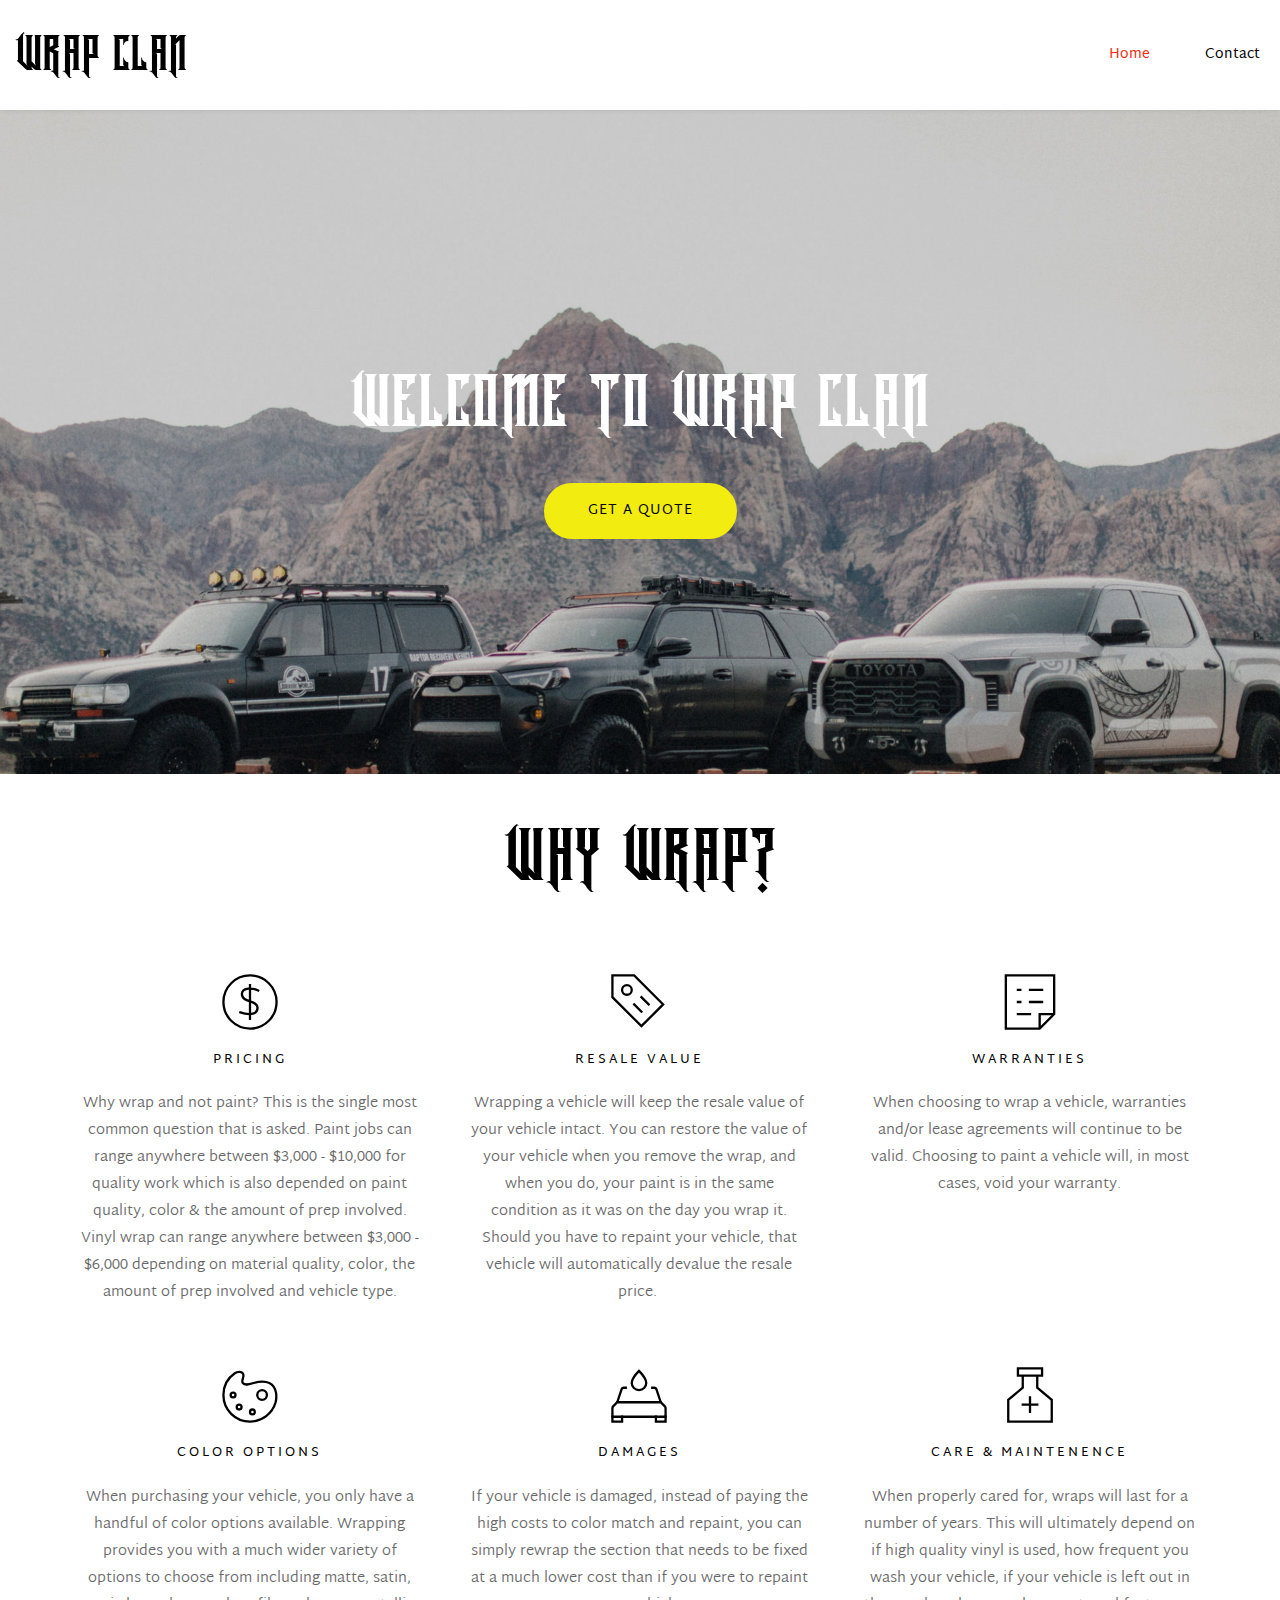
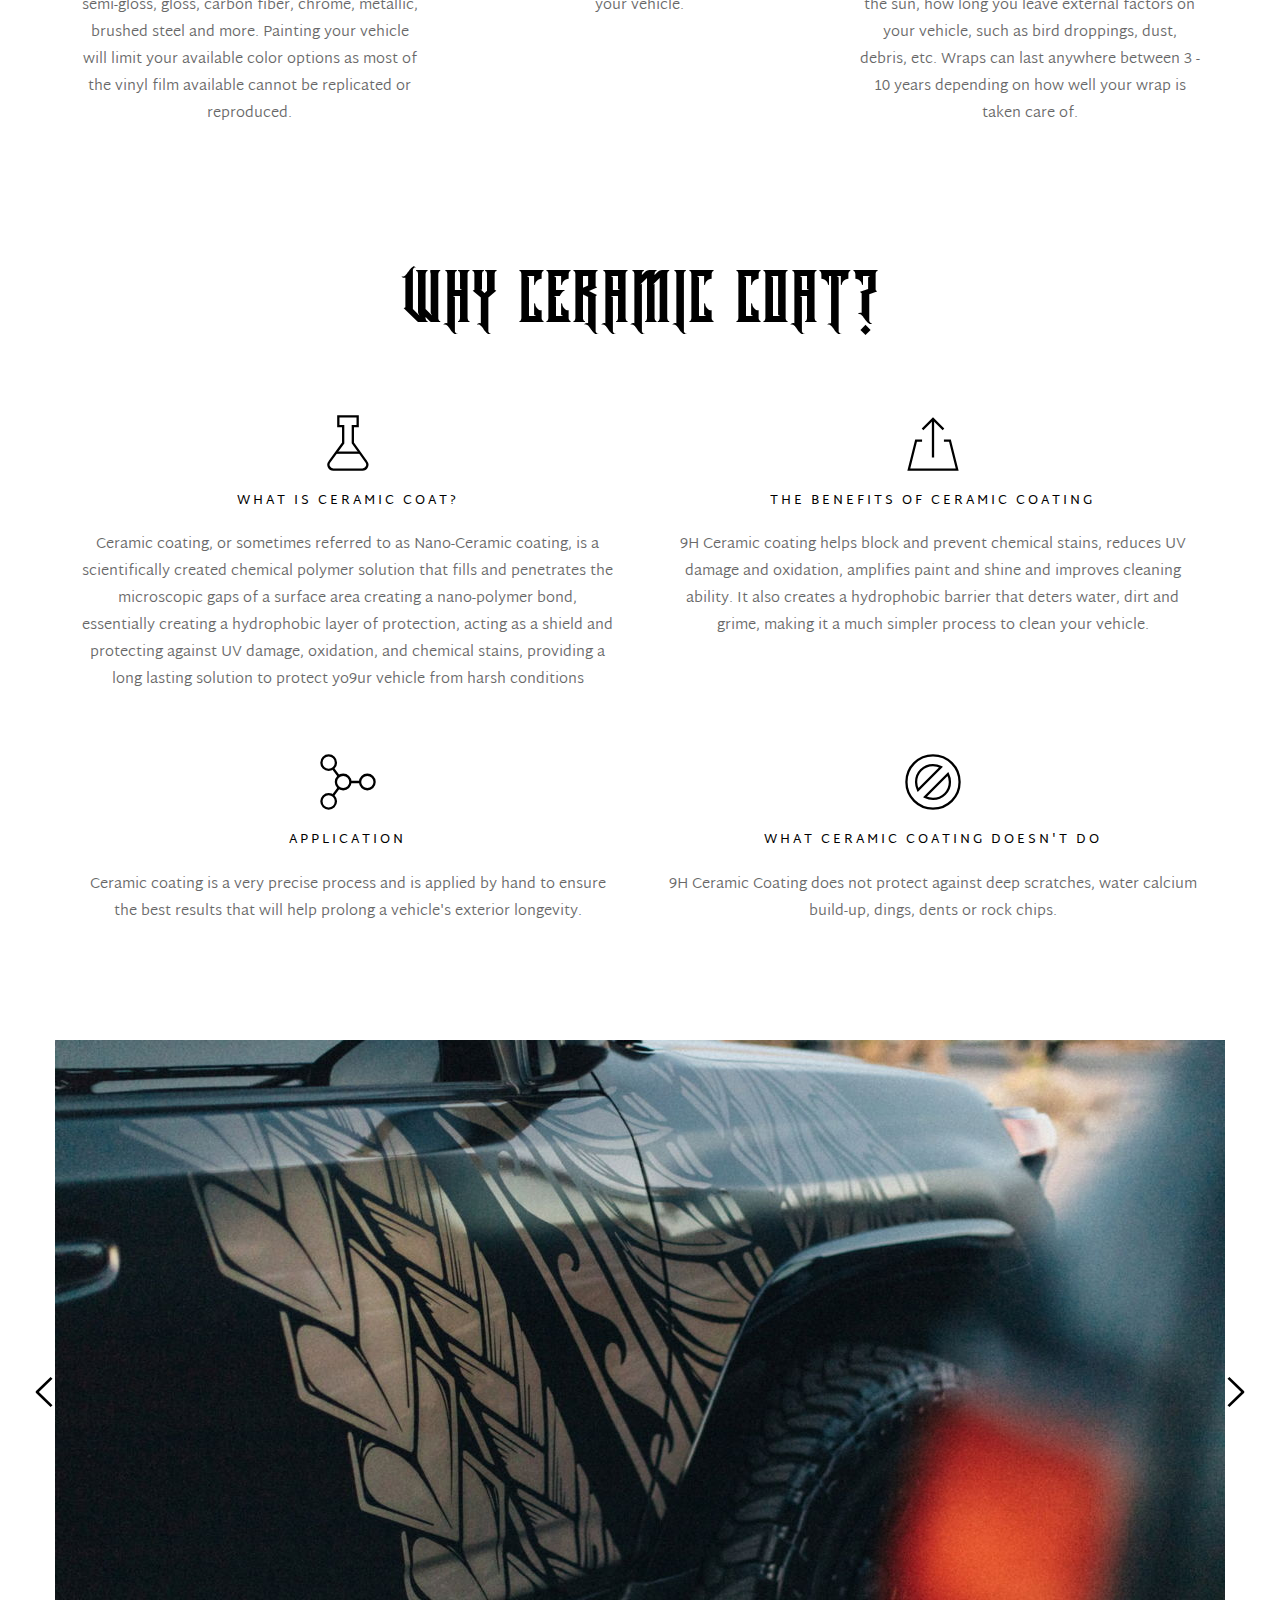
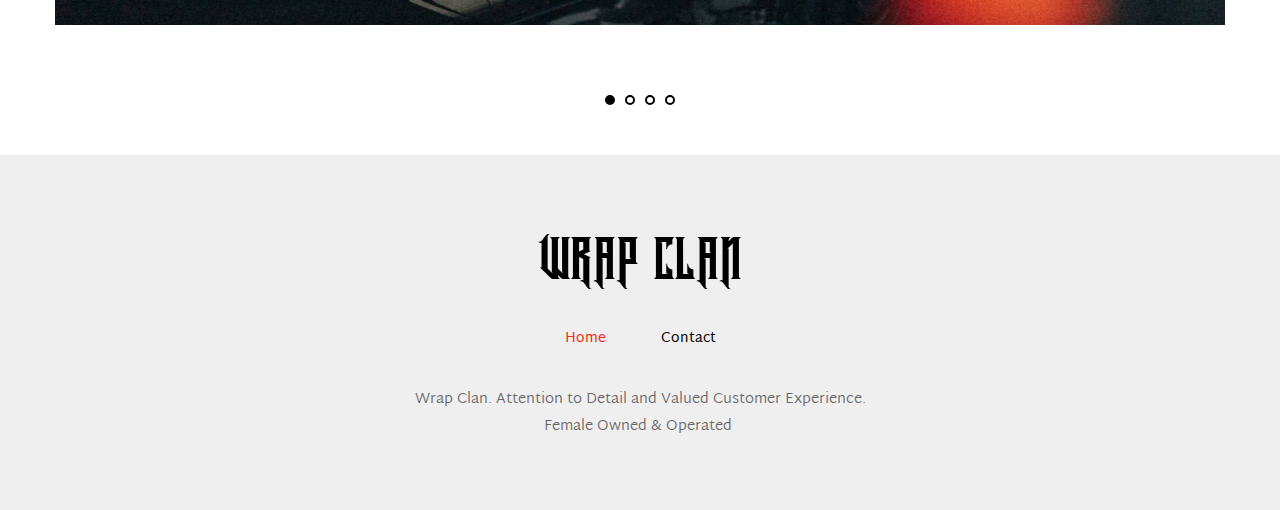
<file: index.html>
<!DOCTYPE html><html lang="en"><head><meta charset="utf-8" /><meta property="og:site_name" content="" /><meta property="og:title" content="AUTOMOTIVE CUSTOM VINYL WRAP &amp; CERAMIC COATING SERVICES IN THE LAS VEGAS AREA" /><meta name="twitter:title" content="AUTOMOTIVE CUSTOM VINYL WRAP &amp; CERAMIC COATING SERVICES IN THE LAS VEGAS AREA" /><meta property="og:description" content="Your premier automotive custom vinyl wrap and ceramic coating services based in Las Vegas. We strive to provide the best customer experience and have a meticulous attention to detail when it comes to how you want your vehicle to look. Quality over quantity. Wrap Clan. Female Owned &amp; Operated." /><meta name="twitter:description" content="Your premier automotive custom vinyl wrap and ceramic coating services based in Las Vegas. We strive to provide the best customer experience and have a meticulous attention to detail when it comes to how you want your vehicle to look. Quality over quantity. Wrap Clan. Female Owned &amp; Operated." /><meta property="og:type" content="website" /><meta property="og:image" content="assets/img/13137f771606fd4c792c1abe651dece1.jpg" /><meta property="twitter:image" content="assets/img/13137f771606fd4c792c1abe651dece1.jpg"><meta property="og:url" content="https://61f3ec7f5d675fb95478a6c6--gracious-wozniak-3a1a41.netlify.app" /><meta content="summary_large_image" name="twitter:card" /><title>AUTOMOTIVE CUSTOM VINYL WRAP &amp; CERAMIC COATING SERVICES IN THE LAS VEGAS AREA</title><meta name="description" content="Your premier automotive custom vinyl wrap and ceramic coating services based in Las Vegas. We strive to provide the best customer experience and have a meticulous attention to detail when it comes to how you want your vehicle to look. Quality over quantity. Wrap Clan. Female Owned &amp; Operated." /><link rel="canonical" href="https://61f3ec7f5d675fb95478a6c6--gracious-wozniak-3a1a41.netlify.app" /><link rel="icon" href="https://cloud-1de12d.b-cdn.net/images/cropped-favicon-192x192.png" sizes="16x16"><meta name="robots" content="noindex, nofollow" /><meta name="viewport" content="width=device-width, initial-scale=1"><link class="brz-link brz-link-bunny-fonts-prefetch" rel="dns-prefetch" href="//fonts.bunny.net"><link class="brz-link brz-link-bunny-fonts-preconnect" rel="preconnect" href="https://fonts.bunny.net/" crossorigin><link class="brz-link brz-link-cdn-preconnect" rel="preconnect" href="https://cloud-1de12d.b-cdn.net" crossorigin><link href="https://fonts.bunny.net/css?family=Lato:100,100italic,300,300italic,regular,italic,700,700italic,900,900italic|Martel Sans:200,300,regular,600,700,800,900|Overpass:100,100italic,200,200italic,300,300italic,regular,italic,600,600italic,700,700italic,800,800italic,900,900italic&subset=arabic,bengali,cyrillic,cyrillic-ext,devanagari,greek,greek-ext,gujarati,hebrew,khmer,korean,latin-ext,tamil,telugu,thai,vietnamese&display=swap" class="brz-link brz-link-google" type="text/css" rel="stylesheet"/><link href="assets/608add3cbdb70f5ef09ca4db65985742.css" class="brz-link brz-link-upload" type="text/css" rel="stylesheet"/><link href="assets/3d4ce85bf49d30a4125767efee252f3f.css" class="brz-link brz-link-preview-lib" data-brz-group="group-2_3" rel="stylesheet"/><link href="assets/70bd8120dca26e2e709634e1f1e3f1d0.css" class="brz-link brz-link-preview-lib-pro" data-brz-group="group-2" rel="stylesheet"/><link href="assets/e6b29d11f21510edcef4fa54e7ad521f.css" class="brz-link brz-link-preview-pro" rel="stylesheet"/><style class="brz-style">.brz .brz-css-lDO5h {z-index: auto;margin: 0;}
.brz .brz-css-lDO5h.brz-section .brz-section__content {min-height: auto;display: flex;}
.brz .brz-css-lDO5h .brz-container {justify-content: center;}
.brz .brz-css-lDO5h > .slick-slider > .brz-slick-slider__dots {color: rgba(0,0,0,1);}
.brz .brz-css-lDO5h > .slick-slider > .brz-slick-slider__arrow {color: rgba(0,0,0,.7);}
@media (min-width:991px) {.brz .brz-css-lDO5h {display: block;}}
@media (min-width:991px) {.brz .brz-css-lDO5h > .slick-slider > .brz-slick-slider__arrow:hover {color: rgba(0,0,0,1);}}
@media (max-width:991px) and (min-width:768px) {.brz .brz-css-lDO5h {z-index: auto;margin: 0;}
	.brz .brz-css-lDO5h.brz-section .brz-section__content {min-height: auto;display: flex;}
	.brz .brz-css-lDO5h .brz-container {justify-content: center;}
	.brz .brz-css-lDO5h > .slick-slider > .brz-slick-slider__dots {color: rgba(0,0,0,1);}
	.brz .brz-css-lDO5h > .slick-slider > .brz-slick-slider__arrow {color: rgba(0,0,0,.7);}}
@media (max-width:991px) and (min-width:768px) {.brz .brz-css-lDO5h {display: block;}}
@media (max-width:767px) {.brz .brz-css-lDO5h {z-index: auto;margin: 0;}
	.brz .brz-css-lDO5h.brz-section .brz-section__content {min-height: auto;display: flex;}
	.brz .brz-css-lDO5h .brz-container {justify-content: center;}
	.brz .brz-css-lDO5h > .slick-slider > .brz-slick-slider__dots {color: rgba(0,0,0,1);}
	.brz .brz-css-lDO5h > .slick-slider > .brz-slick-slider__arrow {color: rgba(0,0,0,.7);}}
@media (max-width:767px) {.brz .brz-css-lDO5h {display: block;}}
.brz .brz-css-rSJ6W {padding: 75px 0px 75px 0px;}
.brz .brz-css-rSJ6W > .brz-bg {border: 0px solid rgba(102,115,141,0);border-radius: 0px;mix-blend-mode: normal;}
.brz .brz-css-rSJ6W > .brz-bg > .brz-bg-image {background-image: none;filter: none;display: block;background-size: cover;background-repeat: no-repeat;-webkit-mask-image: none;mask-image: none;}
.brz .brz-css-rSJ6W > .brz-bg > .brz-bg-image:after {content: "";background-image: none;}
.brz .brz-css-rSJ6W > .brz-bg > .brz-bg-color {background-color: rgba(0,0,0,0);background-image: none;-webkit-mask-image: none;mask-image: none;}
.brz .brz-css-rSJ6W > .brz-bg > .brz-bg-map {filter: none;display: none;}
.brz .brz-css-rSJ6W > .brz-bg > .brz-bg-video {filter: none;display: none;}
.brz .brz-css-rSJ6W > .brz-bg > .brz-bg-shape__top {background-size: 100% 100px;height: 100px;transform: scale(1.02) rotateX(0deg) rotateY(0deg);z-index: auto;}
.brz .brz-css-rSJ6W > .brz-bg > .brz-bg-shape__top::after {background-image: none;-webkit-mask-image: none;background-size: 100% 100px;height: 100px;}
.brz .brz-css-rSJ6W > .brz-bg > .brz-bg-shape__bottom {background-size: 100% 100px;height: 100px;transform: scale(1.02) rotateX(-180deg) rotateY(-180deg);z-index: auto;}
.brz .brz-css-rSJ6W > .brz-bg > .brz-bg-shape__bottom::after {background-image: none;-webkit-mask-image: none;background-size: 100% 100px;height: 100px;}
@media (min-width:991px) {.brz .brz-css-rSJ6W > .brz-bg {transition-duration: .5s;transition-property: filter,box-shadow,background,border-radius,border-color;}
	.brz .brz-css-rSJ6W > .brz-bg > .brz-bg-image {background-attachment: scroll;transition-duration: .5s;transition-property: filter,box-shadow,background,border-radius,border-color;}
	.brz .brz-css-rSJ6W > .brz-bg > .brz-bg-color {transition-duration: .5s;transition-property: filter,box-shadow,background,border-radius,border-color;}
	.brz .brz-css-rSJ6W > .brz-bg > .brz-bg-map {transition-duration: .5s;transition-property: filter,box-shadow,background,border-radius,border-color;}
	.brz .brz-css-rSJ6W > .brz-bg > .brz-bg-video {transition-duration: .5s;transition-property: filter,box-shadow,background,border-radius,border-color;}}
@media (max-width:991px) and (min-width:768px) {.brz .brz-css-rSJ6W {padding: 50px 15px 50px 15px;}
	.brz .brz-css-rSJ6W > .brz-bg {border: 0px solid rgba(102,115,141,0);border-radius: 0px;mix-blend-mode: normal;}
	.brz .brz-css-rSJ6W > .brz-bg > .brz-bg-image {background-image: none;filter: none;display: block;background-size: cover;background-repeat: no-repeat;-webkit-mask-image: none;mask-image: none;}
	.brz .brz-css-rSJ6W > .brz-bg > .brz-bg-image:after {content: "";background-image: none;}
	.brz .brz-css-rSJ6W > .brz-bg > .brz-bg-color {background-color: rgba(0,0,0,0);background-image: none;-webkit-mask-image: none;mask-image: none;}
	.brz .brz-css-rSJ6W > .brz-bg > .brz-bg-map {filter: none;display: none;}
	.brz .brz-css-rSJ6W > .brz-bg > .brz-bg-video {filter: none;display: none;}
	.brz .brz-css-rSJ6W > .brz-bg > .brz-bg-shape__top {background-size: 100% 100px;height: 100px;transform: scale(1.02) rotateX(0deg) rotateY(0deg);z-index: auto;}
	.brz .brz-css-rSJ6W > .brz-bg > .brz-bg-shape__top::after {background-image: none;-webkit-mask-image: none;background-size: 100% 100px;height: 100px;}
	.brz .brz-css-rSJ6W > .brz-bg > .brz-bg-shape__bottom {background-size: 100% 100px;height: 100px;transform: scale(1.02) rotateX(-180deg) rotateY(-180deg);z-index: auto;}
	.brz .brz-css-rSJ6W > .brz-bg > .brz-bg-shape__bottom::after {background-image: none;-webkit-mask-image: none;background-size: 100% 100px;height: 100px;}}
@media (max-width:991px) and (min-width:768px) {.brz .brz-css-rSJ6W > .brz-bg {transition-duration: .5s;transition-property: filter,box-shadow,background,border-radius,border-color;}
	.brz .brz-css-rSJ6W > .brz-bg > .brz-bg-image {transition-duration: .5s;transition-property: filter,box-shadow,background,border-radius,border-color;}
	.brz .brz-css-rSJ6W > .brz-bg > .brz-bg-color {transition-duration: .5s;transition-property: filter,box-shadow,background,border-radius,border-color;}
	.brz .brz-css-rSJ6W > .brz-bg > .brz-bg-map {transition-duration: .5s;transition-property: filter,box-shadow,background,border-radius,border-color;}
	.brz .brz-css-rSJ6W > .brz-bg > .brz-bg-video {transition-duration: .5s;transition-property: filter,box-shadow,background,border-radius,border-color;}}
@media (max-width:767px) {.brz .brz-css-rSJ6W {padding: 25px 15px 25px 15px;}
	.brz .brz-css-rSJ6W > .brz-bg {border: 0px solid rgba(102,115,141,0);border-radius: 0px;mix-blend-mode: normal;}
	.brz .brz-css-rSJ6W > .brz-bg > .brz-bg-image {background-image: none;filter: none;display: block;background-size: cover;background-repeat: no-repeat;-webkit-mask-image: none;mask-image: none;}
	.brz .brz-css-rSJ6W > .brz-bg > .brz-bg-image:after {content: "";background-image: none;}
	.brz .brz-css-rSJ6W > .brz-bg > .brz-bg-color {background-color: rgba(0,0,0,0);background-image: none;-webkit-mask-image: none;mask-image: none;}
	.brz .brz-css-rSJ6W > .brz-bg > .brz-bg-map {filter: none;display: none;}
	.brz .brz-css-rSJ6W > .brz-bg > .brz-bg-video {filter: none;display: none;}
	.brz .brz-css-rSJ6W > .brz-bg > .brz-bg-shape__top {background-size: 100% 100px;height: 100px;transform: scale(1.02) rotateX(0deg) rotateY(0deg);z-index: auto;}
	.brz .brz-css-rSJ6W > .brz-bg > .brz-bg-shape__top::after {background-image: none;-webkit-mask-image: none;background-size: 100% 100px;height: 100px;}
	.brz .brz-css-rSJ6W > .brz-bg > .brz-bg-shape__bottom {background-size: 100% 100px;height: 100px;transform: scale(1.02) rotateX(-180deg) rotateY(-180deg);z-index: auto;}
	.brz .brz-css-rSJ6W > .brz-bg > .brz-bg-shape__bottom::after {background-image: none;-webkit-mask-image: none;background-size: 100% 100px;height: 100px;}}
@media (max-width:767px) {.brz .brz-css-rSJ6W > .brz-bg {transition-duration: .5s;transition-property: filter,box-shadow,background,border-radius,border-color;}
	.brz .brz-css-rSJ6W > .brz-bg > .brz-bg-image {transition-duration: .5s;transition-property: filter,box-shadow,background,border-radius,border-color;}
	.brz .brz-css-rSJ6W > .brz-bg > .brz-bg-color {transition-duration: .5s;transition-property: filter,box-shadow,background,border-radius,border-color;}
	.brz .brz-css-rSJ6W > .brz-bg > .brz-bg-map {transition-duration: .5s;transition-property: filter,box-shadow,background,border-radius,border-color;}
	.brz .brz-css-rSJ6W > .brz-bg > .brz-bg-video {transition-duration: .5s;transition-property: filter,box-shadow,background,border-radius,border-color;}}
.brz .brz-css-yHqmr {padding: 225px 0px 25px 0px;}
.brz .brz-css-yHqmr > .brz-bg > .brz-bg-image {background-image: url("assets/img/1495e4c7acf24364e515db3efaf3357a.jpg");background-position: 47% 100%;}
.brz .brz-css-yHqmr > .brz-bg > .brz-bg-image:after {content: "";background-image: url("assets/img/1495e4c7acf24364e515db3efaf3357a.jpg");}
.brz .brz-css-yHqmr > .brz-bg > .brz-bg-color {background-color: rgba(var(--brz-global-color2),.2);}
@media (min-width:991px) {.brz .brz-css-yHqmr > .brz-bg > .brz-bg-image {background-attachment: fixed;}}
@media (max-width:991px) and (min-width:768px) {.brz .brz-css-yHqmr {padding: 50px 15px 115px 15px;}
	.brz .brz-css-yHqmr > .brz-bg > .brz-bg-image {background-image: url("assets/img/36efdb1acec9c7af96e229c5a7d5d6da.jpg");background-position: 82% 92%;}
	.brz .brz-css-yHqmr > .brz-bg > .brz-bg-image:after {content: "";background-image: url("assets/img/36efdb1acec9c7af96e229c5a7d5d6da.jpg");}
	.brz .brz-css-yHqmr > .brz-bg > .brz-bg-color {background-color: rgba(var(--brz-global-color2),.2);}}
@media (max-width:767px) {.brz .brz-css-yHqmr {padding: 25px 15px 25px 15px;}
	.brz .brz-css-yHqmr > .brz-bg > .brz-bg-image {background-image: url("assets/img/89b6b4b118af7a4846d2da90afab5368.jpg");background-position: 35% 0%;}
	.brz .brz-css-yHqmr > .brz-bg > .brz-bg-image:after {content: "";background-image: url("assets/img/89b6b4b118af7a4846d2da90afab5368.jpg");}
	.brz .brz-css-yHqmr > .brz-bg > .brz-bg-color {background-color: rgba(var(--brz-global-color2),.2);}}
.brz .brz-css-sNKE4 {border: 0px solid transparent;}
@media (min-width:991px) {.brz .brz-css-sNKE4 {max-width: calc(1 * var(--brz-section-container-max-width,1170px));}}
@media (max-width:991px) and (min-width:768px) {.brz .brz-css-sNKE4 {border: 0px solid transparent;}}
@media (max-width:991px) and (min-width:768px) {.brz .brz-css-sNKE4 {max-width: 100%;}}
@media (max-width:767px) {.brz .brz-css-sNKE4 {border: 0px solid transparent;}}
@media (max-width:767px) {.brz .brz-css-sNKE4 {max-width: 100%;}}
.brz .brz-css-iC91P {padding: 0;margin: 10px 0px 10px 0px;justify-content: center;position: relative;}
@media (min-width:991px) {.brz .brz-css-iC91P {display: flex;z-index: auto;position: relative;}}
@media (max-width:991px) and (min-width:768px) {.brz .brz-css-iC91P {padding: 0;margin: 10px 0px 10px 0px;justify-content: center;position: relative;}}
@media (max-width:991px) and (min-width:768px) {.brz .brz-css-iC91P {display: flex;z-index: auto;position: relative;}}
@media (max-width:767px) {.brz .brz-css-iC91P {padding: 0;margin: 10px 0px 10px 0px;justify-content: center;position: relative;}}
@media (max-width:767px) {.brz .brz-css-iC91P {display: flex;z-index: auto;position: relative;}}
.brz .brz-css-lGm4Y {animation-name: none;animation-duration: 1000ms;animation-delay: 1000ms;animation-iteration-count: unset;}
@media (max-width:991px) and (min-width:768px) {.brz .brz-css-lGm4Y {animation-name: none;animation-duration: 1000ms;animation-delay: 1000ms;animation-iteration-count: unset;}}
@media (max-width:767px) {.brz .brz-css-lGm4Y {animation-name: none;animation-duration: 1000ms;animation-delay: 1000ms;animation-iteration-count: unset;}}
.brz .brz-css-uUekU {animation-name: fadeInDown;animation-duration: 1000ms;animation-delay: 0ms;animation-iteration-count: unset;}
@media (max-width:991px) and (min-width:768px) {.brz .brz-css-uUekU {animation-name: none;animation-duration: 1000ms;animation-delay: 1000ms;animation-iteration-count: unset;}}
@media (max-width:767px) {.brz .brz-css-uUekU {animation-name: none;animation-duration: 1000ms;animation-delay: 1000ms;animation-iteration-count: unset;}}
.brz .brz-css-kgX7Z {width: 100%;mix-blend-mode: normal;}
@media (max-width:991px) and (min-width:768px) {.brz .brz-css-kgX7Z {width: 100%;mix-blend-mode: normal;}}
@media (max-width:767px) {.brz .brz-css-kgX7Z {width: 100%;mix-blend-mode: normal;}}
.brz .brz-css-bwspn {margin-top: 0px !important;margin-bottom: 0px !important;text-align: center !important;font-family: "bbhyinuvcdhfraegvppyhobleqtkhbwxhacq" !important;font-size: 74px;line-height: 1.6;font-weight: 400;letter-spacing: 2px;font-variation-settings: "wght" 400,"wdth" 100,"SOFT" 0;}
@media (max-width:991px) and (min-width:768px) {.brz .brz-css-bwspn {margin-top: 0px !important;margin-bottom: 0px !important;text-align: center !important;font-family: "bbhyinuvcdhfraegvppyhobleqtkhbwxhacq" !important;font-size: 74px;line-height: 1.6;font-weight: 400;letter-spacing: 2px;font-variation-settings: "wght" 400,"wdth" 100,"SOFT" 0;}}
@media (max-width:767px) {.brz .brz-css-bwspn {margin-top: 0px !important;margin-bottom: 0px !important;text-align: center !important;font-family: "bbhyinuvcdhfraegvppyhobleqtkhbwxhacq" !important;font-size: 48px;line-height: 1.6;font-weight: 400;letter-spacing: 2px;font-variation-settings: "wght" 400,"wdth" 100,"SOFT" 0;}}
.brz .brz-css-rNm83 {animation-name: none;animation-duration: 1000ms;animation-delay: 1000ms;animation-iteration-count: unset;}
@media (max-width:991px) and (min-width:768px) {.brz .brz-css-rNm83 {animation-name: none;animation-duration: 1000ms;animation-delay: 1000ms;animation-iteration-count: unset;}}
@media (max-width:767px) {.brz .brz-css-rNm83 {animation-name: none;animation-duration: 1000ms;animation-delay: 1000ms;animation-iteration-count: unset;}}
.brz .brz-css-fNtE8 {animation-name: fadeInUp;animation-duration: 1000ms;animation-delay: 0ms;animation-iteration-count: unset;}
@media (max-width:991px) and (min-width:768px) {.brz .brz-css-fNtE8 {animation-name: fadeInUp;animation-duration: 1000ms;animation-delay: 0ms;animation-iteration-count: unset;}}
@media (max-width:767px) {.brz .brz-css-fNtE8 {animation-name: fadeInUp;animation-duration: 1000ms;animation-delay: 0ms;animation-iteration-count: unset;}}
.brz .brz-css-clMPm {z-index: auto;position: relative;margin: 10px 0px 10px 0px;}
@media (min-width:991px) {.brz .brz-css-clMPm {display: flex;position: relative;}}
@media (max-width:991px) and (min-width:768px) {.brz .brz-css-clMPm {z-index: auto;position: relative;margin: 10px 0px 10px 0px;}}
@media (max-width:991px) and (min-width:768px) {.brz .brz-css-clMPm {display: flex;position: relative;}}
@media (max-width:767px) {.brz .brz-css-clMPm {z-index: auto;position: relative;margin: 10px 0px 10px 0px;}}
@media (max-width:767px) {.brz .brz-css-clMPm {display: flex;position: relative;}}
.brz .brz-css-wbctR {justify-content: center;padding: 0;gap: 20px 10px;}
@media (max-width:991px) and (min-width:768px) {.brz .brz-css-wbctR {justify-content: center;padding: 0;gap: 20px 10px;}}
@media (max-width:767px) {.brz .brz-css-wbctR {justify-content: center;padding: 0;gap: 20px 10px;}}
.brz .brz-css-kFT4G.brz-btn {display: flex;font-family: var(--brz-buttonfontfamily,initial);font-weight: var(--brz-buttonfontweight,initial);font-size: var(--brz-buttonfontsize,initial);line-height: var(--brz-buttonlineheight,initial);letter-spacing: var(--brz-buttonletterspacing,initial);font-variation-settings: var(--brz-buttonfontvariation,initial);color: rgba(var(--brz-global-color8),1);border: 2px solid rgba(var(--brz-global-color3),1);border-radius: 0;background-color: rgba(var(--brz-global-color3),1);background-image: none;box-shadow: none;padding: 14px 42px 14px 42px;padding: 14px 42px;flex-flow: row-reverse nowrap;}
.brz .brz-css-kFT4G.brz-btn.brz-btn-submit {color: rgba(var(--brz-global-color8),1);background-color: rgba(var(--brz-global-color3),1);background-image: none;}
.brz .brz-css-kFT4G:after {height: unset;}
.brz .brz-css-kFT4G .brz-btn--story-container {border: 2px solid rgba(var(--brz-global-color3),1);flex-flow: row-reverse nowrap;border-radius: 0;}
.brz .brz-css-kFT4G .brz-btn--story-container:after {height: unset;}
@media (min-width:991px) {.brz .brz-css-kFT4G.brz-btn {transition-duration: .5s;transition-property: filter,color,background,border-color,box-shadow;}
	.brz .brz-css-kFT4G.brz-btn.brz-btn-submit {transition-duration: .5s;transition-property: filter,color,background,border-color,box-shadow;}
	.brz .brz-css-kFT4G .brz-btn--story-container {transition-duration: .5s;transition-property: filter,color,background,border-color,box-shadow;}}
@media (min-width:991px) {.brz .brz-css-kFT4G.brz-btn:hover {background-color: rgba(var(--brz-global-color3),.8);}
	.brz .brz-css-kFT4G.brz-btn.brz-btn-submit:hover {background-color: rgba(var(--brz-global-color3),.8);}}
@media (max-width:991px) and (min-width:768px) {.brz .brz-css-kFT4G.brz-btn {display: flex;font-family: var(--brz-buttonfontfamily,initial);font-weight: var(--brz-buttontabletfontweight,initial);font-size: var(--brz-buttontabletfontsize,initial);line-height: var(--brz-buttontabletlineheight,initial);letter-spacing: var(--brz-buttontabletletterspacing,initial);font-variation-settings: var(--brz-buttontabletfontvariation,initial);color: rgba(var(--brz-global-color8),1);border: 2px solid rgba(var(--brz-global-color3),1);border-radius: 0;background-color: rgba(var(--brz-global-color3),1);background-image: none;box-shadow: none;padding: 11px 26px 11px 26px;padding: 11px 26px;flex-flow: row-reverse nowrap;}
	.brz .brz-css-kFT4G.brz-btn.brz-btn-submit {color: rgba(var(--brz-global-color8),1);background-color: rgba(var(--brz-global-color3),1);background-image: none;}
	.brz .brz-css-kFT4G:after {height: unset;}
	.brz .brz-css-kFT4G .brz-btn--story-container {border: 2px solid rgba(var(--brz-global-color3),1);flex-flow: row-reverse nowrap;border-radius: 0;}
	.brz .brz-css-kFT4G .brz-btn--story-container:after {height: unset;}}
@media (max-width:991px) and (min-width:768px) {.brz .brz-css-kFT4G.brz-btn {transition-duration: .5s;transition-property: filter,color,background,border-color,box-shadow;}
	.brz .brz-css-kFT4G.brz-btn.brz-btn-submit {transition-duration: .5s;transition-property: filter,color,background,border-color,box-shadow;}
	.brz .brz-css-kFT4G .brz-btn--story-container {transition-duration: .5s;transition-property: filter,color,background,border-color,box-shadow;}}
@media (max-width:767px) {.brz .brz-css-kFT4G.brz-btn {display: flex;font-family: var(--brz-buttonfontfamily,initial);font-weight: var(--brz-buttonmobilefontweight,initial);font-size: var(--brz-buttonmobilefontsize,initial);line-height: var(--brz-buttonmobilelineheight,initial);letter-spacing: var(--brz-buttonmobileletterspacing,initial);font-variation-settings: var(--brz-buttonmobilefontvariation,initial);color: rgba(var(--brz-global-color8),1);border: 2px solid rgba(var(--brz-global-color3),1);border-radius: 0;background-color: rgba(var(--brz-global-color3),1);background-image: none;box-shadow: none;padding: 11px 26px 11px 26px;padding: 11px 26px;flex-flow: row-reverse nowrap;}
	.brz .brz-css-kFT4G.brz-btn.brz-btn-submit {color: rgba(var(--brz-global-color8),1);background-color: rgba(var(--brz-global-color3),1);background-image: none;}
	.brz .brz-css-kFT4G:after {height: unset;}
	.brz .brz-css-kFT4G .brz-btn--story-container {border: 2px solid rgba(var(--brz-global-color3),1);flex-flow: row-reverse nowrap;border-radius: 0;}
	.brz .brz-css-kFT4G .brz-btn--story-container:after {height: unset;}}
@media (max-width:767px) {.brz .brz-css-kFT4G.brz-btn {transition-duration: .5s;transition-property: filter,color,background,border-color,box-shadow;}
	.brz .brz-css-kFT4G.brz-btn.brz-btn-submit {transition-duration: .5s;transition-property: filter,color,background,border-color,box-shadow;}
	.brz .brz-css-kFT4G .brz-btn--story-container {transition-duration: .5s;transition-property: filter,color,background,border-color,box-shadow;}}
.brz .brz-css-unkAi.brz-btn {color: rgba(var(--brz-global-color1),1);border-radius: 100px;}
.brz .brz-css-unkAi.brz-btn.brz-btn-submit {color: rgba(var(--brz-global-color1),1);}
.brz .brz-css-unkAi .brz-btn--story-container {border-radius: 100px;}
@media (min-width:991px) {.brz .brz-css-unkAi.brz-btn:hover {color: rgba(var(--brz-global-color6),1);border: 2px solid rgba(0,0,0,1);}
	.brz .brz-css-unkAi.brz-btn.brz-btn-submit:hover {color: rgba(var(--brz-global-color6),1);}
	.brz .brz-css-unkAi:hover .brz-btn--story-container {border: 2px solid rgba(0,0,0,1);}}
@media (max-width:991px) and (min-width:768px) {.brz .brz-css-unkAi.brz-btn {color: rgba(var(--brz-global-color1),1);border-radius: 100px;}
	.brz .brz-css-unkAi.brz-btn.brz-btn-submit {color: rgba(var(--brz-global-color1),1);}
	.brz .brz-css-unkAi .brz-btn--story-container {border-radius: 100px;}}
@media (max-width:767px) {.brz .brz-css-unkAi.brz-btn {color: rgba(var(--brz-global-color1),1);border-radius: 100px;}
	.brz .brz-css-unkAi.brz-btn.brz-btn-submit {color: rgba(var(--brz-global-color1),1);}
	.brz .brz-css-unkAi .brz-btn--story-container {border-radius: 100px;}}
.brz .brz-css-eCP2C {margin: 0;}
@media (max-width:991px) and (min-width:768px) {.brz .brz-css-eCP2C {margin: 0;}}
@media (max-width:767px) {.brz .brz-css-eCP2C {margin: 0;}}
.brz .brz-css-wCsDy {height: 50px;}
@media (max-width:991px) and (min-width:768px) {.brz .brz-css-wCsDy {height: 50px;}}
@media (max-width:767px) {.brz .brz-css-wCsDy {height: 50px;}}
.brz .brz-css-pmla3 {height: 200px;}
@media (max-width:991px) and (min-width:768px) {.brz .brz-css-pmla3 {height: 50px;}}
@media (max-width:767px) {.brz .brz-css-pmla3 {height: 100px;}}
.brz .brz-css-mC_zl {padding: 15px 0px 15px 0px;}
@media (max-width:991px) and (min-width:768px) {.brz .brz-css-mC_zl {padding: 50px 15px 50px 15px;}}
@media (max-width:767px) {.brz .brz-css-mC_zl {padding: 25px 15px 25px 15px;}}
.brz .brz-css-n7Yov {margin-top: 0px !important;margin-bottom: 0px !important;text-align: center !important;font-family: "bbhyinuvcdhfraegvppyhobleqtkhbwxhacq" !important;font-size: 74px;line-height: 1.6;font-weight: 400;letter-spacing: 2px;font-variation-settings: "wght" 400,"wdth" 100,"SOFT" 0;}
@media (max-width:991px) and (min-width:768px) {.brz .brz-css-n7Yov {margin-top: 0px !important;margin-bottom: 0px !important;text-align: center !important;font-family: "bbhyinuvcdhfraegvppyhobleqtkhbwxhacq" !important;font-size: 74px;line-height: 1.6;font-weight: 400;letter-spacing: 2px;font-variation-settings: "wght" 400,"wdth" 100,"SOFT" 0;}}
@media (max-width:767px) {.brz .brz-css-n7Yov {margin-top: 0px !important;margin-bottom: 0px !important;text-align: center !important;font-family: "bbhyinuvcdhfraegvppyhobleqtkhbwxhacq" !important;font-size: 48px;line-height: 1.6;font-weight: 400;letter-spacing: 2px;font-variation-settings: "wght" 400,"wdth" 100,"SOFT" 0;}}
.brz .brz-css-iO2Qx {height: 30px;}
@media (max-width:991px) and (min-width:768px) {.brz .brz-css-iO2Qx {height: 20px;}}
@media (max-width:767px) {.brz .brz-css-iO2Qx {height: 20px;}}
.brz .brz-css-jtyZf {margin: 0;z-index: auto;align-items: flex-start;}
.brz .brz-css-jtyZf > .brz-bg {border: 0px solid rgba(102,115,141,0);border-radius: 0px;box-shadow: none;max-width: 100%;mix-blend-mode: normal;}
.brz .brz-css-jtyZf > .brz-bg > .brz-bg-image {background-image: none;filter: none;display: block;-webkit-mask-image: none;mask-image: none;}
.brz .brz-css-jtyZf > .brz-bg > .brz-bg-image:after {content: "";background-image: none;}
.brz .brz-css-jtyZf > .brz-bg > .brz-bg-color {background-color: rgba(0,0,0,0);background-image: none;-webkit-mask-image: none;mask-image: none;}
.brz .brz-css-jtyZf > .brz-bg > .brz-bg-map {filter: none;display: none;}
.brz .brz-css-jtyZf > .brz-bg > .brz-bg-video {filter: none;display: none;}
.brz .brz-css-jtyZf > .brz-row {border: 0px solid transparent;}
@media (min-width:991px) {.brz .brz-css-jtyZf {min-height: auto;display: flex;}
	.brz .brz-css-jtyZf > .brz-bg {transition-duration: .5s;transition-property: filter,box-shadow,background,border-radius,border-color;}
	.brz .brz-css-jtyZf > .brz-bg > .brz-bg-image {transition-duration: .5s;transition-property: filter,box-shadow,background,border-radius,border-color;}
	.brz .brz-css-jtyZf > .brz-bg > .brz-bg-color {transition-duration: .5s;transition-property: filter,box-shadow,background,border-radius,border-color;}
	.brz .brz-css-jtyZf > .brz-bg > .brz-bg-video {transition-duration: .5s;transition-property: filter,box-shadow,background,border-radius,border-color;}
	.brz .brz-css-jtyZf > .brz-row {transition-duration: .5s;transition-property: filter,box-shadow,background,border-radius,border-color;}}
@media (max-width:991px) and (min-width:768px) {.brz .brz-css-jtyZf {margin: 0;z-index: auto;align-items: flex-start;}
	.brz .brz-css-jtyZf > .brz-bg {border: 0px solid rgba(102,115,141,0);border-radius: 0px;box-shadow: none;max-width: 100%;mix-blend-mode: normal;}
	.brz .brz-css-jtyZf > .brz-bg > .brz-bg-image {background-image: none;filter: none;display: block;-webkit-mask-image: none;mask-image: none;}
	.brz .brz-css-jtyZf > .brz-bg > .brz-bg-image:after {content: "";background-image: none;}
	.brz .brz-css-jtyZf > .brz-bg > .brz-bg-color {background-color: rgba(0,0,0,0);background-image: none;-webkit-mask-image: none;mask-image: none;}
	.brz .brz-css-jtyZf > .brz-bg > .brz-bg-map {filter: none;display: none;}
	.brz .brz-css-jtyZf > .brz-bg > .brz-bg-video {filter: none;display: none;}
	.brz .brz-css-jtyZf > .brz-row {border: 0px solid transparent;}}
@media (max-width:991px) and (min-width:768px) {.brz .brz-css-jtyZf {min-height: auto;display: flex;}
	.brz .brz-css-jtyZf > .brz-bg {transition-duration: .5s;transition-property: filter,box-shadow,background,border-radius,border-color;}
	.brz .brz-css-jtyZf > .brz-bg > .brz-bg-image {transition-duration: .5s;transition-property: filter,box-shadow,background,border-radius,border-color;}
	.brz .brz-css-jtyZf > .brz-bg > .brz-bg-color {transition-duration: .5s;transition-property: filter,box-shadow,background,border-radius,border-color;}
	.brz .brz-css-jtyZf > .brz-bg > .brz-bg-video {transition-duration: .5s;transition-property: filter,box-shadow,background,border-radius,border-color;}
	.brz .brz-css-jtyZf > .brz-row {flex-direction: row;flex-wrap: wrap;justify-content: flex-start;transition-duration: .5s;transition-property: filter,box-shadow,background,border-radius,border-color;}}
@media (max-width:767px) {.brz .brz-css-jtyZf {margin: 0;z-index: auto;align-items: flex-start;}
	.brz .brz-css-jtyZf > .brz-bg {border: 0px solid rgba(102,115,141,0);border-radius: 0px;box-shadow: none;max-width: 100%;mix-blend-mode: normal;}
	.brz .brz-css-jtyZf > .brz-bg > .brz-bg-image {background-image: none;filter: none;display: block;-webkit-mask-image: none;mask-image: none;}
	.brz .brz-css-jtyZf > .brz-bg > .brz-bg-image:after {content: "";background-image: none;}
	.brz .brz-css-jtyZf > .brz-bg > .brz-bg-color {background-color: rgba(0,0,0,0);background-image: none;-webkit-mask-image: none;mask-image: none;}
	.brz .brz-css-jtyZf > .brz-bg > .brz-bg-map {filter: none;display: none;}
	.brz .brz-css-jtyZf > .brz-bg > .brz-bg-video {filter: none;display: none;}
	.brz .brz-css-jtyZf > .brz-row {border: 0px solid transparent;}}
@media (max-width:767px) {.brz .brz-css-jtyZf {min-height: auto;display: flex;}
	.brz .brz-css-jtyZf > .brz-bg {transition-duration: .5s;transition-property: filter,box-shadow,background,border-radius,border-color;}
	.brz .brz-css-jtyZf > .brz-bg > .brz-bg-image {transition-duration: .5s;transition-property: filter,box-shadow,background,border-radius,border-color;}
	.brz .brz-css-jtyZf > .brz-bg > .brz-bg-color {transition-duration: .5s;transition-property: filter,box-shadow,background,border-radius,border-color;}
	.brz .brz-css-jtyZf > .brz-bg > .brz-bg-video {transition-duration: .5s;transition-property: filter,box-shadow,background,border-radius,border-color;}
	.brz .brz-css-jtyZf > .brz-row {flex-direction: row;flex-wrap: wrap;justify-content: flex-start;transition-duration: .5s;transition-property: filter,box-shadow,background,border-radius,border-color;}}
.brz .brz-css-iHaJW {padding: 10px;max-width: 100%;}
@media (max-width:991px) and (min-width:768px) {.brz .brz-css-iHaJW {padding: 0;max-width: 100%;}}
@media (max-width:767px) {.brz .brz-css-iHaJW {padding: 0;max-width: 100%;}}
.brz .brz-css-j3WjH {padding: 0;}
@media (max-width:991px) and (min-width:768px) {.brz .brz-css-j3WjH {padding: 0;}}
@media (max-width:767px) {.brz .brz-css-j3WjH {padding: 0;}}
.brz .brz-css-gpZCU {z-index: auto;flex: 1 1 50%;max-width: 50%;justify-content: flex-start;}
.brz .brz-css-gpZCU .brz-columns__scroll-effect {justify-content: flex-start;}
.brz .brz-css-gpZCU > .brz-bg {border: 0px solid rgba(102,115,141,0);border-radius: 0px;box-shadow: none;margin: 0;mix-blend-mode: normal;}
.brz .brz-css-gpZCU > .brz-bg > .brz-bg-image {background-image: none;filter: none;display: block;-webkit-mask-image: none;mask-image: none;}
.brz .brz-css-gpZCU > .brz-bg > .brz-bg-image:after {content: "";background-image: none;}
.brz .brz-css-gpZCU > .brz-bg > .brz-bg-color {background-color: rgba(0,0,0,0);background-image: none;-webkit-mask-image: none;mask-image: none;}
.brz .brz-css-gpZCU > .brz-bg > .brz-bg-map {filter: none;display: none;}
.brz .brz-css-gpZCU > .brz-bg > .brz-bg-video {filter: none;display: none;}
@media (min-width:991px) {.brz .brz-css-gpZCU > .brz-bg {transition-duration: .5s;transition-property: filter,box-shadow,background,border-radius,border-color;}
	.brz .brz-css-gpZCU > .brz-bg > .brz-bg-image {transition-duration: .5s;transition-property: filter,box-shadow,background,border-radius,border-color;}
	.brz .brz-css-gpZCU > .brz-bg > .brz-bg-color {transition-duration: .5s;transition-property: filter,box-shadow,background,border-radius,border-color;}}
@media (max-width:991px) and (min-width:768px) {.brz .brz-css-gpZCU {z-index: auto;flex: 1 1 50%;max-width: 50%;justify-content: flex-start;}
	.brz .brz-css-gpZCU .brz-columns__scroll-effect {justify-content: flex-start;}
	.brz .brz-css-gpZCU > .brz-bg {border: 0px solid rgba(102,115,141,0);border-radius: 0px;box-shadow: none;margin: 0;mix-blend-mode: normal;}
	.brz .brz-css-gpZCU > .brz-bg > .brz-bg-image {background-image: none;filter: none;display: block;-webkit-mask-image: none;mask-image: none;}
	.brz .brz-css-gpZCU > .brz-bg > .brz-bg-image:after {content: "";background-image: none;}
	.brz .brz-css-gpZCU > .brz-bg > .brz-bg-color {background-color: rgba(0,0,0,0);background-image: none;-webkit-mask-image: none;mask-image: none;}
	.brz .brz-css-gpZCU > .brz-bg > .brz-bg-map {filter: none;display: none;}
	.brz .brz-css-gpZCU > .brz-bg > .brz-bg-video {filter: none;display: none;}}
@media (max-width:991px) and (min-width:768px) {.brz .brz-css-gpZCU > .brz-bg {transition-duration: .5s;transition-property: filter,box-shadow,background,border-radius,border-color;}
	.brz .brz-css-gpZCU > .brz-bg > .brz-bg-image {transition-duration: .5s;transition-property: filter,box-shadow,background,border-radius,border-color;}
	.brz .brz-css-gpZCU > .brz-bg > .brz-bg-color {transition-duration: .5s;transition-property: filter,box-shadow,background,border-radius,border-color;}}
@media (max-width:767px) {.brz .brz-css-gpZCU {z-index: auto;flex: 1 1 100%;max-width: 100%;justify-content: flex-start;}
	.brz .brz-css-gpZCU .brz-columns__scroll-effect {justify-content: flex-start;}
	.brz .brz-css-gpZCU > .brz-bg {border: 0px solid rgba(102,115,141,0);border-radius: 0px;box-shadow: none;margin: 10px 0px 10px 0px;mix-blend-mode: normal;}
	.brz .brz-css-gpZCU > .brz-bg > .brz-bg-image {background-image: none;filter: none;display: block;-webkit-mask-image: none;mask-image: none;}
	.brz .brz-css-gpZCU > .brz-bg > .brz-bg-image:after {content: "";background-image: none;}
	.brz .brz-css-gpZCU > .brz-bg > .brz-bg-color {background-color: rgba(0,0,0,0);background-image: none;-webkit-mask-image: none;mask-image: none;}
	.brz .brz-css-gpZCU > .brz-bg > .brz-bg-map {filter: none;display: none;}
	.brz .brz-css-gpZCU > .brz-bg > .brz-bg-video {filter: none;display: none;}}
@media (max-width:767px) {.brz .brz-css-gpZCU > .brz-bg {transition-duration: .5s;transition-property: filter,box-shadow,background,border-radius,border-color;}
	.brz .brz-css-gpZCU > .brz-bg > .brz-bg-image {transition-duration: .5s;transition-property: filter,box-shadow,background,border-radius,border-color;}
	.brz .brz-css-gpZCU > .brz-bg > .brz-bg-color {transition-duration: .5s;transition-property: filter,box-shadow,background,border-radius,border-color;}}
.brz .brz-css-sEgiY {flex: 1 1 33.3%;max-width: 33.3%;}
@media (max-width:991px) and (min-width:768px) {.brz .brz-css-sEgiY {flex: 1 1 33.3%;max-width: 33.3%;}}
@media (max-width:767px) {.brz .brz-css-sEgiY {flex: 1 1 100%;max-width: 100%;}}
.brz .brz-css-hstYX {z-index: auto;margin: 0;border: 0px solid transparent;padding: 5px 15px 5px 15px;min-height: 100%;}
@media (min-width:991px) {.brz .brz-css-hstYX {display: flex;transition-duration: .5s;transition-property: filter,box-shadow,background,border-radius,border-color;}}
@media (max-width:991px) and (min-width:768px) {.brz .brz-css-hstYX {z-index: auto;margin: 0;border: 0px solid transparent;padding: 5px 15px 5px 15px;min-height: 100%;}}
@media (max-width:991px) and (min-width:768px) {.brz .brz-css-hstYX {display: flex;transition-duration: .5s;transition-property: filter,box-shadow,background,border-radius,border-color;}}
@media (max-width:767px) {.brz .brz-css-hstYX {z-index: auto;margin: 10px 0px 10px 0px;border: 0px solid transparent;padding: 0;min-height: 100%;}}
@media (max-width:767px) {.brz .brz-css-hstYX {display: flex;transition-duration: .5s;transition-property: filter,box-shadow,background,border-radius,border-color;}}
.brz .brz-css-ieIfg {padding: 5px 25px 5px 25px;}
@media (max-width:991px) and (min-width:768px) {.brz .brz-css-ieIfg {padding: 5px 15px 5px 15px;}}
@media (max-width:767px) {.brz .brz-css-ieIfg {padding: 0px 20px 0px 20px;}}
.brz .brz-css-nc1hm {color: rgba(var(--brz-global-color3),1);border: 0px solid rgba(35,157,219,0);box-shadow: none;font-size: 48px;background-color: rgba(189,225,244,0);background-image: none;padding: 0px;stroke-width: 1;border-radius: 0;}
@media (min-width:991px) {.brz .brz-css-nc1hm {transition-duration: .5s;transition-property: color,box-shadow,background,border,border-color;}}
@media (min-width:991px) {.brz .brz-css-nc1hm:hover {color: rgba(var(--brz-global-color3),.8);}}
@media (max-width:991px) and (min-width:768px) {.brz .brz-css-nc1hm {color: rgba(var(--brz-global-color3),1);border: 0px solid rgba(35,157,219,0);box-shadow: none;font-size: 48px;background-color: rgba(189,225,244,0);background-image: none;padding: 0px;stroke-width: 1;border-radius: 0;}}
@media (max-width:991px) and (min-width:768px) {.brz .brz-css-nc1hm {transition-duration: .5s;transition-property: color,box-shadow,background,border,border-color;}}
@media (max-width:767px) {.brz .brz-css-nc1hm {color: rgba(var(--brz-global-color3),1);border: 0px solid rgba(35,157,219,0);box-shadow: none;font-size: 48px;background-color: rgba(189,225,244,0);background-image: none;padding: 0px;stroke-width: 1;border-radius: 0;}}
@media (max-width:767px) {.brz .brz-css-nc1hm {transition-duration: .5s;transition-property: color,box-shadow,background,border,border-color;}}
.brz .brz-css-o0rsx {color: rgba(var(--brz-global-color1),1);font-size: 58px;stroke-width: 2.3;}
@media (min-width:991px) {.brz .brz-css-o0rsx:hover {color: rgba(var(--brz-global-color5),1);}}
@media (max-width:991px) and (min-width:768px) {.brz .brz-css-o0rsx {color: rgba(var(--brz-global-color1),1);font-size: 58px;stroke-width: 2.3;}}
@media (max-width:767px) {.brz .brz-css-o0rsx {color: rgba(var(--brz-global-color1),1);font-size: 58px;stroke-width: 2.3;}}
.brz .brz-css-akXCA {margin-top: 0px !important;margin-bottom: 0px !important;text-align: center !important;font-family: var(--brz-abovetitlefontfamily,initial) !important;font-size: var(--brz-abovetitlefontsize,initial);line-height: var(--brz-abovetitlelineheight,initial);font-weight: var(--brz-abovetitlefontweight,initial);letter-spacing: var(--brz-abovetitleletterspacing,initial);font-variation-settings: var(--brz-abovetitlefontvariation,initial);}
@media (max-width:991px) and (min-width:768px) {.brz .brz-css-akXCA {margin-top: 0px !important;margin-bottom: 0px !important;text-align: center !important;font-family: var(--brz-abovetitlefontfamily,initial) !important;font-size: var(--brz-abovetitletabletfontsize,initial);line-height: var(--brz-abovetitletabletlineheight,initial);font-weight: var(--brz-abovetitletabletfontweight,initial);letter-spacing: var(--brz-abovetitletabletletterspacing,initial);font-variation-settings: var(--brz-abovetitletabletfontvariation,initial);}}
@media (max-width:767px) {.brz .brz-css-akXCA {margin-top: 0px !important;margin-bottom: 0px !important;text-align: center !important;font-family: var(--brz-abovetitlefontfamily,initial) !important;font-size: var(--brz-abovetitlemobilefontsize,initial);line-height: var(--brz-abovetitlemobilelineheight,initial);font-weight: var(--brz-abovetitlemobilefontweight,initial);letter-spacing: var(--brz-abovetitlemobileletterspacing,initial);font-variation-settings: var(--brz-abovetitlemobilefontvariation,initial);}}
.brz .brz-css-q8__P {margin-top: 0px !important;margin-bottom: 0px !important;text-align: center !important;font-family: var(--brz-paragraphfontfamily,initial) !important;font-size: var(--brz-paragraphfontsize,initial);line-height: var(--brz-paragraphlineheight,initial);font-weight: var(--brz-paragraphfontweight,initial);letter-spacing: var(--brz-paragraphletterspacing,initial);font-variation-settings: var(--brz-paragraphfontvariation,initial);}
@media (max-width:991px) and (min-width:768px) {.brz .brz-css-q8__P {margin-top: 0px !important;margin-bottom: 0px !important;text-align: center !important;font-family: var(--brz-paragraphfontfamily,initial) !important;font-size: var(--brz-paragraphtabletfontsize,initial);line-height: var(--brz-paragraphtabletlineheight,initial);font-weight: var(--brz-paragraphtabletfontweight,initial);letter-spacing: var(--brz-paragraphtabletletterspacing,initial);font-variation-settings: var(--brz-paragraphtabletfontvariation,initial);}}
@media (max-width:767px) {.brz .brz-css-q8__P {margin-top: 0px !important;margin-bottom: 0px !important;text-align: center !important;font-family: var(--brz-paragraphfontfamily,initial) !important;font-size: var(--brz-paragraphmobilefontsize,initial);line-height: var(--brz-paragraphmobilelineheight,initial);font-weight: var(--brz-paragraphmobilefontweight,initial);letter-spacing: var(--brz-paragraphmobileletterspacing,initial);font-variation-settings: var(--brz-paragraphmobilefontvariation,initial);}}
.brz .brz-css-d6g1G {flex: 1 1 33.3%;max-width: 33.3%;}
@media (max-width:991px) and (min-width:768px) {.brz .brz-css-d6g1G {flex: 1 1 33.3%;max-width: 33.3%;}}
@media (max-width:767px) {.brz .brz-css-d6g1G {flex: 1 1 100%;max-width: 100%;}}
.brz .brz-css-oJThD {padding: 5px 25px 5px 25px;}
@media (max-width:991px) and (min-width:768px) {.brz .brz-css-oJThD {padding: 5px 15px 5px 15px;}}
@media (max-width:767px) {.brz .brz-css-oJThD {padding: 0px 20px 0px 20px;}}
.brz .brz-css-hv05O {color: rgba(var(--brz-global-color1),1);font-size: 58px;stroke-width: 2.3;}
@media (min-width:991px) {.brz .brz-css-hv05O:hover {color: rgba(var(--brz-global-color5),1);}}
@media (max-width:991px) and (min-width:768px) {.brz .brz-css-hv05O {color: rgba(var(--brz-global-color1),1);font-size: 58px;stroke-width: 2.3;}}
@media (max-width:767px) {.brz .brz-css-hv05O {color: rgba(var(--brz-global-color1),1);font-size: 58px;stroke-width: 2.3;}}
.brz .brz-css-eBXpM {margin-top: 0px !important;margin-bottom: 0px !important;text-align: center !important;font-family: var(--brz-abovetitlefontfamily,initial) !important;font-size: var(--brz-abovetitlefontsize,initial);line-height: var(--brz-abovetitlelineheight,initial);font-weight: var(--brz-abovetitlefontweight,initial);letter-spacing: var(--brz-abovetitleletterspacing,initial);font-variation-settings: var(--brz-abovetitlefontvariation,initial);}
@media (max-width:991px) and (min-width:768px) {.brz .brz-css-eBXpM {margin-top: 0px !important;margin-bottom: 0px !important;text-align: center !important;font-family: var(--brz-abovetitlefontfamily,initial) !important;font-size: var(--brz-abovetitletabletfontsize,initial);line-height: var(--brz-abovetitletabletlineheight,initial);font-weight: var(--brz-abovetitletabletfontweight,initial);letter-spacing: var(--brz-abovetitletabletletterspacing,initial);font-variation-settings: var(--brz-abovetitletabletfontvariation,initial);}}
@media (max-width:767px) {.brz .brz-css-eBXpM {margin-top: 0px !important;margin-bottom: 0px !important;text-align: center !important;font-family: var(--brz-abovetitlefontfamily,initial) !important;font-size: var(--brz-abovetitlemobilefontsize,initial);line-height: var(--brz-abovetitlemobilelineheight,initial);font-weight: var(--brz-abovetitlemobilefontweight,initial);letter-spacing: var(--brz-abovetitlemobileletterspacing,initial);font-variation-settings: var(--brz-abovetitlemobilefontvariation,initial);}}
.brz .brz-css-eXkbs {margin-top: 0px !important;margin-bottom: 0px !important;text-align: center !important;font-family: var(--brz-paragraphfontfamily,initial) !important;font-size: var(--brz-paragraphfontsize,initial);line-height: var(--brz-paragraphlineheight,initial);font-weight: var(--brz-paragraphfontweight,initial);letter-spacing: var(--brz-paragraphletterspacing,initial);font-variation-settings: var(--brz-paragraphfontvariation,initial);}
@media (max-width:991px) and (min-width:768px) {.brz .brz-css-eXkbs {margin-top: 0px !important;margin-bottom: 0px !important;text-align: center !important;font-family: var(--brz-paragraphfontfamily,initial) !important;font-size: var(--brz-paragraphtabletfontsize,initial);line-height: var(--brz-paragraphtabletlineheight,initial);font-weight: var(--brz-paragraphtabletfontweight,initial);letter-spacing: var(--brz-paragraphtabletletterspacing,initial);font-variation-settings: var(--brz-paragraphtabletfontvariation,initial);}}
@media (max-width:767px) {.brz .brz-css-eXkbs {margin-top: 0px !important;margin-bottom: 0px !important;text-align: center !important;font-family: var(--brz-paragraphfontfamily,initial) !important;font-size: var(--brz-paragraphmobilefontsize,initial);line-height: var(--brz-paragraphmobilelineheight,initial);font-weight: var(--brz-paragraphmobilefontweight,initial);letter-spacing: var(--brz-paragraphmobileletterspacing,initial);font-variation-settings: var(--brz-paragraphmobilefontvariation,initial);}}
.brz .brz-css-pjniT {flex: 1 1 33.4%;max-width: 33.4%;}
@media (max-width:991px) and (min-width:768px) {.brz .brz-css-pjniT {flex: 1 1 33.4%;max-width: 33.4%;}}
@media (max-width:767px) {.brz .brz-css-pjniT {flex: 1 1 100%;max-width: 100%;}}
.brz .brz-css-chY6o {padding: 5px 25px 5px 25px;}
@media (max-width:991px) and (min-width:768px) {.brz .brz-css-chY6o {padding: 5px 15px 5px 15px;}}
@media (max-width:767px) {.brz .brz-css-chY6o {padding: 0px 20px 0px 20px;}}
.brz .brz-css-wZhzS {color: rgba(var(--brz-global-color1),1);font-size: 58px;stroke-width: 2.3;}
@media (min-width:991px) {.brz .brz-css-wZhzS:hover {color: rgba(var(--brz-global-color5),1);}}
@media (max-width:991px) and (min-width:768px) {.brz .brz-css-wZhzS {color: rgba(var(--brz-global-color1),1);font-size: 58px;stroke-width: 2.3;}}
@media (max-width:767px) {.brz .brz-css-wZhzS {color: rgba(var(--brz-global-color1),1);font-size: 58px;stroke-width: 2.3;}}
.brz .brz-css-ntWyK {margin-top: 0px !important;margin-bottom: 0px !important;text-align: center !important;font-family: var(--brz-abovetitlefontfamily,initial) !important;font-size: var(--brz-abovetitlefontsize,initial);line-height: var(--brz-abovetitlelineheight,initial);font-weight: var(--brz-abovetitlefontweight,initial);letter-spacing: var(--brz-abovetitleletterspacing,initial);font-variation-settings: var(--brz-abovetitlefontvariation,initial);}
@media (max-width:991px) and (min-width:768px) {.brz .brz-css-ntWyK {margin-top: 0px !important;margin-bottom: 0px !important;text-align: center !important;font-family: var(--brz-abovetitlefontfamily,initial) !important;font-size: var(--brz-abovetitletabletfontsize,initial);line-height: var(--brz-abovetitletabletlineheight,initial);font-weight: var(--brz-abovetitletabletfontweight,initial);letter-spacing: var(--brz-abovetitletabletletterspacing,initial);font-variation-settings: var(--brz-abovetitletabletfontvariation,initial);}}
@media (max-width:767px) {.brz .brz-css-ntWyK {margin-top: 0px !important;margin-bottom: 0px !important;text-align: center !important;font-family: var(--brz-abovetitlefontfamily,initial) !important;font-size: var(--brz-abovetitlemobilefontsize,initial);line-height: var(--brz-abovetitlemobilelineheight,initial);font-weight: var(--brz-abovetitlemobilefontweight,initial);letter-spacing: var(--brz-abovetitlemobileletterspacing,initial);font-variation-settings: var(--brz-abovetitlemobilefontvariation,initial);}}
.brz .brz-css-j6Z16 {margin-top: 0px !important;margin-bottom: 0px !important;text-align: center !important;font-family: var(--brz-paragraphfontfamily,initial) !important;font-size: var(--brz-paragraphfontsize,initial);line-height: var(--brz-paragraphlineheight,initial);font-weight: var(--brz-paragraphfontweight,initial);letter-spacing: var(--brz-paragraphletterspacing,initial);font-variation-settings: var(--brz-paragraphfontvariation,initial);}
@media (max-width:991px) and (min-width:768px) {.brz .brz-css-j6Z16 {margin-top: 0px !important;margin-bottom: 0px !important;text-align: center !important;font-family: var(--brz-paragraphfontfamily,initial) !important;font-size: var(--brz-paragraphtabletfontsize,initial);line-height: var(--brz-paragraphtabletlineheight,initial);font-weight: var(--brz-paragraphtabletfontweight,initial);letter-spacing: var(--brz-paragraphtabletletterspacing,initial);font-variation-settings: var(--brz-paragraphtabletfontvariation,initial);}}
@media (max-width:767px) {.brz .brz-css-j6Z16 {margin-top: 0px !important;margin-bottom: 0px !important;text-align: center !important;font-family: var(--brz-paragraphfontfamily,initial) !important;font-size: var(--brz-paragraphmobilefontsize,initial);line-height: var(--brz-paragraphmobilelineheight,initial);font-weight: var(--brz-paragraphmobilefontweight,initial);letter-spacing: var(--brz-paragraphmobileletterspacing,initial);font-variation-settings: var(--brz-paragraphmobilefontvariation,initial);}}
@media (max-width:767px) {.brz .brz-css-hu0VO {display: none;}}
.brz .brz-css-cinFd {height: 30px;}
@media (max-width:991px) and (min-width:768px) {.brz .brz-css-cinFd {height: 20px;}}
@media (max-width:767px) {.brz .brz-css-cinFd {height: 10px;}}
.brz .brz-css-mDYwT {flex: 1 1 33.3%;max-width: 33.3%;}
@media (max-width:991px) and (min-width:768px) {.brz .brz-css-mDYwT {flex: 1 1 33.3%;max-width: 33.3%;}}
@media (max-width:767px) {.brz .brz-css-mDYwT {flex: 1 1 100%;max-width: 100%;}}
.brz .brz-css-y2yfR {padding: 5px 25px 5px 25px;}
@media (max-width:991px) and (min-width:768px) {.brz .brz-css-y2yfR {padding: 5px 15px 5px 15px;}}
@media (max-width:767px) {.brz .brz-css-y2yfR {padding: 0px 20px 0px 20px;}}
.brz .brz-css-ryfIS {color: rgba(var(--brz-global-color1),1);font-size: 58px;stroke-width: 2.3;}
@media (min-width:991px) {.brz .brz-css-ryfIS:hover {color: rgba(var(--brz-global-color5),1);}}
@media (max-width:991px) and (min-width:768px) {.brz .brz-css-ryfIS {color: rgba(var(--brz-global-color1),1);font-size: 58px;stroke-width: 2.3;}}
@media (max-width:767px) {.brz .brz-css-ryfIS {color: rgba(var(--brz-global-color1),1);font-size: 58px;stroke-width: 2.3;}}
.brz .brz-css-w1MnH {margin-top: 0px !important;margin-bottom: 0px !important;text-align: center !important;font-family: var(--brz-abovetitlefontfamily,initial) !important;font-size: var(--brz-abovetitlefontsize,initial);line-height: var(--brz-abovetitlelineheight,initial);font-weight: var(--brz-abovetitlefontweight,initial);letter-spacing: var(--brz-abovetitleletterspacing,initial);font-variation-settings: var(--brz-abovetitlefontvariation,initial);}
@media (max-width:991px) and (min-width:768px) {.brz .brz-css-w1MnH {margin-top: 0px !important;margin-bottom: 0px !important;text-align: center !important;font-family: var(--brz-abovetitlefontfamily,initial) !important;font-size: var(--brz-abovetitletabletfontsize,initial);line-height: var(--brz-abovetitletabletlineheight,initial);font-weight: var(--brz-abovetitletabletfontweight,initial);letter-spacing: var(--brz-abovetitletabletletterspacing,initial);font-variation-settings: var(--brz-abovetitletabletfontvariation,initial);}}
@media (max-width:767px) {.brz .brz-css-w1MnH {margin-top: 0px !important;margin-bottom: 0px !important;text-align: center !important;font-family: var(--brz-abovetitlefontfamily,initial) !important;font-size: var(--brz-abovetitlemobilefontsize,initial);line-height: var(--brz-abovetitlemobilelineheight,initial);font-weight: var(--brz-abovetitlemobilefontweight,initial);letter-spacing: var(--brz-abovetitlemobileletterspacing,initial);font-variation-settings: var(--brz-abovetitlemobilefontvariation,initial);}}
.brz .brz-css-iHGr9 {margin-top: 0px !important;margin-bottom: 0px !important;text-align: center !important;font-family: var(--brz-paragraphfontfamily,initial) !important;font-size: var(--brz-paragraphfontsize,initial);line-height: var(--brz-paragraphlineheight,initial);font-weight: var(--brz-paragraphfontweight,initial);letter-spacing: var(--brz-paragraphletterspacing,initial);font-variation-settings: var(--brz-paragraphfontvariation,initial);}
@media (max-width:991px) and (min-width:768px) {.brz .brz-css-iHGr9 {margin-top: 0px !important;margin-bottom: 0px !important;text-align: center !important;font-family: var(--brz-paragraphfontfamily,initial) !important;font-size: var(--brz-paragraphtabletfontsize,initial);line-height: var(--brz-paragraphtabletlineheight,initial);font-weight: var(--brz-paragraphtabletfontweight,initial);letter-spacing: var(--brz-paragraphtabletletterspacing,initial);font-variation-settings: var(--brz-paragraphtabletfontvariation,initial);}}
@media (max-width:767px) {.brz .brz-css-iHGr9 {margin-top: 0px !important;margin-bottom: 0px !important;text-align: center !important;font-family: var(--brz-paragraphfontfamily,initial) !important;font-size: var(--brz-paragraphmobilefontsize,initial);line-height: var(--brz-paragraphmobilelineheight,initial);font-weight: var(--brz-paragraphmobilefontweight,initial);letter-spacing: var(--brz-paragraphmobileletterspacing,initial);font-variation-settings: var(--brz-paragraphmobilefontvariation,initial);}}
.brz .brz-css-m08xJ {flex: 1 1 33.3%;max-width: 33.3%;}
@media (max-width:991px) and (min-width:768px) {.brz .brz-css-m08xJ {flex: 1 1 33.3%;max-width: 33.3%;}}
@media (max-width:767px) {.brz .brz-css-m08xJ {flex: 1 1 100%;max-width: 100%;}}
.brz .brz-css-vx1Vu {padding: 5px 25px 5px 25px;}
@media (max-width:991px) and (min-width:768px) {.brz .brz-css-vx1Vu {padding: 5px 15px 5px 15px;}}
@media (max-width:767px) {.brz .brz-css-vx1Vu {padding: 0px 20px 0px 20px;}}
.brz .brz-css-wXfVu {color: rgba(var(--brz-global-color1),1);font-size: 58px;stroke-width: 2.3;}
@media (min-width:991px) {.brz .brz-css-wXfVu:hover {color: rgba(var(--brz-global-color5),1);}}
@media (max-width:991px) and (min-width:768px) {.brz .brz-css-wXfVu {color: rgba(var(--brz-global-color1),1);font-size: 58px;stroke-width: 2.3;}}
@media (max-width:767px) {.brz .brz-css-wXfVu {color: rgba(var(--brz-global-color1),1);font-size: 58px;stroke-width: 2.3;}}
.brz .brz-css-dsZh0 {margin-top: 0px !important;margin-bottom: 0px !important;text-align: center !important;font-family: var(--brz-abovetitlefontfamily,initial) !important;font-size: var(--brz-abovetitlefontsize,initial);line-height: var(--brz-abovetitlelineheight,initial);font-weight: var(--brz-abovetitlefontweight,initial);letter-spacing: var(--brz-abovetitleletterspacing,initial);font-variation-settings: var(--brz-abovetitlefontvariation,initial);}
@media (max-width:991px) and (min-width:768px) {.brz .brz-css-dsZh0 {margin-top: 0px !important;margin-bottom: 0px !important;text-align: center !important;font-family: var(--brz-abovetitlefontfamily,initial) !important;font-size: var(--brz-abovetitletabletfontsize,initial);line-height: var(--brz-abovetitletabletlineheight,initial);font-weight: var(--brz-abovetitletabletfontweight,initial);letter-spacing: var(--brz-abovetitletabletletterspacing,initial);font-variation-settings: var(--brz-abovetitletabletfontvariation,initial);}}
@media (max-width:767px) {.brz .brz-css-dsZh0 {margin-top: 0px !important;margin-bottom: 0px !important;text-align: center !important;font-family: var(--brz-abovetitlefontfamily,initial) !important;font-size: var(--brz-abovetitlemobilefontsize,initial);line-height: var(--brz-abovetitlemobilelineheight,initial);font-weight: var(--brz-abovetitlemobilefontweight,initial);letter-spacing: var(--brz-abovetitlemobileletterspacing,initial);font-variation-settings: var(--brz-abovetitlemobilefontvariation,initial);}}
.brz .brz-css-aW5o9 {margin-top: 0px !important;margin-bottom: 0px !important;text-align: center !important;font-family: var(--brz-paragraphfontfamily,initial) !important;font-size: var(--brz-paragraphfontsize,initial);line-height: var(--brz-paragraphlineheight,initial);font-weight: var(--brz-paragraphfontweight,initial);letter-spacing: var(--brz-paragraphletterspacing,initial);font-variation-settings: var(--brz-paragraphfontvariation,initial);}
@media (max-width:991px) and (min-width:768px) {.brz .brz-css-aW5o9 {margin-top: 0px !important;margin-bottom: 0px !important;text-align: center !important;font-family: var(--brz-paragraphfontfamily,initial) !important;font-size: var(--brz-paragraphtabletfontsize,initial);line-height: var(--brz-paragraphtabletlineheight,initial);font-weight: var(--brz-paragraphtabletfontweight,initial);letter-spacing: var(--brz-paragraphtabletletterspacing,initial);font-variation-settings: var(--brz-paragraphtabletfontvariation,initial);}}
@media (max-width:767px) {.brz .brz-css-aW5o9 {margin-top: 0px !important;margin-bottom: 0px !important;text-align: center !important;font-family: var(--brz-paragraphfontfamily,initial) !important;font-size: var(--brz-paragraphmobilefontsize,initial);line-height: var(--brz-paragraphmobilelineheight,initial);font-weight: var(--brz-paragraphmobilefontweight,initial);letter-spacing: var(--brz-paragraphmobileletterspacing,initial);font-variation-settings: var(--brz-paragraphmobilefontvariation,initial);}}
.brz .brz-css-tnrUf {flex: 1 1 33.4%;max-width: 33.4%;}
@media (max-width:991px) and (min-width:768px) {.brz .brz-css-tnrUf {flex: 1 1 33.4%;max-width: 33.4%;}}
@media (max-width:767px) {.brz .brz-css-tnrUf {flex: 1 1 100%;max-width: 100%;}}
.brz .brz-css-bMRji {padding: 5px 25px 5px 25px;}
@media (max-width:991px) and (min-width:768px) {.brz .brz-css-bMRji {padding: 5px 15px 5px 15px;}}
@media (max-width:767px) {.brz .brz-css-bMRji {padding: 0px 20px 0px 20px;}}
.brz .brz-css-ievnO {color: rgba(var(--brz-global-color1),1);font-size: 58px;stroke-width: 2.3;}
@media (min-width:991px) {.brz .brz-css-ievnO:hover {color: rgba(var(--brz-global-color5),1);}}
@media (max-width:991px) and (min-width:768px) {.brz .brz-css-ievnO {color: rgba(var(--brz-global-color1),1);font-size: 58px;stroke-width: 2.3;}}
@media (max-width:767px) {.brz .brz-css-ievnO {color: rgba(var(--brz-global-color1),1);font-size: 58px;stroke-width: 2.3;}}
.brz .brz-css-b8djm {margin-top: 0px !important;margin-bottom: 0px !important;text-align: center !important;font-family: var(--brz-abovetitlefontfamily,initial) !important;font-size: var(--brz-abovetitlefontsize,initial);line-height: var(--brz-abovetitlelineheight,initial);font-weight: var(--brz-abovetitlefontweight,initial);letter-spacing: var(--brz-abovetitleletterspacing,initial);font-variation-settings: var(--brz-abovetitlefontvariation,initial);}
@media (max-width:991px) and (min-width:768px) {.brz .brz-css-b8djm {margin-top: 0px !important;margin-bottom: 0px !important;text-align: center !important;font-family: var(--brz-abovetitlefontfamily,initial) !important;font-size: var(--brz-abovetitletabletfontsize,initial);line-height: var(--brz-abovetitletabletlineheight,initial);font-weight: var(--brz-abovetitletabletfontweight,initial);letter-spacing: var(--brz-abovetitletabletletterspacing,initial);font-variation-settings: var(--brz-abovetitletabletfontvariation,initial);}}
@media (max-width:767px) {.brz .brz-css-b8djm {margin-top: 0px !important;margin-bottom: 0px !important;text-align: center !important;font-family: var(--brz-abovetitlefontfamily,initial) !important;font-size: var(--brz-abovetitlemobilefontsize,initial);line-height: var(--brz-abovetitlemobilelineheight,initial);font-weight: var(--brz-abovetitlemobilefontweight,initial);letter-spacing: var(--brz-abovetitlemobileletterspacing,initial);font-variation-settings: var(--brz-abovetitlemobilefontvariation,initial);}}
.brz .brz-css-uC9MT {margin-top: 0px !important;margin-bottom: 0px !important;text-align: center !important;font-family: var(--brz-paragraphfontfamily,initial) !important;font-size: var(--brz-paragraphfontsize,initial);line-height: var(--brz-paragraphlineheight,initial);font-weight: var(--brz-paragraphfontweight,initial);letter-spacing: var(--brz-paragraphletterspacing,initial);font-variation-settings: var(--brz-paragraphfontvariation,initial);}
@media (max-width:991px) and (min-width:768px) {.brz .brz-css-uC9MT {margin-top: 0px !important;margin-bottom: 0px !important;text-align: center !important;font-family: var(--brz-paragraphfontfamily,initial) !important;font-size: var(--brz-paragraphtabletfontsize,initial);line-height: var(--brz-paragraphtabletlineheight,initial);font-weight: var(--brz-paragraphtabletfontweight,initial);letter-spacing: var(--brz-paragraphtabletletterspacing,initial);font-variation-settings: var(--brz-paragraphtabletfontvariation,initial);}}
@media (max-width:767px) {.brz .brz-css-uC9MT {margin-top: 0px !important;margin-bottom: 0px !important;text-align: center !important;font-family: var(--brz-paragraphfontfamily,initial) !important;font-size: var(--brz-paragraphmobilefontsize,initial);line-height: var(--brz-paragraphmobilelineheight,initial);font-weight: var(--brz-paragraphmobilefontweight,initial);letter-spacing: var(--brz-paragraphmobileletterspacing,initial);font-variation-settings: var(--brz-paragraphmobilefontvariation,initial);}}
.brz .brz-css-fCTX9 {padding: 74px 0px 90px 0px;}
@media (max-width:991px) and (min-width:768px) {.brz .brz-css-fCTX9 {padding: 50px 15px 50px 15px;}}
@media (max-width:767px) {.brz .brz-css-fCTX9 {padding: 25px 15px 25px 15px;}}
.brz .brz-css-kEPDS {margin-top: 0px !important;margin-bottom: 0px !important;text-align: center !important;font-family: "bbhyinuvcdhfraegvppyhobleqtkhbwxhacq" !important;font-size: 74px;line-height: 1.6;font-weight: 400;letter-spacing: 2px;font-variation-settings: "wght" 400,"wdth" 100,"SOFT" 0;}
@media (max-width:991px) and (min-width:768px) {.brz .brz-css-kEPDS {margin-top: 0px !important;margin-bottom: 0px !important;text-align: center !important;font-family: "bbhyinuvcdhfraegvppyhobleqtkhbwxhacq" !important;font-size: 74px;line-height: 1.6;font-weight: 400;letter-spacing: 2px;font-variation-settings: "wght" 400,"wdth" 100,"SOFT" 0;}}
@media (max-width:767px) {.brz .brz-css-kEPDS {margin-top: 0px !important;margin-bottom: 0px !important;text-align: center !important;font-family: "bbhyinuvcdhfraegvppyhobleqtkhbwxhacq" !important;font-size: 48px;line-height: 1.6;font-weight: 400;letter-spacing: 2px;font-variation-settings: "wght" 400,"wdth" 100,"SOFT" 0;}}
.brz .brz-css-t80GV {height: 30px;}
@media (max-width:991px) and (min-width:768px) {.brz .brz-css-t80GV {height: 20px;}}
@media (max-width:767px) {.brz .brz-css-t80GV {height: 20px;}}
.brz .brz-css-m5v6a {padding: 5px 25px 5px 25px;}
@media (max-width:991px) and (min-width:768px) {.brz .brz-css-m5v6a {padding: 5px 15px 5px 15px;}}
@media (max-width:767px) {.brz .brz-css-m5v6a {padding: 0px 20px 0px 20px;}}
.brz .brz-css-aGzBb {color: rgba(var(--brz-global-color1),1);font-size: 58px;stroke-width: 2.3;}
@media (min-width:991px) {.brz .brz-css-aGzBb:hover {color: rgba(var(--brz-global-color5),1);}}
@media (max-width:991px) and (min-width:768px) {.brz .brz-css-aGzBb {color: rgba(var(--brz-global-color1),1);font-size: 58px;stroke-width: 2.3;}}
@media (max-width:767px) {.brz .brz-css-aGzBb {color: rgba(var(--brz-global-color1),1);font-size: 58px;stroke-width: 2.3;}}
.brz .brz-css-lf2Hj {margin-top: 0px !important;margin-bottom: 0px !important;text-align: center !important;font-family: var(--brz-abovetitlefontfamily,initial) !important;font-size: var(--brz-abovetitlefontsize,initial);line-height: var(--brz-abovetitlelineheight,initial);font-weight: var(--brz-abovetitlefontweight,initial);letter-spacing: var(--brz-abovetitleletterspacing,initial);font-variation-settings: var(--brz-abovetitlefontvariation,initial);}
@media (max-width:991px) and (min-width:768px) {.brz .brz-css-lf2Hj {margin-top: 0px !important;margin-bottom: 0px !important;text-align: center !important;font-family: var(--brz-abovetitlefontfamily,initial) !important;font-size: var(--brz-abovetitletabletfontsize,initial);line-height: var(--brz-abovetitletabletlineheight,initial);font-weight: var(--brz-abovetitletabletfontweight,initial);letter-spacing: var(--brz-abovetitletabletletterspacing,initial);font-variation-settings: var(--brz-abovetitletabletfontvariation,initial);}}
@media (max-width:767px) {.brz .brz-css-lf2Hj {margin-top: 0px !important;margin-bottom: 0px !important;text-align: center !important;font-family: var(--brz-abovetitlefontfamily,initial) !important;font-size: var(--brz-abovetitlemobilefontsize,initial);line-height: var(--brz-abovetitlemobilelineheight,initial);font-weight: var(--brz-abovetitlemobilefontweight,initial);letter-spacing: var(--brz-abovetitlemobileletterspacing,initial);font-variation-settings: var(--brz-abovetitlemobilefontvariation,initial);}}
.brz .brz-css-pdu_0 {margin-top: 0px !important;margin-bottom: 0px !important;text-align: center !important;font-family: var(--brz-paragraphfontfamily,initial) !important;font-size: var(--brz-paragraphfontsize,initial);line-height: var(--brz-paragraphlineheight,initial);font-weight: var(--brz-paragraphfontweight,initial);letter-spacing: var(--brz-paragraphletterspacing,initial);font-variation-settings: var(--brz-paragraphfontvariation,initial);}
@media (max-width:991px) and (min-width:768px) {.brz .brz-css-pdu_0 {margin-top: 0px !important;margin-bottom: 0px !important;text-align: center !important;font-family: var(--brz-paragraphfontfamily,initial) !important;font-size: var(--brz-paragraphtabletfontsize,initial);line-height: var(--brz-paragraphtabletlineheight,initial);font-weight: var(--brz-paragraphtabletfontweight,initial);letter-spacing: var(--brz-paragraphtabletletterspacing,initial);font-variation-settings: var(--brz-paragraphtabletfontvariation,initial);}}
@media (max-width:767px) {.brz .brz-css-pdu_0 {margin-top: 0px !important;margin-bottom: 0px !important;text-align: center !important;font-family: var(--brz-paragraphfontfamily,initial) !important;font-size: var(--brz-paragraphmobilefontsize,initial);line-height: var(--brz-paragraphmobilelineheight,initial);font-weight: var(--brz-paragraphmobilefontweight,initial);letter-spacing: var(--brz-paragraphmobileletterspacing,initial);font-variation-settings: var(--brz-paragraphmobilefontvariation,initial);}}
.brz .brz-css-pfJfK {padding: 5px 25px 5px 25px;}
@media (max-width:991px) and (min-width:768px) {.brz .brz-css-pfJfK {padding: 5px 15px 5px 15px;}}
@media (max-width:767px) {.brz .brz-css-pfJfK {padding: 0px 20px 0px 20px;}}
.brz .brz-css-tLOiM {color: rgba(var(--brz-global-color1),1);font-size: 58px;stroke-width: 2.3;}
@media (min-width:991px) {.brz .brz-css-tLOiM:hover {color: rgba(var(--brz-global-color5),1);}}
@media (max-width:991px) and (min-width:768px) {.brz .brz-css-tLOiM {color: rgba(var(--brz-global-color1),1);font-size: 58px;stroke-width: 2.3;}}
@media (max-width:767px) {.brz .brz-css-tLOiM {color: rgba(var(--brz-global-color1),1);font-size: 58px;stroke-width: 2.3;}}
.brz .brz-css-ioA85 {margin-top: 0px !important;margin-bottom: 0px !important;text-align: center !important;font-family: var(--brz-abovetitlefontfamily,initial) !important;font-size: var(--brz-abovetitlefontsize,initial);line-height: var(--brz-abovetitlelineheight,initial);font-weight: var(--brz-abovetitlefontweight,initial);letter-spacing: var(--brz-abovetitleletterspacing,initial);font-variation-settings: var(--brz-abovetitlefontvariation,initial);}
@media (max-width:991px) and (min-width:768px) {.brz .brz-css-ioA85 {margin-top: 0px !important;margin-bottom: 0px !important;text-align: center !important;font-family: var(--brz-abovetitlefontfamily,initial) !important;font-size: var(--brz-abovetitletabletfontsize,initial);line-height: var(--brz-abovetitletabletlineheight,initial);font-weight: var(--brz-abovetitletabletfontweight,initial);letter-spacing: var(--brz-abovetitletabletletterspacing,initial);font-variation-settings: var(--brz-abovetitletabletfontvariation,initial);}}
@media (max-width:767px) {.brz .brz-css-ioA85 {margin-top: 0px !important;margin-bottom: 0px !important;text-align: center !important;font-family: var(--brz-abovetitlefontfamily,initial) !important;font-size: var(--brz-abovetitlemobilefontsize,initial);line-height: var(--brz-abovetitlemobilelineheight,initial);font-weight: var(--brz-abovetitlemobilefontweight,initial);letter-spacing: var(--brz-abovetitlemobileletterspacing,initial);font-variation-settings: var(--brz-abovetitlemobilefontvariation,initial);}}
.brz .brz-css-xv_B2 {margin-top: 0px !important;margin-bottom: 0px !important;text-align: center !important;font-family: var(--brz-paragraphfontfamily,initial) !important;font-size: var(--brz-paragraphfontsize,initial);line-height: var(--brz-paragraphlineheight,initial);font-weight: var(--brz-paragraphfontweight,initial);letter-spacing: var(--brz-paragraphletterspacing,initial);font-variation-settings: var(--brz-paragraphfontvariation,initial);}
@media (max-width:991px) and (min-width:768px) {.brz .brz-css-xv_B2 {margin-top: 0px !important;margin-bottom: 0px !important;text-align: center !important;font-family: var(--brz-paragraphfontfamily,initial) !important;font-size: var(--brz-paragraphtabletfontsize,initial);line-height: var(--brz-paragraphtabletlineheight,initial);font-weight: var(--brz-paragraphtabletfontweight,initial);letter-spacing: var(--brz-paragraphtabletletterspacing,initial);font-variation-settings: var(--brz-paragraphtabletfontvariation,initial);}}
@media (max-width:767px) {.brz .brz-css-xv_B2 {margin-top: 0px !important;margin-bottom: 0px !important;text-align: center !important;font-family: var(--brz-paragraphfontfamily,initial) !important;font-size: var(--brz-paragraphmobilefontsize,initial);line-height: var(--brz-paragraphmobilelineheight,initial);font-weight: var(--brz-paragraphmobilefontweight,initial);letter-spacing: var(--brz-paragraphmobileletterspacing,initial);font-variation-settings: var(--brz-paragraphmobilefontvariation,initial);}}
@media (max-width:767px) {.brz .brz-css-i2rQu {display: none;}}
.brz .brz-css-rXPGr {height: 30px;}
@media (max-width:991px) and (min-width:768px) {.brz .brz-css-rXPGr {height: 20px;}}
@media (max-width:767px) {.brz .brz-css-rXPGr {height: 10px;}}
.brz .brz-css-aBstp {padding: 5px 25px 5px 25px;}
@media (max-width:991px) and (min-width:768px) {.brz .brz-css-aBstp {padding: 5px 15px 5px 15px;}}
@media (max-width:767px) {.brz .brz-css-aBstp {padding: 0px 20px 0px 20px;}}
.brz .brz-css-uFaZW {color: rgba(var(--brz-global-color1),1);font-size: 58px;stroke-width: 2.3;}
@media (min-width:991px) {.brz .brz-css-uFaZW:hover {color: rgba(var(--brz-global-color5),1);}}
@media (max-width:991px) and (min-width:768px) {.brz .brz-css-uFaZW {color: rgba(var(--brz-global-color1),1);font-size: 58px;stroke-width: 2.3;}}
@media (max-width:767px) {.brz .brz-css-uFaZW {color: rgba(var(--brz-global-color1),1);font-size: 58px;stroke-width: 2.3;}}
.brz .brz-css-fAR9A {margin-top: 0px !important;margin-bottom: 0px !important;text-align: center !important;font-family: var(--brz-abovetitlefontfamily,initial) !important;font-size: var(--brz-abovetitlefontsize,initial);line-height: var(--brz-abovetitlelineheight,initial);font-weight: var(--brz-abovetitlefontweight,initial);letter-spacing: var(--brz-abovetitleletterspacing,initial);font-variation-settings: var(--brz-abovetitlefontvariation,initial);}
@media (max-width:991px) and (min-width:768px) {.brz .brz-css-fAR9A {margin-top: 0px !important;margin-bottom: 0px !important;text-align: center !important;font-family: var(--brz-abovetitlefontfamily,initial) !important;font-size: var(--brz-abovetitletabletfontsize,initial);line-height: var(--brz-abovetitletabletlineheight,initial);font-weight: var(--brz-abovetitletabletfontweight,initial);letter-spacing: var(--brz-abovetitletabletletterspacing,initial);font-variation-settings: var(--brz-abovetitletabletfontvariation,initial);}}
@media (max-width:767px) {.brz .brz-css-fAR9A {margin-top: 0px !important;margin-bottom: 0px !important;text-align: center !important;font-family: var(--brz-abovetitlefontfamily,initial) !important;font-size: var(--brz-abovetitlemobilefontsize,initial);line-height: var(--brz-abovetitlemobilelineheight,initial);font-weight: var(--brz-abovetitlemobilefontweight,initial);letter-spacing: var(--brz-abovetitlemobileletterspacing,initial);font-variation-settings: var(--brz-abovetitlemobilefontvariation,initial);}}
.brz .brz-css-mevXu {margin-top: 0px !important;margin-bottom: 0px !important;text-align: center !important;font-family: var(--brz-paragraphfontfamily,initial) !important;font-size: var(--brz-paragraphfontsize,initial);line-height: var(--brz-paragraphlineheight,initial);font-weight: var(--brz-paragraphfontweight,initial);letter-spacing: var(--brz-paragraphletterspacing,initial);font-variation-settings: var(--brz-paragraphfontvariation,initial);}
@media (max-width:991px) and (min-width:768px) {.brz .brz-css-mevXu {margin-top: 0px !important;margin-bottom: 0px !important;text-align: center !important;font-family: var(--brz-paragraphfontfamily,initial) !important;font-size: var(--brz-paragraphtabletfontsize,initial);line-height: var(--brz-paragraphtabletlineheight,initial);font-weight: var(--brz-paragraphtabletfontweight,initial);letter-spacing: var(--brz-paragraphtabletletterspacing,initial);font-variation-settings: var(--brz-paragraphtabletfontvariation,initial);}}
@media (max-width:767px) {.brz .brz-css-mevXu {margin-top: 0px !important;margin-bottom: 0px !important;text-align: center !important;font-family: var(--brz-paragraphfontfamily,initial) !important;font-size: var(--brz-paragraphmobilefontsize,initial);line-height: var(--brz-paragraphmobilelineheight,initial);font-weight: var(--brz-paragraphmobilefontweight,initial);letter-spacing: var(--brz-paragraphmobileletterspacing,initial);font-variation-settings: var(--brz-paragraphmobilefontvariation,initial);}}
.brz .brz-css-uo4y2 {padding: 5px 25px 5px 25px;}
@media (max-width:991px) and (min-width:768px) {.brz .brz-css-uo4y2 {padding: 5px 15px 5px 15px;}}
@media (max-width:767px) {.brz .brz-css-uo4y2 {padding: 0px 20px 0px 20px;}}
.brz .brz-css-jpzGW {color: rgba(var(--brz-global-color1),1);font-size: 58px;stroke-width: 2.3;}
@media (min-width:991px) {.brz .brz-css-jpzGW:hover {color: rgba(var(--brz-global-color5),1);}}
@media (max-width:991px) and (min-width:768px) {.brz .brz-css-jpzGW {color: rgba(var(--brz-global-color1),1);font-size: 58px;stroke-width: 2.3;}}
@media (max-width:767px) {.brz .brz-css-jpzGW {color: rgba(var(--brz-global-color1),1);font-size: 58px;stroke-width: 2.3;}}
.brz .brz-css-wqrDf {margin-top: 0px !important;margin-bottom: 0px !important;text-align: center !important;font-family: var(--brz-abovetitlefontfamily,initial) !important;font-size: var(--brz-abovetitlefontsize,initial);line-height: var(--brz-abovetitlelineheight,initial);font-weight: var(--brz-abovetitlefontweight,initial);letter-spacing: var(--brz-abovetitleletterspacing,initial);font-variation-settings: var(--brz-abovetitlefontvariation,initial);}
@media (max-width:991px) and (min-width:768px) {.brz .brz-css-wqrDf {margin-top: 0px !important;margin-bottom: 0px !important;text-align: center !important;font-family: var(--brz-abovetitlefontfamily,initial) !important;font-size: var(--brz-abovetitletabletfontsize,initial);line-height: var(--brz-abovetitletabletlineheight,initial);font-weight: var(--brz-abovetitletabletfontweight,initial);letter-spacing: var(--brz-abovetitletabletletterspacing,initial);font-variation-settings: var(--brz-abovetitletabletfontvariation,initial);}}
@media (max-width:767px) {.brz .brz-css-wqrDf {margin-top: 0px !important;margin-bottom: 0px !important;text-align: center !important;font-family: var(--brz-abovetitlefontfamily,initial) !important;font-size: var(--brz-abovetitlemobilefontsize,initial);line-height: var(--brz-abovetitlemobilelineheight,initial);font-weight: var(--brz-abovetitlemobilefontweight,initial);letter-spacing: var(--brz-abovetitlemobileletterspacing,initial);font-variation-settings: var(--brz-abovetitlemobilefontvariation,initial);}}
.brz .brz-css-z7Z5Z {margin-top: 0px !important;margin-bottom: 0px !important;text-align: center !important;font-family: var(--brz-paragraphfontfamily,initial) !important;font-size: var(--brz-paragraphfontsize,initial);line-height: var(--brz-paragraphlineheight,initial);font-weight: var(--brz-paragraphfontweight,initial);letter-spacing: var(--brz-paragraphletterspacing,initial);font-variation-settings: var(--brz-paragraphfontvariation,initial);}
@media (max-width:991px) and (min-width:768px) {.brz .brz-css-z7Z5Z {margin-top: 0px !important;margin-bottom: 0px !important;text-align: center !important;font-family: var(--brz-paragraphfontfamily,initial) !important;font-size: var(--brz-paragraphtabletfontsize,initial);line-height: var(--brz-paragraphtabletlineheight,initial);font-weight: var(--brz-paragraphtabletfontweight,initial);letter-spacing: var(--brz-paragraphtabletletterspacing,initial);font-variation-settings: var(--brz-paragraphtabletfontvariation,initial);}}
@media (max-width:767px) {.brz .brz-css-z7Z5Z {margin-top: 0px !important;margin-bottom: 0px !important;text-align: center !important;font-family: var(--brz-paragraphfontfamily,initial) !important;font-size: var(--brz-paragraphmobilefontsize,initial);line-height: var(--brz-paragraphmobilelineheight,initial);font-weight: var(--brz-paragraphmobilefontweight,initial);letter-spacing: var(--brz-paragraphmobileletterspacing,initial);font-variation-settings: var(--brz-paragraphmobilefontvariation,initial);}}
.brz .brz-css-uq7QF > .slick-slider > .brz-slick-slider__dots {color: rgba(var(--brz-global-color2),1);}
.brz .brz-css-uq7QF > .slick-slider > .brz-slick-slider__arrow {color: rgba(var(--brz-global-color2),1);}
@media (min-width:991px) {.brz .brz-css-uq7QF > .slick-slider > .brz-slick-slider__dots:hover {color: rgba(0,0,0,1);}}
@media (max-width:991px) and (min-width:768px) {.brz .brz-css-uq7QF > .slick-slider > .brz-slick-slider__dots {color: rgba(var(--brz-global-color2),1);}
	.brz .brz-css-uq7QF > .slick-slider > .brz-slick-slider__arrow {color: rgba(var(--brz-global-color2),1);}}
@media (max-width:767px) {.brz .brz-css-uq7QF > .slick-slider > .brz-slick-slider__dots {color: rgba(var(--brz-global-color2),1);}
	.brz .brz-css-uq7QF > .slick-slider > .brz-slick-slider__arrow {color: rgba(var(--brz-global-color2),1);}}
.brz .brz-css-lZCNY {padding: 0px 0px 120px 0px;}
@media (max-width:991px) and (min-width:768px) {.brz .brz-css-lZCNY {padding: 15px 15px 50px 15px;}}
@media (max-width:767px) {.brz .brz-css-lZCNY {padding: 15px 15px 25px 15px;}}
.brz .brz-css-jDEJj {justify-content: flex-end;}
@media (max-width:991px) and (min-width:768px) {.brz .brz-css-jDEJj {justify-content: flex-end;}}
@media (max-width:767px) {.brz .brz-css-jDEJj {justify-content: flex-end;}}
.brz .brz-css-b7bwp:not(.brz-image--hovered) {max-width: 100%;}
.brz .brz-css-b7bwp {height: auto;box-shadow: none;border: 0px solid rgba(102,115,141,0);border-radius: 0px;}
.brz .brz-css-b7bwp .brz-picture:after {box-shadow: none;background-color: rgba(255,255,255,0);background-image: none;border-radius: 0px;}
.brz .brz-css-b7bwp .brz-picture {filter: none;-webkit-mask-image: none;mask-image: none;}
@media (min-width:991px) {.brz .brz-css-b7bwp {transition-duration: .5s;transition-property: filter,box-shadow,background,border-radius,border-color;}
	.brz .brz-css-b7bwp .brz-picture:after {transition-duration: .5s;transition-property: filter,box-shadow,background,border-radius,border-color;}
	.brz .brz-css-b7bwp .brz-picture {transition-duration: .5s;transition-property: filter,box-shadow,background,border-radius,border-color;}}
@media (max-width:991px) and (min-width:768px) {.brz .brz-css-b7bwp:not(.brz-image--hovered) {max-width: 100%;}
	.brz .brz-css-b7bwp {height: auto;box-shadow: none;border: 0px solid rgba(102,115,141,0);border-radius: 0px;}
	.brz .brz-css-b7bwp .brz-picture:after {box-shadow: none;background-color: rgba(255,255,255,0);background-image: none;border-radius: 0px;}
	.brz .brz-css-b7bwp .brz-picture {filter: none;-webkit-mask-image: none;mask-image: none;}}
@media (max-width:991px) and (min-width:768px) {.brz .brz-css-b7bwp {transition-duration: .5s;transition-property: filter,box-shadow,background,border-radius,border-color;}
	.brz .brz-css-b7bwp .brz-picture:after {transition-duration: .5s;transition-property: filter,box-shadow,background,border-radius,border-color;}
	.brz .brz-css-b7bwp .brz-picture {transition-duration: .5s;transition-property: filter,box-shadow,background,border-radius,border-color;}}
@media (max-width:767px) {.brz .brz-css-b7bwp:not(.brz-image--hovered) {max-width: 100%;}
	.brz .brz-css-b7bwp {height: auto;box-shadow: none;border: 0px solid rgba(102,115,141,0);border-radius: 0px;}
	.brz .brz-css-b7bwp .brz-picture:after {box-shadow: none;background-color: rgba(255,255,255,0);background-image: none;border-radius: 0px;}
	.brz .brz-css-b7bwp .brz-picture {filter: none;-webkit-mask-image: none;mask-image: none;}}
@media (max-width:767px) {.brz .brz-css-b7bwp {transition-duration: .5s;transition-property: filter,box-shadow,background,border-radius,border-color;}
	.brz .brz-css-b7bwp .brz-picture:after {transition-duration: .5s;transition-property: filter,box-shadow,background,border-radius,border-color;}
	.brz .brz-css-b7bwp .brz-picture {transition-duration: .5s;transition-property: filter,box-shadow,background,border-radius,border-color;}}
.brz .brz-css-eQeGF.brz-hover-animation__container {max-width: 100%;}
@media (max-width:991px) and (min-width:768px) {.brz .brz-css-eQeGF.brz-hover-animation__container {max-width: 100%;}}
@media (max-width:767px) {.brz .brz-css-eQeGF.brz-hover-animation__container {max-width: 100%;}}
.brz .brz-css-ehKsJ {padding-top: 49.9983%;}
.brz .brz-css-ehKsJ > .brz-img {position: absolute;width: 100%;}
@media (max-width:991px) and (min-width:768px) {.brz .brz-css-ehKsJ {padding-top: 49.9987%;}
	.brz .brz-css-ehKsJ > .brz-img {position: absolute;width: 100%;}}
@media (max-width:767px) {.brz .brz-css-ehKsJ {padding-top: 49.9977%;}
	.brz .brz-css-ehKsJ > .brz-img {position: absolute;width: 100%;}}
.brz .brz-css-jkvHf {padding: 0px 0px 110px 0px;}
@media (max-width:991px) and (min-width:768px) {.brz .brz-css-jkvHf {padding: 50px 15px 50px 15px;}}
@media (max-width:767px) {.brz .brz-css-jkvHf {padding: 25px 15px 25px 15px;}}
.brz .brz-css-s1dbc {justify-content: flex-end;}
@media (max-width:991px) and (min-width:768px) {.brz .brz-css-s1dbc {justify-content: flex-end;}}
@media (max-width:767px) {.brz .brz-css-s1dbc {justify-content: flex-end;}}
.brz .brz-css-hndjY:not(.brz-image--hovered) {max-width: 100%;}
.brz .brz-css-hndjY {height: auto;box-shadow: none;border: 0px solid rgba(102,115,141,0);border-radius: 0px;}
.brz .brz-css-hndjY .brz-picture:after {box-shadow: none;background-color: rgba(255,255,255,0);background-image: none;border-radius: 0px;}
.brz .brz-css-hndjY .brz-picture {filter: none;-webkit-mask-image: none;mask-image: none;}
@media (min-width:991px) {.brz .brz-css-hndjY {transition-duration: .5s;transition-property: filter,box-shadow,background,border-radius,border-color;}
	.brz .brz-css-hndjY .brz-picture:after {transition-duration: .5s;transition-property: filter,box-shadow,background,border-radius,border-color;}
	.brz .brz-css-hndjY .brz-picture {transition-duration: .5s;transition-property: filter,box-shadow,background,border-radius,border-color;}}
@media (max-width:991px) and (min-width:768px) {.brz .brz-css-hndjY:not(.brz-image--hovered) {max-width: 100%;}
	.brz .brz-css-hndjY {height: auto;box-shadow: none;border: 0px solid rgba(102,115,141,0);border-radius: 0px;}
	.brz .brz-css-hndjY .brz-picture:after {box-shadow: none;background-color: rgba(255,255,255,0);background-image: none;border-radius: 0px;}
	.brz .brz-css-hndjY .brz-picture {filter: none;-webkit-mask-image: none;mask-image: none;}}
@media (max-width:991px) and (min-width:768px) {.brz .brz-css-hndjY {transition-duration: .5s;transition-property: filter,box-shadow,background,border-radius,border-color;}
	.brz .brz-css-hndjY .brz-picture:after {transition-duration: .5s;transition-property: filter,box-shadow,background,border-radius,border-color;}
	.brz .brz-css-hndjY .brz-picture {transition-duration: .5s;transition-property: filter,box-shadow,background,border-radius,border-color;}}
@media (max-width:767px) {.brz .brz-css-hndjY:not(.brz-image--hovered) {max-width: 100%;}
	.brz .brz-css-hndjY {height: auto;box-shadow: none;border: 0px solid rgba(102,115,141,0);border-radius: 0px;}
	.brz .brz-css-hndjY .brz-picture:after {box-shadow: none;background-color: rgba(255,255,255,0);background-image: none;border-radius: 0px;}
	.brz .brz-css-hndjY .brz-picture {filter: none;-webkit-mask-image: none;mask-image: none;}}
@media (max-width:767px) {.brz .brz-css-hndjY {transition-duration: .5s;transition-property: filter,box-shadow,background,border-radius,border-color;}
	.brz .brz-css-hndjY .brz-picture:after {transition-duration: .5s;transition-property: filter,box-shadow,background,border-radius,border-color;}
	.brz .brz-css-hndjY .brz-picture {transition-duration: .5s;transition-property: filter,box-shadow,background,border-radius,border-color;}}
.brz .brz-css-saUm7.brz-hover-animation__container {max-width: 100%;}
@media (max-width:991px) and (min-width:768px) {.brz .brz-css-saUm7.brz-hover-animation__container {max-width: 100%;}}
@media (max-width:767px) {.brz .brz-css-saUm7.brz-hover-animation__container {max-width: 100%;}}
.brz .brz-css-e8K6I {padding-top: 50.0026%;}
.brz .brz-css-e8K6I > .brz-img {position: absolute;width: 100%;}
@media (max-width:991px) and (min-width:768px) {.brz .brz-css-e8K6I {padding-top: 50.0026%;}
	.brz .brz-css-e8K6I > .brz-img {position: absolute;width: 100%;}}
@media (max-width:767px) {.brz .brz-css-e8K6I {padding-top: 50.0023%;}
	.brz .brz-css-e8K6I > .brz-img {position: absolute;width: 100%;}}
.brz .brz-css-iYkVx {padding: 0px 0px 110px 0px;}
@media (max-width:991px) and (min-width:768px) {.brz .brz-css-iYkVx {padding: 50px 15px 50px 15px;}}
@media (max-width:767px) {.brz .brz-css-iYkVx {padding: 25px 15px 25px 15px;}}
.brz .brz-css-h0pfY {justify-content: flex-end;}
@media (max-width:991px) and (min-width:768px) {.brz .brz-css-h0pfY {justify-content: flex-end;}}
@media (max-width:767px) {.brz .brz-css-h0pfY {justify-content: flex-end;}}
.brz .brz-css-sBvqB:not(.brz-image--hovered) {max-width: 100%;}
.brz .brz-css-sBvqB {height: auto;box-shadow: none;border: 0px solid rgba(102,115,141,0);border-radius: 0px;}
.brz .brz-css-sBvqB .brz-picture:after {box-shadow: none;background-color: rgba(255,255,255,0);background-image: none;border-radius: 0px;}
.brz .brz-css-sBvqB .brz-picture {filter: none;-webkit-mask-image: none;mask-image: none;}
@media (min-width:991px) {.brz .brz-css-sBvqB {transition-duration: .5s;transition-property: filter,box-shadow,background,border-radius,border-color;}
	.brz .brz-css-sBvqB .brz-picture:after {transition-duration: .5s;transition-property: filter,box-shadow,background,border-radius,border-color;}
	.brz .brz-css-sBvqB .brz-picture {transition-duration: .5s;transition-property: filter,box-shadow,background,border-radius,border-color;}}
@media (max-width:991px) and (min-width:768px) {.brz .brz-css-sBvqB:not(.brz-image--hovered) {max-width: 100%;}
	.brz .brz-css-sBvqB {height: auto;box-shadow: none;border: 0px solid rgba(102,115,141,0);border-radius: 0px;}
	.brz .brz-css-sBvqB .brz-picture:after {box-shadow: none;background-color: rgba(255,255,255,0);background-image: none;border-radius: 0px;}
	.brz .brz-css-sBvqB .brz-picture {filter: none;-webkit-mask-image: none;mask-image: none;}}
@media (max-width:991px) and (min-width:768px) {.brz .brz-css-sBvqB {transition-duration: .5s;transition-property: filter,box-shadow,background,border-radius,border-color;}
	.brz .brz-css-sBvqB .brz-picture:after {transition-duration: .5s;transition-property: filter,box-shadow,background,border-radius,border-color;}
	.brz .brz-css-sBvqB .brz-picture {transition-duration: .5s;transition-property: filter,box-shadow,background,border-radius,border-color;}}
@media (max-width:767px) {.brz .brz-css-sBvqB:not(.brz-image--hovered) {max-width: 100%;}
	.brz .brz-css-sBvqB {height: auto;box-shadow: none;border: 0px solid rgba(102,115,141,0);border-radius: 0px;}
	.brz .brz-css-sBvqB .brz-picture:after {box-shadow: none;background-color: rgba(255,255,255,0);background-image: none;border-radius: 0px;}
	.brz .brz-css-sBvqB .brz-picture {filter: none;-webkit-mask-image: none;mask-image: none;}}
@media (max-width:767px) {.brz .brz-css-sBvqB {transition-duration: .5s;transition-property: filter,box-shadow,background,border-radius,border-color;}
	.brz .brz-css-sBvqB .brz-picture:after {transition-duration: .5s;transition-property: filter,box-shadow,background,border-radius,border-color;}
	.brz .brz-css-sBvqB .brz-picture {transition-duration: .5s;transition-property: filter,box-shadow,background,border-radius,border-color;}}
.brz .brz-css-pt6AD.brz-hover-animation__container {max-width: 100%;}
@media (max-width:991px) and (min-width:768px) {.brz .brz-css-pt6AD.brz-hover-animation__container {max-width: 100%;}}
@media (max-width:767px) {.brz .brz-css-pt6AD.brz-hover-animation__container {max-width: 100%;}}
.brz .brz-css-kxnu_ {padding-top: 50.2504%;}
.brz .brz-css-kxnu_ > .brz-img {position: absolute;width: 100%;}
@media (max-width:991px) and (min-width:768px) {.brz .brz-css-kxnu_ {padding-top: 50.25%;}
	.brz .brz-css-kxnu_ > .brz-img {position: absolute;width: 100%;}}
@media (max-width:767px) {.brz .brz-css-kxnu_ {padding-top: 50.2512%;}
	.brz .brz-css-kxnu_ > .brz-img {position: absolute;width: 100%;}}
.brz .brz-css-idXOe {padding: 0px 0px 110px 0px;}
@media (max-width:991px) and (min-width:768px) {.brz .brz-css-idXOe {padding: 50px 15px 50px 15px;}}
@media (max-width:767px) {.brz .brz-css-idXOe {padding: 25px 15px 25px 15px;}}
.brz .brz-css-zqz3N {justify-content: flex-end;}
@media (max-width:991px) and (min-width:768px) {.brz .brz-css-zqz3N {justify-content: flex-end;}}
@media (max-width:767px) {.brz .brz-css-zqz3N {justify-content: flex-end;}}
.brz .brz-css-dNivE:not(.brz-image--hovered) {max-width: 100%;}
.brz .brz-css-dNivE {height: auto;box-shadow: none;border: 0px solid rgba(102,115,141,0);border-radius: 0px;}
.brz .brz-css-dNivE .brz-picture:after {box-shadow: none;background-color: rgba(255,255,255,0);background-image: none;border-radius: 0px;}
.brz .brz-css-dNivE .brz-picture {filter: none;-webkit-mask-image: none;mask-image: none;}
@media (min-width:991px) {.brz .brz-css-dNivE {transition-duration: .5s;transition-property: filter,box-shadow,background,border-radius,border-color;}
	.brz .brz-css-dNivE .brz-picture:after {transition-duration: .5s;transition-property: filter,box-shadow,background,border-radius,border-color;}
	.brz .brz-css-dNivE .brz-picture {transition-duration: .5s;transition-property: filter,box-shadow,background,border-radius,border-color;}}
@media (max-width:991px) and (min-width:768px) {.brz .brz-css-dNivE:not(.brz-image--hovered) {max-width: 100%;}
	.brz .brz-css-dNivE {height: auto;box-shadow: none;border: 0px solid rgba(102,115,141,0);border-radius: 0px;}
	.brz .brz-css-dNivE .brz-picture:after {box-shadow: none;background-color: rgba(255,255,255,0);background-image: none;border-radius: 0px;}
	.brz .brz-css-dNivE .brz-picture {filter: none;-webkit-mask-image: none;mask-image: none;}}
@media (max-width:991px) and (min-width:768px) {.brz .brz-css-dNivE {transition-duration: .5s;transition-property: filter,box-shadow,background,border-radius,border-color;}
	.brz .brz-css-dNivE .brz-picture:after {transition-duration: .5s;transition-property: filter,box-shadow,background,border-radius,border-color;}
	.brz .brz-css-dNivE .brz-picture {transition-duration: .5s;transition-property: filter,box-shadow,background,border-radius,border-color;}}
@media (max-width:767px) {.brz .brz-css-dNivE:not(.brz-image--hovered) {max-width: 100%;}
	.brz .brz-css-dNivE {height: auto;box-shadow: none;border: 0px solid rgba(102,115,141,0);border-radius: 0px;}
	.brz .brz-css-dNivE .brz-picture:after {box-shadow: none;background-color: rgba(255,255,255,0);background-image: none;border-radius: 0px;}
	.brz .brz-css-dNivE .brz-picture {filter: none;-webkit-mask-image: none;mask-image: none;}}
@media (max-width:767px) {.brz .brz-css-dNivE {transition-duration: .5s;transition-property: filter,box-shadow,background,border-radius,border-color;}
	.brz .brz-css-dNivE .brz-picture:after {transition-duration: .5s;transition-property: filter,box-shadow,background,border-radius,border-color;}
	.brz .brz-css-dNivE .brz-picture {transition-duration: .5s;transition-property: filter,box-shadow,background,border-radius,border-color;}}
.brz .brz-css-ojcIU.brz-hover-animation__container {max-width: 100%;}
@media (max-width:991px) and (min-width:768px) {.brz .brz-css-ojcIU.brz-hover-animation__container {max-width: 100%;}}
@media (max-width:767px) {.brz .brz-css-ojcIU.brz-hover-animation__container {max-width: 100%;}}
.brz .brz-css-oeYfo {padding-top: 49.9983%;}
.brz .brz-css-oeYfo > .brz-img {position: absolute;width: 100%;}
@media (max-width:991px) and (min-width:768px) {.brz .brz-css-oeYfo {padding-top: 49.9987%;}
	.brz .brz-css-oeYfo > .brz-img {position: absolute;width: 100%;}}
@media (max-width:767px) {.brz .brz-css-oeYfo {padding-top: 49.9977%;}
	.brz .brz-css-oeYfo > .brz-img {position: absolute;width: 100%;}}
@media (min-width:991px) {.brz .brz-css-znh_c {display: block;}}
@media (max-width:991px) and (min-width:768px) {.brz .brz-css-znh_c {display: block;}}
@media (max-width:767px) {.brz .brz-css-znh_c {display: block;}}
.brz .brz-css-zZB6V {padding: 75px 0px 75px 0px;margin: 0;}
.brz .brz-css-zZB6V > .brz-bg {border: 0px solid rgba(102,115,141,0);border-radius: 0px;}
.brz .brz-css-zZB6V > .brz-bg:after {box-shadow: none;}
.brz .brz-css-zZB6V > .brz-bg > .brz-bg-image {background-image: none;filter: none;-webkit-mask-image: none;mask-image: none;}
.brz .brz-css-zZB6V > .brz-bg > .brz-bg-image:after {content: "";background-image: none;}
.brz .brz-css-zZB6V > .brz-bg > .brz-bg-color {background-color: rgba(0,0,0,0);background-image: none;-webkit-mask-image: none;mask-image: none;}
.brz .brz-css-zZB6V > .brz-bg > .brz-bg-shape__top {background-size: 100% 100px;height: 100px;transform: scale(1.02) rotateX(0deg) rotateY(0deg);z-index: auto;}
.brz .brz-css-zZB6V > .brz-bg > .brz-bg-shape__top::after {background-image: none;-webkit-mask-image: none;background-size: 100% 100px;height: 100px;}
.brz .brz-css-zZB6V > .brz-bg > .brz-bg-shape__bottom {background-size: 100% 100px;height: 100px;transform: scale(1.02) rotateX(-180deg) rotateY(-180deg);z-index: auto;}
.brz .brz-css-zZB6V > .brz-bg > .brz-bg-shape__bottom::after {background-image: none;-webkit-mask-image: none;background-size: 100% 100px;height: 100px;}
@media (max-width:991px) and (min-width:768px) {.brz .brz-css-zZB6V {padding: 50px 15px 50px 15px;margin: 0;}
	.brz .brz-css-zZB6V > .brz-bg {border: 0px solid rgba(102,115,141,0);border-radius: 0px;}
	.brz .brz-css-zZB6V > .brz-bg:after {box-shadow: none;}
	.brz .brz-css-zZB6V > .brz-bg > .brz-bg-image {background-image: none;filter: none;-webkit-mask-image: none;mask-image: none;}
	.brz .brz-css-zZB6V > .brz-bg > .brz-bg-image:after {content: "";background-image: none;}
	.brz .brz-css-zZB6V > .brz-bg > .brz-bg-color {background-color: rgba(0,0,0,0);background-image: none;-webkit-mask-image: none;mask-image: none;}
	.brz .brz-css-zZB6V > .brz-bg > .brz-bg-shape__top {background-size: 100% 100px;height: 100px;transform: scale(1.02) rotateX(0deg) rotateY(0deg);z-index: auto;}
	.brz .brz-css-zZB6V > .brz-bg > .brz-bg-shape__top::after {background-image: none;-webkit-mask-image: none;background-size: 100% 100px;height: 100px;}
	.brz .brz-css-zZB6V > .brz-bg > .brz-bg-shape__bottom {background-size: 100% 100px;height: 100px;transform: scale(1.02) rotateX(-180deg) rotateY(-180deg);z-index: auto;}
	.brz .brz-css-zZB6V > .brz-bg > .brz-bg-shape__bottom::after {background-image: none;-webkit-mask-image: none;background-size: 100% 100px;height: 100px;}}
@media (max-width:767px) {.brz .brz-css-zZB6V {padding: 25px 15px 25px 15px;margin: 0;}
	.brz .brz-css-zZB6V > .brz-bg {border: 0px solid rgba(102,115,141,0);border-radius: 0px;}
	.brz .brz-css-zZB6V > .brz-bg:after {box-shadow: none;}
	.brz .brz-css-zZB6V > .brz-bg > .brz-bg-image {background-image: none;filter: none;-webkit-mask-image: none;mask-image: none;}
	.brz .brz-css-zZB6V > .brz-bg > .brz-bg-image:after {content: "";background-image: none;}
	.brz .brz-css-zZB6V > .brz-bg > .brz-bg-color {background-color: rgba(0,0,0,0);background-image: none;-webkit-mask-image: none;mask-image: none;}
	.brz .brz-css-zZB6V > .brz-bg > .brz-bg-shape__top {background-size: 100% 100px;height: 100px;transform: scale(1.02) rotateX(0deg) rotateY(0deg);z-index: auto;}
	.brz .brz-css-zZB6V > .brz-bg > .brz-bg-shape__top::after {background-image: none;-webkit-mask-image: none;background-size: 100% 100px;height: 100px;}
	.brz .brz-css-zZB6V > .brz-bg > .brz-bg-shape__bottom {background-size: 100% 100px;height: 100px;transform: scale(1.02) rotateX(-180deg) rotateY(-180deg);z-index: auto;}
	.brz .brz-css-zZB6V > .brz-bg > .brz-bg-shape__bottom::after {background-image: none;-webkit-mask-image: none;background-size: 100% 100px;height: 100px;}}
.brz .brz-css-zhNMp {padding: 15px 0px 15px 0px;}
.brz .brz-css-zhNMp > .brz-bg {box-shadow: 0px 0px 5px 0px rgba(0,0,0,.1);}
.brz .brz-css-zhNMp > .brz-bg > .brz-bg-color {background-color: rgba(255,255,255,1);}
@media (max-width:991px) and (min-width:768px) {.brz .brz-css-zhNMp {padding: 15px;}
	.brz .brz-css-zhNMp > .brz-bg {box-shadow: 0px 0px 5px 0px rgba(0,0,0,.1);}
	.brz .brz-css-zhNMp > .brz-bg > .brz-bg-color {background-color: rgba(255,255,255,1);}}
@media (max-width:767px) {.brz .brz-css-zhNMp {padding: 20px 15px 15px 15px;}
	.brz .brz-css-zhNMp > .brz-bg {box-shadow: 0px 0px 5px 0px rgba(0,0,0,.1);}
	.brz .brz-css-zhNMp > .brz-bg > .brz-bg-color {background-color: rgba(255,255,255,1);}}
.brz .brz-css-yFyut {border: 0px solid transparent;}
@media (min-width:991px) {.brz .brz-css-yFyut {max-width: calc(1 * var(--brz-section-container-max-width,1170px));}}
@media (max-width:991px) and (min-width:768px) {.brz .brz-css-yFyut {border: 0px solid transparent;}}
@media (max-width:991px) and (min-width:768px) {.brz .brz-css-yFyut {max-width: 100%;}}
@media (max-width:767px) {.brz .brz-css-yFyut {border: 0px solid transparent;}}
@media (max-width:767px) {.brz .brz-css-yFyut {max-width: 100%;}}
@media (min-width:991px) {.brz .brz-css-c4_45 {max-width: 100%;}}
@media (max-width:991px) and (min-width:768px) {.brz .brz-css-c4_45 {max-width: 100%;}}
@media (max-width:767px) {.brz .brz-css-c4_45 {max-width: 100%;}}
.brz .brz-css-oYINk {margin: 0;z-index: auto;align-items: flex-start;}
.brz .brz-css-oYINk > .brz-bg {border: 0px solid rgba(102,115,141,0);border-radius: 0px;box-shadow: none;max-width: 100%;mix-blend-mode: normal;}
.brz .brz-css-oYINk > .brz-bg > .brz-bg-image {background-image: none;filter: none;display: block;-webkit-mask-image: none;mask-image: none;}
.brz .brz-css-oYINk > .brz-bg > .brz-bg-image:after {content: "";background-image: none;}
.brz .brz-css-oYINk > .brz-bg > .brz-bg-color {background-color: rgba(0,0,0,0);background-image: none;-webkit-mask-image: none;mask-image: none;}
.brz .brz-css-oYINk > .brz-bg > .brz-bg-map {filter: none;display: none;}
.brz .brz-css-oYINk > .brz-bg > .brz-bg-video {filter: none;display: none;}
.brz .brz-css-oYINk > .brz-row {border: 0px solid transparent;}
@media (min-width:991px) {.brz .brz-css-oYINk {min-height: auto;display: flex;}
	.brz .brz-css-oYINk > .brz-bg {transition-duration: .5s;transition-property: filter,box-shadow,background,border-radius,border-color;}
	.brz .brz-css-oYINk > .brz-bg > .brz-bg-image {transition-duration: .5s;transition-property: filter,box-shadow,background,border-radius,border-color;}
	.brz .brz-css-oYINk > .brz-bg > .brz-bg-color {transition-duration: .5s;transition-property: filter,box-shadow,background,border-radius,border-color;}
	.brz .brz-css-oYINk > .brz-bg > .brz-bg-video {transition-duration: .5s;transition-property: filter,box-shadow,background,border-radius,border-color;}
	.brz .brz-css-oYINk > .brz-row {transition-duration: .5s;transition-property: filter,box-shadow,background,border-radius,border-color;}}
@media (max-width:991px) and (min-width:768px) {.brz .brz-css-oYINk {margin: 0;z-index: auto;align-items: flex-start;}
	.brz .brz-css-oYINk > .brz-bg {border: 0px solid rgba(102,115,141,0);border-radius: 0px;box-shadow: none;max-width: 100%;mix-blend-mode: normal;}
	.brz .brz-css-oYINk > .brz-bg > .brz-bg-image {background-image: none;filter: none;display: block;-webkit-mask-image: none;mask-image: none;}
	.brz .brz-css-oYINk > .brz-bg > .brz-bg-image:after {content: "";background-image: none;}
	.brz .brz-css-oYINk > .brz-bg > .brz-bg-color {background-color: rgba(0,0,0,0);background-image: none;-webkit-mask-image: none;mask-image: none;}
	.brz .brz-css-oYINk > .brz-bg > .brz-bg-map {filter: none;display: none;}
	.brz .brz-css-oYINk > .brz-bg > .brz-bg-video {filter: none;display: none;}
	.brz .brz-css-oYINk > .brz-row {border: 0px solid transparent;}}
@media (max-width:991px) and (min-width:768px) {.brz .brz-css-oYINk {min-height: auto;display: flex;}
	.brz .brz-css-oYINk > .brz-bg {transition-duration: .5s;transition-property: filter,box-shadow,background,border-radius,border-color;}
	.brz .brz-css-oYINk > .brz-bg > .brz-bg-image {transition-duration: .5s;transition-property: filter,box-shadow,background,border-radius,border-color;}
	.brz .brz-css-oYINk > .brz-bg > .brz-bg-color {transition-duration: .5s;transition-property: filter,box-shadow,background,border-radius,border-color;}
	.brz .brz-css-oYINk > .brz-bg > .brz-bg-video {transition-duration: .5s;transition-property: filter,box-shadow,background,border-radius,border-color;}
	.brz .brz-css-oYINk > .brz-row {flex-direction: row;flex-wrap: wrap;justify-content: flex-start;transition-duration: .5s;transition-property: filter,box-shadow,background,border-radius,border-color;}}
@media (max-width:767px) {.brz .brz-css-oYINk {margin: 0;z-index: auto;align-items: flex-start;}
	.brz .brz-css-oYINk > .brz-bg {border: 0px solid rgba(102,115,141,0);border-radius: 0px;box-shadow: none;max-width: 100%;mix-blend-mode: normal;}
	.brz .brz-css-oYINk > .brz-bg > .brz-bg-image {background-image: none;filter: none;display: block;-webkit-mask-image: none;mask-image: none;}
	.brz .brz-css-oYINk > .brz-bg > .brz-bg-image:after {content: "";background-image: none;}
	.brz .brz-css-oYINk > .brz-bg > .brz-bg-color {background-color: rgba(0,0,0,0);background-image: none;-webkit-mask-image: none;mask-image: none;}
	.brz .brz-css-oYINk > .brz-bg > .brz-bg-map {filter: none;display: none;}
	.brz .brz-css-oYINk > .brz-bg > .brz-bg-video {filter: none;display: none;}
	.brz .brz-css-oYINk > .brz-row {border: 0px solid transparent;}}
@media (max-width:767px) {.brz .brz-css-oYINk {min-height: auto;display: flex;}
	.brz .brz-css-oYINk > .brz-bg {transition-duration: .5s;transition-property: filter,box-shadow,background,border-radius,border-color;}
	.brz .brz-css-oYINk > .brz-bg > .brz-bg-image {transition-duration: .5s;transition-property: filter,box-shadow,background,border-radius,border-color;}
	.brz .brz-css-oYINk > .brz-bg > .brz-bg-color {transition-duration: .5s;transition-property: filter,box-shadow,background,border-radius,border-color;}
	.brz .brz-css-oYINk > .brz-bg > .brz-bg-video {transition-duration: .5s;transition-property: filter,box-shadow,background,border-radius,border-color;}
	.brz .brz-css-oYINk > .brz-row {flex-direction: row;flex-wrap: wrap;justify-content: flex-start;transition-duration: .5s;transition-property: filter,box-shadow,background,border-radius,border-color;}}
.brz .brz-css-zUQ01 {padding: 10px;max-width: 100%;}
@media (max-width:991px) and (min-width:768px) {.brz .brz-css-zUQ01 {padding: 0;max-width: 100%;}}
@media (max-width:767px) {.brz .brz-css-zUQ01 {padding: 0;max-width: 100%;}}
.brz .brz-css-kLgSp {padding: 0;}
@media (max-width:991px) and (min-width:768px) {.brz .brz-css-kLgSp {padding: 0;}}
@media (max-width:767px) {.brz .brz-css-kLgSp {padding: 0;}}
.brz .brz-css-nJTbB {z-index: auto;flex: 1 1 50%;max-width: 50%;justify-content: flex-start;}
.brz .brz-css-nJTbB .brz-columns__scroll-effect {justify-content: flex-start;}
.brz .brz-css-nJTbB > .brz-bg {border: 0px solid rgba(102,115,141,0);border-radius: 0px;box-shadow: none;margin: 0;mix-blend-mode: normal;}
.brz .brz-css-nJTbB > .brz-bg > .brz-bg-image {background-image: none;filter: none;display: block;-webkit-mask-image: none;mask-image: none;}
.brz .brz-css-nJTbB > .brz-bg > .brz-bg-image:after {content: "";background-image: none;}
.brz .brz-css-nJTbB > .brz-bg > .brz-bg-color {background-color: rgba(0,0,0,0);background-image: none;-webkit-mask-image: none;mask-image: none;}
.brz .brz-css-nJTbB > .brz-bg > .brz-bg-map {filter: none;display: none;}
.brz .brz-css-nJTbB > .brz-bg > .brz-bg-video {filter: none;display: none;}
@media (min-width:991px) {.brz .brz-css-nJTbB > .brz-bg {transition-duration: .5s;transition-property: filter,box-shadow,background,border-radius,border-color;}
	.brz .brz-css-nJTbB > .brz-bg > .brz-bg-image {transition-duration: .5s;transition-property: filter,box-shadow,background,border-radius,border-color;}
	.brz .brz-css-nJTbB > .brz-bg > .brz-bg-color {transition-duration: .5s;transition-property: filter,box-shadow,background,border-radius,border-color;}}
@media (max-width:991px) and (min-width:768px) {.brz .brz-css-nJTbB {z-index: auto;flex: 1 1 50%;max-width: 50%;justify-content: flex-start;}
	.brz .brz-css-nJTbB .brz-columns__scroll-effect {justify-content: flex-start;}
	.brz .brz-css-nJTbB > .brz-bg {border: 0px solid rgba(102,115,141,0);border-radius: 0px;box-shadow: none;margin: 0;mix-blend-mode: normal;}
	.brz .brz-css-nJTbB > .brz-bg > .brz-bg-image {background-image: none;filter: none;display: block;-webkit-mask-image: none;mask-image: none;}
	.brz .brz-css-nJTbB > .brz-bg > .brz-bg-image:after {content: "";background-image: none;}
	.brz .brz-css-nJTbB > .brz-bg > .brz-bg-color {background-color: rgba(0,0,0,0);background-image: none;-webkit-mask-image: none;mask-image: none;}
	.brz .brz-css-nJTbB > .brz-bg > .brz-bg-map {filter: none;display: none;}
	.brz .brz-css-nJTbB > .brz-bg > .brz-bg-video {filter: none;display: none;}}
@media (max-width:991px) and (min-width:768px) {.brz .brz-css-nJTbB > .brz-bg {transition-duration: .5s;transition-property: filter,box-shadow,background,border-radius,border-color;}
	.brz .brz-css-nJTbB > .brz-bg > .brz-bg-image {transition-duration: .5s;transition-property: filter,box-shadow,background,border-radius,border-color;}
	.brz .brz-css-nJTbB > .brz-bg > .brz-bg-color {transition-duration: .5s;transition-property: filter,box-shadow,background,border-radius,border-color;}}
@media (max-width:767px) {.brz .brz-css-nJTbB {z-index: auto;flex: 1 1 100%;max-width: 100%;justify-content: flex-start;}
	.brz .brz-css-nJTbB .brz-columns__scroll-effect {justify-content: flex-start;}
	.brz .brz-css-nJTbB > .brz-bg {border: 0px solid rgba(102,115,141,0);border-radius: 0px;box-shadow: none;margin: 10px 0px 10px 0px;mix-blend-mode: normal;}
	.brz .brz-css-nJTbB > .brz-bg > .brz-bg-image {background-image: none;filter: none;display: block;-webkit-mask-image: none;mask-image: none;}
	.brz .brz-css-nJTbB > .brz-bg > .brz-bg-image:after {content: "";background-image: none;}
	.brz .brz-css-nJTbB > .brz-bg > .brz-bg-color {background-color: rgba(0,0,0,0);background-image: none;-webkit-mask-image: none;mask-image: none;}
	.brz .brz-css-nJTbB > .brz-bg > .brz-bg-map {filter: none;display: none;}
	.brz .brz-css-nJTbB > .brz-bg > .brz-bg-video {filter: none;display: none;}}
@media (max-width:767px) {.brz .brz-css-nJTbB > .brz-bg {transition-duration: .5s;transition-property: filter,box-shadow,background,border-radius,border-color;}
	.brz .brz-css-nJTbB > .brz-bg > .brz-bg-image {transition-duration: .5s;transition-property: filter,box-shadow,background,border-radius,border-color;}
	.brz .brz-css-nJTbB > .brz-bg > .brz-bg-color {transition-duration: .5s;transition-property: filter,box-shadow,background,border-radius,border-color;}}
.brz .brz-css-gzlS5 {flex: 1 1 61.5%;max-width: 61.5%;justify-content: center;}
.brz .brz-css-gzlS5 .brz-columns__scroll-effect {justify-content: center;}
.brz .brz-css-gzlS5 > .brz-bg > .brz-bg-color {background-color: rgba(var(--brz-global-color8),1);}
@media (max-width:991px) and (min-width:768px) {.brz .brz-css-gzlS5 {flex: 1 1 26.8%;max-width: 26.8%;justify-content: center;}
	.brz .brz-css-gzlS5 .brz-columns__scroll-effect {justify-content: center;}
	.brz .brz-css-gzlS5 > .brz-bg > .brz-bg-color {background-color: rgba(var(--brz-global-color8),1);}}
@media (max-width:767px) {.brz .brz-css-gzlS5 {flex: 1 1 48.4%;max-width: 48.4%;justify-content: center;}
	.brz .brz-css-gzlS5 .brz-columns__scroll-effect {justify-content: center;}
	.brz .brz-css-gzlS5 > .brz-bg > .brz-bg-color {background-color: rgba(var(--brz-global-color8),1);}}
.brz .brz-css-kexuB {z-index: auto;margin: 0;border: 0px solid transparent;padding: 5px 15px 5px 15px;min-height: 100%;}
@media (min-width:991px) {.brz .brz-css-kexuB {display: flex;transition-duration: .5s;transition-property: filter,box-shadow,background,border-radius,border-color;}}
@media (max-width:991px) and (min-width:768px) {.brz .brz-css-kexuB {z-index: auto;margin: 0;border: 0px solid transparent;padding: 5px 15px 5px 15px;min-height: 100%;}}
@media (max-width:991px) and (min-width:768px) {.brz .brz-css-kexuB {display: flex;transition-duration: .5s;transition-property: filter,box-shadow,background,border-radius,border-color;}}
@media (max-width:767px) {.brz .brz-css-kexuB {z-index: auto;margin: 10px 0px 10px 0px;border: 0px solid transparent;padding: 0;min-height: 100%;}}
@media (max-width:767px) {.brz .brz-css-kexuB {display: flex;transition-duration: .5s;transition-property: filter,box-shadow,background,border-radius,border-color;}}
.brz .brz-css-l1Um1 {padding: 0px 15px 0px 15px;}
@media (max-width:991px) and (min-width:768px) {.brz .brz-css-l1Um1 {padding: 5px 15px 5px 15px;}}
@media (max-width:767px) {.brz .brz-css-l1Um1 {padding: 0;}}
.brz .brz-css-dA0Fi {padding: 0;margin: 10px 0px 10px 0px;justify-content: center;position: relative;}
@media (min-width:991px) {.brz .brz-css-dA0Fi {display: flex;z-index: auto;position: relative;}}
@media (max-width:991px) and (min-width:768px) {.brz .brz-css-dA0Fi {padding: 0;margin: 10px 0px 10px 0px;justify-content: center;position: relative;}}
@media (max-width:991px) and (min-width:768px) {.brz .brz-css-dA0Fi {display: flex;z-index: auto;position: relative;}}
@media (max-width:767px) {.brz .brz-css-dA0Fi {padding: 0;margin: 10px 0px 10px 0px;justify-content: center;position: relative;}}
@media (max-width:767px) {.brz .brz-css-dA0Fi {display: flex;z-index: auto;position: relative;}}
.brz .brz-css-yMLXc {margin: 10px 0px 10px 0px;}
@media (max-width:991px) and (min-width:768px) {.brz .brz-css-yMLXc {margin: 20px 0px 10px 0px;}}
@media (max-width:767px) {.brz .brz-css-yMLXc {margin: 10px 0px 10px 0px;}}
.brz .brz-css-y_wxs {width: 100%;mix-blend-mode: normal;}
@media (max-width:991px) and (min-width:768px) {.brz .brz-css-y_wxs {width: 100%;mix-blend-mode: normal;}}
@media (max-width:767px) {.brz .brz-css-y_wxs {width: 100%;mix-blend-mode: normal;}}
.brz .brz-css-qUPEc {margin-top: 0px !important;margin-bottom: 0px !important;text-align: justify !important;font-family: "bbhyinuvcdhfraegvppyhobleqtkhbwxhacq" !important;font-size: 50px;line-height: 1.2;font-weight: 400;letter-spacing: 1px;font-variation-settings: "wght" 400,"wdth" 100,"SOFT" 0;}
@media (max-width:991px) and (min-width:768px) {.brz .brz-css-qUPEc {margin-top: 0px !important;margin-bottom: 0px !important;text-align: justify !important;font-family: "bbhyinuvcdhfraegvppyhobleqtkhbwxhacq" !important;font-size: 38px;line-height: 1.1;font-weight: 900;letter-spacing: 1.5px;font-variation-settings: "wght" 400,"wdth" 100,"SOFT" 0;}}
@media (max-width:767px) {.brz .brz-css-qUPEc {margin-top: 0px !important;margin-bottom: 0px !important;text-align: justify !important;font-family: "bbhyinuvcdhfraegvppyhobleqtkhbwxhacq" !important;font-size: 35px;line-height: 1;font-weight: 900;letter-spacing: 3.5px;font-variation-settings: "wght" 400,"wdth" 100,"SOFT" 0;}}
.brz .brz-css-sCQ_A {flex: 1 1 38.5%;max-width: 38.5%;justify-content: center;}
.brz .brz-css-sCQ_A .brz-columns__scroll-effect {justify-content: center;}
@media (max-width:991px) and (min-width:768px) {.brz .brz-css-sCQ_A {flex: 1 1 72.2%;max-width: 72.2%;justify-content: center;}
	.brz .brz-css-sCQ_A .brz-columns__scroll-effect {justify-content: center;}}
@media (max-width:767px) {.brz .brz-css-sCQ_A {flex: 1 1 51.6%;max-width: 51.6%;justify-content: center;}
	.brz .brz-css-sCQ_A .brz-columns__scroll-effect {justify-content: center;}}
.brz .brz-css-yfoJZ {padding: 0px 15px 0px 15px;}
@media (max-width:991px) and (min-width:768px) {.brz .brz-css-yfoJZ {padding: 5px 15px 5px 15px;}}
@media (max-width:767px) {.brz .brz-css-yfoJZ {padding: 0;}}
.brz .brz-css-r1pjw {justify-content: flex-end;}
@media (max-width:991px) and (min-width:768px) {.brz .brz-css-r1pjw {justify-content: flex-end;}}
@media (max-width:767px) {.brz .brz-css-r1pjw {justify-content: flex-end;}}
@media (min-width:991px) {.brz .brz-css-m4IsV .brz-mm-menu__icon {display: none;font-size: 18px;color: rgba(51,51,51,1);transition-duration: .5s;transition-property: filter,color,background,border-color,box-shadow;}
	.brz .brz-css-m4IsV .brz-menu {display: flex;}}
@media (max-width:991px) and (min-width:768px) {.brz .brz-css-m4IsV .brz-mm-menu__icon {display: flex;font-size: 18px;color: rgba(51,51,51,1);transition-duration: .5s;transition-property: filter,color,background,border-color,box-shadow;}
	.brz .brz-css-m4IsV .brz-menu {display: none;}}
@media (max-width:767px) {.brz .brz-css-m4IsV .brz-mm-menu__icon {display: flex;font-size: 18px;color: rgba(51,51,51,1);transition-duration: .5s;transition-property: filter,color,background,border-color,box-shadow;}
	.brz .brz-css-m4IsV .brz-menu {display: none;}}
@media (min-width:991px) {.brz .brz-css-bplC2 .brz-mm-menu__icon {display: none;font-size: 25px;color: rgba(var(--brz-global-color2),1);}
	.brz .brz-css-bplC2 .brz-menu {display: flex;}}
@media (max-width:991px) and (min-width:768px) {.brz .brz-css-bplC2 .brz-mm-menu__icon {display: none;font-size: 25px;color: rgba(var(--brz-global-color2),1);}
	.brz .brz-css-bplC2 .brz-menu {display: flex;}}
@media (max-width:767px) {.brz .brz-css-bplC2 .brz-mm-menu__icon {display: flex;font-size: 25px;color: rgba(var(--brz-global-color2),1);}
	.brz .brz-css-bplC2 .brz-menu {display: none;}}
.brz .brz-css-s5tOr .brz-menu__ul {font-family: var(--brz-buttonfontfamily,initial);color: rgba(0,0,0,1);}
.brz .brz-css-s5tOr .brz-menu__ul:not(.brz-mm-listview) {display: flex;flex-wrap: wrap;justify-content: inherit;align-items: center;max-width: none;margin: 0px -5px 0px -5px;}
.brz .brz-css-s5tOr .brz-menu__ul > .brz-menu__item > .brz-a {flex-flow: row nowrap;}
.brz .brz-css-s5tOr .brz-menu__ul > .brz-menu__item > .brz-a {color: rgba(0,0,0,1);background-color: rgba(255,255,255,0);padding: 0px 5px 0px 5px;}
.brz .brz-css-s5tOr .brz-menu__ul > .brz-menu__item.brz-menu__item--opened > .brz-a {color: rgba(0,0,0,1);background-color: rgba(255,255,255,0);}
.brz .brz-css-s5tOr .brz-menu__ul > .brz-menu__item.brz-menu__item--opened {color: rgba(0,0,0,1);background-color: transparent;border: 0px solid rgba(85,85,85,1);}
.brz .brz-css-s5tOr .brz-menu__ul > .brz-menu__item.brz-menu__item--current:not(.brz-menu__item.brz-menu__item--current:active) {color: rgba(0,0,0,1);background-color: rgba(255,255,255,0);border: 0px solid rgba(85,85,85,1);}
.brz .brz-css-s5tOr .brz-menu__ul > .brz-menu__item.brz-menu__item--current > .brz-a:not(.brz-a:active) {color: rgba(0,0,0,1);background-color: rgba(255,255,255,0);}
.brz .brz-css-s5tOr .brz-menu__item__icon {margin: 0 15px 0 0;}
.brz .brz-css-s5tOr .brz-menu__ul > .brz-menu__item {color: rgba(0,0,0,1);background-color: transparent;border: 0px solid rgba(85,85,85,1);border-radius: 0px;}
.brz .brz-css-s5tOr .brz-mm-navbar .brz-mm-close {color: rgba(255,255,255,1);background-color: #333;font-size: 16px;margin: 0;padding: 10px 15px 10px 10px;}
.brz .brz-css-s5tOr .brz-menu__ul > .brz-menu__item > a {border-radius: 0px;}
.brz .brz-css-s5tOr .brz-mm-menu__item {font-family: var(--brz-buttonfontfamily,initial);color: rgba(255,255,255,1);border-color: rgba(85,85,85,1);}
.brz nav.brz-mm-menu.brz-css-s5tOr {background-color: rgba(51,51,51,.8);}
.brz .brz-css-s5tOr.brz-mm-menu .brz-mm-menu__item .brz-mm-listitem__text {padding: 10px 20px 10px 20px;flex-flow: row nowrap;}
.brz .brz-css-s5tOr .brz-mm-menu__item:hover > .brz-mm-listitem__text {color: rgba(255,255,255,1);}
.brz .brz-css-s5tOr .brz-mm-navbar {color: rgba(255,255,255,1);}
.brz .brz-css-s5tOr .brz-mm-menu__item.brz-mm-listitem_opened {color: rgba(255,255,255,1);}
.brz .brz-css-s5tOr.brz-mm-menu.brz-mm-menu_theme-dark .brz-mm-panels, .brz .brz-css-s5tOr .brz-mm-panels > .brz-mm-panel:before {background-image: none;background-color: rgba(51,51,51,.8);}
.brz .brz-css-s5tOr.brz-mm-menu.brz-mm-menu_theme-dark .brz-mm-panels, .brz .brz-css-s5tOr .brz-mm-panels > .brz-mm-panel {background-color: rgba(51,51,51,.8);}
.brz .brz-css-s5tOr .brz-mm-panels > .brz-mm-panel {background-image: none;}
.brz .brz-css-s5tOr.brz-mm-menu.brz-mm-menu_theme-dark .brz-mm-navbar.brz-mm-listitem .brz-mm-listitem_opened > .brz-mm-listitem__text:after {border-color: rgba(85,85,85,1);}
.brz .brz-css-s5tOr .brz-mm-listitem {border-color: rgba(85,85,85,1);}
.brz .brz-css-s5tOr  .brz-mm-menu__item.brz-menu__item--current:not(.brz-mm-menu__item.brz-menu__item--current:active) {color: rgba(255,255,255,1);}
.brz .brz-css-s5tOr .brz-mm-menu__item.brz-menu__item--current:not(brz-mm-menu__item.brz-menu__item--current:active):hover > .brz-mm-listitem__text {color: rgba(255,255,255,1);}
.brz .brz-css-s5tOr .brz-menu__sub-menu {font-family: var(--brz-buttonfontfamily,initial);color: rgba(255,255,255,1);background-color: rgba(51,51,51,1);box-shadow: none;border-radius: 0px;}
.brz .brz-css-s5tOr .brz-menu__sub-menu .brz-a {flex-flow: row nowrap;}
.brz .brz-css-s5tOr .brz-menu__sub-menu .brz-a:hover {color: rgba(255,255,255,1);}
.brz .brz-css-s5tOr .brz-menu__sub-item__icon {margin: 0 15px 0 0;font-size: 12px;}
.brz .brz-css-s5tOr .brz-menu__dropdown > .brz-menu__item.brz-menu__item--current > .brz-a {color: rgba(255,255,255,1);}
.brz .brz-css-s5tOr .brz-menu__dropdown > .brz-menu__item.brz-menu__item--current {background-color: rgba(51,51,51,1);}
.brz .brz-css-s5tOr .brz-menu__dropdown > .brz-menu__item.brz-menu__item--current:hover {background-color: rgba(51,51,51,1);}
.brz .brz-css-s5tOr .brz-menu__item--current .brz-menu__sub-menu {box-shadow: none;}
.brz .brz-css-s5tOr .brz-menu__item-dropdown .brz-menu__item {background-color: rgba(51,51,51,1);color: rgba(255,255,255,1);}
.brz .brz-css-s5tOr .brz-menu__dropdown .brz-menu__item-dropdown .brz-a:hover:after {border-color: rgba(255,255,255,1);}
.brz .brz-css-s5tOr .brz-menu__dropdown > .brz-menu__item {border-bottom: 1px solid rgba(85,85,85,1);}
@media (min-width:991px) {.brz .brz-css-s5tOr .brz-menu__ul {font-size: var(--brz-buttonfontsize,initial);font-weight: var(--brz-buttonfontweight,initial);line-height: var(--brz-buttonlineheight,initial);letter-spacing: var(--brz-buttonletterspacing,initial);font-variation-settings: var(--brz-buttonfontvariation,initial);transition-duration: .5s;transition-property: filter,color,background,border-color,box-shadow;}
	.brz .brz-css-s5tOr .brz-menu__ul > .brz-menu__item > .brz-a {transition-duration: .5s;transition-property: filter,color,background,border-color,box-shadow;}
	.brz .brz-css-s5tOr .brz-menu__ul > .brz-menu__item.brz-menu__item--opened > .brz-a {transition-duration: .5s;transition-property: filter,color,background,border-color,box-shadow;}
	.brz .brz-css-s5tOr .brz-menu__ul > .brz-menu__item.brz-menu__item--opened {transition-duration: .5s;transition-property: filter,color,background,border-color,box-shadow;}
	.brz .brz-css-s5tOr .brz-menu__ul > .brz-menu__item.brz-menu__item--current:not(.brz-menu__item.brz-menu__item--current:active) {transition-duration: .5s;transition-property: filter,color,background,border-color,box-shadow;}
	.brz .brz-css-s5tOr .brz-menu__ul > .brz-menu__item.brz-menu__item--current > .brz-a:not(.brz-a:active) {transition-duration: .5s;transition-property: filter,color,background,border-color,box-shadow;}
	.brz .brz-css-s5tOr .brz-menu__item__icon {font-size: 12px;}
	.brz .brz-css-s5tOr .brz-menu__ul > .brz-menu__item {padding-top: 0px;padding-bottom: 0px;margin-right: 5px;margin-left: 5px;transition-duration: .5s;transition-property: filter,color,background,border-color,box-shadow;}
	.brz .brz-css-s5tOr .brz-mm-navbar .brz-mm-close {transition-duration: .3s;}
	.brz .brz-css-s5tOr .brz-mm-menu__item {font-size: var(--brz-buttonfontsize,initial);font-weight: var(--brz-buttonfontweight,initial);line-height: var(--brz-buttonlineheight,initial);letter-spacing: var(--brz-buttonletterspacing,initial);font-variation-settings: var(--brz-buttonfontvariation,initial);transition-duration: .5s;transition-property: filter,color,background,border-color,box-shadow;}
	.brz nav.brz-mm-menu.brz-css-s5tOr {transition-duration: .5s;transition-property: filter,color,background,border-color,box-shadow;}
	.brz .brz-css-s5tOr .brz-mm-menu__item:hover > .brz-mm-listitem__text {transition-duration: .5s;transition-property: filter,color,background,border-color,box-shadow;}
	.brz .brz-css-s5tOr .brz-mm-menu__item .brz-a {justify-content: flex-start;}
	.brz .brz-css-s5tOr .brz-mm-menu__item__icon {margin: 0 15px 0 0;font-size: 12px;}
	.brz .brz-css-s5tOr .brz-mm-navbar {font-family: var(--brz-buttonfontfamily,initial);font-size: var(--brz-buttonfontsize,initial);font-weight: var(--brz-buttonfontweight,initial);line-height: var(--brz-buttonlineheight,initial);letter-spacing: var(--brz-buttonletterspacing,initial);border-color: rgba(85,85,85,1);transition-duration: .5s;transition-property: filter,color,background,border-color,box-shadow;}
	.brz .brz-css-s5tOr .brz-mm-menu__item.brz-mm-listitem_opened {transition-duration: .5s;transition-property: filter,color,background,border-color,box-shadow;}
	.brz .brz-css-s5tOr.brz-mm-menu .brz-mm-listitem_vertical .brz-mm-btn_next {height: calc(var(--brz-buttonlineheight,initial) * var(--brz-buttonfontsize,initial) + 10px + 10px);padding-right: 20px;}
	.brz .brz-css-s5tOr.brz-mm-menu.brz-mm-menu_theme-dark .brz-mm-panels, .brz .brz-css-s5tOr .brz-mm-panels > .brz-mm-panel:before {transition-duration: .5s;transition-property: filter,color,background,border-color,box-shadow;}
	.brz .brz-css-s5tOr.brz-mm-menu.brz-mm-menu_theme-dark .brz-mm-panels, .brz .brz-css-s5tOr .brz-mm-panels > .brz-mm-panel {transition-duration: .5s;transition-property: filter,color,background,border-color,box-shadow;}
	.brz .brz-css-s5tOr.brz-mm-menu.brz-mm-menu_theme-dark .brz-mm-navbar.brz-mm-listitem .brz-mm-listitem_opened > .brz-mm-listitem__text:after {transition-duration: .5s;transition-property: filter,color,background,border-color,box-shadow;}
	.brz .brz-css-s5tOr .brz-mm-listitem {transition-duration: .5s;transition-property: filter,color,background,border-color,box-shadow;}
	.brz .brz-css-s5tOr .brz-menu__sub-menu {font-size: var(--brz-buttonfontsize,initial);font-weight: var(--brz-buttonfontweight,initial);line-height: var(--brz-buttonlineheight,initial);letter-spacing: var(--brz-buttonletterspacing,initial);font-variation-settings: var(--brz-buttonfontvariation,initial);transition-duration: .5s;transition-property: filter,color,background,border-color,box-shadow;}
	.brz .brz-css-s5tOr .brz-menu__sub-menu .brz-a:hover {transition-duration: .5s;transition-property: filter,color,background,border-color,box-shadow;}
	.brz .brz-css-s5tOr .brz-menu__dropdown > .brz-menu__item.brz-menu__item--current > .brz-a {transition-duration: .5s;transition-property: filter,color,background,border-color,box-shadow;}
	.brz .brz-css-s5tOr .brz-menu__dropdown > .brz-menu__item.brz-menu__item--current {transition-duration: .5s;transition-property: filter,color,background,border-color,box-shadow;}
	.brz .brz-css-s5tOr .brz-menu__dropdown > .brz-menu__item.brz-menu__item--current:hover {transition-duration: .5s;transition-property: filter,color,background,border-color,box-shadow;}
	.brz .brz-css-s5tOr .brz-menu__item--current .brz-menu__sub-menu {transition-duration: .5s;transition-property: filter,color,background,border-color,box-shadow;}
	.brz .brz-css-s5tOr .brz-menu__item-dropdown .brz-menu__item {transition-duration: .5s;transition-property: filter,color,background,border-color,box-shadow;}
	.brz .brz-css-s5tOr .brz-menu__dropdown .brz-menu__item-dropdown .brz-a:hover:after {transition-duration: .5s;transition-property: filter,color,background,border-color,box-shadow;}
	.brz .brz-css-s5tOr .brz-menu__dropdown {position: absolute;top: 0;width: 305px;}
	.brz .brz-css-s5tOr [data-popper-placement='left-start'] {right: calc(100% + 5px);}
	.brz .brz-css-s5tOr [data-popper-placement='right-start'] {left: calc(100% + 5px);}
	.brz .brz-css-s5tOr > .brz-menu__ul > .brz-menu__item-dropdown > .brz-menu__dropdown {top: calc(100% + 5px);width: 300px;}
	.brz .brz-css-s5tOr > .brz-menu__ul > .brz-menu__item-dropdown > [data-popper-placement='left-start'] {right: 0;}
	.brz .brz-css-s5tOr > .brz-menu__ul > .brz-menu__item-dropdown > [data-popper-placement='right-start'] {left: 0;}
	.brz .brz-css-s5tOr .brz-mega-menu__dropdown {display: none;}}
@media (max-width:991px) and (min-width:768px) {.brz .brz-css-s5tOr .brz-menu__ul {font-family: var(--brz-buttonfontfamily,initial);color: rgba(0,0,0,1);}
	.brz .brz-css-s5tOr .brz-menu__ul:not(.brz-mm-listview) {display: flex;flex-wrap: wrap;justify-content: inherit;align-items: center;max-width: none;margin: 0px -5px 0px -5px;}
	.brz .brz-css-s5tOr .brz-menu__ul > .brz-menu__item > .brz-a {flex-flow: row nowrap;}
	.brz .brz-css-s5tOr .brz-menu__ul > .brz-menu__item > .brz-a {color: rgba(0,0,0,1);background-color: rgba(255,255,255,0);padding: 0px 5px 0px 5px;}
	.brz .brz-css-s5tOr .brz-menu__ul > .brz-menu__item.brz-menu__item--opened > .brz-a {color: rgba(0,0,0,1);background-color: rgba(255,255,255,0);}
	.brz .brz-css-s5tOr .brz-menu__ul > .brz-menu__item.brz-menu__item--opened {color: rgba(0,0,0,1);background-color: transparent;border: 0px solid rgba(85,85,85,1);}
	.brz .brz-css-s5tOr .brz-menu__ul > .brz-menu__item.brz-menu__item--current:not(.brz-menu__item.brz-menu__item--current:active) {color: rgba(0,0,0,1);background-color: rgba(255,255,255,0);border: 0px solid rgba(85,85,85,1);}
	.brz .brz-css-s5tOr .brz-menu__ul > .brz-menu__item.brz-menu__item--current > .brz-a:not(.brz-a:active) {color: rgba(0,0,0,1);background-color: rgba(255,255,255,0);}
	.brz .brz-css-s5tOr .brz-menu__item__icon {margin: 0 15px 0 0;}
	.brz .brz-css-s5tOr .brz-menu__ul > .brz-menu__item {color: rgba(0,0,0,1);background-color: transparent;border: 0px solid rgba(85,85,85,1);border-radius: 0px;}
	.brz .brz-css-s5tOr .brz-mm-navbar .brz-mm-close {color: rgba(255,255,255,1);background-color: #333;font-size: 16px;margin: 0;padding: 10px 15px 10px 10px;}
	.brz .brz-css-s5tOr .brz-menu__ul > .brz-menu__item > a {border-radius: 0px;}
	.brz .brz-css-s5tOr .brz-mm-menu__item {font-family: var(--brz-buttonfontfamily,initial);color: rgba(255,255,255,1);border-color: rgba(85,85,85,1);}
	.brz nav.brz-mm-menu.brz-css-s5tOr {background-color: rgba(51,51,51,.8);}
	.brz .brz-css-s5tOr.brz-mm-menu .brz-mm-menu__item .brz-mm-listitem__text {padding: 10px 20px 10px 20px;flex-flow: row nowrap;}
	.brz .brz-css-s5tOr .brz-mm-menu__item:hover > .brz-mm-listitem__text {color: rgba(255,255,255,1);}
	.brz .brz-css-s5tOr .brz-mm-navbar {color: rgba(255,255,255,1);}
	.brz .brz-css-s5tOr .brz-mm-menu__item.brz-mm-listitem_opened {color: rgba(255,255,255,1);}
	.brz .brz-css-s5tOr.brz-mm-menu.brz-mm-menu_theme-dark .brz-mm-panels, .brz .brz-css-s5tOr .brz-mm-panels > .brz-mm-panel:before {background-image: none;background-color: rgba(51,51,51,.8);}
	.brz .brz-css-s5tOr.brz-mm-menu.brz-mm-menu_theme-dark .brz-mm-panels, .brz .brz-css-s5tOr .brz-mm-panels > .brz-mm-panel {background-color: rgba(51,51,51,.8);}
	.brz .brz-css-s5tOr .brz-mm-panels > .brz-mm-panel {background-image: none;}
	.brz .brz-css-s5tOr.brz-mm-menu.brz-mm-menu_theme-dark .brz-mm-navbar.brz-mm-listitem .brz-mm-listitem_opened > .brz-mm-listitem__text:after {border-color: rgba(85,85,85,1);}
	.brz .brz-css-s5tOr .brz-mm-listitem {border-color: rgba(85,85,85,1);}
	.brz .brz-css-s5tOr  .brz-mm-menu__item.brz-menu__item--current:not(.brz-mm-menu__item.brz-menu__item--current:active) {color: rgba(255,255,255,1);}
	.brz .brz-css-s5tOr .brz-mm-menu__item.brz-menu__item--current:not(brz-mm-menu__item.brz-menu__item--current:active):hover > .brz-mm-listitem__text {color: rgba(255,255,255,1);}
	.brz .brz-css-s5tOr .brz-menu__sub-menu {font-family: var(--brz-buttonfontfamily,initial);color: rgba(255,255,255,1);background-color: rgba(51,51,51,1);box-shadow: none;border-radius: 0px;}
	.brz .brz-css-s5tOr .brz-menu__sub-menu .brz-a {flex-flow: row nowrap;}
	.brz .brz-css-s5tOr .brz-menu__sub-menu .brz-a:hover {color: rgba(255,255,255,1);}
	.brz .brz-css-s5tOr .brz-menu__sub-item__icon {margin: 0 15px 0 0;font-size: 12px;}
	.brz .brz-css-s5tOr .brz-menu__dropdown > .brz-menu__item.brz-menu__item--current > .brz-a {color: rgba(255,255,255,1);}
	.brz .brz-css-s5tOr .brz-menu__dropdown > .brz-menu__item.brz-menu__item--current {background-color: rgba(51,51,51,1);}
	.brz .brz-css-s5tOr .brz-menu__dropdown > .brz-menu__item.brz-menu__item--current:hover {background-color: rgba(51,51,51,1);}
	.brz .brz-css-s5tOr .brz-menu__item--current .brz-menu__sub-menu {box-shadow: none;}
	.brz .brz-css-s5tOr .brz-menu__item-dropdown .brz-menu__item {background-color: rgba(51,51,51,1);color: rgba(255,255,255,1);}
	.brz .brz-css-s5tOr .brz-menu__dropdown .brz-menu__item-dropdown .brz-a:hover:after {border-color: rgba(255,255,255,1);}
	.brz .brz-css-s5tOr .brz-menu__dropdown > .brz-menu__item {border-bottom: 1px solid rgba(85,85,85,1);}}
@media (max-width:991px) and (min-width:768px) {.brz .brz-css-s5tOr .brz-menu__ul {font-size: var(--brz-buttontabletfontsize,initial);font-weight: var(--brz-buttontabletfontweight,initial);line-height: var(--brz-buttontabletlineheight,initial);letter-spacing: var(--brz-buttontabletletterspacing,initial);font-variation-settings: var(--brz-buttontabletfontvariation,initial);transition-duration: .5s;transition-property: filter,color,background,border-color,box-shadow;}
	.brz .brz-css-s5tOr .brz-menu__ul > .brz-menu__item > .brz-a {transition-duration: .5s;transition-property: filter,color,background,border-color,box-shadow;}
	.brz .brz-css-s5tOr .brz-menu__ul > .brz-menu__item.brz-menu__item--opened > .brz-a {transition-duration: .5s;transition-property: filter,color,background,border-color,box-shadow;}
	.brz .brz-css-s5tOr .brz-menu__ul > .brz-menu__item.brz-menu__item--opened {transition-duration: .5s;transition-property: filter,color,background,border-color,box-shadow;}
	.brz .brz-css-s5tOr .brz-menu__ul > .brz-menu__item.brz-menu__item--current:not(.brz-menu__item.brz-menu__item--current:active) {transition-duration: .5s;transition-property: filter,color,background,border-color,box-shadow;}
	.brz .brz-css-s5tOr .brz-menu__ul > .brz-menu__item.brz-menu__item--current > .brz-a:not(.brz-a:active) {transition-duration: .5s;transition-property: filter,color,background,border-color,box-shadow;}
	.brz .brz-css-s5tOr .brz-menu__item__icon {font-size: 12px;}
	.brz .brz-css-s5tOr .brz-menu__ul > .brz-menu__item {padding-top: 0px;padding-bottom: 0px;margin-right: 5px;margin-left: 5px;transition-duration: .5s;transition-property: filter,color,background,border-color,box-shadow;}
	.brz .brz-css-s5tOr .brz-mm-navbar .brz-mm-close {transition-duration: .3s;}
	.brz .brz-css-s5tOr .brz-mm-menu__item {font-size: var(--brz-buttontabletfontsize,initial);font-weight: var(--brz-buttontabletfontweight,initial);line-height: var(--brz-buttontabletlineheight,initial);letter-spacing: var(--brz-buttontabletletterspacing,initial);font-variation-settings: var(--brz-buttontabletfontvariation,initial);transition-duration: .5s;transition-property: filter,color,background,border-color,box-shadow;}
	.brz nav.brz-mm-menu.brz-css-s5tOr {transition-duration: .5s;transition-property: filter,color,background,border-color,box-shadow;}
	.brz .brz-css-s5tOr .brz-mm-menu__item:hover > .brz-mm-listitem__text {transition-duration: .5s;transition-property: filter,color,background,border-color,box-shadow;}
	.brz .brz-css-s5tOr .brz-mm-menu__item .brz-a {justify-content: flex-start;}
	.brz .brz-css-s5tOr .brz-mm-menu__item__icon {margin: 0 15px 0 0;font-size: 12px;}
	.brz .brz-css-s5tOr .brz-mm-navbar {font-family: var(--brz-buttonfontfamily,initial);font-size: var(--brz-buttontabletfontsize,initial);font-weight: var(--brz-buttontabletfontweight,initial);line-height: var(--brz-buttontabletlineheight,initial);letter-spacing: var(--brz-buttontabletletterspacing,initial);border-color: rgba(85,85,85,1);transition-duration: .5s;transition-property: filter,color,background,border-color,box-shadow;}
	.brz .brz-css-s5tOr .brz-mm-menu__item.brz-mm-listitem_opened {transition-duration: .5s;transition-property: filter,color,background,border-color,box-shadow;}
	.brz .brz-css-s5tOr.brz-mm-menu .brz-mm-listitem_vertical .brz-mm-btn_next {height: calc(var(--brz-buttontabletlineheight,initial) * var(--brz-buttontabletfontsize,initial) + 10px + 10px);padding-right: 20px;}
	.brz .brz-css-s5tOr.brz-mm-menu.brz-mm-menu_theme-dark .brz-mm-panels, .brz .brz-css-s5tOr .brz-mm-panels > .brz-mm-panel:before {transition-duration: .5s;transition-property: filter,color,background,border-color,box-shadow;}
	.brz .brz-css-s5tOr.brz-mm-menu.brz-mm-menu_theme-dark .brz-mm-panels, .brz .brz-css-s5tOr .brz-mm-panels > .brz-mm-panel {transition-duration: .5s;transition-property: filter,color,background,border-color,box-shadow;}
	.brz .brz-css-s5tOr.brz-mm-menu.brz-mm-menu_theme-dark .brz-mm-navbar.brz-mm-listitem .brz-mm-listitem_opened > .brz-mm-listitem__text:after {transition-duration: .5s;transition-property: filter,color,background,border-color,box-shadow;}
	.brz .brz-css-s5tOr .brz-mm-listitem {transition-duration: .5s;transition-property: filter,color,background,border-color,box-shadow;}
	.brz .brz-css-s5tOr .brz-menu__sub-menu {font-size: var(--brz-buttontabletfontsize,initial);font-weight: var(--brz-buttontabletfontweight,initial);line-height: var(--brz-buttontabletlineheight,initial);letter-spacing: var(--brz-buttontabletletterspacing,initial);font-variation-settings: var(--brz-buttontabletfontvariation,initial);transition-duration: .5s;transition-property: filter,color,background,border-color,box-shadow;}
	.brz .brz-css-s5tOr .brz-menu__sub-menu .brz-a:hover {transition-duration: .5s;transition-property: filter,color,background,border-color,box-shadow;}
	.brz .brz-css-s5tOr .brz-menu__dropdown > .brz-menu__item.brz-menu__item--current > .brz-a {transition-duration: .5s;transition-property: filter,color,background,border-color,box-shadow;}
	.brz .brz-css-s5tOr .brz-menu__dropdown > .brz-menu__item.brz-menu__item--current {transition-duration: .5s;transition-property: filter,color,background,border-color,box-shadow;}
	.brz .brz-css-s5tOr .brz-menu__dropdown > .brz-menu__item.brz-menu__item--current:hover {transition-duration: .5s;transition-property: filter,color,background,border-color,box-shadow;}
	.brz .brz-css-s5tOr .brz-menu__item--current .brz-menu__sub-menu {transition-duration: .5s;transition-property: filter,color,background,border-color,box-shadow;}
	.brz .brz-css-s5tOr .brz-menu__item-dropdown .brz-menu__item {transition-duration: .5s;transition-property: filter,color,background,border-color,box-shadow;}
	.brz .brz-css-s5tOr .brz-menu__dropdown .brz-menu__item-dropdown .brz-a:hover:after {transition-duration: .5s;transition-property: filter,color,background,border-color,box-shadow;}
	.brz .brz-css-s5tOr .brz-menu__dropdown {position: absolute;top: 0;width: 305px;}
	.brz .brz-css-s5tOr > .brz-menu__ul > .brz-menu__item-dropdown > .brz-menu__dropdown {top: calc(100% + 5px);width: 300px;}
	.brz .brz-css-s5tOr > .brz-menu__ul > .brz-menu__item-dropdown > [data-popper-placement='left-start'] {right: 0;}
	.brz .brz-css-s5tOr > .brz-menu__ul > .brz-menu__item-dropdown > [data-popper-placement='right-start'] {left: 0;}
	.brz .brz-css-s5tOr .brz-menu__dropdown .brz-menu__item-dropdown > .brz-a:after {border-right-style: solid;border-left-style: none;}
	.brz .brz-css-s5tOr .brz-menu__dropdown .brz-menu__item-dropdown .brz-menu__dropdown {position: relative;top: auto;left: auto;transform: translate(0,0);height: 0;overflow: hidden;}
	.brz .brz-css-s5tOr .brz-menu__dropdown .brz-menu__item--opened > .brz-menu__dropdown {height: auto;width: 100%;left: auto;right: auto;}
	.brz .brz-css-s5tOr.brz-menu__preview .brz-menu__dropdown .brz-menu__item:hover > .brz-menu__sub-menu {height: auto;width: 100%;left: auto;right: auto;}
	.brz .brz-css-s5tOr .brz-mega-menu__dropdown {display: none;}}
@media (max-width:767px) {.brz .brz-css-s5tOr .brz-menu__ul {font-family: var(--brz-buttonfontfamily,initial);color: rgba(0,0,0,1);}
	.brz .brz-css-s5tOr .brz-menu__ul:not(.brz-mm-listview) {display: flex;flex-wrap: wrap;justify-content: inherit;align-items: center;max-width: none;margin: 0px -5px 0px -5px;}
	.brz .brz-css-s5tOr .brz-menu__ul > .brz-menu__item > .brz-a {flex-flow: row nowrap;}
	.brz .brz-css-s5tOr .brz-menu__ul > .brz-menu__item > .brz-a {color: rgba(0,0,0,1);background-color: rgba(255,255,255,0);padding: 0px 5px 0px 5px;}
	.brz .brz-css-s5tOr .brz-menu__ul > .brz-menu__item.brz-menu__item--opened > .brz-a {color: rgba(0,0,0,1);background-color: rgba(255,255,255,0);}
	.brz .brz-css-s5tOr .brz-menu__ul > .brz-menu__item.brz-menu__item--opened {color: rgba(0,0,0,1);background-color: transparent;border: 0px solid rgba(85,85,85,1);}
	.brz .brz-css-s5tOr .brz-menu__ul > .brz-menu__item.brz-menu__item--current:not(.brz-menu__item.brz-menu__item--current:active) {color: rgba(0,0,0,1);background-color: rgba(255,255,255,0);border: 0px solid rgba(85,85,85,1);}
	.brz .brz-css-s5tOr .brz-menu__ul > .brz-menu__item.brz-menu__item--current > .brz-a:not(.brz-a:active) {color: rgba(0,0,0,1);background-color: rgba(255,255,255,0);}
	.brz .brz-css-s5tOr .brz-menu__item__icon {margin: 0 15px 0 0;}
	.brz .brz-css-s5tOr .brz-menu__ul > .brz-menu__item {color: rgba(0,0,0,1);background-color: transparent;border: 0px solid rgba(85,85,85,1);border-radius: 0px;}
	.brz .brz-css-s5tOr .brz-mm-navbar .brz-mm-close {color: rgba(255,255,255,1);background-color: #333;font-size: 16px;margin: 0;padding: 10px 15px 10px 10px;}
	.brz .brz-css-s5tOr .brz-menu__ul > .brz-menu__item > a {border-radius: 0px;}
	.brz .brz-css-s5tOr .brz-mm-menu__item {font-family: var(--brz-buttonfontfamily,initial);color: rgba(255,255,255,1);border-color: rgba(85,85,85,1);}
	.brz nav.brz-mm-menu.brz-css-s5tOr {background-color: rgba(51,51,51,.8);}
	.brz .brz-css-s5tOr.brz-mm-menu .brz-mm-menu__item .brz-mm-listitem__text {padding: 10px 20px 10px 20px;flex-flow: row nowrap;}
	.brz .brz-css-s5tOr .brz-mm-menu__item:hover > .brz-mm-listitem__text {color: rgba(255,255,255,1);}
	.brz .brz-css-s5tOr .brz-mm-navbar {color: rgba(255,255,255,1);}
	.brz .brz-css-s5tOr .brz-mm-menu__item.brz-mm-listitem_opened {color: rgba(255,255,255,1);}
	.brz .brz-css-s5tOr.brz-mm-menu.brz-mm-menu_theme-dark .brz-mm-panels, .brz .brz-css-s5tOr .brz-mm-panels > .brz-mm-panel:before {background-image: none;background-color: rgba(51,51,51,.8);}
	.brz .brz-css-s5tOr.brz-mm-menu.brz-mm-menu_theme-dark .brz-mm-panels, .brz .brz-css-s5tOr .brz-mm-panels > .brz-mm-panel {background-color: rgba(51,51,51,.8);}
	.brz .brz-css-s5tOr .brz-mm-panels > .brz-mm-panel {background-image: none;}
	.brz .brz-css-s5tOr.brz-mm-menu.brz-mm-menu_theme-dark .brz-mm-navbar.brz-mm-listitem .brz-mm-listitem_opened > .brz-mm-listitem__text:after {border-color: rgba(85,85,85,1);}
	.brz .brz-css-s5tOr .brz-mm-listitem {border-color: rgba(85,85,85,1);}
	.brz .brz-css-s5tOr  .brz-mm-menu__item.brz-menu__item--current:not(.brz-mm-menu__item.brz-menu__item--current:active) {color: rgba(255,255,255,1);}
	.brz .brz-css-s5tOr .brz-mm-menu__item.brz-menu__item--current:not(brz-mm-menu__item.brz-menu__item--current:active):hover > .brz-mm-listitem__text {color: rgba(255,255,255,1);}
	.brz .brz-css-s5tOr .brz-menu__sub-menu {font-family: var(--brz-buttonfontfamily,initial);color: rgba(255,255,255,1);background-color: rgba(51,51,51,1);box-shadow: none;border-radius: 0px;}
	.brz .brz-css-s5tOr .brz-menu__sub-menu .brz-a {flex-flow: row nowrap;}
	.brz .brz-css-s5tOr .brz-menu__sub-menu .brz-a:hover {color: rgba(255,255,255,1);}
	.brz .brz-css-s5tOr .brz-menu__sub-item__icon {margin: 0 15px 0 0;font-size: 12px;}
	.brz .brz-css-s5tOr .brz-menu__dropdown > .brz-menu__item.brz-menu__item--current > .brz-a {color: rgba(255,255,255,1);}
	.brz .brz-css-s5tOr .brz-menu__dropdown > .brz-menu__item.brz-menu__item--current {background-color: rgba(51,51,51,1);}
	.brz .brz-css-s5tOr .brz-menu__dropdown > .brz-menu__item.brz-menu__item--current:hover {background-color: rgba(51,51,51,1);}
	.brz .brz-css-s5tOr .brz-menu__item--current .brz-menu__sub-menu {box-shadow: none;}
	.brz .brz-css-s5tOr .brz-menu__item-dropdown .brz-menu__item {background-color: rgba(51,51,51,1);color: rgba(255,255,255,1);}
	.brz .brz-css-s5tOr .brz-menu__dropdown .brz-menu__item-dropdown .brz-a:hover:after {border-color: rgba(255,255,255,1);}
	.brz .brz-css-s5tOr .brz-menu__dropdown > .brz-menu__item {border-bottom: 1px solid rgba(85,85,85,1);}}
@media (max-width:767px) {.brz .brz-css-s5tOr .brz-menu__ul {font-size: var(--brz-buttonmobilefontsize,initial);font-weight: var(--brz-buttonmobilefontweight,initial);line-height: var(--brz-buttonmobilelineheight,initial);letter-spacing: var(--brz-buttonmobileletterspacing,initial);font-variation-settings: var(--brz-buttonmobilefontvariation,initial);transition-duration: .5s;transition-property: filter,color,background,border-color,box-shadow;}
	.brz .brz-css-s5tOr .brz-menu__ul > .brz-menu__item > .brz-a {transition-duration: .5s;transition-property: filter,color,background,border-color,box-shadow;}
	.brz .brz-css-s5tOr .brz-menu__ul > .brz-menu__item.brz-menu__item--opened > .brz-a {transition-duration: .5s;transition-property: filter,color,background,border-color,box-shadow;}
	.brz .brz-css-s5tOr .brz-menu__ul > .brz-menu__item.brz-menu__item--opened {transition-duration: .5s;transition-property: filter,color,background,border-color,box-shadow;}
	.brz .brz-css-s5tOr .brz-menu__ul > .brz-menu__item.brz-menu__item--current:not(.brz-menu__item.brz-menu__item--current:active) {transition-duration: .5s;transition-property: filter,color,background,border-color,box-shadow;}
	.brz .brz-css-s5tOr .brz-menu__ul > .brz-menu__item.brz-menu__item--current > .brz-a:not(.brz-a:active) {transition-duration: .5s;transition-property: filter,color,background,border-color,box-shadow;}
	.brz .brz-css-s5tOr .brz-menu__item__icon {font-size: 12px;}
	.brz .brz-css-s5tOr .brz-menu__ul > .brz-menu__item {padding-top: 0px;padding-bottom: 0px;margin-right: 5px;margin-left: 5px;transition-duration: .5s;transition-property: filter,color,background,border-color,box-shadow;}
	.brz .brz-css-s5tOr .brz-mm-navbar .brz-mm-close {transition-duration: .3s;}
	.brz .brz-css-s5tOr .brz-mm-menu__item {font-size: var(--brz-buttonmobilefontsize,initial);font-weight: var(--brz-buttonmobilefontweight,initial);line-height: var(--brz-buttonmobilelineheight,initial);letter-spacing: var(--brz-buttonmobileletterspacing,initial);font-variation-settings: var(--brz-buttonmobilefontvariation,initial);transition-duration: .5s;transition-property: filter,color,background,border-color,box-shadow;}
	.brz nav.brz-mm-menu.brz-css-s5tOr {transition-duration: .5s;transition-property: filter,color,background,border-color,box-shadow;}
	.brz .brz-css-s5tOr .brz-mm-menu__item:hover > .brz-mm-listitem__text {transition-duration: .5s;transition-property: filter,color,background,border-color,box-shadow;}
	.brz .brz-css-s5tOr .brz-mm-menu__item .brz-a {justify-content: flex-start;}
	.brz .brz-css-s5tOr .brz-mm-menu__item__icon {margin: 0 15px 0 0;font-size: 12px;}
	.brz .brz-css-s5tOr .brz-mm-navbar {font-family: var(--brz-buttonfontfamily,initial);font-size: var(--brz-buttonmobilefontsize,initial);font-weight: var(--brz-buttonmobilefontweight,initial);line-height: var(--brz-buttonmobilelineheight,initial);letter-spacing: var(--brz-buttonmobileletterspacing,initial);border-color: rgba(85,85,85,1);transition-duration: .5s;transition-property: filter,color,background,border-color,box-shadow;}
	.brz .brz-css-s5tOr .brz-mm-menu__item.brz-mm-listitem_opened {transition-duration: .5s;transition-property: filter,color,background,border-color,box-shadow;}
	.brz .brz-css-s5tOr.brz-mm-menu .brz-mm-listitem_vertical .brz-mm-btn_next {height: calc(var(--brz-buttonmobilelineheight,initial) * var(--brz-buttonmobilefontsize,initial) + 10px + 10px);padding-right: 20px;}
	.brz .brz-css-s5tOr.brz-mm-menu.brz-mm-menu_theme-dark .brz-mm-panels, .brz .brz-css-s5tOr .brz-mm-panels > .brz-mm-panel:before {transition-duration: .5s;transition-property: filter,color,background,border-color,box-shadow;}
	.brz .brz-css-s5tOr.brz-mm-menu.brz-mm-menu_theme-dark .brz-mm-panels, .brz .brz-css-s5tOr .brz-mm-panels > .brz-mm-panel {transition-duration: .5s;transition-property: filter,color,background,border-color,box-shadow;}
	.brz .brz-css-s5tOr.brz-mm-menu.brz-mm-menu_theme-dark .brz-mm-navbar.brz-mm-listitem .brz-mm-listitem_opened > .brz-mm-listitem__text:after {transition-duration: .5s;transition-property: filter,color,background,border-color,box-shadow;}
	.brz .brz-css-s5tOr .brz-mm-listitem {transition-duration: .5s;transition-property: filter,color,background,border-color,box-shadow;}
	.brz .brz-css-s5tOr .brz-menu__sub-menu {font-size: var(--brz-buttonmobilefontsize,initial);font-weight: var(--brz-buttonmobilefontweight,initial);line-height: var(--brz-buttonmobilelineheight,initial);letter-spacing: var(--brz-buttonmobileletterspacing,initial);font-variation-settings: var(--brz-buttonmobilefontvariation,initial);transition-duration: .5s;transition-property: filter,color,background,border-color,box-shadow;}
	.brz .brz-css-s5tOr .brz-menu__sub-menu .brz-a:hover {transition-duration: .5s;transition-property: filter,color,background,border-color,box-shadow;}
	.brz .brz-css-s5tOr .brz-menu__dropdown > .brz-menu__item.brz-menu__item--current > .brz-a {transition-duration: .5s;transition-property: filter,color,background,border-color,box-shadow;}
	.brz .brz-css-s5tOr .brz-menu__dropdown > .brz-menu__item.brz-menu__item--current {transition-duration: .5s;transition-property: filter,color,background,border-color,box-shadow;}
	.brz .brz-css-s5tOr .brz-menu__dropdown > .brz-menu__item.brz-menu__item--current:hover {transition-duration: .5s;transition-property: filter,color,background,border-color,box-shadow;}
	.brz .brz-css-s5tOr .brz-menu__item--current .brz-menu__sub-menu {transition-duration: .5s;transition-property: filter,color,background,border-color,box-shadow;}
	.brz .brz-css-s5tOr .brz-menu__item-dropdown .brz-menu__item {transition-duration: .5s;transition-property: filter,color,background,border-color,box-shadow;}
	.brz .brz-css-s5tOr .brz-menu__dropdown .brz-menu__item-dropdown .brz-a:hover:after {transition-duration: .5s;transition-property: filter,color,background,border-color,box-shadow;}
	.brz .brz-css-s5tOr .brz-menu__dropdown {position: absolute;top: 0;width: 305px;}
	.brz .brz-css-s5tOr > .brz-menu__ul > .brz-menu__item-dropdown > .brz-menu__dropdown {top: calc(100% + 5px);width: 300px;}
	.brz .brz-css-s5tOr > .brz-menu__ul > .brz-menu__item-dropdown > [data-popper-placement='left-start'] {right: 0;}
	.brz .brz-css-s5tOr > .brz-menu__ul > .brz-menu__item-dropdown > [data-popper-placement='right-start'] {left: 0;}
	.brz .brz-css-s5tOr .brz-menu__dropdown .brz-menu__item-dropdown > .brz-a:after {border-right-style: solid;border-left-style: none;}
	.brz .brz-css-s5tOr .brz-menu__dropdown .brz-menu__item-dropdown .brz-menu__dropdown {position: relative;top: auto;left: auto;transform: translate(0,0);height: 0;overflow: hidden;}
	.brz .brz-css-s5tOr .brz-menu__dropdown .brz-menu__item--opened > .brz-menu__dropdown {height: auto;width: 100%;left: auto;right: auto;}
	.brz .brz-css-s5tOr.brz-menu__preview .brz-menu__dropdown .brz-menu__item:hover > .brz-menu__sub-menu {height: auto;width: 100%;left: auto;right: auto;}
	.brz .brz-css-s5tOr .brz-mega-menu__dropdown {display: block;}}
.brz .brz-css-sO2bO .brz-menu__ul {font-family: "Martel Sans",sans-serif;color: rgba(var(--brz-global-color2),1);}
.brz .brz-css-sO2bO .brz-menu__ul:not(.brz-mm-listview) {margin: 0px -22.5px 0px -22.5px;}
.brz .brz-css-sO2bO .brz-menu__ul > .brz-menu__item > .brz-a {color: rgba(var(--brz-global-color2),1);}
.brz .brz-css-sO2bO .brz-menu__ul > .brz-menu__item.brz-menu__item--opened > .brz-a {color: rgba(var(--brz-global-color2),1);}
.brz .brz-css-sO2bO .brz-menu__ul > .brz-menu__item.brz-menu__item--opened {color: rgba(var(--brz-global-color2),1);}
.brz .brz-css-sO2bO .brz-menu__ul > .brz-menu__item.brz-menu__item--current:not(.brz-menu__item.brz-menu__item--current:active) {color: rgba(var(--brz-global-color5),1);}
.brz .brz-css-sO2bO .brz-menu__ul > .brz-menu__item.brz-menu__item--current > .brz-a:not(.brz-a:active) {color: rgba(var(--brz-global-color5),1);}
.brz .brz-css-sO2bO .brz-menu__ul > .brz-menu__item {color: rgba(var(--brz-global-color2),1);}
.brz .brz-css-sO2bO .brz-mm-menu__item {font-family: var(--brz-heading6fontfamily,initial);color: rgba(var(--brz-global-color8),1);border-color: rgba(var(--brz-global-color8),.08);}
.brz nav.brz-mm-menu.brz-css-sO2bO {background-color: rgba(var(--brz-global-color2),1);}
.brz .brz-css-sO2bO .brz-mm-menu__item:hover > .brz-mm-listitem__text {color: rgba(var(--brz-global-color8),1);}
.brz .brz-css-sO2bO .brz-mm-navbar {color: rgba(var(--brz-global-color8),1);}
.brz .brz-css-sO2bO .brz-mm-menu__item.brz-mm-listitem_opened {color: rgba(var(--brz-global-color8),1);}
.brz .brz-css-sO2bO.brz-mm-menu.brz-mm-menu_theme-dark .brz-mm-panels, .brz .brz-css-sO2bO .brz-mm-panels > .brz-mm-panel:before {background-color: rgba(var(--brz-global-color2),1);}
.brz .brz-css-sO2bO.brz-mm-menu.brz-mm-menu_theme-dark .brz-mm-panels, .brz .brz-css-sO2bO .brz-mm-panels > .brz-mm-panel {background-color: rgba(var(--brz-global-color2),1);}
.brz .brz-css-sO2bO.brz-mm-menu.brz-mm-menu_theme-dark .brz-mm-navbar.brz-mm-listitem .brz-mm-listitem_opened > .brz-mm-listitem__text:after {border-color: rgba(var(--brz-global-color8),.08);}
.brz .brz-css-sO2bO .brz-mm-listitem {border-color: rgba(var(--brz-global-color8),.08);}
.brz .brz-css-sO2bO  .brz-mm-menu__item.brz-menu__item--current:not(.brz-mm-menu__item.brz-menu__item--current:active) {color: rgba(var(--brz-global-color8),1);}
.brz .brz-css-sO2bO .brz-mm-menu__item.brz-menu__item--current:not(brz-mm-menu__item.brz-menu__item--current:active):hover > .brz-mm-listitem__text {color: rgba(var(--brz-global-color8),1);}
.brz .brz-css-sO2bO .brz-menu__sub-menu {font-family: "Martel Sans",sans-serif;color: rgba(var(--brz-global-color2),1);background-color: rgba(var(--brz-global-color8),1);}
.brz .brz-css-sO2bO .brz-menu__sub-menu .brz-a:hover {color: rgba(var(--brz-global-color2),1);}
.brz .brz-css-sO2bO .brz-menu__dropdown > .brz-menu__item.brz-menu__item--current > .brz-a {color: rgba(var(--brz-global-color2),1);}
.brz .brz-css-sO2bO .brz-menu__dropdown > .brz-menu__item.brz-menu__item--current {background-color: rgba(var(--brz-global-color8),1);}
.brz .brz-css-sO2bO .brz-menu__dropdown > .brz-menu__item.brz-menu__item--current:hover {background-color: rgba(var(--brz-global-color8),1);}
.brz .brz-css-sO2bO .brz-menu__item-dropdown .brz-menu__item {background-color: rgba(var(--brz-global-color8),1);color: rgba(var(--brz-global-color2),1);}
.brz .brz-css-sO2bO .brz-menu__dropdown .brz-menu__item-dropdown .brz-a:hover:after {border-color: rgba(var(--brz-global-color2),1);}
.brz .brz-css-sO2bO .brz-menu__dropdown > .brz-menu__item {border-bottom: 1px solid rgba(0,0,0,.08);}
@media (min-width:991px) {.brz .brz-css-sO2bO .brz-menu__ul {font-size: 14px;font-weight: 400;line-height: 1.7;letter-spacing: 0px;font-variation-settings: "wght" 700,"wdth" 100,"SOFT" 0;}
	.brz .brz-css-sO2bO .brz-menu__ul > .brz-menu__item {padding-top: 0px;padding-bottom: 0px;margin-right: 22.5px;margin-left: 22.5px;}
	.brz .brz-css-sO2bO .brz-mm-menu__item {font-size: var(--brz-heading6fontsize,initial);font-weight: var(--brz-heading6fontweight,initial);line-height: var(--brz-heading6lineheight,initial);letter-spacing: var(--brz-heading6letterspacing,initial);font-variation-settings: var(--brz-heading6fontvariation,initial);}
	.brz .brz-css-sO2bO .brz-mm-navbar {font-family: var(--brz-heading6fontfamily,initial);font-size: var(--brz-heading6fontsize,initial);font-weight: var(--brz-heading6fontweight,initial);line-height: var(--brz-heading6lineheight,initial);letter-spacing: var(--brz-heading6letterspacing,initial);border-color: rgba(var(--brz-global-color8),.08);}
	.brz .brz-css-sO2bO.brz-mm-menu .brz-mm-listitem_vertical .brz-mm-btn_next {height: calc(var(--brz-heading6lineheight,initial) * var(--brz-heading6fontsize,initial) + 10px + 10px);padding-right: 20px;}
	.brz .brz-css-sO2bO .brz-menu__sub-menu {font-size: 12px;font-weight: 600;line-height: 1.7;letter-spacing: 1px;font-variation-settings: "wght" 700,"wdth" 100,"SOFT" 0;}}
@media (min-width:991px) {.brz .brz-css-sO2bO:hover .brz-menu__ul {color: rgba(var(--brz-global-color5),1);}
	.brz .brz-css-sO2bO .brz-menu__ul > .brz-menu__item > .brz-a:hover {color: rgba(var(--brz-global-color5),1);}
	.brz .brz-css-sO2bO .brz-menu__ul > .brz-menu__item.brz-menu__item--opened > .brz-a:hover {color: rgba(var(--brz-global-color5),1);}
	.brz .brz-css-sO2bO .brz-menu__ul > .brz-menu__item.brz-menu__item--opened:hover {color: rgba(var(--brz-global-color5),1);}
	.brz .brz-css-sO2bO .brz-menu__ul > .brz-menu__item:hover {color: rgba(var(--brz-global-color5),1);}}
@media (max-width:991px) and (min-width:768px) {.brz .brz-css-sO2bO .brz-menu__ul {font-family: "Martel Sans",sans-serif;color: rgba(var(--brz-global-color2),1);}
	.brz .brz-css-sO2bO .brz-menu__ul:not(.brz-mm-listview) {margin: 0px -10px 0px -10px;}
	.brz .brz-css-sO2bO .brz-menu__ul > .brz-menu__item > .brz-a {color: rgba(var(--brz-global-color2),1);}
	.brz .brz-css-sO2bO .brz-menu__ul > .brz-menu__item.brz-menu__item--opened > .brz-a {color: rgba(var(--brz-global-color2),1);}
	.brz .brz-css-sO2bO .brz-menu__ul > .brz-menu__item.brz-menu__item--opened {color: rgba(var(--brz-global-color2),1);}
	.brz .brz-css-sO2bO .brz-menu__ul > .brz-menu__item.brz-menu__item--current:not(.brz-menu__item.brz-menu__item--current:active) {color: rgba(var(--brz-global-color5),1);}
	.brz .brz-css-sO2bO .brz-menu__ul > .brz-menu__item.brz-menu__item--current > .brz-a:not(.brz-a:active) {color: rgba(var(--brz-global-color5),1);}
	.brz .brz-css-sO2bO .brz-menu__ul > .brz-menu__item {color: rgba(var(--brz-global-color2),1);}
	.brz .brz-css-sO2bO .brz-mm-menu__item {font-family: var(--brz-buttonfontfamily,initial);color: rgba(var(--brz-global-color8),1);border-color: rgba(var(--brz-global-color8),.08);}
	.brz nav.brz-mm-menu.brz-css-sO2bO {background-color: rgba(var(--brz-global-color2),1);}
	.brz .brz-css-sO2bO .brz-mm-menu__item:hover > .brz-mm-listitem__text {color: rgba(var(--brz-global-color8),1);}
	.brz .brz-css-sO2bO .brz-mm-navbar {color: rgba(var(--brz-global-color8),1);}
	.brz .brz-css-sO2bO .brz-mm-menu__item.brz-mm-listitem_opened {color: rgba(var(--brz-global-color8),1);}
	.brz .brz-css-sO2bO.brz-mm-menu.brz-mm-menu_theme-dark .brz-mm-panels, .brz .brz-css-sO2bO .brz-mm-panels > .brz-mm-panel:before {background-color: rgba(var(--brz-global-color2),1);}
	.brz .brz-css-sO2bO.brz-mm-menu.brz-mm-menu_theme-dark .brz-mm-panels, .brz .brz-css-sO2bO .brz-mm-panels > .brz-mm-panel {background-color: rgba(var(--brz-global-color2),1);}
	.brz .brz-css-sO2bO.brz-mm-menu.brz-mm-menu_theme-dark .brz-mm-navbar.brz-mm-listitem .brz-mm-listitem_opened > .brz-mm-listitem__text:after {border-color: rgba(var(--brz-global-color8),.08);}
	.brz .brz-css-sO2bO .brz-mm-listitem {border-color: rgba(var(--brz-global-color8),.08);}
	.brz .brz-css-sO2bO  .brz-mm-menu__item.brz-menu__item--current:not(.brz-mm-menu__item.brz-menu__item--current:active) {color: rgba(var(--brz-global-color8),1);}
	.brz .brz-css-sO2bO .brz-mm-menu__item.brz-menu__item--current:not(brz-mm-menu__item.brz-menu__item--current:active):hover > .brz-mm-listitem__text {color: rgba(var(--brz-global-color8),1);}
	.brz .brz-css-sO2bO .brz-menu__sub-menu {font-family: "Overpass",sans-serif;color: rgba(var(--brz-global-color2),1);background-color: rgba(var(--brz-global-color8),1);}
	.brz .brz-css-sO2bO .brz-menu__sub-menu .brz-a:hover {color: rgba(var(--brz-global-color2),1);}
	.brz .brz-css-sO2bO .brz-menu__dropdown > .brz-menu__item.brz-menu__item--current > .brz-a {color: rgba(var(--brz-global-color2),1);}
	.brz .brz-css-sO2bO .brz-menu__dropdown > .brz-menu__item.brz-menu__item--current {background-color: rgba(var(--brz-global-color8),1);}
	.brz .brz-css-sO2bO .brz-menu__dropdown > .brz-menu__item.brz-menu__item--current:hover {background-color: rgba(var(--brz-global-color8),1);}
	.brz .brz-css-sO2bO .brz-menu__item-dropdown .brz-menu__item {background-color: rgba(var(--brz-global-color8),1);color: rgba(var(--brz-global-color2),1);}
	.brz .brz-css-sO2bO .brz-menu__dropdown .brz-menu__item-dropdown .brz-a:hover:after {border-color: rgba(var(--brz-global-color2),1);}
	.brz .brz-css-sO2bO .brz-menu__dropdown > .brz-menu__item {border-bottom: 1px solid rgba(0,0,0,.08);}}
@media (max-width:991px) and (min-width:768px) {.brz .brz-css-sO2bO .brz-menu__ul {font-size: 15px;font-weight: 400;line-height: 1.6;letter-spacing: 0px;font-variation-settings: "wght" 700,"wdth" 100,"SOFT" 0;}
	.brz .brz-css-sO2bO .brz-menu__ul > .brz-menu__item {padding-top: 0px;padding-bottom: 0px;margin-right: 10px;margin-left: 10px;}
	.brz .brz-css-sO2bO .brz-mm-menu__item {font-size: var(--brz-buttontabletfontsize,initial);font-weight: var(--brz-buttontabletfontweight,initial);line-height: var(--brz-buttontabletlineheight,initial);letter-spacing: var(--brz-buttontabletletterspacing,initial);font-variation-settings: var(--brz-buttontabletfontvariation,initial);}
	.brz .brz-css-sO2bO .brz-mm-navbar {font-family: var(--brz-buttonfontfamily,initial);font-size: var(--brz-buttontabletfontsize,initial);font-weight: var(--brz-buttontabletfontweight,initial);line-height: var(--brz-buttontabletlineheight,initial);letter-spacing: var(--brz-buttontabletletterspacing,initial);border-color: rgba(var(--brz-global-color8),.08);}
	.brz .brz-css-sO2bO.brz-mm-menu .brz-mm-listitem_vertical .brz-mm-btn_next {height: calc(var(--brz-buttontabletlineheight,initial) * var(--brz-buttontabletfontsize,initial) + 10px + 10px);padding-right: 20px;}
	.brz .brz-css-sO2bO .brz-menu__sub-menu {font-size: 15px;font-weight: 400;line-height: 1.5;letter-spacing: 0px;font-variation-settings: "wght" 700,"wdth" 100,"SOFT" 0;}}
@media (max-width:767px) {.brz .brz-css-sO2bO .brz-menu__ul {font-family: "Martel Sans",sans-serif;color: rgba(var(--brz-global-color2),1);}
	.brz .brz-css-sO2bO .brz-menu__ul:not(.brz-mm-listview) {margin: 0px -10px 0px -10px;}
	.brz .brz-css-sO2bO .brz-menu__ul > .brz-menu__item > .brz-a {color: rgba(var(--brz-global-color2),1);}
	.brz .brz-css-sO2bO .brz-menu__ul > .brz-menu__item.brz-menu__item--opened > .brz-a {color: rgba(var(--brz-global-color2),1);}
	.brz .brz-css-sO2bO .brz-menu__ul > .brz-menu__item.brz-menu__item--opened {color: rgba(var(--brz-global-color2),1);}
	.brz .brz-css-sO2bO .brz-menu__ul > .brz-menu__item.brz-menu__item--current:not(.brz-menu__item.brz-menu__item--current:active) {color: rgba(var(--brz-global-color5),1);}
	.brz .brz-css-sO2bO .brz-menu__ul > .brz-menu__item.brz-menu__item--current > .brz-a:not(.brz-a:active) {color: rgba(var(--brz-global-color5),1);}
	.brz .brz-css-sO2bO .brz-menu__ul > .brz-menu__item {color: rgba(var(--brz-global-color2),1);}
	.brz .brz-css-sO2bO .brz-mm-menu__item {font-family: var(--brz-heading6fontfamily,initial);color: rgba(var(--brz-global-color8),1);border-color: rgba(var(--brz-global-color8),.08);}
	.brz nav.brz-mm-menu.brz-css-sO2bO {background-color: rgba(var(--brz-global-color2),1);}
	.brz .brz-css-sO2bO .brz-mm-menu__item:hover > .brz-mm-listitem__text {color: rgba(var(--brz-global-color8),1);}
	.brz .brz-css-sO2bO .brz-mm-navbar {color: rgba(var(--brz-global-color8),1);}
	.brz .brz-css-sO2bO .brz-mm-menu__item.brz-mm-listitem_opened {color: rgba(var(--brz-global-color8),1);}
	.brz .brz-css-sO2bO.brz-mm-menu.brz-mm-menu_theme-dark .brz-mm-panels, .brz .brz-css-sO2bO .brz-mm-panels > .brz-mm-panel:before {background-color: rgba(var(--brz-global-color2),1);}
	.brz .brz-css-sO2bO.brz-mm-menu.brz-mm-menu_theme-dark .brz-mm-panels, .brz .brz-css-sO2bO .brz-mm-panels > .brz-mm-panel {background-color: rgba(var(--brz-global-color2),1);}
	.brz .brz-css-sO2bO.brz-mm-menu.brz-mm-menu_theme-dark .brz-mm-navbar.brz-mm-listitem .brz-mm-listitem_opened > .brz-mm-listitem__text:after {border-color: rgba(var(--brz-global-color8),.08);}
	.brz .brz-css-sO2bO .brz-mm-listitem {border-color: rgba(var(--brz-global-color8),.08);}
	.brz .brz-css-sO2bO  .brz-mm-menu__item.brz-menu__item--current:not(.brz-mm-menu__item.brz-menu__item--current:active) {color: rgba(var(--brz-global-color8),1);}
	.brz .brz-css-sO2bO .brz-mm-menu__item.brz-menu__item--current:not(brz-mm-menu__item.brz-menu__item--current:active):hover > .brz-mm-listitem__text {color: rgba(var(--brz-global-color8),1);}
	.brz .brz-css-sO2bO .brz-menu__sub-menu {font-family: var(--brz-heading6fontfamily,initial);color: rgba(var(--brz-global-color2),1);background-color: rgba(var(--brz-global-color8),1);}
	.brz .brz-css-sO2bO .brz-menu__sub-menu .brz-a:hover {color: rgba(var(--brz-global-color2),1);}
	.brz .brz-css-sO2bO .brz-menu__dropdown > .brz-menu__item.brz-menu__item--current > .brz-a {color: rgba(var(--brz-global-color2),1);}
	.brz .brz-css-sO2bO .brz-menu__dropdown > .brz-menu__item.brz-menu__item--current {background-color: rgba(var(--brz-global-color8),1);}
	.brz .brz-css-sO2bO .brz-menu__dropdown > .brz-menu__item.brz-menu__item--current:hover {background-color: rgba(var(--brz-global-color8),1);}
	.brz .brz-css-sO2bO .brz-menu__item-dropdown .brz-menu__item {background-color: rgba(var(--brz-global-color8),1);color: rgba(var(--brz-global-color2),1);}
	.brz .brz-css-sO2bO .brz-menu__dropdown .brz-menu__item-dropdown .brz-a:hover:after {border-color: rgba(var(--brz-global-color2),1);}
	.brz .brz-css-sO2bO .brz-menu__dropdown > .brz-menu__item {border-bottom: 1px solid rgba(0,0,0,.08);}}
@media (max-width:767px) {.brz .brz-css-sO2bO .brz-menu__ul {font-size: 15px;font-weight: 700;line-height: 1.6;letter-spacing: 0px;font-variation-settings: "wght" 700,"wdth" 100,"SOFT" 0;}
	.brz .brz-css-sO2bO .brz-menu__ul > .brz-menu__item {padding-top: 0px;padding-bottom: 0px;margin-right: 10px;margin-left: 10px;}
	.brz .brz-css-sO2bO .brz-mm-menu__item {font-size: 14px;font-weight: 400;line-height: 1.7;letter-spacing: 0px;font-variation-settings: "wght" 700,"wdth" 100,"SOFT" 0;}
	.brz .brz-css-sO2bO .brz-mm-navbar {font-family: var(--brz-heading6fontfamily,initial);font-size: 14px;font-weight: 400;line-height: 1.7;letter-spacing: 0px;border-color: rgba(var(--brz-global-color8),.08);}
	.brz .brz-css-sO2bO.brz-mm-menu .brz-mm-listitem_vertical .brz-mm-btn_next {height: calc(1.7 * 14px + 10px + 10px);padding-right: 20px;}
	.brz .brz-css-sO2bO .brz-menu__sub-menu {font-size: var(--brz-heading6mobilefontsize,initial);font-weight: var(--brz-heading6mobilefontweight,initial);line-height: var(--brz-heading6mobilelineheight,initial);letter-spacing: var(--brz-heading6mobileletterspacing,initial);font-variation-settings: var(--brz-heading6mobilefontvariation,initial);}}
.brz .brz-css-jc6HW {padding: 75px 0px 75px 0px;min-height: auto;display: flex;margin: 0;z-index: auto;}
.brz .brz-css-jc6HW > .brz-bg {border: 0px solid rgba(102,115,141,0);border-radius: 0px;}
.brz .brz-css-jc6HW > .brz-bg:after {box-shadow: none;}
.brz .brz-css-jc6HW > .brz-bg > .brz-bg-image {background-image: none;filter: none;display: block;-webkit-mask-image: none;mask-image: none;}
.brz .brz-css-jc6HW > .brz-bg > .brz-bg-image:after {content: "";background-image: none;}
.brz .brz-css-jc6HW > .brz-bg > .brz-bg-color {background-color: rgba(0,0,0,0);background-image: none;-webkit-mask-image: none;mask-image: none;}
.brz .brz-css-jc6HW > .brz-bg > .brz-bg-shape__top {background-size: 100% 100px;height: 100px;transform: scale(1.02) rotateX(0deg) rotateY(0deg);z-index: auto;}
.brz .brz-css-jc6HW > .brz-bg > .brz-bg-shape__top::after {background-image: none;-webkit-mask-image: none;background-size: 100% 100px;height: 100px;}
.brz .brz-css-jc6HW > .brz-bg > .brz-bg-shape__bottom {background-size: 100% 100px;height: 100px;transform: scale(1.02) rotateX(-180deg) rotateY(-180deg);z-index: auto;}
.brz .brz-css-jc6HW > .brz-bg > .brz-bg-shape__bottom::after {background-image: none;-webkit-mask-image: none;background-size: 100% 100px;height: 100px;}
.brz .brz-css-jc6HW .brz-container {justify-content: center;}
@media (max-width:991px) and (min-width:768px) {.brz .brz-css-jc6HW {padding: 25px 15px 25px 15px;min-height: auto;display: flex;margin: 0;z-index: auto;}
	.brz .brz-css-jc6HW > .brz-bg {border: 0px solid rgba(102,115,141,0);border-radius: 0px;}
	.brz .brz-css-jc6HW > .brz-bg:after {box-shadow: none;}
	.brz .brz-css-jc6HW > .brz-bg > .brz-bg-image {background-image: none;filter: none;display: block;-webkit-mask-image: none;mask-image: none;}
	.brz .brz-css-jc6HW > .brz-bg > .brz-bg-image:after {content: "";background-image: none;}
	.brz .brz-css-jc6HW > .brz-bg > .brz-bg-color {background-color: rgba(0,0,0,0);background-image: none;-webkit-mask-image: none;mask-image: none;}
	.brz .brz-css-jc6HW > .brz-bg > .brz-bg-shape__top {background-size: 100% 100px;height: 100px;transform: scale(1.02) rotateX(0deg) rotateY(0deg);z-index: auto;}
	.brz .brz-css-jc6HW > .brz-bg > .brz-bg-shape__top::after {background-image: none;-webkit-mask-image: none;background-size: 100% 100px;height: 100px;}
	.brz .brz-css-jc6HW > .brz-bg > .brz-bg-shape__bottom {background-size: 100% 100px;height: 100px;transform: scale(1.02) rotateX(-180deg) rotateY(-180deg);z-index: auto;}
	.brz .brz-css-jc6HW > .brz-bg > .brz-bg-shape__bottom::after {background-image: none;-webkit-mask-image: none;background-size: 100% 100px;height: 100px;}
	.brz .brz-css-jc6HW .brz-container {justify-content: center;}}
@media (max-width:767px) {.brz .brz-css-jc6HW {padding: 25px 15px 25px 15px;min-height: auto;display: flex;margin: 0;z-index: auto;}
	.brz .brz-css-jc6HW > .brz-bg {border: 0px solid rgba(102,115,141,0);border-radius: 0px;}
	.brz .brz-css-jc6HW > .brz-bg:after {box-shadow: none;}
	.brz .brz-css-jc6HW > .brz-bg > .brz-bg-image {background-image: none;filter: none;display: block;-webkit-mask-image: none;mask-image: none;}
	.brz .brz-css-jc6HW > .brz-bg > .brz-bg-image:after {content: "";background-image: none;}
	.brz .brz-css-jc6HW > .brz-bg > .brz-bg-color {background-color: rgba(0,0,0,0);background-image: none;-webkit-mask-image: none;mask-image: none;}
	.brz .brz-css-jc6HW > .brz-bg > .brz-bg-shape__top {background-size: 100% 100px;height: 100px;transform: scale(1.02) rotateX(0deg) rotateY(0deg);z-index: auto;}
	.brz .brz-css-jc6HW > .brz-bg > .brz-bg-shape__top::after {background-image: none;-webkit-mask-image: none;background-size: 100% 100px;height: 100px;}
	.brz .brz-css-jc6HW > .brz-bg > .brz-bg-shape__bottom {background-size: 100% 100px;height: 100px;transform: scale(1.02) rotateX(-180deg) rotateY(-180deg);z-index: auto;}
	.brz .brz-css-jc6HW > .brz-bg > .brz-bg-shape__bottom::after {background-image: none;-webkit-mask-image: none;background-size: 100% 100px;height: 100px;}
	.brz .brz-css-jc6HW .brz-container {justify-content: center;}}
.brz .brz-css-yNV54 {padding: 50px 0px 50px 0px;}
.brz .brz-css-yNV54 > .brz-bg > .brz-bg-color {background-color: rgba(var(--brz-global-color6),1);}
@media (max-width:991px) and (min-width:768px) {.brz .brz-css-yNV54 {padding: 45px;}
	.brz .brz-css-yNV54 > .brz-bg > .brz-bg-color {background-color: rgba(var(--brz-global-color6),1);}}
@media (max-width:767px) {.brz .brz-css-yNV54 {padding: 25px 15px 25px 15px;}
	.brz .brz-css-yNV54 > .brz-bg > .brz-bg-color {background-color: rgba(var(--brz-global-color6),1);}}
.brz .brz-css-vlARt {border: 0px solid transparent;}
@media (min-width:991px) {.brz .brz-css-vlARt {max-width: calc(1 * var(--brz-section-container-max-width,1170px));}}
@media (max-width:991px) and (min-width:768px) {.brz .brz-css-vlARt {border: 0px solid transparent;}}
@media (max-width:991px) and (min-width:768px) {.brz .brz-css-vlARt {max-width: 100%;}}
@media (max-width:767px) {.brz .brz-css-vlARt {border: 0px solid transparent;}}
@media (max-width:767px) {.brz .brz-css-vlARt {max-width: 100%;}}
.brz .brz-css-f0tJe {margin: 0;z-index: auto;align-items: flex-start;}
.brz .brz-css-f0tJe > .brz-bg {border: 0px solid rgba(102,115,141,0);border-radius: 0px;box-shadow: none;max-width: 100%;mix-blend-mode: normal;}
.brz .brz-css-f0tJe > .brz-bg > .brz-bg-image {background-image: none;filter: none;display: block;-webkit-mask-image: none;mask-image: none;}
.brz .brz-css-f0tJe > .brz-bg > .brz-bg-image:after {content: "";background-image: none;}
.brz .brz-css-f0tJe > .brz-bg > .brz-bg-color {background-color: rgba(0,0,0,0);background-image: none;-webkit-mask-image: none;mask-image: none;}
.brz .brz-css-f0tJe > .brz-bg > .brz-bg-map {filter: none;display: none;}
.brz .brz-css-f0tJe > .brz-bg > .brz-bg-video {filter: none;display: none;}
.brz .brz-css-f0tJe > .brz-row {border: 0px solid transparent;}
@media (min-width:991px) {.brz .brz-css-f0tJe {min-height: auto;display: flex;}
	.brz .brz-css-f0tJe > .brz-bg {transition-duration: .5s;transition-property: filter,box-shadow,background,border-radius,border-color;}
	.brz .brz-css-f0tJe > .brz-bg > .brz-bg-image {transition-duration: .5s;transition-property: filter,box-shadow,background,border-radius,border-color;}
	.brz .brz-css-f0tJe > .brz-bg > .brz-bg-color {transition-duration: .5s;transition-property: filter,box-shadow,background,border-radius,border-color;}
	.brz .brz-css-f0tJe > .brz-bg > .brz-bg-video {transition-duration: .5s;transition-property: filter,box-shadow,background,border-radius,border-color;}
	.brz .brz-css-f0tJe > .brz-row {transition-duration: .5s;transition-property: filter,box-shadow,background,border-radius,border-color;}}
@media (max-width:991px) and (min-width:768px) {.brz .brz-css-f0tJe {margin: 0;z-index: auto;align-items: flex-start;}
	.brz .brz-css-f0tJe > .brz-bg {border: 0px solid rgba(102,115,141,0);border-radius: 0px;box-shadow: none;max-width: 100%;mix-blend-mode: normal;}
	.brz .brz-css-f0tJe > .brz-bg > .brz-bg-image {background-image: none;filter: none;display: block;-webkit-mask-image: none;mask-image: none;}
	.brz .brz-css-f0tJe > .brz-bg > .brz-bg-image:after {content: "";background-image: none;}
	.brz .brz-css-f0tJe > .brz-bg > .brz-bg-color {background-color: rgba(0,0,0,0);background-image: none;-webkit-mask-image: none;mask-image: none;}
	.brz .brz-css-f0tJe > .brz-bg > .brz-bg-map {filter: none;display: none;}
	.brz .brz-css-f0tJe > .brz-bg > .brz-bg-video {filter: none;display: none;}
	.brz .brz-css-f0tJe > .brz-row {border: 0px solid transparent;}}
@media (max-width:991px) and (min-width:768px) {.brz .brz-css-f0tJe {min-height: auto;display: flex;}
	.brz .brz-css-f0tJe > .brz-bg {transition-duration: .5s;transition-property: filter,box-shadow,background,border-radius,border-color;}
	.brz .brz-css-f0tJe > .brz-bg > .brz-bg-image {transition-duration: .5s;transition-property: filter,box-shadow,background,border-radius,border-color;}
	.brz .brz-css-f0tJe > .brz-bg > .brz-bg-color {transition-duration: .5s;transition-property: filter,box-shadow,background,border-radius,border-color;}
	.brz .brz-css-f0tJe > .brz-bg > .brz-bg-video {transition-duration: .5s;transition-property: filter,box-shadow,background,border-radius,border-color;}
	.brz .brz-css-f0tJe > .brz-row {flex-direction: row;flex-wrap: wrap;justify-content: flex-start;transition-duration: .5s;transition-property: filter,box-shadow,background,border-radius,border-color;}}
@media (max-width:767px) {.brz .brz-css-f0tJe {margin: 0;z-index: auto;align-items: flex-start;}
	.brz .brz-css-f0tJe > .brz-bg {border: 0px solid rgba(102,115,141,0);border-radius: 0px;box-shadow: none;max-width: 100%;mix-blend-mode: normal;}
	.brz .brz-css-f0tJe > .brz-bg > .brz-bg-image {background-image: none;filter: none;display: block;-webkit-mask-image: none;mask-image: none;}
	.brz .brz-css-f0tJe > .brz-bg > .brz-bg-image:after {content: "";background-image: none;}
	.brz .brz-css-f0tJe > .brz-bg > .brz-bg-color {background-color: rgba(0,0,0,0);background-image: none;-webkit-mask-image: none;mask-image: none;}
	.brz .brz-css-f0tJe > .brz-bg > .brz-bg-map {filter: none;display: none;}
	.brz .brz-css-f0tJe > .brz-bg > .brz-bg-video {filter: none;display: none;}
	.brz .brz-css-f0tJe > .brz-row {border: 0px solid transparent;}}
@media (max-width:767px) {.brz .brz-css-f0tJe {min-height: auto;display: flex;}
	.brz .brz-css-f0tJe > .brz-bg {transition-duration: .5s;transition-property: filter,box-shadow,background,border-radius,border-color;}
	.brz .brz-css-f0tJe > .brz-bg > .brz-bg-image {transition-duration: .5s;transition-property: filter,box-shadow,background,border-radius,border-color;}
	.brz .brz-css-f0tJe > .brz-bg > .brz-bg-color {transition-duration: .5s;transition-property: filter,box-shadow,background,border-radius,border-color;}
	.brz .brz-css-f0tJe > .brz-bg > .brz-bg-video {transition-duration: .5s;transition-property: filter,box-shadow,background,border-radius,border-color;}
	.brz .brz-css-f0tJe > .brz-row {flex-direction: row;flex-wrap: wrap;justify-content: flex-start;transition-duration: .5s;transition-property: filter,box-shadow,background,border-radius,border-color;}}
.brz .brz-css-xfc7R {padding: 10px;max-width: 100%;}
@media (max-width:991px) and (min-width:768px) {.brz .brz-css-xfc7R {padding: 0;max-width: 100%;}}
@media (max-width:767px) {.brz .brz-css-xfc7R {padding: 0;max-width: 100%;}}
.brz .brz-css-ixxXk {padding: 0;}
@media (max-width:991px) and (min-width:768px) {.brz .brz-css-ixxXk {padding: 0;}}
@media (max-width:767px) {.brz .brz-css-ixxXk {padding: 0;}}
.brz .brz-css-aZJFh {z-index: auto;flex: 1 1 50%;max-width: 50%;justify-content: flex-start;}
.brz .brz-css-aZJFh .brz-columns__scroll-effect {justify-content: flex-start;}
.brz .brz-css-aZJFh > .brz-bg {border: 0px solid rgba(102,115,141,0);border-radius: 0px;box-shadow: none;margin: 0;mix-blend-mode: normal;}
.brz .brz-css-aZJFh > .brz-bg > .brz-bg-image {background-image: none;filter: none;display: block;-webkit-mask-image: none;mask-image: none;}
.brz .brz-css-aZJFh > .brz-bg > .brz-bg-image:after {content: "";background-image: none;}
.brz .brz-css-aZJFh > .brz-bg > .brz-bg-color {background-color: rgba(0,0,0,0);background-image: none;-webkit-mask-image: none;mask-image: none;}
.brz .brz-css-aZJFh > .brz-bg > .brz-bg-map {filter: none;display: none;}
.brz .brz-css-aZJFh > .brz-bg > .brz-bg-video {filter: none;display: none;}
@media (min-width:991px) {.brz .brz-css-aZJFh > .brz-bg {transition-duration: .5s;transition-property: filter,box-shadow,background,border-radius,border-color;}
	.brz .brz-css-aZJFh > .brz-bg > .brz-bg-image {transition-duration: .5s;transition-property: filter,box-shadow,background,border-radius,border-color;}
	.brz .brz-css-aZJFh > .brz-bg > .brz-bg-color {transition-duration: .5s;transition-property: filter,box-shadow,background,border-radius,border-color;}}
@media (max-width:991px) and (min-width:768px) {.brz .brz-css-aZJFh {z-index: auto;flex: 1 1 50%;max-width: 50%;justify-content: flex-start;}
	.brz .brz-css-aZJFh .brz-columns__scroll-effect {justify-content: flex-start;}
	.brz .brz-css-aZJFh > .brz-bg {border: 0px solid rgba(102,115,141,0);border-radius: 0px;box-shadow: none;margin: 0;mix-blend-mode: normal;}
	.brz .brz-css-aZJFh > .brz-bg > .brz-bg-image {background-image: none;filter: none;display: block;-webkit-mask-image: none;mask-image: none;}
	.brz .brz-css-aZJFh > .brz-bg > .brz-bg-image:after {content: "";background-image: none;}
	.brz .brz-css-aZJFh > .brz-bg > .brz-bg-color {background-color: rgba(0,0,0,0);background-image: none;-webkit-mask-image: none;mask-image: none;}
	.brz .brz-css-aZJFh > .brz-bg > .brz-bg-map {filter: none;display: none;}
	.brz .brz-css-aZJFh > .brz-bg > .brz-bg-video {filter: none;display: none;}}
@media (max-width:991px) and (min-width:768px) {.brz .brz-css-aZJFh > .brz-bg {transition-duration: .5s;transition-property: filter,box-shadow,background,border-radius,border-color;}
	.brz .brz-css-aZJFh > .brz-bg > .brz-bg-image {transition-duration: .5s;transition-property: filter,box-shadow,background,border-radius,border-color;}
	.brz .brz-css-aZJFh > .brz-bg > .brz-bg-color {transition-duration: .5s;transition-property: filter,box-shadow,background,border-radius,border-color;}}
@media (max-width:767px) {.brz .brz-css-aZJFh {z-index: auto;flex: 1 1 100%;max-width: 100%;justify-content: flex-start;}
	.brz .brz-css-aZJFh .brz-columns__scroll-effect {justify-content: flex-start;}
	.brz .brz-css-aZJFh > .brz-bg {border: 0px solid rgba(102,115,141,0);border-radius: 0px;box-shadow: none;margin: 10px 0px 10px 0px;mix-blend-mode: normal;}
	.brz .brz-css-aZJFh > .brz-bg > .brz-bg-image {background-image: none;filter: none;display: block;-webkit-mask-image: none;mask-image: none;}
	.brz .brz-css-aZJFh > .brz-bg > .brz-bg-image:after {content: "";background-image: none;}
	.brz .brz-css-aZJFh > .brz-bg > .brz-bg-color {background-color: rgba(0,0,0,0);background-image: none;-webkit-mask-image: none;mask-image: none;}
	.brz .brz-css-aZJFh > .brz-bg > .brz-bg-map {filter: none;display: none;}
	.brz .brz-css-aZJFh > .brz-bg > .brz-bg-video {filter: none;display: none;}}
@media (max-width:767px) {.brz .brz-css-aZJFh > .brz-bg {transition-duration: .5s;transition-property: filter,box-shadow,background,border-radius,border-color;}
	.brz .brz-css-aZJFh > .brz-bg > .brz-bg-image {transition-duration: .5s;transition-property: filter,box-shadow,background,border-radius,border-color;}
	.brz .brz-css-aZJFh > .brz-bg > .brz-bg-color {transition-duration: .5s;transition-property: filter,box-shadow,background,border-radius,border-color;}}
.brz .brz-css-n47Af {flex: 1 1 100%;max-width: 100%;justify-content: center;}
.brz .brz-css-n47Af .brz-columns__scroll-effect {justify-content: center;}
@media (max-width:991px) and (min-width:768px) {.brz .brz-css-n47Af {flex: 1 1 100%;max-width: 100%;justify-content: center;}
	.brz .brz-css-n47Af .brz-columns__scroll-effect {justify-content: center;}}
@media (max-width:767px) {.brz .brz-css-n47Af {flex: 1 1 100%;max-width: 100%;justify-content: center;}
	.brz .brz-css-n47Af .brz-columns__scroll-effect {justify-content: center;}}
.brz .brz-css-nocUZ {z-index: auto;margin: 0;border: 0px solid transparent;padding: 5px 15px 5px 15px;min-height: 100%;}
@media (min-width:991px) {.brz .brz-css-nocUZ {display: flex;transition-duration: .5s;transition-property: filter,box-shadow,background,border-radius,border-color;}}
@media (max-width:991px) and (min-width:768px) {.brz .brz-css-nocUZ {z-index: auto;margin: 0;border: 0px solid transparent;padding: 5px 15px 5px 15px;min-height: 100%;}}
@media (max-width:991px) and (min-width:768px) {.brz .brz-css-nocUZ {display: flex;transition-duration: .5s;transition-property: filter,box-shadow,background,border-radius,border-color;}}
@media (max-width:767px) {.brz .brz-css-nocUZ {z-index: auto;margin: 10px 0px 10px 0px;border: 0px solid transparent;padding: 0;min-height: 100%;}}
@media (max-width:767px) {.brz .brz-css-nocUZ {display: flex;transition-duration: .5s;transition-property: filter,box-shadow,background,border-radius,border-color;}}
.brz .brz-css-rKp3_ {padding: 10px 15px 10px 15px;}
@media (max-width:991px) and (min-width:768px) {.brz .brz-css-rKp3_ {padding: 5px 15px 5px 15px;}}
@media (max-width:767px) {.brz .brz-css-rKp3_ {padding: 0;}}
.brz .brz-css-dQojV {padding: 0;margin: 10px 0px 10px 0px;justify-content: center;position: relative;}
@media (min-width:991px) {.brz .brz-css-dQojV {display: flex;z-index: auto;position: relative;}}
@media (max-width:991px) and (min-width:768px) {.brz .brz-css-dQojV {padding: 0;margin: 10px 0px 10px 0px;justify-content: center;position: relative;}}
@media (max-width:991px) and (min-width:768px) {.brz .brz-css-dQojV {display: flex;z-index: auto;position: relative;}}
@media (max-width:767px) {.brz .brz-css-dQojV {padding: 0;margin: 10px 0px 10px 0px;justify-content: center;position: relative;}}
@media (max-width:767px) {.brz .brz-css-dQojV {display: flex;z-index: auto;position: relative;}}
.brz .brz-css-iIoN_ {margin: 10px 0px 10px 0px;}
@media (max-width:991px) and (min-width:768px) {.brz .brz-css-iIoN_ {margin: 20px 0px 10px 0px;}}
@media (max-width:767px) {.brz .brz-css-iIoN_ {margin: 10px 0px 10px 0px;}}
.brz .brz-css-szj5m {width: 100%;mix-blend-mode: normal;}
@media (max-width:991px) and (min-width:768px) {.brz .brz-css-szj5m {width: 100%;mix-blend-mode: normal;}}
@media (max-width:767px) {.brz .brz-css-szj5m {width: 100%;mix-blend-mode: normal;}}
.brz .brz-css-dC5lb {margin-top: 0px !important;margin-bottom: 0px !important;text-align: center !important;font-family: "bbhyinuvcdhfraegvppyhobleqtkhbwxhacq" !important;font-size: 60px;line-height: 1.2;font-weight: 400;letter-spacing: 1px;font-variation-settings: "wght" 400,"wdth" 100,"SOFT" 0;}
@media (max-width:991px) and (min-width:768px) {.brz .brz-css-dC5lb {margin-top: 0px !important;margin-bottom: 0px !important;text-align: center !important;font-family: "bbhyinuvcdhfraegvppyhobleqtkhbwxhacq" !important;font-size: 38px;line-height: 1.1;font-weight: 900;letter-spacing: 9px;font-variation-settings: "wght" 400,"wdth" 100,"SOFT" 0;}}
@media (max-width:767px) {.brz .brz-css-dC5lb {margin-top: 0px !important;margin-bottom: 0px !important;text-align: center !important;font-family: "bbhyinuvcdhfraegvppyhobleqtkhbwxhacq" !important;font-size: 35px;line-height: 1;font-weight: 900;letter-spacing: 3px;font-variation-settings: "wght" 400,"wdth" 100,"SOFT" 0;}}
.brz .brz-css-hDYf5 {margin: 20px 0px 10px 0px;}
@media (max-width:991px) and (min-width:768px) {.brz .brz-css-hDYf5 {margin: 20px 0px 10px 0px;}}
@media (max-width:767px) {.brz .brz-css-hDYf5 {margin: 10px 0px 10px 0px;}}
@media (min-width:991px) {.brz .brz-css-qAkav .brz-mm-menu__icon {display: none;font-size: 18px;color: rgba(51,51,51,1);transition-duration: .5s;transition-property: filter,color,background,border-color,box-shadow;}
	.brz .brz-css-qAkav .brz-menu {display: flex;}}
@media (max-width:991px) and (min-width:768px) {.brz .brz-css-qAkav .brz-mm-menu__icon {display: flex;font-size: 18px;color: rgba(51,51,51,1);transition-duration: .5s;transition-property: filter,color,background,border-color,box-shadow;}
	.brz .brz-css-qAkav .brz-menu {display: none;}}
@media (max-width:767px) {.brz .brz-css-qAkav .brz-mm-menu__icon {display: flex;font-size: 18px;color: rgba(51,51,51,1);transition-duration: .5s;transition-property: filter,color,background,border-color,box-shadow;}
	.brz .brz-css-qAkav .brz-menu {display: none;}}
@media (min-width:991px) {.brz .brz-css-ymAuW .brz-mm-menu__icon {display: none;font-size: 25px;color: rgba(var(--brz-global-color2),1);}
	.brz .brz-css-ymAuW .brz-menu {display: flex;}}
@media (max-width:991px) and (min-width:768px) {.brz .brz-css-ymAuW .brz-mm-menu__icon {display: none;font-size: 25px;color: rgba(var(--brz-global-color2),1);}
	.brz .brz-css-ymAuW .brz-menu {display: flex;}}
@media (max-width:767px) {.brz .brz-css-ymAuW .brz-mm-menu__icon {display: flex;font-size: 25px;color: rgba(var(--brz-global-color2),1);}
	.brz .brz-css-ymAuW .brz-menu {display: none;}}
.brz .brz-css-fiLmZ .brz-menu__ul {font-family: var(--brz-buttonfontfamily,initial);color: rgba(0,0,0,1);}
.brz .brz-css-fiLmZ .brz-menu__ul:not(.brz-mm-listview) {display: flex;flex-wrap: wrap;justify-content: inherit;align-items: center;max-width: none;margin: 0px -5px 0px -5px;}
.brz .brz-css-fiLmZ .brz-menu__ul > .brz-menu__item > .brz-a {flex-flow: row nowrap;}
.brz .brz-css-fiLmZ .brz-menu__ul > .brz-menu__item > .brz-a {color: rgba(0,0,0,1);background-color: rgba(255,255,255,0);padding: 0px 5px 0px 5px;}
.brz .brz-css-fiLmZ .brz-menu__ul > .brz-menu__item.brz-menu__item--opened > .brz-a {color: rgba(0,0,0,1);background-color: rgba(255,255,255,0);}
.brz .brz-css-fiLmZ .brz-menu__ul > .brz-menu__item.brz-menu__item--opened {color: rgba(0,0,0,1);background-color: transparent;border: 0px solid rgba(85,85,85,1);}
.brz .brz-css-fiLmZ .brz-menu__ul > .brz-menu__item.brz-menu__item--current:not(.brz-menu__item.brz-menu__item--current:active) {color: rgba(0,0,0,1);background-color: rgba(255,255,255,0);border: 0px solid rgba(85,85,85,1);}
.brz .brz-css-fiLmZ .brz-menu__ul > .brz-menu__item.brz-menu__item--current > .brz-a:not(.brz-a:active) {color: rgba(0,0,0,1);background-color: rgba(255,255,255,0);}
.brz .brz-css-fiLmZ .brz-menu__item__icon {margin: 0 15px 0 0;}
.brz .brz-css-fiLmZ .brz-menu__ul > .brz-menu__item {color: rgba(0,0,0,1);background-color: transparent;border: 0px solid rgba(85,85,85,1);border-radius: 0px;}
.brz .brz-css-fiLmZ .brz-mm-navbar .brz-mm-close {color: rgba(255,255,255,1);background-color: #333;font-size: 16px;margin: 0;padding: 10px 15px 10px 10px;}
.brz .brz-css-fiLmZ .brz-menu__ul > .brz-menu__item > a {border-radius: 0px;}
.brz .brz-css-fiLmZ .brz-mm-menu__item {font-family: var(--brz-buttonfontfamily,initial);color: rgba(255,255,255,1);border-color: rgba(85,85,85,1);}
.brz nav.brz-mm-menu.brz-css-fiLmZ {background-color: rgba(51,51,51,.8);}
.brz .brz-css-fiLmZ.brz-mm-menu .brz-mm-menu__item .brz-mm-listitem__text {padding: 10px 20px 10px 20px;flex-flow: row nowrap;}
.brz .brz-css-fiLmZ .brz-mm-menu__item:hover > .brz-mm-listitem__text {color: rgba(255,255,255,1);}
.brz .brz-css-fiLmZ .brz-mm-navbar {color: rgba(255,255,255,1);}
.brz .brz-css-fiLmZ .brz-mm-menu__item.brz-mm-listitem_opened {color: rgba(255,255,255,1);}
.brz .brz-css-fiLmZ.brz-mm-menu.brz-mm-menu_theme-dark .brz-mm-panels, .brz .brz-css-fiLmZ .brz-mm-panels > .brz-mm-panel:before {background-image: none;background-color: rgba(51,51,51,.8);}
.brz .brz-css-fiLmZ.brz-mm-menu.brz-mm-menu_theme-dark .brz-mm-panels, .brz .brz-css-fiLmZ .brz-mm-panels > .brz-mm-panel {background-color: rgba(51,51,51,.8);}
.brz .brz-css-fiLmZ .brz-mm-panels > .brz-mm-panel {background-image: none;}
.brz .brz-css-fiLmZ.brz-mm-menu.brz-mm-menu_theme-dark .brz-mm-navbar.brz-mm-listitem .brz-mm-listitem_opened > .brz-mm-listitem__text:after {border-color: rgba(85,85,85,1);}
.brz .brz-css-fiLmZ .brz-mm-listitem {border-color: rgba(85,85,85,1);}
.brz .brz-css-fiLmZ  .brz-mm-menu__item.brz-menu__item--current:not(.brz-mm-menu__item.brz-menu__item--current:active) {color: rgba(255,255,255,1);}
.brz .brz-css-fiLmZ .brz-mm-menu__item.brz-menu__item--current:not(brz-mm-menu__item.brz-menu__item--current:active):hover > .brz-mm-listitem__text {color: rgba(255,255,255,1);}
.brz .brz-css-fiLmZ .brz-menu__sub-menu {font-family: var(--brz-buttonfontfamily,initial);color: rgba(255,255,255,1);background-color: rgba(51,51,51,1);box-shadow: none;border-radius: 0px;}
.brz .brz-css-fiLmZ .brz-menu__sub-menu .brz-a {flex-flow: row nowrap;}
.brz .brz-css-fiLmZ .brz-menu__sub-menu .brz-a:hover {color: rgba(255,255,255,1);}
.brz .brz-css-fiLmZ .brz-menu__sub-item__icon {margin: 0 15px 0 0;font-size: 12px;}
.brz .brz-css-fiLmZ .brz-menu__dropdown > .brz-menu__item.brz-menu__item--current > .brz-a {color: rgba(255,255,255,1);}
.brz .brz-css-fiLmZ .brz-menu__dropdown > .brz-menu__item.brz-menu__item--current {background-color: rgba(51,51,51,1);}
.brz .brz-css-fiLmZ .brz-menu__dropdown > .brz-menu__item.brz-menu__item--current:hover {background-color: rgba(51,51,51,1);}
.brz .brz-css-fiLmZ .brz-menu__item--current .brz-menu__sub-menu {box-shadow: none;}
.brz .brz-css-fiLmZ .brz-menu__item-dropdown .brz-menu__item {background-color: rgba(51,51,51,1);color: rgba(255,255,255,1);}
.brz .brz-css-fiLmZ .brz-menu__dropdown .brz-menu__item-dropdown .brz-a:hover:after {border-color: rgba(255,255,255,1);}
.brz .brz-css-fiLmZ .brz-menu__dropdown > .brz-menu__item {border-bottom: 1px solid rgba(85,85,85,1);}
@media (min-width:991px) {.brz .brz-css-fiLmZ .brz-menu__ul {font-size: var(--brz-buttonfontsize,initial);font-weight: var(--brz-buttonfontweight,initial);line-height: var(--brz-buttonlineheight,initial);letter-spacing: var(--brz-buttonletterspacing,initial);font-variation-settings: var(--brz-buttonfontvariation,initial);transition-duration: .5s;transition-property: filter,color,background,border-color,box-shadow;}
	.brz .brz-css-fiLmZ .brz-menu__ul > .brz-menu__item > .brz-a {transition-duration: .5s;transition-property: filter,color,background,border-color,box-shadow;}
	.brz .brz-css-fiLmZ .brz-menu__ul > .brz-menu__item.brz-menu__item--opened > .brz-a {transition-duration: .5s;transition-property: filter,color,background,border-color,box-shadow;}
	.brz .brz-css-fiLmZ .brz-menu__ul > .brz-menu__item.brz-menu__item--opened {transition-duration: .5s;transition-property: filter,color,background,border-color,box-shadow;}
	.brz .brz-css-fiLmZ .brz-menu__ul > .brz-menu__item.brz-menu__item--current:not(.brz-menu__item.brz-menu__item--current:active) {transition-duration: .5s;transition-property: filter,color,background,border-color,box-shadow;}
	.brz .brz-css-fiLmZ .brz-menu__ul > .brz-menu__item.brz-menu__item--current > .brz-a:not(.brz-a:active) {transition-duration: .5s;transition-property: filter,color,background,border-color,box-shadow;}
	.brz .brz-css-fiLmZ .brz-menu__item__icon {font-size: 12px;}
	.brz .brz-css-fiLmZ .brz-menu__ul > .brz-menu__item {padding-top: 0px;padding-bottom: 0px;margin-right: 5px;margin-left: 5px;transition-duration: .5s;transition-property: filter,color,background,border-color,box-shadow;}
	.brz .brz-css-fiLmZ .brz-mm-navbar .brz-mm-close {transition-duration: .3s;}
	.brz .brz-css-fiLmZ .brz-mm-menu__item {font-size: var(--brz-buttonfontsize,initial);font-weight: var(--brz-buttonfontweight,initial);line-height: var(--brz-buttonlineheight,initial);letter-spacing: var(--brz-buttonletterspacing,initial);font-variation-settings: var(--brz-buttonfontvariation,initial);transition-duration: .5s;transition-property: filter,color,background,border-color,box-shadow;}
	.brz nav.brz-mm-menu.brz-css-fiLmZ {transition-duration: .5s;transition-property: filter,color,background,border-color,box-shadow;}
	.brz .brz-css-fiLmZ .brz-mm-menu__item:hover > .brz-mm-listitem__text {transition-duration: .5s;transition-property: filter,color,background,border-color,box-shadow;}
	.brz .brz-css-fiLmZ .brz-mm-menu__item .brz-a {justify-content: flex-start;}
	.brz .brz-css-fiLmZ .brz-mm-menu__item__icon {margin: 0 15px 0 0;font-size: 12px;}
	.brz .brz-css-fiLmZ .brz-mm-navbar {font-family: var(--brz-buttonfontfamily,initial);font-size: var(--brz-buttonfontsize,initial);font-weight: var(--brz-buttonfontweight,initial);line-height: var(--brz-buttonlineheight,initial);letter-spacing: var(--brz-buttonletterspacing,initial);border-color: rgba(85,85,85,1);transition-duration: .5s;transition-property: filter,color,background,border-color,box-shadow;}
	.brz .brz-css-fiLmZ .brz-mm-menu__item.brz-mm-listitem_opened {transition-duration: .5s;transition-property: filter,color,background,border-color,box-shadow;}
	.brz .brz-css-fiLmZ.brz-mm-menu .brz-mm-listitem_vertical .brz-mm-btn_next {height: calc(var(--brz-buttonlineheight,initial) * var(--brz-buttonfontsize,initial) + 10px + 10px);padding-right: 20px;}
	.brz .brz-css-fiLmZ.brz-mm-menu.brz-mm-menu_theme-dark .brz-mm-panels, .brz .brz-css-fiLmZ .brz-mm-panels > .brz-mm-panel:before {transition-duration: .5s;transition-property: filter,color,background,border-color,box-shadow;}
	.brz .brz-css-fiLmZ.brz-mm-menu.brz-mm-menu_theme-dark .brz-mm-panels, .brz .brz-css-fiLmZ .brz-mm-panels > .brz-mm-panel {transition-duration: .5s;transition-property: filter,color,background,border-color,box-shadow;}
	.brz .brz-css-fiLmZ.brz-mm-menu.brz-mm-menu_theme-dark .brz-mm-navbar.brz-mm-listitem .brz-mm-listitem_opened > .brz-mm-listitem__text:after {transition-duration: .5s;transition-property: filter,color,background,border-color,box-shadow;}
	.brz .brz-css-fiLmZ .brz-mm-listitem {transition-duration: .5s;transition-property: filter,color,background,border-color,box-shadow;}
	.brz .brz-css-fiLmZ .brz-menu__sub-menu {font-size: var(--brz-buttonfontsize,initial);font-weight: var(--brz-buttonfontweight,initial);line-height: var(--brz-buttonlineheight,initial);letter-spacing: var(--brz-buttonletterspacing,initial);font-variation-settings: var(--brz-buttonfontvariation,initial);transition-duration: .5s;transition-property: filter,color,background,border-color,box-shadow;}
	.brz .brz-css-fiLmZ .brz-menu__sub-menu .brz-a:hover {transition-duration: .5s;transition-property: filter,color,background,border-color,box-shadow;}
	.brz .brz-css-fiLmZ .brz-menu__dropdown > .brz-menu__item.brz-menu__item--current > .brz-a {transition-duration: .5s;transition-property: filter,color,background,border-color,box-shadow;}
	.brz .brz-css-fiLmZ .brz-menu__dropdown > .brz-menu__item.brz-menu__item--current {transition-duration: .5s;transition-property: filter,color,background,border-color,box-shadow;}
	.brz .brz-css-fiLmZ .brz-menu__dropdown > .brz-menu__item.brz-menu__item--current:hover {transition-duration: .5s;transition-property: filter,color,background,border-color,box-shadow;}
	.brz .brz-css-fiLmZ .brz-menu__item--current .brz-menu__sub-menu {transition-duration: .5s;transition-property: filter,color,background,border-color,box-shadow;}
	.brz .brz-css-fiLmZ .brz-menu__item-dropdown .brz-menu__item {transition-duration: .5s;transition-property: filter,color,background,border-color,box-shadow;}
	.brz .brz-css-fiLmZ .brz-menu__dropdown .brz-menu__item-dropdown .brz-a:hover:after {transition-duration: .5s;transition-property: filter,color,background,border-color,box-shadow;}
	.brz .brz-css-fiLmZ .brz-menu__dropdown {position: absolute;top: 0;width: 305px;}
	.brz .brz-css-fiLmZ [data-popper-placement='left-start'] {right: calc(100% + 5px);}
	.brz .brz-css-fiLmZ [data-popper-placement='right-start'] {left: calc(100% + 5px);}
	.brz .brz-css-fiLmZ > .brz-menu__ul > .brz-menu__item-dropdown > .brz-menu__dropdown {top: calc(100% + 5px);width: 300px;}
	.brz .brz-css-fiLmZ > .brz-menu__ul > .brz-menu__item-dropdown > [data-popper-placement='left-start'] {right: 0;}
	.brz .brz-css-fiLmZ > .brz-menu__ul > .brz-menu__item-dropdown > [data-popper-placement='right-start'] {left: 0;}
	.brz .brz-css-fiLmZ .brz-mega-menu__dropdown {display: none;}}
@media (max-width:991px) and (min-width:768px) {.brz .brz-css-fiLmZ .brz-menu__ul {font-family: var(--brz-buttonfontfamily,initial);color: rgba(0,0,0,1);}
	.brz .brz-css-fiLmZ .brz-menu__ul:not(.brz-mm-listview) {display: flex;flex-wrap: wrap;justify-content: inherit;align-items: center;max-width: none;margin: 0px -5px 0px -5px;}
	.brz .brz-css-fiLmZ .brz-menu__ul > .brz-menu__item > .brz-a {flex-flow: row nowrap;}
	.brz .brz-css-fiLmZ .brz-menu__ul > .brz-menu__item > .brz-a {color: rgba(0,0,0,1);background-color: rgba(255,255,255,0);padding: 0px 5px 0px 5px;}
	.brz .brz-css-fiLmZ .brz-menu__ul > .brz-menu__item.brz-menu__item--opened > .brz-a {color: rgba(0,0,0,1);background-color: rgba(255,255,255,0);}
	.brz .brz-css-fiLmZ .brz-menu__ul > .brz-menu__item.brz-menu__item--opened {color: rgba(0,0,0,1);background-color: transparent;border: 0px solid rgba(85,85,85,1);}
	.brz .brz-css-fiLmZ .brz-menu__ul > .brz-menu__item.brz-menu__item--current:not(.brz-menu__item.brz-menu__item--current:active) {color: rgba(0,0,0,1);background-color: rgba(255,255,255,0);border: 0px solid rgba(85,85,85,1);}
	.brz .brz-css-fiLmZ .brz-menu__ul > .brz-menu__item.brz-menu__item--current > .brz-a:not(.brz-a:active) {color: rgba(0,0,0,1);background-color: rgba(255,255,255,0);}
	.brz .brz-css-fiLmZ .brz-menu__item__icon {margin: 0 15px 0 0;}
	.brz .brz-css-fiLmZ .brz-menu__ul > .brz-menu__item {color: rgba(0,0,0,1);background-color: transparent;border: 0px solid rgba(85,85,85,1);border-radius: 0px;}
	.brz .brz-css-fiLmZ .brz-mm-navbar .brz-mm-close {color: rgba(255,255,255,1);background-color: #333;font-size: 16px;margin: 0;padding: 10px 15px 10px 10px;}
	.brz .brz-css-fiLmZ .brz-menu__ul > .brz-menu__item > a {border-radius: 0px;}
	.brz .brz-css-fiLmZ .brz-mm-menu__item {font-family: var(--brz-buttonfontfamily,initial);color: rgba(255,255,255,1);border-color: rgba(85,85,85,1);}
	.brz nav.brz-mm-menu.brz-css-fiLmZ {background-color: rgba(51,51,51,.8);}
	.brz .brz-css-fiLmZ.brz-mm-menu .brz-mm-menu__item .brz-mm-listitem__text {padding: 10px 20px 10px 20px;flex-flow: row nowrap;}
	.brz .brz-css-fiLmZ .brz-mm-menu__item:hover > .brz-mm-listitem__text {color: rgba(255,255,255,1);}
	.brz .brz-css-fiLmZ .brz-mm-navbar {color: rgba(255,255,255,1);}
	.brz .brz-css-fiLmZ .brz-mm-menu__item.brz-mm-listitem_opened {color: rgba(255,255,255,1);}
	.brz .brz-css-fiLmZ.brz-mm-menu.brz-mm-menu_theme-dark .brz-mm-panels, .brz .brz-css-fiLmZ .brz-mm-panels > .brz-mm-panel:before {background-image: none;background-color: rgba(51,51,51,.8);}
	.brz .brz-css-fiLmZ.brz-mm-menu.brz-mm-menu_theme-dark .brz-mm-panels, .brz .brz-css-fiLmZ .brz-mm-panels > .brz-mm-panel {background-color: rgba(51,51,51,.8);}
	.brz .brz-css-fiLmZ .brz-mm-panels > .brz-mm-panel {background-image: none;}
	.brz .brz-css-fiLmZ.brz-mm-menu.brz-mm-menu_theme-dark .brz-mm-navbar.brz-mm-listitem .brz-mm-listitem_opened > .brz-mm-listitem__text:after {border-color: rgba(85,85,85,1);}
	.brz .brz-css-fiLmZ .brz-mm-listitem {border-color: rgba(85,85,85,1);}
	.brz .brz-css-fiLmZ  .brz-mm-menu__item.brz-menu__item--current:not(.brz-mm-menu__item.brz-menu__item--current:active) {color: rgba(255,255,255,1);}
	.brz .brz-css-fiLmZ .brz-mm-menu__item.brz-menu__item--current:not(brz-mm-menu__item.brz-menu__item--current:active):hover > .brz-mm-listitem__text {color: rgba(255,255,255,1);}
	.brz .brz-css-fiLmZ .brz-menu__sub-menu {font-family: var(--brz-buttonfontfamily,initial);color: rgba(255,255,255,1);background-color: rgba(51,51,51,1);box-shadow: none;border-radius: 0px;}
	.brz .brz-css-fiLmZ .brz-menu__sub-menu .brz-a {flex-flow: row nowrap;}
	.brz .brz-css-fiLmZ .brz-menu__sub-menu .brz-a:hover {color: rgba(255,255,255,1);}
	.brz .brz-css-fiLmZ .brz-menu__sub-item__icon {margin: 0 15px 0 0;font-size: 12px;}
	.brz .brz-css-fiLmZ .brz-menu__dropdown > .brz-menu__item.brz-menu__item--current > .brz-a {color: rgba(255,255,255,1);}
	.brz .brz-css-fiLmZ .brz-menu__dropdown > .brz-menu__item.brz-menu__item--current {background-color: rgba(51,51,51,1);}
	.brz .brz-css-fiLmZ .brz-menu__dropdown > .brz-menu__item.brz-menu__item--current:hover {background-color: rgba(51,51,51,1);}
	.brz .brz-css-fiLmZ .brz-menu__item--current .brz-menu__sub-menu {box-shadow: none;}
	.brz .brz-css-fiLmZ .brz-menu__item-dropdown .brz-menu__item {background-color: rgba(51,51,51,1);color: rgba(255,255,255,1);}
	.brz .brz-css-fiLmZ .brz-menu__dropdown .brz-menu__item-dropdown .brz-a:hover:after {border-color: rgba(255,255,255,1);}
	.brz .brz-css-fiLmZ .brz-menu__dropdown > .brz-menu__item {border-bottom: 1px solid rgba(85,85,85,1);}}
@media (max-width:991px) and (min-width:768px) {.brz .brz-css-fiLmZ .brz-menu__ul {font-size: var(--brz-buttontabletfontsize,initial);font-weight: var(--brz-buttontabletfontweight,initial);line-height: var(--brz-buttontabletlineheight,initial);letter-spacing: var(--brz-buttontabletletterspacing,initial);font-variation-settings: var(--brz-buttontabletfontvariation,initial);transition-duration: .5s;transition-property: filter,color,background,border-color,box-shadow;}
	.brz .brz-css-fiLmZ .brz-menu__ul > .brz-menu__item > .brz-a {transition-duration: .5s;transition-property: filter,color,background,border-color,box-shadow;}
	.brz .brz-css-fiLmZ .brz-menu__ul > .brz-menu__item.brz-menu__item--opened > .brz-a {transition-duration: .5s;transition-property: filter,color,background,border-color,box-shadow;}
	.brz .brz-css-fiLmZ .brz-menu__ul > .brz-menu__item.brz-menu__item--opened {transition-duration: .5s;transition-property: filter,color,background,border-color,box-shadow;}
	.brz .brz-css-fiLmZ .brz-menu__ul > .brz-menu__item.brz-menu__item--current:not(.brz-menu__item.brz-menu__item--current:active) {transition-duration: .5s;transition-property: filter,color,background,border-color,box-shadow;}
	.brz .brz-css-fiLmZ .brz-menu__ul > .brz-menu__item.brz-menu__item--current > .brz-a:not(.brz-a:active) {transition-duration: .5s;transition-property: filter,color,background,border-color,box-shadow;}
	.brz .brz-css-fiLmZ .brz-menu__item__icon {font-size: 12px;}
	.brz .brz-css-fiLmZ .brz-menu__ul > .brz-menu__item {padding-top: 0px;padding-bottom: 0px;margin-right: 5px;margin-left: 5px;transition-duration: .5s;transition-property: filter,color,background,border-color,box-shadow;}
	.brz .brz-css-fiLmZ .brz-mm-navbar .brz-mm-close {transition-duration: .3s;}
	.brz .brz-css-fiLmZ .brz-mm-menu__item {font-size: var(--brz-buttontabletfontsize,initial);font-weight: var(--brz-buttontabletfontweight,initial);line-height: var(--brz-buttontabletlineheight,initial);letter-spacing: var(--brz-buttontabletletterspacing,initial);font-variation-settings: var(--brz-buttontabletfontvariation,initial);transition-duration: .5s;transition-property: filter,color,background,border-color,box-shadow;}
	.brz nav.brz-mm-menu.brz-css-fiLmZ {transition-duration: .5s;transition-property: filter,color,background,border-color,box-shadow;}
	.brz .brz-css-fiLmZ .brz-mm-menu__item:hover > .brz-mm-listitem__text {transition-duration: .5s;transition-property: filter,color,background,border-color,box-shadow;}
	.brz .brz-css-fiLmZ .brz-mm-menu__item .brz-a {justify-content: flex-start;}
	.brz .brz-css-fiLmZ .brz-mm-menu__item__icon {margin: 0 15px 0 0;font-size: 12px;}
	.brz .brz-css-fiLmZ .brz-mm-navbar {font-family: var(--brz-buttonfontfamily,initial);font-size: var(--brz-buttontabletfontsize,initial);font-weight: var(--brz-buttontabletfontweight,initial);line-height: var(--brz-buttontabletlineheight,initial);letter-spacing: var(--brz-buttontabletletterspacing,initial);border-color: rgba(85,85,85,1);transition-duration: .5s;transition-property: filter,color,background,border-color,box-shadow;}
	.brz .brz-css-fiLmZ .brz-mm-menu__item.brz-mm-listitem_opened {transition-duration: .5s;transition-property: filter,color,background,border-color,box-shadow;}
	.brz .brz-css-fiLmZ.brz-mm-menu .brz-mm-listitem_vertical .brz-mm-btn_next {height: calc(var(--brz-buttontabletlineheight,initial) * var(--brz-buttontabletfontsize,initial) + 10px + 10px);padding-right: 20px;}
	.brz .brz-css-fiLmZ.brz-mm-menu.brz-mm-menu_theme-dark .brz-mm-panels, .brz .brz-css-fiLmZ .brz-mm-panels > .brz-mm-panel:before {transition-duration: .5s;transition-property: filter,color,background,border-color,box-shadow;}
	.brz .brz-css-fiLmZ.brz-mm-menu.brz-mm-menu_theme-dark .brz-mm-panels, .brz .brz-css-fiLmZ .brz-mm-panels > .brz-mm-panel {transition-duration: .5s;transition-property: filter,color,background,border-color,box-shadow;}
	.brz .brz-css-fiLmZ.brz-mm-menu.brz-mm-menu_theme-dark .brz-mm-navbar.brz-mm-listitem .brz-mm-listitem_opened > .brz-mm-listitem__text:after {transition-duration: .5s;transition-property: filter,color,background,border-color,box-shadow;}
	.brz .brz-css-fiLmZ .brz-mm-listitem {transition-duration: .5s;transition-property: filter,color,background,border-color,box-shadow;}
	.brz .brz-css-fiLmZ .brz-menu__sub-menu {font-size: var(--brz-buttontabletfontsize,initial);font-weight: var(--brz-buttontabletfontweight,initial);line-height: var(--brz-buttontabletlineheight,initial);letter-spacing: var(--brz-buttontabletletterspacing,initial);font-variation-settings: var(--brz-buttontabletfontvariation,initial);transition-duration: .5s;transition-property: filter,color,background,border-color,box-shadow;}
	.brz .brz-css-fiLmZ .brz-menu__sub-menu .brz-a:hover {transition-duration: .5s;transition-property: filter,color,background,border-color,box-shadow;}
	.brz .brz-css-fiLmZ .brz-menu__dropdown > .brz-menu__item.brz-menu__item--current > .brz-a {transition-duration: .5s;transition-property: filter,color,background,border-color,box-shadow;}
	.brz .brz-css-fiLmZ .brz-menu__dropdown > .brz-menu__item.brz-menu__item--current {transition-duration: .5s;transition-property: filter,color,background,border-color,box-shadow;}
	.brz .brz-css-fiLmZ .brz-menu__dropdown > .brz-menu__item.brz-menu__item--current:hover {transition-duration: .5s;transition-property: filter,color,background,border-color,box-shadow;}
	.brz .brz-css-fiLmZ .brz-menu__item--current .brz-menu__sub-menu {transition-duration: .5s;transition-property: filter,color,background,border-color,box-shadow;}
	.brz .brz-css-fiLmZ .brz-menu__item-dropdown .brz-menu__item {transition-duration: .5s;transition-property: filter,color,background,border-color,box-shadow;}
	.brz .brz-css-fiLmZ .brz-menu__dropdown .brz-menu__item-dropdown .brz-a:hover:after {transition-duration: .5s;transition-property: filter,color,background,border-color,box-shadow;}
	.brz .brz-css-fiLmZ .brz-menu__dropdown {position: absolute;top: 0;width: 305px;}
	.brz .brz-css-fiLmZ > .brz-menu__ul > .brz-menu__item-dropdown > .brz-menu__dropdown {top: calc(100% + 5px);width: 300px;}
	.brz .brz-css-fiLmZ > .brz-menu__ul > .brz-menu__item-dropdown > [data-popper-placement='left-start'] {right: 0;}
	.brz .brz-css-fiLmZ > .brz-menu__ul > .brz-menu__item-dropdown > [data-popper-placement='right-start'] {left: 0;}
	.brz .brz-css-fiLmZ .brz-menu__dropdown .brz-menu__item-dropdown > .brz-a:after {border-right-style: solid;border-left-style: none;}
	.brz .brz-css-fiLmZ .brz-menu__dropdown .brz-menu__item-dropdown .brz-menu__dropdown {position: relative;top: auto;left: auto;transform: translate(0,0);height: 0;overflow: hidden;}
	.brz .brz-css-fiLmZ .brz-menu__dropdown .brz-menu__item--opened > .brz-menu__dropdown {height: auto;width: 100%;left: auto;right: auto;}
	.brz .brz-css-fiLmZ.brz-menu__preview .brz-menu__dropdown .brz-menu__item:hover > .brz-menu__sub-menu {height: auto;width: 100%;left: auto;right: auto;}
	.brz .brz-css-fiLmZ .brz-mega-menu__dropdown {display: none;}}
@media (max-width:767px) {.brz .brz-css-fiLmZ .brz-menu__ul {font-family: var(--brz-buttonfontfamily,initial);color: rgba(0,0,0,1);}
	.brz .brz-css-fiLmZ .brz-menu__ul:not(.brz-mm-listview) {display: flex;flex-wrap: wrap;justify-content: inherit;align-items: center;max-width: none;margin: 0px -5px 0px -5px;}
	.brz .brz-css-fiLmZ .brz-menu__ul > .brz-menu__item > .brz-a {flex-flow: row nowrap;}
	.brz .brz-css-fiLmZ .brz-menu__ul > .brz-menu__item > .brz-a {color: rgba(0,0,0,1);background-color: rgba(255,255,255,0);padding: 0px 5px 0px 5px;}
	.brz .brz-css-fiLmZ .brz-menu__ul > .brz-menu__item.brz-menu__item--opened > .brz-a {color: rgba(0,0,0,1);background-color: rgba(255,255,255,0);}
	.brz .brz-css-fiLmZ .brz-menu__ul > .brz-menu__item.brz-menu__item--opened {color: rgba(0,0,0,1);background-color: transparent;border: 0px solid rgba(85,85,85,1);}
	.brz .brz-css-fiLmZ .brz-menu__ul > .brz-menu__item.brz-menu__item--current:not(.brz-menu__item.brz-menu__item--current:active) {color: rgba(0,0,0,1);background-color: rgba(255,255,255,0);border: 0px solid rgba(85,85,85,1);}
	.brz .brz-css-fiLmZ .brz-menu__ul > .brz-menu__item.brz-menu__item--current > .brz-a:not(.brz-a:active) {color: rgba(0,0,0,1);background-color: rgba(255,255,255,0);}
	.brz .brz-css-fiLmZ .brz-menu__item__icon {margin: 0 15px 0 0;}
	.brz .brz-css-fiLmZ .brz-menu__ul > .brz-menu__item {color: rgba(0,0,0,1);background-color: transparent;border: 0px solid rgba(85,85,85,1);border-radius: 0px;}
	.brz .brz-css-fiLmZ .brz-mm-navbar .brz-mm-close {color: rgba(255,255,255,1);background-color: #333;font-size: 16px;margin: 0;padding: 10px 15px 10px 10px;}
	.brz .brz-css-fiLmZ .brz-menu__ul > .brz-menu__item > a {border-radius: 0px;}
	.brz .brz-css-fiLmZ .brz-mm-menu__item {font-family: var(--brz-buttonfontfamily,initial);color: rgba(255,255,255,1);border-color: rgba(85,85,85,1);}
	.brz nav.brz-mm-menu.brz-css-fiLmZ {background-color: rgba(51,51,51,.8);}
	.brz .brz-css-fiLmZ.brz-mm-menu .brz-mm-menu__item .brz-mm-listitem__text {padding: 10px 20px 10px 20px;flex-flow: row nowrap;}
	.brz .brz-css-fiLmZ .brz-mm-menu__item:hover > .brz-mm-listitem__text {color: rgba(255,255,255,1);}
	.brz .brz-css-fiLmZ .brz-mm-navbar {color: rgba(255,255,255,1);}
	.brz .brz-css-fiLmZ .brz-mm-menu__item.brz-mm-listitem_opened {color: rgba(255,255,255,1);}
	.brz .brz-css-fiLmZ.brz-mm-menu.brz-mm-menu_theme-dark .brz-mm-panels, .brz .brz-css-fiLmZ .brz-mm-panels > .brz-mm-panel:before {background-image: none;background-color: rgba(51,51,51,.8);}
	.brz .brz-css-fiLmZ.brz-mm-menu.brz-mm-menu_theme-dark .brz-mm-panels, .brz .brz-css-fiLmZ .brz-mm-panels > .brz-mm-panel {background-color: rgba(51,51,51,.8);}
	.brz .brz-css-fiLmZ .brz-mm-panels > .brz-mm-panel {background-image: none;}
	.brz .brz-css-fiLmZ.brz-mm-menu.brz-mm-menu_theme-dark .brz-mm-navbar.brz-mm-listitem .brz-mm-listitem_opened > .brz-mm-listitem__text:after {border-color: rgba(85,85,85,1);}
	.brz .brz-css-fiLmZ .brz-mm-listitem {border-color: rgba(85,85,85,1);}
	.brz .brz-css-fiLmZ  .brz-mm-menu__item.brz-menu__item--current:not(.brz-mm-menu__item.brz-menu__item--current:active) {color: rgba(255,255,255,1);}
	.brz .brz-css-fiLmZ .brz-mm-menu__item.brz-menu__item--current:not(brz-mm-menu__item.brz-menu__item--current:active):hover > .brz-mm-listitem__text {color: rgba(255,255,255,1);}
	.brz .brz-css-fiLmZ .brz-menu__sub-menu {font-family: var(--brz-buttonfontfamily,initial);color: rgba(255,255,255,1);background-color: rgba(51,51,51,1);box-shadow: none;border-radius: 0px;}
	.brz .brz-css-fiLmZ .brz-menu__sub-menu .brz-a {flex-flow: row nowrap;}
	.brz .brz-css-fiLmZ .brz-menu__sub-menu .brz-a:hover {color: rgba(255,255,255,1);}
	.brz .brz-css-fiLmZ .brz-menu__sub-item__icon {margin: 0 15px 0 0;font-size: 12px;}
	.brz .brz-css-fiLmZ .brz-menu__dropdown > .brz-menu__item.brz-menu__item--current > .brz-a {color: rgba(255,255,255,1);}
	.brz .brz-css-fiLmZ .brz-menu__dropdown > .brz-menu__item.brz-menu__item--current {background-color: rgba(51,51,51,1);}
	.brz .brz-css-fiLmZ .brz-menu__dropdown > .brz-menu__item.brz-menu__item--current:hover {background-color: rgba(51,51,51,1);}
	.brz .brz-css-fiLmZ .brz-menu__item--current .brz-menu__sub-menu {box-shadow: none;}
	.brz .brz-css-fiLmZ .brz-menu__item-dropdown .brz-menu__item {background-color: rgba(51,51,51,1);color: rgba(255,255,255,1);}
	.brz .brz-css-fiLmZ .brz-menu__dropdown .brz-menu__item-dropdown .brz-a:hover:after {border-color: rgba(255,255,255,1);}
	.brz .brz-css-fiLmZ .brz-menu__dropdown > .brz-menu__item {border-bottom: 1px solid rgba(85,85,85,1);}}
@media (max-width:767px) {.brz .brz-css-fiLmZ .brz-menu__ul {font-size: var(--brz-buttonmobilefontsize,initial);font-weight: var(--brz-buttonmobilefontweight,initial);line-height: var(--brz-buttonmobilelineheight,initial);letter-spacing: var(--brz-buttonmobileletterspacing,initial);font-variation-settings: var(--brz-buttonmobilefontvariation,initial);transition-duration: .5s;transition-property: filter,color,background,border-color,box-shadow;}
	.brz .brz-css-fiLmZ .brz-menu__ul > .brz-menu__item > .brz-a {transition-duration: .5s;transition-property: filter,color,background,border-color,box-shadow;}
	.brz .brz-css-fiLmZ .brz-menu__ul > .brz-menu__item.brz-menu__item--opened > .brz-a {transition-duration: .5s;transition-property: filter,color,background,border-color,box-shadow;}
	.brz .brz-css-fiLmZ .brz-menu__ul > .brz-menu__item.brz-menu__item--opened {transition-duration: .5s;transition-property: filter,color,background,border-color,box-shadow;}
	.brz .brz-css-fiLmZ .brz-menu__ul > .brz-menu__item.brz-menu__item--current:not(.brz-menu__item.brz-menu__item--current:active) {transition-duration: .5s;transition-property: filter,color,background,border-color,box-shadow;}
	.brz .brz-css-fiLmZ .brz-menu__ul > .brz-menu__item.brz-menu__item--current > .brz-a:not(.brz-a:active) {transition-duration: .5s;transition-property: filter,color,background,border-color,box-shadow;}
	.brz .brz-css-fiLmZ .brz-menu__item__icon {font-size: 12px;}
	.brz .brz-css-fiLmZ .brz-menu__ul > .brz-menu__item {padding-top: 0px;padding-bottom: 0px;margin-right: 5px;margin-left: 5px;transition-duration: .5s;transition-property: filter,color,background,border-color,box-shadow;}
	.brz .brz-css-fiLmZ .brz-mm-navbar .brz-mm-close {transition-duration: .3s;}
	.brz .brz-css-fiLmZ .brz-mm-menu__item {font-size: var(--brz-buttonmobilefontsize,initial);font-weight: var(--brz-buttonmobilefontweight,initial);line-height: var(--brz-buttonmobilelineheight,initial);letter-spacing: var(--brz-buttonmobileletterspacing,initial);font-variation-settings: var(--brz-buttonmobilefontvariation,initial);transition-duration: .5s;transition-property: filter,color,background,border-color,box-shadow;}
	.brz nav.brz-mm-menu.brz-css-fiLmZ {transition-duration: .5s;transition-property: filter,color,background,border-color,box-shadow;}
	.brz .brz-css-fiLmZ .brz-mm-menu__item:hover > .brz-mm-listitem__text {transition-duration: .5s;transition-property: filter,color,background,border-color,box-shadow;}
	.brz .brz-css-fiLmZ .brz-mm-menu__item .brz-a {justify-content: flex-start;}
	.brz .brz-css-fiLmZ .brz-mm-menu__item__icon {margin: 0 15px 0 0;font-size: 12px;}
	.brz .brz-css-fiLmZ .brz-mm-navbar {font-family: var(--brz-buttonfontfamily,initial);font-size: var(--brz-buttonmobilefontsize,initial);font-weight: var(--brz-buttonmobilefontweight,initial);line-height: var(--brz-buttonmobilelineheight,initial);letter-spacing: var(--brz-buttonmobileletterspacing,initial);border-color: rgba(85,85,85,1);transition-duration: .5s;transition-property: filter,color,background,border-color,box-shadow;}
	.brz .brz-css-fiLmZ .brz-mm-menu__item.brz-mm-listitem_opened {transition-duration: .5s;transition-property: filter,color,background,border-color,box-shadow;}
	.brz .brz-css-fiLmZ.brz-mm-menu .brz-mm-listitem_vertical .brz-mm-btn_next {height: calc(var(--brz-buttonmobilelineheight,initial) * var(--brz-buttonmobilefontsize,initial) + 10px + 10px);padding-right: 20px;}
	.brz .brz-css-fiLmZ.brz-mm-menu.brz-mm-menu_theme-dark .brz-mm-panels, .brz .brz-css-fiLmZ .brz-mm-panels > .brz-mm-panel:before {transition-duration: .5s;transition-property: filter,color,background,border-color,box-shadow;}
	.brz .brz-css-fiLmZ.brz-mm-menu.brz-mm-menu_theme-dark .brz-mm-panels, .brz .brz-css-fiLmZ .brz-mm-panels > .brz-mm-panel {transition-duration: .5s;transition-property: filter,color,background,border-color,box-shadow;}
	.brz .brz-css-fiLmZ.brz-mm-menu.brz-mm-menu_theme-dark .brz-mm-navbar.brz-mm-listitem .brz-mm-listitem_opened > .brz-mm-listitem__text:after {transition-duration: .5s;transition-property: filter,color,background,border-color,box-shadow;}
	.brz .brz-css-fiLmZ .brz-mm-listitem {transition-duration: .5s;transition-property: filter,color,background,border-color,box-shadow;}
	.brz .brz-css-fiLmZ .brz-menu__sub-menu {font-size: var(--brz-buttonmobilefontsize,initial);font-weight: var(--brz-buttonmobilefontweight,initial);line-height: var(--brz-buttonmobilelineheight,initial);letter-spacing: var(--brz-buttonmobileletterspacing,initial);font-variation-settings: var(--brz-buttonmobilefontvariation,initial);transition-duration: .5s;transition-property: filter,color,background,border-color,box-shadow;}
	.brz .brz-css-fiLmZ .brz-menu__sub-menu .brz-a:hover {transition-duration: .5s;transition-property: filter,color,background,border-color,box-shadow;}
	.brz .brz-css-fiLmZ .brz-menu__dropdown > .brz-menu__item.brz-menu__item--current > .brz-a {transition-duration: .5s;transition-property: filter,color,background,border-color,box-shadow;}
	.brz .brz-css-fiLmZ .brz-menu__dropdown > .brz-menu__item.brz-menu__item--current {transition-duration: .5s;transition-property: filter,color,background,border-color,box-shadow;}
	.brz .brz-css-fiLmZ .brz-menu__dropdown > .brz-menu__item.brz-menu__item--current:hover {transition-duration: .5s;transition-property: filter,color,background,border-color,box-shadow;}
	.brz .brz-css-fiLmZ .brz-menu__item--current .brz-menu__sub-menu {transition-duration: .5s;transition-property: filter,color,background,border-color,box-shadow;}
	.brz .brz-css-fiLmZ .brz-menu__item-dropdown .brz-menu__item {transition-duration: .5s;transition-property: filter,color,background,border-color,box-shadow;}
	.brz .brz-css-fiLmZ .brz-menu__dropdown .brz-menu__item-dropdown .brz-a:hover:after {transition-duration: .5s;transition-property: filter,color,background,border-color,box-shadow;}
	.brz .brz-css-fiLmZ .brz-menu__dropdown {position: absolute;top: 0;width: 305px;}
	.brz .brz-css-fiLmZ > .brz-menu__ul > .brz-menu__item-dropdown > .brz-menu__dropdown {top: calc(100% + 5px);width: 300px;}
	.brz .brz-css-fiLmZ > .brz-menu__ul > .brz-menu__item-dropdown > [data-popper-placement='left-start'] {right: 0;}
	.brz .brz-css-fiLmZ > .brz-menu__ul > .brz-menu__item-dropdown > [data-popper-placement='right-start'] {left: 0;}
	.brz .brz-css-fiLmZ .brz-menu__dropdown .brz-menu__item-dropdown > .brz-a:after {border-right-style: solid;border-left-style: none;}
	.brz .brz-css-fiLmZ .brz-menu__dropdown .brz-menu__item-dropdown .brz-menu__dropdown {position: relative;top: auto;left: auto;transform: translate(0,0);height: 0;overflow: hidden;}
	.brz .brz-css-fiLmZ .brz-menu__dropdown .brz-menu__item--opened > .brz-menu__dropdown {height: auto;width: 100%;left: auto;right: auto;}
	.brz .brz-css-fiLmZ.brz-menu__preview .brz-menu__dropdown .brz-menu__item:hover > .brz-menu__sub-menu {height: auto;width: 100%;left: auto;right: auto;}
	.brz .brz-css-fiLmZ .brz-mega-menu__dropdown {display: block;}}
.brz .brz-css-i_o1w .brz-menu__ul {font-family: "Martel Sans",sans-serif;color: rgba(var(--brz-global-color2),1);}
.brz .brz-css-i_o1w .brz-menu__ul:not(.brz-mm-listview) {margin: 0px -22.5px 0px -22.5px;}
.brz .brz-css-i_o1w .brz-menu__ul > .brz-menu__item > .brz-a {color: rgba(var(--brz-global-color2),1);}
.brz .brz-css-i_o1w .brz-menu__ul > .brz-menu__item.brz-menu__item--opened > .brz-a {color: rgba(var(--brz-global-color2),1);}
.brz .brz-css-i_o1w .brz-menu__ul > .brz-menu__item.brz-menu__item--opened {color: rgba(var(--brz-global-color2),1);}
.brz .brz-css-i_o1w .brz-menu__ul > .brz-menu__item.brz-menu__item--current:not(.brz-menu__item.brz-menu__item--current:active) {color: rgba(var(--brz-global-color5),1);}
.brz .brz-css-i_o1w .brz-menu__ul > .brz-menu__item.brz-menu__item--current > .brz-a:not(.brz-a:active) {color: rgba(var(--brz-global-color5),1);}
.brz .brz-css-i_o1w .brz-menu__ul > .brz-menu__item {color: rgba(var(--brz-global-color2),1);}
.brz .brz-css-i_o1w .brz-mm-menu__item {font-family: var(--brz-heading6fontfamily,initial);color: rgba(var(--brz-global-color8),1);border-color: rgba(var(--brz-global-color8),.08);}
.brz nav.brz-mm-menu.brz-css-i_o1w {background-color: rgba(var(--brz-global-color2),1);}
.brz .brz-css-i_o1w .brz-mm-menu__item:hover > .brz-mm-listitem__text {color: rgba(var(--brz-global-color8),1);}
.brz .brz-css-i_o1w .brz-mm-navbar {color: rgba(var(--brz-global-color8),1);}
.brz .brz-css-i_o1w .brz-mm-menu__item.brz-mm-listitem_opened {color: rgba(var(--brz-global-color8),1);}
.brz .brz-css-i_o1w.brz-mm-menu.brz-mm-menu_theme-dark .brz-mm-panels, .brz .brz-css-i_o1w .brz-mm-panels > .brz-mm-panel:before {background-color: rgba(var(--brz-global-color2),1);}
.brz .brz-css-i_o1w.brz-mm-menu.brz-mm-menu_theme-dark .brz-mm-panels, .brz .brz-css-i_o1w .brz-mm-panels > .brz-mm-panel {background-color: rgba(var(--brz-global-color2),1);}
.brz .brz-css-i_o1w.brz-mm-menu.brz-mm-menu_theme-dark .brz-mm-navbar.brz-mm-listitem .brz-mm-listitem_opened > .brz-mm-listitem__text:after {border-color: rgba(var(--brz-global-color8),.08);}
.brz .brz-css-i_o1w .brz-mm-listitem {border-color: rgba(var(--brz-global-color8),.08);}
.brz .brz-css-i_o1w  .brz-mm-menu__item.brz-menu__item--current:not(.brz-mm-menu__item.brz-menu__item--current:active) {color: rgba(var(--brz-global-color8),1);}
.brz .brz-css-i_o1w .brz-mm-menu__item.brz-menu__item--current:not(brz-mm-menu__item.brz-menu__item--current:active):hover > .brz-mm-listitem__text {color: rgba(var(--brz-global-color8),1);}
.brz .brz-css-i_o1w .brz-menu__sub-menu {font-family: "Martel Sans",sans-serif;color: rgba(var(--brz-global-color2),1);background-color: rgba(var(--brz-global-color8),1);}
.brz .brz-css-i_o1w .brz-menu__sub-menu .brz-a:hover {color: rgba(var(--brz-global-color2),1);}
.brz .brz-css-i_o1w .brz-menu__dropdown > .brz-menu__item.brz-menu__item--current > .brz-a {color: rgba(var(--brz-global-color2),1);}
.brz .brz-css-i_o1w .brz-menu__dropdown > .brz-menu__item.brz-menu__item--current {background-color: rgba(var(--brz-global-color8),1);}
.brz .brz-css-i_o1w .brz-menu__dropdown > .brz-menu__item.brz-menu__item--current:hover {background-color: rgba(var(--brz-global-color8),1);}
.brz .brz-css-i_o1w .brz-menu__item-dropdown .brz-menu__item {background-color: rgba(var(--brz-global-color8),1);color: rgba(var(--brz-global-color2),1);}
.brz .brz-css-i_o1w .brz-menu__dropdown .brz-menu__item-dropdown .brz-a:hover:after {border-color: rgba(var(--brz-global-color2),1);}
.brz .brz-css-i_o1w .brz-menu__dropdown > .brz-menu__item {border-bottom: 1px solid rgba(0,0,0,.08);}
@media (min-width:991px) {.brz .brz-css-i_o1w .brz-menu__ul {font-size: 14px;font-weight: 400;line-height: 1.7;letter-spacing: 0px;font-variation-settings: "wght" 700,"wdth" 100,"SOFT" 0;}
	.brz .brz-css-i_o1w .brz-menu__ul > .brz-menu__item {padding-top: 0px;padding-bottom: 0px;margin-right: 22.5px;margin-left: 22.5px;}
	.brz .brz-css-i_o1w .brz-mm-menu__item {font-size: var(--brz-heading6fontsize,initial);font-weight: var(--brz-heading6fontweight,initial);line-height: var(--brz-heading6lineheight,initial);letter-spacing: var(--brz-heading6letterspacing,initial);font-variation-settings: var(--brz-heading6fontvariation,initial);}
	.brz .brz-css-i_o1w .brz-mm-navbar {font-family: var(--brz-heading6fontfamily,initial);font-size: var(--brz-heading6fontsize,initial);font-weight: var(--brz-heading6fontweight,initial);line-height: var(--brz-heading6lineheight,initial);letter-spacing: var(--brz-heading6letterspacing,initial);border-color: rgba(var(--brz-global-color8),.08);}
	.brz .brz-css-i_o1w.brz-mm-menu .brz-mm-listitem_vertical .brz-mm-btn_next {height: calc(var(--brz-heading6lineheight,initial) * var(--brz-heading6fontsize,initial) + 10px + 10px);padding-right: 20px;}
	.brz .brz-css-i_o1w .brz-menu__sub-menu {font-size: 12px;font-weight: 600;line-height: 1.7;letter-spacing: 1px;font-variation-settings: "wght" 700,"wdth" 100,"SOFT" 0;}}
@media (min-width:991px) {.brz .brz-css-i_o1w:hover .brz-menu__ul {color: rgba(var(--brz-global-color5),1);}
	.brz .brz-css-i_o1w .brz-menu__ul > .brz-menu__item > .brz-a:hover {color: rgba(var(--brz-global-color5),1);}
	.brz .brz-css-i_o1w .brz-menu__ul > .brz-menu__item.brz-menu__item--opened > .brz-a:hover {color: rgba(var(--brz-global-color5),1);}
	.brz .brz-css-i_o1w .brz-menu__ul > .brz-menu__item.brz-menu__item--opened:hover {color: rgba(var(--brz-global-color5),1);}
	.brz .brz-css-i_o1w .brz-menu__ul > .brz-menu__item:hover {color: rgba(var(--brz-global-color5),1);}}
@media (max-width:991px) and (min-width:768px) {.brz .brz-css-i_o1w .brz-menu__ul {font-family: "Martel Sans",sans-serif;color: rgba(var(--brz-global-color2),1);}
	.brz .brz-css-i_o1w .brz-menu__ul:not(.brz-mm-listview) {margin: 0px -10px 0px -10px;}
	.brz .brz-css-i_o1w .brz-menu__ul > .brz-menu__item > .brz-a {color: rgba(var(--brz-global-color2),1);}
	.brz .brz-css-i_o1w .brz-menu__ul > .brz-menu__item.brz-menu__item--opened > .brz-a {color: rgba(var(--brz-global-color2),1);}
	.brz .brz-css-i_o1w .brz-menu__ul > .brz-menu__item.brz-menu__item--opened {color: rgba(var(--brz-global-color2),1);}
	.brz .brz-css-i_o1w .brz-menu__ul > .brz-menu__item.brz-menu__item--current:not(.brz-menu__item.brz-menu__item--current:active) {color: rgba(var(--brz-global-color5),1);}
	.brz .brz-css-i_o1w .brz-menu__ul > .brz-menu__item.brz-menu__item--current > .brz-a:not(.brz-a:active) {color: rgba(var(--brz-global-color5),1);}
	.brz .brz-css-i_o1w .brz-menu__ul > .brz-menu__item {color: rgba(var(--brz-global-color2),1);}
	.brz .brz-css-i_o1w .brz-mm-menu__item {font-family: var(--brz-buttonfontfamily,initial);color: rgba(var(--brz-global-color8),1);border-color: rgba(var(--brz-global-color8),.08);}
	.brz nav.brz-mm-menu.brz-css-i_o1w {background-color: rgba(var(--brz-global-color2),1);}
	.brz .brz-css-i_o1w .brz-mm-menu__item:hover > .brz-mm-listitem__text {color: rgba(var(--brz-global-color8),1);}
	.brz .brz-css-i_o1w .brz-mm-navbar {color: rgba(var(--brz-global-color8),1);}
	.brz .brz-css-i_o1w .brz-mm-menu__item.brz-mm-listitem_opened {color: rgba(var(--brz-global-color8),1);}
	.brz .brz-css-i_o1w.brz-mm-menu.brz-mm-menu_theme-dark .brz-mm-panels, .brz .brz-css-i_o1w .brz-mm-panels > .brz-mm-panel:before {background-color: rgba(var(--brz-global-color2),1);}
	.brz .brz-css-i_o1w.brz-mm-menu.brz-mm-menu_theme-dark .brz-mm-panels, .brz .brz-css-i_o1w .brz-mm-panels > .brz-mm-panel {background-color: rgba(var(--brz-global-color2),1);}
	.brz .brz-css-i_o1w.brz-mm-menu.brz-mm-menu_theme-dark .brz-mm-navbar.brz-mm-listitem .brz-mm-listitem_opened > .brz-mm-listitem__text:after {border-color: rgba(var(--brz-global-color8),.08);}
	.brz .brz-css-i_o1w .brz-mm-listitem {border-color: rgba(var(--brz-global-color8),.08);}
	.brz .brz-css-i_o1w  .brz-mm-menu__item.brz-menu__item--current:not(.brz-mm-menu__item.brz-menu__item--current:active) {color: rgba(var(--brz-global-color8),1);}
	.brz .brz-css-i_o1w .brz-mm-menu__item.brz-menu__item--current:not(brz-mm-menu__item.brz-menu__item--current:active):hover > .brz-mm-listitem__text {color: rgba(var(--brz-global-color8),1);}
	.brz .brz-css-i_o1w .brz-menu__sub-menu {font-family: "Overpass",sans-serif;color: rgba(var(--brz-global-color2),1);background-color: rgba(var(--brz-global-color8),1);}
	.brz .brz-css-i_o1w .brz-menu__sub-menu .brz-a:hover {color: rgba(var(--brz-global-color2),1);}
	.brz .brz-css-i_o1w .brz-menu__dropdown > .brz-menu__item.brz-menu__item--current > .brz-a {color: rgba(var(--brz-global-color2),1);}
	.brz .brz-css-i_o1w .brz-menu__dropdown > .brz-menu__item.brz-menu__item--current {background-color: rgba(var(--brz-global-color8),1);}
	.brz .brz-css-i_o1w .brz-menu__dropdown > .brz-menu__item.brz-menu__item--current:hover {background-color: rgba(var(--brz-global-color8),1);}
	.brz .brz-css-i_o1w .brz-menu__item-dropdown .brz-menu__item {background-color: rgba(var(--brz-global-color8),1);color: rgba(var(--brz-global-color2),1);}
	.brz .brz-css-i_o1w .brz-menu__dropdown .brz-menu__item-dropdown .brz-a:hover:after {border-color: rgba(var(--brz-global-color2),1);}
	.brz .brz-css-i_o1w .brz-menu__dropdown > .brz-menu__item {border-bottom: 1px solid rgba(0,0,0,.08);}}
@media (max-width:991px) and (min-width:768px) {.brz .brz-css-i_o1w .brz-menu__ul {font-size: 15px;font-weight: 400;line-height: 1.6;letter-spacing: 0px;font-variation-settings: "wght" 700,"wdth" 100,"SOFT" 0;}
	.brz .brz-css-i_o1w .brz-menu__ul > .brz-menu__item {padding-top: 0px;padding-bottom: 0px;margin-right: 10px;margin-left: 10px;}
	.brz .brz-css-i_o1w .brz-mm-menu__item {font-size: var(--brz-buttontabletfontsize,initial);font-weight: var(--brz-buttontabletfontweight,initial);line-height: var(--brz-buttontabletlineheight,initial);letter-spacing: var(--brz-buttontabletletterspacing,initial);font-variation-settings: var(--brz-buttontabletfontvariation,initial);}
	.brz .brz-css-i_o1w .brz-mm-navbar {font-family: var(--brz-buttonfontfamily,initial);font-size: var(--brz-buttontabletfontsize,initial);font-weight: var(--brz-buttontabletfontweight,initial);line-height: var(--brz-buttontabletlineheight,initial);letter-spacing: var(--brz-buttontabletletterspacing,initial);border-color: rgba(var(--brz-global-color8),.08);}
	.brz .brz-css-i_o1w.brz-mm-menu .brz-mm-listitem_vertical .brz-mm-btn_next {height: calc(var(--brz-buttontabletlineheight,initial) * var(--brz-buttontabletfontsize,initial) + 10px + 10px);padding-right: 20px;}
	.brz .brz-css-i_o1w .brz-menu__sub-menu {font-size: 15px;font-weight: 400;line-height: 1.5;letter-spacing: 0px;font-variation-settings: "wght" 700,"wdth" 100,"SOFT" 0;}}
@media (max-width:767px) {.brz .brz-css-i_o1w .brz-menu__ul {font-family: "Martel Sans",sans-serif;color: rgba(var(--brz-global-color2),1);}
	.brz .brz-css-i_o1w .brz-menu__ul:not(.brz-mm-listview) {margin: 0px -10px 0px -10px;}
	.brz .brz-css-i_o1w .brz-menu__ul > .brz-menu__item > .brz-a {color: rgba(var(--brz-global-color2),1);}
	.brz .brz-css-i_o1w .brz-menu__ul > .brz-menu__item.brz-menu__item--opened > .brz-a {color: rgba(var(--brz-global-color2),1);}
	.brz .brz-css-i_o1w .brz-menu__ul > .brz-menu__item.brz-menu__item--opened {color: rgba(var(--brz-global-color2),1);}
	.brz .brz-css-i_o1w .brz-menu__ul > .brz-menu__item.brz-menu__item--current:not(.brz-menu__item.brz-menu__item--current:active) {color: rgba(var(--brz-global-color5),1);}
	.brz .brz-css-i_o1w .brz-menu__ul > .brz-menu__item.brz-menu__item--current > .brz-a:not(.brz-a:active) {color: rgba(var(--brz-global-color5),1);}
	.brz .brz-css-i_o1w .brz-menu__ul > .brz-menu__item {color: rgba(var(--brz-global-color2),1);}
	.brz .brz-css-i_o1w .brz-mm-menu__item {font-family: var(--brz-heading6fontfamily,initial);color: rgba(var(--brz-global-color8),1);border-color: rgba(var(--brz-global-color8),.08);}
	.brz nav.brz-mm-menu.brz-css-i_o1w {background-color: rgba(var(--brz-global-color2),1);}
	.brz .brz-css-i_o1w .brz-mm-menu__item:hover > .brz-mm-listitem__text {color: rgba(var(--brz-global-color8),1);}
	.brz .brz-css-i_o1w .brz-mm-navbar {color: rgba(var(--brz-global-color8),1);}
	.brz .brz-css-i_o1w .brz-mm-menu__item.brz-mm-listitem_opened {color: rgba(var(--brz-global-color8),1);}
	.brz .brz-css-i_o1w.brz-mm-menu.brz-mm-menu_theme-dark .brz-mm-panels, .brz .brz-css-i_o1w .brz-mm-panels > .brz-mm-panel:before {background-color: rgba(var(--brz-global-color2),1);}
	.brz .brz-css-i_o1w.brz-mm-menu.brz-mm-menu_theme-dark .brz-mm-panels, .brz .brz-css-i_o1w .brz-mm-panels > .brz-mm-panel {background-color: rgba(var(--brz-global-color2),1);}
	.brz .brz-css-i_o1w.brz-mm-menu.brz-mm-menu_theme-dark .brz-mm-navbar.brz-mm-listitem .brz-mm-listitem_opened > .brz-mm-listitem__text:after {border-color: rgba(var(--brz-global-color8),.08);}
	.brz .brz-css-i_o1w .brz-mm-listitem {border-color: rgba(var(--brz-global-color8),.08);}
	.brz .brz-css-i_o1w  .brz-mm-menu__item.brz-menu__item--current:not(.brz-mm-menu__item.brz-menu__item--current:active) {color: rgba(var(--brz-global-color8),1);}
	.brz .brz-css-i_o1w .brz-mm-menu__item.brz-menu__item--current:not(brz-mm-menu__item.brz-menu__item--current:active):hover > .brz-mm-listitem__text {color: rgba(var(--brz-global-color8),1);}
	.brz .brz-css-i_o1w .brz-menu__sub-menu {font-family: var(--brz-heading6fontfamily,initial);color: rgba(var(--brz-global-color2),1);background-color: rgba(var(--brz-global-color8),1);}
	.brz .brz-css-i_o1w .brz-menu__sub-menu .brz-a:hover {color: rgba(var(--brz-global-color2),1);}
	.brz .brz-css-i_o1w .brz-menu__dropdown > .brz-menu__item.brz-menu__item--current > .brz-a {color: rgba(var(--brz-global-color2),1);}
	.brz .brz-css-i_o1w .brz-menu__dropdown > .brz-menu__item.brz-menu__item--current {background-color: rgba(var(--brz-global-color8),1);}
	.brz .brz-css-i_o1w .brz-menu__dropdown > .brz-menu__item.brz-menu__item--current:hover {background-color: rgba(var(--brz-global-color8),1);}
	.brz .brz-css-i_o1w .brz-menu__item-dropdown .brz-menu__item {background-color: rgba(var(--brz-global-color8),1);color: rgba(var(--brz-global-color2),1);}
	.brz .brz-css-i_o1w .brz-menu__dropdown .brz-menu__item-dropdown .brz-a:hover:after {border-color: rgba(var(--brz-global-color2),1);}
	.brz .brz-css-i_o1w .brz-menu__dropdown > .brz-menu__item {border-bottom: 1px solid rgba(0,0,0,.08);}}
@media (max-width:767px) {.brz .brz-css-i_o1w .brz-menu__ul {font-size: 15px;font-weight: 700;line-height: 1.6;letter-spacing: 0px;font-variation-settings: "wght" 700,"wdth" 100,"SOFT" 0;}
	.brz .brz-css-i_o1w .brz-menu__ul > .brz-menu__item {padding-top: 0px;padding-bottom: 0px;margin-right: 10px;margin-left: 10px;}
	.brz .brz-css-i_o1w .brz-mm-menu__item {font-size: 14px;font-weight: 400;line-height: 1.7;letter-spacing: 0px;font-variation-settings: "wght" 700,"wdth" 100,"SOFT" 0;}
	.brz .brz-css-i_o1w .brz-mm-navbar {font-family: var(--brz-heading6fontfamily,initial);font-size: 14px;font-weight: 400;line-height: 1.7;letter-spacing: 0px;border-color: rgba(var(--brz-global-color8),.08);}
	.brz .brz-css-i_o1w.brz-mm-menu .brz-mm-listitem_vertical .brz-mm-btn_next {height: calc(1.7 * 14px + 10px + 10px);padding-right: 20px;}
	.brz .brz-css-i_o1w .brz-menu__sub-menu {font-size: var(--brz-heading6mobilefontsize,initial);font-weight: var(--brz-heading6mobilefontweight,initial);line-height: var(--brz-heading6mobilelineheight,initial);letter-spacing: var(--brz-heading6mobileletterspacing,initial);font-variation-settings: var(--brz-heading6mobilefontvariation,initial);}}
.brz .brz-css-bzbpJ {padding: 0;}
@media (max-width:991px) and (min-width:768px) {.brz .brz-css-bzbpJ {padding: 0;}}
@media (max-width:767px) {.brz .brz-css-bzbpJ {padding: 0;}}
.brz .brz-css-jdlZH {flex: 1 1 100%;max-width: 100%;justify-content: center;}
.brz .brz-css-jdlZH .brz-columns__scroll-effect {justify-content: center;}
@media (max-width:991px) and (min-width:768px) {.brz .brz-css-jdlZH {flex: 1 1 100%;max-width: 100%;justify-content: center;}
	.brz .brz-css-jdlZH .brz-columns__scroll-effect {justify-content: center;}}
@media (max-width:767px) {.brz .brz-css-jdlZH {flex: 1 1 100%;max-width: 100%;justify-content: center;}
	.brz .brz-css-jdlZH .brz-columns__scroll-effect {justify-content: center;}}
.brz .brz-css-eIuZY {padding: 5px 0px 10px 0px;}
@media (max-width:991px) and (min-width:768px) {.brz .brz-css-eIuZY {padding: 10px 15px 10px 15px;}}
@media (max-width:767px) {.brz .brz-css-eIuZY {padding: 0;}}
.brz .brz-css-g0EZm {margin: 10px 0px 10px 0px;}
@media (max-width:991px) and (min-width:768px) {.brz .brz-css-g0EZm {margin: 0;}}
@media (max-width:767px) {.brz .brz-css-g0EZm {margin: 0;}}
.brz .brz-css-zSuwX {margin-top: 0px !important;margin-bottom: 0px !important;text-align: center !important;font-family: var(--brz-paragraphfontfamily,initial) !important;font-size: var(--brz-paragraphfontsize,initial);line-height: var(--brz-paragraphlineheight,initial);font-weight: var(--brz-paragraphfontweight,initial);letter-spacing: var(--brz-paragraphletterspacing,initial);font-variation-settings: var(--brz-paragraphfontvariation,initial);}
@media (max-width:991px) and (min-width:768px) {.brz .brz-css-zSuwX {margin-top: 0px !important;margin-bottom: 0px !important;text-align: center !important;font-family: var(--brz-paragraphfontfamily,initial) !important;font-size: var(--brz-paragraphtabletfontsize,initial);line-height: var(--brz-paragraphtabletlineheight,initial);font-weight: var(--brz-paragraphtabletfontweight,initial);letter-spacing: var(--brz-paragraphtabletletterspacing,initial);font-variation-settings: var(--brz-paragraphtabletfontvariation,initial);}}
@media (max-width:767px) {.brz .brz-css-zSuwX {margin-top: 0px !important;margin-bottom: 0px !important;text-align: center !important;font-family: var(--brz-paragraphfontfamily,initial) !important;font-size: var(--brz-paragraphmobilefontsize,initial);line-height: var(--brz-paragraphmobilelineheight,initial);font-weight: var(--brz-paragraphmobilefontweight,initial);letter-spacing: var(--brz-paragraphmobileletterspacing,initial);font-variation-settings: var(--brz-paragraphmobilefontvariation,initial);}}
.brz .brz-css-yhRw1 {margin-top: 0px !important;margin-bottom: 0px !important;text-align: center !important;font-family: var(--brz-paragraphfontfamily,initial) !important;font-size: var(--brz-paragraphfontsize,initial);line-height: var(--brz-paragraphlineheight,initial);font-weight: var(--brz-paragraphfontweight,initial);letter-spacing: var(--brz-paragraphletterspacing,initial);font-variation-settings: var(--brz-paragraphfontvariation,initial);}
@media (max-width:991px) and (min-width:768px) {.brz .brz-css-yhRw1 {margin-top: 0px !important;margin-bottom: 0px !important;text-align: center !important;font-family: var(--brz-paragraphfontfamily,initial) !important;font-size: var(--brz-paragraphtabletfontsize,initial);line-height: var(--brz-paragraphtabletlineheight,initial);font-weight: var(--brz-paragraphtabletfontweight,initial);letter-spacing: var(--brz-paragraphtabletletterspacing,initial);font-variation-settings: var(--brz-paragraphtabletfontvariation,initial);}}
@media (max-width:767px) {.brz .brz-css-yhRw1 {margin-top: 0px !important;margin-bottom: 0px !important;text-align: center !important;font-family: var(--brz-paragraphfontfamily,initial) !important;font-size: var(--brz-paragraphmobilefontsize,initial);line-height: var(--brz-paragraphmobilelineheight,initial);font-weight: var(--brz-paragraphmobilefontweight,initial);letter-spacing: var(--brz-paragraphmobileletterspacing,initial);font-variation-settings: var(--brz-paragraphmobilefontvariation,initial);}}</style><style class="brz-style brz-project__style-palette">.brz .brz-cp-color1, .brz .brz-bcp-color1 {color: rgb(var(--brz-global-color1));}
.brz .brz-bgp-color1 {background-color: rgb(var(--brz-global-color1));}
.brz .brz-cp-color2, .brz .brz-bcp-color2 {color: rgb(var(--brz-global-color2));}
.brz .brz-bgp-color2 {background-color: rgb(var(--brz-global-color2));}
.brz .brz-cp-color3, .brz .brz-bcp-color3 {color: rgb(var(--brz-global-color3));}
.brz .brz-bgp-color3 {background-color: rgb(var(--brz-global-color3));}
.brz .brz-cp-color4, .brz .brz-bcp-color4 {color: rgb(var(--brz-global-color4));}
.brz .brz-bgp-color4 {background-color: rgb(var(--brz-global-color4));}
.brz .brz-cp-color5, .brz .brz-bcp-color5 {color: rgb(var(--brz-global-color5));}
.brz .brz-bgp-color5 {background-color: rgb(var(--brz-global-color5));}
.brz .brz-cp-color6, .brz .brz-bcp-color6 {color: rgb(var(--brz-global-color6));}
.brz .brz-bgp-color6 {background-color: rgb(var(--brz-global-color6));}
.brz .brz-cp-color7, .brz .brz-bcp-color7 {color: rgb(var(--brz-global-color7));}
.brz .brz-bgp-color7 {background-color: rgb(var(--brz-global-color7));}
.brz .brz-cp-color8, .brz .brz-bcp-color8 {color: rgb(var(--brz-global-color8));}
.brz .brz-bgp-color8 {background-color: rgb(var(--brz-global-color8));}
:root {--brz-global-color1: 0,0,0;--brz-global-color2: 0,0,0;--brz-global-color3: 243,236,16;--brz-global-color4: 48,48,48;--brz-global-color5: 243,42,16;--brz-global-color6: 239,239,239;--brz-global-color7: 104,104,104;--brz-global-color8: 255,255,255;}
:root {--brz-paragraphfontfamily: "Martel Sans",sans-serif;--brz-paragraphfontsize: 15px;--brz-paragraphfontsizesuffix: undefined;--brz-paragraphfontweight: 300;--brz-paragraphletterspacing: 0px;--brz-paragraphlineheight: 1.8;--brz-paragraphfontvariation: "wght" 400,"wdth" 100,"SOFT" 0;--brz-paragraphtabletfontsize: 15px;--brz-paragraphtabletfontweight: 300;--brz-paragraphtabletletterspacing: 0px;--brz-paragraphtabletlineheight: 1.7;--brz-paragraphtabletfontvariation: "wght" 400,"wdth" 100,"SOFT" 0;--brz-paragraphtabletfontvariation: "wght" 400,"wdth" 100,"SOFT" 0;--brz-paragraphmobilefontsize: 14px;--brz-paragraphmobilefontweight: 300;--brz-paragraphmobileletterspacing: 0px;--brz-paragraphmobilelineheight: 1.6;--brz-paragraphmobilefontvariation: "wght" 400,"wdth" 100,"SOFT" 0;--brz-paragraphstoryfontsize: 3.45%;--brz-subtitlefontfamily: "Lato",sans-serif;--brz-subtitlefontsize: 13px;--brz-subtitlefontsizesuffix: px;--brz-subtitlefontweight: 300;--brz-subtitleletterspacing: 0px;--brz-subtitlelineheight: 1.5;--brz-subtitlefontvariation: "wght" 400,"wdth" 100,"SOFT" 0;--brz-subtitletabletfontsize: 12px;--brz-subtitletabletfontweight: 300;--brz-subtitletabletletterspacing: 0px;--brz-subtitletabletlineheight: 1.4;--brz-subtitletabletfontvariation: "wght" 400,"wdth" 100,"SOFT" 0;--brz-subtitletabletfontvariation: "wght" 400,"wdth" 100,"SOFT" 0;--brz-subtitlemobilefontsize: 12px;--brz-subtitlemobilefontweight: 300;--brz-subtitlemobileletterspacing: 0px;--brz-subtitlemobilelineheight: 1.4;--brz-subtitlemobilefontvariation: "wght" 400,"wdth" 100,"SOFT" 0;--brz-subtitlestoryfontsize: 2.99%;--brz-abovetitlefontfamily: "Martel Sans",sans-serif;--brz-abovetitlefontsize: 13px;--brz-abovetitlefontsizesuffix: px;--brz-abovetitlefontweight: 400;--brz-abovetitleletterspacing: 3px;--brz-abovetitlelineheight: 1.5;--brz-abovetitlefontvariation: "wght" 400,"wdth" 100,"SOFT" 0;--brz-abovetitletabletfontsize: 14px;--brz-abovetitletabletfontweight: 400;--brz-abovetitletabletletterspacing: 3px;--brz-abovetitletabletlineheight: 1.5;--brz-abovetitletabletfontvariation: "wght" 400,"wdth" 100,"SOFT" 0;--brz-abovetitletabletfontvariation: "wght" 400,"wdth" 100,"SOFT" 0;--brz-abovetitlemobilefontsize: 13px;--brz-abovetitlemobilefontweight: 400;--brz-abovetitlemobileletterspacing: 3px;--brz-abovetitlemobilelineheight: 1.5;--brz-abovetitlemobilefontvariation: "wght" 400,"wdth" 100,"SOFT" 0;--brz-abovetitlestoryfontsize: 2.99%;--brz-heading1fontfamily: "Lato",sans-serif;--brz-heading1fontsize: 80px;--brz-heading1fontsizesuffix: px;--brz-heading1fontweight: 700;--brz-heading1letterspacing: 2px;--brz-heading1lineheight: 1.6;--brz-heading1fontvariation: "wght" 400,"wdth" 100,"SOFT" 0;--brz-heading1tabletfontsize: 64px;--brz-heading1tabletfontweight: 700;--brz-heading1tabletletterspacing: 2px;--brz-heading1tabletlineheight: 1.6;--brz-heading1tabletfontvariation: "wght" 400,"wdth" 100,"SOFT" 0;--brz-heading1tabletfontvariation: "wght" 400,"wdth" 100,"SOFT" 0;--brz-heading1mobilefontsize: 54px;--brz-heading1mobilefontweight: 700;--brz-heading1mobileletterspacing: 2px;--brz-heading1mobilelineheight: 1.5;--brz-heading1mobilefontvariation: "wght" 400,"wdth" 100,"SOFT" 0;--brz-heading1storyfontsize: 18.4%;--brz-heading2fontfamily: "Martel Sans",sans-serif;--brz-heading2fontsize: 30px;--brz-heading2fontsizesuffix: undefined;--brz-heading2fontweight: 200;--brz-heading2letterspacing: 5px;--brz-heading2lineheight: 1.7;--brz-heading2fontvariation: "wght" 400,"wdth" 100,"SOFT" 0;--brz-heading2tabletfontsize: 25px;--brz-heading2tabletfontweight: 200;--brz-heading2tabletletterspacing: 5px;--brz-heading2tabletlineheight: 1.6;--brz-heading2tabletfontvariation: "wght" 400,"wdth" 100,"SOFT" 0;--brz-heading2tabletfontvariation: "wght" 400,"wdth" 100,"SOFT" 0;--brz-heading2mobilefontsize: 22px;--brz-heading2mobilefontweight: 200;--brz-heading2mobileletterspacing: 5px;--brz-heading2mobilelineheight: 1.5;--brz-heading2mobilefontvariation: "wght" 400,"wdth" 100,"SOFT" 0;--brz-heading2storyfontsize: 6.9%;--brz-heading3fontfamily: "Martel Sans",sans-serif;--brz-heading3fontsize: 28px;--brz-heading3fontsizesuffix: undefined;--brz-heading3fontweight: 200;--brz-heading3letterspacing: 3px;--brz-heading3lineheight: 1.7;--brz-heading3fontvariation: "wght" 400,"wdth" 100,"SOFT" 0;--brz-heading3tabletfontsize: 26px;--brz-heading3tabletfontweight: 200;--brz-heading3tabletletterspacing: 3px;--brz-heading3tabletlineheight: 1.7;--brz-heading3tabletfontvariation: "wght" 400,"wdth" 100,"SOFT" 0;--brz-heading3tabletfontvariation: "wght" 400,"wdth" 100,"SOFT" 0;--brz-heading3mobilefontsize: 24px;--brz-heading3mobilefontweight: 200;--brz-heading3mobileletterspacing: 3px;--brz-heading3mobilelineheight: 1.7;--brz-heading3mobilefontvariation: "wght" 400,"wdth" 100,"SOFT" 0;--brz-heading3storyfontsize: 6.44%;--brz-heading4fontfamily: "Martel Sans",sans-serif;--brz-heading4fontsize: 20px;--brz-heading4fontsizesuffix: undefined;--brz-heading4fontweight: 500;--brz-heading4letterspacing: .5px;--brz-heading4lineheight: 1.6;--brz-heading4fontvariation: "wght" 400,"wdth" 100,"SOFT" 0;--brz-heading4tabletfontsize: 18px;--brz-heading4tabletfontweight: 500;--brz-heading4tabletletterspacing: .5px;--brz-heading4tabletlineheight: 1.5;--brz-heading4tabletfontvariation: "wght" 400,"wdth" 100,"SOFT" 0;--brz-heading4tabletfontvariation: "wght" 400,"wdth" 100,"SOFT" 0;--brz-heading4mobilefontsize: 17px;--brz-heading4mobilefontweight: 500;--brz-heading4mobileletterspacing: .5px;--brz-heading4mobilelineheight: 1.6;--brz-heading4mobilefontvariation: "wght" 400,"wdth" 100,"SOFT" 0;--brz-heading4storyfontsize: 4.6%;--brz-heading5fontfamily: "Martel Sans",sans-serif;--brz-heading5fontsize: 18px;--brz-heading5fontsizesuffix: undefined;--brz-heading5fontweight: 300;--brz-heading5letterspacing: .5px;--brz-heading5lineheight: 1.8;--brz-heading5fontvariation: "wght" 400,"wdth" 100,"SOFT" 0;--brz-heading5tabletfontsize: 17px;--brz-heading5tabletfontweight: 300;--brz-heading5tabletletterspacing: .5px;--brz-heading5tabletlineheight: 1.7;--brz-heading5tabletfontvariation: "wght" 400,"wdth" 100,"SOFT" 0;--brz-heading5tabletfontvariation: "wght" 400,"wdth" 100,"SOFT" 0;--brz-heading5mobilefontsize: 16px;--brz-heading5mobilefontweight: 300;--brz-heading5mobileletterspacing: .5px;--brz-heading5mobilelineheight: 1.6;--brz-heading5mobilefontvariation: "wght" 400,"wdth" 100,"SOFT" 0;--brz-heading5storyfontsize: 4.14%;--brz-heading6fontfamily: "Martel Sans",sans-serif;--brz-heading6fontsize: 16px;--brz-heading6fontsizesuffix: undefined;--brz-heading6fontweight: 200;--brz-heading6letterspacing: 5px;--brz-heading6lineheight: 1.7;--brz-heading6fontvariation: "wght" 400,"wdth" 100,"SOFT" 0;--brz-heading6tabletfontsize: 16px;--brz-heading6tabletfontweight: 200;--brz-heading6tabletletterspacing: 5px;--brz-heading6tabletlineheight: 1.6;--brz-heading6tabletfontvariation: "wght" 400,"wdth" 100,"SOFT" 0;--brz-heading6tabletfontvariation: "wght" 400,"wdth" 100,"SOFT" 0;--brz-heading6mobilefontsize: 15px;--brz-heading6mobilefontweight: 200;--brz-heading6mobileletterspacing: 5px;--brz-heading6mobilelineheight: 1.5;--brz-heading6mobilefontvariation: "wght" 400,"wdth" 100,"SOFT" 0;--brz-heading6storyfontsize: 3.68%;--brz-buttonfontfamily: "Martel Sans",sans-serif;--brz-buttonfontsize: 14px;--brz-buttonfontsizesuffix: undefined;--brz-buttonfontweight: 400;--brz-buttonletterspacing: 1px;--brz-buttonlineheight: 1.7;--brz-buttonfontvariation: "wght" 400,"wdth" 100,"SOFT" 0;--brz-buttontabletfontsize: 14px;--brz-buttontabletfontweight: 400;--brz-buttontabletletterspacing: 1px;--brz-buttontabletlineheight: 1.7;--brz-buttontabletfontvariation: "wght" 400,"wdth" 100,"SOFT" 0;--brz-buttontabletfontvariation: "wght" 400,"wdth" 100,"SOFT" 0;--brz-buttonmobilefontsize: 14px;--brz-buttonmobilefontweight: 400;--brz-buttonmobileletterspacing: 1px;--brz-buttonmobilelineheight: 1.7;--brz-buttonmobilefontvariation: "wght" 400,"wdth" 100,"SOFT" 0;--brz-buttonstoryfontsize: 3.22%;}</style><style class="brz-style brz-project__style-fonts">.brz-ed--desktop .brz-tp__dc-block-st1 p {font-family: "Martel Sans",sans-serif;font-size: 15 undefined;font-weight: 300;letter-spacing: 0px;line-height: 1.8;}
.brz-ed--tablet .brz-tp__dc-block-st1 p {font-family: "Martel Sans",sans-serif;font-size: 15 undefined;font-weight: 300;letter-spacing: 0px;line-height: 1.7;}
.brz-ed--mobile .brz-tp__dc-block-st1 p {font-family: "Martel Sans",sans-serif;font-size: 14 undefined;font-weight: 300;letter-spacing: 0px;line-height: 1.6;}
.brz-ed--desktop .brz-tp__dc-block-st1 h1 {font-family: "Lato",sans-serif;font-size: 80px;font-weight: 700;letter-spacing: 2px;line-height: 1.6;}
.brz-ed--tablet .brz-tp__dc-block-st1 h1 {font-family: "Lato",sans-serif;font-size: 64px;font-weight: 700;letter-spacing: 2px;line-height: 1.6;}
.brz-ed--mobile .brz-tp__dc-block-st1 h1 {font-family: "Lato",sans-serif;font-size: 54px;font-weight: 700;letter-spacing: 2px;line-height: 1.5;}
.brz-ed--desktop .brz-tp__dc-block-st1 h2 {font-family: "Martel Sans",sans-serif;font-size: 30 undefined;font-weight: 200;letter-spacing: 5px;line-height: 1.7;}
.brz-ed--tablet .brz-tp__dc-block-st1 h2 {font-family: "Martel Sans",sans-serif;font-size: 25 undefined;font-weight: 200;letter-spacing: 5px;line-height: 1.6;}
.brz-ed--mobile .brz-tp__dc-block-st1 h2 {font-family: "Martel Sans",sans-serif;font-size: 22 undefined;font-weight: 200;letter-spacing: 5px;line-height: 1.5;}
.brz-ed--desktop .brz-tp__dc-block-st1 h3 {font-family: "Martel Sans",sans-serif;font-size: 28 undefined;font-weight: 200;letter-spacing: 3px;line-height: 1.7;}
.brz-ed--tablet .brz-tp__dc-block-st1 h3 {font-family: "Martel Sans",sans-serif;font-size: 26 undefined;font-weight: 200;letter-spacing: 3px;line-height: 1.7;}
.brz-ed--mobile .brz-tp__dc-block-st1 h3 {font-family: "Martel Sans",sans-serif;font-size: 24 undefined;font-weight: 200;letter-spacing: 3px;line-height: 1.7;}
.brz-ed--desktop .brz-tp__dc-block-st1 h4 {font-family: "Martel Sans",sans-serif;font-size: 20 undefined;font-weight: 500;letter-spacing: .5px;line-height: 1.6;}
.brz-ed--tablet .brz-tp__dc-block-st1 h4 {font-family: "Martel Sans",sans-serif;font-size: 18 undefined;font-weight: 500;letter-spacing: .5px;line-height: 1.5;}
.brz-ed--mobile .brz-tp__dc-block-st1 h4 {font-family: "Martel Sans",sans-serif;font-size: 17 undefined;font-weight: 500;letter-spacing: .5px;line-height: 1.6;}
.brz-ed--desktop .brz-tp__dc-block-st1 h5 {font-family: "Martel Sans",sans-serif;font-size: 18 undefined;font-weight: 300;letter-spacing: .5px;line-height: 1.8;}
.brz-ed--tablet .brz-tp__dc-block-st1 h5 {font-family: "Martel Sans",sans-serif;font-size: 17 undefined;font-weight: 300;letter-spacing: .5px;line-height: 1.7;}
.brz-ed--mobile .brz-tp__dc-block-st1 h5 {font-family: "Martel Sans",sans-serif;font-size: 16 undefined;font-weight: 300;letter-spacing: .5px;line-height: 1.6;}
.brz-ed--desktop .brz-tp__dc-block-st1 h6 {font-family: "Martel Sans",sans-serif;font-size: 16 undefined;font-weight: 200;letter-spacing: 5px;line-height: 1.7;}
.brz-ed--tablet .brz-tp__dc-block-st1 h6 {font-family: "Martel Sans",sans-serif;font-size: 16 undefined;font-weight: 200;letter-spacing: 5px;line-height: 1.6;}
.brz-ed--mobile .brz-tp__dc-block-st1 h6 {font-family: "Martel Sans",sans-serif;font-size: 15 undefined;font-weight: 200;letter-spacing: 5px;line-height: 1.5;}</style><style>.buy-button {margin-left: auto;margin-right: auto;display: flex;align-items: center;justify-content: center;font-family: Overpass,sans-serif;font-weight: 700;font-size: 15px;line-height: 1.6;letter-spacing: 0px;color: rgba(0,0,0,1);border: 2px solid rgba(5,202,182,0);border-radius: 2px;background-color: rgba(243,236,16,1);background-image: none;padding: 14px 42px 14px 42px;flex-flow: row-reverse nowrap;}</style><link rel="preconnect" href="https://app.snipcart.com" /><link rel="preconnect" href="https://cdn.snipcart.com" /><link rel="stylesheet" href="https://cdn.snipcart.com/themes/v3.3.3/default/snipcart.css" /></head><body class="brz">        <div class="brz-root__container brz-reset-all"><section id="srjivcnwaogmppcbqvwaqopjlxgtjjpylqtz" class="brz-section brz-section__header brz-css-znh_c"><div class="brz-section__menu-item brz-css-zZB6V brz-css-zhNMp" data-brz-custom-id="hdpgutugnenyjonscarfsotvjlszhgijlsko"><div class="brz-bg"><div class="brz-bg-color"></div></div><div class="brz-container brz-css-yFyut brz-css-c4_45"><div class="brz-row__container brz-css-oYINk" data-brz-custom-id="jdnlkckpqbokbyqbhibxaxjulsvacacyzkph"><div class="brz-bg"></div><div class="brz-row brz-css-zUQ01 brz-css-kLgSp"><div class="brz-columns brz-css-nJTbB brz-css-gzlS5" data-brz-custom-id="vqznylwvstyhwudnnwtwiwwnsutiyljbhjyt"><div class="brz-bg"><div class="brz-bg-color"></div></div><div class="brz-column__items brz-css-kexuB brz-css-l1Um1"><div id="" class="brz-css-dA0Fi brz-css-yMLXc brz-wrapper"><div class="brz-rich-text brz-rich-text__custom brz-css-y_wxs" data-brz-custom-id="dwggyvxwysxhkeksaormxrtunzviccmzaruv"><div data-brz-translate-text="1"><p class="brz-fs-lg-50 brz-ft-upload brz-ff-bbhyinuvcdhfraegvppyhobleqtkhbwxhacq brz-tp-lg-empty brz-lh-lg-1_2 brz-ls-lg-1 brz-fw-lg-400 brz-fss-lg-px brz-text-lg-justify brz-lh-xs-1 brz-tp-xs-empty brz-fs-xs-35 brz-fss-xs-px brz-fw-xs-900 brz-ls-xs-3_5 brz-text-xs-justify brz-lh-sm-1_1 brz-tp-sm-empty brz-fs-sm-38 brz-fss-sm-px brz-fw-sm-900 brz-ls-sm-1_5 brz-css-qUPEc" data-generated-css="brz-css-qnabz" data-uniq-id="qnqrg"><a class="link--external is-empty brz-cp-color1" href="https://ninjafied.brizy.site" data-brz-link-type="external">WRAP CLAN</a></p></div></div></div></div></div><div class="brz-columns brz-css-nJTbB brz-css-sCQ_A" data-brz-custom-id="moxsrgpjbrlhgmxhhtwiagwquihippjrqnse"><div class="brz-bg"></div><div class="brz-column__items brz-css-kexuB brz-css-yfoJZ"><div id="" class="brz-css-dA0Fi brz-css-r1pjw brz-wrapper"><div class="brz-menu__container brz-css-m4IsV brz-css-bplC2" data-mmenu-id="#prprweindqwqogobfwmxniefedbzjzqdeyeu" data-mmenu-position="position-left" data-mmenu-title="Main Menu" data-mmenu-stickytitle="on" data-mmenu-closingicon="%7B%22desktop%22%3A%22off%22%2C%22tablet%22%3A%22off%22%2C%22mobile%22%3A%22off%22%7D" data-brz-custom-id="prprweindqwqogobfwmxniefedbzjzqdeyeu"><nav class="brz-menu brz-menu__preview brz-css-s5tOr brz-css-sO2bO"><ul class="brz-menu__ul"><li class="brz-menu__item brz-menu__item--current" data-menu-item-id="432916784048df202da0c98a77d2d327"><a class="brz-a" href="." target="_self" rel="noopener" data-brz-link-type="external"><span class="brz-span">Home</span></a></li><li class="brz-menu__item" data-menu-item-id="bc8bb7016b17c3a702afa145973a85de"><a class="brz-a" href="contact" target="_self" rel="noopener" data-brz-link-type="external"><span class="brz-span">Contact</span></a></li></ul></nav><div class="brz-mm-menu__icon"><svg class="brz-icon-svg align-[initial]"><use href="assets/svg/e7abf2a97f8eb5003758241a58b1f763.svg#brz_icon"></use></svg></div><nav id="prprweindqwqogobfwmxniefedbzjzqdeyeu" class="brz-menu brz-menu__mmenu brz-menu__preview brz-css-s5tOr brz-css-sO2bO"><ul class="brz-menu__ul"><li class="brz-mm-menu__item brz-menu__item--current brz-mm-menu__item-empty" data-menu-item-id="432916784048df202da0c98a77d2d327"><a class="brz-a" href="." target="_self" rel="noopener" data-brz-link-type="external"><span class="brz-span">Home</span></a><div></div></li><li class="brz-mm-menu__item  brz-mm-menu__item-empty" data-menu-item-id="bc8bb7016b17c3a702afa145973a85de"><a class="brz-a" href="contact" target="_self" rel="noopener" data-brz-link-type="external"><span class="brz-span">Contact</span></a><div></div></li></ul></nav></div></div></div></div></div></div></div></div></section>     <section id="gwvehdhpawygncbykpkbxrbnczmtpdcpwykm" class="brz-section brz-css-lDO5h"><div class="brz-section__content brz-section--boxed brz-css-rSJ6W brz-css-yHqmr" data-brz-custom-id="yvxmoaiwjdxwhlivvclapnvgauvciqtnghjd"><div class="brz-bg"><div class="brz-bg-image"></div><div class="brz-bg-color"></div></div><div class="brz-container brz-css-sNKE4"><div id="" data-brz-iteration-count="1" class="brz-css-iC91P brz-wrapper brz-animated brz-css-lGm4Y brz-css-uUekU" data-animationid="gdxqfkhiyktkbpyhmsxwmpbmhkqglmhnvayo"><div class="brz-rich-text brz-rich-text__custom brz-css-kgX7Z" data-brz-custom-id="asxwhpwqgwubrpauyfxssefbsitpclznumvh"><div data-brz-translate-text="1"><h1 class="brz-text-lg-center brz-text-xs-center brz-ff-bbhyinuvcdhfraegvppyhobleqtkhbwxhacq brz-ft-upload brz-fs-lg-74 brz-fss-lg-px brz-fw-lg-400 brz-ls-lg-2 brz-lh-lg-1_6 brz-tp-lg-empty brz-fss-xs-px brz-fw-xs-400 brz-ls-xs-2 brz-lh-xs-1_6 brz-tp-xs-empty brz-fs-xs-48 brz-css-bwspn" data-uniq-id="pdozy" data-generated-css="brz-css-chtms"><span style="opacity: 1;" class="brz-cp-color8">WELCOME TO WRAP CLAN</span></h1></div></div></div><div data-brz-iteration-count="1" class="brz-wrapper-clone brz-css-clMPm brz-animated brz-css-rNm83 brz-css-fNtE8" data-animationid="nqeygbruslryimutvncwxtqtafiwthqpznep"><div class="brz-d-xs-flex brz-flex-xs-wrap brz-css-wbctR" data-brz-custom-id=""><div class="brz-wrapper-clone__item" id="cuifrwmmctvehjxaxwxktxoqslvygbbtlnah"><a class="brz-a brz-btn brz-css-kFT4G brz-css-unkAi" href="contact" target="_self" rel="noopener" data-brz-link-type="external" data-brz-custom-id="cuifrwmmctvehjxaxwxktxoqslvygbbtlnah"><span data-brz-translate-text="1" class="brz-span brz-text__editor" contenteditable="false">GET A QUOTE</span></a></div></div></div><div id="" class="brz-css-iC91P brz-css-eCP2C brz-wrapper"><div class="brz-spacer brz-css-wCsDy brz-css-pmla3"></div></div></div></div></section><section id="mbobovrjidzzsecgcfkbvfcqnhxezbhzgfxp" class="brz-section brz-css-lDO5h"><div class="brz-section__content brz-section--boxed brz-css-rSJ6W brz-css-mC_zl" data-brz-custom-id="wnojugkjtmndpbtrpcqciqfnxgkwkrjyikyj"><div class="brz-container brz-css-sNKE4"><div id="" class="brz-css-iC91P brz-wrapper"><div class="brz-rich-text brz-rich-text__custom brz-css-kgX7Z" data-brz-custom-id="yfvdxfkbwuybqzupvyzuvkwzwttaqasgepmp"><div data-brz-translate-text="1"><h1 class="brz-fs-lg-74 brz-ft-upload brz-ff-bbhyinuvcdhfraegvppyhobleqtkhbwxhacq brz-tp-lg-empty brz-lh-lg-1_6 brz-ls-lg-2 brz-fw-lg-400 brz-fss-lg-px brz-text-lg-center brz-fs-xs-48 brz-fss-xs-px brz-fw-xs-400 brz-ls-xs-2 brz-lh-xs-1_6 brz-tp-xs-empty brz-css-n7Yov" data-uniq-id="pqrvh" data-generated-css="brz-css-gjpml">WHY WRAP?</h1></div></div></div><div id="" class="brz-css-iC91P brz-css-eCP2C brz-wrapper"><div class="brz-spacer brz-css-wCsDy brz-css-iO2Qx"></div></div><div class="brz-row__container brz-css-jtyZf" data-brz-custom-id="rhfosuorladncsfdgqokwocctyouajaizbns"><div class="brz-bg"></div><div class="brz-row brz-css-iHaJW brz-css-j3WjH"><div class="brz-columns brz-css-gpZCU brz-css-sEgiY" data-brz-custom-id="vvjsnubivutzzizajlytqktmjdfegphmctor"><div class="brz-column__items brz-css-hstYX brz-css-ieIfg"><div class="brz-wrapper-clone brz-css-clMPm"><div class="brz-d-xs-flex brz-flex-xs-wrap brz-css-wbctR" data-brz-custom-id=""><div class="brz-wrapper-clone__item" id="hmvjidnlhyunikaiecysuoxuucqdlnymkqsn"><div class="brz-icon__container" data-brz-custom-id="hmvjidnlhyunikaiecysuoxuucqdlnymkqsn"><span class="brz-icon brz-span brz-css-nc1hm brz-css-o0rsx"><svg class="brz-icon-svg align-[initial]"><use href="assets/svg/676c727ee6e650a7871a5909930bfb8d.svg#nc_icon"></use></svg></span></div></div></div></div><div id="" class="brz-css-iC91P brz-wrapper"><div class="brz-rich-text brz-rich-text__custom brz-css-kgX7Z" data-brz-custom-id="zyzvswsxblrjmjvbrjmwurgyusqfyhopeoam"><div data-brz-translate-text="1"><p class="brz-tp-lg-abovetitle brz-text-lg-center brz-css-akXCA" data-uniq-id="nbfjk" data-generated-css="brz-css-epzvt">PRICING</p></div></div></div><div id="" class="brz-css-iC91P brz-wrapper"><div class="brz-rich-text brz-rich-text__custom brz-css-kgX7Z" data-brz-custom-id="lufweaviskhzvmtzrgrobqlnftjxyoupzwft"><div data-brz-translate-text="1"><p class="brz-text-lg-center brz-tp-lg-paragraph brz-css-q8__P" data-generated-css="brz-css-ywbir" data-uniq-id="lppxm"><span class="brz-cp-color7">Why wrap and not paint? This is the single most common question that is asked. Paint jobs can range anywhere between $3,000 - $10,000 for quality work which is also depended on paint quality, color &amp; the amount of prep involved. Vinyl wrap can range anywhere between $3,000 - $6,000 depending on material quality, color, the amount of prep involved and vehicle type.</span></p></div></div></div></div></div><div class="brz-columns brz-css-gpZCU brz-css-d6g1G" data-brz-custom-id="gmleislmoinqkggbprthepgnarwbmcwfqtpy"><div class="brz-column__items brz-css-hstYX brz-css-oJThD"><div class="brz-wrapper-clone brz-css-clMPm"><div class="brz-d-xs-flex brz-flex-xs-wrap brz-css-wbctR" data-brz-custom-id=""><div class="brz-wrapper-clone__item" id="uubsnoyacqzbnfoaunykqiaaonbeocxqkrym"><div class="brz-icon__container" data-brz-custom-id="uubsnoyacqzbnfoaunykqiaaonbeocxqkrym"><span class="brz-icon brz-span brz-css-nc1hm brz-css-hv05O"><svg class="brz-icon-svg align-[initial]"><use href="assets/svg/734027e1059c0d6f14f05b945fbbae02.svg#nc_icon"></use></svg></span></div></div></div></div><div id="" class="brz-css-iC91P brz-wrapper"><div class="brz-rich-text brz-rich-text__custom brz-css-kgX7Z" data-brz-custom-id="sgywwmgzkjqkairlgymqtvehyncjylxupkkr"><div data-brz-translate-text="1"><p class="brz-tp-lg-abovetitle brz-text-lg-center brz-css-eBXpM" data-uniq-id="nbfjk" data-generated-css="brz-css-epzvt">RESALE VALUE</p></div></div></div><div id="" class="brz-css-iC91P brz-wrapper"><div class="brz-rich-text brz-rich-text__custom brz-css-kgX7Z" data-brz-custom-id="zrnbhohwuzejlzthznczegtfurdcqwojopxd"><div data-brz-translate-text="1"><p class="brz-tp-lg-paragraph brz-text-lg-center brz-css-eXkbs" data-uniq-id="vqiuc" data-generated-css="brz-css-bagwa"><span class="brz-cp-color7">Wrapping a vehicle will keep the resale value of your vehicle intact. You can restore the value of your vehicle when you remove the wrap, and when you do, your paint is in the same condition as it was on the day you wrap it. Should you have to repaint your vehicle, that vehicle will automatically devalue the resale price. </span></p></div></div></div></div></div><div class="brz-columns brz-css-gpZCU brz-css-pjniT" data-brz-custom-id="kunhhdqpyzxfqwqerxnwvdkwbyedgyhocpei"><div class="brz-column__items brz-css-hstYX brz-css-chY6o"><div class="brz-wrapper-clone brz-css-clMPm"><div class="brz-d-xs-flex brz-flex-xs-wrap brz-css-wbctR" data-brz-custom-id=""><div class="brz-wrapper-clone__item" id="iklemsiqmzupyczwtuwaxhtktmtvjzlffcui"><div class="brz-icon__container" data-brz-custom-id="iklemsiqmzupyczwtuwaxhtktmtvjzlffcui"><span class="brz-icon brz-span brz-css-nc1hm brz-css-wZhzS"><svg class="brz-icon-svg align-[initial]"><use href="assets/svg/d2c91ca1d83394938b577d5eb49a4374.svg#nc_icon"></use></svg></span></div></div></div></div><div id="" class="brz-css-iC91P brz-wrapper"><div class="brz-rich-text brz-rich-text__custom brz-css-kgX7Z" data-brz-custom-id="vitucexyrdrijccfksulmxsvboluopqrchar"><div data-brz-translate-text="1"><p class="brz-text-lg-center brz-tp-lg-abovetitle brz-css-ntWyK" data-uniq-id="qhroq" data-generated-css="brz-css-pjeeo">WARRANTIES</p></div></div></div><div id="" class="brz-css-iC91P brz-wrapper"><div class="brz-rich-text brz-rich-text__custom brz-css-kgX7Z" data-brz-custom-id="jyorbcpiabbyjqjepfhgdcvgkjqbuqjybuvh"><div data-brz-translate-text="1"><p class="brz-text-lg-center brz-tp-lg-paragraph brz-css-j6Z16" data-uniq-id="xnceg" data-generated-css="brz-css-uzplh"><span class="brz-cp-color7">When choosing to wrap a vehicle, warranties and/or lease agreements will continue to be valid. Choosing to paint a vehicle will, in most cases, void your warranty.</span></p></div></div></div></div></div></div></div><div id="" class="brz-css-iC91P brz-css-eCP2C brz-css-hu0VO brz-wrapper"><div class="brz-spacer brz-css-wCsDy brz-css-cinFd"></div></div><div class="brz-row__container brz-css-jtyZf" data-brz-custom-id="zejdwprpofkuvamyuhganixmuajgcpmkglkk"><div class="brz-bg"></div><div class="brz-row brz-css-iHaJW brz-css-j3WjH"><div class="brz-columns brz-css-gpZCU brz-css-mDYwT" data-brz-custom-id="ovprjzniouubmmuwpveoeewiciehrqcgcvbx"><div class="brz-column__items brz-css-hstYX brz-css-y2yfR"><div class="brz-wrapper-clone brz-css-clMPm"><div class="brz-d-xs-flex brz-flex-xs-wrap brz-css-wbctR" data-brz-custom-id=""><div class="brz-wrapper-clone__item" id="efmxonwnufuthvipgiastifolcgocgyidytq"><div class="brz-icon__container" data-brz-custom-id="efmxonwnufuthvipgiastifolcgocgyidytq"><span class="brz-icon brz-span brz-css-nc1hm brz-css-ryfIS"><svg class="brz-icon-svg align-[initial]"><use href="assets/svg/8ce585de31d666275ae0a8880346808a.svg#nc_icon"></use></svg></span></div></div></div></div><div id="" class="brz-css-iC91P brz-wrapper"><div class="brz-rich-text brz-rich-text__custom brz-css-kgX7Z" data-brz-custom-id="qymhzsjeubihajovitktmopvwchxfnjdacug"><div data-brz-translate-text="1"><p class="brz-tp-lg-abovetitle brz-text-lg-center brz-css-w1MnH" data-uniq-id="pjhbj" data-generated-css="brz-css-vbsav"><span class="brz-cp-color2">COLOR OPTIONS</span></p></div></div></div><div id="" class="brz-css-iC91P brz-wrapper"><div class="brz-rich-text brz-rich-text__custom brz-css-kgX7Z" data-brz-custom-id="tcjkmdfsnxbbbmmjmbqfzifbayyaxrfngter"><div data-brz-translate-text="1"><p class="brz-text-lg-center brz-tp-lg-paragraph brz-css-iHGr9" data-generated-css="brz-css-wqbgk" data-uniq-id="getdx"><span class="brz-cp-color7">When purchasing your vehicle, you only have a handful of color options available. Wrapping provides you with a much wider variety of options to choose from including matte, satin, semi-gloss, gloss, carbon fiber, chrome, metallic, brushed steel and more. Painting your vehicle will limit your available color options as most of the vinyl film available cannot be replicated or reproduced.</span></p></div></div></div></div></div><div class="brz-columns brz-css-gpZCU brz-css-m08xJ" data-brz-custom-id="oyyoyfvwxrwjwflglondztqccrcwnxksglbz"><div class="brz-column__items brz-css-hstYX brz-css-vx1Vu"><div class="brz-wrapper-clone brz-css-clMPm"><div class="brz-d-xs-flex brz-flex-xs-wrap brz-css-wbctR" data-brz-custom-id=""><div class="brz-wrapper-clone__item" id="mfjntpwpdvcecarzspdasiniiwoqxtcprlox"><div class="brz-icon__container" data-brz-custom-id="mfjntpwpdvcecarzspdasiniiwoqxtcprlox"><span class="brz-icon brz-span brz-css-nc1hm brz-css-wXfVu"><svg class="brz-icon-svg align-[initial]"><use href="assets/svg/3e9e69decbffa99c2fb27fd5f6caf927.svg#nc_icon"></use></svg></span></div></div></div></div><div id="" class="brz-css-iC91P brz-wrapper"><div class="brz-rich-text brz-rich-text__custom brz-css-kgX7Z" data-brz-custom-id="ruizkgygzjxgbietrplrwvihcaspurkwqkco"><div data-brz-translate-text="1"><p class="brz-tp-lg-abovetitle brz-text-lg-center brz-css-dsZh0" data-uniq-id="ecbpv" data-generated-css="brz-css-emwjq"><span class="brz-cp-color2">DAMAGES</span></p></div></div></div><div id="" class="brz-css-iC91P brz-wrapper"><div class="brz-rich-text brz-rich-text__custom brz-css-kgX7Z" data-brz-custom-id="ibiazfwbneuslyvzghnumlsoeasvjapsdcgk"><div data-brz-translate-text="1"><p class="brz-text-lg-center brz-tp-lg-paragraph brz-css-aW5o9" data-generated-css="brz-css-lahiv" data-uniq-id="ukwvk"><span style="color: rgb(104, 104, 104);">If your vehicle is damaged, instead of paying the high costs to color match and repaint, you can simply rewrap the section that needs to be fixed at a much lower cost than if you were to repaint your vehicle.</span></p></div></div></div></div></div><div class="brz-columns brz-css-gpZCU brz-css-tnrUf" data-brz-custom-id="xillvfehvquzmjfyqkfszoedxerkdlguzxzk"><div class="brz-column__items brz-css-hstYX brz-css-bMRji"><div class="brz-wrapper-clone brz-css-clMPm"><div class="brz-d-xs-flex brz-flex-xs-wrap brz-css-wbctR" data-brz-custom-id=""><div class="brz-wrapper-clone__item" id="szttgszxpzsfqoncwnzwkjwhgtrjbkerfowc"><div class="brz-icon__container" data-brz-custom-id="szttgszxpzsfqoncwnzwkjwhgtrjbkerfowc"><span class="brz-icon brz-span brz-css-nc1hm brz-css-ievnO"><svg class="brz-icon-svg align-[initial]"><use href="assets/svg/4307a9f0101913bd60229378be5b774b.svg#nc_icon"></use></svg></span></div></div></div></div><div id="" class="brz-css-iC91P brz-wrapper"><div class="brz-rich-text brz-rich-text__custom brz-css-kgX7Z" data-brz-custom-id="kcpumokjkurypjpbotpplmpilgalstoyoqkk"><div data-brz-translate-text="1"><p class="brz-tp-lg-abovetitle brz-text-lg-center brz-css-b8djm" data-uniq-id="vfeuq" data-generated-css="brz-css-mjffi"><span class="brz-cp-color2">CARE &amp; MAINTENENCE</span></p></div></div></div><div id="" class="brz-css-iC91P brz-wrapper"><div class="brz-rich-text brz-rich-text__custom brz-css-kgX7Z" data-brz-custom-id="tceyxrkcwxtbapdkeyrqkbfhbuqbszonnfzj"><div data-brz-translate-text="1"><p class="brz-tp-lg-paragraph brz-text-lg-center brz-css-uC9MT" data-uniq-id="htfip" data-generated-css="brz-css-lwakb"><span style="color: rgb(104, 104, 104);">When properly cared for, wraps will last for a number of years. This will ultimately depend on if high quality vinyl is used, how frequent you wash your vehicle, if your vehicle is left out in the sun, how long you leave external factors on your vehicle, such as bird droppings, dust, debris, etc. Wraps can last anywhere between 3 - 10 years depending on how well your wrap is taken care of.</span></p></div></div></div></div></div></div></div></div></div></section><section id="qpjrmgofpjnvykgliozzrvhilvchlkwpitlt" class="brz-section brz-css-lDO5h"><div class="brz-section__content brz-section--boxed brz-css-rSJ6W brz-css-fCTX9" data-brz-custom-id="iqifjhyxvvvnbcgjspnsetuzxwhtjrztglhg"><div class="brz-container brz-css-sNKE4"><div id="" class="brz-css-iC91P brz-wrapper"><div class="brz-rich-text brz-rich-text__custom brz-css-kgX7Z" data-brz-custom-id="thfcnfotnpdulnbasjabbukeqvdocuubfcyd"><div data-brz-translate-text="1"><h1 class="brz-fs-lg-74 brz-ft-upload brz-ff-bbhyinuvcdhfraegvppyhobleqtkhbwxhacq brz-tp-lg-empty brz-lh-lg-1_6 brz-ls-lg-2 brz-fw-lg-400 brz-fss-lg-px brz-text-lg-center brz-fs-xs-48 brz-fss-xs-px brz-fw-xs-400 brz-ls-xs-2 brz-lh-xs-1_6 brz-tp-xs-empty brz-css-kEPDS" data-generated-css="brz-css-stkvz" data-uniq-id="criyw">WHY CERAMIC COAT?</h1></div></div></div><div id="" class="brz-css-iC91P brz-css-eCP2C brz-wrapper"><div class="brz-spacer brz-css-wCsDy brz-css-t80GV"></div></div><div class="brz-row__container brz-css-jtyZf" data-brz-custom-id="ghnvovdzteazjlvsdkdxrrmbogodejhoajel"><div class="brz-bg"></div><div class="brz-row brz-css-iHaJW brz-css-j3WjH"><div class="brz-columns brz-css-gpZCU" data-brz-custom-id="mgafagittnaxidzrchffgrrncybytjdmnwkv"><div class="brz-column__items brz-css-hstYX brz-css-m5v6a"><div class="brz-wrapper-clone brz-css-clMPm"><div class="brz-d-xs-flex brz-flex-xs-wrap brz-css-wbctR" data-brz-custom-id=""><div class="brz-wrapper-clone__item" id="xdjeolpomodomwricfhivbpbujqlvryiqxcv"><div class="brz-icon__container" data-brz-custom-id="xdjeolpomodomwricfhivbpbujqlvryiqxcv"><span class="brz-icon brz-span brz-css-nc1hm brz-css-aGzBb"><svg class="brz-icon-svg align-[initial]"><use href="assets/svg/856c61eaab0bee258732b98703aad89f.svg#nc_icon"></use></svg></span></div></div></div></div><div id="" class="brz-css-iC91P brz-wrapper"><div class="brz-rich-text brz-rich-text__custom brz-css-kgX7Z" data-brz-custom-id="immbdgmylfucltjgnrmtsjnanoxnwfqmqoyb"><div data-brz-translate-text="1"><p class="brz-text-lg-center brz-tp-lg-abovetitle brz-css-lf2Hj" data-generated-css="brz-css-ghqkl" data-uniq-id="pgfbx">WHAT IS CERAMIC COAT?</p></div></div></div><div id="" class="brz-css-iC91P brz-wrapper"><div class="brz-rich-text brz-rich-text__custom brz-css-kgX7Z" data-brz-custom-id="batrvbktgbzvagroiybpfymwlabjnlvfigfq"><div data-brz-translate-text="1"><p class="brz-text-lg-center brz-tp-lg-paragraph brz-css-pdu_0" data-generated-css="brz-css-lmboc" data-uniq-id="ylbjc"><span class="brz-cp-color7">Ceramic coating, or sometimes referred to as Nano-Ceramic coating, is a scientifically created chemical polymer solution that fills and penetrates the microscopic gaps of a surface area creating a nano-polymer bond, essentially creating a hydrophobic layer of protection, acting as a shield and protecting against UV damage, oxidation, and chemical stains, providing a long lasting solution to protect yo9ur vehicle from harsh conditions</span></p></div></div></div></div></div><div class="brz-columns brz-css-gpZCU" data-brz-custom-id="zjencktnjublmwnnogtgfucmsbwpdhhztfwa"><div class="brz-column__items brz-css-hstYX brz-css-pfJfK"><div class="brz-wrapper-clone brz-css-clMPm"><div class="brz-d-xs-flex brz-flex-xs-wrap brz-css-wbctR" data-brz-custom-id=""><div class="brz-wrapper-clone__item" id="vrcobwhpbqxkrglbjioyvozewngnchbaiseo"><div class="brz-icon__container" data-brz-custom-id="vrcobwhpbqxkrglbjioyvozewngnchbaiseo"><span class="brz-icon brz-span brz-css-nc1hm brz-css-tLOiM"><svg class="brz-icon-svg align-[initial]"><use href="assets/svg/3283f3079075611608f1d4d855fc6304.svg#nc_icon"></use></svg></span></div></div></div></div><div id="" class="brz-css-iC91P brz-wrapper"><div class="brz-rich-text brz-rich-text__custom brz-css-kgX7Z" data-brz-custom-id="ruqrmtpjwkmtnfofcgsxjrwctlfgjfmvlipm"><div data-brz-translate-text="1"><p class="brz-text-lg-center brz-tp-lg-abovetitle brz-css-ioA85" data-generated-css="brz-css-azkva" data-uniq-id="ulmtr">THE BENEFITS OF CERAMIC COATING</p></div></div></div><div id="" class="brz-css-iC91P brz-wrapper"><div class="brz-rich-text brz-rich-text__custom brz-css-kgX7Z" data-brz-custom-id="zmqcgamwfxcjcbjxyridfvsryqqzxbmwmuwk"><div data-brz-translate-text="1"><p class="brz-tp-lg-paragraph brz-text-lg-center brz-css-xv_B2" data-uniq-id="czbfa" data-generated-css="brz-css-sikgc"><span class="brz-cp-color7">9H Ceramic coating helps block and prevent chemical stains, reduces UV damage and oxidation, amplifies paint and shine and improves cleaning ability. It also creates a hydrophobic barrier that deters water, dirt and grime, making it a much simpler process to clean your vehicle.</span></p></div></div></div></div></div></div></div><div id="" class="brz-css-iC91P brz-css-eCP2C brz-css-i2rQu brz-wrapper"><div class="brz-spacer brz-css-wCsDy brz-css-rXPGr"></div></div><div class="brz-row__container brz-css-jtyZf" data-brz-custom-id="auhswrunqowspcvalfcmhxqboabitywgruqg"><div class="brz-bg"></div><div class="brz-row brz-css-iHaJW brz-css-j3WjH"><div class="brz-columns brz-css-gpZCU" data-brz-custom-id="kourmgeevcalsxvoozqnfvmxmbhfryidlfbw"><div class="brz-column__items brz-css-hstYX brz-css-aBstp"><div class="brz-wrapper-clone brz-css-clMPm"><div class="brz-d-xs-flex brz-flex-xs-wrap brz-css-wbctR" data-brz-custom-id=""><div class="brz-wrapper-clone__item" id="qdcogjvveabolvvjmcvmzahikwbzmicdyipl"><div class="brz-icon__container" data-brz-custom-id="qdcogjvveabolvvjmcvmzahikwbzmicdyipl"><span class="brz-icon brz-span brz-css-nc1hm brz-css-uFaZW"><svg class="brz-icon-svg align-[initial]"><use href="assets/svg/7a2c4f7964e906ed7e86b4cc12233baa.svg#nc_icon"></use></svg></span></div></div></div></div><div id="" class="brz-css-iC91P brz-wrapper"><div class="brz-rich-text brz-rich-text__custom brz-css-kgX7Z" data-brz-custom-id="kvoarntknifexwfbxehpmteurtvvqpbqdauh"><div data-brz-translate-text="1"><p class="brz-text-lg-center brz-tp-lg-abovetitle brz-css-fAR9A" data-generated-css="brz-css-usskv" data-uniq-id="xeyaj"><span class="brz-cp-color2">APPLICATION</span></p></div></div></div><div id="" class="brz-css-iC91P brz-wrapper"><div class="brz-rich-text brz-rich-text__custom brz-css-kgX7Z" data-brz-custom-id="rwprglvoxzvqebilokwentvxsvkfupxnlzxo"><div data-brz-translate-text="1"><p class="brz-text-lg-center brz-tp-lg-paragraph brz-css-mevXu" data-generated-css="brz-css-btogv" data-uniq-id="ikklr"><span class="brz-cp-color7">Ceramic coating is a very precise process and is applied by hand to ensure the best results that will help prolong a vehicle's exterior longevity.</span></p></div></div></div></div></div><div class="brz-columns brz-css-gpZCU" data-brz-custom-id="lkhnrfmffsntmyqrobjrlcqsrwqsokjinunc"><div class="brz-column__items brz-css-hstYX brz-css-uo4y2"><div class="brz-wrapper-clone brz-css-clMPm"><div class="brz-d-xs-flex brz-flex-xs-wrap brz-css-wbctR" data-brz-custom-id=""><div class="brz-wrapper-clone__item" id="eczsvoavfjgszrrwjobnzcvdwnqofiyckxuk"><div class="brz-icon__container" data-brz-custom-id="eczsvoavfjgszrrwjobnzcvdwnqofiyckxuk"><span class="brz-icon brz-span brz-css-nc1hm brz-css-jpzGW"><svg class="brz-icon-svg align-[initial]"><use href="assets/svg/a7f8830a4f82bb0e60f3e505c02e46a0.svg#nc_icon"></use></svg></span></div></div></div></div><div id="" class="brz-css-iC91P brz-wrapper"><div class="brz-rich-text brz-rich-text__custom brz-css-kgX7Z" data-brz-custom-id="okznutvsyqdcjcxgsgcuokuqpeuwtifafxxs"><div data-brz-translate-text="1"><p class="brz-text-lg-center brz-tp-lg-abovetitle brz-css-wqrDf" data-generated-css="brz-css-riviu" data-uniq-id="heqkd"><span class="brz-cp-color2">WHAT CERAMIC COATING DOESN'T DO</span></p></div></div></div><div id="" class="brz-css-iC91P brz-wrapper"><div class="brz-rich-text brz-rich-text__custom brz-css-kgX7Z" data-brz-custom-id="cvteumsdrklviehasdasbylwqsvtuqfawjfm"><div data-brz-translate-text="1"><p class="brz-text-lg-center brz-tp-lg-paragraph brz-css-z7Z5Z" data-generated-css="brz-css-xaysd" data-uniq-id="rgkjo"><span style="color: rgb(104, 104, 104);">9H Ceramic Coating does not protect against deep scratches, water calcium build-up, dings, dents or rock chips.</span></p></div></div></div></div></div></div></div></div></div></section><section id="qqgzrceumzgbltseghougqltswrskocdmrog" class="brz-section brz-css-lDO5h brz-css-uq7QF"><div class="brz-slick-slider brz-slick-slider__section" data-slides-to-show="1" data-slides-to-scroll="1" data-arrows="true" data-dots="true" data-dots-class="brz-slick-slider__dots brz-slick-slider__dots--circle" data-fade="false" data-vertical="false" data-auto-play="true" data-auto-play-speed="3000" data-animation-speed="500" data-swipe="true" data-responsive="%5B%7B%22breakpoint%22%3A767%2C%22settings%22%3A%7B%22slidesToShow%22%3A1%2C%22slidesToScroll%22%3A1%7D%7D%5D"><div><div class="brz-section__content brz-section--boxed brz-css-rSJ6W brz-css-lZCNY" data-brz-custom-id="cboxnrlhgedwfcftgyhbjkjbpqqyatndrsrk"><div class="brz-container brz-css-sNKE4"><div id="" class="brz-css-iC91P brz-css-jDEJj brz-wrapper"><div class="brz-image brz-css-b7bwp" data-brz-custom-id="spmxoerixaeixkidgpjwciyewidnbpucaklm"><picture class="brz-picture brz-d-block brz-p-relative brz-css-ehKsJ"><source srcset="assets/img/50de48c6f3e6daf2cd9824aff3e7c260.jpg 1x, assets/img/a356c1c0c3c6037548ba50cd8e8855d2.jpg 2x" media="(min-width: 992px)"><source srcset="assets/img/f0598f1cfbd72098b8ca8c288c8684b8.jpg 1x, assets/img/2f4841104d53f8be99337b9534aae77a.jpg 2x" media="(min-width: 768px)"><img class="brz-img" srcset="assets/img/17bcc1597d16e6307af0dcc3788aa81e.jpg 1x, assets/img/19c4fa54a851af848b2758d6ede34cce.jpg 2x" src="assets/img/50de48c6f3e6daf2cd9824aff3e7c260.jpg" alt="" draggable="false" loading="lazy"></picture></div></div></div></div></div><div><div class="brz-section__content brz-section--boxed brz-css-rSJ6W brz-css-jkvHf" data-brz-custom-id="tixexfdeezyicmdzcvnjkhchllupqznbpgaz"><div class="brz-container brz-css-sNKE4"><div id="" class="brz-css-iC91P brz-css-s1dbc brz-wrapper"><div class="brz-image brz-css-hndjY" data-brz-custom-id="usqwyyfhffzwqwzdmzfchsojepuadrmgrjuo"><picture class="brz-picture brz-d-block brz-p-relative brz-css-e8K6I"><source srcset="assets/img/276b3cf7071857b0524db81ef04d9d4c.jpg 1x, assets/img/2eeecc248aa08eb208fc458cde96835a.jpg 2x" media="(min-width: 992px)"><source srcset="assets/img/3807913b9c332bdbc3f97f209b9c105e.jpg 1x, assets/img/fbb91578abdbbfa0098bbcd035be4c29.jpg 2x" media="(min-width: 768px)"><img class="brz-img" srcset="assets/img/eb27ef0ff88d7e414eefc88d1a05cc6b.jpg 1x, assets/img/7288f2c02f4628b5e34569516936a52c.jpg 2x" src="assets/img/276b3cf7071857b0524db81ef04d9d4c.jpg" alt="" draggable="false" loading="lazy"></picture></div></div></div></div></div><div><div class="brz-section__content brz-section--boxed brz-css-rSJ6W brz-css-iYkVx" data-brz-custom-id="awuamlgppmcwetiuftvtixapgkmdadodckpc"><div class="brz-container brz-css-sNKE4"><div id="" class="brz-css-iC91P brz-css-h0pfY brz-wrapper"><div class="brz-image brz-css-sBvqB" data-brz-custom-id="iqlrustcbmetlwvhcsgaxnpwveqnbvvqoqaa"><picture class="brz-picture brz-d-block brz-p-relative brz-css-kxnu_"><source srcset="assets/img/60d79a8d37afcb966363e4c659ab02ed.jpg 1x, assets/img/4b59be897df688d49cdaa41310469bb4.jpg 2x" media="(min-width: 992px)"><source srcset="assets/img/01a811fad0df0a43bf5010f253b428da.jpg 1x, assets/img/b8394b146307aa48dfbeed65adc84cad.jpg 2x" media="(min-width: 768px)"><img class="brz-img" srcset="assets/img/ef88229862ba9f083cc44ab45c1bee0d.jpg 1x, assets/img/dfe100cac764ce1157745828c127690a.jpg 2x" src="assets/img/60d79a8d37afcb966363e4c659ab02ed.jpg" alt="" draggable="false" loading="lazy"></picture></div></div></div></div></div><div><div class="brz-section__content brz-section--boxed brz-css-rSJ6W brz-css-idXOe" data-brz-custom-id="xoucdmshjmfdejldxvaiazcditjpaasadnao"><div class="brz-container brz-css-sNKE4"><div id="" class="brz-css-iC91P brz-css-zqz3N brz-wrapper"><div class="brz-image brz-css-dNivE" data-brz-custom-id="kjmllylsmzobiqonusxmutveyyivinhmzncg"><picture class="brz-picture brz-d-block brz-p-relative brz-css-oeYfo"><source srcset="assets/img/f571d80c12ab34328195bddea362940c.jpg 1x, assets/img/1f94ab910b9d3ed183e9655df71e260e.jpg 2x" media="(min-width: 992px)"><source srcset="assets/img/73e52be63db8edb9577a1b29f86f560e.jpg 1x, assets/img/5acd4ef63727b3cae98d142ebbd1c670.jpg 2x" media="(min-width: 768px)"><img class="brz-img" srcset="assets/img/0bc6476e11369fc6b8ec3d76e44af14c.jpg 1x, assets/img/b2ec5a5713e769f0829f483161408771.jpg 2x" src="assets/img/f571d80c12ab34328195bddea362940c.jpg" alt="" draggable="false" loading="lazy"></picture></div></div></div></div></div><svg class="brz-icon-svg align-[initial] brz-hidden"><use href="assets/svg/37fbb0a8fb6ca7734473b6889d1c2c17.svg#brz_icon"></use></svg></div></section><footer id="jhjsupeaebpshybpgdztxaokjkvihfzthgzz" class="brz-footer brz-css-jc6HW brz-css-yNV54" data-brz-custom-id="jhjsupeaebpshybpgdztxaokjkvihfzthgzz"><div class="brz-bg"><div class="brz-bg-color"></div></div><div class="brz-container brz-css-vlARt"><div class="brz-row__container brz-css-f0tJe" data-brz-custom-id="psqwhbewnxweskvjvspjkorouqqpyskvtuxp"><div class="brz-bg"></div><div class="brz-row brz-css-xfc7R brz-css-ixxXk"><div class="brz-columns brz-css-aZJFh brz-css-n47Af" data-brz-custom-id="mzghcmcbkemlfionrkeldhxxfqsclozwesam"><div class="brz-bg"></div><div class="brz-column__items brz-css-nocUZ brz-css-rKp3_"><div id="" class="brz-css-dQojV brz-css-iIoN_ brz-wrapper"><div class="brz-rich-text brz-rich-text__custom brz-css-szj5m" data-brz-custom-id="vekpmjpqqsitlvzuknppgrtantsqitdmqldt"><div data-brz-translate-text="1"><p class="brz-tp-lg-empty brz-lh-lg-1_2 brz-ls-lg-1 brz-fw-lg-400 brz-fss-lg-px brz-fs-lg-60 brz-ft-upload brz-ff-bbhyinuvcdhfraegvppyhobleqtkhbwxhacq brz-ls-sm-9 brz-fw-sm-900 brz-fs-sm-38 brz-lh-sm-1_1 brz-text-lg-center brz-lh-xs-1 brz-tp-xs-empty brz-fs-xs-35 brz-fss-xs-px brz-fw-xs-900 brz-ls-xs-3 brz-css-dC5lb" data-generated-css="brz-css-tlyer" data-uniq-id="uxmvp"><span class="brz-span" style="">WRAP CLAN</span></p></div></div></div><div id="" class="brz-css-dQojV brz-css-hDYf5 brz-wrapper"><div class="brz-menu__container brz-css-qAkav brz-css-ymAuW" data-mmenu-id="#kwgwdchtqxkhsuivxhxwzrmanurctoalrijg" data-mmenu-position="position-left" data-mmenu-title="Main Menu" data-mmenu-stickytitle="on" data-mmenu-closingicon="%7B%22desktop%22%3A%22off%22%2C%22tablet%22%3A%22off%22%2C%22mobile%22%3A%22off%22%7D" data-brz-custom-id="kwgwdchtqxkhsuivxhxwzrmanurctoalrijg"><nav class="brz-menu brz-menu__preview brz-css-fiLmZ brz-css-i_o1w"><ul class="brz-menu__ul"><li class="brz-menu__item brz-menu__item--current" data-menu-item-id="432916784048df202da0c98a77d2d327"><a class="brz-a" href="." target="_self" rel="noopener" data-brz-link-type="external"><span class="brz-span">Home</span></a></li><li class="brz-menu__item" data-menu-item-id="bc8bb7016b17c3a702afa145973a85de"><a class="brz-a" href="contact" target="_self" rel="noopener" data-brz-link-type="external"><span class="brz-span">Contact</span></a></li></ul></nav><div class="brz-mm-menu__icon"><svg class="brz-icon-svg align-[initial]"><use href="assets/svg/e7abf2a97f8eb5003758241a58b1f763.svg#brz_icon"></use></svg></div><nav id="kwgwdchtqxkhsuivxhxwzrmanurctoalrijg" class="brz-menu brz-menu__mmenu brz-menu__preview brz-css-fiLmZ brz-css-i_o1w"><ul class="brz-menu__ul"><li class="brz-mm-menu__item brz-menu__item--current brz-mm-menu__item-empty" data-menu-item-id="432916784048df202da0c98a77d2d327"><a class="brz-a" href="." target="_self" rel="noopener" data-brz-link-type="external"><span class="brz-span">Home</span></a><div></div></li><li class="brz-mm-menu__item  brz-mm-menu__item-empty" data-menu-item-id="bc8bb7016b17c3a702afa145973a85de"><a class="brz-a" href="contact" target="_self" rel="noopener" data-brz-link-type="external"><span class="brz-span">Contact</span></a><div></div></li></ul></nav></div></div></div></div></div></div><div class="brz-row__container brz-css-f0tJe" data-brz-custom-id="xdrwnknukgqjdlhjcmailbqhaxcbcnicncbl"><div class="brz-bg"></div><div class="brz-row brz-css-xfc7R brz-css-bzbpJ"><div class="brz-columns brz-css-aZJFh brz-css-jdlZH" data-brz-custom-id="uswqaawycjaepuqixpkmdpsvlphlkxovzjfa"><div class="brz-bg"></div><div class="brz-column__items brz-css-nocUZ brz-css-eIuZY"><div id="" class="brz-css-dQojV brz-css-g0EZm brz-wrapper"><div class="brz-rich-text brz-rich-text__custom brz-css-szj5m" data-brz-custom-id="evijgujvsfidirdfoymnrjeloecudsrqbdit"><div data-brz-translate-text="1"><p class="brz-tp-lg-paragraph brz-text-lg-center brz-fw-sm-300 brz-lh-xs-1_7 brz-fw-xs-300 brz-text-xs-center brz-lh-sm-1_7 brz-fs-xs-14 brz-fs-sm-13 brz-text-sm-center brz-css-zSuwX" data-generated-css="brz-css-bistz" data-uniq-id="iuytu"><span class="brz-cp-color7">Wrap Clan. Attention to Detail and Valued Customer Experience.</span></p><p class="brz-tp-lg-paragraph brz-text-lg-center brz-fw-sm-300 brz-lh-xs-1_7 brz-fw-xs-300 brz-text-xs-center brz-lh-sm-1_7 brz-fs-xs-14 brz-fs-sm-13 brz-text-sm-center brz-css-yhRw1" data-generated-css="brz-css-bistz" data-uniq-id="iuytu"><span class="brz-cp-color7">Female Owned &amp; Operated </span></p></div></div></div></div></div></div></div></div></footer>     </div>          <script src="assets/a06f99c5fb15c09911dd1e3c206cca61.js" class="brz-script brz-script-preview-lib" data-brz-group="group-2_3"></script><script src="assets/04599629fc867ea18b999a769baf1b9c.js" class="brz-script brz-script-preview-lib-pro" data-brz-group="group-2"></script><script src="assets/86e4fc23acaae56ab3f1abbb93757ca3.js" class="brz-script brz-script-preview-pro"></script><script class="brz-script brz-script-emit">document.addEventListener('DOMContentLoaded', () => window.Brz.emit("init.dom", jQuery(document.body)));</script><script async src="https://cdn.snipcart.com/themes/v3.3.3/default/snipcart.js"></script><div hidden id="snipcart" data-api-key="ZjkzZWEwYjctZmQ4ZS00ZTZjLWE1MmYtNzE5NjNmNDYxMzMzNjM3ODUwMzgxMTM2MjkwMjM4" data-config-modal-style="side"></div></body></html>
</file>
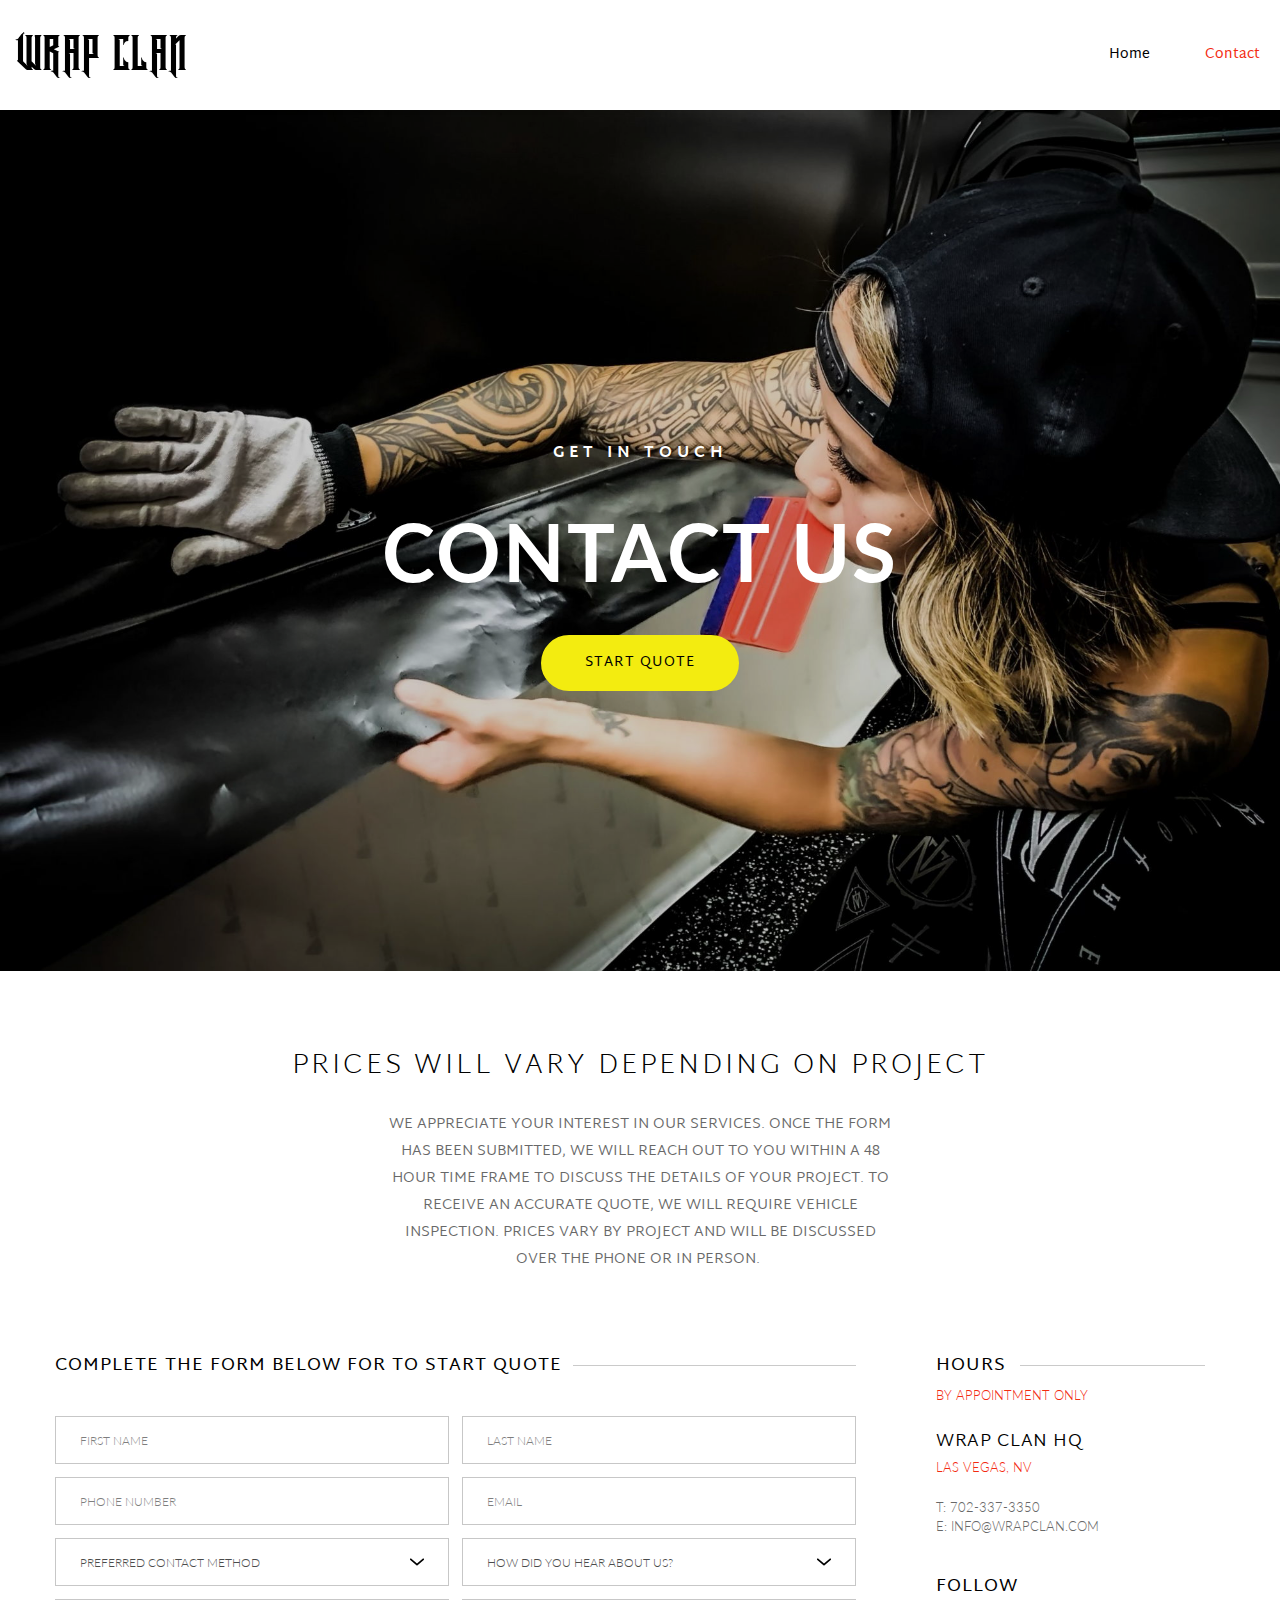
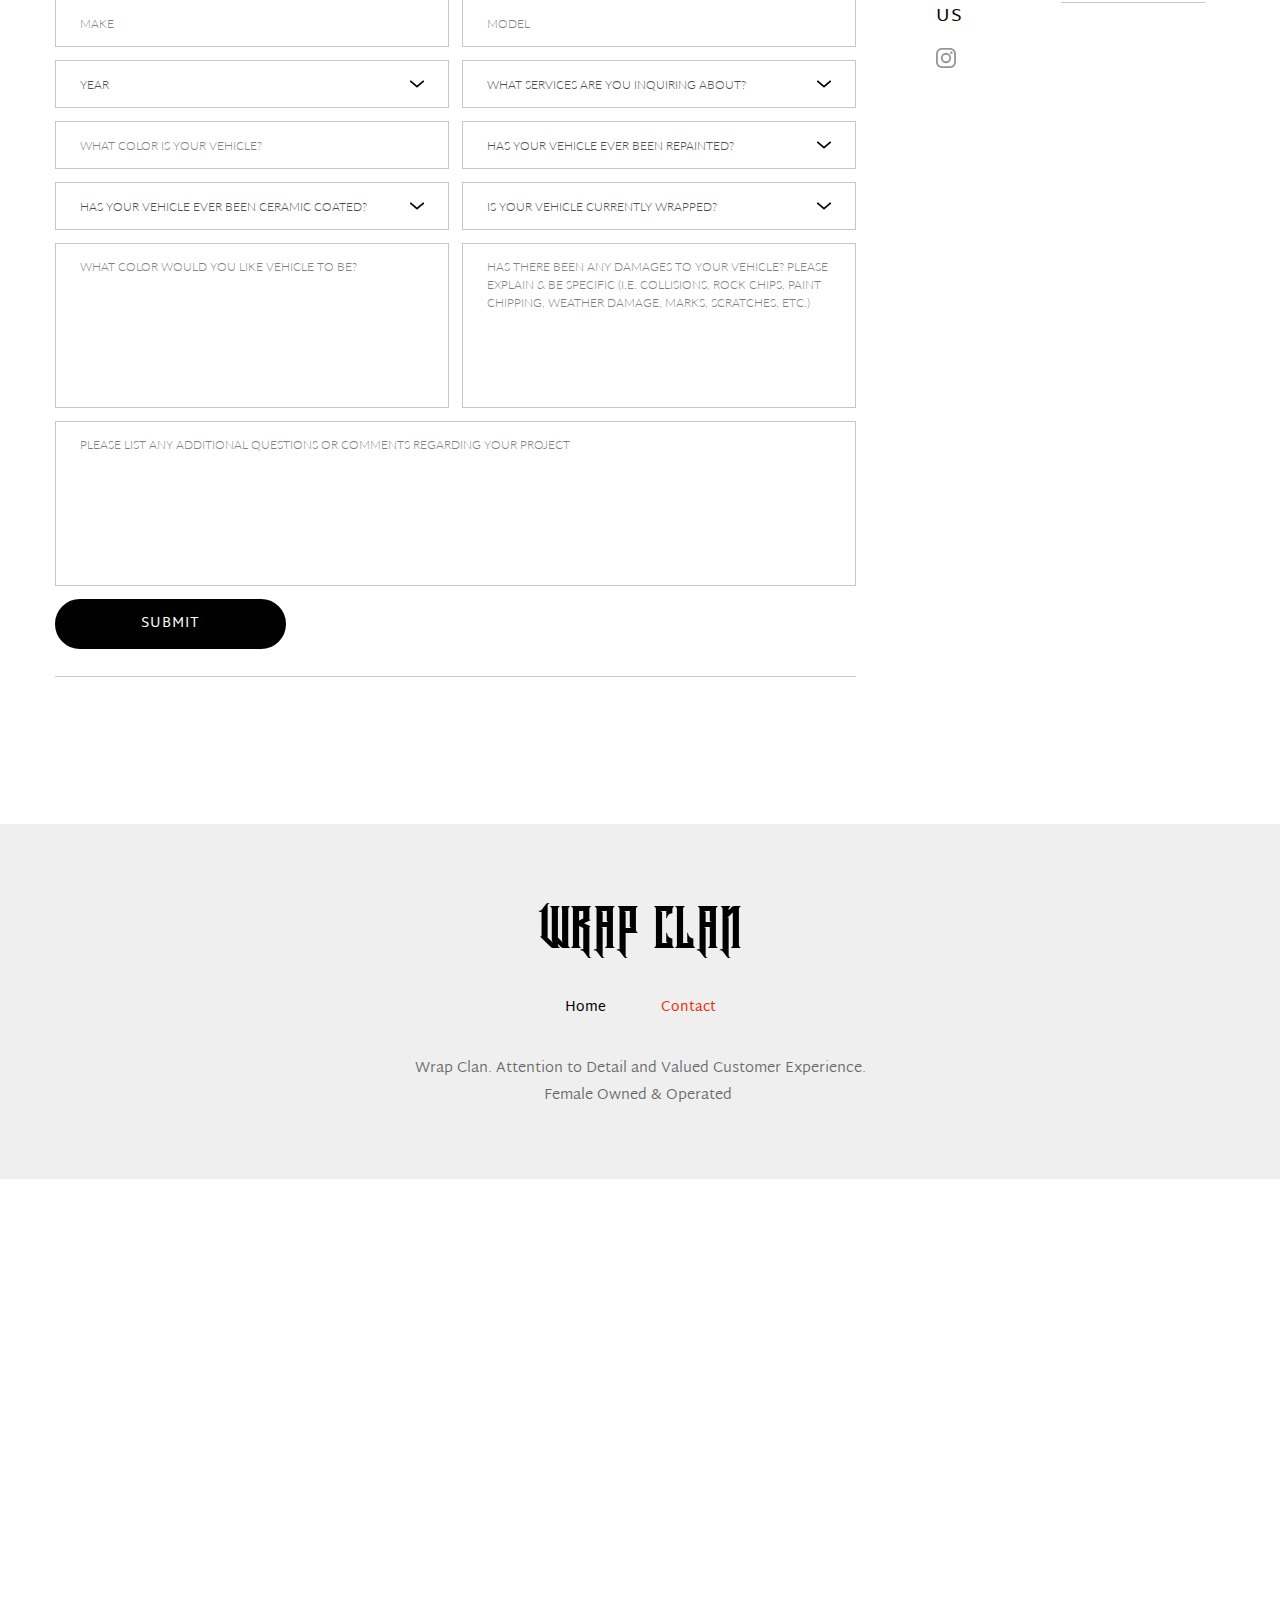
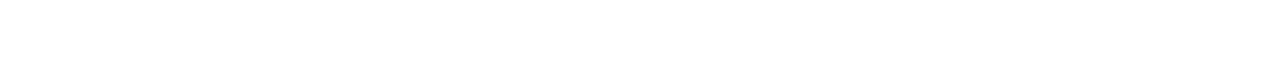
<file: contact.html>
<!DOCTYPE html><html lang="en"><head><meta charset="utf-8" /><meta property="og:site_name" content="" /><meta property="og:title" content="AUTOMOTIVE CUSTOM VINYL WRAP &amp; CERAMIC COATING SERVICES IN THE LAS VEGAS AREA" /><meta name="twitter:title" content="AUTOMOTIVE CUSTOM VINYL WRAP &amp; CERAMIC COATING SERVICES IN THE LAS VEGAS AREA" /><meta property="og:description" content="Your premier automotive custom vinyl wrap and ceramic coating services based in Las Vegas. We strive to provide the best customer experience and have a meticulous attention to detail when it comes to how you want your vehicle to look. Quality over quantity. Wrap Clan. Female Owned &amp; Operated." /><meta name="twitter:description" content="Your premier automotive custom vinyl wrap and ceramic coating services based in Las Vegas. We strive to provide the best customer experience and have a meticulous attention to detail when it comes to how you want your vehicle to look. Quality over quantity. Wrap Clan. Female Owned &amp; Operated." /><meta property="og:type" content="article" /><meta property="og:image" content="assets/img/2f8f0e5b2919af70b2f1cb0f17b05d62.jpg" /><meta property="twitter:image" content="assets/img/2f8f0e5b2919af70b2f1cb0f17b05d62.jpg"><meta property="og:url" content="https://61f3ec7f5d675fb95478a6c6--gracious-wozniak-3a1a41.netlify.app/contact" /><meta content="summary_large_image" name="twitter:card" /><title>AUTOMOTIVE CUSTOM VINYL WRAP &amp; CERAMIC COATING SERVICES IN THE LAS VEGAS AREA</title><meta name="description" content="Your premier automotive custom vinyl wrap and ceramic coating services based in Las Vegas. We strive to provide the best customer experience and have a meticulous attention to detail when it comes to how you want your vehicle to look. Quality over quantity. Wrap Clan. Female Owned &amp; Operated." /><link rel="canonical" href="https://61f3ec7f5d675fb95478a6c6--gracious-wozniak-3a1a41.netlify.app/contact" /><link rel="icon" href="https://cloud-1de12d.b-cdn.net/images/cropped-favicon-192x192.png" sizes="16x16"><meta name="robots" content="noindex, nofollow" /><meta name="viewport" content="width=device-width, initial-scale=1"><link class="brz-link brz-link-bunny-fonts-prefetch" rel="dns-prefetch" href="//fonts.bunny.net"><link class="brz-link brz-link-bunny-fonts-preconnect" rel="preconnect" href="https://fonts.bunny.net/" crossorigin><link class="brz-link brz-link-cdn-preconnect" rel="preconnect" href="https://cloud-1de12d.b-cdn.net" crossorigin><link href="https://fonts.bunny.net/css?family=Martel Sans:200,300,regular,600,700,800,900|Lato:100,100italic,300,300italic,regular,italic,700,700italic,900,900italic|Overpass:100,100italic,200,200italic,300,300italic,regular,italic,600,600italic,700,700italic,800,800italic,900,900italic&subset=arabic,bengali,cyrillic,cyrillic-ext,devanagari,greek,greek-ext,gujarati,hebrew,khmer,korean,latin-ext,tamil,telugu,thai,vietnamese&display=swap" class="brz-link brz-link-google" type="text/css" rel="stylesheet"/><link href="assets/608add3cbdb70f5ef09ca4db65985742.css" class="brz-link brz-link-upload" type="text/css" rel="stylesheet"/><link href="assets/664e384b9cba2f62b3eb794023f86e25.css" class="brz-link brz-link-preview-lib" data-brz-group="group-1_3" rel="stylesheet"/><link href="assets/70bd8120dca26e2e709634e1f1e3f1d0.css" class="brz-link brz-link-preview-lib-pro" data-brz-group="group-2" rel="stylesheet"/><link href="assets/e6b29d11f21510edcef4fa54e7ad521f.css" class="brz-link brz-link-preview-pro" rel="stylesheet"/><style class="brz-style">.brz .brz-css-zHDgL {z-index: auto;margin: 0;}
.brz .brz-css-zHDgL.brz-section .brz-section__content {min-height: auto;display: flex;}
.brz .brz-css-zHDgL .brz-container {justify-content: center;}
.brz .brz-css-zHDgL > .slick-slider > .brz-slick-slider__dots {color: rgba(0,0,0,1);}
.brz .brz-css-zHDgL > .slick-slider > .brz-slick-slider__arrow {color: rgba(0,0,0,.7);}
@media (min-width:991px) {.brz .brz-css-zHDgL {display: block;}}
@media (min-width:991px) {.brz .brz-css-zHDgL > .slick-slider > .brz-slick-slider__arrow:hover {color: rgba(0,0,0,1);}}
@media (max-width:991px) and (min-width:768px) {.brz .brz-css-zHDgL {z-index: auto;margin: 0;}
	.brz .brz-css-zHDgL.brz-section .brz-section__content {min-height: auto;display: flex;}
	.brz .brz-css-zHDgL .brz-container {justify-content: center;}
	.brz .brz-css-zHDgL > .slick-slider > .brz-slick-slider__dots {color: rgba(0,0,0,1);}
	.brz .brz-css-zHDgL > .slick-slider > .brz-slick-slider__arrow {color: rgba(0,0,0,.7);}}
@media (max-width:991px) and (min-width:768px) {.brz .brz-css-zHDgL {display: block;}}
@media (max-width:767px) {.brz .brz-css-zHDgL {z-index: auto;margin: 0;}
	.brz .brz-css-zHDgL.brz-section .brz-section__content {min-height: auto;display: flex;}
	.brz .brz-css-zHDgL .brz-container {justify-content: center;}
	.brz .brz-css-zHDgL > .slick-slider > .brz-slick-slider__dots {color: rgba(0,0,0,1);}
	.brz .brz-css-zHDgL > .slick-slider > .brz-slick-slider__arrow {color: rgba(0,0,0,.7);}}
@media (max-width:767px) {.brz .brz-css-zHDgL {display: block;}}
.brz .brz-css-vtdeW {padding: 75px 0px 75px 0px;}
.brz .brz-css-vtdeW > .brz-bg {border: 0px solid rgba(102,115,141,0);border-radius: 0px;mix-blend-mode: normal;}
.brz .brz-css-vtdeW > .brz-bg > .brz-bg-image {background-image: none;filter: none;display: block;background-size: cover;background-repeat: no-repeat;-webkit-mask-image: none;mask-image: none;}
.brz .brz-css-vtdeW > .brz-bg > .brz-bg-image:after {content: "";background-image: none;}
.brz .brz-css-vtdeW > .brz-bg > .brz-bg-color {background-color: rgba(0,0,0,0);background-image: none;-webkit-mask-image: none;mask-image: none;}
.brz .brz-css-vtdeW > .brz-bg > .brz-bg-map {filter: none;display: none;}
.brz .brz-css-vtdeW > .brz-bg > .brz-bg-video {filter: none;display: none;}
.brz .brz-css-vtdeW > .brz-bg > .brz-bg-shape__top {background-size: 100% 100px;height: 100px;transform: scale(1.02) rotateX(0deg) rotateY(0deg);z-index: auto;}
.brz .brz-css-vtdeW > .brz-bg > .brz-bg-shape__top::after {background-image: none;-webkit-mask-image: none;background-size: 100% 100px;height: 100px;}
.brz .brz-css-vtdeW > .brz-bg > .brz-bg-shape__bottom {background-size: 100% 100px;height: 100px;transform: scale(1.02) rotateX(-180deg) rotateY(-180deg);z-index: auto;}
.brz .brz-css-vtdeW > .brz-bg > .brz-bg-shape__bottom::after {background-image: none;-webkit-mask-image: none;background-size: 100% 100px;height: 100px;}
@media (min-width:991px) {.brz .brz-css-vtdeW > .brz-bg {transition-duration: .5s;transition-property: filter,box-shadow,background,border-radius,border-color;}
	.brz .brz-css-vtdeW > .brz-bg > .brz-bg-image {background-attachment: scroll;transition-duration: .5s;transition-property: filter,box-shadow,background,border-radius,border-color;}
	.brz .brz-css-vtdeW > .brz-bg > .brz-bg-color {transition-duration: .5s;transition-property: filter,box-shadow,background,border-radius,border-color;}
	.brz .brz-css-vtdeW > .brz-bg > .brz-bg-map {transition-duration: .5s;transition-property: filter,box-shadow,background,border-radius,border-color;}
	.brz .brz-css-vtdeW > .brz-bg > .brz-bg-video {transition-duration: .5s;transition-property: filter,box-shadow,background,border-radius,border-color;}}
@media (max-width:991px) and (min-width:768px) {.brz .brz-css-vtdeW {padding: 50px 15px 50px 15px;}
	.brz .brz-css-vtdeW > .brz-bg {border: 0px solid rgba(102,115,141,0);border-radius: 0px;mix-blend-mode: normal;}
	.brz .brz-css-vtdeW > .brz-bg > .brz-bg-image {background-image: none;filter: none;display: block;background-size: cover;background-repeat: no-repeat;-webkit-mask-image: none;mask-image: none;}
	.brz .brz-css-vtdeW > .brz-bg > .brz-bg-image:after {content: "";background-image: none;}
	.brz .brz-css-vtdeW > .brz-bg > .brz-bg-color {background-color: rgba(0,0,0,0);background-image: none;-webkit-mask-image: none;mask-image: none;}
	.brz .brz-css-vtdeW > .brz-bg > .brz-bg-map {filter: none;display: none;}
	.brz .brz-css-vtdeW > .brz-bg > .brz-bg-video {filter: none;display: none;}
	.brz .brz-css-vtdeW > .brz-bg > .brz-bg-shape__top {background-size: 100% 100px;height: 100px;transform: scale(1.02) rotateX(0deg) rotateY(0deg);z-index: auto;}
	.brz .brz-css-vtdeW > .brz-bg > .brz-bg-shape__top::after {background-image: none;-webkit-mask-image: none;background-size: 100% 100px;height: 100px;}
	.brz .brz-css-vtdeW > .brz-bg > .brz-bg-shape__bottom {background-size: 100% 100px;height: 100px;transform: scale(1.02) rotateX(-180deg) rotateY(-180deg);z-index: auto;}
	.brz .brz-css-vtdeW > .brz-bg > .brz-bg-shape__bottom::after {background-image: none;-webkit-mask-image: none;background-size: 100% 100px;height: 100px;}}
@media (max-width:991px) and (min-width:768px) {.brz .brz-css-vtdeW > .brz-bg {transition-duration: .5s;transition-property: filter,box-shadow,background,border-radius,border-color;}
	.brz .brz-css-vtdeW > .brz-bg > .brz-bg-image {transition-duration: .5s;transition-property: filter,box-shadow,background,border-radius,border-color;}
	.brz .brz-css-vtdeW > .brz-bg > .brz-bg-color {transition-duration: .5s;transition-property: filter,box-shadow,background,border-radius,border-color;}
	.brz .brz-css-vtdeW > .brz-bg > .brz-bg-map {transition-duration: .5s;transition-property: filter,box-shadow,background,border-radius,border-color;}
	.brz .brz-css-vtdeW > .brz-bg > .brz-bg-video {transition-duration: .5s;transition-property: filter,box-shadow,background,border-radius,border-color;}}
@media (max-width:767px) {.brz .brz-css-vtdeW {padding: 25px 15px 25px 15px;}
	.brz .brz-css-vtdeW > .brz-bg {border: 0px solid rgba(102,115,141,0);border-radius: 0px;mix-blend-mode: normal;}
	.brz .brz-css-vtdeW > .brz-bg > .brz-bg-image {background-image: none;filter: none;display: block;background-size: cover;background-repeat: no-repeat;-webkit-mask-image: none;mask-image: none;}
	.brz .brz-css-vtdeW > .brz-bg > .brz-bg-image:after {content: "";background-image: none;}
	.brz .brz-css-vtdeW > .brz-bg > .brz-bg-color {background-color: rgba(0,0,0,0);background-image: none;-webkit-mask-image: none;mask-image: none;}
	.brz .brz-css-vtdeW > .brz-bg > .brz-bg-map {filter: none;display: none;}
	.brz .brz-css-vtdeW > .brz-bg > .brz-bg-video {filter: none;display: none;}
	.brz .brz-css-vtdeW > .brz-bg > .brz-bg-shape__top {background-size: 100% 100px;height: 100px;transform: scale(1.02) rotateX(0deg) rotateY(0deg);z-index: auto;}
	.brz .brz-css-vtdeW > .brz-bg > .brz-bg-shape__top::after {background-image: none;-webkit-mask-image: none;background-size: 100% 100px;height: 100px;}
	.brz .brz-css-vtdeW > .brz-bg > .brz-bg-shape__bottom {background-size: 100% 100px;height: 100px;transform: scale(1.02) rotateX(-180deg) rotateY(-180deg);z-index: auto;}
	.brz .brz-css-vtdeW > .brz-bg > .brz-bg-shape__bottom::after {background-image: none;-webkit-mask-image: none;background-size: 100% 100px;height: 100px;}}
@media (max-width:767px) {.brz .brz-css-vtdeW > .brz-bg {transition-duration: .5s;transition-property: filter,box-shadow,background,border-radius,border-color;}
	.brz .brz-css-vtdeW > .brz-bg > .brz-bg-image {transition-duration: .5s;transition-property: filter,box-shadow,background,border-radius,border-color;}
	.brz .brz-css-vtdeW > .brz-bg > .brz-bg-color {transition-duration: .5s;transition-property: filter,box-shadow,background,border-radius,border-color;}
	.brz .brz-css-vtdeW > .brz-bg > .brz-bg-map {transition-duration: .5s;transition-property: filter,box-shadow,background,border-radius,border-color;}
	.brz .brz-css-vtdeW > .brz-bg > .brz-bg-video {transition-duration: .5s;transition-property: filter,box-shadow,background,border-radius,border-color;}}
.brz .brz-css-f57xv {padding: 320px 0px 70px 0px;}
.brz .brz-css-f57xv > .brz-bg > .brz-bg-image {background-image: url("assets/img/ef8f14baa040357eeed5ddfd84627015.jpg");background-position: 50% 50%;}
.brz .brz-css-f57xv > .brz-bg > .brz-bg-image:after {content: "";background-image: url("assets/img/ef8f14baa040357eeed5ddfd84627015.jpg");}
.brz .brz-css-f57xv > .brz-bg > .brz-bg-color {background-color: rgba(var(--brz-global-color2),.2);}
@media (max-width:991px) and (min-width:768px) {.brz .brz-css-f57xv {padding: 50px 15px 50px 15px;}
	.brz .brz-css-f57xv > .brz-bg > .brz-bg-image {background-image: url("assets/img/ef8f14baa040357eeed5ddfd84627015.jpg");background-position: 50% 50%;}
	.brz .brz-css-f57xv > .brz-bg > .brz-bg-image:after {content: "";background-image: url("assets/img/ef8f14baa040357eeed5ddfd84627015.jpg");}
	.brz .brz-css-f57xv > .brz-bg > .brz-bg-color {background-color: rgba(var(--brz-global-color2),.2);}}
@media (max-width:767px) {.brz .brz-css-f57xv {padding: 25px 15px 25px 15px;}
	.brz .brz-css-f57xv > .brz-bg > .brz-bg-image {background-image: url("assets/img/ef8f14baa040357eeed5ddfd84627015.jpg");background-position: 50% 50%;}
	.brz .brz-css-f57xv > .brz-bg > .brz-bg-image:after {content: "";background-image: url("assets/img/ef8f14baa040357eeed5ddfd84627015.jpg");}
	.brz .brz-css-f57xv > .brz-bg > .brz-bg-color {background-color: rgba(var(--brz-global-color2),.2);}}
.brz .brz-css-pxDuM {border: 0px solid transparent;}
@media (min-width:991px) {.brz .brz-css-pxDuM {max-width: calc(1 * var(--brz-section-container-max-width,1170px));}}
@media (max-width:991px) and (min-width:768px) {.brz .brz-css-pxDuM {border: 0px solid transparent;}}
@media (max-width:991px) and (min-width:768px) {.brz .brz-css-pxDuM {max-width: 100%;}}
@media (max-width:767px) {.brz .brz-css-pxDuM {border: 0px solid transparent;}}
@media (max-width:767px) {.brz .brz-css-pxDuM {max-width: 100%;}}
.brz .brz-css-udGi3 {padding: 0;margin: 10px 0px 10px 0px;justify-content: center;position: relative;}
@media (min-width:991px) {.brz .brz-css-udGi3 {display: flex;z-index: auto;position: relative;}}
@media (max-width:991px) and (min-width:768px) {.brz .brz-css-udGi3 {padding: 0;margin: 10px 0px 10px 0px;justify-content: center;position: relative;}}
@media (max-width:991px) and (min-width:768px) {.brz .brz-css-udGi3 {display: flex;z-index: auto;position: relative;}}
@media (max-width:767px) {.brz .brz-css-udGi3 {padding: 0;margin: 10px 0px 10px 0px;justify-content: center;position: relative;}}
@media (max-width:767px) {.brz .brz-css-udGi3 {display: flex;z-index: auto;position: relative;}}
.brz .brz-css-ekuVd {animation-name: none;animation-duration: 1000ms;animation-delay: 1000ms;animation-iteration-count: unset;}
@media (max-width:991px) and (min-width:768px) {.brz .brz-css-ekuVd {animation-name: none;animation-duration: 1000ms;animation-delay: 1000ms;animation-iteration-count: unset;}}
@media (max-width:767px) {.brz .brz-css-ekuVd {animation-name: none;animation-duration: 1000ms;animation-delay: 1000ms;animation-iteration-count: unset;}}
.brz .brz-css-yY4Z4 {animation-name: fadeInDown;animation-duration: 1000ms;animation-delay: 0ms;animation-iteration-count: unset;}
@media (max-width:991px) and (min-width:768px) {.brz .brz-css-yY4Z4 {animation-name: none;animation-duration: 1000ms;animation-delay: 1000ms;animation-iteration-count: unset;}}
@media (max-width:767px) {.brz .brz-css-yY4Z4 {animation-name: none;animation-duration: 1000ms;animation-delay: 1000ms;animation-iteration-count: unset;}}
.brz .brz-css-jXDgS {width: 100%;mix-blend-mode: normal;}
@media (max-width:991px) and (min-width:768px) {.brz .brz-css-jXDgS {width: 100%;mix-blend-mode: normal;}}
@media (max-width:767px) {.brz .brz-css-jXDgS {width: 100%;mix-blend-mode: normal;}}
.brz .brz-css-tJUoP {margin-top: 0px !important;margin-bottom: 0px !important;text-align: center !important;font-family: var(--brz-heading6fontfamily,initial) !important;font-size: var(--brz-heading6fontsize,initial);line-height: var(--brz-heading6lineheight,initial);font-weight: var(--brz-heading6fontweight,initial);letter-spacing: var(--brz-heading6letterspacing,initial);font-variation-settings: var(--brz-heading6fontvariation,initial);}
@media (max-width:991px) and (min-width:768px) {.brz .brz-css-tJUoP {margin-top: 0px !important;margin-bottom: 0px !important;text-align: center !important;font-family: var(--brz-heading6fontfamily,initial) !important;font-size: var(--brz-heading6tabletfontsize,initial);line-height: var(--brz-heading6tabletlineheight,initial);font-weight: var(--brz-heading6tabletfontweight,initial);letter-spacing: var(--brz-heading6tabletletterspacing,initial);font-variation-settings: var(--brz-heading6tabletfontvariation,initial);}}
@media (max-width:767px) {.brz .brz-css-tJUoP {margin-top: 0px !important;margin-bottom: 0px !important;text-align: center !important;font-family: var(--brz-heading6fontfamily,initial) !important;font-size: var(--brz-heading6mobilefontsize,initial);line-height: var(--brz-heading6mobilelineheight,initial);font-weight: var(--brz-heading6mobilefontweight,initial);letter-spacing: var(--brz-heading6mobileletterspacing,initial);font-variation-settings: var(--brz-heading6mobilefontvariation,initial);}}
.brz .brz-css-tV12H {animation-name: fadeInDown;animation-duration: 1000ms;animation-delay: 0ms;animation-iteration-count: unset;}
@media (max-width:991px) and (min-width:768px) {.brz .brz-css-tV12H {animation-name: none;animation-duration: 1000ms;animation-delay: 1000ms;animation-iteration-count: unset;}}
@media (max-width:767px) {.brz .brz-css-tV12H {animation-name: none;animation-duration: 1000ms;animation-delay: 1000ms;animation-iteration-count: unset;}}
.brz .brz-css-wC2L2 {margin-top: 0px !important;margin-bottom: 0px !important;text-align: center !important;font-family: var(--brz-heading1fontfamily,initial) !important;font-size: var(--brz-heading1fontsize,initial);line-height: var(--brz-heading1lineheight,initial);font-weight: var(--brz-heading1fontweight,initial);letter-spacing: var(--brz-heading1letterspacing,initial);font-variation-settings: var(--brz-heading1fontvariation,initial);}
@media (max-width:991px) and (min-width:768px) {.brz .brz-css-wC2L2 {margin-top: 0px !important;margin-bottom: 0px !important;text-align: center !important;font-family: var(--brz-heading1fontfamily,initial) !important;font-size: var(--brz-heading1tabletfontsize,initial);line-height: var(--brz-heading1tabletlineheight,initial);font-weight: var(--brz-heading1tabletfontweight,initial);letter-spacing: var(--brz-heading1tabletletterspacing,initial);font-variation-settings: var(--brz-heading1tabletfontvariation,initial);}}
@media (max-width:767px) {.brz .brz-css-wC2L2 {margin-top: 0px !important;margin-bottom: 0px !important;text-align: center !important;font-family: var(--brz-heading1fontfamily,initial) !important;font-size: var(--brz-heading1mobilefontsize,initial);line-height: var(--brz-heading1mobilelineheight,initial);font-weight: var(--brz-heading1mobilefontweight,initial);letter-spacing: var(--brz-heading1mobileletterspacing,initial);font-variation-settings: var(--brz-heading1mobilefontvariation,initial);}}
.brz .brz-css-cKSTz {animation-name: none;animation-duration: 1000ms;animation-delay: 1000ms;animation-iteration-count: unset;}
@media (max-width:991px) and (min-width:768px) {.brz .brz-css-cKSTz {animation-name: none;animation-duration: 1000ms;animation-delay: 1000ms;animation-iteration-count: unset;}}
@media (max-width:767px) {.brz .brz-css-cKSTz {animation-name: none;animation-duration: 1000ms;animation-delay: 1000ms;animation-iteration-count: unset;}}
.brz .brz-css-dp__H {animation-name: fadeInUp;animation-duration: 1000ms;animation-delay: 0ms;animation-iteration-count: unset;}
@media (max-width:991px) and (min-width:768px) {.brz .brz-css-dp__H {animation-name: fadeInUp;animation-duration: 1000ms;animation-delay: 0ms;animation-iteration-count: unset;}}
@media (max-width:767px) {.brz .brz-css-dp__H {animation-name: fadeInUp;animation-duration: 1000ms;animation-delay: 0ms;animation-iteration-count: unset;}}
.brz .brz-css-bej00 {z-index: auto;position: relative;margin: 10px 0px 10px 0px;}
@media (min-width:991px) {.brz .brz-css-bej00 {display: flex;position: relative;}}
@media (max-width:991px) and (min-width:768px) {.brz .brz-css-bej00 {z-index: auto;position: relative;margin: 10px 0px 10px 0px;}}
@media (max-width:991px) and (min-width:768px) {.brz .brz-css-bej00 {display: flex;position: relative;}}
@media (max-width:767px) {.brz .brz-css-bej00 {z-index: auto;position: relative;margin: 10px 0px 10px 0px;}}
@media (max-width:767px) {.brz .brz-css-bej00 {display: flex;position: relative;}}
.brz .brz-css-uuTIE {justify-content: center;padding: 0;gap: 20px 10px;}
@media (max-width:991px) and (min-width:768px) {.brz .brz-css-uuTIE {justify-content: center;padding: 0;gap: 20px 10px;}}
@media (max-width:767px) {.brz .brz-css-uuTIE {justify-content: center;padding: 0;gap: 20px 10px;}}
.brz .brz-css-gFGVx.brz-btn {display: flex;font-family: var(--brz-buttonfontfamily,initial);font-weight: var(--brz-buttonfontweight,initial);font-size: var(--brz-buttonfontsize,initial);line-height: var(--brz-buttonlineheight,initial);letter-spacing: var(--brz-buttonletterspacing,initial);font-variation-settings: var(--brz-buttonfontvariation,initial);color: rgba(var(--brz-global-color8),1);border: 2px solid rgba(var(--brz-global-color3),1);border-radius: 0;background-color: rgba(var(--brz-global-color3),1);background-image: none;box-shadow: none;padding: 14px 42px 14px 42px;padding: 14px 42px;flex-flow: row-reverse nowrap;}
.brz .brz-css-gFGVx.brz-btn.brz-btn-submit {color: rgba(var(--brz-global-color8),1);background-color: rgba(var(--brz-global-color3),1);background-image: none;}
.brz .brz-css-gFGVx .brz-btn--story-container {border: 2px solid rgba(var(--brz-global-color3),1);flex-flow: row-reverse nowrap;border-radius: 0;}
.brz .brz-css-gFGVx .brz-btn--story-container:after {height: unset;}
@media (min-width:991px) {.brz .brz-css-gFGVx.brz-btn {transition-duration: .5s;transition-property: filter,color,background,border-color,box-shadow;}
	.brz .brz-css-gFGVx.brz-btn.brz-btn-submit {transition-duration: .5s;transition-property: filter,color,background,border-color,box-shadow;}
	.brz .brz-css-gFGVx .brz-btn--story-container {transition-duration: .5s;transition-property: filter,color,background,border-color,box-shadow;}}
@media (min-width:991px) {.brz .brz-css-gFGVx.brz-btn:hover {background-color: rgba(var(--brz-global-color3),.8);}
	.brz .brz-css-gFGVx.brz-btn.brz-btn-submit:hover {background-color: rgba(var(--brz-global-color3),.8);}}
@media (max-width:991px) and (min-width:768px) {.brz .brz-css-gFGVx.brz-btn {display: flex;font-family: var(--brz-buttonfontfamily,initial);font-weight: var(--brz-buttontabletfontweight,initial);font-size: var(--brz-buttontabletfontsize,initial);line-height: var(--brz-buttontabletlineheight,initial);letter-spacing: var(--brz-buttontabletletterspacing,initial);font-variation-settings: var(--brz-buttontabletfontvariation,initial);color: rgba(var(--brz-global-color8),1);border: 2px solid rgba(var(--brz-global-color3),1);border-radius: 0;background-color: rgba(var(--brz-global-color3),1);background-image: none;box-shadow: none;padding: 11px 26px 11px 26px;padding: 11px 26px;flex-flow: row-reverse nowrap;}
	.brz .brz-css-gFGVx.brz-btn.brz-btn-submit {color: rgba(var(--brz-global-color8),1);background-color: rgba(var(--brz-global-color3),1);background-image: none;}
	.brz .brz-css-gFGVx .brz-btn--story-container {border: 2px solid rgba(var(--brz-global-color3),1);flex-flow: row-reverse nowrap;border-radius: 0;}
	.brz .brz-css-gFGVx .brz-btn--story-container:after {height: unset;}}
@media (max-width:991px) and (min-width:768px) {.brz .brz-css-gFGVx.brz-btn {transition-duration: .5s;transition-property: filter,color,background,border-color,box-shadow;}
	.brz .brz-css-gFGVx.brz-btn.brz-btn-submit {transition-duration: .5s;transition-property: filter,color,background,border-color,box-shadow;}
	.brz .brz-css-gFGVx .brz-btn--story-container {transition-duration: .5s;transition-property: filter,color,background,border-color,box-shadow;}}
@media (max-width:767px) {.brz .brz-css-gFGVx.brz-btn {display: flex;font-family: var(--brz-buttonfontfamily,initial);font-weight: var(--brz-buttonmobilefontweight,initial);font-size: var(--brz-buttonmobilefontsize,initial);line-height: var(--brz-buttonmobilelineheight,initial);letter-spacing: var(--brz-buttonmobileletterspacing,initial);font-variation-settings: var(--brz-buttonmobilefontvariation,initial);color: rgba(var(--brz-global-color8),1);border: 2px solid rgba(var(--brz-global-color3),1);border-radius: 0;background-color: rgba(var(--brz-global-color3),1);background-image: none;box-shadow: none;padding: 11px 26px 11px 26px;padding: 11px 26px;flex-flow: row-reverse nowrap;}
	.brz .brz-css-gFGVx.brz-btn.brz-btn-submit {color: rgba(var(--brz-global-color8),1);background-color: rgba(var(--brz-global-color3),1);background-image: none;}
	.brz .brz-css-gFGVx .brz-btn--story-container {border: 2px solid rgba(var(--brz-global-color3),1);flex-flow: row-reverse nowrap;border-radius: 0;}
	.brz .brz-css-gFGVx .brz-btn--story-container:after {height: unset;}}
@media (max-width:767px) {.brz .brz-css-gFGVx.brz-btn {transition-duration: .5s;transition-property: filter,color,background,border-color,box-shadow;}
	.brz .brz-css-gFGVx.brz-btn.brz-btn-submit {transition-duration: .5s;transition-property: filter,color,background,border-color,box-shadow;}
	.brz .brz-css-gFGVx .brz-btn--story-container {transition-duration: .5s;transition-property: filter,color,background,border-color,box-shadow;}}
.brz .brz-css-eBLwd.brz-btn {color: rgba(var(--brz-global-color1),1);border-radius: 100px;}
.brz .brz-css-eBLwd.brz-btn.brz-btn-submit {color: rgba(var(--brz-global-color1),1);}
.brz .brz-css-eBLwd .brz-btn--story-container {border-radius: 100px;}
@media (min-width:991px) {.brz .brz-css-eBLwd.brz-btn:hover {color: rgba(var(--brz-global-color3),1);border: 2px solid rgba(0,0,0,1);background-color: rgba(var(--brz-global-color2),1);}
	.brz .brz-css-eBLwd.brz-btn.brz-btn-submit:hover {color: rgba(var(--brz-global-color3),1);background-color: rgba(var(--brz-global-color2),1);}
	.brz .brz-css-eBLwd:hover .brz-btn--story-container {border: 2px solid rgba(0,0,0,1);}}
@media (max-width:991px) and (min-width:768px) {.brz .brz-css-eBLwd.brz-btn {color: rgba(var(--brz-global-color1),1);border-radius: 100px;}
	.brz .brz-css-eBLwd.brz-btn.brz-btn-submit {color: rgba(var(--brz-global-color1),1);}
	.brz .brz-css-eBLwd .brz-btn--story-container {border-radius: 100px;}}
@media (max-width:767px) {.brz .brz-css-eBLwd.brz-btn {color: rgba(var(--brz-global-color1),1);border-radius: 100px;}
	.brz .brz-css-eBLwd.brz-btn.brz-btn-submit {color: rgba(var(--brz-global-color1),1);}
	.brz .brz-css-eBLwd .brz-btn--story-container {border-radius: 100px;}}
.brz .brz-css-y0tEQ {margin: 0;}
@media (max-width:991px) and (min-width:768px) {.brz .brz-css-y0tEQ {margin: 0;}}
@media (max-width:767px) {.brz .brz-css-y0tEQ {margin: 0;}}
.brz .brz-css-xBgLO {height: 50px;}
@media (max-width:991px) and (min-width:768px) {.brz .brz-css-xBgLO {height: 50px;}}
@media (max-width:767px) {.brz .brz-css-xBgLO {height: 50px;}}
.brz .brz-css-hIzhs {height: 200px;}
@media (max-width:991px) and (min-width:768px) {.brz .brz-css-hIzhs {height: 50px;}}
@media (max-width:767px) {.brz .brz-css-hIzhs {height: 50px;}}
.brz .brz-css-yV9lk {padding: 62px 0px 15px 0px;}
.brz .brz-css-yV9lk > .brz-bg > .brz-bg-color {background-color: rgba(var(--brz-global-color8),.9);}
@media (max-width:991px) and (min-width:768px) {.brz .brz-css-yV9lk {padding: 50px 30px 50px 30px;}
	.brz .brz-css-yV9lk > .brz-bg > .brz-bg-color {background-color: rgba(var(--brz-global-color8),.9);}}
@media (max-width:767px) {.brz .brz-css-yV9lk {padding: 25px 15px 25px 15px;}
	.brz .brz-css-yV9lk > .brz-bg > .brz-bg-color {background-color: rgba(var(--brz-global-color8),.9);}}
.brz .brz-css-tcgJV {margin-top: 0px !important;margin-bottom: 0px !important;text-align: center !important;font-family: var(--brz-heading3fontfamily,initial) !important;font-size: var(--brz-heading3fontsize,initial);line-height: var(--brz-heading3lineheight,initial);font-weight: var(--brz-heading3fontweight,initial);letter-spacing: var(--brz-heading3letterspacing,initial);font-variation-settings: var(--brz-heading3fontvariation,initial);}
@media (max-width:991px) and (min-width:768px) {.brz .brz-css-tcgJV {margin-top: 0px !important;margin-bottom: 0px !important;text-align: center !important;font-family: var(--brz-heading3fontfamily,initial) !important;font-size: var(--brz-heading3tabletfontsize,initial);line-height: var(--brz-heading3tabletlineheight,initial);font-weight: var(--brz-heading3tabletfontweight,initial);letter-spacing: var(--brz-heading3tabletletterspacing,initial);font-variation-settings: var(--brz-heading3tabletfontvariation,initial);}}
@media (max-width:767px) {.brz .brz-css-tcgJV {margin-top: 0px !important;margin-bottom: 0px !important;text-align: center !important;font-family: var(--brz-heading3fontfamily,initial) !important;font-size: var(--brz-heading3mobilefontsize,initial);line-height: var(--brz-heading3mobilelineheight,initial);font-weight: var(--brz-heading3mobilefontweight,initial);letter-spacing: var(--brz-heading3mobileletterspacing,initial);font-variation-settings: var(--brz-heading3mobilefontvariation,initial);}}
.brz .brz-css-dPSv7 {margin: 10px 330px 10px 330px;}
@media (max-width:991px) and (min-width:768px) {.brz .brz-css-dPSv7 {margin: 10px 0px 10px 0px;}}
@media (max-width:767px) {.brz .brz-css-dPSv7 {margin: 10px 0px 10px 0px;}}
.brz .brz-css-rhZP6 {margin-top: 0px !important;margin-bottom: 0px !important;text-align: center !important;font-family: var(--brz-paragraphfontfamily,initial) !important;font-size: var(--brz-paragraphfontsize,initial);line-height: var(--brz-paragraphlineheight,initial);font-weight: var(--brz-paragraphfontweight,initial);letter-spacing: var(--brz-paragraphletterspacing,initial);font-variation-settings: var(--brz-paragraphfontvariation,initial);}
@media (max-width:991px) and (min-width:768px) {.brz .brz-css-rhZP6 {margin-top: 0px !important;margin-bottom: 0px !important;text-align: center !important;font-family: var(--brz-paragraphfontfamily,initial) !important;font-size: var(--brz-paragraphtabletfontsize,initial);line-height: var(--brz-paragraphtabletlineheight,initial);font-weight: var(--brz-paragraphtabletfontweight,initial);letter-spacing: var(--brz-paragraphtabletletterspacing,initial);font-variation-settings: var(--brz-paragraphtabletfontvariation,initial);}}
@media (max-width:767px) {.brz .brz-css-rhZP6 {margin-top: 0px !important;margin-bottom: 0px !important;text-align: center !important;font-family: var(--brz-paragraphfontfamily,initial) !important;font-size: var(--brz-paragraphmobilefontsize,initial);line-height: var(--brz-paragraphmobilelineheight,initial);font-weight: var(--brz-paragraphmobilefontweight,initial);letter-spacing: var(--brz-paragraphmobileletterspacing,initial);font-variation-settings: var(--brz-paragraphmobilefontvariation,initial);}}
.brz .brz-css-opGvx {padding: 48px 0px 140px 0px;}
@media (max-width:991px) and (min-width:768px) {.brz .brz-css-opGvx {padding: 50px 15px 50px 15px;}}
@media (max-width:767px) {.brz .brz-css-opGvx {padding: 25px 15px 25px 15px;}}
.brz .brz-css-wKRmn {margin: 0;z-index: auto;align-items: flex-start;}
.brz .brz-css-wKRmn > .brz-bg {border: 0px solid rgba(102,115,141,0);border-radius: 0px;box-shadow: none;max-width: 100%;mix-blend-mode: normal;}
.brz .brz-css-wKRmn > .brz-bg > .brz-bg-image {background-image: none;filter: none;display: block;-webkit-mask-image: none;mask-image: none;}
.brz .brz-css-wKRmn > .brz-bg > .brz-bg-image:after {content: "";background-image: none;}
.brz .brz-css-wKRmn > .brz-bg > .brz-bg-color {background-color: rgba(0,0,0,0);background-image: none;-webkit-mask-image: none;mask-image: none;}
.brz .brz-css-wKRmn > .brz-bg > .brz-bg-map {filter: none;display: none;}
.brz .brz-css-wKRmn > .brz-bg > .brz-bg-video {filter: none;display: none;}
.brz .brz-css-wKRmn > .brz-row {border: 0px solid transparent;}
@media (min-width:991px) {.brz .brz-css-wKRmn {min-height: auto;display: flex;}
	.brz .brz-css-wKRmn > .brz-bg {transition-duration: .5s;transition-property: filter,box-shadow,background,border-radius,border-color;}
	.brz .brz-css-wKRmn > .brz-bg > .brz-bg-image {transition-duration: .5s;transition-property: filter,box-shadow,background,border-radius,border-color;}
	.brz .brz-css-wKRmn > .brz-bg > .brz-bg-color {transition-duration: .5s;transition-property: filter,box-shadow,background,border-radius,border-color;}
	.brz .brz-css-wKRmn > .brz-bg > .brz-bg-video {transition-duration: .5s;transition-property: filter,box-shadow,background,border-radius,border-color;}
	.brz .brz-css-wKRmn > .brz-row {transition-duration: .5s;transition-property: filter,box-shadow,background,border-radius,border-color;}}
@media (max-width:991px) and (min-width:768px) {.brz .brz-css-wKRmn {margin: 0;z-index: auto;align-items: flex-start;}
	.brz .brz-css-wKRmn > .brz-bg {border: 0px solid rgba(102,115,141,0);border-radius: 0px;box-shadow: none;max-width: 100%;mix-blend-mode: normal;}
	.brz .brz-css-wKRmn > .brz-bg > .brz-bg-image {background-image: none;filter: none;display: block;-webkit-mask-image: none;mask-image: none;}
	.brz .brz-css-wKRmn > .brz-bg > .brz-bg-image:after {content: "";background-image: none;}
	.brz .brz-css-wKRmn > .brz-bg > .brz-bg-color {background-color: rgba(0,0,0,0);background-image: none;-webkit-mask-image: none;mask-image: none;}
	.brz .brz-css-wKRmn > .brz-bg > .brz-bg-map {filter: none;display: none;}
	.brz .brz-css-wKRmn > .brz-bg > .brz-bg-video {filter: none;display: none;}
	.brz .brz-css-wKRmn > .brz-row {border: 0px solid transparent;}}
@media (max-width:991px) and (min-width:768px) {.brz .brz-css-wKRmn {min-height: auto;display: flex;}
	.brz .brz-css-wKRmn > .brz-bg {transition-duration: .5s;transition-property: filter,box-shadow,background,border-radius,border-color;}
	.brz .brz-css-wKRmn > .brz-bg > .brz-bg-image {transition-duration: .5s;transition-property: filter,box-shadow,background,border-radius,border-color;}
	.brz .brz-css-wKRmn > .brz-bg > .brz-bg-color {transition-duration: .5s;transition-property: filter,box-shadow,background,border-radius,border-color;}
	.brz .brz-css-wKRmn > .brz-bg > .brz-bg-video {transition-duration: .5s;transition-property: filter,box-shadow,background,border-radius,border-color;}
	.brz .brz-css-wKRmn > .brz-row {flex-direction: row;flex-wrap: wrap;justify-content: flex-start;transition-duration: .5s;transition-property: filter,box-shadow,background,border-radius,border-color;}}
@media (max-width:767px) {.brz .brz-css-wKRmn {margin: 0;z-index: auto;align-items: flex-start;}
	.brz .brz-css-wKRmn > .brz-bg {border: 0px solid rgba(102,115,141,0);border-radius: 0px;box-shadow: none;max-width: 100%;mix-blend-mode: normal;}
	.brz .brz-css-wKRmn > .brz-bg > .brz-bg-image {background-image: none;filter: none;display: block;-webkit-mask-image: none;mask-image: none;}
	.brz .brz-css-wKRmn > .brz-bg > .brz-bg-image:after {content: "";background-image: none;}
	.brz .brz-css-wKRmn > .brz-bg > .brz-bg-color {background-color: rgba(0,0,0,0);background-image: none;-webkit-mask-image: none;mask-image: none;}
	.brz .brz-css-wKRmn > .brz-bg > .brz-bg-map {filter: none;display: none;}
	.brz .brz-css-wKRmn > .brz-bg > .brz-bg-video {filter: none;display: none;}
	.brz .brz-css-wKRmn > .brz-row {border: 0px solid transparent;}}
@media (max-width:767px) {.brz .brz-css-wKRmn {min-height: auto;display: flex;}
	.brz .brz-css-wKRmn > .brz-bg {transition-duration: .5s;transition-property: filter,box-shadow,background,border-radius,border-color;}
	.brz .brz-css-wKRmn > .brz-bg > .brz-bg-image {transition-duration: .5s;transition-property: filter,box-shadow,background,border-radius,border-color;}
	.brz .brz-css-wKRmn > .brz-bg > .brz-bg-color {transition-duration: .5s;transition-property: filter,box-shadow,background,border-radius,border-color;}
	.brz .brz-css-wKRmn > .brz-bg > .brz-bg-video {transition-duration: .5s;transition-property: filter,box-shadow,background,border-radius,border-color;}
	.brz .brz-css-wKRmn > .brz-row {flex-direction: row;flex-wrap: wrap;justify-content: flex-start;transition-duration: .5s;transition-property: filter,box-shadow,background,border-radius,border-color;}}
.brz .brz-css-wypzw {padding: 10px;max-width: 100%;}
@media (max-width:991px) and (min-width:768px) {.brz .brz-css-wypzw {padding: 0;max-width: 100%;}}
@media (max-width:767px) {.brz .brz-css-wypzw {padding: 0;max-width: 100%;}}
.brz .brz-css-vfLk5 {padding: 0;}
@media (max-width:991px) and (min-width:768px) {.brz .brz-css-vfLk5 {padding: 0;}}
@media (max-width:767px) {.brz .brz-css-vfLk5 {padding: 0;}}
.brz .brz-css-lOQjp {z-index: auto;flex: 1 1 50%;max-width: 50%;justify-content: flex-start;}
.brz .brz-css-lOQjp .brz-columns__scroll-effect {justify-content: flex-start;}
.brz .brz-css-lOQjp > .brz-bg {border: 0px solid rgba(102,115,141,0);border-radius: 0px;box-shadow: none;margin: 0;mix-blend-mode: normal;}
.brz .brz-css-lOQjp > .brz-bg > .brz-bg-image {background-image: none;filter: none;display: block;-webkit-mask-image: none;mask-image: none;}
.brz .brz-css-lOQjp > .brz-bg > .brz-bg-image:after {content: "";background-image: none;}
.brz .brz-css-lOQjp > .brz-bg > .brz-bg-color {background-color: rgba(0,0,0,0);background-image: none;-webkit-mask-image: none;mask-image: none;}
.brz .brz-css-lOQjp > .brz-bg > .brz-bg-map {filter: none;display: none;}
.brz .brz-css-lOQjp > .brz-bg > .brz-bg-video {filter: none;display: none;}
@media (min-width:991px) {.brz .brz-css-lOQjp > .brz-bg {transition-duration: .5s;transition-property: filter,box-shadow,background,border-radius,border-color;}
	.brz .brz-css-lOQjp > .brz-bg > .brz-bg-image {transition-duration: .5s;transition-property: filter,box-shadow,background,border-radius,border-color;}
	.brz .brz-css-lOQjp > .brz-bg > .brz-bg-color {transition-duration: .5s;transition-property: filter,box-shadow,background,border-radius,border-color;}}
@media (max-width:991px) and (min-width:768px) {.brz .brz-css-lOQjp {z-index: auto;flex: 1 1 50%;max-width: 50%;justify-content: flex-start;}
	.brz .brz-css-lOQjp .brz-columns__scroll-effect {justify-content: flex-start;}
	.brz .brz-css-lOQjp > .brz-bg {border: 0px solid rgba(102,115,141,0);border-radius: 0px;box-shadow: none;margin: 0;mix-blend-mode: normal;}
	.brz .brz-css-lOQjp > .brz-bg > .brz-bg-image {background-image: none;filter: none;display: block;-webkit-mask-image: none;mask-image: none;}
	.brz .brz-css-lOQjp > .brz-bg > .brz-bg-image:after {content: "";background-image: none;}
	.brz .brz-css-lOQjp > .brz-bg > .brz-bg-color {background-color: rgba(0,0,0,0);background-image: none;-webkit-mask-image: none;mask-image: none;}
	.brz .brz-css-lOQjp > .brz-bg > .brz-bg-map {filter: none;display: none;}
	.brz .brz-css-lOQjp > .brz-bg > .brz-bg-video {filter: none;display: none;}}
@media (max-width:991px) and (min-width:768px) {.brz .brz-css-lOQjp > .brz-bg {transition-duration: .5s;transition-property: filter,box-shadow,background,border-radius,border-color;}
	.brz .brz-css-lOQjp > .brz-bg > .brz-bg-image {transition-duration: .5s;transition-property: filter,box-shadow,background,border-radius,border-color;}
	.brz .brz-css-lOQjp > .brz-bg > .brz-bg-color {transition-duration: .5s;transition-property: filter,box-shadow,background,border-radius,border-color;}}
@media (max-width:767px) {.brz .brz-css-lOQjp {z-index: auto;flex: 1 1 100%;max-width: 100%;justify-content: flex-start;}
	.brz .brz-css-lOQjp .brz-columns__scroll-effect {justify-content: flex-start;}
	.brz .brz-css-lOQjp > .brz-bg {border: 0px solid rgba(102,115,141,0);border-radius: 0px;box-shadow: none;margin: 10px 0px 10px 0px;mix-blend-mode: normal;}
	.brz .brz-css-lOQjp > .brz-bg > .brz-bg-image {background-image: none;filter: none;display: block;-webkit-mask-image: none;mask-image: none;}
	.brz .brz-css-lOQjp > .brz-bg > .brz-bg-image:after {content: "";background-image: none;}
	.brz .brz-css-lOQjp > .brz-bg > .brz-bg-color {background-color: rgba(0,0,0,0);background-image: none;-webkit-mask-image: none;mask-image: none;}
	.brz .brz-css-lOQjp > .brz-bg > .brz-bg-map {filter: none;display: none;}
	.brz .brz-css-lOQjp > .brz-bg > .brz-bg-video {filter: none;display: none;}}
@media (max-width:767px) {.brz .brz-css-lOQjp > .brz-bg {transition-duration: .5s;transition-property: filter,box-shadow,background,border-radius,border-color;}
	.brz .brz-css-lOQjp > .brz-bg > .brz-bg-image {transition-duration: .5s;transition-property: filter,box-shadow,background,border-radius,border-color;}
	.brz .brz-css-lOQjp > .brz-bg > .brz-bg-color {transition-duration: .5s;transition-property: filter,box-shadow,background,border-radius,border-color;}}
.brz .brz-css-qvZB9 {flex: 1 1 71.9%;max-width: 71.9%;}
@media (max-width:991px) and (min-width:768px) {.brz .brz-css-qvZB9 {flex: 1 1 100%;max-width: 100%;}}
@media (max-width:767px) {.brz .brz-css-qvZB9 {flex: 1 1 100%;max-width: 100%;}}
.brz .brz-css-fkrQ7 {z-index: auto;margin: 0;border: 0px solid transparent;padding: 5px 15px 5px 15px;min-height: 100%;}
@media (min-width:991px) {.brz .brz-css-fkrQ7 {display: flex;transition-duration: .5s;transition-property: filter,box-shadow,background,border-radius,border-color;}}
@media (max-width:991px) and (min-width:768px) {.brz .brz-css-fkrQ7 {z-index: auto;margin: 0;border: 0px solid transparent;padding: 5px 15px 5px 15px;min-height: 100%;}}
@media (max-width:991px) and (min-width:768px) {.brz .brz-css-fkrQ7 {display: flex;transition-duration: .5s;transition-property: filter,box-shadow,background,border-radius,border-color;}}
@media (max-width:767px) {.brz .brz-css-fkrQ7 {z-index: auto;margin: 10px 0px 10px 0px;border: 0px solid transparent;padding: 0;min-height: 100%;}}
@media (max-width:767px) {.brz .brz-css-fkrQ7 {display: flex;transition-duration: .5s;transition-property: filter,box-shadow,background,border-radius,border-color;}}
.brz .brz-css-jI65z {padding: 0px 40px 0px 0px;}
@media (max-width:991px) and (min-width:768px) {.brz .brz-css-jI65z {padding: 5px 15px 5px 15px;}}
@media (max-width:767px) {.brz .brz-css-jI65z {padding: 0;}}
.brz .brz-css-lCgL2 {flex: 1 1 64.6%;max-width: 64.6%;justify-content: center;}
.brz .brz-css-lCgL2 .brz-columns__scroll-effect {justify-content: center;}
@media (max-width:991px) and (min-width:768px) {.brz .brz-css-lCgL2 {flex: 1 1 64.6%;max-width: 64.6%;justify-content: center;}
	.brz .brz-css-lCgL2 .brz-columns__scroll-effect {justify-content: center;}}
@media (max-width:767px) {.brz .brz-css-lCgL2 {flex: 1 1 100%;max-width: 100%;justify-content: center;}
	.brz .brz-css-lCgL2 .brz-columns__scroll-effect {justify-content: center;}}
.brz .brz-css-pvSCi {padding: 5px 10px 5px 0px;}
@media (max-width:991px) and (min-width:768px) {.brz .brz-css-pvSCi {padding: 5px 15px 5px 15px;}}
@media (max-width:767px) {.brz .brz-css-pvSCi {padding: 0;}}
.brz .brz-css-q3DfM {margin: 0;}
@media (max-width:991px) and (min-width:768px) {.brz .brz-css-q3DfM {margin: 10px 0px 10px 0px;}}
@media (max-width:767px) {.brz .brz-css-q3DfM {margin: 10px 0px 10px 0px;}}
.brz .brz-css-xgW2s {margin-top: 0px !important;margin-bottom: 0px !important;text-align: left !important;font-family: "Martel Sans",sans-serif !important;font-size: 18px;line-height: 1.7;font-weight: 400;letter-spacing: 1px;font-variation-settings: "wght" 400,"wdth" 100,"SOFT" 0;}
@media (max-width:991px) and (min-width:768px) {.brz .brz-css-xgW2s {margin-top: 0px !important;margin-bottom: 0px !important;text-align: left !important;font-family: "Martel Sans",sans-serif !important;font-size: 18px;line-height: 1.7;font-weight: 400;letter-spacing: 1px;font-variation-settings: "wght" 400,"wdth" 100,"SOFT" 0;}}
@media (max-width:767px) {.brz .brz-css-xgW2s {margin-top: 0px !important;margin-bottom: 0px !important;text-align: left !important;font-family: "Martel Sans",sans-serif !important;font-size: 18px;line-height: 1.7;font-weight: 400;letter-spacing: 1px;font-variation-settings: "wght" 400,"wdth" 100,"SOFT" 0;}}
.brz .brz-css-zcN6I {flex: 1 1 35.4%;max-width: 35.4%;justify-content: center;}
.brz .brz-css-zcN6I .brz-columns__scroll-effect {justify-content: center;}
@media (max-width:991px) and (min-width:768px) {.brz .brz-css-zcN6I {flex: 1 1 35.4%;max-width: 35.4%;justify-content: center;}
	.brz .brz-css-zcN6I .brz-columns__scroll-effect {justify-content: center;}}
@media (max-width:767px) {.brz .brz-css-zcN6I {flex: 1 1 100%;max-width: 100%;justify-content: center;}
	.brz .brz-css-zcN6I .brz-columns__scroll-effect {justify-content: center;}}
.brz .brz-css-hzkoz {padding: 5px 0px 5px 0px;}
@media (max-width:991px) and (min-width:768px) {.brz .brz-css-hzkoz {padding: 5px 15px 5px 15px;}}
@media (max-width:767px) {.brz .brz-css-hzkoz {padding: 0;}}
.brz .brz-css-f0C5T {margin: 0;}
@media (max-width:991px) and (min-width:768px) {.brz .brz-css-f0C5T {margin: 10px 0px 10px 0px;}}
@media (max-width:767px) {.brz .brz-css-f0C5T {margin: 10px 0px 10px 0px;}}
.brz .brz-css-ehCIj {width: 75%;}
.brz .brz-css-ehCIj .brz-hr {border-top: 2px solid rgba(var(--brz-global-color7),.75);border-radius: 0px;}
.brz .brz-css-ehCIj .brz-line-container:before {mask-size: 20px 100%;-webkit-mask-size: 20px 100%;border-top: 2px solid rgba(var(--brz-global-color7),.75);border-radius: 0px;}
.brz .brz-css-ehCIj .brz-line-container:after {display: none;mask-size: 20px 100%;-webkit-mask-size: 20px 100%;border-top: 2px solid rgba(var(--brz-global-color7),.75);border-radius: 0px;}
.brz .brz-css-ehCIj .brz-line-content {color: rgba(0,0,0,1);}
.brz .brz-css-ehCIj.brz-line-text .brz-line-content {font-family: "Lato",sans-serif;font-size: 20px;line-height: 1;font-weight: 400;letter-spacing: 0px;font-variation-settings: "wght" 400,"wdth" 100,"SOFT" 0;margin: 0 10px;}
.brz .brz-css-ehCIj.brz-line-icon .brz-line-content {font-size: 16px;transform: rotate(0deg);}
.brz .brz-css-ehCIj .brz-line-icon-wrapper {box-shadow: none;border-radius: 0px;margin: 0 10px;background-color: rgba(255,0,0,0);border: 0px solid rgba(0,0,0,0);padding: 0px;}
@media (min-width:991px) {.brz .brz-css-ehCIj .brz-hr {transition-duration: .5s;}
	.brz .brz-css-ehCIj .brz-line-container:before {transition-duration: .5s;}
	.brz .brz-css-ehCIj .brz-line-container:after {transition-duration: .5s;}
	.brz .brz-css-ehCIj .brz-line-content {transition-duration: .5s;}
	.brz .brz-css-ehCIj .brz-line-icon-wrapper {transition-duration: .5s;}}
@media (max-width:991px) and (min-width:768px) {.brz .brz-css-ehCIj {width: 75%;}
	.brz .brz-css-ehCIj .brz-hr {border-top: 2px solid rgba(var(--brz-global-color7),.75);border-radius: 0px;}
	.brz .brz-css-ehCIj .brz-line-container:before {mask-size: 20px 100%;-webkit-mask-size: 20px 100%;border-top: 2px solid rgba(var(--brz-global-color7),.75);border-radius: 0px;}
	.brz .brz-css-ehCIj .brz-line-container:after {display: none;mask-size: 20px 100%;-webkit-mask-size: 20px 100%;border-top: 2px solid rgba(var(--brz-global-color7),.75);border-radius: 0px;}
	.brz .brz-css-ehCIj .brz-line-content {color: rgba(0,0,0,1);}
	.brz .brz-css-ehCIj.brz-line-text .brz-line-content {font-family: "Lato",sans-serif;font-size: 20px;line-height: 1;font-weight: 400;letter-spacing: 0px;font-variation-settings: "wght" 400,"wdth" 100,"SOFT" 0;margin: 0 10px;}
	.brz .brz-css-ehCIj.brz-line-icon .brz-line-content {font-size: 16px;transform: rotate(0deg);}
	.brz .brz-css-ehCIj .brz-line-icon-wrapper {box-shadow: none;border-radius: 0px;margin: 0 10px;background-color: rgba(255,0,0,0);border: 0px solid rgba(0,0,0,0);padding: 0px;}}
@media (max-width:991px) and (min-width:768px) {.brz .brz-css-ehCIj .brz-hr {transition-duration: .5s;}
	.brz .brz-css-ehCIj .brz-line-container:before {transition-duration: .5s;}
	.brz .brz-css-ehCIj .brz-line-container:after {transition-duration: .5s;}
	.brz .brz-css-ehCIj .brz-line-content {transition-duration: .5s;}
	.brz .brz-css-ehCIj .brz-line-icon-wrapper {transition-duration: .5s;}}
@media (max-width:767px) {.brz .brz-css-ehCIj {width: 75%;}
	.brz .brz-css-ehCIj .brz-hr {border-top: 2px solid rgba(var(--brz-global-color7),.75);border-radius: 0px;}
	.brz .brz-css-ehCIj .brz-line-container:before {mask-size: 20px 100%;-webkit-mask-size: 20px 100%;border-top: 2px solid rgba(var(--brz-global-color7),.75);border-radius: 0px;}
	.brz .brz-css-ehCIj .brz-line-container:after {display: none;mask-size: 20px 100%;-webkit-mask-size: 20px 100%;border-top: 2px solid rgba(var(--brz-global-color7),.75);border-radius: 0px;}
	.brz .brz-css-ehCIj .brz-line-content {color: rgba(0,0,0,1);}
	.brz .brz-css-ehCIj.brz-line-text .brz-line-content {font-family: "Lato",sans-serif;font-size: 20px;line-height: 1;font-weight: 400;letter-spacing: 0px;font-variation-settings: "wght" 400,"wdth" 100,"SOFT" 0;margin: 0 10px;}
	.brz .brz-css-ehCIj.brz-line-icon .brz-line-content {font-size: 16px;transform: rotate(0deg);}
	.brz .brz-css-ehCIj .brz-line-icon-wrapper {box-shadow: none;border-radius: 0px;margin: 0 10px;background-color: rgba(255,0,0,0);border: 0px solid rgba(0,0,0,0);padding: 0px;}}
@media (max-width:767px) {.brz .brz-css-ehCIj .brz-hr {transition-duration: .5s;}
	.brz .brz-css-ehCIj .brz-line-container:before {transition-duration: .5s;}
	.brz .brz-css-ehCIj .brz-line-container:after {transition-duration: .5s;}
	.brz .brz-css-ehCIj .brz-line-content {transition-duration: .5s;}
	.brz .brz-css-ehCIj .brz-line-icon-wrapper {transition-duration: .5s;}}
.brz .brz-css-ndK7t {width: 100%;}
.brz .brz-css-ndK7t .brz-hr {border-top: 1px solid rgba(var(--brz-global-color7),.35);}
.brz .brz-css-ndK7t .brz-line-container:before {border-top: 1px solid rgba(var(--brz-global-color7),.35);}
.brz .brz-css-ndK7t .brz-line-container:after {border-top: 1px solid rgba(var(--brz-global-color7),.35);}
@media (max-width:991px) and (min-width:768px) {.brz .brz-css-ndK7t {width: 100%;}
	.brz .brz-css-ndK7t .brz-hr {border-top: 1px solid rgba(var(--brz-global-color7),.35);}
	.brz .brz-css-ndK7t .brz-line-container:before {border-top: 1px solid rgba(var(--brz-global-color7),.35);}
	.brz .brz-css-ndK7t .brz-line-container:after {border-top: 1px solid rgba(var(--brz-global-color7),.35);}}
@media (max-width:767px) {.brz .brz-css-ndK7t {width: 100%;}
	.brz .brz-css-ndK7t .brz-hr {border-top: 1px solid rgba(var(--brz-global-color7),.35);}
	.brz .brz-css-ndK7t .brz-line-container:before {border-top: 1px solid rgba(var(--brz-global-color7),.35);}
	.brz .brz-css-ndK7t .brz-line-container:after {border-top: 1px solid rgba(var(--brz-global-color7),.35);}}
.brz .brz-css-qvbeI {height: 20px;}
@media (max-width:991px) and (min-width:768px) {.brz .brz-css-qvbeI {height: 20px;}}
@media (max-width:767px) {.brz .brz-css-qvbeI {height: 20px;}}
.brz .brz-css-ctjcl .brz-form {margin: 0 -7.5px -15px -7.5px;}
.brz .brz-css-ctjcl .brz-forms2__item {padding: 0 7.5px 15px 7.5px;}
.brz .brz-css-ctjcl .brz-forms2__item-button {margin-right: auto;margin-left: 0;max-width: 100%;flex-basis: 100%;}
.brz .brz-css-ctjcl .brz-forms2-story .brz-btn:before {content: "";padding-top: 15%;}
@media (max-width:991px) and (min-width:768px) {.brz .brz-css-ctjcl .brz-form {margin: 0 -7.5px -15px -7.5px;}
	.brz .brz-css-ctjcl .brz-forms2__item {padding: 0 7.5px 15px 7.5px;}
	.brz .brz-css-ctjcl .brz-forms2__item-button {margin-right: auto;margin-left: 0;max-width: 100%;flex-basis: 100%;}
	.brz .brz-css-ctjcl .brz-forms2-story .brz-btn:before {content: "";padding-top: 15%;}}
@media (max-width:767px) {.brz .brz-css-ctjcl .brz-form {margin: 0 -7.5px -15px -7.5px;}
	.brz .brz-css-ctjcl .brz-forms2__item {padding: 0 7.5px 15px 7.5px;}
	.brz .brz-css-ctjcl .brz-forms2__item-button {margin-right: auto;margin-left: 0;max-width: 100%;flex-basis: 100%;}
	.brz .brz-css-ctjcl .brz-forms2-story .brz-btn:before {content: "";padding-top: 15%;}}
.brz .brz-css-ufHk6 .brz-form {margin: 0 -6.5px -13px -6.5px;}
.brz .brz-css-ufHk6 .brz-forms2__item {padding: 0 6.5px 13px 6.5px;}
.brz .brz-css-ufHk6 .brz-forms2__item-button {max-width: 30%;flex-basis: 30%;}
@media (max-width:991px) and (min-width:768px) {.brz .brz-css-ufHk6 .brz-form {margin: 0 -6.5px -13px -6.5px;}
	.brz .brz-css-ufHk6 .brz-forms2__item {padding: 0 6.5px 13px 6.5px;}
	.brz .brz-css-ufHk6 .brz-forms2__item-button {max-width: 30%;flex-basis: 30%;}}
@media (max-width:767px) {.brz .brz-css-ufHk6 .brz-form {margin: 0 -6.5px -13px -6.5px;}
	.brz .brz-css-ufHk6 .brz-forms2__item {padding: 0 6.5px 13px 6.5px;}
	.brz .brz-css-ufHk6 .brz-forms2__item-button {max-width: 30%;flex-basis: 30%;}}
.brz .brz-css-dj8SF {color: rgba(115,119,127,.7);font-family: "Lato",sans-serif;font-size: 18px;font-weight: 400;letter-spacing: 0px;font-variation-settings: "wght" 400,"wdth" 100,"SOFT" 0;}
.brz .brz-css-dj8SF .brz-forms2__field-label {color: rgba(115,119,127,.7);font-family: "Lato",sans-serif;font-size: 16px;font-weight: 400;letter-spacing: 0px;text-align: left;line-height: 1.5;font-variation-settings: "wght" 400,"wdth" 100,"SOFT" 0;}
.brz .brz-css-dj8SF .brz-forms2__field-label {padding: 0px 0px 5px 0px;}
.brz .brz-css-dj8SF .brz-forms2__field:not(.brz-forms2__radio):not(.brz-forms2__checkbox) {color: rgba(115,119,127,.7);background-color: rgba(255,255,255,1);border: 1px solid rgba(220,222,225,1);border-radius: 0px;box-shadow: none;min-height: 57px;}
.brz .brz-css-dj8SF.brz-forms2__item--error .brz-forms2__field:not(.brz-forms2__radio):not(.brz-forms2__checkbox) {border-color: #f00;}
.brz .brz-css-dj8SF .brz-forms2__field:not(.brz-forms2__radio):not(.brz-forms2__checkbox):not(.brz-forms2__field-select) {padding: 14px 24px;}
.brz .brz-css-dj8SF .brz-forms2__field-paragraph {line-height: 1.5;}
.brz .brz-css-dj8SF .brz-forms2__radio {color: rgba(115,119,127,.7);font-family: "Lato",sans-serif;font-size: 16px;line-height: 1.5;font-weight: 400;letter-spacing: 0px;font-variation-settings: "wght" 400,"wdth" 100,"SOFT" 0;}
.brz .brz-css-dj8SF .brz-forms2__checkbox {color: rgba(115,119,127,.7);font-family: "Lato",sans-serif;font-size: 16px;line-height: 1.5;font-weight: 400;letter-spacing: 0px;font-variation-settings: "wght" 400,"wdth" 100,"SOFT" 0;}
.brz .brz-css-dj8SF .brz-forms2__select-item__input {color: rgba(115,119,127,.7);}
.brz .brz-css-dj8SF .form-alert {font-family: "Lato",sans-serif;}
@media (min-width:991px) {.brz .brz-css-dj8SF .brz-forms2__field:not(.brz-forms2__radio):not(.brz-forms2__checkbox) {transition-duration: .5s;}
	.brz .brz-css-dj8SF .brz-forms2__radio {transition-duration: .5s;}
	.brz .brz-css-dj8SF .brz-forms2__checkbox {transition-duration: .5s;}
	.brz .brz-css-dj8SF .brz-forms2__select-item__input {transition-duration: .5s;}}
@media (max-width:991px) and (min-width:768px) {.brz .brz-css-dj8SF {color: rgba(115,119,127,.7);font-family: "Lato",sans-serif;font-size: 14px;font-weight: 400;letter-spacing: 0px;font-variation-settings: "wght" 400,"wdth" 100,"SOFT" 0;}
	.brz .brz-css-dj8SF .brz-forms2__field-label {color: rgba(115,119,127,.7);font-family: "Lato",sans-serif;font-size: 14px;font-weight: 400;letter-spacing: 0px;text-align: left;line-height: 1.5;font-variation-settings: "wght" 400,"wdth" 100,"SOFT" 0;}
	.brz .brz-css-dj8SF .brz-forms2__field-label {padding: 0px 0px 5px 0px;}
	.brz .brz-css-dj8SF .brz-forms2__field:not(.brz-forms2__radio):not(.brz-forms2__checkbox) {color: rgba(115,119,127,.7);background-color: rgba(255,255,255,1);border: 1px solid rgba(220,222,225,1);border-radius: 0px;box-shadow: none;min-height: 51px;}
	.brz .brz-css-dj8SF.brz-forms2__item--error .brz-forms2__field:not(.brz-forms2__radio):not(.brz-forms2__checkbox) {border-color: #f00;}
	.brz .brz-css-dj8SF .brz-forms2__field:not(.brz-forms2__radio):not(.brz-forms2__checkbox):not(.brz-forms2__field-select) {padding: 14px 24px;}
	.brz .brz-css-dj8SF .brz-forms2__field-paragraph {line-height: 1.5;}
	.brz .brz-css-dj8SF .brz-forms2__radio {color: rgba(115,119,127,.7);font-family: "Lato",sans-serif;font-size: 14px;line-height: 1.5;font-weight: 400;letter-spacing: 0px;font-variation-settings: "wght" 400,"wdth" 100,"SOFT" 0;}
	.brz .brz-css-dj8SF .brz-forms2__checkbox {color: rgba(115,119,127,.7);font-family: "Lato",sans-serif;font-size: 14px;line-height: 1.5;font-weight: 400;letter-spacing: 0px;font-variation-settings: "wght" 400,"wdth" 100,"SOFT" 0;}
	.brz .brz-css-dj8SF .brz-forms2__select-item__input {color: rgba(115,119,127,.7);}
	.brz .brz-css-dj8SF .form-alert {font-family: "Lato",sans-serif;}}
@media (max-width:991px) and (min-width:768px) {.brz .brz-css-dj8SF .brz-forms2__field:not(.brz-forms2__radio):not(.brz-forms2__checkbox) {transition-duration: .5s;}
	.brz .brz-css-dj8SF .brz-forms2__radio {transition-duration: .5s;}
	.brz .brz-css-dj8SF .brz-forms2__checkbox {transition-duration: .5s;}
	.brz .brz-css-dj8SF .brz-forms2__select-item__input {transition-duration: .5s;}}
@media (max-width:767px) {.brz .brz-css-dj8SF {color: rgba(115,119,127,.7);font-family: "Lato",sans-serif;font-size: 14px;font-weight: 400;letter-spacing: 0px;font-variation-settings: "wght" 400,"wdth" 100,"SOFT" 0;}
	.brz .brz-css-dj8SF .brz-forms2__field-label {color: rgba(115,119,127,.7);font-family: "Lato",sans-serif;font-size: 14px;font-weight: 400;letter-spacing: 0px;text-align: left;line-height: 1.5;font-variation-settings: "wght" 400,"wdth" 100,"SOFT" 0;}
	.brz .brz-css-dj8SF .brz-forms2__field-label {padding: 0px 0px 5px 0px;}
	.brz .brz-css-dj8SF .brz-forms2__field:not(.brz-forms2__radio):not(.brz-forms2__checkbox) {color: rgba(115,119,127,.7);background-color: rgba(255,255,255,1);border: 1px solid rgba(220,222,225,1);border-radius: 0px;box-shadow: none;min-height: 43px;}
	.brz .brz-css-dj8SF.brz-forms2__item--error .brz-forms2__field:not(.brz-forms2__radio):not(.brz-forms2__checkbox) {border-color: #f00;}
	.brz .brz-css-dj8SF .brz-forms2__field:not(.brz-forms2__radio):not(.brz-forms2__checkbox):not(.brz-forms2__field-select) {padding: 10px 20px;}
	.brz .brz-css-dj8SF .brz-forms2__field-paragraph {line-height: 1.5;}
	.brz .brz-css-dj8SF .brz-forms2__radio {color: rgba(115,119,127,.7);font-family: "Lato",sans-serif;font-size: 14px;line-height: 1.5;font-weight: 400;letter-spacing: 0px;font-variation-settings: "wght" 400,"wdth" 100,"SOFT" 0;}
	.brz .brz-css-dj8SF .brz-forms2__checkbox {color: rgba(115,119,127,.7);font-family: "Lato",sans-serif;font-size: 14px;line-height: 1.5;font-weight: 400;letter-spacing: 0px;font-variation-settings: "wght" 400,"wdth" 100,"SOFT" 0;}
	.brz .brz-css-dj8SF .brz-forms2__select-item__input {color: rgba(115,119,127,.7);}
	.brz .brz-css-dj8SF .form-alert {font-family: "Lato",sans-serif;}}
@media (max-width:767px) {.brz .brz-css-dj8SF .brz-forms2__field:not(.brz-forms2__radio):not(.brz-forms2__checkbox) {transition-duration: .5s;}
	.brz .brz-css-dj8SF .brz-forms2__radio {transition-duration: .5s;}
	.brz .brz-css-dj8SF .brz-forms2__checkbox {transition-duration: .5s;}
	.brz .brz-css-dj8SF .brz-forms2__select-item__input {transition-duration: .5s;}}
.brz .brz-css-drjOY {color: rgba(var(--brz-global-color2),1);font-size: 12px;font-weight: 300;}
.brz .brz-css-drjOY .brz-forms2__field:not(.brz-forms2__radio):not(.brz-forms2__checkbox) {color: rgba(var(--brz-global-color2),1);border: 1px solid rgba(var(--brz-global-color2),.22);min-height: 48px;}
.brz .brz-css-drjOY .brz-forms2__select-item__input {color: rgba(var(--brz-global-color2),1);}
@media (max-width:991px) and (min-width:768px) {.brz .brz-css-drjOY {color: rgba(var(--brz-global-color2),1);font-size: 12px;font-weight: 400;}
	.brz .brz-css-drjOY .brz-forms2__field:not(.brz-forms2__radio):not(.brz-forms2__checkbox) {color: rgba(var(--brz-global-color2),1);border: 1px solid rgba(var(--brz-global-color2),.22);min-height: 48px;}
	.brz .brz-css-drjOY .brz-forms2__select-item__input {color: rgba(var(--brz-global-color2),1);}}
@media (max-width:767px) {.brz .brz-css-drjOY {color: rgba(var(--brz-global-color2),1);font-size: 6px;font-weight: 400;}
	.brz .brz-css-drjOY .brz-forms2__field:not(.brz-forms2__radio):not(.brz-forms2__checkbox) {color: rgba(var(--brz-global-color2),1);border: 1px solid rgba(var(--brz-global-color2),.22);min-height: 31px;}
	.brz .brz-css-drjOY .brz-forms2__select-item__input {color: rgba(var(--brz-global-color2),1);}}
.brz .brz-css-fTw97 .select2-dropdown {box-shadow: none;}
.brz .brz-css-fTw97 .select2-results__options {font-family: "Lato",sans-serif;font-size: 18px;line-height: 1.5;font-weight: 400;letter-spacing: 0px;font-variation-settings: "wght" 400,"wdth" 100,"SOFT" 0;color: rgba(115,119,127,.7);background-color: rgba(255,255,255,1);border-radius: 0px;}
.brz .brz-css-fTw97 .select2-results__option {border: 1px solid rgba(220,222,225,1);}
.brz .brz-css-fTw97 .select2-selection--single {padding: 14px 24px 14px 24px;}
.brz .brz-css-fTw97 .select2-selection--multiple {padding: 14px 24px 14px 24px;}
.brz .brz-css-fTw97 .select2-selection--multiple .select2-selection__choice {background-color: rgba(255,255,255,1);}
@media (min-width:991px) {.brz .brz-css-fTw97 .select2-selection--multiple .select2-selection__choice {transition-duration: .5s;}}
@media (max-width:991px) and (min-width:768px) {.brz .brz-css-fTw97 .select2-dropdown {box-shadow: none;}
	.brz .brz-css-fTw97 .select2-results__options {font-family: "Lato",sans-serif;font-size: 14px;line-height: 1.5;font-weight: 400;letter-spacing: 0px;font-variation-settings: "wght" 400,"wdth" 100,"SOFT" 0;color: rgba(115,119,127,.7);background-color: rgba(255,255,255,1);border-radius: 0px;}
	.brz .brz-css-fTw97 .select2-results__option {border: 1px solid rgba(220,222,225,1);}
	.brz .brz-css-fTw97 .select2-selection--single {padding: 14px 24px 14px 24px;}
	.brz .brz-css-fTw97 .select2-selection--multiple {padding: 14px 24px 14px 24px;}
	.brz .brz-css-fTw97 .select2-selection--multiple .select2-selection__choice {background-color: rgba(255,255,255,1);}}
@media (max-width:991px) and (min-width:768px) {.brz .brz-css-fTw97 .select2-selection--multiple .select2-selection__choice {transition-duration: .5s;}}
@media (max-width:767px) {.brz .brz-css-fTw97 .select2-dropdown {box-shadow: none;}
	.brz .brz-css-fTw97 .select2-results__options {font-family: "Lato",sans-serif;font-size: 14px;line-height: 1.5;font-weight: 400;letter-spacing: 0px;font-variation-settings: "wght" 400,"wdth" 100,"SOFT" 0;color: rgba(115,119,127,.7);background-color: rgba(255,255,255,1);border-radius: 0px;}
	.brz .brz-css-fTw97 .select2-results__option {border: 1px solid rgba(220,222,225,1);}
	.brz .brz-css-fTw97 .select2-selection--single {padding: 10px 20px 10px 20px;}
	.brz .brz-css-fTw97 .select2-selection--multiple {padding: 10px 20px 10px 20px;}
	.brz .brz-css-fTw97 .select2-selection--multiple .select2-selection__choice {background-color: rgba(255,255,255,1);}}
@media (max-width:767px) {.brz .brz-css-fTw97 .select2-selection--multiple .select2-selection__choice {transition-duration: .5s;}}
.brz .brz-css-uS1b7 .select2-results__options {font-size: 12px;font-weight: 300;}
@media (max-width:991px) and (min-width:768px) {.brz .brz-css-uS1b7 .select2-results__options {font-size: 12px;font-weight: 400;}}
@media (max-width:767px) {.brz .brz-css-uS1b7 .select2-results__options {font-size: 6px;font-weight: 400;}}
.brz .brz-css-lSiBv {max-width: 100%;flex-basis: 100%;}
.brz .brz-css-lSiBv .brz-textarea {height: auto;}
.brz .brz-css-lSiBv .brz-forms2__checkbox-option {flex-basis: 100%;}
.brz .brz-css-lSiBv .brz-forms2__radio-option {flex-basis: 100%;}
@media (max-width:991px) and (min-width:768px) {.brz .brz-css-lSiBv {max-width: 100%;flex-basis: 100%;}
	.brz .brz-css-lSiBv .brz-textarea {height: auto;}
	.brz .brz-css-lSiBv .brz-forms2__checkbox-option {flex-basis: 100%;}
	.brz .brz-css-lSiBv .brz-forms2__radio-option {flex-basis: 100%;}}
@media (max-width:767px) {.brz .brz-css-lSiBv {max-width: 100%;flex-basis: 100%;}
	.brz .brz-css-lSiBv .brz-textarea {height: auto;}
	.brz .brz-css-lSiBv .brz-forms2__checkbox-option {flex-basis: 100%;}
	.brz .brz-css-lSiBv .brz-forms2__radio-option {flex-basis: 100%;}}
.brz .brz-css-yzE_X {max-width: 50%;flex-basis: 50%;}
@media (max-width:991px) and (min-width:768px) {.brz .brz-css-yzE_X {max-width: 50%;flex-basis: 50%;}}
@media (max-width:767px) {.brz .brz-css-yzE_X {max-width: 50%;flex-basis: 50%;}}
.brz .brz-css-lSEE6 {max-width: 50%;flex-basis: 50%;}
@media (max-width:991px) and (min-width:768px) {.brz .brz-css-lSEE6 {max-width: 50%;flex-basis: 50%;}}
@media (max-width:767px) {.brz .brz-css-lSEE6 {max-width: 50%;flex-basis: 50%;}}
.brz .brz-css-akpAW {max-width: 50%;flex-basis: 50%;}
@media (max-width:991px) and (min-width:768px) {.brz .brz-css-akpAW {max-width: 50%;flex-basis: 50%;}}
@media (max-width:767px) {.brz .brz-css-akpAW {max-width: 50%;flex-basis: 50%;}}
.brz .brz-css-vqwJc {max-width: 50%;flex-basis: 50%;}
@media (max-width:991px) and (min-width:768px) {.brz .brz-css-vqwJc {max-width: 50%;flex-basis: 50%;}}
@media (max-width:767px) {.brz .brz-css-vqwJc {max-width: 50%;flex-basis: 50%;}}
.brz .brz-css-iQh4Z {max-width: 50%;flex-basis: 50%;}
@media (max-width:991px) and (min-width:768px) {.brz .brz-css-iQh4Z {max-width: 50%;flex-basis: 50%;}}
@media (max-width:767px) {.brz .brz-css-iQh4Z {max-width: 50%;flex-basis: 50%;}}
.brz .brz-css-hes_3 {max-width: 50%;flex-basis: 50%;}
@media (max-width:991px) and (min-width:768px) {.brz .brz-css-hes_3 {max-width: 50%;flex-basis: 50%;}}
@media (max-width:767px) {.brz .brz-css-hes_3 {max-width: 50%;flex-basis: 50%;}}
.brz .brz-css-eQTpr {max-width: 50%;flex-basis: 50%;}
@media (max-width:991px) and (min-width:768px) {.brz .brz-css-eQTpr {max-width: 50%;flex-basis: 50%;}}
@media (max-width:767px) {.brz .brz-css-eQTpr {max-width: 50%;flex-basis: 50%;}}
.brz .brz-css-wqi5_ {max-width: 50%;flex-basis: 50%;}
@media (max-width:991px) and (min-width:768px) {.brz .brz-css-wqi5_ {max-width: 50%;flex-basis: 50%;}}
@media (max-width:767px) {.brz .brz-css-wqi5_ {max-width: 50%;flex-basis: 50%;}}
.brz .brz-css-t6N9K {max-width: 50%;flex-basis: 50%;}
@media (max-width:991px) and (min-width:768px) {.brz .brz-css-t6N9K {max-width: 50%;flex-basis: 50%;}}
@media (max-width:767px) {.brz .brz-css-t6N9K {max-width: 50%;flex-basis: 50%;}}
.brz .brz-css-jrXpP {max-width: 50%;flex-basis: 50%;}
@media (max-width:991px) and (min-width:768px) {.brz .brz-css-jrXpP {max-width: 50%;flex-basis: 50%;}}
@media (max-width:767px) {.brz .brz-css-jrXpP {max-width: 50%;flex-basis: 50%;}}
.brz .brz-css-sya4E {max-width: 50%;flex-basis: 50%;}
@media (max-width:991px) and (min-width:768px) {.brz .brz-css-sya4E {max-width: 50%;flex-basis: 50%;}}
@media (max-width:767px) {.brz .brz-css-sya4E {max-width: 50%;flex-basis: 50%;}}
.brz .brz-css-dxqNE {max-width: 50%;flex-basis: 50%;}
@media (max-width:991px) and (min-width:768px) {.brz .brz-css-dxqNE {max-width: 50%;flex-basis: 50%;}}
@media (max-width:767px) {.brz .brz-css-dxqNE {max-width: 50%;flex-basis: 50%;}}
.brz .brz-css-aohXv {max-width: 50%;flex-basis: 50%;}
@media (max-width:991px) and (min-width:768px) {.brz .brz-css-aohXv {max-width: 50%;flex-basis: 50%;}}
@media (max-width:767px) {.brz .brz-css-aohXv {max-width: 50%;flex-basis: 50%;}}
.brz .brz-css-mcYd9 {max-width: 50%;flex-basis: 50%;}
@media (max-width:991px) and (min-width:768px) {.brz .brz-css-mcYd9 {max-width: 50%;flex-basis: 50%;}}
@media (max-width:767px) {.brz .brz-css-mcYd9 {max-width: 50%;flex-basis: 50%;}}
.brz .brz-css-aa3hN {max-width: 50%;flex-basis: 50%;}
.brz .brz-css-aa3hN .brz-textarea {height: 165px !important;}
@media (max-width:991px) and (min-width:768px) {.brz .brz-css-aa3hN {max-width: 50%;flex-basis: 50%;}
	.brz .brz-css-aa3hN .brz-textarea {height: 165px !important;}}
@media (max-width:767px) {.brz .brz-css-aa3hN {max-width: 50%;flex-basis: 50%;}
	.brz .brz-css-aa3hN .brz-textarea {height: 165px !important;}}
.brz .brz-css-iMYX7 {max-width: 50%;flex-basis: 50%;}
.brz .brz-css-iMYX7 .brz-textarea {height: 165px !important;}
@media (max-width:991px) and (min-width:768px) {.brz .brz-css-iMYX7 {max-width: 50%;flex-basis: 50%;}
	.brz .brz-css-iMYX7 .brz-textarea {height: 165px !important;}}
@media (max-width:767px) {.brz .brz-css-iMYX7 {max-width: 50%;flex-basis: 50%;}
	.brz .brz-css-iMYX7 .brz-textarea {height: 165px !important;}}
.brz .brz-css-wHZdC .brz-textarea {height: 165px !important;}
@media (max-width:991px) and (min-width:768px) {.brz .brz-css-wHZdC .brz-textarea {height: 165px !important;}}
@media (max-width:767px) {.brz .brz-css-wHZdC .brz-textarea {height: 165px !important;}}
.brz .brz-css-xe8QU.brz-btn {border: 2px solid rgba(var(--brz-global-color2),1);border-radius: 100px;background-color: rgba(var(--brz-global-color2),1);padding: 11px 26px 11px 26px;padding: 11px 26px;}
.brz .brz-css-xe8QU.brz-btn.brz-btn-submit {background-color: rgba(var(--brz-global-color2),1);}
.brz .brz-css-xe8QU .brz-btn--story-container {border: 2px solid rgba(var(--brz-global-color2),1);border-radius: 100px;}
@media (min-width:991px) {.brz .brz-css-xe8QU.brz-btn:hover {color: rgba(var(--brz-global-color2),1);border: 2px solid rgba(var(--brz-global-color3),.8);}
	.brz .brz-css-xe8QU.brz-btn.brz-btn-submit:hover {color: rgba(var(--brz-global-color2),1);}
	.brz .brz-css-xe8QU:hover .brz-btn--story-container {border: 2px solid rgba(var(--brz-global-color3),.8);}}
@media (max-width:991px) and (min-width:768px) {.brz .brz-css-xe8QU.brz-btn {border: 2px solid rgba(var(--brz-global-color2),1);border-radius: 100px;background-color: rgba(var(--brz-global-color2),1);padding: 11px 26px 11px 26px;padding: 11px 26px;}
	.brz .brz-css-xe8QU.brz-btn.brz-btn-submit {background-color: rgba(var(--brz-global-color2),1);}
	.brz .brz-css-xe8QU .brz-btn--story-container {border: 2px solid rgba(var(--brz-global-color2),1);border-radius: 100px;}}
@media (max-width:767px) {.brz .brz-css-xe8QU.brz-btn {border: 2px solid rgba(var(--brz-global-color2),1);border-radius: 100px;background-color: rgba(var(--brz-global-color2),1);padding: 11px 26px 11px 26px;padding: 11px 26px;}
	.brz .brz-css-xe8QU.brz-btn.brz-btn-submit {background-color: rgba(var(--brz-global-color2),1);}
	.brz .brz-css-xe8QU .brz-btn--story-container {border: 2px solid rgba(var(--brz-global-color2),1);border-radius: 100px;}}
.brz .brz-css-aqu_i {height: 10px;}
@media (max-width:991px) and (min-width:768px) {.brz .brz-css-aqu_i {height: 10px;}}
@media (max-width:767px) {.brz .brz-css-aqu_i {height: 10px;}}
.brz .brz-css-k5Bm8 {margin: 0;}
@media (max-width:991px) and (min-width:768px) {.brz .brz-css-k5Bm8 {margin: 10px 0px 10px 0px;}}
@media (max-width:767px) {.brz .brz-css-k5Bm8 {margin: 10px 0px 10px 0px;}}
.brz .brz-css-y1dW8 {width: 100%;}
.brz .brz-css-y1dW8 .brz-hr {border-top: 1px solid rgba(var(--brz-global-color7),.35);}
.brz .brz-css-y1dW8 .brz-line-container:before {border-top: 1px solid rgba(var(--brz-global-color7),.35);}
.brz .brz-css-y1dW8 .brz-line-container:after {border-top: 1px solid rgba(var(--brz-global-color7),.35);}
@media (max-width:991px) and (min-width:768px) {.brz .brz-css-y1dW8 {width: 100%;}
	.brz .brz-css-y1dW8 .brz-hr {border-top: 1px solid rgba(var(--brz-global-color7),.35);}
	.brz .brz-css-y1dW8 .brz-line-container:before {border-top: 1px solid rgba(var(--brz-global-color7),.35);}
	.brz .brz-css-y1dW8 .brz-line-container:after {border-top: 1px solid rgba(var(--brz-global-color7),.35);}}
@media (max-width:767px) {.brz .brz-css-y1dW8 {width: 100%;}
	.brz .brz-css-y1dW8 .brz-hr {border-top: 1px solid rgba(var(--brz-global-color7),.35);}
	.brz .brz-css-y1dW8 .brz-line-container:before {border-top: 1px solid rgba(var(--brz-global-color7),.35);}
	.brz .brz-css-y1dW8 .brz-line-container:after {border-top: 1px solid rgba(var(--brz-global-color7),.35);}}
.brz .brz-css-bDZ6W {flex: 1 1 28.1%;max-width: 28.1%;}
@media (max-width:991px) and (min-width:768px) {.brz .brz-css-bDZ6W {flex: 1 1 51.3%;max-width: 51.3%;}}
@media (max-width:767px) {.brz .brz-css-bDZ6W {flex: 1 1 100%;max-width: 100%;}}
.brz .brz-css-spurQ {padding: 0px 20px 0px 40px;}
@media (max-width:991px) and (min-width:768px) {.brz .brz-css-spurQ {padding: 5px 15px 5px 15px;}}
@media (max-width:767px) {.brz .brz-css-spurQ {padding: 0;}}
.brz .brz-css-c897k {flex: 1 1 31.1%;max-width: 31.1%;justify-content: center;}
.brz .brz-css-c897k .brz-columns__scroll-effect {justify-content: center;}
@media (max-width:991px) and (min-width:768px) {.brz .brz-css-c897k {flex: 1 1 63.7%;max-width: 63.7%;justify-content: center;}
	.brz .brz-css-c897k .brz-columns__scroll-effect {justify-content: center;}}
@media (max-width:767px) {.brz .brz-css-c897k {flex: 1 1 100%;max-width: 100%;justify-content: center;}
	.brz .brz-css-c897k .brz-columns__scroll-effect {justify-content: center;}}
.brz .brz-css-tFE4b {padding: 5px 10px 5px 0px;}
@media (max-width:991px) and (min-width:768px) {.brz .brz-css-tFE4b {padding: 5px 15px 5px 15px;}}
@media (max-width:767px) {.brz .brz-css-tFE4b {padding: 0;}}
.brz .brz-css-cFKuf {margin: 0;}
@media (max-width:991px) and (min-width:768px) {.brz .brz-css-cFKuf {margin: 10px 0px 10px 0px;}}
@media (max-width:767px) {.brz .brz-css-cFKuf {margin: 10px 0px 10px 0px;}}
.brz .brz-css-ogtwH {margin-top: 0px !important;margin-bottom: 0px !important;text-align: left !important;font-family: "Martel Sans",sans-serif !important;font-size: 18px;line-height: 1.7;font-weight: 400;letter-spacing: 1px;font-variation-settings: "wght" 400,"wdth" 100,"SOFT" 0;}
@media (max-width:991px) and (min-width:768px) {.brz .brz-css-ogtwH {margin-top: 0px !important;margin-bottom: 0px !important;text-align: left !important;font-family: "Martel Sans",sans-serif !important;font-size: 18px;line-height: 1.7;font-weight: 400;letter-spacing: 1px;font-variation-settings: "wght" 400,"wdth" 100,"SOFT" 0;}}
@media (max-width:767px) {.brz .brz-css-ogtwH {margin-top: 0px !important;margin-bottom: 0px !important;text-align: left !important;font-family: "Martel Sans",sans-serif !important;font-size: 18px;line-height: 1.7;font-weight: 400;letter-spacing: 1px;font-variation-settings: "wght" 400,"wdth" 100,"SOFT" 0;}}
.brz .brz-css-e1TOP {flex: 1 1 68.9%;max-width: 68.9%;justify-content: center;}
.brz .brz-css-e1TOP .brz-columns__scroll-effect {justify-content: center;}
@media (max-width:991px) and (min-width:768px) {.brz .brz-css-e1TOP {flex: 1 1 36.3%;max-width: 36.3%;justify-content: center;}
	.brz .brz-css-e1TOP .brz-columns__scroll-effect {justify-content: center;}}
@media (max-width:767px) {.brz .brz-css-e1TOP {flex: 1 1 100%;max-width: 100%;justify-content: center;}
	.brz .brz-css-e1TOP .brz-columns__scroll-effect {justify-content: center;}}
.brz .brz-css-aOZI_ {padding: 5px 0px 5px 0px;}
@media (max-width:991px) and (min-width:768px) {.brz .brz-css-aOZI_ {padding: 5px 15px 5px 15px;}}
@media (max-width:767px) {.brz .brz-css-aOZI_ {padding: 0;}}
.brz .brz-css-jjw7i {margin: 0;}
@media (max-width:991px) and (min-width:768px) {.brz .brz-css-jjw7i {margin: 10px 0px 10px 0px;}}
@media (max-width:767px) {.brz .brz-css-jjw7i {margin: 10px 0px 10px 0px;}}
.brz .brz-css-hgBex {width: 100%;}
.brz .brz-css-hgBex .brz-hr {border-top: 1px solid rgba(var(--brz-global-color7),.35);}
.brz .brz-css-hgBex .brz-line-container:before {border-top: 1px solid rgba(var(--brz-global-color7),.35);}
.brz .brz-css-hgBex .brz-line-container:after {border-top: 1px solid rgba(var(--brz-global-color7),.35);}
@media (max-width:991px) and (min-width:768px) {.brz .brz-css-hgBex {width: 100%;}
	.brz .brz-css-hgBex .brz-hr {border-top: 1px solid rgba(var(--brz-global-color7),.35);}
	.brz .brz-css-hgBex .brz-line-container:before {border-top: 1px solid rgba(var(--brz-global-color7),.35);}
	.brz .brz-css-hgBex .brz-line-container:after {border-top: 1px solid rgba(var(--brz-global-color7),.35);}}
@media (max-width:767px) {.brz .brz-css-hgBex {width: 100%;}
	.brz .brz-css-hgBex .brz-hr {border-top: 1px solid rgba(var(--brz-global-color7),.35);}
	.brz .brz-css-hgBex .brz-line-container:before {border-top: 1px solid rgba(var(--brz-global-color7),.35);}
	.brz .brz-css-hgBex .brz-line-container:after {border-top: 1px solid rgba(var(--brz-global-color7),.35);}}
.brz .brz-css-w5mS9 {margin: 0px 0px 10px 0px;}
@media (max-width:991px) and (min-width:768px) {.brz .brz-css-w5mS9 {margin: 10px 0px 10px 0px;}}
@media (max-width:767px) {.brz .brz-css-w5mS9 {margin: 10px 0px 10px 0px;}}
.brz .brz-css-gdw6t {margin-top: 0px !important;margin-bottom: 0px !important;text-align: left !important;font-family: var(--brz-subtitlefontfamily,initial) !important;font-size: var(--brz-subtitlefontsize,initial);line-height: var(--brz-subtitlelineheight,initial);font-weight: var(--brz-subtitlefontweight,initial);letter-spacing: var(--brz-subtitleletterspacing,initial);font-variation-settings: var(--brz-subtitlefontvariation,initial);}
@media (max-width:991px) and (min-width:768px) {.brz .brz-css-gdw6t {margin-top: 0px !important;margin-bottom: 0px !important;text-align: left !important;font-family: var(--brz-subtitlefontfamily,initial) !important;font-size: var(--brz-subtitletabletfontsize,initial);line-height: var(--brz-subtitletabletlineheight,initial);font-weight: var(--brz-subtitletabletfontweight,initial);letter-spacing: var(--brz-subtitletabletletterspacing,initial);font-variation-settings: var(--brz-subtitletabletfontvariation,initial);}}
@media (max-width:767px) {.brz .brz-css-gdw6t {margin-top: 0px !important;margin-bottom: 0px !important;text-align: left !important;font-family: var(--brz-subtitlefontfamily,initial) !important;font-size: var(--brz-subtitlemobilefontsize,initial);line-height: var(--brz-subtitlemobilelineheight,initial);font-weight: var(--brz-subtitlemobilefontweight,initial);letter-spacing: var(--brz-subtitlemobileletterspacing,initial);font-variation-settings: var(--brz-subtitlemobilefontvariation,initial);}}
.brz .brz-css-fSv8M {margin: 10px 0px 0px 0px;}
@media (max-width:991px) and (min-width:768px) {.brz .brz-css-fSv8M {margin: 10px 0px 10px 0px;}}
@media (max-width:767px) {.brz .brz-css-fSv8M {margin: 10px 0px 10px 0px;}}
.brz .brz-css-dtdGv {margin-top: 0px !important;margin-bottom: 0px !important;text-align: left !important;font-family: var(--brz-heading5fontfamily,initial) !important;font-size: var(--brz-heading5fontsize,initial);line-height: var(--brz-heading5lineheight,initial);font-weight: var(--brz-heading5fontweight,initial);letter-spacing: var(--brz-heading5letterspacing,initial);font-variation-settings: var(--brz-heading5fontvariation,initial);}
@media (max-width:991px) and (min-width:768px) {.brz .brz-css-dtdGv {margin-top: 0px !important;margin-bottom: 0px !important;text-align: left !important;font-family: var(--brz-heading5fontfamily,initial) !important;font-size: var(--brz-heading5tabletfontsize,initial);line-height: var(--brz-heading5tabletlineheight,initial);font-weight: var(--brz-heading5tabletfontweight,initial);letter-spacing: var(--brz-heading5tabletletterspacing,initial);font-variation-settings: var(--brz-heading5tabletfontvariation,initial);}}
@media (max-width:767px) {.brz .brz-css-dtdGv {margin-top: 0px !important;margin-bottom: 0px !important;text-align: left !important;font-family: var(--brz-heading5fontfamily,initial) !important;font-size: var(--brz-heading5mobilefontsize,initial);line-height: var(--brz-heading5mobilelineheight,initial);font-weight: var(--brz-heading5mobilefontweight,initial);letter-spacing: var(--brz-heading5mobileletterspacing,initial);font-variation-settings: var(--brz-heading5mobilefontvariation,initial);}}
.brz .brz-css-sQQIP {margin: 0px 0px 10px 0px;}
@media (max-width:991px) and (min-width:768px) {.brz .brz-css-sQQIP {margin: 10px 0px 10px 0px;}}
@media (max-width:767px) {.brz .brz-css-sQQIP {margin: 10px 0px 10px 0px;}}
.brz .brz-css-qZxRR {margin-top: 0px !important;margin-bottom: 0px !important;text-align: left !important;font-family: var(--brz-subtitlefontfamily,initial) !important;font-size: var(--brz-subtitlefontsize,initial);line-height: var(--brz-subtitlelineheight,initial);font-weight: var(--brz-subtitlefontweight,initial);letter-spacing: var(--brz-subtitleletterspacing,initial);font-variation-settings: var(--brz-subtitlefontvariation,initial);}
@media (max-width:991px) and (min-width:768px) {.brz .brz-css-qZxRR {margin-top: 0px !important;margin-bottom: 0px !important;text-align: left !important;font-family: var(--brz-subtitlefontfamily,initial) !important;font-size: var(--brz-subtitletabletfontsize,initial);line-height: var(--brz-subtitletabletlineheight,initial);font-weight: var(--brz-subtitletabletfontweight,initial);letter-spacing: var(--brz-subtitletabletletterspacing,initial);font-variation-settings: var(--brz-subtitletabletfontvariation,initial);}}
@media (max-width:767px) {.brz .brz-css-qZxRR {margin-top: 0px !important;margin-bottom: 0px !important;text-align: left !important;font-family: var(--brz-subtitlefontfamily,initial) !important;font-size: var(--brz-subtitlemobilefontsize,initial);line-height: var(--brz-subtitlemobilelineheight,initial);font-weight: var(--brz-subtitlemobilefontweight,initial);letter-spacing: var(--brz-subtitlemobileletterspacing,initial);font-variation-settings: var(--brz-subtitlemobilefontvariation,initial);}}
.brz .brz-css-zU83h {margin: 10px 0px 0px 0px;}
@media (max-width:991px) and (min-width:768px) {.brz .brz-css-zU83h {margin: 10px 0px 10px 0px;}}
@media (max-width:767px) {.brz .brz-css-zU83h {margin: 10px 0px 10px 0px;}}
.brz .brz-css-o2C8V {margin-top: 0px !important;margin-bottom: 0px !important;text-align: left !important;font-family: var(--brz-subtitlefontfamily,initial) !important;font-size: var(--brz-subtitlefontsize,initial);line-height: var(--brz-subtitlelineheight,initial);font-weight: var(--brz-subtitlefontweight,initial);letter-spacing: var(--brz-subtitleletterspacing,initial);font-variation-settings: var(--brz-subtitlefontvariation,initial);}
@media (max-width:991px) and (min-width:768px) {.brz .brz-css-o2C8V {margin-top: 0px !important;margin-bottom: 0px !important;text-align: left !important;font-family: var(--brz-subtitlefontfamily,initial) !important;font-size: var(--brz-subtitletabletfontsize,initial);line-height: var(--brz-subtitletabletlineheight,initial);font-weight: var(--brz-subtitletabletfontweight,initial);letter-spacing: var(--brz-subtitletabletletterspacing,initial);font-variation-settings: var(--brz-subtitletabletfontvariation,initial);}}
@media (max-width:767px) {.brz .brz-css-o2C8V {margin-top: 0px !important;margin-bottom: 0px !important;text-align: left !important;font-family: var(--brz-subtitlefontfamily,initial) !important;font-size: var(--brz-subtitlemobilefontsize,initial);line-height: var(--brz-subtitlemobilelineheight,initial);font-weight: var(--brz-subtitlemobilefontweight,initial);letter-spacing: var(--brz-subtitlemobileletterspacing,initial);font-variation-settings: var(--brz-subtitlemobilefontvariation,initial);}}
.brz .brz-css-qB8Xc {margin-top: 0px !important;margin-bottom: 0px !important;text-align: left !important;font-family: var(--brz-subtitlefontfamily,initial) !important;font-size: var(--brz-subtitlefontsize,initial);line-height: var(--brz-subtitlelineheight,initial);font-weight: var(--brz-subtitlefontweight,initial);letter-spacing: var(--brz-subtitleletterspacing,initial);font-variation-settings: var(--brz-subtitlefontvariation,initial);}
@media (max-width:991px) and (min-width:768px) {.brz .brz-css-qB8Xc {margin-top: 0px !important;margin-bottom: 0px !important;text-align: left !important;font-family: var(--brz-subtitlefontfamily,initial) !important;font-size: var(--brz-subtitletabletfontsize,initial);line-height: var(--brz-subtitletabletlineheight,initial);font-weight: var(--brz-subtitletabletfontweight,initial);letter-spacing: var(--brz-subtitletabletletterspacing,initial);font-variation-settings: var(--brz-subtitletabletfontvariation,initial);}}
@media (max-width:767px) {.brz .brz-css-qB8Xc {margin-top: 0px !important;margin-bottom: 0px !important;text-align: left !important;font-family: var(--brz-subtitlefontfamily,initial) !important;font-size: var(--brz-subtitlemobilefontsize,initial);line-height: var(--brz-subtitlemobilelineheight,initial);font-weight: var(--brz-subtitlemobilefontweight,initial);letter-spacing: var(--brz-subtitlemobileletterspacing,initial);font-variation-settings: var(--brz-subtitlemobilefontvariation,initial);}}
@media (max-width:991px) and (min-width:768px) {.brz .brz-css-szqx_ {display: none;}}
@media (max-width:767px) {.brz .brz-css-szqx_ {display: none;}}
.brz .brz-css-tYD6V {height: 30px;}
@media (max-width:991px) and (min-width:768px) {.brz .brz-css-tYD6V {height: 30px;}}
@media (max-width:767px) {.brz .brz-css-tYD6V {height: 30px;}}
.brz .brz-css-o_Vt1 {flex: 1 1 46.5%;max-width: 46.5%;justify-content: center;}
.brz .brz-css-o_Vt1 .brz-columns__scroll-effect {justify-content: center;}
@media (max-width:991px) and (min-width:768px) {.brz .brz-css-o_Vt1 {flex: 1 1 46.5%;max-width: 46.5%;justify-content: center;}
	.brz .brz-css-o_Vt1 .brz-columns__scroll-effect {justify-content: center;}}
@media (max-width:767px) {.brz .brz-css-o_Vt1 {flex: 1 1 100%;max-width: 100%;justify-content: center;}
	.brz .brz-css-o_Vt1 .brz-columns__scroll-effect {justify-content: center;}}
.brz .brz-css-sLZJZ {padding: 5px 10px 5px 0px;}
@media (max-width:991px) and (min-width:768px) {.brz .brz-css-sLZJZ {padding: 5px 15px 5px 15px;}}
@media (max-width:767px) {.brz .brz-css-sLZJZ {padding: 0;}}
.brz .brz-css-raek3 {margin: 0;}
@media (max-width:991px) and (min-width:768px) {.brz .brz-css-raek3 {margin: 10px 0px 10px 0px;}}
@media (max-width:767px) {.brz .brz-css-raek3 {margin: 10px 0px 10px 0px;}}
.brz .brz-css-tsSnM {margin-top: 0px !important;margin-bottom: 0px !important;text-align: left !important;font-family: "Martel Sans",sans-serif !important;font-size: 18px;line-height: 1.7;font-weight: 400;letter-spacing: 1px;font-variation-settings: "wght" 400,"wdth" 100,"SOFT" 0;}
@media (max-width:991px) and (min-width:768px) {.brz .brz-css-tsSnM {margin-top: 0px !important;margin-bottom: 0px !important;text-align: left !important;font-family: "Martel Sans",sans-serif !important;font-size: 18px;line-height: 1.7;font-weight: 400;letter-spacing: 1px;font-variation-settings: "wght" 400,"wdth" 100,"SOFT" 0;}}
@media (max-width:767px) {.brz .brz-css-tsSnM {margin-top: 0px !important;margin-bottom: 0px !important;text-align: left !important;font-family: "Martel Sans",sans-serif !important;font-size: 18px;line-height: 1.7;font-weight: 400;letter-spacing: 1px;font-variation-settings: "wght" 400,"wdth" 100,"SOFT" 0;}}
.brz .brz-css-cWeHQ {flex: 1 1 53.5%;max-width: 53.5%;justify-content: center;}
.brz .brz-css-cWeHQ .brz-columns__scroll-effect {justify-content: center;}
@media (max-width:991px) and (min-width:768px) {.brz .brz-css-cWeHQ {flex: 1 1 53.5%;max-width: 53.5%;justify-content: center;}
	.brz .brz-css-cWeHQ .brz-columns__scroll-effect {justify-content: center;}}
@media (max-width:767px) {.brz .brz-css-cWeHQ {flex: 1 1 100%;max-width: 100%;justify-content: center;}
	.brz .brz-css-cWeHQ .brz-columns__scroll-effect {justify-content: center;}}
.brz .brz-css-w909M {padding: 5px 0px 5px 0px;}
@media (max-width:991px) and (min-width:768px) {.brz .brz-css-w909M {padding: 5px 15px 5px 15px;}}
@media (max-width:767px) {.brz .brz-css-w909M {padding: 0;}}
.brz .brz-css-ggfF_ {margin: 0;}
@media (max-width:991px) and (min-width:768px) {.brz .brz-css-ggfF_ {margin: 10px 0px 10px 0px;}}
@media (max-width:767px) {.brz .brz-css-ggfF_ {margin: 10px 0px 10px 0px;}}
.brz .brz-css-rm76z {width: 100%;}
.brz .brz-css-rm76z .brz-hr {border-top: 1px solid rgba(var(--brz-global-color7),.35);}
.brz .brz-css-rm76z .brz-line-container:before {border-top: 1px solid rgba(var(--brz-global-color7),.35);}
.brz .brz-css-rm76z .brz-line-container:after {border-top: 1px solid rgba(var(--brz-global-color7),.35);}
@media (max-width:991px) and (min-width:768px) {.brz .brz-css-rm76z {width: 100%;}
	.brz .brz-css-rm76z .brz-hr {border-top: 1px solid rgba(var(--brz-global-color7),.35);}
	.brz .brz-css-rm76z .brz-line-container:before {border-top: 1px solid rgba(var(--brz-global-color7),.35);}
	.brz .brz-css-rm76z .brz-line-container:after {border-top: 1px solid rgba(var(--brz-global-color7),.35);}}
@media (max-width:767px) {.brz .brz-css-rm76z {width: 100%;}
	.brz .brz-css-rm76z .brz-hr {border-top: 1px solid rgba(var(--brz-global-color7),.35);}
	.brz .brz-css-rm76z .brz-line-container:before {border-top: 1px solid rgba(var(--brz-global-color7),.35);}
	.brz .brz-css-rm76z .brz-line-container:after {border-top: 1px solid rgba(var(--brz-global-color7),.35);}}
.brz .brz-css-nQWAu {justify-content: flex-start;}
@media (max-width:991px) and (min-width:768px) {.brz .brz-css-nQWAu {justify-content: flex-start;}}
@media (max-width:767px) {.brz .brz-css-nQWAu {justify-content: flex-start;}}
.brz .brz-css-mH0wm {color: rgba(var(--brz-global-color3),1);border: 0px solid rgba(35,157,219,0);box-shadow: none;font-size: 48px;background-color: rgba(189,225,244,0);background-image: none;padding: 0px;stroke-width: 1;border-radius: 0;}
@media (min-width:991px) {.brz .brz-css-mH0wm {transition-duration: .5s;transition-property: color,box-shadow,background,border,border-color;}}
@media (min-width:991px) {.brz .brz-css-mH0wm:hover {color: rgba(var(--brz-global-color3),.8);}}
@media (max-width:991px) and (min-width:768px) {.brz .brz-css-mH0wm {color: rgba(var(--brz-global-color3),1);border: 0px solid rgba(35,157,219,0);box-shadow: none;font-size: 48px;background-color: rgba(189,225,244,0);background-image: none;padding: 0px;stroke-width: 1;border-radius: 0;}}
@media (max-width:991px) and (min-width:768px) {.brz .brz-css-mH0wm {transition-duration: .5s;transition-property: color,box-shadow,background,border,border-color;}}
@media (max-width:767px) {.brz .brz-css-mH0wm {color: rgba(var(--brz-global-color3),1);border: 0px solid rgba(35,157,219,0);box-shadow: none;font-size: 48px;background-color: rgba(189,225,244,0);background-image: none;padding: 0px;stroke-width: 1;border-radius: 0;}}
@media (max-width:767px) {.brz .brz-css-mH0wm {transition-duration: .5s;transition-property: color,box-shadow,background,border,border-color;}}
.brz .brz-css-umNzl {color: rgba(var(--brz-global-color7),.7);font-size: 20px;}
@media (min-width:991px) {.brz .brz-css-umNzl:hover {color: rgba(var(--brz-global-color5),.7);}}
@media (max-width:991px) and (min-width:768px) {.brz .brz-css-umNzl {color: rgba(var(--brz-global-color7),.7);font-size: 20px;}}
@media (max-width:767px) {.brz .brz-css-umNzl {color: rgba(var(--brz-global-color7),.7);font-size: 20px;}}
.brz .brz-css-kuyQM {padding: 0;}
@media (max-width:991px) and (min-width:768px) {.brz .brz-css-kuyQM {padding: 15px;}}
@media (max-width:767px) {.brz .brz-css-kuyQM {padding: 15px;}}
@media (min-width:991px) {.brz .brz-css-tenw1 {max-width: 100%;}}
@media (max-width:991px) and (min-width:768px) {.brz .brz-css-tenw1 {max-width: 100%;}}
@media (max-width:767px) {.brz .brz-css-tenw1 {max-width: 100%;}}
.brz .brz-css-zGgEx {margin: 0;}
@media (max-width:991px) and (min-width:768px) {.brz .brz-css-zGgEx {margin: 10px 0px 10px 0px;}}
@media (max-width:767px) {.brz .brz-css-zGgEx {margin: 10px 0px 10px 0px;}}
.brz-css-iNYZ9 .brz-ui-ed-iframe {background-color: rgba(var(--brz-global-color2),0);background-image: none;padding: 0;}
.brz-css-iNYZ9.brz-map {width: 100%;height: 400px;}
.brz-css-iNYZ9 .brz-ui-ed-map-content {border-radius: 0px;}
.brz-css-iNYZ9.brz-map_styles:before {border-radius: 0px;}
.brz-css-iNYZ9 .brz-ui-ed-map-content, .brz-css-iNYZ9 .brz-ui-ed-iframe, .brz-css-iNYZ9.brz-map_styles:before {transition-duration: .5s;transition-property: filter,box-shadow,background,border-radius,border-color;}
.brz-css-iwnXZ.brz-map {height: 500px;}
@media only screen and (max-width: 478px) {.brz-css-iwnXZ.brz-css-iwnXZ.brz-map {height: 300;}}
@media (min-width:991px) {.brz .brz-css-znh_c {display: block;}}
@media (max-width:991px) and (min-width:768px) {.brz .brz-css-znh_c {display: block;}}
@media (max-width:767px) {.brz .brz-css-znh_c {display: block;}}
.brz .brz-css-zZB6V {padding: 75px 0px 75px 0px;margin: 0;}
.brz .brz-css-zZB6V > .brz-bg {border: 0px solid rgba(102,115,141,0);border-radius: 0px;}
.brz .brz-css-zZB6V > .brz-bg:after {box-shadow: none;}
.brz .brz-css-zZB6V > .brz-bg > .brz-bg-image {background-image: none;filter: none;-webkit-mask-image: none;mask-image: none;}
.brz .brz-css-zZB6V > .brz-bg > .brz-bg-image:after {content: "";background-image: none;}
.brz .brz-css-zZB6V > .brz-bg > .brz-bg-color {background-color: rgba(0,0,0,0);background-image: none;-webkit-mask-image: none;mask-image: none;}
.brz .brz-css-zZB6V > .brz-bg > .brz-bg-shape__top {background-size: 100% 100px;height: 100px;transform: scale(1.02) rotateX(0deg) rotateY(0deg);z-index: auto;}
.brz .brz-css-zZB6V > .brz-bg > .brz-bg-shape__top::after {background-image: none;-webkit-mask-image: none;background-size: 100% 100px;height: 100px;}
.brz .brz-css-zZB6V > .brz-bg > .brz-bg-shape__bottom {background-size: 100% 100px;height: 100px;transform: scale(1.02) rotateX(-180deg) rotateY(-180deg);z-index: auto;}
.brz .brz-css-zZB6V > .brz-bg > .brz-bg-shape__bottom::after {background-image: none;-webkit-mask-image: none;background-size: 100% 100px;height: 100px;}
@media (max-width:991px) and (min-width:768px) {.brz .brz-css-zZB6V {padding: 50px 15px 50px 15px;margin: 0;}
	.brz .brz-css-zZB6V > .brz-bg {border: 0px solid rgba(102,115,141,0);border-radius: 0px;}
	.brz .brz-css-zZB6V > .brz-bg:after {box-shadow: none;}
	.brz .brz-css-zZB6V > .brz-bg > .brz-bg-image {background-image: none;filter: none;-webkit-mask-image: none;mask-image: none;}
	.brz .brz-css-zZB6V > .brz-bg > .brz-bg-image:after {content: "";background-image: none;}
	.brz .brz-css-zZB6V > .brz-bg > .brz-bg-color {background-color: rgba(0,0,0,0);background-image: none;-webkit-mask-image: none;mask-image: none;}
	.brz .brz-css-zZB6V > .brz-bg > .brz-bg-shape__top {background-size: 100% 100px;height: 100px;transform: scale(1.02) rotateX(0deg) rotateY(0deg);z-index: auto;}
	.brz .brz-css-zZB6V > .brz-bg > .brz-bg-shape__top::after {background-image: none;-webkit-mask-image: none;background-size: 100% 100px;height: 100px;}
	.brz .brz-css-zZB6V > .brz-bg > .brz-bg-shape__bottom {background-size: 100% 100px;height: 100px;transform: scale(1.02) rotateX(-180deg) rotateY(-180deg);z-index: auto;}
	.brz .brz-css-zZB6V > .brz-bg > .brz-bg-shape__bottom::after {background-image: none;-webkit-mask-image: none;background-size: 100% 100px;height: 100px;}}
@media (max-width:767px) {.brz .brz-css-zZB6V {padding: 25px 15px 25px 15px;margin: 0;}
	.brz .brz-css-zZB6V > .brz-bg {border: 0px solid rgba(102,115,141,0);border-radius: 0px;}
	.brz .brz-css-zZB6V > .brz-bg:after {box-shadow: none;}
	.brz .brz-css-zZB6V > .brz-bg > .brz-bg-image {background-image: none;filter: none;-webkit-mask-image: none;mask-image: none;}
	.brz .brz-css-zZB6V > .brz-bg > .brz-bg-image:after {content: "";background-image: none;}
	.brz .brz-css-zZB6V > .brz-bg > .brz-bg-color {background-color: rgba(0,0,0,0);background-image: none;-webkit-mask-image: none;mask-image: none;}
	.brz .brz-css-zZB6V > .brz-bg > .brz-bg-shape__top {background-size: 100% 100px;height: 100px;transform: scale(1.02) rotateX(0deg) rotateY(0deg);z-index: auto;}
	.brz .brz-css-zZB6V > .brz-bg > .brz-bg-shape__top::after {background-image: none;-webkit-mask-image: none;background-size: 100% 100px;height: 100px;}
	.brz .brz-css-zZB6V > .brz-bg > .brz-bg-shape__bottom {background-size: 100% 100px;height: 100px;transform: scale(1.02) rotateX(-180deg) rotateY(-180deg);z-index: auto;}
	.brz .brz-css-zZB6V > .brz-bg > .brz-bg-shape__bottom::after {background-image: none;-webkit-mask-image: none;background-size: 100% 100px;height: 100px;}}
.brz .brz-css-zhNMp {padding: 15px 0px 15px 0px;}
.brz .brz-css-zhNMp > .brz-bg {box-shadow: 0px 0px 5px 0px rgba(0,0,0,.1);}
.brz .brz-css-zhNMp > .brz-bg > .brz-bg-color {background-color: rgba(255,255,255,1);}
@media (max-width:991px) and (min-width:768px) {.brz .brz-css-zhNMp {padding: 15px;}
	.brz .brz-css-zhNMp > .brz-bg {box-shadow: 0px 0px 5px 0px rgba(0,0,0,.1);}
	.brz .brz-css-zhNMp > .brz-bg > .brz-bg-color {background-color: rgba(255,255,255,1);}}
@media (max-width:767px) {.brz .brz-css-zhNMp {padding: 20px 15px 15px 15px;}
	.brz .brz-css-zhNMp > .brz-bg {box-shadow: 0px 0px 5px 0px rgba(0,0,0,.1);}
	.brz .brz-css-zhNMp > .brz-bg > .brz-bg-color {background-color: rgba(255,255,255,1);}}
.brz .brz-css-yFyut {border: 0px solid transparent;}
@media (min-width:991px) {.brz .brz-css-yFyut {max-width: calc(1 * var(--brz-section-container-max-width,1170px));}}
@media (max-width:991px) and (min-width:768px) {.brz .brz-css-yFyut {border: 0px solid transparent;}}
@media (max-width:991px) and (min-width:768px) {.brz .brz-css-yFyut {max-width: 100%;}}
@media (max-width:767px) {.brz .brz-css-yFyut {border: 0px solid transparent;}}
@media (max-width:767px) {.brz .brz-css-yFyut {max-width: 100%;}}
@media (min-width:991px) {.brz .brz-css-c4_45 {max-width: 100%;}}
@media (max-width:991px) and (min-width:768px) {.brz .brz-css-c4_45 {max-width: 100%;}}
@media (max-width:767px) {.brz .brz-css-c4_45 {max-width: 100%;}}
.brz .brz-css-oYINk {margin: 0;z-index: auto;align-items: flex-start;}
.brz .brz-css-oYINk > .brz-bg {border: 0px solid rgba(102,115,141,0);border-radius: 0px;box-shadow: none;max-width: 100%;mix-blend-mode: normal;}
.brz .brz-css-oYINk > .brz-bg > .brz-bg-image {background-image: none;filter: none;display: block;-webkit-mask-image: none;mask-image: none;}
.brz .brz-css-oYINk > .brz-bg > .brz-bg-image:after {content: "";background-image: none;}
.brz .brz-css-oYINk > .brz-bg > .brz-bg-color {background-color: rgba(0,0,0,0);background-image: none;-webkit-mask-image: none;mask-image: none;}
.brz .brz-css-oYINk > .brz-bg > .brz-bg-map {filter: none;display: none;}
.brz .brz-css-oYINk > .brz-bg > .brz-bg-video {filter: none;display: none;}
.brz .brz-css-oYINk > .brz-row {border: 0px solid transparent;}
@media (min-width:991px) {.brz .brz-css-oYINk {min-height: auto;display: flex;}
	.brz .brz-css-oYINk > .brz-bg {transition-duration: .5s;transition-property: filter,box-shadow,background,border-radius,border-color;}
	.brz .brz-css-oYINk > .brz-bg > .brz-bg-image {transition-duration: .5s;transition-property: filter,box-shadow,background,border-radius,border-color;}
	.brz .brz-css-oYINk > .brz-bg > .brz-bg-color {transition-duration: .5s;transition-property: filter,box-shadow,background,border-radius,border-color;}
	.brz .brz-css-oYINk > .brz-bg > .brz-bg-video {transition-duration: .5s;transition-property: filter,box-shadow,background,border-radius,border-color;}
	.brz .brz-css-oYINk > .brz-row {transition-duration: .5s;transition-property: filter,box-shadow,background,border-radius,border-color;}}
@media (max-width:991px) and (min-width:768px) {.brz .brz-css-oYINk {margin: 0;z-index: auto;align-items: flex-start;}
	.brz .brz-css-oYINk > .brz-bg {border: 0px solid rgba(102,115,141,0);border-radius: 0px;box-shadow: none;max-width: 100%;mix-blend-mode: normal;}
	.brz .brz-css-oYINk > .brz-bg > .brz-bg-image {background-image: none;filter: none;display: block;-webkit-mask-image: none;mask-image: none;}
	.brz .brz-css-oYINk > .brz-bg > .brz-bg-image:after {content: "";background-image: none;}
	.brz .brz-css-oYINk > .brz-bg > .brz-bg-color {background-color: rgba(0,0,0,0);background-image: none;-webkit-mask-image: none;mask-image: none;}
	.brz .brz-css-oYINk > .brz-bg > .brz-bg-map {filter: none;display: none;}
	.brz .brz-css-oYINk > .brz-bg > .brz-bg-video {filter: none;display: none;}
	.brz .brz-css-oYINk > .brz-row {border: 0px solid transparent;}}
@media (max-width:991px) and (min-width:768px) {.brz .brz-css-oYINk {min-height: auto;display: flex;}
	.brz .brz-css-oYINk > .brz-bg {transition-duration: .5s;transition-property: filter,box-shadow,background,border-radius,border-color;}
	.brz .brz-css-oYINk > .brz-bg > .brz-bg-image {transition-duration: .5s;transition-property: filter,box-shadow,background,border-radius,border-color;}
	.brz .brz-css-oYINk > .brz-bg > .brz-bg-color {transition-duration: .5s;transition-property: filter,box-shadow,background,border-radius,border-color;}
	.brz .brz-css-oYINk > .brz-bg > .brz-bg-video {transition-duration: .5s;transition-property: filter,box-shadow,background,border-radius,border-color;}
	.brz .brz-css-oYINk > .brz-row {flex-direction: row;flex-wrap: wrap;justify-content: flex-start;transition-duration: .5s;transition-property: filter,box-shadow,background,border-radius,border-color;}}
@media (max-width:767px) {.brz .brz-css-oYINk {margin: 0;z-index: auto;align-items: flex-start;}
	.brz .brz-css-oYINk > .brz-bg {border: 0px solid rgba(102,115,141,0);border-radius: 0px;box-shadow: none;max-width: 100%;mix-blend-mode: normal;}
	.brz .brz-css-oYINk > .brz-bg > .brz-bg-image {background-image: none;filter: none;display: block;-webkit-mask-image: none;mask-image: none;}
	.brz .brz-css-oYINk > .brz-bg > .brz-bg-image:after {content: "";background-image: none;}
	.brz .brz-css-oYINk > .brz-bg > .brz-bg-color {background-color: rgba(0,0,0,0);background-image: none;-webkit-mask-image: none;mask-image: none;}
	.brz .brz-css-oYINk > .brz-bg > .brz-bg-map {filter: none;display: none;}
	.brz .brz-css-oYINk > .brz-bg > .brz-bg-video {filter: none;display: none;}
	.brz .brz-css-oYINk > .brz-row {border: 0px solid transparent;}}
@media (max-width:767px) {.brz .brz-css-oYINk {min-height: auto;display: flex;}
	.brz .brz-css-oYINk > .brz-bg {transition-duration: .5s;transition-property: filter,box-shadow,background,border-radius,border-color;}
	.brz .brz-css-oYINk > .brz-bg > .brz-bg-image {transition-duration: .5s;transition-property: filter,box-shadow,background,border-radius,border-color;}
	.brz .brz-css-oYINk > .brz-bg > .brz-bg-color {transition-duration: .5s;transition-property: filter,box-shadow,background,border-radius,border-color;}
	.brz .brz-css-oYINk > .brz-bg > .brz-bg-video {transition-duration: .5s;transition-property: filter,box-shadow,background,border-radius,border-color;}
	.brz .brz-css-oYINk > .brz-row {flex-direction: row;flex-wrap: wrap;justify-content: flex-start;transition-duration: .5s;transition-property: filter,box-shadow,background,border-radius,border-color;}}
.brz .brz-css-zUQ01 {padding: 10px;max-width: 100%;}
@media (max-width:991px) and (min-width:768px) {.brz .brz-css-zUQ01 {padding: 0;max-width: 100%;}}
@media (max-width:767px) {.brz .brz-css-zUQ01 {padding: 0;max-width: 100%;}}
.brz .brz-css-kLgSp {padding: 0;}
@media (max-width:991px) and (min-width:768px) {.brz .brz-css-kLgSp {padding: 0;}}
@media (max-width:767px) {.brz .brz-css-kLgSp {padding: 0;}}
.brz .brz-css-nJTbB {z-index: auto;flex: 1 1 50%;max-width: 50%;justify-content: flex-start;}
.brz .brz-css-nJTbB .brz-columns__scroll-effect {justify-content: flex-start;}
.brz .brz-css-nJTbB > .brz-bg {border: 0px solid rgba(102,115,141,0);border-radius: 0px;box-shadow: none;margin: 0;mix-blend-mode: normal;}
.brz .brz-css-nJTbB > .brz-bg > .brz-bg-image {background-image: none;filter: none;display: block;-webkit-mask-image: none;mask-image: none;}
.brz .brz-css-nJTbB > .brz-bg > .brz-bg-image:after {content: "";background-image: none;}
.brz .brz-css-nJTbB > .brz-bg > .brz-bg-color {background-color: rgba(0,0,0,0);background-image: none;-webkit-mask-image: none;mask-image: none;}
.brz .brz-css-nJTbB > .brz-bg > .brz-bg-map {filter: none;display: none;}
.brz .brz-css-nJTbB > .brz-bg > .brz-bg-video {filter: none;display: none;}
@media (min-width:991px) {.brz .brz-css-nJTbB > .brz-bg {transition-duration: .5s;transition-property: filter,box-shadow,background,border-radius,border-color;}
	.brz .brz-css-nJTbB > .brz-bg > .brz-bg-image {transition-duration: .5s;transition-property: filter,box-shadow,background,border-radius,border-color;}
	.brz .brz-css-nJTbB > .brz-bg > .brz-bg-color {transition-duration: .5s;transition-property: filter,box-shadow,background,border-radius,border-color;}}
@media (max-width:991px) and (min-width:768px) {.brz .brz-css-nJTbB {z-index: auto;flex: 1 1 50%;max-width: 50%;justify-content: flex-start;}
	.brz .brz-css-nJTbB .brz-columns__scroll-effect {justify-content: flex-start;}
	.brz .brz-css-nJTbB > .brz-bg {border: 0px solid rgba(102,115,141,0);border-radius: 0px;box-shadow: none;margin: 0;mix-blend-mode: normal;}
	.brz .brz-css-nJTbB > .brz-bg > .brz-bg-image {background-image: none;filter: none;display: block;-webkit-mask-image: none;mask-image: none;}
	.brz .brz-css-nJTbB > .brz-bg > .brz-bg-image:after {content: "";background-image: none;}
	.brz .brz-css-nJTbB > .brz-bg > .brz-bg-color {background-color: rgba(0,0,0,0);background-image: none;-webkit-mask-image: none;mask-image: none;}
	.brz .brz-css-nJTbB > .brz-bg > .brz-bg-map {filter: none;display: none;}
	.brz .brz-css-nJTbB > .brz-bg > .brz-bg-video {filter: none;display: none;}}
@media (max-width:991px) and (min-width:768px) {.brz .brz-css-nJTbB > .brz-bg {transition-duration: .5s;transition-property: filter,box-shadow,background,border-radius,border-color;}
	.brz .brz-css-nJTbB > .brz-bg > .brz-bg-image {transition-duration: .5s;transition-property: filter,box-shadow,background,border-radius,border-color;}
	.brz .brz-css-nJTbB > .brz-bg > .brz-bg-color {transition-duration: .5s;transition-property: filter,box-shadow,background,border-radius,border-color;}}
@media (max-width:767px) {.brz .brz-css-nJTbB {z-index: auto;flex: 1 1 100%;max-width: 100%;justify-content: flex-start;}
	.brz .brz-css-nJTbB .brz-columns__scroll-effect {justify-content: flex-start;}
	.brz .brz-css-nJTbB > .brz-bg {border: 0px solid rgba(102,115,141,0);border-radius: 0px;box-shadow: none;margin: 10px 0px 10px 0px;mix-blend-mode: normal;}
	.brz .brz-css-nJTbB > .brz-bg > .brz-bg-image {background-image: none;filter: none;display: block;-webkit-mask-image: none;mask-image: none;}
	.brz .brz-css-nJTbB > .brz-bg > .brz-bg-image:after {content: "";background-image: none;}
	.brz .brz-css-nJTbB > .brz-bg > .brz-bg-color {background-color: rgba(0,0,0,0);background-image: none;-webkit-mask-image: none;mask-image: none;}
	.brz .brz-css-nJTbB > .brz-bg > .brz-bg-map {filter: none;display: none;}
	.brz .brz-css-nJTbB > .brz-bg > .brz-bg-video {filter: none;display: none;}}
@media (max-width:767px) {.brz .brz-css-nJTbB > .brz-bg {transition-duration: .5s;transition-property: filter,box-shadow,background,border-radius,border-color;}
	.brz .brz-css-nJTbB > .brz-bg > .brz-bg-image {transition-duration: .5s;transition-property: filter,box-shadow,background,border-radius,border-color;}
	.brz .brz-css-nJTbB > .brz-bg > .brz-bg-color {transition-duration: .5s;transition-property: filter,box-shadow,background,border-radius,border-color;}}
.brz .brz-css-gzlS5 {flex: 1 1 61.5%;max-width: 61.5%;justify-content: center;}
.brz .brz-css-gzlS5 .brz-columns__scroll-effect {justify-content: center;}
.brz .brz-css-gzlS5 > .brz-bg > .brz-bg-color {background-color: rgba(var(--brz-global-color8),1);}
@media (max-width:991px) and (min-width:768px) {.brz .brz-css-gzlS5 {flex: 1 1 26.8%;max-width: 26.8%;justify-content: center;}
	.brz .brz-css-gzlS5 .brz-columns__scroll-effect {justify-content: center;}
	.brz .brz-css-gzlS5 > .brz-bg > .brz-bg-color {background-color: rgba(var(--brz-global-color8),1);}}
@media (max-width:767px) {.brz .brz-css-gzlS5 {flex: 1 1 48.4%;max-width: 48.4%;justify-content: center;}
	.brz .brz-css-gzlS5 .brz-columns__scroll-effect {justify-content: center;}
	.brz .brz-css-gzlS5 > .brz-bg > .brz-bg-color {background-color: rgba(var(--brz-global-color8),1);}}
.brz .brz-css-kexuB {z-index: auto;margin: 0;border: 0px solid transparent;padding: 5px 15px 5px 15px;min-height: 100%;}
@media (min-width:991px) {.brz .brz-css-kexuB {display: flex;transition-duration: .5s;transition-property: filter,box-shadow,background,border-radius,border-color;}}
@media (max-width:991px) and (min-width:768px) {.brz .brz-css-kexuB {z-index: auto;margin: 0;border: 0px solid transparent;padding: 5px 15px 5px 15px;min-height: 100%;}}
@media (max-width:991px) and (min-width:768px) {.brz .brz-css-kexuB {display: flex;transition-duration: .5s;transition-property: filter,box-shadow,background,border-radius,border-color;}}
@media (max-width:767px) {.brz .brz-css-kexuB {z-index: auto;margin: 10px 0px 10px 0px;border: 0px solid transparent;padding: 0;min-height: 100%;}}
@media (max-width:767px) {.brz .brz-css-kexuB {display: flex;transition-duration: .5s;transition-property: filter,box-shadow,background,border-radius,border-color;}}
.brz .brz-css-l1Um1 {padding: 0px 15px 0px 15px;}
@media (max-width:991px) and (min-width:768px) {.brz .brz-css-l1Um1 {padding: 5px 15px 5px 15px;}}
@media (max-width:767px) {.brz .brz-css-l1Um1 {padding: 0;}}
.brz .brz-css-dA0Fi {padding: 0;margin: 10px 0px 10px 0px;justify-content: center;position: relative;}
@media (min-width:991px) {.brz .brz-css-dA0Fi {display: flex;z-index: auto;position: relative;}}
@media (max-width:991px) and (min-width:768px) {.brz .brz-css-dA0Fi {padding: 0;margin: 10px 0px 10px 0px;justify-content: center;position: relative;}}
@media (max-width:991px) and (min-width:768px) {.brz .brz-css-dA0Fi {display: flex;z-index: auto;position: relative;}}
@media (max-width:767px) {.brz .brz-css-dA0Fi {padding: 0;margin: 10px 0px 10px 0px;justify-content: center;position: relative;}}
@media (max-width:767px) {.brz .brz-css-dA0Fi {display: flex;z-index: auto;position: relative;}}
.brz .brz-css-yMLXc {margin: 10px 0px 10px 0px;}
@media (max-width:991px) and (min-width:768px) {.brz .brz-css-yMLXc {margin: 20px 0px 10px 0px;}}
@media (max-width:767px) {.brz .brz-css-yMLXc {margin: 10px 0px 10px 0px;}}
.brz .brz-css-y_wxs {width: 100%;mix-blend-mode: normal;}
@media (max-width:991px) and (min-width:768px) {.brz .brz-css-y_wxs {width: 100%;mix-blend-mode: normal;}}
@media (max-width:767px) {.brz .brz-css-y_wxs {width: 100%;mix-blend-mode: normal;}}
.brz .brz-css-qUPEc {margin-top: 0px !important;margin-bottom: 0px !important;text-align: justify !important;font-family: "bbhyinuvcdhfraegvppyhobleqtkhbwxhacq" !important;font-size: 50px;line-height: 1.2;font-weight: 400;letter-spacing: 1px;font-variation-settings: "wght" 400,"wdth" 100,"SOFT" 0;}
@media (max-width:991px) and (min-width:768px) {.brz .brz-css-qUPEc {margin-top: 0px !important;margin-bottom: 0px !important;text-align: justify !important;font-family: "bbhyinuvcdhfraegvppyhobleqtkhbwxhacq" !important;font-size: 38px;line-height: 1.1;font-weight: 900;letter-spacing: 1.5px;font-variation-settings: "wght" 400,"wdth" 100,"SOFT" 0;}}
@media (max-width:767px) {.brz .brz-css-qUPEc {margin-top: 0px !important;margin-bottom: 0px !important;text-align: justify !important;font-family: "bbhyinuvcdhfraegvppyhobleqtkhbwxhacq" !important;font-size: 35px;line-height: 1;font-weight: 900;letter-spacing: 3.5px;font-variation-settings: "wght" 400,"wdth" 100,"SOFT" 0;}}
.brz .brz-css-sCQ_A {flex: 1 1 38.5%;max-width: 38.5%;justify-content: center;}
.brz .brz-css-sCQ_A .brz-columns__scroll-effect {justify-content: center;}
@media (max-width:991px) and (min-width:768px) {.brz .brz-css-sCQ_A {flex: 1 1 72.2%;max-width: 72.2%;justify-content: center;}
	.brz .brz-css-sCQ_A .brz-columns__scroll-effect {justify-content: center;}}
@media (max-width:767px) {.brz .brz-css-sCQ_A {flex: 1 1 51.6%;max-width: 51.6%;justify-content: center;}
	.brz .brz-css-sCQ_A .brz-columns__scroll-effect {justify-content: center;}}
.brz .brz-css-yfoJZ {padding: 0px 15px 0px 15px;}
@media (max-width:991px) and (min-width:768px) {.brz .brz-css-yfoJZ {padding: 5px 15px 5px 15px;}}
@media (max-width:767px) {.brz .brz-css-yfoJZ {padding: 0;}}
.brz .brz-css-r1pjw {justify-content: flex-end;}
@media (max-width:991px) and (min-width:768px) {.brz .brz-css-r1pjw {justify-content: flex-end;}}
@media (max-width:767px) {.brz .brz-css-r1pjw {justify-content: flex-end;}}
@media (min-width:991px) {.brz .brz-css-m4IsV .brz-mm-menu__icon {display: none;font-size: 18px;color: rgba(51,51,51,1);transition-duration: .5s;transition-property: filter,color,background,border-color,box-shadow;}
	.brz .brz-css-m4IsV .brz-menu {display: flex;}}
@media (max-width:991px) and (min-width:768px) {.brz .brz-css-m4IsV .brz-mm-menu__icon {display: flex;font-size: 18px;color: rgba(51,51,51,1);transition-duration: .5s;transition-property: filter,color,background,border-color,box-shadow;}
	.brz .brz-css-m4IsV .brz-menu {display: none;}}
@media (max-width:767px) {.brz .brz-css-m4IsV .brz-mm-menu__icon {display: flex;font-size: 18px;color: rgba(51,51,51,1);transition-duration: .5s;transition-property: filter,color,background,border-color,box-shadow;}
	.brz .brz-css-m4IsV .brz-menu {display: none;}}
@media (min-width:991px) {.brz .brz-css-bplC2 .brz-mm-menu__icon {display: none;font-size: 25px;color: rgba(var(--brz-global-color2),1);}
	.brz .brz-css-bplC2 .brz-menu {display: flex;}}
@media (max-width:991px) and (min-width:768px) {.brz .brz-css-bplC2 .brz-mm-menu__icon {display: none;font-size: 25px;color: rgba(var(--brz-global-color2),1);}
	.brz .brz-css-bplC2 .brz-menu {display: flex;}}
@media (max-width:767px) {.brz .brz-css-bplC2 .brz-mm-menu__icon {display: flex;font-size: 25px;color: rgba(var(--brz-global-color2),1);}
	.brz .brz-css-bplC2 .brz-menu {display: none;}}
.brz .brz-css-s5tOr .brz-menu__ul {font-family: var(--brz-buttonfontfamily,initial);color: rgba(0,0,0,1);}
.brz .brz-css-s5tOr .brz-menu__ul:not(.brz-mm-listview) {display: flex;flex-wrap: wrap;justify-content: inherit;align-items: center;max-width: none;margin: 0px -5px 0px -5px;}
.brz .brz-css-s5tOr .brz-menu__ul > .brz-menu__item > .brz-a {flex-flow: row nowrap;}
.brz .brz-css-s5tOr .brz-menu__ul > .brz-menu__item > .brz-a {color: rgba(0,0,0,1);background-color: rgba(255,255,255,0);padding: 0px 5px 0px 5px;}
.brz .brz-css-s5tOr .brz-menu__ul > .brz-menu__item.brz-menu__item--opened > .brz-a {color: rgba(0,0,0,1);background-color: rgba(255,255,255,0);}
.brz .brz-css-s5tOr .brz-menu__ul > .brz-menu__item.brz-menu__item--opened {color: rgba(0,0,0,1);background-color: transparent;border: 0px solid rgba(85,85,85,1);}
.brz .brz-css-s5tOr .brz-menu__ul > .brz-menu__item.brz-menu__item--current:not(.brz-menu__item.brz-menu__item--current:active) {color: rgba(0,0,0,1);background-color: rgba(255,255,255,0);border: 0px solid rgba(85,85,85,1);}
.brz .brz-css-s5tOr .brz-menu__ul > .brz-menu__item.brz-menu__item--current > .brz-a:not(.brz-a:active) {color: rgba(0,0,0,1);background-color: rgba(255,255,255,0);}
.brz .brz-css-s5tOr .brz-menu__item__icon {margin: 0 15px 0 0;}
.brz .brz-css-s5tOr .brz-menu__ul > .brz-menu__item {color: rgba(0,0,0,1);background-color: transparent;border: 0px solid rgba(85,85,85,1);border-radius: 0px;}
.brz .brz-css-s5tOr .brz-mm-navbar .brz-mm-close {color: rgba(255,255,255,1);background-color: #333;font-size: 16px;margin: 0;padding: 10px 15px 10px 10px;}
.brz .brz-css-s5tOr .brz-menu__ul > .brz-menu__item > a {border-radius: 0px;}
.brz .brz-css-s5tOr .brz-mm-menu__item {font-family: var(--brz-buttonfontfamily,initial);color: rgba(255,255,255,1);border-color: rgba(85,85,85,1);}
.brz nav.brz-mm-menu.brz-css-s5tOr {background-color: rgba(51,51,51,.8);}
.brz .brz-css-s5tOr.brz-mm-menu .brz-mm-menu__item .brz-mm-listitem__text {padding: 10px 20px 10px 20px;flex-flow: row nowrap;}
.brz .brz-css-s5tOr .brz-mm-menu__item:hover > .brz-mm-listitem__text {color: rgba(255,255,255,1);}
.brz .brz-css-s5tOr .brz-mm-navbar {color: rgba(255,255,255,1);}
.brz .brz-css-s5tOr .brz-mm-menu__item.brz-mm-listitem_opened {color: rgba(255,255,255,1);}
.brz .brz-css-s5tOr.brz-mm-menu.brz-mm-menu_theme-dark .brz-mm-panels, .brz .brz-css-s5tOr .brz-mm-panels > .brz-mm-panel:before {background-image: none;background-color: rgba(51,51,51,.8);}
.brz .brz-css-s5tOr.brz-mm-menu.brz-mm-menu_theme-dark .brz-mm-panels, .brz .brz-css-s5tOr .brz-mm-panels > .brz-mm-panel {background-color: rgba(51,51,51,.8);}
.brz .brz-css-s5tOr .brz-mm-panels > .brz-mm-panel {background-image: none;}
.brz .brz-css-s5tOr.brz-mm-menu.brz-mm-menu_theme-dark .brz-mm-navbar.brz-mm-listitem .brz-mm-listitem_opened > .brz-mm-listitem__text:after {border-color: rgba(85,85,85,1);}
.brz .brz-css-s5tOr .brz-mm-listitem {border-color: rgba(85,85,85,1);}
.brz .brz-css-s5tOr  .brz-mm-menu__item.brz-menu__item--current:not(.brz-mm-menu__item.brz-menu__item--current:active) {color: rgba(255,255,255,1);}
.brz .brz-css-s5tOr .brz-mm-menu__item.brz-menu__item--current:not(brz-mm-menu__item.brz-menu__item--current:active):hover > .brz-mm-listitem__text {color: rgba(255,255,255,1);}
.brz .brz-css-s5tOr .brz-menu__sub-menu {font-family: var(--brz-buttonfontfamily,initial);color: rgba(255,255,255,1);background-color: rgba(51,51,51,1);box-shadow: none;border-radius: 0px;}
.brz .brz-css-s5tOr .brz-menu__sub-menu .brz-a {flex-flow: row nowrap;}
.brz .brz-css-s5tOr .brz-menu__sub-menu .brz-a:hover {color: rgba(255,255,255,1);}
.brz .brz-css-s5tOr .brz-menu__sub-item__icon {margin: 0 15px 0 0;font-size: 12px;}
.brz .brz-css-s5tOr .brz-menu__dropdown > .brz-menu__item.brz-menu__item--current > .brz-a {color: rgba(255,255,255,1);}
.brz .brz-css-s5tOr .brz-menu__dropdown > .brz-menu__item.brz-menu__item--current {background-color: rgba(51,51,51,1);}
.brz .brz-css-s5tOr .brz-menu__dropdown > .brz-menu__item.brz-menu__item--current:hover {background-color: rgba(51,51,51,1);}
.brz .brz-css-s5tOr .brz-menu__item--current .brz-menu__sub-menu {box-shadow: none;}
.brz .brz-css-s5tOr .brz-menu__item-dropdown .brz-menu__item {background-color: rgba(51,51,51,1);color: rgba(255,255,255,1);}
.brz .brz-css-s5tOr .brz-menu__dropdown .brz-menu__item-dropdown .brz-a:hover:after {border-color: rgba(255,255,255,1);}
.brz .brz-css-s5tOr .brz-menu__dropdown > .brz-menu__item {border-bottom: 1px solid rgba(85,85,85,1);}
@media (min-width:991px) {.brz .brz-css-s5tOr .brz-menu__ul {font-size: var(--brz-buttonfontsize,initial);font-weight: var(--brz-buttonfontweight,initial);line-height: var(--brz-buttonlineheight,initial);letter-spacing: var(--brz-buttonletterspacing,initial);font-variation-settings: var(--brz-buttonfontvariation,initial);transition-duration: .5s;transition-property: filter,color,background,border-color,box-shadow;}
	.brz .brz-css-s5tOr .brz-menu__ul > .brz-menu__item > .brz-a {transition-duration: .5s;transition-property: filter,color,background,border-color,box-shadow;}
	.brz .brz-css-s5tOr .brz-menu__ul > .brz-menu__item.brz-menu__item--opened > .brz-a {transition-duration: .5s;transition-property: filter,color,background,border-color,box-shadow;}
	.brz .brz-css-s5tOr .brz-menu__ul > .brz-menu__item.brz-menu__item--opened {transition-duration: .5s;transition-property: filter,color,background,border-color,box-shadow;}
	.brz .brz-css-s5tOr .brz-menu__ul > .brz-menu__item.brz-menu__item--current:not(.brz-menu__item.brz-menu__item--current:active) {transition-duration: .5s;transition-property: filter,color,background,border-color,box-shadow;}
	.brz .brz-css-s5tOr .brz-menu__ul > .brz-menu__item.brz-menu__item--current > .brz-a:not(.brz-a:active) {transition-duration: .5s;transition-property: filter,color,background,border-color,box-shadow;}
	.brz .brz-css-s5tOr .brz-menu__item__icon {font-size: 12px;}
	.brz .brz-css-s5tOr .brz-menu__ul > .brz-menu__item {padding-top: 0px;padding-bottom: 0px;margin-right: 5px;margin-left: 5px;transition-duration: .5s;transition-property: filter,color,background,border-color,box-shadow;}
	.brz .brz-css-s5tOr .brz-mm-navbar .brz-mm-close {transition-duration: .3s;}
	.brz .brz-css-s5tOr .brz-mm-menu__item {font-size: var(--brz-buttonfontsize,initial);font-weight: var(--brz-buttonfontweight,initial);line-height: var(--brz-buttonlineheight,initial);letter-spacing: var(--brz-buttonletterspacing,initial);font-variation-settings: var(--brz-buttonfontvariation,initial);transition-duration: .5s;transition-property: filter,color,background,border-color,box-shadow;}
	.brz nav.brz-mm-menu.brz-css-s5tOr {transition-duration: .5s;transition-property: filter,color,background,border-color,box-shadow;}
	.brz .brz-css-s5tOr .brz-mm-menu__item:hover > .brz-mm-listitem__text {transition-duration: .5s;transition-property: filter,color,background,border-color,box-shadow;}
	.brz .brz-css-s5tOr .brz-mm-menu__item .brz-a {justify-content: flex-start;}
	.brz .brz-css-s5tOr .brz-mm-menu__item__icon {margin: 0 15px 0 0;font-size: 12px;}
	.brz .brz-css-s5tOr .brz-mm-navbar {font-family: var(--brz-buttonfontfamily,initial);font-size: var(--brz-buttonfontsize,initial);font-weight: var(--brz-buttonfontweight,initial);line-height: var(--brz-buttonlineheight,initial);letter-spacing: var(--brz-buttonletterspacing,initial);border-color: rgba(85,85,85,1);transition-duration: .5s;transition-property: filter,color,background,border-color,box-shadow;}
	.brz .brz-css-s5tOr .brz-mm-menu__item.brz-mm-listitem_opened {transition-duration: .5s;transition-property: filter,color,background,border-color,box-shadow;}
	.brz .brz-css-s5tOr.brz-mm-menu .brz-mm-listitem_vertical .brz-mm-btn_next {height: calc(var(--brz-buttonlineheight,initial) * var(--brz-buttonfontsize,initial) + 10px + 10px);padding-right: 20px;}
	.brz .brz-css-s5tOr.brz-mm-menu.brz-mm-menu_theme-dark .brz-mm-panels, .brz .brz-css-s5tOr .brz-mm-panels > .brz-mm-panel:before {transition-duration: .5s;transition-property: filter,color,background,border-color,box-shadow;}
	.brz .brz-css-s5tOr.brz-mm-menu.brz-mm-menu_theme-dark .brz-mm-panels, .brz .brz-css-s5tOr .brz-mm-panels > .brz-mm-panel {transition-duration: .5s;transition-property: filter,color,background,border-color,box-shadow;}
	.brz .brz-css-s5tOr.brz-mm-menu.brz-mm-menu_theme-dark .brz-mm-navbar.brz-mm-listitem .brz-mm-listitem_opened > .brz-mm-listitem__text:after {transition-duration: .5s;transition-property: filter,color,background,border-color,box-shadow;}
	.brz .brz-css-s5tOr .brz-mm-listitem {transition-duration: .5s;transition-property: filter,color,background,border-color,box-shadow;}
	.brz .brz-css-s5tOr .brz-menu__sub-menu {font-size: var(--brz-buttonfontsize,initial);font-weight: var(--brz-buttonfontweight,initial);line-height: var(--brz-buttonlineheight,initial);letter-spacing: var(--brz-buttonletterspacing,initial);font-variation-settings: var(--brz-buttonfontvariation,initial);transition-duration: .5s;transition-property: filter,color,background,border-color,box-shadow;}
	.brz .brz-css-s5tOr .brz-menu__sub-menu .brz-a:hover {transition-duration: .5s;transition-property: filter,color,background,border-color,box-shadow;}
	.brz .brz-css-s5tOr .brz-menu__dropdown > .brz-menu__item.brz-menu__item--current > .brz-a {transition-duration: .5s;transition-property: filter,color,background,border-color,box-shadow;}
	.brz .brz-css-s5tOr .brz-menu__dropdown > .brz-menu__item.brz-menu__item--current {transition-duration: .5s;transition-property: filter,color,background,border-color,box-shadow;}
	.brz .brz-css-s5tOr .brz-menu__dropdown > .brz-menu__item.brz-menu__item--current:hover {transition-duration: .5s;transition-property: filter,color,background,border-color,box-shadow;}
	.brz .brz-css-s5tOr .brz-menu__item--current .brz-menu__sub-menu {transition-duration: .5s;transition-property: filter,color,background,border-color,box-shadow;}
	.brz .brz-css-s5tOr .brz-menu__item-dropdown .brz-menu__item {transition-duration: .5s;transition-property: filter,color,background,border-color,box-shadow;}
	.brz .brz-css-s5tOr .brz-menu__dropdown .brz-menu__item-dropdown .brz-a:hover:after {transition-duration: .5s;transition-property: filter,color,background,border-color,box-shadow;}
	.brz .brz-css-s5tOr .brz-menu__dropdown {position: absolute;top: 0;width: 305px;}
	.brz .brz-css-s5tOr [data-popper-placement='left-start'] {right: calc(100% + 5px);}
	.brz .brz-css-s5tOr [data-popper-placement='right-start'] {left: calc(100% + 5px);}
	.brz .brz-css-s5tOr > .brz-menu__ul > .brz-menu__item-dropdown > .brz-menu__dropdown {top: calc(100% + 5px);width: 300px;}
	.brz .brz-css-s5tOr > .brz-menu__ul > .brz-menu__item-dropdown > [data-popper-placement='left-start'] {right: 0;}
	.brz .brz-css-s5tOr > .brz-menu__ul > .brz-menu__item-dropdown > [data-popper-placement='right-start'] {left: 0;}
	.brz .brz-css-s5tOr .brz-mega-menu__dropdown {display: none;}}
@media (max-width:991px) and (min-width:768px) {.brz .brz-css-s5tOr .brz-menu__ul {font-family: var(--brz-buttonfontfamily,initial);color: rgba(0,0,0,1);}
	.brz .brz-css-s5tOr .brz-menu__ul:not(.brz-mm-listview) {display: flex;flex-wrap: wrap;justify-content: inherit;align-items: center;max-width: none;margin: 0px -5px 0px -5px;}
	.brz .brz-css-s5tOr .brz-menu__ul > .brz-menu__item > .brz-a {flex-flow: row nowrap;}
	.brz .brz-css-s5tOr .brz-menu__ul > .brz-menu__item > .brz-a {color: rgba(0,0,0,1);background-color: rgba(255,255,255,0);padding: 0px 5px 0px 5px;}
	.brz .brz-css-s5tOr .brz-menu__ul > .brz-menu__item.brz-menu__item--opened > .brz-a {color: rgba(0,0,0,1);background-color: rgba(255,255,255,0);}
	.brz .brz-css-s5tOr .brz-menu__ul > .brz-menu__item.brz-menu__item--opened {color: rgba(0,0,0,1);background-color: transparent;border: 0px solid rgba(85,85,85,1);}
	.brz .brz-css-s5tOr .brz-menu__ul > .brz-menu__item.brz-menu__item--current:not(.brz-menu__item.brz-menu__item--current:active) {color: rgba(0,0,0,1);background-color: rgba(255,255,255,0);border: 0px solid rgba(85,85,85,1);}
	.brz .brz-css-s5tOr .brz-menu__ul > .brz-menu__item.brz-menu__item--current > .brz-a:not(.brz-a:active) {color: rgba(0,0,0,1);background-color: rgba(255,255,255,0);}
	.brz .brz-css-s5tOr .brz-menu__item__icon {margin: 0 15px 0 0;}
	.brz .brz-css-s5tOr .brz-menu__ul > .brz-menu__item {color: rgba(0,0,0,1);background-color: transparent;border: 0px solid rgba(85,85,85,1);border-radius: 0px;}
	.brz .brz-css-s5tOr .brz-mm-navbar .brz-mm-close {color: rgba(255,255,255,1);background-color: #333;font-size: 16px;margin: 0;padding: 10px 15px 10px 10px;}
	.brz .brz-css-s5tOr .brz-menu__ul > .brz-menu__item > a {border-radius: 0px;}
	.brz .brz-css-s5tOr .brz-mm-menu__item {font-family: var(--brz-buttonfontfamily,initial);color: rgba(255,255,255,1);border-color: rgba(85,85,85,1);}
	.brz nav.brz-mm-menu.brz-css-s5tOr {background-color: rgba(51,51,51,.8);}
	.brz .brz-css-s5tOr.brz-mm-menu .brz-mm-menu__item .brz-mm-listitem__text {padding: 10px 20px 10px 20px;flex-flow: row nowrap;}
	.brz .brz-css-s5tOr .brz-mm-menu__item:hover > .brz-mm-listitem__text {color: rgba(255,255,255,1);}
	.brz .brz-css-s5tOr .brz-mm-navbar {color: rgba(255,255,255,1);}
	.brz .brz-css-s5tOr .brz-mm-menu__item.brz-mm-listitem_opened {color: rgba(255,255,255,1);}
	.brz .brz-css-s5tOr.brz-mm-menu.brz-mm-menu_theme-dark .brz-mm-panels, .brz .brz-css-s5tOr .brz-mm-panels > .brz-mm-panel:before {background-image: none;background-color: rgba(51,51,51,.8);}
	.brz .brz-css-s5tOr.brz-mm-menu.brz-mm-menu_theme-dark .brz-mm-panels, .brz .brz-css-s5tOr .brz-mm-panels > .brz-mm-panel {background-color: rgba(51,51,51,.8);}
	.brz .brz-css-s5tOr .brz-mm-panels > .brz-mm-panel {background-image: none;}
	.brz .brz-css-s5tOr.brz-mm-menu.brz-mm-menu_theme-dark .brz-mm-navbar.brz-mm-listitem .brz-mm-listitem_opened > .brz-mm-listitem__text:after {border-color: rgba(85,85,85,1);}
	.brz .brz-css-s5tOr .brz-mm-listitem {border-color: rgba(85,85,85,1);}
	.brz .brz-css-s5tOr  .brz-mm-menu__item.brz-menu__item--current:not(.brz-mm-menu__item.brz-menu__item--current:active) {color: rgba(255,255,255,1);}
	.brz .brz-css-s5tOr .brz-mm-menu__item.brz-menu__item--current:not(brz-mm-menu__item.brz-menu__item--current:active):hover > .brz-mm-listitem__text {color: rgba(255,255,255,1);}
	.brz .brz-css-s5tOr .brz-menu__sub-menu {font-family: var(--brz-buttonfontfamily,initial);color: rgba(255,255,255,1);background-color: rgba(51,51,51,1);box-shadow: none;border-radius: 0px;}
	.brz .brz-css-s5tOr .brz-menu__sub-menu .brz-a {flex-flow: row nowrap;}
	.brz .brz-css-s5tOr .brz-menu__sub-menu .brz-a:hover {color: rgba(255,255,255,1);}
	.brz .brz-css-s5tOr .brz-menu__sub-item__icon {margin: 0 15px 0 0;font-size: 12px;}
	.brz .brz-css-s5tOr .brz-menu__dropdown > .brz-menu__item.brz-menu__item--current > .brz-a {color: rgba(255,255,255,1);}
	.brz .brz-css-s5tOr .brz-menu__dropdown > .brz-menu__item.brz-menu__item--current {background-color: rgba(51,51,51,1);}
	.brz .brz-css-s5tOr .brz-menu__dropdown > .brz-menu__item.brz-menu__item--current:hover {background-color: rgba(51,51,51,1);}
	.brz .brz-css-s5tOr .brz-menu__item--current .brz-menu__sub-menu {box-shadow: none;}
	.brz .brz-css-s5tOr .brz-menu__item-dropdown .brz-menu__item {background-color: rgba(51,51,51,1);color: rgba(255,255,255,1);}
	.brz .brz-css-s5tOr .brz-menu__dropdown .brz-menu__item-dropdown .brz-a:hover:after {border-color: rgba(255,255,255,1);}
	.brz .brz-css-s5tOr .brz-menu__dropdown > .brz-menu__item {border-bottom: 1px solid rgba(85,85,85,1);}}
@media (max-width:991px) and (min-width:768px) {.brz .brz-css-s5tOr .brz-menu__ul {font-size: var(--brz-buttontabletfontsize,initial);font-weight: var(--brz-buttontabletfontweight,initial);line-height: var(--brz-buttontabletlineheight,initial);letter-spacing: var(--brz-buttontabletletterspacing,initial);font-variation-settings: var(--brz-buttontabletfontvariation,initial);transition-duration: .5s;transition-property: filter,color,background,border-color,box-shadow;}
	.brz .brz-css-s5tOr .brz-menu__ul > .brz-menu__item > .brz-a {transition-duration: .5s;transition-property: filter,color,background,border-color,box-shadow;}
	.brz .brz-css-s5tOr .brz-menu__ul > .brz-menu__item.brz-menu__item--opened > .brz-a {transition-duration: .5s;transition-property: filter,color,background,border-color,box-shadow;}
	.brz .brz-css-s5tOr .brz-menu__ul > .brz-menu__item.brz-menu__item--opened {transition-duration: .5s;transition-property: filter,color,background,border-color,box-shadow;}
	.brz .brz-css-s5tOr .brz-menu__ul > .brz-menu__item.brz-menu__item--current:not(.brz-menu__item.brz-menu__item--current:active) {transition-duration: .5s;transition-property: filter,color,background,border-color,box-shadow;}
	.brz .brz-css-s5tOr .brz-menu__ul > .brz-menu__item.brz-menu__item--current > .brz-a:not(.brz-a:active) {transition-duration: .5s;transition-property: filter,color,background,border-color,box-shadow;}
	.brz .brz-css-s5tOr .brz-menu__item__icon {font-size: 12px;}
	.brz .brz-css-s5tOr .brz-menu__ul > .brz-menu__item {padding-top: 0px;padding-bottom: 0px;margin-right: 5px;margin-left: 5px;transition-duration: .5s;transition-property: filter,color,background,border-color,box-shadow;}
	.brz .brz-css-s5tOr .brz-mm-navbar .brz-mm-close {transition-duration: .3s;}
	.brz .brz-css-s5tOr .brz-mm-menu__item {font-size: var(--brz-buttontabletfontsize,initial);font-weight: var(--brz-buttontabletfontweight,initial);line-height: var(--brz-buttontabletlineheight,initial);letter-spacing: var(--brz-buttontabletletterspacing,initial);font-variation-settings: var(--brz-buttontabletfontvariation,initial);transition-duration: .5s;transition-property: filter,color,background,border-color,box-shadow;}
	.brz nav.brz-mm-menu.brz-css-s5tOr {transition-duration: .5s;transition-property: filter,color,background,border-color,box-shadow;}
	.brz .brz-css-s5tOr .brz-mm-menu__item:hover > .brz-mm-listitem__text {transition-duration: .5s;transition-property: filter,color,background,border-color,box-shadow;}
	.brz .brz-css-s5tOr .brz-mm-menu__item .brz-a {justify-content: flex-start;}
	.brz .brz-css-s5tOr .brz-mm-menu__item__icon {margin: 0 15px 0 0;font-size: 12px;}
	.brz .brz-css-s5tOr .brz-mm-navbar {font-family: var(--brz-buttonfontfamily,initial);font-size: var(--brz-buttontabletfontsize,initial);font-weight: var(--brz-buttontabletfontweight,initial);line-height: var(--brz-buttontabletlineheight,initial);letter-spacing: var(--brz-buttontabletletterspacing,initial);border-color: rgba(85,85,85,1);transition-duration: .5s;transition-property: filter,color,background,border-color,box-shadow;}
	.brz .brz-css-s5tOr .brz-mm-menu__item.brz-mm-listitem_opened {transition-duration: .5s;transition-property: filter,color,background,border-color,box-shadow;}
	.brz .brz-css-s5tOr.brz-mm-menu .brz-mm-listitem_vertical .brz-mm-btn_next {height: calc(var(--brz-buttontabletlineheight,initial) * var(--brz-buttontabletfontsize,initial) + 10px + 10px);padding-right: 20px;}
	.brz .brz-css-s5tOr.brz-mm-menu.brz-mm-menu_theme-dark .brz-mm-panels, .brz .brz-css-s5tOr .brz-mm-panels > .brz-mm-panel:before {transition-duration: .5s;transition-property: filter,color,background,border-color,box-shadow;}
	.brz .brz-css-s5tOr.brz-mm-menu.brz-mm-menu_theme-dark .brz-mm-panels, .brz .brz-css-s5tOr .brz-mm-panels > .brz-mm-panel {transition-duration: .5s;transition-property: filter,color,background,border-color,box-shadow;}
	.brz .brz-css-s5tOr.brz-mm-menu.brz-mm-menu_theme-dark .brz-mm-navbar.brz-mm-listitem .brz-mm-listitem_opened > .brz-mm-listitem__text:after {transition-duration: .5s;transition-property: filter,color,background,border-color,box-shadow;}
	.brz .brz-css-s5tOr .brz-mm-listitem {transition-duration: .5s;transition-property: filter,color,background,border-color,box-shadow;}
	.brz .brz-css-s5tOr .brz-menu__sub-menu {font-size: var(--brz-buttontabletfontsize,initial);font-weight: var(--brz-buttontabletfontweight,initial);line-height: var(--brz-buttontabletlineheight,initial);letter-spacing: var(--brz-buttontabletletterspacing,initial);font-variation-settings: var(--brz-buttontabletfontvariation,initial);transition-duration: .5s;transition-property: filter,color,background,border-color,box-shadow;}
	.brz .brz-css-s5tOr .brz-menu__sub-menu .brz-a:hover {transition-duration: .5s;transition-property: filter,color,background,border-color,box-shadow;}
	.brz .brz-css-s5tOr .brz-menu__dropdown > .brz-menu__item.brz-menu__item--current > .brz-a {transition-duration: .5s;transition-property: filter,color,background,border-color,box-shadow;}
	.brz .brz-css-s5tOr .brz-menu__dropdown > .brz-menu__item.brz-menu__item--current {transition-duration: .5s;transition-property: filter,color,background,border-color,box-shadow;}
	.brz .brz-css-s5tOr .brz-menu__dropdown > .brz-menu__item.brz-menu__item--current:hover {transition-duration: .5s;transition-property: filter,color,background,border-color,box-shadow;}
	.brz .brz-css-s5tOr .brz-menu__item--current .brz-menu__sub-menu {transition-duration: .5s;transition-property: filter,color,background,border-color,box-shadow;}
	.brz .brz-css-s5tOr .brz-menu__item-dropdown .brz-menu__item {transition-duration: .5s;transition-property: filter,color,background,border-color,box-shadow;}
	.brz .brz-css-s5tOr .brz-menu__dropdown .brz-menu__item-dropdown .brz-a:hover:after {transition-duration: .5s;transition-property: filter,color,background,border-color,box-shadow;}
	.brz .brz-css-s5tOr .brz-menu__dropdown {position: absolute;top: 0;width: 305px;}
	.brz .brz-css-s5tOr > .brz-menu__ul > .brz-menu__item-dropdown > .brz-menu__dropdown {top: calc(100% + 5px);width: 300px;}
	.brz .brz-css-s5tOr > .brz-menu__ul > .brz-menu__item-dropdown > [data-popper-placement='left-start'] {right: 0;}
	.brz .brz-css-s5tOr > .brz-menu__ul > .brz-menu__item-dropdown > [data-popper-placement='right-start'] {left: 0;}
	.brz .brz-css-s5tOr .brz-menu__dropdown .brz-menu__item-dropdown > .brz-a:after {border-right-style: solid;border-left-style: none;}
	.brz .brz-css-s5tOr .brz-menu__dropdown .brz-menu__item-dropdown .brz-menu__dropdown {position: relative;top: auto;left: auto;transform: translate(0,0);height: 0;overflow: hidden;}
	.brz .brz-css-s5tOr .brz-menu__dropdown .brz-menu__item--opened > .brz-menu__dropdown {height: auto;width: 100%;left: auto;right: auto;}
	.brz .brz-css-s5tOr.brz-menu__preview .brz-menu__dropdown .brz-menu__item:hover > .brz-menu__sub-menu {height: auto;width: 100%;left: auto;right: auto;}
	.brz .brz-css-s5tOr .brz-mega-menu__dropdown {display: none;}}
@media (max-width:767px) {.brz .brz-css-s5tOr .brz-menu__ul {font-family: var(--brz-buttonfontfamily,initial);color: rgba(0,0,0,1);}
	.brz .brz-css-s5tOr .brz-menu__ul:not(.brz-mm-listview) {display: flex;flex-wrap: wrap;justify-content: inherit;align-items: center;max-width: none;margin: 0px -5px 0px -5px;}
	.brz .brz-css-s5tOr .brz-menu__ul > .brz-menu__item > .brz-a {flex-flow: row nowrap;}
	.brz .brz-css-s5tOr .brz-menu__ul > .brz-menu__item > .brz-a {color: rgba(0,0,0,1);background-color: rgba(255,255,255,0);padding: 0px 5px 0px 5px;}
	.brz .brz-css-s5tOr .brz-menu__ul > .brz-menu__item.brz-menu__item--opened > .brz-a {color: rgba(0,0,0,1);background-color: rgba(255,255,255,0);}
	.brz .brz-css-s5tOr .brz-menu__ul > .brz-menu__item.brz-menu__item--opened {color: rgba(0,0,0,1);background-color: transparent;border: 0px solid rgba(85,85,85,1);}
	.brz .brz-css-s5tOr .brz-menu__ul > .brz-menu__item.brz-menu__item--current:not(.brz-menu__item.brz-menu__item--current:active) {color: rgba(0,0,0,1);background-color: rgba(255,255,255,0);border: 0px solid rgba(85,85,85,1);}
	.brz .brz-css-s5tOr .brz-menu__ul > .brz-menu__item.brz-menu__item--current > .brz-a:not(.brz-a:active) {color: rgba(0,0,0,1);background-color: rgba(255,255,255,0);}
	.brz .brz-css-s5tOr .brz-menu__item__icon {margin: 0 15px 0 0;}
	.brz .brz-css-s5tOr .brz-menu__ul > .brz-menu__item {color: rgba(0,0,0,1);background-color: transparent;border: 0px solid rgba(85,85,85,1);border-radius: 0px;}
	.brz .brz-css-s5tOr .brz-mm-navbar .brz-mm-close {color: rgba(255,255,255,1);background-color: #333;font-size: 16px;margin: 0;padding: 10px 15px 10px 10px;}
	.brz .brz-css-s5tOr .brz-menu__ul > .brz-menu__item > a {border-radius: 0px;}
	.brz .brz-css-s5tOr .brz-mm-menu__item {font-family: var(--brz-buttonfontfamily,initial);color: rgba(255,255,255,1);border-color: rgba(85,85,85,1);}
	.brz nav.brz-mm-menu.brz-css-s5tOr {background-color: rgba(51,51,51,.8);}
	.brz .brz-css-s5tOr.brz-mm-menu .brz-mm-menu__item .brz-mm-listitem__text {padding: 10px 20px 10px 20px;flex-flow: row nowrap;}
	.brz .brz-css-s5tOr .brz-mm-menu__item:hover > .brz-mm-listitem__text {color: rgba(255,255,255,1);}
	.brz .brz-css-s5tOr .brz-mm-navbar {color: rgba(255,255,255,1);}
	.brz .brz-css-s5tOr .brz-mm-menu__item.brz-mm-listitem_opened {color: rgba(255,255,255,1);}
	.brz .brz-css-s5tOr.brz-mm-menu.brz-mm-menu_theme-dark .brz-mm-panels, .brz .brz-css-s5tOr .brz-mm-panels > .brz-mm-panel:before {background-image: none;background-color: rgba(51,51,51,.8);}
	.brz .brz-css-s5tOr.brz-mm-menu.brz-mm-menu_theme-dark .brz-mm-panels, .brz .brz-css-s5tOr .brz-mm-panels > .brz-mm-panel {background-color: rgba(51,51,51,.8);}
	.brz .brz-css-s5tOr .brz-mm-panels > .brz-mm-panel {background-image: none;}
	.brz .brz-css-s5tOr.brz-mm-menu.brz-mm-menu_theme-dark .brz-mm-navbar.brz-mm-listitem .brz-mm-listitem_opened > .brz-mm-listitem__text:after {border-color: rgba(85,85,85,1);}
	.brz .brz-css-s5tOr .brz-mm-listitem {border-color: rgba(85,85,85,1);}
	.brz .brz-css-s5tOr  .brz-mm-menu__item.brz-menu__item--current:not(.brz-mm-menu__item.brz-menu__item--current:active) {color: rgba(255,255,255,1);}
	.brz .brz-css-s5tOr .brz-mm-menu__item.brz-menu__item--current:not(brz-mm-menu__item.brz-menu__item--current:active):hover > .brz-mm-listitem__text {color: rgba(255,255,255,1);}
	.brz .brz-css-s5tOr .brz-menu__sub-menu {font-family: var(--brz-buttonfontfamily,initial);color: rgba(255,255,255,1);background-color: rgba(51,51,51,1);box-shadow: none;border-radius: 0px;}
	.brz .brz-css-s5tOr .brz-menu__sub-menu .brz-a {flex-flow: row nowrap;}
	.brz .brz-css-s5tOr .brz-menu__sub-menu .brz-a:hover {color: rgba(255,255,255,1);}
	.brz .brz-css-s5tOr .brz-menu__sub-item__icon {margin: 0 15px 0 0;font-size: 12px;}
	.brz .brz-css-s5tOr .brz-menu__dropdown > .brz-menu__item.brz-menu__item--current > .brz-a {color: rgba(255,255,255,1);}
	.brz .brz-css-s5tOr .brz-menu__dropdown > .brz-menu__item.brz-menu__item--current {background-color: rgba(51,51,51,1);}
	.brz .brz-css-s5tOr .brz-menu__dropdown > .brz-menu__item.brz-menu__item--current:hover {background-color: rgba(51,51,51,1);}
	.brz .brz-css-s5tOr .brz-menu__item--current .brz-menu__sub-menu {box-shadow: none;}
	.brz .brz-css-s5tOr .brz-menu__item-dropdown .brz-menu__item {background-color: rgba(51,51,51,1);color: rgba(255,255,255,1);}
	.brz .brz-css-s5tOr .brz-menu__dropdown .brz-menu__item-dropdown .brz-a:hover:after {border-color: rgba(255,255,255,1);}
	.brz .brz-css-s5tOr .brz-menu__dropdown > .brz-menu__item {border-bottom: 1px solid rgba(85,85,85,1);}}
@media (max-width:767px) {.brz .brz-css-s5tOr .brz-menu__ul {font-size: var(--brz-buttonmobilefontsize,initial);font-weight: var(--brz-buttonmobilefontweight,initial);line-height: var(--brz-buttonmobilelineheight,initial);letter-spacing: var(--brz-buttonmobileletterspacing,initial);font-variation-settings: var(--brz-buttonmobilefontvariation,initial);transition-duration: .5s;transition-property: filter,color,background,border-color,box-shadow;}
	.brz .brz-css-s5tOr .brz-menu__ul > .brz-menu__item > .brz-a {transition-duration: .5s;transition-property: filter,color,background,border-color,box-shadow;}
	.brz .brz-css-s5tOr .brz-menu__ul > .brz-menu__item.brz-menu__item--opened > .brz-a {transition-duration: .5s;transition-property: filter,color,background,border-color,box-shadow;}
	.brz .brz-css-s5tOr .brz-menu__ul > .brz-menu__item.brz-menu__item--opened {transition-duration: .5s;transition-property: filter,color,background,border-color,box-shadow;}
	.brz .brz-css-s5tOr .brz-menu__ul > .brz-menu__item.brz-menu__item--current:not(.brz-menu__item.brz-menu__item--current:active) {transition-duration: .5s;transition-property: filter,color,background,border-color,box-shadow;}
	.brz .brz-css-s5tOr .brz-menu__ul > .brz-menu__item.brz-menu__item--current > .brz-a:not(.brz-a:active) {transition-duration: .5s;transition-property: filter,color,background,border-color,box-shadow;}
	.brz .brz-css-s5tOr .brz-menu__item__icon {font-size: 12px;}
	.brz .brz-css-s5tOr .brz-menu__ul > .brz-menu__item {padding-top: 0px;padding-bottom: 0px;margin-right: 5px;margin-left: 5px;transition-duration: .5s;transition-property: filter,color,background,border-color,box-shadow;}
	.brz .brz-css-s5tOr .brz-mm-navbar .brz-mm-close {transition-duration: .3s;}
	.brz .brz-css-s5tOr .brz-mm-menu__item {font-size: var(--brz-buttonmobilefontsize,initial);font-weight: var(--brz-buttonmobilefontweight,initial);line-height: var(--brz-buttonmobilelineheight,initial);letter-spacing: var(--brz-buttonmobileletterspacing,initial);font-variation-settings: var(--brz-buttonmobilefontvariation,initial);transition-duration: .5s;transition-property: filter,color,background,border-color,box-shadow;}
	.brz nav.brz-mm-menu.brz-css-s5tOr {transition-duration: .5s;transition-property: filter,color,background,border-color,box-shadow;}
	.brz .brz-css-s5tOr .brz-mm-menu__item:hover > .brz-mm-listitem__text {transition-duration: .5s;transition-property: filter,color,background,border-color,box-shadow;}
	.brz .brz-css-s5tOr .brz-mm-menu__item .brz-a {justify-content: flex-start;}
	.brz .brz-css-s5tOr .brz-mm-menu__item__icon {margin: 0 15px 0 0;font-size: 12px;}
	.brz .brz-css-s5tOr .brz-mm-navbar {font-family: var(--brz-buttonfontfamily,initial);font-size: var(--brz-buttonmobilefontsize,initial);font-weight: var(--brz-buttonmobilefontweight,initial);line-height: var(--brz-buttonmobilelineheight,initial);letter-spacing: var(--brz-buttonmobileletterspacing,initial);border-color: rgba(85,85,85,1);transition-duration: .5s;transition-property: filter,color,background,border-color,box-shadow;}
	.brz .brz-css-s5tOr .brz-mm-menu__item.brz-mm-listitem_opened {transition-duration: .5s;transition-property: filter,color,background,border-color,box-shadow;}
	.brz .brz-css-s5tOr.brz-mm-menu .brz-mm-listitem_vertical .brz-mm-btn_next {height: calc(var(--brz-buttonmobilelineheight,initial) * var(--brz-buttonmobilefontsize,initial) + 10px + 10px);padding-right: 20px;}
	.brz .brz-css-s5tOr.brz-mm-menu.brz-mm-menu_theme-dark .brz-mm-panels, .brz .brz-css-s5tOr .brz-mm-panels > .brz-mm-panel:before {transition-duration: .5s;transition-property: filter,color,background,border-color,box-shadow;}
	.brz .brz-css-s5tOr.brz-mm-menu.brz-mm-menu_theme-dark .brz-mm-panels, .brz .brz-css-s5tOr .brz-mm-panels > .brz-mm-panel {transition-duration: .5s;transition-property: filter,color,background,border-color,box-shadow;}
	.brz .brz-css-s5tOr.brz-mm-menu.brz-mm-menu_theme-dark .brz-mm-navbar.brz-mm-listitem .brz-mm-listitem_opened > .brz-mm-listitem__text:after {transition-duration: .5s;transition-property: filter,color,background,border-color,box-shadow;}
	.brz .brz-css-s5tOr .brz-mm-listitem {transition-duration: .5s;transition-property: filter,color,background,border-color,box-shadow;}
	.brz .brz-css-s5tOr .brz-menu__sub-menu {font-size: var(--brz-buttonmobilefontsize,initial);font-weight: var(--brz-buttonmobilefontweight,initial);line-height: var(--brz-buttonmobilelineheight,initial);letter-spacing: var(--brz-buttonmobileletterspacing,initial);font-variation-settings: var(--brz-buttonmobilefontvariation,initial);transition-duration: .5s;transition-property: filter,color,background,border-color,box-shadow;}
	.brz .brz-css-s5tOr .brz-menu__sub-menu .brz-a:hover {transition-duration: .5s;transition-property: filter,color,background,border-color,box-shadow;}
	.brz .brz-css-s5tOr .brz-menu__dropdown > .brz-menu__item.brz-menu__item--current > .brz-a {transition-duration: .5s;transition-property: filter,color,background,border-color,box-shadow;}
	.brz .brz-css-s5tOr .brz-menu__dropdown > .brz-menu__item.brz-menu__item--current {transition-duration: .5s;transition-property: filter,color,background,border-color,box-shadow;}
	.brz .brz-css-s5tOr .brz-menu__dropdown > .brz-menu__item.brz-menu__item--current:hover {transition-duration: .5s;transition-property: filter,color,background,border-color,box-shadow;}
	.brz .brz-css-s5tOr .brz-menu__item--current .brz-menu__sub-menu {transition-duration: .5s;transition-property: filter,color,background,border-color,box-shadow;}
	.brz .brz-css-s5tOr .brz-menu__item-dropdown .brz-menu__item {transition-duration: .5s;transition-property: filter,color,background,border-color,box-shadow;}
	.brz .brz-css-s5tOr .brz-menu__dropdown .brz-menu__item-dropdown .brz-a:hover:after {transition-duration: .5s;transition-property: filter,color,background,border-color,box-shadow;}
	.brz .brz-css-s5tOr .brz-menu__dropdown {position: absolute;top: 0;width: 305px;}
	.brz .brz-css-s5tOr > .brz-menu__ul > .brz-menu__item-dropdown > .brz-menu__dropdown {top: calc(100% + 5px);width: 300px;}
	.brz .brz-css-s5tOr > .brz-menu__ul > .brz-menu__item-dropdown > [data-popper-placement='left-start'] {right: 0;}
	.brz .brz-css-s5tOr > .brz-menu__ul > .brz-menu__item-dropdown > [data-popper-placement='right-start'] {left: 0;}
	.brz .brz-css-s5tOr .brz-menu__dropdown .brz-menu__item-dropdown > .brz-a:after {border-right-style: solid;border-left-style: none;}
	.brz .brz-css-s5tOr .brz-menu__dropdown .brz-menu__item-dropdown .brz-menu__dropdown {position: relative;top: auto;left: auto;transform: translate(0,0);height: 0;overflow: hidden;}
	.brz .brz-css-s5tOr .brz-menu__dropdown .brz-menu__item--opened > .brz-menu__dropdown {height: auto;width: 100%;left: auto;right: auto;}
	.brz .brz-css-s5tOr.brz-menu__preview .brz-menu__dropdown .brz-menu__item:hover > .brz-menu__sub-menu {height: auto;width: 100%;left: auto;right: auto;}
	.brz .brz-css-s5tOr .brz-mega-menu__dropdown {display: block;}}
.brz .brz-css-sO2bO .brz-menu__ul {font-family: "Martel Sans",sans-serif;color: rgba(var(--brz-global-color2),1);}
.brz .brz-css-sO2bO .brz-menu__ul:not(.brz-mm-listview) {margin: 0px -22.5px 0px -22.5px;}
.brz .brz-css-sO2bO .brz-menu__ul > .brz-menu__item > .brz-a {color: rgba(var(--brz-global-color2),1);}
.brz .brz-css-sO2bO .brz-menu__ul > .brz-menu__item.brz-menu__item--opened > .brz-a {color: rgba(var(--brz-global-color2),1);}
.brz .brz-css-sO2bO .brz-menu__ul > .brz-menu__item.brz-menu__item--opened {color: rgba(var(--brz-global-color2),1);}
.brz .brz-css-sO2bO .brz-menu__ul > .brz-menu__item.brz-menu__item--current:not(.brz-menu__item.brz-menu__item--current:active) {color: rgba(var(--brz-global-color5),1);}
.brz .brz-css-sO2bO .brz-menu__ul > .brz-menu__item.brz-menu__item--current > .brz-a:not(.brz-a:active) {color: rgba(var(--brz-global-color5),1);}
.brz .brz-css-sO2bO .brz-menu__ul > .brz-menu__item {color: rgba(var(--brz-global-color2),1);}
.brz .brz-css-sO2bO .brz-mm-menu__item {font-family: var(--brz-heading6fontfamily,initial);color: rgba(var(--brz-global-color8),1);border-color: rgba(var(--brz-global-color8),.08);}
.brz nav.brz-mm-menu.brz-css-sO2bO {background-color: rgba(var(--brz-global-color2),1);}
.brz .brz-css-sO2bO .brz-mm-menu__item:hover > .brz-mm-listitem__text {color: rgba(var(--brz-global-color8),1);}
.brz .brz-css-sO2bO .brz-mm-navbar {color: rgba(var(--brz-global-color8),1);}
.brz .brz-css-sO2bO .brz-mm-menu__item.brz-mm-listitem_opened {color: rgba(var(--brz-global-color8),1);}
.brz .brz-css-sO2bO.brz-mm-menu.brz-mm-menu_theme-dark .brz-mm-panels, .brz .brz-css-sO2bO .brz-mm-panels > .brz-mm-panel:before {background-color: rgba(var(--brz-global-color2),1);}
.brz .brz-css-sO2bO.brz-mm-menu.brz-mm-menu_theme-dark .brz-mm-panels, .brz .brz-css-sO2bO .brz-mm-panels > .brz-mm-panel {background-color: rgba(var(--brz-global-color2),1);}
.brz .brz-css-sO2bO.brz-mm-menu.brz-mm-menu_theme-dark .brz-mm-navbar.brz-mm-listitem .brz-mm-listitem_opened > .brz-mm-listitem__text:after {border-color: rgba(var(--brz-global-color8),.08);}
.brz .brz-css-sO2bO .brz-mm-listitem {border-color: rgba(var(--brz-global-color8),.08);}
.brz .brz-css-sO2bO  .brz-mm-menu__item.brz-menu__item--current:not(.brz-mm-menu__item.brz-menu__item--current:active) {color: rgba(var(--brz-global-color8),1);}
.brz .brz-css-sO2bO .brz-mm-menu__item.brz-menu__item--current:not(brz-mm-menu__item.brz-menu__item--current:active):hover > .brz-mm-listitem__text {color: rgba(var(--brz-global-color8),1);}
.brz .brz-css-sO2bO .brz-menu__sub-menu {font-family: "Martel Sans",sans-serif;color: rgba(var(--brz-global-color2),1);background-color: rgba(var(--brz-global-color8),1);}
.brz .brz-css-sO2bO .brz-menu__sub-menu .brz-a:hover {color: rgba(var(--brz-global-color2),1);}
.brz .brz-css-sO2bO .brz-menu__dropdown > .brz-menu__item.brz-menu__item--current > .brz-a {color: rgba(var(--brz-global-color2),1);}
.brz .brz-css-sO2bO .brz-menu__dropdown > .brz-menu__item.brz-menu__item--current {background-color: rgba(var(--brz-global-color8),1);}
.brz .brz-css-sO2bO .brz-menu__dropdown > .brz-menu__item.brz-menu__item--current:hover {background-color: rgba(var(--brz-global-color8),1);}
.brz .brz-css-sO2bO .brz-menu__item-dropdown .brz-menu__item {background-color: rgba(var(--brz-global-color8),1);color: rgba(var(--brz-global-color2),1);}
.brz .brz-css-sO2bO .brz-menu__dropdown .brz-menu__item-dropdown .brz-a:hover:after {border-color: rgba(var(--brz-global-color2),1);}
.brz .brz-css-sO2bO .brz-menu__dropdown > .brz-menu__item {border-bottom: 1px solid rgba(0,0,0,.08);}
@media (min-width:991px) {.brz .brz-css-sO2bO .brz-menu__ul {font-size: 14px;font-weight: 400;line-height: 1.7;letter-spacing: 0px;font-variation-settings: "wght" 700,"wdth" 100,"SOFT" 0;}
	.brz .brz-css-sO2bO .brz-menu__ul > .brz-menu__item {padding-top: 0px;padding-bottom: 0px;margin-right: 22.5px;margin-left: 22.5px;}
	.brz .brz-css-sO2bO .brz-mm-menu__item {font-size: var(--brz-heading6fontsize,initial);font-weight: var(--brz-heading6fontweight,initial);line-height: var(--brz-heading6lineheight,initial);letter-spacing: var(--brz-heading6letterspacing,initial);font-variation-settings: var(--brz-heading6fontvariation,initial);}
	.brz .brz-css-sO2bO .brz-mm-navbar {font-family: var(--brz-heading6fontfamily,initial);font-size: var(--brz-heading6fontsize,initial);font-weight: var(--brz-heading6fontweight,initial);line-height: var(--brz-heading6lineheight,initial);letter-spacing: var(--brz-heading6letterspacing,initial);border-color: rgba(var(--brz-global-color8),.08);}
	.brz .brz-css-sO2bO.brz-mm-menu .brz-mm-listitem_vertical .brz-mm-btn_next {height: calc(var(--brz-heading6lineheight,initial) * var(--brz-heading6fontsize,initial) + 10px + 10px);padding-right: 20px;}
	.brz .brz-css-sO2bO .brz-menu__sub-menu {font-size: 12px;font-weight: 600;line-height: 1.7;letter-spacing: 1px;font-variation-settings: "wght" 700,"wdth" 100,"SOFT" 0;}}
@media (min-width:991px) {.brz .brz-css-sO2bO:hover .brz-menu__ul {color: rgba(var(--brz-global-color5),1);}
	.brz .brz-css-sO2bO .brz-menu__ul > .brz-menu__item > .brz-a:hover {color: rgba(var(--brz-global-color5),1);}
	.brz .brz-css-sO2bO .brz-menu__ul > .brz-menu__item.brz-menu__item--opened > .brz-a:hover {color: rgba(var(--brz-global-color5),1);}
	.brz .brz-css-sO2bO .brz-menu__ul > .brz-menu__item.brz-menu__item--opened:hover {color: rgba(var(--brz-global-color5),1);}
	.brz .brz-css-sO2bO .brz-menu__ul > .brz-menu__item:hover {color: rgba(var(--brz-global-color5),1);}}
@media (max-width:991px) and (min-width:768px) {.brz .brz-css-sO2bO .brz-menu__ul {font-family: "Martel Sans",sans-serif;color: rgba(var(--brz-global-color2),1);}
	.brz .brz-css-sO2bO .brz-menu__ul:not(.brz-mm-listview) {margin: 0px -10px 0px -10px;}
	.brz .brz-css-sO2bO .brz-menu__ul > .brz-menu__item > .brz-a {color: rgba(var(--brz-global-color2),1);}
	.brz .brz-css-sO2bO .brz-menu__ul > .brz-menu__item.brz-menu__item--opened > .brz-a {color: rgba(var(--brz-global-color2),1);}
	.brz .brz-css-sO2bO .brz-menu__ul > .brz-menu__item.brz-menu__item--opened {color: rgba(var(--brz-global-color2),1);}
	.brz .brz-css-sO2bO .brz-menu__ul > .brz-menu__item.brz-menu__item--current:not(.brz-menu__item.brz-menu__item--current:active) {color: rgba(var(--brz-global-color5),1);}
	.brz .brz-css-sO2bO .brz-menu__ul > .brz-menu__item.brz-menu__item--current > .brz-a:not(.brz-a:active) {color: rgba(var(--brz-global-color5),1);}
	.brz .brz-css-sO2bO .brz-menu__ul > .brz-menu__item {color: rgba(var(--brz-global-color2),1);}
	.brz .brz-css-sO2bO .brz-mm-menu__item {font-family: var(--brz-buttonfontfamily,initial);color: rgba(var(--brz-global-color8),1);border-color: rgba(var(--brz-global-color8),.08);}
	.brz nav.brz-mm-menu.brz-css-sO2bO {background-color: rgba(var(--brz-global-color2),1);}
	.brz .brz-css-sO2bO .brz-mm-menu__item:hover > .brz-mm-listitem__text {color: rgba(var(--brz-global-color8),1);}
	.brz .brz-css-sO2bO .brz-mm-navbar {color: rgba(var(--brz-global-color8),1);}
	.brz .brz-css-sO2bO .brz-mm-menu__item.brz-mm-listitem_opened {color: rgba(var(--brz-global-color8),1);}
	.brz .brz-css-sO2bO.brz-mm-menu.brz-mm-menu_theme-dark .brz-mm-panels, .brz .brz-css-sO2bO .brz-mm-panels > .brz-mm-panel:before {background-color: rgba(var(--brz-global-color2),1);}
	.brz .brz-css-sO2bO.brz-mm-menu.brz-mm-menu_theme-dark .brz-mm-panels, .brz .brz-css-sO2bO .brz-mm-panels > .brz-mm-panel {background-color: rgba(var(--brz-global-color2),1);}
	.brz .brz-css-sO2bO.brz-mm-menu.brz-mm-menu_theme-dark .brz-mm-navbar.brz-mm-listitem .brz-mm-listitem_opened > .brz-mm-listitem__text:after {border-color: rgba(var(--brz-global-color8),.08);}
	.brz .brz-css-sO2bO .brz-mm-listitem {border-color: rgba(var(--brz-global-color8),.08);}
	.brz .brz-css-sO2bO  .brz-mm-menu__item.brz-menu__item--current:not(.brz-mm-menu__item.brz-menu__item--current:active) {color: rgba(var(--brz-global-color8),1);}
	.brz .brz-css-sO2bO .brz-mm-menu__item.brz-menu__item--current:not(brz-mm-menu__item.brz-menu__item--current:active):hover > .brz-mm-listitem__text {color: rgba(var(--brz-global-color8),1);}
	.brz .brz-css-sO2bO .brz-menu__sub-menu {font-family: "Overpass",sans-serif;color: rgba(var(--brz-global-color2),1);background-color: rgba(var(--brz-global-color8),1);}
	.brz .brz-css-sO2bO .brz-menu__sub-menu .brz-a:hover {color: rgba(var(--brz-global-color2),1);}
	.brz .brz-css-sO2bO .brz-menu__dropdown > .brz-menu__item.brz-menu__item--current > .brz-a {color: rgba(var(--brz-global-color2),1);}
	.brz .brz-css-sO2bO .brz-menu__dropdown > .brz-menu__item.brz-menu__item--current {background-color: rgba(var(--brz-global-color8),1);}
	.brz .brz-css-sO2bO .brz-menu__dropdown > .brz-menu__item.brz-menu__item--current:hover {background-color: rgba(var(--brz-global-color8),1);}
	.brz .brz-css-sO2bO .brz-menu__item-dropdown .brz-menu__item {background-color: rgba(var(--brz-global-color8),1);color: rgba(var(--brz-global-color2),1);}
	.brz .brz-css-sO2bO .brz-menu__dropdown .brz-menu__item-dropdown .brz-a:hover:after {border-color: rgba(var(--brz-global-color2),1);}
	.brz .brz-css-sO2bO .brz-menu__dropdown > .brz-menu__item {border-bottom: 1px solid rgba(0,0,0,.08);}}
@media (max-width:991px) and (min-width:768px) {.brz .brz-css-sO2bO .brz-menu__ul {font-size: 15px;font-weight: 400;line-height: 1.6;letter-spacing: 0px;font-variation-settings: "wght" 700,"wdth" 100,"SOFT" 0;}
	.brz .brz-css-sO2bO .brz-menu__ul > .brz-menu__item {padding-top: 0px;padding-bottom: 0px;margin-right: 10px;margin-left: 10px;}
	.brz .brz-css-sO2bO .brz-mm-menu__item {font-size: var(--brz-buttontabletfontsize,initial);font-weight: var(--brz-buttontabletfontweight,initial);line-height: var(--brz-buttontabletlineheight,initial);letter-spacing: var(--brz-buttontabletletterspacing,initial);font-variation-settings: var(--brz-buttontabletfontvariation,initial);}
	.brz .brz-css-sO2bO .brz-mm-navbar {font-family: var(--brz-buttonfontfamily,initial);font-size: var(--brz-buttontabletfontsize,initial);font-weight: var(--brz-buttontabletfontweight,initial);line-height: var(--brz-buttontabletlineheight,initial);letter-spacing: var(--brz-buttontabletletterspacing,initial);border-color: rgba(var(--brz-global-color8),.08);}
	.brz .brz-css-sO2bO.brz-mm-menu .brz-mm-listitem_vertical .brz-mm-btn_next {height: calc(var(--brz-buttontabletlineheight,initial) * var(--brz-buttontabletfontsize,initial) + 10px + 10px);padding-right: 20px;}
	.brz .brz-css-sO2bO .brz-menu__sub-menu {font-size: 15px;font-weight: 400;line-height: 1.5;letter-spacing: 0px;font-variation-settings: "wght" 700,"wdth" 100,"SOFT" 0;}}
@media (max-width:767px) {.brz .brz-css-sO2bO .brz-menu__ul {font-family: "Martel Sans",sans-serif;color: rgba(var(--brz-global-color2),1);}
	.brz .brz-css-sO2bO .brz-menu__ul:not(.brz-mm-listview) {margin: 0px -10px 0px -10px;}
	.brz .brz-css-sO2bO .brz-menu__ul > .brz-menu__item > .brz-a {color: rgba(var(--brz-global-color2),1);}
	.brz .brz-css-sO2bO .brz-menu__ul > .brz-menu__item.brz-menu__item--opened > .brz-a {color: rgba(var(--brz-global-color2),1);}
	.brz .brz-css-sO2bO .brz-menu__ul > .brz-menu__item.brz-menu__item--opened {color: rgba(var(--brz-global-color2),1);}
	.brz .brz-css-sO2bO .brz-menu__ul > .brz-menu__item.brz-menu__item--current:not(.brz-menu__item.brz-menu__item--current:active) {color: rgba(var(--brz-global-color5),1);}
	.brz .brz-css-sO2bO .brz-menu__ul > .brz-menu__item.brz-menu__item--current > .brz-a:not(.brz-a:active) {color: rgba(var(--brz-global-color5),1);}
	.brz .brz-css-sO2bO .brz-menu__ul > .brz-menu__item {color: rgba(var(--brz-global-color2),1);}
	.brz .brz-css-sO2bO .brz-mm-menu__item {font-family: var(--brz-heading6fontfamily,initial);color: rgba(var(--brz-global-color8),1);border-color: rgba(var(--brz-global-color8),.08);}
	.brz nav.brz-mm-menu.brz-css-sO2bO {background-color: rgba(var(--brz-global-color2),1);}
	.brz .brz-css-sO2bO .brz-mm-menu__item:hover > .brz-mm-listitem__text {color: rgba(var(--brz-global-color8),1);}
	.brz .brz-css-sO2bO .brz-mm-navbar {color: rgba(var(--brz-global-color8),1);}
	.brz .brz-css-sO2bO .brz-mm-menu__item.brz-mm-listitem_opened {color: rgba(var(--brz-global-color8),1);}
	.brz .brz-css-sO2bO.brz-mm-menu.brz-mm-menu_theme-dark .brz-mm-panels, .brz .brz-css-sO2bO .brz-mm-panels > .brz-mm-panel:before {background-color: rgba(var(--brz-global-color2),1);}
	.brz .brz-css-sO2bO.brz-mm-menu.brz-mm-menu_theme-dark .brz-mm-panels, .brz .brz-css-sO2bO .brz-mm-panels > .brz-mm-panel {background-color: rgba(var(--brz-global-color2),1);}
	.brz .brz-css-sO2bO.brz-mm-menu.brz-mm-menu_theme-dark .brz-mm-navbar.brz-mm-listitem .brz-mm-listitem_opened > .brz-mm-listitem__text:after {border-color: rgba(var(--brz-global-color8),.08);}
	.brz .brz-css-sO2bO .brz-mm-listitem {border-color: rgba(var(--brz-global-color8),.08);}
	.brz .brz-css-sO2bO  .brz-mm-menu__item.brz-menu__item--current:not(.brz-mm-menu__item.brz-menu__item--current:active) {color: rgba(var(--brz-global-color8),1);}
	.brz .brz-css-sO2bO .brz-mm-menu__item.brz-menu__item--current:not(brz-mm-menu__item.brz-menu__item--current:active):hover > .brz-mm-listitem__text {color: rgba(var(--brz-global-color8),1);}
	.brz .brz-css-sO2bO .brz-menu__sub-menu {font-family: var(--brz-heading6fontfamily,initial);color: rgba(var(--brz-global-color2),1);background-color: rgba(var(--brz-global-color8),1);}
	.brz .brz-css-sO2bO .brz-menu__sub-menu .brz-a:hover {color: rgba(var(--brz-global-color2),1);}
	.brz .brz-css-sO2bO .brz-menu__dropdown > .brz-menu__item.brz-menu__item--current > .brz-a {color: rgba(var(--brz-global-color2),1);}
	.brz .brz-css-sO2bO .brz-menu__dropdown > .brz-menu__item.brz-menu__item--current {background-color: rgba(var(--brz-global-color8),1);}
	.brz .brz-css-sO2bO .brz-menu__dropdown > .brz-menu__item.brz-menu__item--current:hover {background-color: rgba(var(--brz-global-color8),1);}
	.brz .brz-css-sO2bO .brz-menu__item-dropdown .brz-menu__item {background-color: rgba(var(--brz-global-color8),1);color: rgba(var(--brz-global-color2),1);}
	.brz .brz-css-sO2bO .brz-menu__dropdown .brz-menu__item-dropdown .brz-a:hover:after {border-color: rgba(var(--brz-global-color2),1);}
	.brz .brz-css-sO2bO .brz-menu__dropdown > .brz-menu__item {border-bottom: 1px solid rgba(0,0,0,.08);}}
@media (max-width:767px) {.brz .brz-css-sO2bO .brz-menu__ul {font-size: 15px;font-weight: 700;line-height: 1.6;letter-spacing: 0px;font-variation-settings: "wght" 700,"wdth" 100,"SOFT" 0;}
	.brz .brz-css-sO2bO .brz-menu__ul > .brz-menu__item {padding-top: 0px;padding-bottom: 0px;margin-right: 10px;margin-left: 10px;}
	.brz .brz-css-sO2bO .brz-mm-menu__item {font-size: 14px;font-weight: 400;line-height: 1.7;letter-spacing: 0px;font-variation-settings: "wght" 700,"wdth" 100,"SOFT" 0;}
	.brz .brz-css-sO2bO .brz-mm-navbar {font-family: var(--brz-heading6fontfamily,initial);font-size: 14px;font-weight: 400;line-height: 1.7;letter-spacing: 0px;border-color: rgba(var(--brz-global-color8),.08);}
	.brz .brz-css-sO2bO.brz-mm-menu .brz-mm-listitem_vertical .brz-mm-btn_next {height: calc(1.7 * 14px + 10px + 10px);padding-right: 20px;}
	.brz .brz-css-sO2bO .brz-menu__sub-menu {font-size: var(--brz-heading6mobilefontsize,initial);font-weight: var(--brz-heading6mobilefontweight,initial);line-height: var(--brz-heading6mobilelineheight,initial);letter-spacing: var(--brz-heading6mobileletterspacing,initial);font-variation-settings: var(--brz-heading6mobilefontvariation,initial);}}
.brz .brz-css-jc6HW {padding: 75px 0px 75px 0px;min-height: auto;display: flex;margin: 0;z-index: auto;}
.brz .brz-css-jc6HW > .brz-bg {border: 0px solid rgba(102,115,141,0);border-radius: 0px;}
.brz .brz-css-jc6HW > .brz-bg:after {box-shadow: none;}
.brz .brz-css-jc6HW > .brz-bg > .brz-bg-image {background-image: none;filter: none;display: block;-webkit-mask-image: none;mask-image: none;}
.brz .brz-css-jc6HW > .brz-bg > .brz-bg-image:after {content: "";background-image: none;}
.brz .brz-css-jc6HW > .brz-bg > .brz-bg-color {background-color: rgba(0,0,0,0);background-image: none;-webkit-mask-image: none;mask-image: none;}
.brz .brz-css-jc6HW > .brz-bg > .brz-bg-shape__top {background-size: 100% 100px;height: 100px;transform: scale(1.02) rotateX(0deg) rotateY(0deg);z-index: auto;}
.brz .brz-css-jc6HW > .brz-bg > .brz-bg-shape__top::after {background-image: none;-webkit-mask-image: none;background-size: 100% 100px;height: 100px;}
.brz .brz-css-jc6HW > .brz-bg > .brz-bg-shape__bottom {background-size: 100% 100px;height: 100px;transform: scale(1.02) rotateX(-180deg) rotateY(-180deg);z-index: auto;}
.brz .brz-css-jc6HW > .brz-bg > .brz-bg-shape__bottom::after {background-image: none;-webkit-mask-image: none;background-size: 100% 100px;height: 100px;}
.brz .brz-css-jc6HW .brz-container {justify-content: center;}
@media (max-width:991px) and (min-width:768px) {.brz .brz-css-jc6HW {padding: 25px 15px 25px 15px;min-height: auto;display: flex;margin: 0;z-index: auto;}
	.brz .brz-css-jc6HW > .brz-bg {border: 0px solid rgba(102,115,141,0);border-radius: 0px;}
	.brz .brz-css-jc6HW > .brz-bg:after {box-shadow: none;}
	.brz .brz-css-jc6HW > .brz-bg > .brz-bg-image {background-image: none;filter: none;display: block;-webkit-mask-image: none;mask-image: none;}
	.brz .brz-css-jc6HW > .brz-bg > .brz-bg-image:after {content: "";background-image: none;}
	.brz .brz-css-jc6HW > .brz-bg > .brz-bg-color {background-color: rgba(0,0,0,0);background-image: none;-webkit-mask-image: none;mask-image: none;}
	.brz .brz-css-jc6HW > .brz-bg > .brz-bg-shape__top {background-size: 100% 100px;height: 100px;transform: scale(1.02) rotateX(0deg) rotateY(0deg);z-index: auto;}
	.brz .brz-css-jc6HW > .brz-bg > .brz-bg-shape__top::after {background-image: none;-webkit-mask-image: none;background-size: 100% 100px;height: 100px;}
	.brz .brz-css-jc6HW > .brz-bg > .brz-bg-shape__bottom {background-size: 100% 100px;height: 100px;transform: scale(1.02) rotateX(-180deg) rotateY(-180deg);z-index: auto;}
	.brz .brz-css-jc6HW > .brz-bg > .brz-bg-shape__bottom::after {background-image: none;-webkit-mask-image: none;background-size: 100% 100px;height: 100px;}
	.brz .brz-css-jc6HW .brz-container {justify-content: center;}}
@media (max-width:767px) {.brz .brz-css-jc6HW {padding: 25px 15px 25px 15px;min-height: auto;display: flex;margin: 0;z-index: auto;}
	.brz .brz-css-jc6HW > .brz-bg {border: 0px solid rgba(102,115,141,0);border-radius: 0px;}
	.brz .brz-css-jc6HW > .brz-bg:after {box-shadow: none;}
	.brz .brz-css-jc6HW > .brz-bg > .brz-bg-image {background-image: none;filter: none;display: block;-webkit-mask-image: none;mask-image: none;}
	.brz .brz-css-jc6HW > .brz-bg > .brz-bg-image:after {content: "";background-image: none;}
	.brz .brz-css-jc6HW > .brz-bg > .brz-bg-color {background-color: rgba(0,0,0,0);background-image: none;-webkit-mask-image: none;mask-image: none;}
	.brz .brz-css-jc6HW > .brz-bg > .brz-bg-shape__top {background-size: 100% 100px;height: 100px;transform: scale(1.02) rotateX(0deg) rotateY(0deg);z-index: auto;}
	.brz .brz-css-jc6HW > .brz-bg > .brz-bg-shape__top::after {background-image: none;-webkit-mask-image: none;background-size: 100% 100px;height: 100px;}
	.brz .brz-css-jc6HW > .brz-bg > .brz-bg-shape__bottom {background-size: 100% 100px;height: 100px;transform: scale(1.02) rotateX(-180deg) rotateY(-180deg);z-index: auto;}
	.brz .brz-css-jc6HW > .brz-bg > .brz-bg-shape__bottom::after {background-image: none;-webkit-mask-image: none;background-size: 100% 100px;height: 100px;}
	.brz .brz-css-jc6HW .brz-container {justify-content: center;}}
.brz .brz-css-yNV54 {padding: 50px 0px 50px 0px;}
.brz .brz-css-yNV54 > .brz-bg > .brz-bg-color {background-color: rgba(var(--brz-global-color6),1);}
@media (max-width:991px) and (min-width:768px) {.brz .brz-css-yNV54 {padding: 45px;}
	.brz .brz-css-yNV54 > .brz-bg > .brz-bg-color {background-color: rgba(var(--brz-global-color6),1);}}
@media (max-width:767px) {.brz .brz-css-yNV54 {padding: 25px 15px 25px 15px;}
	.brz .brz-css-yNV54 > .brz-bg > .brz-bg-color {background-color: rgba(var(--brz-global-color6),1);}}
.brz .brz-css-vlARt {border: 0px solid transparent;}
@media (min-width:991px) {.brz .brz-css-vlARt {max-width: calc(1 * var(--brz-section-container-max-width,1170px));}}
@media (max-width:991px) and (min-width:768px) {.brz .brz-css-vlARt {border: 0px solid transparent;}}
@media (max-width:991px) and (min-width:768px) {.brz .brz-css-vlARt {max-width: 100%;}}
@media (max-width:767px) {.brz .brz-css-vlARt {border: 0px solid transparent;}}
@media (max-width:767px) {.brz .brz-css-vlARt {max-width: 100%;}}
.brz .brz-css-f0tJe {margin: 0;z-index: auto;align-items: flex-start;}
.brz .brz-css-f0tJe > .brz-bg {border: 0px solid rgba(102,115,141,0);border-radius: 0px;box-shadow: none;max-width: 100%;mix-blend-mode: normal;}
.brz .brz-css-f0tJe > .brz-bg > .brz-bg-image {background-image: none;filter: none;display: block;-webkit-mask-image: none;mask-image: none;}
.brz .brz-css-f0tJe > .brz-bg > .brz-bg-image:after {content: "";background-image: none;}
.brz .brz-css-f0tJe > .brz-bg > .brz-bg-color {background-color: rgba(0,0,0,0);background-image: none;-webkit-mask-image: none;mask-image: none;}
.brz .brz-css-f0tJe > .brz-bg > .brz-bg-map {filter: none;display: none;}
.brz .brz-css-f0tJe > .brz-bg > .brz-bg-video {filter: none;display: none;}
.brz .brz-css-f0tJe > .brz-row {border: 0px solid transparent;}
@media (min-width:991px) {.brz .brz-css-f0tJe {min-height: auto;display: flex;}
	.brz .brz-css-f0tJe > .brz-bg {transition-duration: .5s;transition-property: filter,box-shadow,background,border-radius,border-color;}
	.brz .brz-css-f0tJe > .brz-bg > .brz-bg-image {transition-duration: .5s;transition-property: filter,box-shadow,background,border-radius,border-color;}
	.brz .brz-css-f0tJe > .brz-bg > .brz-bg-color {transition-duration: .5s;transition-property: filter,box-shadow,background,border-radius,border-color;}
	.brz .brz-css-f0tJe > .brz-bg > .brz-bg-video {transition-duration: .5s;transition-property: filter,box-shadow,background,border-radius,border-color;}
	.brz .brz-css-f0tJe > .brz-row {transition-duration: .5s;transition-property: filter,box-shadow,background,border-radius,border-color;}}
@media (max-width:991px) and (min-width:768px) {.brz .brz-css-f0tJe {margin: 0;z-index: auto;align-items: flex-start;}
	.brz .brz-css-f0tJe > .brz-bg {border: 0px solid rgba(102,115,141,0);border-radius: 0px;box-shadow: none;max-width: 100%;mix-blend-mode: normal;}
	.brz .brz-css-f0tJe > .brz-bg > .brz-bg-image {background-image: none;filter: none;display: block;-webkit-mask-image: none;mask-image: none;}
	.brz .brz-css-f0tJe > .brz-bg > .brz-bg-image:after {content: "";background-image: none;}
	.brz .brz-css-f0tJe > .brz-bg > .brz-bg-color {background-color: rgba(0,0,0,0);background-image: none;-webkit-mask-image: none;mask-image: none;}
	.brz .brz-css-f0tJe > .brz-bg > .brz-bg-map {filter: none;display: none;}
	.brz .brz-css-f0tJe > .brz-bg > .brz-bg-video {filter: none;display: none;}
	.brz .brz-css-f0tJe > .brz-row {border: 0px solid transparent;}}
@media (max-width:991px) and (min-width:768px) {.brz .brz-css-f0tJe {min-height: auto;display: flex;}
	.brz .brz-css-f0tJe > .brz-bg {transition-duration: .5s;transition-property: filter,box-shadow,background,border-radius,border-color;}
	.brz .brz-css-f0tJe > .brz-bg > .brz-bg-image {transition-duration: .5s;transition-property: filter,box-shadow,background,border-radius,border-color;}
	.brz .brz-css-f0tJe > .brz-bg > .brz-bg-color {transition-duration: .5s;transition-property: filter,box-shadow,background,border-radius,border-color;}
	.brz .brz-css-f0tJe > .brz-bg > .brz-bg-video {transition-duration: .5s;transition-property: filter,box-shadow,background,border-radius,border-color;}
	.brz .brz-css-f0tJe > .brz-row {flex-direction: row;flex-wrap: wrap;justify-content: flex-start;transition-duration: .5s;transition-property: filter,box-shadow,background,border-radius,border-color;}}
@media (max-width:767px) {.brz .brz-css-f0tJe {margin: 0;z-index: auto;align-items: flex-start;}
	.brz .brz-css-f0tJe > .brz-bg {border: 0px solid rgba(102,115,141,0);border-radius: 0px;box-shadow: none;max-width: 100%;mix-blend-mode: normal;}
	.brz .brz-css-f0tJe > .brz-bg > .brz-bg-image {background-image: none;filter: none;display: block;-webkit-mask-image: none;mask-image: none;}
	.brz .brz-css-f0tJe > .brz-bg > .brz-bg-image:after {content: "";background-image: none;}
	.brz .brz-css-f0tJe > .brz-bg > .brz-bg-color {background-color: rgba(0,0,0,0);background-image: none;-webkit-mask-image: none;mask-image: none;}
	.brz .brz-css-f0tJe > .brz-bg > .brz-bg-map {filter: none;display: none;}
	.brz .brz-css-f0tJe > .brz-bg > .brz-bg-video {filter: none;display: none;}
	.brz .brz-css-f0tJe > .brz-row {border: 0px solid transparent;}}
@media (max-width:767px) {.brz .brz-css-f0tJe {min-height: auto;display: flex;}
	.brz .brz-css-f0tJe > .brz-bg {transition-duration: .5s;transition-property: filter,box-shadow,background,border-radius,border-color;}
	.brz .brz-css-f0tJe > .brz-bg > .brz-bg-image {transition-duration: .5s;transition-property: filter,box-shadow,background,border-radius,border-color;}
	.brz .brz-css-f0tJe > .brz-bg > .brz-bg-color {transition-duration: .5s;transition-property: filter,box-shadow,background,border-radius,border-color;}
	.brz .brz-css-f0tJe > .brz-bg > .brz-bg-video {transition-duration: .5s;transition-property: filter,box-shadow,background,border-radius,border-color;}
	.brz .brz-css-f0tJe > .brz-row {flex-direction: row;flex-wrap: wrap;justify-content: flex-start;transition-duration: .5s;transition-property: filter,box-shadow,background,border-radius,border-color;}}
.brz .brz-css-xfc7R {padding: 10px;max-width: 100%;}
@media (max-width:991px) and (min-width:768px) {.brz .brz-css-xfc7R {padding: 0;max-width: 100%;}}
@media (max-width:767px) {.brz .brz-css-xfc7R {padding: 0;max-width: 100%;}}
.brz .brz-css-ixxXk {padding: 0;}
@media (max-width:991px) and (min-width:768px) {.brz .brz-css-ixxXk {padding: 0;}}
@media (max-width:767px) {.brz .brz-css-ixxXk {padding: 0;}}
.brz .brz-css-aZJFh {z-index: auto;flex: 1 1 50%;max-width: 50%;justify-content: flex-start;}
.brz .brz-css-aZJFh .brz-columns__scroll-effect {justify-content: flex-start;}
.brz .brz-css-aZJFh > .brz-bg {border: 0px solid rgba(102,115,141,0);border-radius: 0px;box-shadow: none;margin: 0;mix-blend-mode: normal;}
.brz .brz-css-aZJFh > .brz-bg > .brz-bg-image {background-image: none;filter: none;display: block;-webkit-mask-image: none;mask-image: none;}
.brz .brz-css-aZJFh > .brz-bg > .brz-bg-image:after {content: "";background-image: none;}
.brz .brz-css-aZJFh > .brz-bg > .brz-bg-color {background-color: rgba(0,0,0,0);background-image: none;-webkit-mask-image: none;mask-image: none;}
.brz .brz-css-aZJFh > .brz-bg > .brz-bg-map {filter: none;display: none;}
.brz .brz-css-aZJFh > .brz-bg > .brz-bg-video {filter: none;display: none;}
@media (min-width:991px) {.brz .brz-css-aZJFh > .brz-bg {transition-duration: .5s;transition-property: filter,box-shadow,background,border-radius,border-color;}
	.brz .brz-css-aZJFh > .brz-bg > .brz-bg-image {transition-duration: .5s;transition-property: filter,box-shadow,background,border-radius,border-color;}
	.brz .brz-css-aZJFh > .brz-bg > .brz-bg-color {transition-duration: .5s;transition-property: filter,box-shadow,background,border-radius,border-color;}}
@media (max-width:991px) and (min-width:768px) {.brz .brz-css-aZJFh {z-index: auto;flex: 1 1 50%;max-width: 50%;justify-content: flex-start;}
	.brz .brz-css-aZJFh .brz-columns__scroll-effect {justify-content: flex-start;}
	.brz .brz-css-aZJFh > .brz-bg {border: 0px solid rgba(102,115,141,0);border-radius: 0px;box-shadow: none;margin: 0;mix-blend-mode: normal;}
	.brz .brz-css-aZJFh > .brz-bg > .brz-bg-image {background-image: none;filter: none;display: block;-webkit-mask-image: none;mask-image: none;}
	.brz .brz-css-aZJFh > .brz-bg > .brz-bg-image:after {content: "";background-image: none;}
	.brz .brz-css-aZJFh > .brz-bg > .brz-bg-color {background-color: rgba(0,0,0,0);background-image: none;-webkit-mask-image: none;mask-image: none;}
	.brz .brz-css-aZJFh > .brz-bg > .brz-bg-map {filter: none;display: none;}
	.brz .brz-css-aZJFh > .brz-bg > .brz-bg-video {filter: none;display: none;}}
@media (max-width:991px) and (min-width:768px) {.brz .brz-css-aZJFh > .brz-bg {transition-duration: .5s;transition-property: filter,box-shadow,background,border-radius,border-color;}
	.brz .brz-css-aZJFh > .brz-bg > .brz-bg-image {transition-duration: .5s;transition-property: filter,box-shadow,background,border-radius,border-color;}
	.brz .brz-css-aZJFh > .brz-bg > .brz-bg-color {transition-duration: .5s;transition-property: filter,box-shadow,background,border-radius,border-color;}}
@media (max-width:767px) {.brz .brz-css-aZJFh {z-index: auto;flex: 1 1 100%;max-width: 100%;justify-content: flex-start;}
	.brz .brz-css-aZJFh .brz-columns__scroll-effect {justify-content: flex-start;}
	.brz .brz-css-aZJFh > .brz-bg {border: 0px solid rgba(102,115,141,0);border-radius: 0px;box-shadow: none;margin: 10px 0px 10px 0px;mix-blend-mode: normal;}
	.brz .brz-css-aZJFh > .brz-bg > .brz-bg-image {background-image: none;filter: none;display: block;-webkit-mask-image: none;mask-image: none;}
	.brz .brz-css-aZJFh > .brz-bg > .brz-bg-image:after {content: "";background-image: none;}
	.brz .brz-css-aZJFh > .brz-bg > .brz-bg-color {background-color: rgba(0,0,0,0);background-image: none;-webkit-mask-image: none;mask-image: none;}
	.brz .brz-css-aZJFh > .brz-bg > .brz-bg-map {filter: none;display: none;}
	.brz .brz-css-aZJFh > .brz-bg > .brz-bg-video {filter: none;display: none;}}
@media (max-width:767px) {.brz .brz-css-aZJFh > .brz-bg {transition-duration: .5s;transition-property: filter,box-shadow,background,border-radius,border-color;}
	.brz .brz-css-aZJFh > .brz-bg > .brz-bg-image {transition-duration: .5s;transition-property: filter,box-shadow,background,border-radius,border-color;}
	.brz .brz-css-aZJFh > .brz-bg > .brz-bg-color {transition-duration: .5s;transition-property: filter,box-shadow,background,border-radius,border-color;}}
.brz .brz-css-n47Af {flex: 1 1 100%;max-width: 100%;justify-content: center;}
.brz .brz-css-n47Af .brz-columns__scroll-effect {justify-content: center;}
@media (max-width:991px) and (min-width:768px) {.brz .brz-css-n47Af {flex: 1 1 100%;max-width: 100%;justify-content: center;}
	.brz .brz-css-n47Af .brz-columns__scroll-effect {justify-content: center;}}
@media (max-width:767px) {.brz .brz-css-n47Af {flex: 1 1 100%;max-width: 100%;justify-content: center;}
	.brz .brz-css-n47Af .brz-columns__scroll-effect {justify-content: center;}}
.brz .brz-css-nocUZ {z-index: auto;margin: 0;border: 0px solid transparent;padding: 5px 15px 5px 15px;min-height: 100%;}
@media (min-width:991px) {.brz .brz-css-nocUZ {display: flex;transition-duration: .5s;transition-property: filter,box-shadow,background,border-radius,border-color;}}
@media (max-width:991px) and (min-width:768px) {.brz .brz-css-nocUZ {z-index: auto;margin: 0;border: 0px solid transparent;padding: 5px 15px 5px 15px;min-height: 100%;}}
@media (max-width:991px) and (min-width:768px) {.brz .brz-css-nocUZ {display: flex;transition-duration: .5s;transition-property: filter,box-shadow,background,border-radius,border-color;}}
@media (max-width:767px) {.brz .brz-css-nocUZ {z-index: auto;margin: 10px 0px 10px 0px;border: 0px solid transparent;padding: 0;min-height: 100%;}}
@media (max-width:767px) {.brz .brz-css-nocUZ {display: flex;transition-duration: .5s;transition-property: filter,box-shadow,background,border-radius,border-color;}}
.brz .brz-css-rKp3_ {padding: 10px 15px 10px 15px;}
@media (max-width:991px) and (min-width:768px) {.brz .brz-css-rKp3_ {padding: 5px 15px 5px 15px;}}
@media (max-width:767px) {.brz .brz-css-rKp3_ {padding: 0;}}
.brz .brz-css-dQojV {padding: 0;margin: 10px 0px 10px 0px;justify-content: center;position: relative;}
@media (min-width:991px) {.brz .brz-css-dQojV {display: flex;z-index: auto;position: relative;}}
@media (max-width:991px) and (min-width:768px) {.brz .brz-css-dQojV {padding: 0;margin: 10px 0px 10px 0px;justify-content: center;position: relative;}}
@media (max-width:991px) and (min-width:768px) {.brz .brz-css-dQojV {display: flex;z-index: auto;position: relative;}}
@media (max-width:767px) {.brz .brz-css-dQojV {padding: 0;margin: 10px 0px 10px 0px;justify-content: center;position: relative;}}
@media (max-width:767px) {.brz .brz-css-dQojV {display: flex;z-index: auto;position: relative;}}
.brz .brz-css-iIoN_ {margin: 10px 0px 10px 0px;}
@media (max-width:991px) and (min-width:768px) {.brz .brz-css-iIoN_ {margin: 20px 0px 10px 0px;}}
@media (max-width:767px) {.brz .brz-css-iIoN_ {margin: 10px 0px 10px 0px;}}
.brz .brz-css-szj5m {width: 100%;mix-blend-mode: normal;}
@media (max-width:991px) and (min-width:768px) {.brz .brz-css-szj5m {width: 100%;mix-blend-mode: normal;}}
@media (max-width:767px) {.brz .brz-css-szj5m {width: 100%;mix-blend-mode: normal;}}
.brz .brz-css-dC5lb {margin-top: 0px !important;margin-bottom: 0px !important;text-align: center !important;font-family: "bbhyinuvcdhfraegvppyhobleqtkhbwxhacq" !important;font-size: 60px;line-height: 1.2;font-weight: 400;letter-spacing: 1px;font-variation-settings: "wght" 400,"wdth" 100,"SOFT" 0;}
@media (max-width:991px) and (min-width:768px) {.brz .brz-css-dC5lb {margin-top: 0px !important;margin-bottom: 0px !important;text-align: center !important;font-family: "bbhyinuvcdhfraegvppyhobleqtkhbwxhacq" !important;font-size: 38px;line-height: 1.1;font-weight: 900;letter-spacing: 9px;font-variation-settings: "wght" 400,"wdth" 100,"SOFT" 0;}}
@media (max-width:767px) {.brz .brz-css-dC5lb {margin-top: 0px !important;margin-bottom: 0px !important;text-align: center !important;font-family: "bbhyinuvcdhfraegvppyhobleqtkhbwxhacq" !important;font-size: 35px;line-height: 1;font-weight: 900;letter-spacing: 3px;font-variation-settings: "wght" 400,"wdth" 100,"SOFT" 0;}}
.brz .brz-css-hDYf5 {margin: 20px 0px 10px 0px;}
@media (max-width:991px) and (min-width:768px) {.brz .brz-css-hDYf5 {margin: 20px 0px 10px 0px;}}
@media (max-width:767px) {.brz .brz-css-hDYf5 {margin: 10px 0px 10px 0px;}}
@media (min-width:991px) {.brz .brz-css-qAkav .brz-mm-menu__icon {display: none;font-size: 18px;color: rgba(51,51,51,1);transition-duration: .5s;transition-property: filter,color,background,border-color,box-shadow;}
	.brz .brz-css-qAkav .brz-menu {display: flex;}}
@media (max-width:991px) and (min-width:768px) {.brz .brz-css-qAkav .brz-mm-menu__icon {display: flex;font-size: 18px;color: rgba(51,51,51,1);transition-duration: .5s;transition-property: filter,color,background,border-color,box-shadow;}
	.brz .brz-css-qAkav .brz-menu {display: none;}}
@media (max-width:767px) {.brz .brz-css-qAkav .brz-mm-menu__icon {display: flex;font-size: 18px;color: rgba(51,51,51,1);transition-duration: .5s;transition-property: filter,color,background,border-color,box-shadow;}
	.brz .brz-css-qAkav .brz-menu {display: none;}}
@media (min-width:991px) {.brz .brz-css-ymAuW .brz-mm-menu__icon {display: none;font-size: 25px;color: rgba(var(--brz-global-color2),1);}
	.brz .brz-css-ymAuW .brz-menu {display: flex;}}
@media (max-width:991px) and (min-width:768px) {.brz .brz-css-ymAuW .brz-mm-menu__icon {display: none;font-size: 25px;color: rgba(var(--brz-global-color2),1);}
	.brz .brz-css-ymAuW .brz-menu {display: flex;}}
@media (max-width:767px) {.brz .brz-css-ymAuW .brz-mm-menu__icon {display: flex;font-size: 25px;color: rgba(var(--brz-global-color2),1);}
	.brz .brz-css-ymAuW .brz-menu {display: none;}}
.brz .brz-css-fiLmZ .brz-menu__ul {font-family: var(--brz-buttonfontfamily,initial);color: rgba(0,0,0,1);}
.brz .brz-css-fiLmZ .brz-menu__ul:not(.brz-mm-listview) {display: flex;flex-wrap: wrap;justify-content: inherit;align-items: center;max-width: none;margin: 0px -5px 0px -5px;}
.brz .brz-css-fiLmZ .brz-menu__ul > .brz-menu__item > .brz-a {flex-flow: row nowrap;}
.brz .brz-css-fiLmZ .brz-menu__ul > .brz-menu__item > .brz-a {color: rgba(0,0,0,1);background-color: rgba(255,255,255,0);padding: 0px 5px 0px 5px;}
.brz .brz-css-fiLmZ .brz-menu__ul > .brz-menu__item.brz-menu__item--opened > .brz-a {color: rgba(0,0,0,1);background-color: rgba(255,255,255,0);}
.brz .brz-css-fiLmZ .brz-menu__ul > .brz-menu__item.brz-menu__item--opened {color: rgba(0,0,0,1);background-color: transparent;border: 0px solid rgba(85,85,85,1);}
.brz .brz-css-fiLmZ .brz-menu__ul > .brz-menu__item.brz-menu__item--current:not(.brz-menu__item.brz-menu__item--current:active) {color: rgba(0,0,0,1);background-color: rgba(255,255,255,0);border: 0px solid rgba(85,85,85,1);}
.brz .brz-css-fiLmZ .brz-menu__ul > .brz-menu__item.brz-menu__item--current > .brz-a:not(.brz-a:active) {color: rgba(0,0,0,1);background-color: rgba(255,255,255,0);}
.brz .brz-css-fiLmZ .brz-menu__item__icon {margin: 0 15px 0 0;}
.brz .brz-css-fiLmZ .brz-menu__ul > .brz-menu__item {color: rgba(0,0,0,1);background-color: transparent;border: 0px solid rgba(85,85,85,1);border-radius: 0px;}
.brz .brz-css-fiLmZ .brz-mm-navbar .brz-mm-close {color: rgba(255,255,255,1);background-color: #333;font-size: 16px;margin: 0;padding: 10px 15px 10px 10px;}
.brz .brz-css-fiLmZ .brz-menu__ul > .brz-menu__item > a {border-radius: 0px;}
.brz .brz-css-fiLmZ .brz-mm-menu__item {font-family: var(--brz-buttonfontfamily,initial);color: rgba(255,255,255,1);border-color: rgba(85,85,85,1);}
.brz nav.brz-mm-menu.brz-css-fiLmZ {background-color: rgba(51,51,51,.8);}
.brz .brz-css-fiLmZ.brz-mm-menu .brz-mm-menu__item .brz-mm-listitem__text {padding: 10px 20px 10px 20px;flex-flow: row nowrap;}
.brz .brz-css-fiLmZ .brz-mm-menu__item:hover > .brz-mm-listitem__text {color: rgba(255,255,255,1);}
.brz .brz-css-fiLmZ .brz-mm-navbar {color: rgba(255,255,255,1);}
.brz .brz-css-fiLmZ .brz-mm-menu__item.brz-mm-listitem_opened {color: rgba(255,255,255,1);}
.brz .brz-css-fiLmZ.brz-mm-menu.brz-mm-menu_theme-dark .brz-mm-panels, .brz .brz-css-fiLmZ .brz-mm-panels > .brz-mm-panel:before {background-image: none;background-color: rgba(51,51,51,.8);}
.brz .brz-css-fiLmZ.brz-mm-menu.brz-mm-menu_theme-dark .brz-mm-panels, .brz .brz-css-fiLmZ .brz-mm-panels > .brz-mm-panel {background-color: rgba(51,51,51,.8);}
.brz .brz-css-fiLmZ .brz-mm-panels > .brz-mm-panel {background-image: none;}
.brz .brz-css-fiLmZ.brz-mm-menu.brz-mm-menu_theme-dark .brz-mm-navbar.brz-mm-listitem .brz-mm-listitem_opened > .brz-mm-listitem__text:after {border-color: rgba(85,85,85,1);}
.brz .brz-css-fiLmZ .brz-mm-listitem {border-color: rgba(85,85,85,1);}
.brz .brz-css-fiLmZ  .brz-mm-menu__item.brz-menu__item--current:not(.brz-mm-menu__item.brz-menu__item--current:active) {color: rgba(255,255,255,1);}
.brz .brz-css-fiLmZ .brz-mm-menu__item.brz-menu__item--current:not(brz-mm-menu__item.brz-menu__item--current:active):hover > .brz-mm-listitem__text {color: rgba(255,255,255,1);}
.brz .brz-css-fiLmZ .brz-menu__sub-menu {font-family: var(--brz-buttonfontfamily,initial);color: rgba(255,255,255,1);background-color: rgba(51,51,51,1);box-shadow: none;border-radius: 0px;}
.brz .brz-css-fiLmZ .brz-menu__sub-menu .brz-a {flex-flow: row nowrap;}
.brz .brz-css-fiLmZ .brz-menu__sub-menu .brz-a:hover {color: rgba(255,255,255,1);}
.brz .brz-css-fiLmZ .brz-menu__sub-item__icon {margin: 0 15px 0 0;font-size: 12px;}
.brz .brz-css-fiLmZ .brz-menu__dropdown > .brz-menu__item.brz-menu__item--current > .brz-a {color: rgba(255,255,255,1);}
.brz .brz-css-fiLmZ .brz-menu__dropdown > .brz-menu__item.brz-menu__item--current {background-color: rgba(51,51,51,1);}
.brz .brz-css-fiLmZ .brz-menu__dropdown > .brz-menu__item.brz-menu__item--current:hover {background-color: rgba(51,51,51,1);}
.brz .brz-css-fiLmZ .brz-menu__item--current .brz-menu__sub-menu {box-shadow: none;}
.brz .brz-css-fiLmZ .brz-menu__item-dropdown .brz-menu__item {background-color: rgba(51,51,51,1);color: rgba(255,255,255,1);}
.brz .brz-css-fiLmZ .brz-menu__dropdown .brz-menu__item-dropdown .brz-a:hover:after {border-color: rgba(255,255,255,1);}
.brz .brz-css-fiLmZ .brz-menu__dropdown > .brz-menu__item {border-bottom: 1px solid rgba(85,85,85,1);}
@media (min-width:991px) {.brz .brz-css-fiLmZ .brz-menu__ul {font-size: var(--brz-buttonfontsize,initial);font-weight: var(--brz-buttonfontweight,initial);line-height: var(--brz-buttonlineheight,initial);letter-spacing: var(--brz-buttonletterspacing,initial);font-variation-settings: var(--brz-buttonfontvariation,initial);transition-duration: .5s;transition-property: filter,color,background,border-color,box-shadow;}
	.brz .brz-css-fiLmZ .brz-menu__ul > .brz-menu__item > .brz-a {transition-duration: .5s;transition-property: filter,color,background,border-color,box-shadow;}
	.brz .brz-css-fiLmZ .brz-menu__ul > .brz-menu__item.brz-menu__item--opened > .brz-a {transition-duration: .5s;transition-property: filter,color,background,border-color,box-shadow;}
	.brz .brz-css-fiLmZ .brz-menu__ul > .brz-menu__item.brz-menu__item--opened {transition-duration: .5s;transition-property: filter,color,background,border-color,box-shadow;}
	.brz .brz-css-fiLmZ .brz-menu__ul > .brz-menu__item.brz-menu__item--current:not(.brz-menu__item.brz-menu__item--current:active) {transition-duration: .5s;transition-property: filter,color,background,border-color,box-shadow;}
	.brz .brz-css-fiLmZ .brz-menu__ul > .brz-menu__item.brz-menu__item--current > .brz-a:not(.brz-a:active) {transition-duration: .5s;transition-property: filter,color,background,border-color,box-shadow;}
	.brz .brz-css-fiLmZ .brz-menu__item__icon {font-size: 12px;}
	.brz .brz-css-fiLmZ .brz-menu__ul > .brz-menu__item {padding-top: 0px;padding-bottom: 0px;margin-right: 5px;margin-left: 5px;transition-duration: .5s;transition-property: filter,color,background,border-color,box-shadow;}
	.brz .brz-css-fiLmZ .brz-mm-navbar .brz-mm-close {transition-duration: .3s;}
	.brz .brz-css-fiLmZ .brz-mm-menu__item {font-size: var(--brz-buttonfontsize,initial);font-weight: var(--brz-buttonfontweight,initial);line-height: var(--brz-buttonlineheight,initial);letter-spacing: var(--brz-buttonletterspacing,initial);font-variation-settings: var(--brz-buttonfontvariation,initial);transition-duration: .5s;transition-property: filter,color,background,border-color,box-shadow;}
	.brz nav.brz-mm-menu.brz-css-fiLmZ {transition-duration: .5s;transition-property: filter,color,background,border-color,box-shadow;}
	.brz .brz-css-fiLmZ .brz-mm-menu__item:hover > .brz-mm-listitem__text {transition-duration: .5s;transition-property: filter,color,background,border-color,box-shadow;}
	.brz .brz-css-fiLmZ .brz-mm-menu__item .brz-a {justify-content: flex-start;}
	.brz .brz-css-fiLmZ .brz-mm-menu__item__icon {margin: 0 15px 0 0;font-size: 12px;}
	.brz .brz-css-fiLmZ .brz-mm-navbar {font-family: var(--brz-buttonfontfamily,initial);font-size: var(--brz-buttonfontsize,initial);font-weight: var(--brz-buttonfontweight,initial);line-height: var(--brz-buttonlineheight,initial);letter-spacing: var(--brz-buttonletterspacing,initial);border-color: rgba(85,85,85,1);transition-duration: .5s;transition-property: filter,color,background,border-color,box-shadow;}
	.brz .brz-css-fiLmZ .brz-mm-menu__item.brz-mm-listitem_opened {transition-duration: .5s;transition-property: filter,color,background,border-color,box-shadow;}
	.brz .brz-css-fiLmZ.brz-mm-menu .brz-mm-listitem_vertical .brz-mm-btn_next {height: calc(var(--brz-buttonlineheight,initial) * var(--brz-buttonfontsize,initial) + 10px + 10px);padding-right: 20px;}
	.brz .brz-css-fiLmZ.brz-mm-menu.brz-mm-menu_theme-dark .brz-mm-panels, .brz .brz-css-fiLmZ .brz-mm-panels > .brz-mm-panel:before {transition-duration: .5s;transition-property: filter,color,background,border-color,box-shadow;}
	.brz .brz-css-fiLmZ.brz-mm-menu.brz-mm-menu_theme-dark .brz-mm-panels, .brz .brz-css-fiLmZ .brz-mm-panels > .brz-mm-panel {transition-duration: .5s;transition-property: filter,color,background,border-color,box-shadow;}
	.brz .brz-css-fiLmZ.brz-mm-menu.brz-mm-menu_theme-dark .brz-mm-navbar.brz-mm-listitem .brz-mm-listitem_opened > .brz-mm-listitem__text:after {transition-duration: .5s;transition-property: filter,color,background,border-color,box-shadow;}
	.brz .brz-css-fiLmZ .brz-mm-listitem {transition-duration: .5s;transition-property: filter,color,background,border-color,box-shadow;}
	.brz .brz-css-fiLmZ .brz-menu__sub-menu {font-size: var(--brz-buttonfontsize,initial);font-weight: var(--brz-buttonfontweight,initial);line-height: var(--brz-buttonlineheight,initial);letter-spacing: var(--brz-buttonletterspacing,initial);font-variation-settings: var(--brz-buttonfontvariation,initial);transition-duration: .5s;transition-property: filter,color,background,border-color,box-shadow;}
	.brz .brz-css-fiLmZ .brz-menu__sub-menu .brz-a:hover {transition-duration: .5s;transition-property: filter,color,background,border-color,box-shadow;}
	.brz .brz-css-fiLmZ .brz-menu__dropdown > .brz-menu__item.brz-menu__item--current > .brz-a {transition-duration: .5s;transition-property: filter,color,background,border-color,box-shadow;}
	.brz .brz-css-fiLmZ .brz-menu__dropdown > .brz-menu__item.brz-menu__item--current {transition-duration: .5s;transition-property: filter,color,background,border-color,box-shadow;}
	.brz .brz-css-fiLmZ .brz-menu__dropdown > .brz-menu__item.brz-menu__item--current:hover {transition-duration: .5s;transition-property: filter,color,background,border-color,box-shadow;}
	.brz .brz-css-fiLmZ .brz-menu__item--current .brz-menu__sub-menu {transition-duration: .5s;transition-property: filter,color,background,border-color,box-shadow;}
	.brz .brz-css-fiLmZ .brz-menu__item-dropdown .brz-menu__item {transition-duration: .5s;transition-property: filter,color,background,border-color,box-shadow;}
	.brz .brz-css-fiLmZ .brz-menu__dropdown .brz-menu__item-dropdown .brz-a:hover:after {transition-duration: .5s;transition-property: filter,color,background,border-color,box-shadow;}
	.brz .brz-css-fiLmZ .brz-menu__dropdown {position: absolute;top: 0;width: 305px;}
	.brz .brz-css-fiLmZ [data-popper-placement='left-start'] {right: calc(100% + 5px);}
	.brz .brz-css-fiLmZ [data-popper-placement='right-start'] {left: calc(100% + 5px);}
	.brz .brz-css-fiLmZ > .brz-menu__ul > .brz-menu__item-dropdown > .brz-menu__dropdown {top: calc(100% + 5px);width: 300px;}
	.brz .brz-css-fiLmZ > .brz-menu__ul > .brz-menu__item-dropdown > [data-popper-placement='left-start'] {right: 0;}
	.brz .brz-css-fiLmZ > .brz-menu__ul > .brz-menu__item-dropdown > [data-popper-placement='right-start'] {left: 0;}
	.brz .brz-css-fiLmZ .brz-mega-menu__dropdown {display: none;}}
@media (max-width:991px) and (min-width:768px) {.brz .brz-css-fiLmZ .brz-menu__ul {font-family: var(--brz-buttonfontfamily,initial);color: rgba(0,0,0,1);}
	.brz .brz-css-fiLmZ .brz-menu__ul:not(.brz-mm-listview) {display: flex;flex-wrap: wrap;justify-content: inherit;align-items: center;max-width: none;margin: 0px -5px 0px -5px;}
	.brz .brz-css-fiLmZ .brz-menu__ul > .brz-menu__item > .brz-a {flex-flow: row nowrap;}
	.brz .brz-css-fiLmZ .brz-menu__ul > .brz-menu__item > .brz-a {color: rgba(0,0,0,1);background-color: rgba(255,255,255,0);padding: 0px 5px 0px 5px;}
	.brz .brz-css-fiLmZ .brz-menu__ul > .brz-menu__item.brz-menu__item--opened > .brz-a {color: rgba(0,0,0,1);background-color: rgba(255,255,255,0);}
	.brz .brz-css-fiLmZ .brz-menu__ul > .brz-menu__item.brz-menu__item--opened {color: rgba(0,0,0,1);background-color: transparent;border: 0px solid rgba(85,85,85,1);}
	.brz .brz-css-fiLmZ .brz-menu__ul > .brz-menu__item.brz-menu__item--current:not(.brz-menu__item.brz-menu__item--current:active) {color: rgba(0,0,0,1);background-color: rgba(255,255,255,0);border: 0px solid rgba(85,85,85,1);}
	.brz .brz-css-fiLmZ .brz-menu__ul > .brz-menu__item.brz-menu__item--current > .brz-a:not(.brz-a:active) {color: rgba(0,0,0,1);background-color: rgba(255,255,255,0);}
	.brz .brz-css-fiLmZ .brz-menu__item__icon {margin: 0 15px 0 0;}
	.brz .brz-css-fiLmZ .brz-menu__ul > .brz-menu__item {color: rgba(0,0,0,1);background-color: transparent;border: 0px solid rgba(85,85,85,1);border-radius: 0px;}
	.brz .brz-css-fiLmZ .brz-mm-navbar .brz-mm-close {color: rgba(255,255,255,1);background-color: #333;font-size: 16px;margin: 0;padding: 10px 15px 10px 10px;}
	.brz .brz-css-fiLmZ .brz-menu__ul > .brz-menu__item > a {border-radius: 0px;}
	.brz .brz-css-fiLmZ .brz-mm-menu__item {font-family: var(--brz-buttonfontfamily,initial);color: rgba(255,255,255,1);border-color: rgba(85,85,85,1);}
	.brz nav.brz-mm-menu.brz-css-fiLmZ {background-color: rgba(51,51,51,.8);}
	.brz .brz-css-fiLmZ.brz-mm-menu .brz-mm-menu__item .brz-mm-listitem__text {padding: 10px 20px 10px 20px;flex-flow: row nowrap;}
	.brz .brz-css-fiLmZ .brz-mm-menu__item:hover > .brz-mm-listitem__text {color: rgba(255,255,255,1);}
	.brz .brz-css-fiLmZ .brz-mm-navbar {color: rgba(255,255,255,1);}
	.brz .brz-css-fiLmZ .brz-mm-menu__item.brz-mm-listitem_opened {color: rgba(255,255,255,1);}
	.brz .brz-css-fiLmZ.brz-mm-menu.brz-mm-menu_theme-dark .brz-mm-panels, .brz .brz-css-fiLmZ .brz-mm-panels > .brz-mm-panel:before {background-image: none;background-color: rgba(51,51,51,.8);}
	.brz .brz-css-fiLmZ.brz-mm-menu.brz-mm-menu_theme-dark .brz-mm-panels, .brz .brz-css-fiLmZ .brz-mm-panels > .brz-mm-panel {background-color: rgba(51,51,51,.8);}
	.brz .brz-css-fiLmZ .brz-mm-panels > .brz-mm-panel {background-image: none;}
	.brz .brz-css-fiLmZ.brz-mm-menu.brz-mm-menu_theme-dark .brz-mm-navbar.brz-mm-listitem .brz-mm-listitem_opened > .brz-mm-listitem__text:after {border-color: rgba(85,85,85,1);}
	.brz .brz-css-fiLmZ .brz-mm-listitem {border-color: rgba(85,85,85,1);}
	.brz .brz-css-fiLmZ  .brz-mm-menu__item.brz-menu__item--current:not(.brz-mm-menu__item.brz-menu__item--current:active) {color: rgba(255,255,255,1);}
	.brz .brz-css-fiLmZ .brz-mm-menu__item.brz-menu__item--current:not(brz-mm-menu__item.brz-menu__item--current:active):hover > .brz-mm-listitem__text {color: rgba(255,255,255,1);}
	.brz .brz-css-fiLmZ .brz-menu__sub-menu {font-family: var(--brz-buttonfontfamily,initial);color: rgba(255,255,255,1);background-color: rgba(51,51,51,1);box-shadow: none;border-radius: 0px;}
	.brz .brz-css-fiLmZ .brz-menu__sub-menu .brz-a {flex-flow: row nowrap;}
	.brz .brz-css-fiLmZ .brz-menu__sub-menu .brz-a:hover {color: rgba(255,255,255,1);}
	.brz .brz-css-fiLmZ .brz-menu__sub-item__icon {margin: 0 15px 0 0;font-size: 12px;}
	.brz .brz-css-fiLmZ .brz-menu__dropdown > .brz-menu__item.brz-menu__item--current > .brz-a {color: rgba(255,255,255,1);}
	.brz .brz-css-fiLmZ .brz-menu__dropdown > .brz-menu__item.brz-menu__item--current {background-color: rgba(51,51,51,1);}
	.brz .brz-css-fiLmZ .brz-menu__dropdown > .brz-menu__item.brz-menu__item--current:hover {background-color: rgba(51,51,51,1);}
	.brz .brz-css-fiLmZ .brz-menu__item--current .brz-menu__sub-menu {box-shadow: none;}
	.brz .brz-css-fiLmZ .brz-menu__item-dropdown .brz-menu__item {background-color: rgba(51,51,51,1);color: rgba(255,255,255,1);}
	.brz .brz-css-fiLmZ .brz-menu__dropdown .brz-menu__item-dropdown .brz-a:hover:after {border-color: rgba(255,255,255,1);}
	.brz .brz-css-fiLmZ .brz-menu__dropdown > .brz-menu__item {border-bottom: 1px solid rgba(85,85,85,1);}}
@media (max-width:991px) and (min-width:768px) {.brz .brz-css-fiLmZ .brz-menu__ul {font-size: var(--brz-buttontabletfontsize,initial);font-weight: var(--brz-buttontabletfontweight,initial);line-height: var(--brz-buttontabletlineheight,initial);letter-spacing: var(--brz-buttontabletletterspacing,initial);font-variation-settings: var(--brz-buttontabletfontvariation,initial);transition-duration: .5s;transition-property: filter,color,background,border-color,box-shadow;}
	.brz .brz-css-fiLmZ .brz-menu__ul > .brz-menu__item > .brz-a {transition-duration: .5s;transition-property: filter,color,background,border-color,box-shadow;}
	.brz .brz-css-fiLmZ .brz-menu__ul > .brz-menu__item.brz-menu__item--opened > .brz-a {transition-duration: .5s;transition-property: filter,color,background,border-color,box-shadow;}
	.brz .brz-css-fiLmZ .brz-menu__ul > .brz-menu__item.brz-menu__item--opened {transition-duration: .5s;transition-property: filter,color,background,border-color,box-shadow;}
	.brz .brz-css-fiLmZ .brz-menu__ul > .brz-menu__item.brz-menu__item--current:not(.brz-menu__item.brz-menu__item--current:active) {transition-duration: .5s;transition-property: filter,color,background,border-color,box-shadow;}
	.brz .brz-css-fiLmZ .brz-menu__ul > .brz-menu__item.brz-menu__item--current > .brz-a:not(.brz-a:active) {transition-duration: .5s;transition-property: filter,color,background,border-color,box-shadow;}
	.brz .brz-css-fiLmZ .brz-menu__item__icon {font-size: 12px;}
	.brz .brz-css-fiLmZ .brz-menu__ul > .brz-menu__item {padding-top: 0px;padding-bottom: 0px;margin-right: 5px;margin-left: 5px;transition-duration: .5s;transition-property: filter,color,background,border-color,box-shadow;}
	.brz .brz-css-fiLmZ .brz-mm-navbar .brz-mm-close {transition-duration: .3s;}
	.brz .brz-css-fiLmZ .brz-mm-menu__item {font-size: var(--brz-buttontabletfontsize,initial);font-weight: var(--brz-buttontabletfontweight,initial);line-height: var(--brz-buttontabletlineheight,initial);letter-spacing: var(--brz-buttontabletletterspacing,initial);font-variation-settings: var(--brz-buttontabletfontvariation,initial);transition-duration: .5s;transition-property: filter,color,background,border-color,box-shadow;}
	.brz nav.brz-mm-menu.brz-css-fiLmZ {transition-duration: .5s;transition-property: filter,color,background,border-color,box-shadow;}
	.brz .brz-css-fiLmZ .brz-mm-menu__item:hover > .brz-mm-listitem__text {transition-duration: .5s;transition-property: filter,color,background,border-color,box-shadow;}
	.brz .brz-css-fiLmZ .brz-mm-menu__item .brz-a {justify-content: flex-start;}
	.brz .brz-css-fiLmZ .brz-mm-menu__item__icon {margin: 0 15px 0 0;font-size: 12px;}
	.brz .brz-css-fiLmZ .brz-mm-navbar {font-family: var(--brz-buttonfontfamily,initial);font-size: var(--brz-buttontabletfontsize,initial);font-weight: var(--brz-buttontabletfontweight,initial);line-height: var(--brz-buttontabletlineheight,initial);letter-spacing: var(--brz-buttontabletletterspacing,initial);border-color: rgba(85,85,85,1);transition-duration: .5s;transition-property: filter,color,background,border-color,box-shadow;}
	.brz .brz-css-fiLmZ .brz-mm-menu__item.brz-mm-listitem_opened {transition-duration: .5s;transition-property: filter,color,background,border-color,box-shadow;}
	.brz .brz-css-fiLmZ.brz-mm-menu .brz-mm-listitem_vertical .brz-mm-btn_next {height: calc(var(--brz-buttontabletlineheight,initial) * var(--brz-buttontabletfontsize,initial) + 10px + 10px);padding-right: 20px;}
	.brz .brz-css-fiLmZ.brz-mm-menu.brz-mm-menu_theme-dark .brz-mm-panels, .brz .brz-css-fiLmZ .brz-mm-panels > .brz-mm-panel:before {transition-duration: .5s;transition-property: filter,color,background,border-color,box-shadow;}
	.brz .brz-css-fiLmZ.brz-mm-menu.brz-mm-menu_theme-dark .brz-mm-panels, .brz .brz-css-fiLmZ .brz-mm-panels > .brz-mm-panel {transition-duration: .5s;transition-property: filter,color,background,border-color,box-shadow;}
	.brz .brz-css-fiLmZ.brz-mm-menu.brz-mm-menu_theme-dark .brz-mm-navbar.brz-mm-listitem .brz-mm-listitem_opened > .brz-mm-listitem__text:after {transition-duration: .5s;transition-property: filter,color,background,border-color,box-shadow;}
	.brz .brz-css-fiLmZ .brz-mm-listitem {transition-duration: .5s;transition-property: filter,color,background,border-color,box-shadow;}
	.brz .brz-css-fiLmZ .brz-menu__sub-menu {font-size: var(--brz-buttontabletfontsize,initial);font-weight: var(--brz-buttontabletfontweight,initial);line-height: var(--brz-buttontabletlineheight,initial);letter-spacing: var(--brz-buttontabletletterspacing,initial);font-variation-settings: var(--brz-buttontabletfontvariation,initial);transition-duration: .5s;transition-property: filter,color,background,border-color,box-shadow;}
	.brz .brz-css-fiLmZ .brz-menu__sub-menu .brz-a:hover {transition-duration: .5s;transition-property: filter,color,background,border-color,box-shadow;}
	.brz .brz-css-fiLmZ .brz-menu__dropdown > .brz-menu__item.brz-menu__item--current > .brz-a {transition-duration: .5s;transition-property: filter,color,background,border-color,box-shadow;}
	.brz .brz-css-fiLmZ .brz-menu__dropdown > .brz-menu__item.brz-menu__item--current {transition-duration: .5s;transition-property: filter,color,background,border-color,box-shadow;}
	.brz .brz-css-fiLmZ .brz-menu__dropdown > .brz-menu__item.brz-menu__item--current:hover {transition-duration: .5s;transition-property: filter,color,background,border-color,box-shadow;}
	.brz .brz-css-fiLmZ .brz-menu__item--current .brz-menu__sub-menu {transition-duration: .5s;transition-property: filter,color,background,border-color,box-shadow;}
	.brz .brz-css-fiLmZ .brz-menu__item-dropdown .brz-menu__item {transition-duration: .5s;transition-property: filter,color,background,border-color,box-shadow;}
	.brz .brz-css-fiLmZ .brz-menu__dropdown .brz-menu__item-dropdown .brz-a:hover:after {transition-duration: .5s;transition-property: filter,color,background,border-color,box-shadow;}
	.brz .brz-css-fiLmZ .brz-menu__dropdown {position: absolute;top: 0;width: 305px;}
	.brz .brz-css-fiLmZ > .brz-menu__ul > .brz-menu__item-dropdown > .brz-menu__dropdown {top: calc(100% + 5px);width: 300px;}
	.brz .brz-css-fiLmZ > .brz-menu__ul > .brz-menu__item-dropdown > [data-popper-placement='left-start'] {right: 0;}
	.brz .brz-css-fiLmZ > .brz-menu__ul > .brz-menu__item-dropdown > [data-popper-placement='right-start'] {left: 0;}
	.brz .brz-css-fiLmZ .brz-menu__dropdown .brz-menu__item-dropdown > .brz-a:after {border-right-style: solid;border-left-style: none;}
	.brz .brz-css-fiLmZ .brz-menu__dropdown .brz-menu__item-dropdown .brz-menu__dropdown {position: relative;top: auto;left: auto;transform: translate(0,0);height: 0;overflow: hidden;}
	.brz .brz-css-fiLmZ .brz-menu__dropdown .brz-menu__item--opened > .brz-menu__dropdown {height: auto;width: 100%;left: auto;right: auto;}
	.brz .brz-css-fiLmZ.brz-menu__preview .brz-menu__dropdown .brz-menu__item:hover > .brz-menu__sub-menu {height: auto;width: 100%;left: auto;right: auto;}
	.brz .brz-css-fiLmZ .brz-mega-menu__dropdown {display: none;}}
@media (max-width:767px) {.brz .brz-css-fiLmZ .brz-menu__ul {font-family: var(--brz-buttonfontfamily,initial);color: rgba(0,0,0,1);}
	.brz .brz-css-fiLmZ .brz-menu__ul:not(.brz-mm-listview) {display: flex;flex-wrap: wrap;justify-content: inherit;align-items: center;max-width: none;margin: 0px -5px 0px -5px;}
	.brz .brz-css-fiLmZ .brz-menu__ul > .brz-menu__item > .brz-a {flex-flow: row nowrap;}
	.brz .brz-css-fiLmZ .brz-menu__ul > .brz-menu__item > .brz-a {color: rgba(0,0,0,1);background-color: rgba(255,255,255,0);padding: 0px 5px 0px 5px;}
	.brz .brz-css-fiLmZ .brz-menu__ul > .brz-menu__item.brz-menu__item--opened > .brz-a {color: rgba(0,0,0,1);background-color: rgba(255,255,255,0);}
	.brz .brz-css-fiLmZ .brz-menu__ul > .brz-menu__item.brz-menu__item--opened {color: rgba(0,0,0,1);background-color: transparent;border: 0px solid rgba(85,85,85,1);}
	.brz .brz-css-fiLmZ .brz-menu__ul > .brz-menu__item.brz-menu__item--current:not(.brz-menu__item.brz-menu__item--current:active) {color: rgba(0,0,0,1);background-color: rgba(255,255,255,0);border: 0px solid rgba(85,85,85,1);}
	.brz .brz-css-fiLmZ .brz-menu__ul > .brz-menu__item.brz-menu__item--current > .brz-a:not(.brz-a:active) {color: rgba(0,0,0,1);background-color: rgba(255,255,255,0);}
	.brz .brz-css-fiLmZ .brz-menu__item__icon {margin: 0 15px 0 0;}
	.brz .brz-css-fiLmZ .brz-menu__ul > .brz-menu__item {color: rgba(0,0,0,1);background-color: transparent;border: 0px solid rgba(85,85,85,1);border-radius: 0px;}
	.brz .brz-css-fiLmZ .brz-mm-navbar .brz-mm-close {color: rgba(255,255,255,1);background-color: #333;font-size: 16px;margin: 0;padding: 10px 15px 10px 10px;}
	.brz .brz-css-fiLmZ .brz-menu__ul > .brz-menu__item > a {border-radius: 0px;}
	.brz .brz-css-fiLmZ .brz-mm-menu__item {font-family: var(--brz-buttonfontfamily,initial);color: rgba(255,255,255,1);border-color: rgba(85,85,85,1);}
	.brz nav.brz-mm-menu.brz-css-fiLmZ {background-color: rgba(51,51,51,.8);}
	.brz .brz-css-fiLmZ.brz-mm-menu .brz-mm-menu__item .brz-mm-listitem__text {padding: 10px 20px 10px 20px;flex-flow: row nowrap;}
	.brz .brz-css-fiLmZ .brz-mm-menu__item:hover > .brz-mm-listitem__text {color: rgba(255,255,255,1);}
	.brz .brz-css-fiLmZ .brz-mm-navbar {color: rgba(255,255,255,1);}
	.brz .brz-css-fiLmZ .brz-mm-menu__item.brz-mm-listitem_opened {color: rgba(255,255,255,1);}
	.brz .brz-css-fiLmZ.brz-mm-menu.brz-mm-menu_theme-dark .brz-mm-panels, .brz .brz-css-fiLmZ .brz-mm-panels > .brz-mm-panel:before {background-image: none;background-color: rgba(51,51,51,.8);}
	.brz .brz-css-fiLmZ.brz-mm-menu.brz-mm-menu_theme-dark .brz-mm-panels, .brz .brz-css-fiLmZ .brz-mm-panels > .brz-mm-panel {background-color: rgba(51,51,51,.8);}
	.brz .brz-css-fiLmZ .brz-mm-panels > .brz-mm-panel {background-image: none;}
	.brz .brz-css-fiLmZ.brz-mm-menu.brz-mm-menu_theme-dark .brz-mm-navbar.brz-mm-listitem .brz-mm-listitem_opened > .brz-mm-listitem__text:after {border-color: rgba(85,85,85,1);}
	.brz .brz-css-fiLmZ .brz-mm-listitem {border-color: rgba(85,85,85,1);}
	.brz .brz-css-fiLmZ  .brz-mm-menu__item.brz-menu__item--current:not(.brz-mm-menu__item.brz-menu__item--current:active) {color: rgba(255,255,255,1);}
	.brz .brz-css-fiLmZ .brz-mm-menu__item.brz-menu__item--current:not(brz-mm-menu__item.brz-menu__item--current:active):hover > .brz-mm-listitem__text {color: rgba(255,255,255,1);}
	.brz .brz-css-fiLmZ .brz-menu__sub-menu {font-family: var(--brz-buttonfontfamily,initial);color: rgba(255,255,255,1);background-color: rgba(51,51,51,1);box-shadow: none;border-radius: 0px;}
	.brz .brz-css-fiLmZ .brz-menu__sub-menu .brz-a {flex-flow: row nowrap;}
	.brz .brz-css-fiLmZ .brz-menu__sub-menu .brz-a:hover {color: rgba(255,255,255,1);}
	.brz .brz-css-fiLmZ .brz-menu__sub-item__icon {margin: 0 15px 0 0;font-size: 12px;}
	.brz .brz-css-fiLmZ .brz-menu__dropdown > .brz-menu__item.brz-menu__item--current > .brz-a {color: rgba(255,255,255,1);}
	.brz .brz-css-fiLmZ .brz-menu__dropdown > .brz-menu__item.brz-menu__item--current {background-color: rgba(51,51,51,1);}
	.brz .brz-css-fiLmZ .brz-menu__dropdown > .brz-menu__item.brz-menu__item--current:hover {background-color: rgba(51,51,51,1);}
	.brz .brz-css-fiLmZ .brz-menu__item--current .brz-menu__sub-menu {box-shadow: none;}
	.brz .brz-css-fiLmZ .brz-menu__item-dropdown .brz-menu__item {background-color: rgba(51,51,51,1);color: rgba(255,255,255,1);}
	.brz .brz-css-fiLmZ .brz-menu__dropdown .brz-menu__item-dropdown .brz-a:hover:after {border-color: rgba(255,255,255,1);}
	.brz .brz-css-fiLmZ .brz-menu__dropdown > .brz-menu__item {border-bottom: 1px solid rgba(85,85,85,1);}}
@media (max-width:767px) {.brz .brz-css-fiLmZ .brz-menu__ul {font-size: var(--brz-buttonmobilefontsize,initial);font-weight: var(--brz-buttonmobilefontweight,initial);line-height: var(--brz-buttonmobilelineheight,initial);letter-spacing: var(--brz-buttonmobileletterspacing,initial);font-variation-settings: var(--brz-buttonmobilefontvariation,initial);transition-duration: .5s;transition-property: filter,color,background,border-color,box-shadow;}
	.brz .brz-css-fiLmZ .brz-menu__ul > .brz-menu__item > .brz-a {transition-duration: .5s;transition-property: filter,color,background,border-color,box-shadow;}
	.brz .brz-css-fiLmZ .brz-menu__ul > .brz-menu__item.brz-menu__item--opened > .brz-a {transition-duration: .5s;transition-property: filter,color,background,border-color,box-shadow;}
	.brz .brz-css-fiLmZ .brz-menu__ul > .brz-menu__item.brz-menu__item--opened {transition-duration: .5s;transition-property: filter,color,background,border-color,box-shadow;}
	.brz .brz-css-fiLmZ .brz-menu__ul > .brz-menu__item.brz-menu__item--current:not(.brz-menu__item.brz-menu__item--current:active) {transition-duration: .5s;transition-property: filter,color,background,border-color,box-shadow;}
	.brz .brz-css-fiLmZ .brz-menu__ul > .brz-menu__item.brz-menu__item--current > .brz-a:not(.brz-a:active) {transition-duration: .5s;transition-property: filter,color,background,border-color,box-shadow;}
	.brz .brz-css-fiLmZ .brz-menu__item__icon {font-size: 12px;}
	.brz .brz-css-fiLmZ .brz-menu__ul > .brz-menu__item {padding-top: 0px;padding-bottom: 0px;margin-right: 5px;margin-left: 5px;transition-duration: .5s;transition-property: filter,color,background,border-color,box-shadow;}
	.brz .brz-css-fiLmZ .brz-mm-navbar .brz-mm-close {transition-duration: .3s;}
	.brz .brz-css-fiLmZ .brz-mm-menu__item {font-size: var(--brz-buttonmobilefontsize,initial);font-weight: var(--brz-buttonmobilefontweight,initial);line-height: var(--brz-buttonmobilelineheight,initial);letter-spacing: var(--brz-buttonmobileletterspacing,initial);font-variation-settings: var(--brz-buttonmobilefontvariation,initial);transition-duration: .5s;transition-property: filter,color,background,border-color,box-shadow;}
	.brz nav.brz-mm-menu.brz-css-fiLmZ {transition-duration: .5s;transition-property: filter,color,background,border-color,box-shadow;}
	.brz .brz-css-fiLmZ .brz-mm-menu__item:hover > .brz-mm-listitem__text {transition-duration: .5s;transition-property: filter,color,background,border-color,box-shadow;}
	.brz .brz-css-fiLmZ .brz-mm-menu__item .brz-a {justify-content: flex-start;}
	.brz .brz-css-fiLmZ .brz-mm-menu__item__icon {margin: 0 15px 0 0;font-size: 12px;}
	.brz .brz-css-fiLmZ .brz-mm-navbar {font-family: var(--brz-buttonfontfamily,initial);font-size: var(--brz-buttonmobilefontsize,initial);font-weight: var(--brz-buttonmobilefontweight,initial);line-height: var(--brz-buttonmobilelineheight,initial);letter-spacing: var(--brz-buttonmobileletterspacing,initial);border-color: rgba(85,85,85,1);transition-duration: .5s;transition-property: filter,color,background,border-color,box-shadow;}
	.brz .brz-css-fiLmZ .brz-mm-menu__item.brz-mm-listitem_opened {transition-duration: .5s;transition-property: filter,color,background,border-color,box-shadow;}
	.brz .brz-css-fiLmZ.brz-mm-menu .brz-mm-listitem_vertical .brz-mm-btn_next {height: calc(var(--brz-buttonmobilelineheight,initial) * var(--brz-buttonmobilefontsize,initial) + 10px + 10px);padding-right: 20px;}
	.brz .brz-css-fiLmZ.brz-mm-menu.brz-mm-menu_theme-dark .brz-mm-panels, .brz .brz-css-fiLmZ .brz-mm-panels > .brz-mm-panel:before {transition-duration: .5s;transition-property: filter,color,background,border-color,box-shadow;}
	.brz .brz-css-fiLmZ.brz-mm-menu.brz-mm-menu_theme-dark .brz-mm-panels, .brz .brz-css-fiLmZ .brz-mm-panels > .brz-mm-panel {transition-duration: .5s;transition-property: filter,color,background,border-color,box-shadow;}
	.brz .brz-css-fiLmZ.brz-mm-menu.brz-mm-menu_theme-dark .brz-mm-navbar.brz-mm-listitem .brz-mm-listitem_opened > .brz-mm-listitem__text:after {transition-duration: .5s;transition-property: filter,color,background,border-color,box-shadow;}
	.brz .brz-css-fiLmZ .brz-mm-listitem {transition-duration: .5s;transition-property: filter,color,background,border-color,box-shadow;}
	.brz .brz-css-fiLmZ .brz-menu__sub-menu {font-size: var(--brz-buttonmobilefontsize,initial);font-weight: var(--brz-buttonmobilefontweight,initial);line-height: var(--brz-buttonmobilelineheight,initial);letter-spacing: var(--brz-buttonmobileletterspacing,initial);font-variation-settings: var(--brz-buttonmobilefontvariation,initial);transition-duration: .5s;transition-property: filter,color,background,border-color,box-shadow;}
	.brz .brz-css-fiLmZ .brz-menu__sub-menu .brz-a:hover {transition-duration: .5s;transition-property: filter,color,background,border-color,box-shadow;}
	.brz .brz-css-fiLmZ .brz-menu__dropdown > .brz-menu__item.brz-menu__item--current > .brz-a {transition-duration: .5s;transition-property: filter,color,background,border-color,box-shadow;}
	.brz .brz-css-fiLmZ .brz-menu__dropdown > .brz-menu__item.brz-menu__item--current {transition-duration: .5s;transition-property: filter,color,background,border-color,box-shadow;}
	.brz .brz-css-fiLmZ .brz-menu__dropdown > .brz-menu__item.brz-menu__item--current:hover {transition-duration: .5s;transition-property: filter,color,background,border-color,box-shadow;}
	.brz .brz-css-fiLmZ .brz-menu__item--current .brz-menu__sub-menu {transition-duration: .5s;transition-property: filter,color,background,border-color,box-shadow;}
	.brz .brz-css-fiLmZ .brz-menu__item-dropdown .brz-menu__item {transition-duration: .5s;transition-property: filter,color,background,border-color,box-shadow;}
	.brz .brz-css-fiLmZ .brz-menu__dropdown .brz-menu__item-dropdown .brz-a:hover:after {transition-duration: .5s;transition-property: filter,color,background,border-color,box-shadow;}
	.brz .brz-css-fiLmZ .brz-menu__dropdown {position: absolute;top: 0;width: 305px;}
	.brz .brz-css-fiLmZ > .brz-menu__ul > .brz-menu__item-dropdown > .brz-menu__dropdown {top: calc(100% + 5px);width: 300px;}
	.brz .brz-css-fiLmZ > .brz-menu__ul > .brz-menu__item-dropdown > [data-popper-placement='left-start'] {right: 0;}
	.brz .brz-css-fiLmZ > .brz-menu__ul > .brz-menu__item-dropdown > [data-popper-placement='right-start'] {left: 0;}
	.brz .brz-css-fiLmZ .brz-menu__dropdown .brz-menu__item-dropdown > .brz-a:after {border-right-style: solid;border-left-style: none;}
	.brz .brz-css-fiLmZ .brz-menu__dropdown .brz-menu__item-dropdown .brz-menu__dropdown {position: relative;top: auto;left: auto;transform: translate(0,0);height: 0;overflow: hidden;}
	.brz .brz-css-fiLmZ .brz-menu__dropdown .brz-menu__item--opened > .brz-menu__dropdown {height: auto;width: 100%;left: auto;right: auto;}
	.brz .brz-css-fiLmZ.brz-menu__preview .brz-menu__dropdown .brz-menu__item:hover > .brz-menu__sub-menu {height: auto;width: 100%;left: auto;right: auto;}
	.brz .brz-css-fiLmZ .brz-mega-menu__dropdown {display: block;}}
.brz .brz-css-i_o1w .brz-menu__ul {font-family: "Martel Sans",sans-serif;color: rgba(var(--brz-global-color2),1);}
.brz .brz-css-i_o1w .brz-menu__ul:not(.brz-mm-listview) {margin: 0px -22.5px 0px -22.5px;}
.brz .brz-css-i_o1w .brz-menu__ul > .brz-menu__item > .brz-a {color: rgba(var(--brz-global-color2),1);}
.brz .brz-css-i_o1w .brz-menu__ul > .brz-menu__item.brz-menu__item--opened > .brz-a {color: rgba(var(--brz-global-color2),1);}
.brz .brz-css-i_o1w .brz-menu__ul > .brz-menu__item.brz-menu__item--opened {color: rgba(var(--brz-global-color2),1);}
.brz .brz-css-i_o1w .brz-menu__ul > .brz-menu__item.brz-menu__item--current:not(.brz-menu__item.brz-menu__item--current:active) {color: rgba(var(--brz-global-color5),1);}
.brz .brz-css-i_o1w .brz-menu__ul > .brz-menu__item.brz-menu__item--current > .brz-a:not(.brz-a:active) {color: rgba(var(--brz-global-color5),1);}
.brz .brz-css-i_o1w .brz-menu__ul > .brz-menu__item {color: rgba(var(--brz-global-color2),1);}
.brz .brz-css-i_o1w .brz-mm-menu__item {font-family: var(--brz-heading6fontfamily,initial);color: rgba(var(--brz-global-color8),1);border-color: rgba(var(--brz-global-color8),.08);}
.brz nav.brz-mm-menu.brz-css-i_o1w {background-color: rgba(var(--brz-global-color2),1);}
.brz .brz-css-i_o1w .brz-mm-menu__item:hover > .brz-mm-listitem__text {color: rgba(var(--brz-global-color8),1);}
.brz .brz-css-i_o1w .brz-mm-navbar {color: rgba(var(--brz-global-color8),1);}
.brz .brz-css-i_o1w .brz-mm-menu__item.brz-mm-listitem_opened {color: rgba(var(--brz-global-color8),1);}
.brz .brz-css-i_o1w.brz-mm-menu.brz-mm-menu_theme-dark .brz-mm-panels, .brz .brz-css-i_o1w .brz-mm-panels > .brz-mm-panel:before {background-color: rgba(var(--brz-global-color2),1);}
.brz .brz-css-i_o1w.brz-mm-menu.brz-mm-menu_theme-dark .brz-mm-panels, .brz .brz-css-i_o1w .brz-mm-panels > .brz-mm-panel {background-color: rgba(var(--brz-global-color2),1);}
.brz .brz-css-i_o1w.brz-mm-menu.brz-mm-menu_theme-dark .brz-mm-navbar.brz-mm-listitem .brz-mm-listitem_opened > .brz-mm-listitem__text:after {border-color: rgba(var(--brz-global-color8),.08);}
.brz .brz-css-i_o1w .brz-mm-listitem {border-color: rgba(var(--brz-global-color8),.08);}
.brz .brz-css-i_o1w  .brz-mm-menu__item.brz-menu__item--current:not(.brz-mm-menu__item.brz-menu__item--current:active) {color: rgba(var(--brz-global-color8),1);}
.brz .brz-css-i_o1w .brz-mm-menu__item.brz-menu__item--current:not(brz-mm-menu__item.brz-menu__item--current:active):hover > .brz-mm-listitem__text {color: rgba(var(--brz-global-color8),1);}
.brz .brz-css-i_o1w .brz-menu__sub-menu {font-family: "Martel Sans",sans-serif;color: rgba(var(--brz-global-color2),1);background-color: rgba(var(--brz-global-color8),1);}
.brz .brz-css-i_o1w .brz-menu__sub-menu .brz-a:hover {color: rgba(var(--brz-global-color2),1);}
.brz .brz-css-i_o1w .brz-menu__dropdown > .brz-menu__item.brz-menu__item--current > .brz-a {color: rgba(var(--brz-global-color2),1);}
.brz .brz-css-i_o1w .brz-menu__dropdown > .brz-menu__item.brz-menu__item--current {background-color: rgba(var(--brz-global-color8),1);}
.brz .brz-css-i_o1w .brz-menu__dropdown > .brz-menu__item.brz-menu__item--current:hover {background-color: rgba(var(--brz-global-color8),1);}
.brz .brz-css-i_o1w .brz-menu__item-dropdown .brz-menu__item {background-color: rgba(var(--brz-global-color8),1);color: rgba(var(--brz-global-color2),1);}
.brz .brz-css-i_o1w .brz-menu__dropdown .brz-menu__item-dropdown .brz-a:hover:after {border-color: rgba(var(--brz-global-color2),1);}
.brz .brz-css-i_o1w .brz-menu__dropdown > .brz-menu__item {border-bottom: 1px solid rgba(0,0,0,.08);}
@media (min-width:991px) {.brz .brz-css-i_o1w .brz-menu__ul {font-size: 14px;font-weight: 400;line-height: 1.7;letter-spacing: 0px;font-variation-settings: "wght" 700,"wdth" 100,"SOFT" 0;}
	.brz .brz-css-i_o1w .brz-menu__ul > .brz-menu__item {padding-top: 0px;padding-bottom: 0px;margin-right: 22.5px;margin-left: 22.5px;}
	.brz .brz-css-i_o1w .brz-mm-menu__item {font-size: var(--brz-heading6fontsize,initial);font-weight: var(--brz-heading6fontweight,initial);line-height: var(--brz-heading6lineheight,initial);letter-spacing: var(--brz-heading6letterspacing,initial);font-variation-settings: var(--brz-heading6fontvariation,initial);}
	.brz .brz-css-i_o1w .brz-mm-navbar {font-family: var(--brz-heading6fontfamily,initial);font-size: var(--brz-heading6fontsize,initial);font-weight: var(--brz-heading6fontweight,initial);line-height: var(--brz-heading6lineheight,initial);letter-spacing: var(--brz-heading6letterspacing,initial);border-color: rgba(var(--brz-global-color8),.08);}
	.brz .brz-css-i_o1w.brz-mm-menu .brz-mm-listitem_vertical .brz-mm-btn_next {height: calc(var(--brz-heading6lineheight,initial) * var(--brz-heading6fontsize,initial) + 10px + 10px);padding-right: 20px;}
	.brz .brz-css-i_o1w .brz-menu__sub-menu {font-size: 12px;font-weight: 600;line-height: 1.7;letter-spacing: 1px;font-variation-settings: "wght" 700,"wdth" 100,"SOFT" 0;}}
@media (min-width:991px) {.brz .brz-css-i_o1w:hover .brz-menu__ul {color: rgba(var(--brz-global-color5),1);}
	.brz .brz-css-i_o1w .brz-menu__ul > .brz-menu__item > .brz-a:hover {color: rgba(var(--brz-global-color5),1);}
	.brz .brz-css-i_o1w .brz-menu__ul > .brz-menu__item.brz-menu__item--opened > .brz-a:hover {color: rgba(var(--brz-global-color5),1);}
	.brz .brz-css-i_o1w .brz-menu__ul > .brz-menu__item.brz-menu__item--opened:hover {color: rgba(var(--brz-global-color5),1);}
	.brz .brz-css-i_o1w .brz-menu__ul > .brz-menu__item:hover {color: rgba(var(--brz-global-color5),1);}}
@media (max-width:991px) and (min-width:768px) {.brz .brz-css-i_o1w .brz-menu__ul {font-family: "Martel Sans",sans-serif;color: rgba(var(--brz-global-color2),1);}
	.brz .brz-css-i_o1w .brz-menu__ul:not(.brz-mm-listview) {margin: 0px -10px 0px -10px;}
	.brz .brz-css-i_o1w .brz-menu__ul > .brz-menu__item > .brz-a {color: rgba(var(--brz-global-color2),1);}
	.brz .brz-css-i_o1w .brz-menu__ul > .brz-menu__item.brz-menu__item--opened > .brz-a {color: rgba(var(--brz-global-color2),1);}
	.brz .brz-css-i_o1w .brz-menu__ul > .brz-menu__item.brz-menu__item--opened {color: rgba(var(--brz-global-color2),1);}
	.brz .brz-css-i_o1w .brz-menu__ul > .brz-menu__item.brz-menu__item--current:not(.brz-menu__item.brz-menu__item--current:active) {color: rgba(var(--brz-global-color5),1);}
	.brz .brz-css-i_o1w .brz-menu__ul > .brz-menu__item.brz-menu__item--current > .brz-a:not(.brz-a:active) {color: rgba(var(--brz-global-color5),1);}
	.brz .brz-css-i_o1w .brz-menu__ul > .brz-menu__item {color: rgba(var(--brz-global-color2),1);}
	.brz .brz-css-i_o1w .brz-mm-menu__item {font-family: var(--brz-buttonfontfamily,initial);color: rgba(var(--brz-global-color8),1);border-color: rgba(var(--brz-global-color8),.08);}
	.brz nav.brz-mm-menu.brz-css-i_o1w {background-color: rgba(var(--brz-global-color2),1);}
	.brz .brz-css-i_o1w .brz-mm-menu__item:hover > .brz-mm-listitem__text {color: rgba(var(--brz-global-color8),1);}
	.brz .brz-css-i_o1w .brz-mm-navbar {color: rgba(var(--brz-global-color8),1);}
	.brz .brz-css-i_o1w .brz-mm-menu__item.brz-mm-listitem_opened {color: rgba(var(--brz-global-color8),1);}
	.brz .brz-css-i_o1w.brz-mm-menu.brz-mm-menu_theme-dark .brz-mm-panels, .brz .brz-css-i_o1w .brz-mm-panels > .brz-mm-panel:before {background-color: rgba(var(--brz-global-color2),1);}
	.brz .brz-css-i_o1w.brz-mm-menu.brz-mm-menu_theme-dark .brz-mm-panels, .brz .brz-css-i_o1w .brz-mm-panels > .brz-mm-panel {background-color: rgba(var(--brz-global-color2),1);}
	.brz .brz-css-i_o1w.brz-mm-menu.brz-mm-menu_theme-dark .brz-mm-navbar.brz-mm-listitem .brz-mm-listitem_opened > .brz-mm-listitem__text:after {border-color: rgba(var(--brz-global-color8),.08);}
	.brz .brz-css-i_o1w .brz-mm-listitem {border-color: rgba(var(--brz-global-color8),.08);}
	.brz .brz-css-i_o1w  .brz-mm-menu__item.brz-menu__item--current:not(.brz-mm-menu__item.brz-menu__item--current:active) {color: rgba(var(--brz-global-color8),1);}
	.brz .brz-css-i_o1w .brz-mm-menu__item.brz-menu__item--current:not(brz-mm-menu__item.brz-menu__item--current:active):hover > .brz-mm-listitem__text {color: rgba(var(--brz-global-color8),1);}
	.brz .brz-css-i_o1w .brz-menu__sub-menu {font-family: "Overpass",sans-serif;color: rgba(var(--brz-global-color2),1);background-color: rgba(var(--brz-global-color8),1);}
	.brz .brz-css-i_o1w .brz-menu__sub-menu .brz-a:hover {color: rgba(var(--brz-global-color2),1);}
	.brz .brz-css-i_o1w .brz-menu__dropdown > .brz-menu__item.brz-menu__item--current > .brz-a {color: rgba(var(--brz-global-color2),1);}
	.brz .brz-css-i_o1w .brz-menu__dropdown > .brz-menu__item.brz-menu__item--current {background-color: rgba(var(--brz-global-color8),1);}
	.brz .brz-css-i_o1w .brz-menu__dropdown > .brz-menu__item.brz-menu__item--current:hover {background-color: rgba(var(--brz-global-color8),1);}
	.brz .brz-css-i_o1w .brz-menu__item-dropdown .brz-menu__item {background-color: rgba(var(--brz-global-color8),1);color: rgba(var(--brz-global-color2),1);}
	.brz .brz-css-i_o1w .brz-menu__dropdown .brz-menu__item-dropdown .brz-a:hover:after {border-color: rgba(var(--brz-global-color2),1);}
	.brz .brz-css-i_o1w .brz-menu__dropdown > .brz-menu__item {border-bottom: 1px solid rgba(0,0,0,.08);}}
@media (max-width:991px) and (min-width:768px) {.brz .brz-css-i_o1w .brz-menu__ul {font-size: 15px;font-weight: 400;line-height: 1.6;letter-spacing: 0px;font-variation-settings: "wght" 700,"wdth" 100,"SOFT" 0;}
	.brz .brz-css-i_o1w .brz-menu__ul > .brz-menu__item {padding-top: 0px;padding-bottom: 0px;margin-right: 10px;margin-left: 10px;}
	.brz .brz-css-i_o1w .brz-mm-menu__item {font-size: var(--brz-buttontabletfontsize,initial);font-weight: var(--brz-buttontabletfontweight,initial);line-height: var(--brz-buttontabletlineheight,initial);letter-spacing: var(--brz-buttontabletletterspacing,initial);font-variation-settings: var(--brz-buttontabletfontvariation,initial);}
	.brz .brz-css-i_o1w .brz-mm-navbar {font-family: var(--brz-buttonfontfamily,initial);font-size: var(--brz-buttontabletfontsize,initial);font-weight: var(--brz-buttontabletfontweight,initial);line-height: var(--brz-buttontabletlineheight,initial);letter-spacing: var(--brz-buttontabletletterspacing,initial);border-color: rgba(var(--brz-global-color8),.08);}
	.brz .brz-css-i_o1w.brz-mm-menu .brz-mm-listitem_vertical .brz-mm-btn_next {height: calc(var(--brz-buttontabletlineheight,initial) * var(--brz-buttontabletfontsize,initial) + 10px + 10px);padding-right: 20px;}
	.brz .brz-css-i_o1w .brz-menu__sub-menu {font-size: 15px;font-weight: 400;line-height: 1.5;letter-spacing: 0px;font-variation-settings: "wght" 700,"wdth" 100,"SOFT" 0;}}
@media (max-width:767px) {.brz .brz-css-i_o1w .brz-menu__ul {font-family: "Martel Sans",sans-serif;color: rgba(var(--brz-global-color2),1);}
	.brz .brz-css-i_o1w .brz-menu__ul:not(.brz-mm-listview) {margin: 0px -10px 0px -10px;}
	.brz .brz-css-i_o1w .brz-menu__ul > .brz-menu__item > .brz-a {color: rgba(var(--brz-global-color2),1);}
	.brz .brz-css-i_o1w .brz-menu__ul > .brz-menu__item.brz-menu__item--opened > .brz-a {color: rgba(var(--brz-global-color2),1);}
	.brz .brz-css-i_o1w .brz-menu__ul > .brz-menu__item.brz-menu__item--opened {color: rgba(var(--brz-global-color2),1);}
	.brz .brz-css-i_o1w .brz-menu__ul > .brz-menu__item.brz-menu__item--current:not(.brz-menu__item.brz-menu__item--current:active) {color: rgba(var(--brz-global-color5),1);}
	.brz .brz-css-i_o1w .brz-menu__ul > .brz-menu__item.brz-menu__item--current > .brz-a:not(.brz-a:active) {color: rgba(var(--brz-global-color5),1);}
	.brz .brz-css-i_o1w .brz-menu__ul > .brz-menu__item {color: rgba(var(--brz-global-color2),1);}
	.brz .brz-css-i_o1w .brz-mm-menu__item {font-family: var(--brz-heading6fontfamily,initial);color: rgba(var(--brz-global-color8),1);border-color: rgba(var(--brz-global-color8),.08);}
	.brz nav.brz-mm-menu.brz-css-i_o1w {background-color: rgba(var(--brz-global-color2),1);}
	.brz .brz-css-i_o1w .brz-mm-menu__item:hover > .brz-mm-listitem__text {color: rgba(var(--brz-global-color8),1);}
	.brz .brz-css-i_o1w .brz-mm-navbar {color: rgba(var(--brz-global-color8),1);}
	.brz .brz-css-i_o1w .brz-mm-menu__item.brz-mm-listitem_opened {color: rgba(var(--brz-global-color8),1);}
	.brz .brz-css-i_o1w.brz-mm-menu.brz-mm-menu_theme-dark .brz-mm-panels, .brz .brz-css-i_o1w .brz-mm-panels > .brz-mm-panel:before {background-color: rgba(var(--brz-global-color2),1);}
	.brz .brz-css-i_o1w.brz-mm-menu.brz-mm-menu_theme-dark .brz-mm-panels, .brz .brz-css-i_o1w .brz-mm-panels > .brz-mm-panel {background-color: rgba(var(--brz-global-color2),1);}
	.brz .brz-css-i_o1w.brz-mm-menu.brz-mm-menu_theme-dark .brz-mm-navbar.brz-mm-listitem .brz-mm-listitem_opened > .brz-mm-listitem__text:after {border-color: rgba(var(--brz-global-color8),.08);}
	.brz .brz-css-i_o1w .brz-mm-listitem {border-color: rgba(var(--brz-global-color8),.08);}
	.brz .brz-css-i_o1w  .brz-mm-menu__item.brz-menu__item--current:not(.brz-mm-menu__item.brz-menu__item--current:active) {color: rgba(var(--brz-global-color8),1);}
	.brz .brz-css-i_o1w .brz-mm-menu__item.brz-menu__item--current:not(brz-mm-menu__item.brz-menu__item--current:active):hover > .brz-mm-listitem__text {color: rgba(var(--brz-global-color8),1);}
	.brz .brz-css-i_o1w .brz-menu__sub-menu {font-family: var(--brz-heading6fontfamily,initial);color: rgba(var(--brz-global-color2),1);background-color: rgba(var(--brz-global-color8),1);}
	.brz .brz-css-i_o1w .brz-menu__sub-menu .brz-a:hover {color: rgba(var(--brz-global-color2),1);}
	.brz .brz-css-i_o1w .brz-menu__dropdown > .brz-menu__item.brz-menu__item--current > .brz-a {color: rgba(var(--brz-global-color2),1);}
	.brz .brz-css-i_o1w .brz-menu__dropdown > .brz-menu__item.brz-menu__item--current {background-color: rgba(var(--brz-global-color8),1);}
	.brz .brz-css-i_o1w .brz-menu__dropdown > .brz-menu__item.brz-menu__item--current:hover {background-color: rgba(var(--brz-global-color8),1);}
	.brz .brz-css-i_o1w .brz-menu__item-dropdown .brz-menu__item {background-color: rgba(var(--brz-global-color8),1);color: rgba(var(--brz-global-color2),1);}
	.brz .brz-css-i_o1w .brz-menu__dropdown .brz-menu__item-dropdown .brz-a:hover:after {border-color: rgba(var(--brz-global-color2),1);}
	.brz .brz-css-i_o1w .brz-menu__dropdown > .brz-menu__item {border-bottom: 1px solid rgba(0,0,0,.08);}}
@media (max-width:767px) {.brz .brz-css-i_o1w .brz-menu__ul {font-size: 15px;font-weight: 700;line-height: 1.6;letter-spacing: 0px;font-variation-settings: "wght" 700,"wdth" 100,"SOFT" 0;}
	.brz .brz-css-i_o1w .brz-menu__ul > .brz-menu__item {padding-top: 0px;padding-bottom: 0px;margin-right: 10px;margin-left: 10px;}
	.brz .brz-css-i_o1w .brz-mm-menu__item {font-size: 14px;font-weight: 400;line-height: 1.7;letter-spacing: 0px;font-variation-settings: "wght" 700,"wdth" 100,"SOFT" 0;}
	.brz .brz-css-i_o1w .brz-mm-navbar {font-family: var(--brz-heading6fontfamily,initial);font-size: 14px;font-weight: 400;line-height: 1.7;letter-spacing: 0px;border-color: rgba(var(--brz-global-color8),.08);}
	.brz .brz-css-i_o1w.brz-mm-menu .brz-mm-listitem_vertical .brz-mm-btn_next {height: calc(1.7 * 14px + 10px + 10px);padding-right: 20px;}
	.brz .brz-css-i_o1w .brz-menu__sub-menu {font-size: var(--brz-heading6mobilefontsize,initial);font-weight: var(--brz-heading6mobilefontweight,initial);line-height: var(--brz-heading6mobilelineheight,initial);letter-spacing: var(--brz-heading6mobileletterspacing,initial);font-variation-settings: var(--brz-heading6mobilefontvariation,initial);}}
.brz .brz-css-bzbpJ {padding: 0;}
@media (max-width:991px) and (min-width:768px) {.brz .brz-css-bzbpJ {padding: 0;}}
@media (max-width:767px) {.brz .brz-css-bzbpJ {padding: 0;}}
.brz .brz-css-jdlZH {flex: 1 1 100%;max-width: 100%;justify-content: center;}
.brz .brz-css-jdlZH .brz-columns__scroll-effect {justify-content: center;}
@media (max-width:991px) and (min-width:768px) {.brz .brz-css-jdlZH {flex: 1 1 100%;max-width: 100%;justify-content: center;}
	.brz .brz-css-jdlZH .brz-columns__scroll-effect {justify-content: center;}}
@media (max-width:767px) {.brz .brz-css-jdlZH {flex: 1 1 100%;max-width: 100%;justify-content: center;}
	.brz .brz-css-jdlZH .brz-columns__scroll-effect {justify-content: center;}}
.brz .brz-css-eIuZY {padding: 5px 0px 10px 0px;}
@media (max-width:991px) and (min-width:768px) {.brz .brz-css-eIuZY {padding: 10px 15px 10px 15px;}}
@media (max-width:767px) {.brz .brz-css-eIuZY {padding: 0;}}
.brz .brz-css-g0EZm {margin: 10px 0px 10px 0px;}
@media (max-width:991px) and (min-width:768px) {.brz .brz-css-g0EZm {margin: 0;}}
@media (max-width:767px) {.brz .brz-css-g0EZm {margin: 0;}}
.brz .brz-css-zSuwX {margin-top: 0px !important;margin-bottom: 0px !important;text-align: center !important;font-family: var(--brz-paragraphfontfamily,initial) !important;font-size: var(--brz-paragraphfontsize,initial);line-height: var(--brz-paragraphlineheight,initial);font-weight: var(--brz-paragraphfontweight,initial);letter-spacing: var(--brz-paragraphletterspacing,initial);font-variation-settings: var(--brz-paragraphfontvariation,initial);}
@media (max-width:991px) and (min-width:768px) {.brz .brz-css-zSuwX {margin-top: 0px !important;margin-bottom: 0px !important;text-align: center !important;font-family: var(--brz-paragraphfontfamily,initial) !important;font-size: var(--brz-paragraphtabletfontsize,initial);line-height: var(--brz-paragraphtabletlineheight,initial);font-weight: var(--brz-paragraphtabletfontweight,initial);letter-spacing: var(--brz-paragraphtabletletterspacing,initial);font-variation-settings: var(--brz-paragraphtabletfontvariation,initial);}}
@media (max-width:767px) {.brz .brz-css-zSuwX {margin-top: 0px !important;margin-bottom: 0px !important;text-align: center !important;font-family: var(--brz-paragraphfontfamily,initial) !important;font-size: var(--brz-paragraphmobilefontsize,initial);line-height: var(--brz-paragraphmobilelineheight,initial);font-weight: var(--brz-paragraphmobilefontweight,initial);letter-spacing: var(--brz-paragraphmobileletterspacing,initial);font-variation-settings: var(--brz-paragraphmobilefontvariation,initial);}}
.brz .brz-css-yhRw1 {margin-top: 0px !important;margin-bottom: 0px !important;text-align: center !important;font-family: var(--brz-paragraphfontfamily,initial) !important;font-size: var(--brz-paragraphfontsize,initial);line-height: var(--brz-paragraphlineheight,initial);font-weight: var(--brz-paragraphfontweight,initial);letter-spacing: var(--brz-paragraphletterspacing,initial);font-variation-settings: var(--brz-paragraphfontvariation,initial);}
@media (max-width:991px) and (min-width:768px) {.brz .brz-css-yhRw1 {margin-top: 0px !important;margin-bottom: 0px !important;text-align: center !important;font-family: var(--brz-paragraphfontfamily,initial) !important;font-size: var(--brz-paragraphtabletfontsize,initial);line-height: var(--brz-paragraphtabletlineheight,initial);font-weight: var(--brz-paragraphtabletfontweight,initial);letter-spacing: var(--brz-paragraphtabletletterspacing,initial);font-variation-settings: var(--brz-paragraphtabletfontvariation,initial);}}
@media (max-width:767px) {.brz .brz-css-yhRw1 {margin-top: 0px !important;margin-bottom: 0px !important;text-align: center !important;font-family: var(--brz-paragraphfontfamily,initial) !important;font-size: var(--brz-paragraphmobilefontsize,initial);line-height: var(--brz-paragraphmobilelineheight,initial);font-weight: var(--brz-paragraphmobilefontweight,initial);letter-spacing: var(--brz-paragraphmobileletterspacing,initial);font-variation-settings: var(--brz-paragraphmobilefontvariation,initial);}}</style><style class="brz-style brz-project__style-palette">.brz .brz-cp-color1, .brz .brz-bcp-color1 {color: rgb(var(--brz-global-color1));}
.brz .brz-bgp-color1 {background-color: rgb(var(--brz-global-color1));}
.brz .brz-cp-color2, .brz .brz-bcp-color2 {color: rgb(var(--brz-global-color2));}
.brz .brz-bgp-color2 {background-color: rgb(var(--brz-global-color2));}
.brz .brz-cp-color3, .brz .brz-bcp-color3 {color: rgb(var(--brz-global-color3));}
.brz .brz-bgp-color3 {background-color: rgb(var(--brz-global-color3));}
.brz .brz-cp-color4, .brz .brz-bcp-color4 {color: rgb(var(--brz-global-color4));}
.brz .brz-bgp-color4 {background-color: rgb(var(--brz-global-color4));}
.brz .brz-cp-color5, .brz .brz-bcp-color5 {color: rgb(var(--brz-global-color5));}
.brz .brz-bgp-color5 {background-color: rgb(var(--brz-global-color5));}
.brz .brz-cp-color6, .brz .brz-bcp-color6 {color: rgb(var(--brz-global-color6));}
.brz .brz-bgp-color6 {background-color: rgb(var(--brz-global-color6));}
.brz .brz-cp-color7, .brz .brz-bcp-color7 {color: rgb(var(--brz-global-color7));}
.brz .brz-bgp-color7 {background-color: rgb(var(--brz-global-color7));}
.brz .brz-cp-color8, .brz .brz-bcp-color8 {color: rgb(var(--brz-global-color8));}
.brz .brz-bgp-color8 {background-color: rgb(var(--brz-global-color8));}
:root {--brz-global-color1: 0,0,0;--brz-global-color2: 0,0,0;--brz-global-color3: 243,236,16;--brz-global-color4: 48,48,48;--brz-global-color5: 243,42,16;--brz-global-color6: 239,239,239;--brz-global-color7: 104,104,104;--brz-global-color8: 255,255,255;}
:root {--brz-paragraphfontfamily: "Martel Sans",sans-serif;--brz-paragraphfontsize: 15px;--brz-paragraphfontsizesuffix: undefined;--brz-paragraphfontweight: 300;--brz-paragraphletterspacing: 0px;--brz-paragraphlineheight: 1.8;--brz-paragraphfontvariation: "wght" 400,"wdth" 100,"SOFT" 0;--brz-paragraphtabletfontsize: 15px;--brz-paragraphtabletfontweight: 300;--brz-paragraphtabletletterspacing: 0px;--brz-paragraphtabletlineheight: 1.7;--brz-paragraphtabletfontvariation: "wght" 400,"wdth" 100,"SOFT" 0;--brz-paragraphtabletfontvariation: "wght" 400,"wdth" 100,"SOFT" 0;--brz-paragraphmobilefontsize: 14px;--brz-paragraphmobilefontweight: 300;--brz-paragraphmobileletterspacing: 0px;--brz-paragraphmobilelineheight: 1.6;--brz-paragraphmobilefontvariation: "wght" 400,"wdth" 100,"SOFT" 0;--brz-paragraphstoryfontsize: 3.45%;--brz-subtitlefontfamily: "Lato",sans-serif;--brz-subtitlefontsize: 13px;--brz-subtitlefontsizesuffix: px;--brz-subtitlefontweight: 300;--brz-subtitleletterspacing: 0px;--brz-subtitlelineheight: 1.5;--brz-subtitlefontvariation: "wght" 400,"wdth" 100,"SOFT" 0;--brz-subtitletabletfontsize: 12px;--brz-subtitletabletfontweight: 300;--brz-subtitletabletletterspacing: 0px;--brz-subtitletabletlineheight: 1.4;--brz-subtitletabletfontvariation: "wght" 400,"wdth" 100,"SOFT" 0;--brz-subtitletabletfontvariation: "wght" 400,"wdth" 100,"SOFT" 0;--brz-subtitlemobilefontsize: 12px;--brz-subtitlemobilefontweight: 300;--brz-subtitlemobileletterspacing: 0px;--brz-subtitlemobilelineheight: 1.4;--brz-subtitlemobilefontvariation: "wght" 400,"wdth" 100,"SOFT" 0;--brz-subtitlestoryfontsize: 2.99%;--brz-abovetitlefontfamily: "Martel Sans",sans-serif;--brz-abovetitlefontsize: 13px;--brz-abovetitlefontsizesuffix: px;--brz-abovetitlefontweight: 400;--brz-abovetitleletterspacing: 3px;--brz-abovetitlelineheight: 1.5;--brz-abovetitlefontvariation: "wght" 400,"wdth" 100,"SOFT" 0;--brz-abovetitletabletfontsize: 14px;--brz-abovetitletabletfontweight: 400;--brz-abovetitletabletletterspacing: 3px;--brz-abovetitletabletlineheight: 1.5;--brz-abovetitletabletfontvariation: "wght" 400,"wdth" 100,"SOFT" 0;--brz-abovetitletabletfontvariation: "wght" 400,"wdth" 100,"SOFT" 0;--brz-abovetitlemobilefontsize: 13px;--brz-abovetitlemobilefontweight: 400;--brz-abovetitlemobileletterspacing: 3px;--brz-abovetitlemobilelineheight: 1.5;--brz-abovetitlemobilefontvariation: "wght" 400,"wdth" 100,"SOFT" 0;--brz-abovetitlestoryfontsize: 2.99%;--brz-heading1fontfamily: "Lato",sans-serif;--brz-heading1fontsize: 80px;--brz-heading1fontsizesuffix: px;--brz-heading1fontweight: 700;--brz-heading1letterspacing: 2px;--brz-heading1lineheight: 1.6;--brz-heading1fontvariation: "wght" 400,"wdth" 100,"SOFT" 0;--brz-heading1tabletfontsize: 64px;--brz-heading1tabletfontweight: 700;--brz-heading1tabletletterspacing: 2px;--brz-heading1tabletlineheight: 1.6;--brz-heading1tabletfontvariation: "wght" 400,"wdth" 100,"SOFT" 0;--brz-heading1tabletfontvariation: "wght" 400,"wdth" 100,"SOFT" 0;--brz-heading1mobilefontsize: 54px;--brz-heading1mobilefontweight: 700;--brz-heading1mobileletterspacing: 2px;--brz-heading1mobilelineheight: 1.5;--brz-heading1mobilefontvariation: "wght" 400,"wdth" 100,"SOFT" 0;--brz-heading1storyfontsize: 18.4%;--brz-heading2fontfamily: "Martel Sans",sans-serif;--brz-heading2fontsize: 30px;--brz-heading2fontsizesuffix: undefined;--brz-heading2fontweight: 200;--brz-heading2letterspacing: 5px;--brz-heading2lineheight: 1.7;--brz-heading2fontvariation: "wght" 400,"wdth" 100,"SOFT" 0;--brz-heading2tabletfontsize: 25px;--brz-heading2tabletfontweight: 200;--brz-heading2tabletletterspacing: 5px;--brz-heading2tabletlineheight: 1.6;--brz-heading2tabletfontvariation: "wght" 400,"wdth" 100,"SOFT" 0;--brz-heading2tabletfontvariation: "wght" 400,"wdth" 100,"SOFT" 0;--brz-heading2mobilefontsize: 22px;--brz-heading2mobilefontweight: 200;--brz-heading2mobileletterspacing: 5px;--brz-heading2mobilelineheight: 1.5;--brz-heading2mobilefontvariation: "wght" 400,"wdth" 100,"SOFT" 0;--brz-heading2storyfontsize: 6.9%;--brz-heading3fontfamily: "Martel Sans",sans-serif;--brz-heading3fontsize: 28px;--brz-heading3fontsizesuffix: undefined;--brz-heading3fontweight: 200;--brz-heading3letterspacing: 3px;--brz-heading3lineheight: 1.7;--brz-heading3fontvariation: "wght" 400,"wdth" 100,"SOFT" 0;--brz-heading3tabletfontsize: 26px;--brz-heading3tabletfontweight: 200;--brz-heading3tabletletterspacing: 3px;--brz-heading3tabletlineheight: 1.7;--brz-heading3tabletfontvariation: "wght" 400,"wdth" 100,"SOFT" 0;--brz-heading3tabletfontvariation: "wght" 400,"wdth" 100,"SOFT" 0;--brz-heading3mobilefontsize: 24px;--brz-heading3mobilefontweight: 200;--brz-heading3mobileletterspacing: 3px;--brz-heading3mobilelineheight: 1.7;--brz-heading3mobilefontvariation: "wght" 400,"wdth" 100,"SOFT" 0;--brz-heading3storyfontsize: 6.44%;--brz-heading4fontfamily: "Martel Sans",sans-serif;--brz-heading4fontsize: 20px;--brz-heading4fontsizesuffix: undefined;--brz-heading4fontweight: 500;--brz-heading4letterspacing: .5px;--brz-heading4lineheight: 1.6;--brz-heading4fontvariation: "wght" 400,"wdth" 100,"SOFT" 0;--brz-heading4tabletfontsize: 18px;--brz-heading4tabletfontweight: 500;--brz-heading4tabletletterspacing: .5px;--brz-heading4tabletlineheight: 1.5;--brz-heading4tabletfontvariation: "wght" 400,"wdth" 100,"SOFT" 0;--brz-heading4tabletfontvariation: "wght" 400,"wdth" 100,"SOFT" 0;--brz-heading4mobilefontsize: 17px;--brz-heading4mobilefontweight: 500;--brz-heading4mobileletterspacing: .5px;--brz-heading4mobilelineheight: 1.6;--brz-heading4mobilefontvariation: "wght" 400,"wdth" 100,"SOFT" 0;--brz-heading4storyfontsize: 4.6%;--brz-heading5fontfamily: "Martel Sans",sans-serif;--brz-heading5fontsize: 18px;--brz-heading5fontsizesuffix: undefined;--brz-heading5fontweight: 300;--brz-heading5letterspacing: .5px;--brz-heading5lineheight: 1.8;--brz-heading5fontvariation: "wght" 400,"wdth" 100,"SOFT" 0;--brz-heading5tabletfontsize: 17px;--brz-heading5tabletfontweight: 300;--brz-heading5tabletletterspacing: .5px;--brz-heading5tabletlineheight: 1.7;--brz-heading5tabletfontvariation: "wght" 400,"wdth" 100,"SOFT" 0;--brz-heading5tabletfontvariation: "wght" 400,"wdth" 100,"SOFT" 0;--brz-heading5mobilefontsize: 16px;--brz-heading5mobilefontweight: 300;--brz-heading5mobileletterspacing: .5px;--brz-heading5mobilelineheight: 1.6;--brz-heading5mobilefontvariation: "wght" 400,"wdth" 100,"SOFT" 0;--brz-heading5storyfontsize: 4.14%;--brz-heading6fontfamily: "Martel Sans",sans-serif;--brz-heading6fontsize: 16px;--brz-heading6fontsizesuffix: undefined;--brz-heading6fontweight: 200;--brz-heading6letterspacing: 5px;--brz-heading6lineheight: 1.7;--brz-heading6fontvariation: "wght" 400,"wdth" 100,"SOFT" 0;--brz-heading6tabletfontsize: 16px;--brz-heading6tabletfontweight: 200;--brz-heading6tabletletterspacing: 5px;--brz-heading6tabletlineheight: 1.6;--brz-heading6tabletfontvariation: "wght" 400,"wdth" 100,"SOFT" 0;--brz-heading6tabletfontvariation: "wght" 400,"wdth" 100,"SOFT" 0;--brz-heading6mobilefontsize: 15px;--brz-heading6mobilefontweight: 200;--brz-heading6mobileletterspacing: 5px;--brz-heading6mobilelineheight: 1.5;--brz-heading6mobilefontvariation: "wght" 400,"wdth" 100,"SOFT" 0;--brz-heading6storyfontsize: 3.68%;--brz-buttonfontfamily: "Martel Sans",sans-serif;--brz-buttonfontsize: 14px;--brz-buttonfontsizesuffix: undefined;--brz-buttonfontweight: 400;--brz-buttonletterspacing: 1px;--brz-buttonlineheight: 1.7;--brz-buttonfontvariation: "wght" 400,"wdth" 100,"SOFT" 0;--brz-buttontabletfontsize: 14px;--brz-buttontabletfontweight: 400;--brz-buttontabletletterspacing: 1px;--brz-buttontabletlineheight: 1.7;--brz-buttontabletfontvariation: "wght" 400,"wdth" 100,"SOFT" 0;--brz-buttontabletfontvariation: "wght" 400,"wdth" 100,"SOFT" 0;--brz-buttonmobilefontsize: 14px;--brz-buttonmobilefontweight: 400;--brz-buttonmobileletterspacing: 1px;--brz-buttonmobilelineheight: 1.7;--brz-buttonmobilefontvariation: "wght" 400,"wdth" 100,"SOFT" 0;--brz-buttonstoryfontsize: 3.22%;}</style><style class="brz-style brz-project__style-fonts">.brz-ed--desktop .brz-tp__dc-block-st1 p {font-family: "Martel Sans",sans-serif;font-size: 15 undefined;font-weight: 300;letter-spacing: 0px;line-height: 1.8;}
.brz-ed--tablet .brz-tp__dc-block-st1 p {font-family: "Martel Sans",sans-serif;font-size: 15 undefined;font-weight: 300;letter-spacing: 0px;line-height: 1.7;}
.brz-ed--mobile .brz-tp__dc-block-st1 p {font-family: "Martel Sans",sans-serif;font-size: 14 undefined;font-weight: 300;letter-spacing: 0px;line-height: 1.6;}
.brz-ed--desktop .brz-tp__dc-block-st1 h1 {font-family: "Lato",sans-serif;font-size: 80px;font-weight: 700;letter-spacing: 2px;line-height: 1.6;}
.brz-ed--tablet .brz-tp__dc-block-st1 h1 {font-family: "Lato",sans-serif;font-size: 64px;font-weight: 700;letter-spacing: 2px;line-height: 1.6;}
.brz-ed--mobile .brz-tp__dc-block-st1 h1 {font-family: "Lato",sans-serif;font-size: 54px;font-weight: 700;letter-spacing: 2px;line-height: 1.5;}
.brz-ed--desktop .brz-tp__dc-block-st1 h2 {font-family: "Martel Sans",sans-serif;font-size: 30 undefined;font-weight: 200;letter-spacing: 5px;line-height: 1.7;}
.brz-ed--tablet .brz-tp__dc-block-st1 h2 {font-family: "Martel Sans",sans-serif;font-size: 25 undefined;font-weight: 200;letter-spacing: 5px;line-height: 1.6;}
.brz-ed--mobile .brz-tp__dc-block-st1 h2 {font-family: "Martel Sans",sans-serif;font-size: 22 undefined;font-weight: 200;letter-spacing: 5px;line-height: 1.5;}
.brz-ed--desktop .brz-tp__dc-block-st1 h3 {font-family: "Martel Sans",sans-serif;font-size: 28 undefined;font-weight: 200;letter-spacing: 3px;line-height: 1.7;}
.brz-ed--tablet .brz-tp__dc-block-st1 h3 {font-family: "Martel Sans",sans-serif;font-size: 26 undefined;font-weight: 200;letter-spacing: 3px;line-height: 1.7;}
.brz-ed--mobile .brz-tp__dc-block-st1 h3 {font-family: "Martel Sans",sans-serif;font-size: 24 undefined;font-weight: 200;letter-spacing: 3px;line-height: 1.7;}
.brz-ed--desktop .brz-tp__dc-block-st1 h4 {font-family: "Martel Sans",sans-serif;font-size: 20 undefined;font-weight: 500;letter-spacing: .5px;line-height: 1.6;}
.brz-ed--tablet .brz-tp__dc-block-st1 h4 {font-family: "Martel Sans",sans-serif;font-size: 18 undefined;font-weight: 500;letter-spacing: .5px;line-height: 1.5;}
.brz-ed--mobile .brz-tp__dc-block-st1 h4 {font-family: "Martel Sans",sans-serif;font-size: 17 undefined;font-weight: 500;letter-spacing: .5px;line-height: 1.6;}
.brz-ed--desktop .brz-tp__dc-block-st1 h5 {font-family: "Martel Sans",sans-serif;font-size: 18 undefined;font-weight: 300;letter-spacing: .5px;line-height: 1.8;}
.brz-ed--tablet .brz-tp__dc-block-st1 h5 {font-family: "Martel Sans",sans-serif;font-size: 17 undefined;font-weight: 300;letter-spacing: .5px;line-height: 1.7;}
.brz-ed--mobile .brz-tp__dc-block-st1 h5 {font-family: "Martel Sans",sans-serif;font-size: 16 undefined;font-weight: 300;letter-spacing: .5px;line-height: 1.6;}
.brz-ed--desktop .brz-tp__dc-block-st1 h6 {font-family: "Martel Sans",sans-serif;font-size: 16 undefined;font-weight: 200;letter-spacing: 5px;line-height: 1.7;}
.brz-ed--tablet .brz-tp__dc-block-st1 h6 {font-family: "Martel Sans",sans-serif;font-size: 16 undefined;font-weight: 200;letter-spacing: 5px;line-height: 1.6;}
.brz-ed--mobile .brz-tp__dc-block-st1 h6 {font-family: "Martel Sans",sans-serif;font-size: 15 undefined;font-weight: 200;letter-spacing: 5px;line-height: 1.5;}</style><style>.buy-button {margin-left: auto;margin-right: auto;display: flex;align-items: center;justify-content: center;font-family: Overpass,sans-serif;font-weight: 700;font-size: 15px;line-height: 1.6;letter-spacing: 0px;color: rgba(0,0,0,1);border: 2px solid rgba(5,202,182,0);border-radius: 2px;background-color: rgba(243,236,16,1);background-image: none;padding: 14px 42px 14px 42px;flex-flow: row-reverse nowrap;}</style><link rel="preconnect" href="https://app.snipcart.com" /><link rel="preconnect" href="https://cdn.snipcart.com" /><link rel="stylesheet" href="https://cdn.snipcart.com/themes/v3.3.3/default/snipcart.css" /></head><body class="brz">        <div class="brz-root__container brz-reset-all brz"><section id="srjivcnwaogmppcbqvwaqopjlxgtjjpylqtz" class="brz-section brz-section__header brz-css-znh_c"><div class="brz-section__menu-item brz-css-zZB6V brz-css-zhNMp" data-brz-custom-id="hdpgutugnenyjonscarfsotvjlszhgijlsko"><div class="brz-bg"><div class="brz-bg-color"></div></div><div class="brz-container brz-css-yFyut brz-css-c4_45"><div class="brz-row__container brz-css-oYINk" data-brz-custom-id="jdnlkckpqbokbyqbhibxaxjulsvacacyzkph"><div class="brz-bg"></div><div class="brz-row brz-css-zUQ01 brz-css-kLgSp"><div class="brz-columns brz-css-nJTbB brz-css-gzlS5" data-brz-custom-id="vqznylwvstyhwudnnwtwiwwnsutiyljbhjyt"><div class="brz-bg"><div class="brz-bg-color"></div></div><div class="brz-column__items brz-css-kexuB brz-css-l1Um1"><div id="" class="brz-css-dA0Fi brz-css-yMLXc brz-wrapper"><div class="brz-rich-text brz-rich-text__custom brz-css-y_wxs" data-brz-custom-id="dwggyvxwysxhkeksaormxrtunzviccmzaruv"><div data-brz-translate-text="1"><p class="brz-fs-lg-50 brz-ft-upload brz-ff-bbhyinuvcdhfraegvppyhobleqtkhbwxhacq brz-tp-lg-empty brz-lh-lg-1_2 brz-ls-lg-1 brz-fw-lg-400 brz-fss-lg-px brz-text-lg-justify brz-lh-xs-1 brz-tp-xs-empty brz-fs-xs-35 brz-fss-xs-px brz-fw-xs-900 brz-ls-xs-3_5 brz-text-xs-justify brz-lh-sm-1_1 brz-tp-sm-empty brz-fs-sm-38 brz-fss-sm-px brz-fw-sm-900 brz-ls-sm-1_5 brz-css-qUPEc" data-generated-css="brz-css-qnabz" data-uniq-id="qnqrg"><a class="link--external is-empty brz-cp-color1" href="https://ninjafied.brizy.site" data-brz-link-type="external">WRAP CLAN</a></p></div></div></div></div></div><div class="brz-columns brz-css-nJTbB brz-css-sCQ_A" data-brz-custom-id="moxsrgpjbrlhgmxhhtwiagwquihippjrqnse"><div class="brz-bg"></div><div class="brz-column__items brz-css-kexuB brz-css-yfoJZ"><div id="" class="brz-css-dA0Fi brz-css-r1pjw brz-wrapper"><div class="brz-menu__container brz-css-m4IsV brz-css-bplC2" data-mmenu-id="#prprweindqwqogobfwmxniefedbzjzqdeyeu" data-mmenu-position="position-left" data-mmenu-title="Main Menu" data-mmenu-stickytitle="on" data-mmenu-closingicon="%7B%22desktop%22%3A%22off%22%2C%22tablet%22%3A%22off%22%2C%22mobile%22%3A%22off%22%7D" data-brz-custom-id="prprweindqwqogobfwmxniefedbzjzqdeyeu"><nav class="brz-menu brz-menu__preview brz-css-s5tOr brz-css-sO2bO"><ul class="brz-menu__ul"><li class="brz-menu__item" data-menu-item-id="432916784048df202da0c98a77d2d327"><a class="brz-a" href="." target="_self" rel="noopener" data-brz-link-type="external"><span class="brz-span">Home</span></a></li><li class="brz-menu__item brz-menu__item--current" data-menu-item-id="bc8bb7016b17c3a702afa145973a85de"><a class="brz-a" href="contact" target="_self" rel="noopener" data-brz-link-type="external"><span class="brz-span">Contact</span></a></li></ul></nav><div class="brz-mm-menu__icon"><svg class="brz-icon-svg align-[initial]"><use href="assets/svg/e7abf2a97f8eb5003758241a58b1f763.svg#brz_icon"></use></svg></div><nav id="prprweindqwqogobfwmxniefedbzjzqdeyeu" class="brz-menu brz-menu__mmenu brz-menu__preview brz-css-s5tOr brz-css-sO2bO"><ul class="brz-menu__ul"><li class="brz-mm-menu__item  brz-mm-menu__item-empty" data-menu-item-id="432916784048df202da0c98a77d2d327"><a class="brz-a" href="." target="_self" rel="noopener" data-brz-link-type="external"><span class="brz-span">Home</span></a><div></div></li><li class="brz-mm-menu__item brz-menu__item--current brz-mm-menu__item-empty" data-menu-item-id="bc8bb7016b17c3a702afa145973a85de"><a class="brz-a" href="contact" target="_self" rel="noopener" data-brz-link-type="external"><span class="brz-span">Contact</span></a><div></div></li></ul></nav></div></div></div></div></div></div></div></div></section>     <section id="wdbxnwgzxkrypaypjppbfjlvrglnexrsewnq" class="brz-section brz-css-zHDgL"><div class="brz-section__content brz-section--boxed brz-css-vtdeW brz-css-f57xv" data-brz-custom-id="qswdrxyafgwggmdjizfnhwaarqzoxuokjixc"><div class="brz-bg"><div class="brz-bg-image"></div><div class="brz-bg-color"></div></div><div class="brz-container brz-css-pxDuM"><div id="" data-brz-iteration-count="1" class="brz-css-udGi3 brz-wrapper brz-animated brz-css-ekuVd brz-css-yY4Z4" data-animationid="nwrnnxwsimlhbassjctweytlojiualsapkrs"><div class="brz-rich-text brz-rich-text__custom brz-css-jXDgS" data-brz-custom-id="waufgjyhfrsehkrynsseateqqfuxzdlsfafx"><div data-brz-translate-text="1"><h6 class="brz-tp-heading6 brz-text-lg-center brz-text-xs-center brz-css-tJUoP"><strong class="brz-cp-color8">GET IN TOUCH</strong></h6></div></div></div><div id="" data-brz-iteration-count="1" class="brz-css-udGi3 brz-wrapper brz-animated brz-css-ekuVd brz-css-tV12H" data-animationid="gsfsscjjktdfqnolkuksrtzzgymybyqtoppf"><div class="brz-rich-text brz-rich-text__custom brz-css-jXDgS" data-brz-custom-id="bqjfjocrfdbjdcdgkfnxbwissbjzkcknttli"><div data-brz-translate-text="1"><h1 class="brz-tp-heading1 brz-text-lg-center brz-text-xs-center brz-fw-xs-700 brz-css-wC2L2"><span class="brz-cp-color8">CONTACT US</span></h1></div></div></div><div data-brz-iteration-count="1" class="brz-wrapper-clone brz-css-bej00 brz-animated brz-css-cKSTz brz-css-dp__H" data-animationid="ny16dyfdQieq"><div class="brz-d-xs-flex brz-flex-xs-wrap brz-css-uuTIE" data-brz-custom-id=""><div class="brz-wrapper-clone__item" id="mq12nU4t_Kp1"><a class="brz-a brz-btn brz-css-gFGVx brz-css-eBLwd" href="#contact-form" target="_self" rel="noopener" data-brz-link-type="external" data-brz-custom-id="mq12nU4t_Kp1"><span data-brz-translate-text="1" class="brz-span brz-text__editor" contenteditable="false">START QUOTE</span></a></div></div></div><div id="" class="brz-css-udGi3 brz-css-y0tEQ brz-wrapper"><div class="brz-spacer brz-css-xBgLO brz-css-hIzhs"></div></div></div></div></section><section id="ssqfpmswgusuwcpkzwxbdqoeckuwqohorglc" class="brz-section brz-css-zHDgL"><div class="brz-section__content brz-section--boxed brz-css-vtdeW brz-css-yV9lk" data-brz-custom-id="upcaltufkykmyvzhtwippvcihnjtsklatgim"><div class="brz-bg"><div class="brz-bg-color"></div></div><div class="brz-container brz-css-pxDuM"><div id="" class="brz-css-udGi3 brz-wrapper"><div class="brz-rich-text brz-rich-text__custom brz-css-jXDgS" data-brz-custom-id="qbgsejvdgjpwusocliehonpjkoisnpevbayo"><div data-brz-translate-text="1"><h3 class="brz-text-xs-center brz-text-lg-center brz-tp-lg-heading3 brz-css-tcgJV" data-generated-css="brz-css-mZLBx" data-uniq-id="xS4MB"><span class="brz-cp-color2">PRICES WILL VARY DEPENDING ON PROJECT</span></h3></div></div></div><div id="" class="brz-css-udGi3 brz-css-dPSv7 brz-wrapper"><div class="brz-rich-text brz-rich-text__custom brz-css-jXDgS" data-brz-custom-id="vvrlxmroaazvamyryhxrpfvskgyzasrwxzqo"><div data-brz-translate-text="1"><p class="brz-text-xs-center brz-tp-lg-paragraph brz-text-lg-center brz-css-rhZP6" data-uniq-id="b7Bf9" data-generated-css="brz-css-jY08q"><span class="brz-cp-color7">WE APPRECIATE YOUR INTEREST IN OUR SERVICES. ONCE THE FORM HAS BEEN SUBMITTED, WE WILL REACH OUT TO YOU WITHIN A 48 HOUR TIME FRAME TO DISCUSS THE DETAILS OF YOUR PROJECT. TO RECEIVE AN ACCURATE QUOTE, WE WILL REQUIRE VEHICLE INSPECTION. PRICES VARY BY PROJECT AND WILL BE DISCUSSED OVER THE PHONE OR IN PERSON. </span></p></div></div></div></div></div></section><section id="eikohnymrjziggbkwdbfazvjwrrpcrwyuyau" class="brz-section brz-css-zHDgL"><div class="brz-section__content brz-section--boxed brz-css-vtdeW brz-css-opGvx" data-brz-custom-id="sznyfajvzgigeikodselassremhhbiogcusu"><div class="brz-container brz-css-pxDuM"><div class="brz-row__container brz-css-wKRmn" data-brz-custom-id="xddpkrmkfmbfmxyggvbrhzhesuqbgugvupyv"><div class="brz-bg"></div><div class="brz-row brz-css-wypzw brz-css-vfLk5"><div id="contact-form" class="brz-columns brz-css-lOQjp brz-css-qvZB9" data-brz-custom-id="mxewjxlucvjhztxkbifwpwpuzopbtmmauvkl"><div class="brz-bg"></div><div class="brz-column__items brz-css-fkrQ7 brz-css-jI65z"><div class="brz-row__container brz-css-wKRmn" data-brz-custom-id="bfwwxslwajnztgqaczkpzihpbdkahlhtaefj"><div class="brz-bg"></div><div class="brz-row brz-row--inner brz-css-wypzw brz-css-vfLk5"><div class="brz-columns brz-css-lOQjp brz-css-lCgL2" data-brz-custom-id="eysstqxztzijpbylyuxosublxzyahcgwpuwe"><div class="brz-bg"></div><div class="brz-column__items brz-css-fkrQ7 brz-css-pvSCi"><div id="" class="brz-css-udGi3 brz-css-q3DfM brz-wrapper"><div class="brz-rich-text brz-rich-text__custom brz-css-jXDgS" data-brz-custom-id="ehsiorjlgurtqzvbphwiixjxoodvctaxvtgu"><div data-brz-translate-text="1"><p class="brz-tp-lg-empty brz-lh-lg-1_7 brz-ls-lg-1 brz-fw-lg-400 brz-fss-lg-px brz-fs-lg-18 brz-ft-google brz-ff-martel_sans brz-css-xgW2s" data-generated-css="brz-css-uGdou" data-uniq-id="m1TjZ"><span class="brz-cp-color2" style="opacity: 1;">COMPLETE THE FORM BELOW FOR TO START QUOTE</span></p></div></div></div></div></div><div class="brz-columns brz-css-lOQjp brz-css-zcN6I" data-brz-custom-id="vkrcnugvnpvjvnmzkhucejztrlnbxkirsuja"><div class="brz-bg"></div><div class="brz-column__items brz-css-fkrQ7 brz-css-hzkoz"><div id="" class="brz-css-udGi3 brz-css-f0C5T brz-wrapper"><div class="brz-line brz-line-default brz-css-ehCIj brz-css-ndK7t" data-brz-custom-id="ubbpfxkefnxvkzcaftzurututcmoftcbchrf"><hr class="brz-hr"></div></div></div></div></div></div><div id="" class="brz-css-udGi3 brz-css-y0tEQ brz-wrapper"><div class="brz-spacer brz-css-xBgLO brz-css-qvbeI"></div></div><div id="" class="brz-css-udGi3 brz-wrapper"><div data-brz-form-version="2" class="brz-forms2 brz-css-ctjcl brz-css-ufHk6" data-brz-custom-id="lamdnyitbodhhmrilmcshiargdiyxnsnvdec"><form class="brz-form brz-d-xs-flex brz-flex-xs-wrap" action="https://leads.cloudpreview.online/form/submit" novalidate="" data-brz-form-id="lamdnyitbodhhmrilmcshiargdiyxnsnvdec" data-brz-project-id="8843109" data-brz-success="" data-brz-error="" data-brz-redirect=""><div data-brz-translate-text="1" class="brz-forms2__item brz-css-dj8SF brz-css-drjOY brz-css-lSiBv brz-css-yzE_X"><input type="text" id="yuhEIFXwfvkX" name="ytweqzusiuajiqwgxfzzwddzudqytcrmwyln" placeholder="FIRST NAME" required="" data-brz-type="Text" data-brz-label="FIRST NAME" data-brz-placeholder="FIRST NAME" class="brz-input brz-forms2__field brz-forms2__field-text"></div><div data-brz-translate-text="1" class="brz-forms2__item brz-css-dj8SF brz-css-drjOY brz-css-lSiBv brz-css-lSEE6"><input type="text" id="iFb4vdgZ1iQL" name="ebjsodhskipturknfckbraesaousnrqrhnjz" placeholder="LAST NAME" required="" data-brz-type="Text" data-brz-label="LAST NAME" data-brz-placeholder="LAST NAME" class="brz-input brz-forms2__field brz-forms2__field-text"></div><div data-brz-translate-text="1" class="brz-forms2__item brz-css-dj8SF brz-css-drjOY brz-css-lSiBv brz-css-akpAW"><input type="tel" id="n2so_oHKbNOw" name="bxohtzbxmthmxmbfidyljoxxnrmmcsxzxlpl" placeholder="PHONE NUMBER" required="" pattern="%5B0-9()#&amp;+*-=.%5D+" data-brz-type="Tel" data-brz-label="PHONE NUMBER" data-brz-placeholder="PHONE NUMBER" class="brz-input brz-forms2__field brz-forms2__field-tel"></div><div data-brz-translate-text="1" class="brz-forms2__item brz-css-dj8SF brz-css-drjOY brz-css-lSiBv brz-css-vqwJc"><input type="email" id="vLCOTfDqNs7X" name="mpxbbjkxuhpoztsvmzdcgbqpssmljnrnfrmv" placeholder="EMAIL" required="" pattern="%5E((%5B%5E%3C%3E%5C(%5C)%5C%5B%5C%5D%5C%5C.,;:%5Cs@%22%5D+(%5C.%5B%5E%3C%3E%5C(%5C)%5C%5B%5C%5D%5C%5C.,;:%5Cs@%22%5D+)*)%7C(%22.+%22))@((%5C%5B%5B0-9%5D%7B1,3%7D%5C.%5B0-9%5D%7B1,3%7D%5C.%5B0-9%5D%7B1,3%7D%5C.%5B0-9%5D%7B1,3%7D%5C%5D)%7C((%5Ba-zA-Z%5C-0-9%5D+%5C.)+%5Ba-zA-Z%5D%7B2,%7D))$" data-brz-type="Email" data-brz-label="EMAIL" data-brz-placeholder="EMAIL" maxlength="255" class="brz-input brz-forms2__field brz-forms2__field-email"></div><div data-brz-translate-text="1" class="brz-forms2__item brz-css-dj8SF brz-css-drjOY brz-css-lSiBv brz-css-iQh4Z"><div class="brz-forms2__field brz-forms2__field-select brz-css-fTw97 brz-css-uS1b7"><select id="gpims7Mtyv6o" name="qbbqrnxkmfwotemyazhmrqvbzifmvhsrczel" placeholder="PREFERRED CONTACT METHOD" required="" data-brz-type="Select" data-brz-label="PREFERRED CONTACT METHOD" data-brz-placeholder="PREFERRED CONTACT METHOD" data-brz-max-item-dropdown="5" class="brz-select"><option value="">PREFERRED CONTACT METHOD</option><option value="PHONE">PHONE</option><option value="EMAIL">EMAIL</option><option value="TEXT">TEXT</option></select><svg class="brz-icon-svg align-[initial] brz-forms2__select--arrow"><use href="assets/svg/23b429eca75823424fbc17f09e5c4020.svg#brz_icon"></use></svg></div></div><div data-brz-translate-text="1" class="brz-forms2__item brz-css-dj8SF brz-css-drjOY brz-css-lSiBv brz-css-hes_3"><div class="brz-forms2__field brz-forms2__field-select brz-css-fTw97 brz-css-uS1b7"><select id="rd09M25AoMoB" name="zfcontlrnsndurskitpflafljdvrjtjsecjn" placeholder="HOW DID YOU HEAR ABOUT US?" required="" data-brz-type="Select" data-brz-label="HOW DID YOU HEAR ABOUT US?" data-brz-placeholder="HOW DID YOU HEAR ABOUT US?" data-brz-max-item-dropdown="5" class="brz-select"><option value="">HOW DID YOU HEAR ABOUT US?</option><option value="SOCIAL MEDIA">SOCIAL MEDIA</option><option value="SEARCH ENGINE">SEARCH ENGINE</option><option value="RECOMMENDED FROM FRIEND">RECOMMENDED FROM FRIEND</option><option value="CAR/TRUCK MEET">CAR/TRUCK MEET</option></select><svg class="brz-icon-svg align-[initial] brz-forms2__select--arrow"><use href="assets/svg/23b429eca75823424fbc17f09e5c4020.svg#brz_icon"></use></svg></div></div><div data-brz-translate-text="1" class="brz-forms2__item brz-css-dj8SF brz-css-drjOY brz-css-lSiBv brz-css-eQTpr"><input type="text" id="bF6VvxIbtPVh" name="brfycywatyjccfeualwfcsbozakzrlrplbek" placeholder="MAKE" required="" data-brz-type="Text" data-brz-label="MAKE" data-brz-placeholder="MAKE" class="brz-input brz-forms2__field brz-forms2__field-text"></div><div data-brz-translate-text="1" class="brz-forms2__item brz-css-dj8SF brz-css-drjOY brz-css-lSiBv brz-css-wqi5_"><input type="text" id="mteT2PP_5n3T" name="ykbqlxiwduhlcivouyyydmdefyuttbytrpeh" placeholder="MODEL" required="" data-brz-type="Text" data-brz-label="MODEL" data-brz-placeholder="MODEL" class="brz-input brz-forms2__field brz-forms2__field-text"></div><div data-brz-translate-text="1" class="brz-forms2__item brz-css-dj8SF brz-css-drjOY brz-css-lSiBv brz-css-t6N9K"><div class="brz-forms2__field brz-forms2__field-select brz-css-fTw97 brz-css-uS1b7"><select id="d0aUV3Tt8trq" name="xuwaitypxiehmzgzjxyvsjagshqadyvphbbj" placeholder="YEAR" required="" data-brz-type="Select" data-brz-label="YEAR" data-brz-placeholder="YEAR" data-brz-max-item-dropdown="5" class="brz-select"><option value="">YEAR</option><option value="2023">2023</option><option value="2022">2022</option><option value="2021">2021</option><option value="2020">2020</option><option value="2019">2019</option><option value="2018">2018</option><option value="2017">2017</option><option value="2016">2016</option><option value="2015">2015</option><option value="2014">2014</option><option value="2013">2013</option><option value="2012">2012</option><option value="2011">2011</option><option value="2010">2010</option><option value="2009">2009</option><option value="2008">2008</option><option value="2007">2007</option><option value="2006">2006</option><option value="2005">2005</option><option value="2004">2004</option><option value="2003">2003</option><option value="2002">2002</option><option value="2001">2001</option><option value="2000">2000</option></select><svg class="brz-icon-svg align-[initial] brz-forms2__select--arrow"><use href="assets/svg/23b429eca75823424fbc17f09e5c4020.svg#brz_icon"></use></svg></div></div><div data-brz-translate-text="1" class="brz-forms2__item brz-css-dj8SF brz-css-drjOY brz-css-lSiBv brz-css-jrXpP"><div class="brz-forms2__field brz-forms2__field-select brz-forms2__field-select--multiple brz-css-fTw97 brz-css-uS1b7"><select id="zuneHRGkB3te" name="aanbkpjrgswdwoolhkeqrtyiagywdftxrfra" placeholder="WHAT SERVICES ARE YOU INQUIRING ABOUT? " required="" data-brz-type="Select" data-brz-label="WHAT SERVICES ARE YOU INQUIRING ABOUT? " data-brz-placeholder="WHAT SERVICES ARE YOU INQUIRING ABOUT? " multiple="" data-brz-max-item-dropdown="5" class="brz-select"><option value="">WHAT SERVICES ARE YOU INQUIRING ABOUT? </option><option value="FULL WRAP">FULL WRAP</option><option value="PARTIAL WRAP">PARTIAL WRAP</option><option value="HOOD WRAP">HOOD WRAP</option><option value="ROOF WRAP">ROOF WRAP</option><option value="BUMPER WRAP">BUMPER WRAP</option><option value="NANO 9H  CERAMIC COATING">NANO 9H  CERAMIC COATING</option><option value="PPF - PAINT PROTECTION FILM">PPF - PAINT PROTECTION FILM</option></select><svg class="brz-icon-svg align-[initial] brz-forms2__select--arrow"><use href="assets/svg/23b429eca75823424fbc17f09e5c4020.svg#brz_icon"></use></svg></div></div><div data-brz-translate-text="1" class="brz-forms2__item brz-css-dj8SF brz-css-drjOY brz-css-lSiBv brz-css-sya4E"><input type="text" id="v9Dti1bSr0LO" name="xsjgdvvwljxdhsqshkjkzepjdwsjilakgbzq" placeholder="WHAT COLOR IS YOUR VEHICLE?" required="" data-brz-type="Text" data-brz-label="WHAT COLOR IS YOUR VEHICLE?" data-brz-placeholder="WHAT COLOR IS YOUR VEHICLE?" class="brz-input brz-forms2__field brz-forms2__field-text"></div><div data-brz-translate-text="1" class="brz-forms2__item brz-css-dj8SF brz-css-drjOY brz-css-lSiBv brz-css-dxqNE"><div class="brz-forms2__field brz-forms2__field-select brz-css-fTw97 brz-css-uS1b7"><select id="tIGVzn7ONx_r" name="nigoiwpzdbcxbedtcojppgaokohdxausildn" placeholder="HAS YOUR VEHICLE EVER BEEN REPAINTED?" required="" data-brz-type="Select" data-brz-label="HAS YOUR VEHICLE EVER BEEN REPAINTED?" data-brz-placeholder="HAS YOUR VEHICLE EVER BEEN REPAINTED?" data-brz-max-item-dropdown="5" class="brz-select"><option value="">HAS YOUR VEHICLE EVER BEEN REPAINTED?</option><option value="YES">YES</option><option value="NO">NO</option><option value="UNSURE">UNSURE</option></select><svg class="brz-icon-svg align-[initial] brz-forms2__select--arrow"><use href="assets/svg/23b429eca75823424fbc17f09e5c4020.svg#brz_icon"></use></svg></div></div><div data-brz-translate-text="1" class="brz-forms2__item brz-css-dj8SF brz-css-drjOY brz-css-lSiBv brz-css-aohXv"><div class="brz-forms2__field brz-forms2__field-select brz-css-fTw97 brz-css-uS1b7"><select id="rT4OXMmc5okS" name="eytdwoftcsdbdrcnrjmkjoitytwaatmheeju" placeholder="HAS YOUR VEHICLE EVER BEEN CERAMIC COATED?" required="" data-brz-type="Select" data-brz-label="HAS YOUR VEHICLE EVER BEEN CERAMIC COATED?" data-brz-placeholder="HAS YOUR VEHICLE EVER BEEN CERAMIC COATED?" data-brz-max-item-dropdown="5" class="brz-select"><option value="">HAS YOUR VEHICLE EVER BEEN CERAMIC COATED?</option><option value="YES">YES</option><option value="NO">NO</option><option value="UNSURE">UNSURE</option></select><svg class="brz-icon-svg align-[initial] brz-forms2__select--arrow"><use href="assets/svg/23b429eca75823424fbc17f09e5c4020.svg#brz_icon"></use></svg></div></div><div data-brz-translate-text="1" class="brz-forms2__item brz-css-dj8SF brz-css-drjOY brz-css-lSiBv brz-css-mcYd9"><div class="brz-forms2__field brz-forms2__field-select brz-css-fTw97 brz-css-uS1b7"><select id="rmZg4Z4959wi" name="yzdclwsiabbtxjckilnwhipgxominnawgpeg" placeholder="IS YOUR VEHICLE CURRENTLY WRAPPED?" required="" data-brz-type="Select" data-brz-label="IS YOUR VEHICLE CURRENTLY WRAPPED?" data-brz-placeholder="IS YOUR VEHICLE CURRENTLY WRAPPED?" data-brz-max-item-dropdown="5" class="brz-select"><option value="">IS YOUR VEHICLE CURRENTLY WRAPPED?</option><option value="YES">YES</option><option value="NO">NO</option></select><svg class="brz-icon-svg align-[initial] brz-forms2__select--arrow"><use href="assets/svg/23b429eca75823424fbc17f09e5c4020.svg#brz_icon"></use></svg></div></div><div data-brz-translate-text="1" class="brz-forms2__item brz-css-dj8SF brz-css-drjOY brz-css-lSiBv brz-css-aa3hN"><textarea id="fb43qzWKw3YP" name="ptfotgscmrpjxwptuboknojhwfhkigkcjtwp" placeholder="WHAT COLOR WOULD YOU LIKE VEHICLE TO BE?" required="" data-brz-type="Paragraph" data-brz-label="WHAT COLOR WOULD YOU LIKE VEHICLE TO BE?" data-brz-placeholder="WHAT COLOR WOULD YOU LIKE VEHICLE TO BE?" class="brz-textarea brz-forms2__field brz-forms2__field-paragraph"></textarea></div><div data-brz-translate-text="1" class="brz-forms2__item brz-css-dj8SF brz-css-drjOY brz-css-lSiBv brz-css-iMYX7"><textarea id="jJNq1AGd4jyD" name="jrxnvjhnyuchiifdjchkxqvsfknxztdmryun" placeholder="HAS THERE BEEN ANY DAMAGES TO YOUR VEHICLE? PLEASE EXPLAIN &amp; BE SPECIFIC (I.E. COLLISIONS, ROCK CHIPS, PAINT CHIPPING, WEATHER DAMAGE, MARKS, SCRATCHES, ETC.)" required="" data-brz-type="Paragraph" data-brz-label="HAS THERE BEEN ANY DAMAGES TO YOUR VEHICLE? PLEASE EXPLAIN &amp; BE SPECIFIC (I.E. COLLISIONS, ROCK CHIPS, PAINT CHIPPING, WEATHER DAMAGE, MARKS, SCRATCHES, ETC.)" data-brz-placeholder="HAS THERE BEEN ANY DAMAGES TO YOUR VEHICLE? PLEASE EXPLAIN &amp; BE SPECIFIC (I.E. COLLISIONS, ROCK CHIPS, PAINT CHIPPING, WEATHER DAMAGE, MARKS, SCRATCHES, ETC.)" class="brz-textarea brz-forms2__field brz-forms2__field-paragraph"></textarea></div><div data-brz-translate-text="1" class="brz-forms2__item brz-css-dj8SF brz-css-drjOY brz-css-lSiBv brz-css-wHZdC"><textarea id="uqUHj_8OQfTC" name="mylnyzjlmenvwslpijtpeqizahscujxwxhts" placeholder="PLEASE LIST ANY ADDITIONAL QUESTIONS OR COMMENTS REGARDING YOUR PROJECT" data-brz-type="Paragraph" data-brz-label="PLEASE LIST ANY ADDITIONAL QUESTIONS OR COMMENTS REGARDING YOUR PROJECT" data-brz-placeholder="PLEASE LIST ANY ADDITIONAL QUESTIONS OR COMMENTS REGARDING YOUR PROJECT" class="brz-textarea brz-forms2__field brz-forms2__field-paragraph"></textarea></div><div class="brz-forms2 brz-forms2__item brz-forms2__item-button" data-brz-custom-id="lamdnyitbodhhmrilmcshiargdiyxnsnvdec"><button class="brz-btn brz-btn-submit brz-css-gFGVx brz-css-xe8QU" data-brz-custom-id="xjzjngzhyzamodqoohkejxwnlyjpxilronrn"><span data-brz-translate-text="1" class="brz-span brz-text__editor" contenteditable="false">SUBMIT</span></button><svg class="brz-icon-svg align-[initial] brz-form-spinner brz-invisible brz-ed-animated--spin"><use href="assets/svg/fa87244e0a688ece894185ce78a5a6b3.svg#nc_icon"></use></svg></div></form></div></div><div id="" class="brz-css-udGi3 brz-css-y0tEQ brz-wrapper"><div class="brz-spacer brz-css-xBgLO brz-css-aqu_i"></div></div><div id="" class="brz-css-udGi3 brz-css-k5Bm8 brz-wrapper"><div class="brz-line brz-line-default brz-css-ehCIj brz-css-y1dW8" data-brz-custom-id="czwejnhljcpmepqwksciamnzibuttgfdhnfw"><hr class="brz-hr"></div></div></div></div><div class="brz-columns brz-css-lOQjp brz-css-bDZ6W" data-brz-custom-id="nwrvkgsyobwrcjusglxnmpxeagyfwgrveqic"><div class="brz-bg"></div><div class="brz-column__items brz-css-fkrQ7 brz-css-spurQ"><div class="brz-row__container brz-css-wKRmn" data-brz-custom-id="ygpfdtoxvgfwdfyppieztikqczvlckdkpzpg"><div class="brz-bg"></div><div class="brz-row brz-row--inner brz-css-wypzw brz-css-vfLk5"><div class="brz-columns brz-css-lOQjp brz-css-c897k" data-brz-custom-id="qewhhlblewhmudndbupcysqijpkhpknblzms"><div class="brz-bg"></div><div class="brz-column__items brz-css-fkrQ7 brz-css-tFE4b"><div id="" class="brz-css-udGi3 brz-css-cFKuf brz-wrapper"><div class="brz-rich-text brz-rich-text__custom brz-css-jXDgS" data-brz-custom-id="dofweaikqepygemtfawnpuissljrluucfzhg"><div data-brz-translate-text="1"><p class="brz-fss-lg-px brz-fw-lg-400 brz-ls-lg-1 brz-lh-lg-1_7 brz-tp-lg-empty brz-ff-martel_sans brz-ft-google brz-fs-lg-18 brz-css-ogtwH" data-uniq-id="wqjjk" data-generated-css="brz-css-prhji"><span class="brz-cp-color2">HOURS</span></p></div></div></div></div></div><div class="brz-columns brz-css-lOQjp brz-css-e1TOP" data-brz-custom-id="gysctmwbytfzeyhzmhwrkmwemxqesfzjinpg"><div class="brz-bg"></div><div class="brz-column__items brz-css-fkrQ7 brz-css-aOZI_"><div id="" class="brz-css-udGi3 brz-css-jjw7i brz-wrapper"><div class="brz-line brz-line-default brz-css-ehCIj brz-css-hgBex" data-brz-custom-id="gafzmaxyxteoxravyanmpfpvlpzfljiqnzho"><hr class="brz-hr"></div></div></div></div></div></div><div id="" class="brz-css-udGi3 brz-css-w5mS9 brz-wrapper"><div class="brz-rich-text brz-rich-text__custom brz-css-jXDgS" data-brz-custom-id="dsptpfytibqqetmkeqffdxaxihpvgbafhdpp"><div data-brz-translate-text="1"><p class="brz-tp-lg-subtitle brz-css-gdw6t" data-uniq-id="euike" data-generated-css="brz-css-csfaj"><span class="brz-cp-color5">BY APPOINTMENT ONLY</span></p></div></div></div><div id="" class="brz-css-udGi3 brz-css-fSv8M brz-wrapper"><div class="brz-rich-text brz-rich-text__custom brz-css-jXDgS" data-brz-custom-id="fgayvxqjyomxasjqnmzuzcgzwfjolhfziccb"><div data-brz-translate-text="1"><p class="brz-tp-lg-heading5 brz-css-dtdGv" data-uniq-id="mrlal" data-generated-css="brz-css-stuqm"><span class="brz-cp-color2">WRAP CLAN HQ</span></p></div></div></div><div id="" class="brz-css-udGi3 brz-css-sQQIP brz-wrapper"><div class="brz-rich-text brz-rich-text__custom brz-css-jXDgS" data-brz-custom-id="sxfmyulsihlsifhrpyspgjospshcgcvznmeu"><div data-brz-translate-text="1"><p class="brz-tp-lg-subtitle brz-css-qZxRR" data-uniq-id="jvurb" data-generated-css="brz-css-wbnck"><span class="brz-cp-color5">LAS VEGAS, NV</span></p></div></div></div><div id="" class="brz-css-udGi3 brz-css-zU83h brz-wrapper"><div class="brz-rich-text brz-rich-text__custom brz-css-jXDgS" data-brz-custom-id="ljtaorwcefkaedwimhkyatiwtcsehosybgom"><div data-brz-translate-text="1"><p class="brz-tp-lg-subtitle brz-css-o2C8V" data-generated-css="brz-css-hcF9A" data-uniq-id="ozCbg"><span class="brz-cp-color7">T: 702-337-3350</span></p><p class="brz-tp-lg-subtitle brz-css-qB8Xc" data-generated-css="brz-css-aWEnd" data-uniq-id="pbSZj"><span class="brz-cp-color7">E: INFO@WRAPCLAN.COM</span></p></div></div></div><div id="" class="brz-css-udGi3 brz-css-y0tEQ brz-css-szqx_ brz-wrapper"><div class="brz-spacer brz-css-xBgLO brz-css-tYD6V"></div></div><div class="brz-row__container brz-css-wKRmn" data-brz-custom-id="gadbzkxpgtyqpajtdlajrmghszgzkxkkeggk"><div class="brz-bg"></div><div class="brz-row brz-row--inner brz-css-wypzw brz-css-vfLk5"><div class="brz-columns brz-css-lOQjp brz-css-o_Vt1" data-brz-custom-id="zihiefsscmagsqbushzefqjpdhljsbihdmbv"><div class="brz-bg"></div><div class="brz-column__items brz-css-fkrQ7 brz-css-sLZJZ"><div id="" class="brz-css-udGi3 brz-css-raek3 brz-wrapper"><div class="brz-rich-text brz-rich-text__custom brz-css-jXDgS" data-brz-custom-id="uamgpdxrbpjjoyfyeudydxzhavvvjzhhyyzj"><div data-brz-translate-text="1"><p class="brz-fss-lg-px brz-fw-lg-400 brz-ls-lg-1 brz-lh-lg-1_7 brz-tp-lg-empty brz-ff-martel_sans brz-ft-google brz-fs-lg-18 brz-css-tsSnM" data-uniq-id="kderr" data-generated-css="brz-css-guygu"><span class="brz-cp-color2">FOLLOW US</span></p></div></div></div></div></div><div class="brz-columns brz-css-lOQjp brz-css-cWeHQ" data-brz-custom-id="fysijaaezjyeciakywvhjyuecpoyvftwfney"><div class="brz-bg"></div><div class="brz-column__items brz-css-fkrQ7 brz-css-w909M"><div id="" class="brz-css-udGi3 brz-css-ggfF_ brz-wrapper"><div class="brz-line brz-line-default brz-css-ehCIj brz-css-rm76z" data-brz-custom-id="zdcpbmhpuezzajivzdeajxifrmnmeckwdvdu"><hr class="brz-hr"></div></div></div></div></div></div><div class="brz-wrapper-clone brz-css-bej00"><div class="brz-d-xs-flex brz-flex-xs-wrap brz-css-uuTIE brz-css-nQWAu" data-brz-custom-id=""><div class="brz-wrapper-clone__item" id="tpqyqmqzsfngqjncdorouafhrmwshccjbnlc"><div class="brz-icon__container" data-brz-custom-id="tpqyqmqzsfngqjncdorouafhrmwshccjbnlc"><a class="brz-a" href="https://www.instagram.com/wrapclan/" target="_blank" rel="noopener" data-brz-link-type="external"><span class="brz-icon brz-span brz-css-mH0wm brz-css-umNzl"><svg class="brz-icon-svg align-[initial]"><use href="assets/svg/94230c8724773235b55e1c4e6d1f048a.svg#nc_icon"></use></svg></span></a></div></div></div></div></div></div></div></div></div></div></section><footer id="jhjsupeaebpshybpgdztxaokjkvihfzthgzz" class="brz-footer brz-css-jc6HW brz-css-yNV54" data-brz-custom-id="jhjsupeaebpshybpgdztxaokjkvihfzthgzz"><div class="brz-bg"><div class="brz-bg-color"></div></div><div class="brz-container brz-css-vlARt"><div class="brz-row__container brz-css-f0tJe" data-brz-custom-id="psqwhbewnxweskvjvspjkorouqqpyskvtuxp"><div class="brz-bg"></div><div class="brz-row brz-css-xfc7R brz-css-ixxXk"><div class="brz-columns brz-css-aZJFh brz-css-n47Af" data-brz-custom-id="mzghcmcbkemlfionrkeldhxxfqsclozwesam"><div class="brz-bg"></div><div class="brz-column__items brz-css-nocUZ brz-css-rKp3_"><div id="" class="brz-css-dQojV brz-css-iIoN_ brz-wrapper"><div class="brz-rich-text brz-rich-text__custom brz-css-szj5m" data-brz-custom-id="vekpmjpqqsitlvzuknppgrtantsqitdmqldt"><div data-brz-translate-text="1"><p class="brz-tp-lg-empty brz-lh-lg-1_2 brz-ls-lg-1 brz-fw-lg-400 brz-fss-lg-px brz-fs-lg-60 brz-ft-upload brz-ff-bbhyinuvcdhfraegvppyhobleqtkhbwxhacq brz-ls-sm-9 brz-fw-sm-900 brz-fs-sm-38 brz-lh-sm-1_1 brz-text-lg-center brz-lh-xs-1 brz-tp-xs-empty brz-fs-xs-35 brz-fss-xs-px brz-fw-xs-900 brz-ls-xs-3 brz-css-dC5lb" data-generated-css="brz-css-tlyer" data-uniq-id="uxmvp"><span class="brz-span" style="">WRAP CLAN</span></p></div></div></div><div id="" class="brz-css-dQojV brz-css-hDYf5 brz-wrapper"><div class="brz-menu__container brz-css-qAkav brz-css-ymAuW" data-mmenu-id="#kwgwdchtqxkhsuivxhxwzrmanurctoalrijg" data-mmenu-position="position-left" data-mmenu-title="Main Menu" data-mmenu-stickytitle="on" data-mmenu-closingicon="%7B%22desktop%22%3A%22off%22%2C%22tablet%22%3A%22off%22%2C%22mobile%22%3A%22off%22%7D" data-brz-custom-id="kwgwdchtqxkhsuivxhxwzrmanurctoalrijg"><nav class="brz-menu brz-menu__preview brz-css-fiLmZ brz-css-i_o1w"><ul class="brz-menu__ul"><li class="brz-menu__item" data-menu-item-id="432916784048df202da0c98a77d2d327"><a class="brz-a" href="." target="_self" rel="noopener" data-brz-link-type="external"><span class="brz-span">Home</span></a></li><li class="brz-menu__item brz-menu__item--current" data-menu-item-id="bc8bb7016b17c3a702afa145973a85de"><a class="brz-a" href="contact" target="_self" rel="noopener" data-brz-link-type="external"><span class="brz-span">Contact</span></a></li></ul></nav><div class="brz-mm-menu__icon"><svg class="brz-icon-svg align-[initial]"><use href="assets/svg/e7abf2a97f8eb5003758241a58b1f763.svg#brz_icon"></use></svg></div><nav id="kwgwdchtqxkhsuivxhxwzrmanurctoalrijg" class="brz-menu brz-menu__mmenu brz-menu__preview brz-css-fiLmZ brz-css-i_o1w"><ul class="brz-menu__ul"><li class="brz-mm-menu__item  brz-mm-menu__item-empty" data-menu-item-id="432916784048df202da0c98a77d2d327"><a class="brz-a" href="." target="_self" rel="noopener" data-brz-link-type="external"><span class="brz-span">Home</span></a><div></div></li><li class="brz-mm-menu__item brz-menu__item--current brz-mm-menu__item-empty" data-menu-item-id="bc8bb7016b17c3a702afa145973a85de"><a class="brz-a" href="contact" target="_self" rel="noopener" data-brz-link-type="external"><span class="brz-span">Contact</span></a><div></div></li></ul></nav></div></div></div></div></div></div><div class="brz-row__container brz-css-f0tJe" data-brz-custom-id="xdrwnknukgqjdlhjcmailbqhaxcbcnicncbl"><div class="brz-bg"></div><div class="brz-row brz-css-xfc7R brz-css-bzbpJ"><div class="brz-columns brz-css-aZJFh brz-css-jdlZH" data-brz-custom-id="uswqaawycjaepuqixpkmdpsvlphlkxovzjfa"><div class="brz-bg"></div><div class="brz-column__items brz-css-nocUZ brz-css-eIuZY"><div id="" class="brz-css-dQojV brz-css-g0EZm brz-wrapper"><div class="brz-rich-text brz-rich-text__custom brz-css-szj5m" data-brz-custom-id="evijgujvsfidirdfoymnrjeloecudsrqbdit"><div data-brz-translate-text="1"><p class="brz-tp-lg-paragraph brz-text-lg-center brz-fw-sm-300 brz-lh-xs-1_7 brz-fw-xs-300 brz-text-xs-center brz-lh-sm-1_7 brz-fs-xs-14 brz-fs-sm-13 brz-text-sm-center brz-css-zSuwX" data-generated-css="brz-css-bistz" data-uniq-id="iuytu"><span class="brz-cp-color7">Wrap Clan. Attention to Detail and Valued Customer Experience.</span></p><p class="brz-tp-lg-paragraph brz-text-lg-center brz-fw-sm-300 brz-lh-xs-1_7 brz-fw-xs-300 brz-text-xs-center brz-lh-sm-1_7 brz-fs-xs-14 brz-fs-sm-13 brz-text-sm-center brz-css-yhRw1" data-generated-css="brz-css-bistz" data-uniq-id="iuytu"><span class="brz-cp-color7">Female Owned &amp; Operated </span></p></div></div></div></div></div></div></div></div></footer>     <section id="ribbzzbjlagcqfalcolfbjqyzbkidnkkrqhm" class="brz-section brz-css-zHDgL"><div class="brz-section__content brz-section--fullWidth brz-css-vtdeW brz-css-kuyQM" data-brz-custom-id="wvukltsuyzatndxladlgdkqduetckiqbyxpd"><div class="brz-container brz-css-pxDuM brz-css-tenw1"><div id="" class="brz-css-udGi3 brz-css-zGgEx brz-wrapper"><div class="brz-map brz-map_styles brz-css-iNYZ9 brz-css-iwnXZ" data-brz-custom-id="sargofdwanwesebqbywgusrpvzuhphvwgtuh"><div class="brz-ui-ed-map-content"><iframe class="brz-ui-ed-iframe" src="https://www.google.com/maps/embed/v1/place?key=AIzaSyCcywKcxXeMZiMwLDcLgyEnNglcLOyB_qw&amp;q=north las vegas, nv&amp;zoom=11" title="map"></iframe></div></div></div></div></div></section></div>          <script src="assets/3f5d2b13e5d4ef5e9a19bd6b449aa930.js" class="brz-script brz-script-preview-lib" data-brz-group="group-1_3"></script><script src="assets/04599629fc867ea18b999a769baf1b9c.js" class="brz-script brz-script-preview-lib-pro" data-brz-group="group-2"></script><script src="assets/86e4fc23acaae56ab3f1abbb93757ca3.js" class="brz-script brz-script-preview-pro"></script><script class="brz-script brz-script-emit">document.addEventListener('DOMContentLoaded', () => window.Brz.emit("init.dom", jQuery(document.body)));</script><script async src="https://cdn.snipcart.com/themes/v3.3.3/default/snipcart.js"></script><div hidden id="snipcart" data-api-key="ZjkzZWEwYjctZmQ4ZS00ZTZjLWE1MmYtNzE5NjNmNDYxMzMzNjM3ODUwMzgxMTM2MjkwMjM4" data-config-modal-style="side"></div></body></html>
</file>
<file: assets/608add3cbdb70f5ef09ca4db65985742.css>
@font-face {font-family: "bbhyinuvcdhfraegvppyhobleqtkhbwxhacq";font-style: normal;font-weight: 400;src: local("bbhyinuvcdhfraegvppyhobleqtkhbwxhacq"),url("../assets/fonts/97639181feedb178e9bbdefa8d1dc2a4.ttf") format("truetype");}
</file>
<file: assets/70bd8120dca26e2e709634e1f1e3f1d0.css>
/*!
 * mmenu.js
 * mmenujs.com
 *
 * Copyright (c) Fred Heusschen
 * frebsite.nl
 *
 * License: CC-BY-NC-4.0
 * http://creativecommons.org/licenses/by-nc/4.0/
 */.brz-mm-menu_theme-white{--mm-color-border:rgba( 0,0,0, 0.1 );--mm-color-button:rgba( 0,0,0, 0.3 );--mm-color-text:rgba( 0,0,0, 0.7 );--mm-color-text-dimmed:rgba( 0,0,0, 0.3 );--mm-color-background:#fff;--mm-color-background-highlight:rgba( 0,0,0, 0.06 );--mm-color-background-emphasis:rgba( 0,0,0, 0.03 );--mm-shadow:0 0 10px rgba( 0,0,0, 0.2 )}.brz-mm-menu_theme-dark{--mm-color-border:rgba( 0,0,0, 0.3 );--mm-color-button:rgba( 255,255,255, 0.4 );--mm-color-text:rgba( 255,255,255, 0.85 );--mm-color-text-dimmed:rgba( 255,255,255, 0.4 );--mm-color-background:#333;--mm-color-background-highlight:rgba( 255,255,255, 0.08 );--mm-color-background-emphasis:rgba( 0,0,0, 0.1 );--mm-shadow:0 0 20px rgba( 0,0,0, 0.5 )}.brz-mm-menu_theme-black{--mm-color-border:rgba( 255,255,255, 0.25 );--mm-color-button:rgba( 255,255,255, 0.4 );--mm-color-text:rgba( 255,255,255, 0.75 );--mm-color-text-dimmed:rgba( 255,255,255, 0.4 );--mm-color-background:#000;--mm-color-background-highlight:rgba( 255,255,255, 0.2 );--mm-color-background-emphasis:rgba( 255,255,255, 0.15 );--mm-shadow:none}:root{--mm-line-height:20px;--mm-listitem-size:44px;--mm-navbar-size:44px;--mm-offset-top:0;--mm-offset-right:0;--mm-offset-bottom:0;--mm-offset-left:0;--mm-color-border:rgba(0, 0, 0, 0.1);--mm-color-button:rgba(0, 0, 0, 0.3);--mm-color-text:rgba(0, 0, 0, 0.75);--mm-color-text-dimmed:rgba(0, 0, 0, 0.3);--mm-color-background:#f3f3f3;--mm-color-background-highlight:rgba(0, 0, 0, 0.05);--mm-color-background-emphasis:rgba(255, 255, 255, 0.4);--mm-shadow:0 0 10px rgba(0, 0, 0, 0.3)}.brz-mm-hidden{display:none!important}.brz-mm-wrapper{overflow-x:hidden;position:relative}.brz-mm-menu{top:0;right:0;bottom:0;left:0;background:#f3f3f3;border-color:rgba(0,0,0,.1);color:rgba(0,0,0,.75);line-height:20px;display:-webkit-box;display:-ms-flexbox;display:flex;-webkit-box-orient:vertical;-webkit-box-direction:normal;-ms-flex-direction:column;flex-direction:column;padding:0;margin:0;-webkit-box-sizing:border-box;box-sizing:border-box;position:absolute;top:var(--mm-offset-top);right:var(--mm-offset-right);bottom:var(--mm-offset-bottom);left:var(--mm-offset-left);z-index:0;background:var(--mm-color-background);border-color:var(--mm-color-border);color:var(--mm-color-text);line-height:var(--mm-line-height);-webkit-tap-highlight-color:var(--mm-color-background-emphasis);-webkit-font-smoothing:antialiased;-moz-osx-font-smoothing:grayscale}.brz-mm-menu a,.brz-mm-menu a:not(.link--external):active,.brz-mm-menu a:not(.link--external):hover,.brz-mm-menu a:not(.link--external):link,.brz-mm-menu a:not(.link--external):visited{text-decoration:none;color:inherit}[dir=rtl] .brz-mm-menu{direction:rtl}.brz-mm-panel{background:#f3f3f3;border-color:rgba(0,0,0,.1);color:rgba(0,0,0,.75);z-index:0;-webkit-box-sizing:border-box;box-sizing:border-box;width:100%;-webkit-overflow-scrolling:touch;overflow:scroll;overflow-x:hidden;overflow-y:auto;background:var(--mm-color-background);border-color:var(--mm-color-border);color:var(--mm-color-text);-webkit-transform:translate3d(100%,0,0);transform:translate3d(100%,0,0);-webkit-transition:-webkit-transform .4s ease;transition:-webkit-transform .4s ease;transition:transform .4s ease;transition:transform .4s ease,-webkit-transform .4s ease}.brz-mm-panel:after{height:44px}.brz-mm-panel:not(.brz-mm-hidden){display:block}.brz-mm-panel:after{content:"";display:block;height:var(--mm-listitem-size)}.brz-mm-panel_opened{z-index:1;-webkit-transform:translate3d(0,0,0);transform:translate3d(0,0,0)}.brz-mm-panel_opened-parent{-webkit-transform:translate3d(-30%,0,0);transform:translate3d(-30%,0,0)}.brz-mm-panel_highest{z-index:2}.brz-mm-panel_noanimation{-webkit-transition:none!important;transition:none!important}.brz-mm-panel_noanimation.brz-mm-panel_opened-parent{-webkit-transform:translate3d(0,0,0);transform:translate3d(0,0,0)}.brz-mm-panels>.brz-mm-panel{position:absolute;left:0;right:0;top:0;bottom:0}.brz-mm-panel__content{padding:20px 20px 0}.brz-mm-panels{background:#f3f3f3;border-color:rgba(0,0,0,.1);color:rgba(0,0,0,.75);position:relative;height:100%;-webkit-box-flex:1;-ms-flex-positive:1;flex-grow:1;overflow:hidden;background:var(--mm-color-background);border-color:var(--mm-color-border);color:var(--mm-color-text)}[dir=rtl] .brz-mm-panel:not(.brz-mm-panel_opened){-webkit-transform:translate3d(-100%,0,0);transform:translate3d(-100%,0,0)}[dir=rtl] .brz-mm-panel.brz-mm-panel_opened-parent{-webkit-transform:translate3d(30%,0,0);transform:translate3d(30%,0,0)}.brz-mm-listitem_vertical>.brz-mm-panel{display:none;width:100%;padding:10px 0 10px 10px;-webkit-transform:none!important;transform:none!important}.brz-mm-listitem_vertical>.brz-mm-panel:after,.brz-mm-listitem_vertical>.brz-mm-panel:before{content:none;display:none}.brz-mm-listitem_opened>.brz-mm-panel{display:block}.brz-mm-listitem_vertical>.brz-mm-listitem__btn{height:44px;height:var(--mm-listitem-size);bottom:auto}.brz-mm-listitem_vertical .brz-mm-listitem:last-child:after{border-color:transparent}.brz-mm-listitem_opened>.brz-mm-listitem__btn:after{-webkit-transform:rotate(225deg);transform:rotate(225deg);right:19px}.brz-mm-btn{-webkit-box-flex:0;-ms-flex-positive:0;flex-grow:0;-ms-flex-negative:0;flex-shrink:0;position:relative;-webkit-box-sizing:border-box;box-sizing:border-box;width:50px;padding:0}.brz-mm-btn:after,.brz-mm-btn:before{border:2px solid rgba(0,0,0,.3);border:2px solid var(--mm-color-button)}.brz-mm-btn_next:after,.brz-mm-btn_prev:before{content:"";border-bottom:none;border-right:none;-webkit-box-sizing:content-box;box-sizing:content-box;display:block;width:8px;height:8px;margin:auto;position:absolute;top:0;bottom:0}.brz-mm-btn_prev:before{-webkit-transform:rotate(-45deg);transform:rotate(-45deg);left:23px;right:auto}.brz-mm-btn_next:after{-webkit-transform:rotate(135deg);transform:rotate(135deg);right:23px;left:auto}.brz-mm-btn_close:after,.brz-mm-btn_close:before{content:"";-webkit-box-sizing:content-box;box-sizing:content-box;display:block;width:5px;height:5px;margin:auto;position:absolute;top:0;bottom:0;-webkit-transform:rotate(-45deg);transform:rotate(-45deg)}.brz-mm-btn_close:before{border-right:none;border-bottom:none;right:18px}.brz-mm-btn_close:after{border-left:none;border-top:none;right:25px}[dir=rtl] .brz-mm-btn_next:after{-webkit-transform:rotate(-45deg);transform:rotate(-45deg);left:23px;right:auto}[dir=rtl] .brz-mm-btn_prev:before{-webkit-transform:rotate(135deg);transform:rotate(135deg);right:23px;left:auto}[dir=rtl] .brz-mm-btn_close:after,[dir=rtl] .brz-mm-btn_close:before{right:auto}[dir=rtl] .brz-mm-btn_close:before{left:25px}[dir=rtl] .brz-mm-btn_close:after{left:18px}.brz-mm-navbar{min-height:44px;border-bottom:1px solid rgba(0,0,0,.1);background:#f3f3f3;color:rgba(0,0,0,.3);display:-webkit-box;display:-ms-flexbox;display:flex;min-height:var(--mm-navbar-size);border-bottom:1px solid var(--mm-color-border);background:var(--mm-color-background);color:var(--mm-color-text-dimmed);text-align:center;opacity:1;-webkit-transition:opacity .4s ease;transition:opacity .4s ease}.brz-mm-navbar>*{min-height:44px}@supports (position:sticky){.brz-mm-navbar_sticky{position:sticky;top:0;z-index:1}}.brz-mm-navbar>*{-webkit-box-flex:1;-ms-flex-positive:1;flex-grow:1;display:-webkit-box;display:-ms-flexbox;display:flex;-webkit-box-align:center;-ms-flex-align:center;align-items:center;-webkit-box-pack:center;-ms-flex-pack:center;justify-content:center;-webkit-box-sizing:border-box;box-sizing:border-box}.brz-mm-navbar__btn{-webkit-box-flex:0;-ms-flex-positive:0;flex-grow:0}.brz-mm-navbar__title{-webkit-box-flex:1;-ms-flex:1 1 50%;flex:1 1 50%;display:-webkit-box;display:-ms-flexbox;display:flex;padding-left:20px;padding-right:20px;overflow:hidden}.brz-mm-navbar__title:not(:last-child){padding-right:0}.brz-mm-navbar__title>span{text-overflow:ellipsis;white-space:nowrap;overflow:hidden}.brz-mm-navbar__btn:not(.brz-mm-hidden)+.brz-mm-navbar__title{padding-left:0}.brz-mm-navbar__btn:not(.brz-mm-hidden)+.brz-mm-navbar__title:last-child{padding-right:50px}[dir=rtl] .brz-mm-navbar{-webkit-box-orient:horizontal;-webkit-box-direction:reverse;-ms-flex-direction:row-reverse;flex-direction:row-reverse}.brz-mm-listview{list-style:none;display:block;padding:0;margin:0}.brz-mm-listitem{color:rgba(0,0,0,.75);border-color:rgba(0,0,0,.1);color:var(--mm-color-text);border-color:var(--mm-color-border);list-style:none;display:block;padding:0;margin:0;position:relative;display:-webkit-box;display:-ms-flexbox;display:flex;-ms-flex-wrap:wrap;flex-wrap:wrap}.brz-mm-listitem:after{content:"";border-color:inherit;border-bottom-width:1px;border-bottom-style:solid;display:block;position:absolute;left:20px;right:0;bottom:0}.brz-mm-listitem a,.brz-mm-listitem a:hover{text-decoration:none}.brz-mm-listitem__btn,.brz-mm-listitem__text{padding:12px;display:block;padding:calc((var(--mm-listitem-size) - var(--mm-line-height))/ 2);padding-left:0;padding-right:0;color:inherit}.brz-mm-listitem__text{text-overflow:ellipsis;white-space:nowrap;overflow:hidden;padding-left:20px;padding-right:10px;-webkit-box-flex:1;-ms-flex-positive:1;flex-grow:1;-ms-flex-preferred-size:10%;flex-basis:10%}.brz-mm-listitem__btn{background:rgba(3,2,1,0);border-color:inherit;width:auto;padding-right:50px;position:relative}.brz-mm-listitem__btn:not(.brz-mm-listitem__text){border-left-width:1px;border-left-style:solid}.brz-mm-listitem_selected>.brz-mm-listitem__text{background:rgba(255,255,255,.4);background:var(--mm-color-background-emphasis)}.brz-mm-listitem_opened>.brz-mm-listitem__btn,.brz-mm-listitem_opened>.brz-mm-panel{background:rgba(0,0,0,.05);background:var(--mm-color-background-highlight)}[dir=rtl] .brz-mm-listitem:after{left:0;right:20px}[dir=rtl] .brz-mm-listitem__text{padding-left:10px;padding-right:20px}[dir=rtl] .brz-mm-listitem__btn{padding-left:50px;border-left-width:0;border-left-style:none}[dir=rtl] .brz-mm-listitem__btn:not(.brz-mm-listitem__text){padding-right:0;border-right-width:1px;border-right-style:solid}.brz-mm-page{-webkit-box-sizing:border-box;box-sizing:border-box;position:relative}.brz-mm-slideout{-webkit-transition:-webkit-transform .4s ease;transition:-webkit-transform .4s ease;transition:transform .4s ease;transition:transform .4s ease,-webkit-transform .4s ease;z-index:1}.brz-mm-wrapper_opened{overflow-x:hidden;position:relative}.brz-mm-wrapper_opened .brz-mm-page{min-height:100vh}.brz-mm-wrapper_background .brz-mm-page{background:inherit}.brz-mm-menu_offcanvas{position:fixed;right:auto;z-index:0}.brz-mm-menu_offcanvas:not(.brz-mm-menu_opened){display:none}.brz-mm-menu_offcanvas{width:80%;min-width:240px;max-width:440px}.brz-mm-wrapper_opening .brz-mm-menu_offcanvas~.brz-mm-slideout{-webkit-transform:translate3d(80vw,0,0);transform:translate3d(80vw,0,0)}@media all and (max-width:300px){.brz-mm-wrapper_opening .brz-mm-menu_offcanvas~.brz-mm-slideout{-webkit-transform:translate3d(240px,0,0);transform:translate3d(240px,0,0)}}@media all and (min-width:550px){.brz-mm-wrapper_opening .brz-mm-menu_offcanvas~.brz-mm-slideout{-webkit-transform:translate3d(440px,0,0);transform:translate3d(440px,0,0)}}.brz-mm-wrapper__blocker{background:rgba(3,2,1,0);overflow:hidden;display:none;position:fixed;top:0;right:0;bottom:0;left:0;z-index:2}.brz-mm-wrapper_blocking{overflow:hidden}.brz-mm-wrapper_blocking body{overflow:hidden}.brz-mm-wrapper_blocking .brz-mm-wrapper__blocker{display:block}.brz-mm-sronly{border:0!important;clip:rect(1px,1px,1px,1px)!important;-webkit-clip-path:inset(50%)!important;clip-path:inset(50%)!important;white-space:nowrap!important;width:1px!important;min-width:1px!important;height:1px!important;min-height:1px!important;padding:0!important;overflow:hidden!important;position:absolute!important}.brz-mm-menu_autoheight:not(.brz-mm-menu_offcanvas){position:relative}.brz-mm-menu_autoheight.brz-mm-menu_position-bottom,.brz-mm-menu_autoheight.brz-mm-menu_position-top{max-height:80%}.brz-mm-menu_autoheight-measuring .brz-mm-panel{display:block!important}.brz-mm-menu_autoheight-measuring .brz-mm-panels>.brz-mm-panel{bottom:auto!important;height:auto!important}.brz-mm-menu_autoheight-measuring .brz-mm-listitem_vertical:not(.brz-mm-listitem_opened) .brz-mm-panel{display:none!important}[class*=brz-mm-menu_columns-]{-webkit-transition-property:width;transition-property:width}[class*=brz-mm-menu_columns-] .brz-mm-panels>.brz-mm-panel{right:auto;-webkit-transition-property:width,-webkit-transform;transition-property:width,-webkit-transform;transition-property:width,transform;transition-property:width,transform,-webkit-transform}[class*=brz-mm-menu_columns-] .brz-mm-panels>.brz-mm-panel_opened,[class*=brz-mm-menu_columns-] .brz-mm-panels>.brz-mm-panel_opened-parent{display:block!important}[class*=brz-mm-panel_columns-]{border-right:1px solid;border-color:inherit}.brz-mm-menu_columns-1 .brz-mm-panel_columns-0,.brz-mm-menu_columns-2 .brz-mm-panel_columns-1,.brz-mm-menu_columns-3 .brz-mm-panel_columns-2,.brz-mm-menu_columns-4 .brz-mm-panel_columns-3{border-right:none}[class*=brz-mm-menu_columns-] .brz-mm-panels>.brz-mm-panel_columns-0{-webkit-transform:translate3d(0,0,0);transform:translate3d(0,0,0)}.brz-mm-menu_columns-0 .brz-mm-panels>.brz-mm-panel{z-index:0}.brz-mm-menu_columns-0 .brz-mm-panels>.brz-mm-panel else{width:100%}.brz-mm-menu_columns-0 .brz-mm-panels>.brz-mm-panel:not(.brz-mm-panel_opened):not(.brz-mm-panel_opened-parent){-webkit-transform:translate3d(100%,0,0);transform:translate3d(100%,0,0)}.brz-mm-menu_columns-0{width:80%;min-width:240px;max-width:0}.brz-mm-wrapper_opening .brz-mm-menu_columns-0~.brz-mm-slideout{-webkit-transform:translate3d(80vw,0,0);transform:translate3d(80vw,0,0)}@media all and (max-width:300px){.brz-mm-wrapper_opening .brz-mm-menu_columns-0~.brz-mm-slideout{-webkit-transform:translate3d(240px,0,0);transform:translate3d(240px,0,0)}}@media all and (min-width:0px){.brz-mm-wrapper_opening .brz-mm-menu_columns-0~.brz-mm-slideout{-webkit-transform:translate3d(0,0,0);transform:translate3d(0,0,0)}}.brz-mm-wrapper_opening .brz-mm-menu_columns-0.brz-mm-menu_position-right.brz-mm-menu_opened~.brz-mm-slideout{-webkit-transform:translate3d(-80vw,0,0);transform:translate3d(-80vw,0,0)}@media all and (max-width:300px){.brz-mm-wrapper_opening .brz-mm-menu_columns-0.brz-mm-menu_position-right.brz-mm-menu_opened~.brz-mm-slideout{-webkit-transform:translate3d(-240px,0,0);transform:translate3d(-240px,0,0)}}@media all and (min-width:0){.brz-mm-wrapper_opening .brz-mm-menu_columns-0.brz-mm-menu_position-right.brz-mm-menu_opened~.brz-mm-slideout{-webkit-transform:translate3d(0,0,0);transform:translate3d(0,0,0)}}[class*=brz-mm-menu_columns-] .brz-mm-panels>.brz-mm-panel_columns-1{-webkit-transform:translate3d(100%,0,0);transform:translate3d(100%,0,0)}.brz-mm-menu_columns-1 .brz-mm-panels>.brz-mm-panel{z-index:1;width:100%}.brz-mm-menu_columns-1 .brz-mm-panels>.brz-mm-panel else{width:100%}.brz-mm-menu_columns-1 .brz-mm-panels>.brz-mm-panel:not(.brz-mm-panel_opened):not(.brz-mm-panel_opened-parent){-webkit-transform:translate3d(200%,0,0);transform:translate3d(200%,0,0)}.brz-mm-menu_columns-1{width:80%;min-width:240px;max-width:440px}.brz-mm-wrapper_opening .brz-mm-menu_columns-1~.brz-mm-slideout{-webkit-transform:translate3d(80vw,0,0);transform:translate3d(80vw,0,0)}@media all and (max-width:300px){.brz-mm-wrapper_opening .brz-mm-menu_columns-1~.brz-mm-slideout{-webkit-transform:translate3d(240px,0,0);transform:translate3d(240px,0,0)}}@media all and (min-width:550px){.brz-mm-wrapper_opening .brz-mm-menu_columns-1~.brz-mm-slideout{-webkit-transform:translate3d(440px,0,0);transform:translate3d(440px,0,0)}}.brz-mm-wrapper_opening .brz-mm-menu_columns-1.brz-mm-menu_position-right.brz-mm-menu_opened~.brz-mm-slideout{-webkit-transform:translate3d(-80vw,0,0);transform:translate3d(-80vw,0,0)}@media all and (max-width:300px){.brz-mm-wrapper_opening .brz-mm-menu_columns-1.brz-mm-menu_position-right.brz-mm-menu_opened~.brz-mm-slideout{-webkit-transform:translate3d(-240px,0,0);transform:translate3d(-240px,0,0)}}@media all and (min-width:1.8333333333){.brz-mm-wrapper_opening .brz-mm-menu_columns-1.brz-mm-menu_position-right.brz-mm-menu_opened~.brz-mm-slideout{-webkit-transform:translate3d(-440px,0,0);transform:translate3d(-440px,0,0)}}[class*=brz-mm-menu_columns-] .brz-mm-panels>.brz-mm-panel_columns-2{-webkit-transform:translate3d(200%,0,0);transform:translate3d(200%,0,0)}.brz-mm-menu_columns-2 .brz-mm-panels>.brz-mm-panel{z-index:2;width:50%}.brz-mm-menu_columns-2 .brz-mm-panels>.brz-mm-panel else{width:100%}.brz-mm-menu_columns-2 .brz-mm-panels>.brz-mm-panel:not(.brz-mm-panel_opened):not(.brz-mm-panel_opened-parent){-webkit-transform:translate3d(300%,0,0);transform:translate3d(300%,0,0)}.brz-mm-menu_columns-2{width:80%;min-width:240px;max-width:880px}.brz-mm-wrapper_opening .brz-mm-menu_columns-2~.brz-mm-slideout{-webkit-transform:translate3d(80vw,0,0);transform:translate3d(80vw,0,0)}@media all and (max-width:300px){.brz-mm-wrapper_opening .brz-mm-menu_columns-2~.brz-mm-slideout{-webkit-transform:translate3d(240px,0,0);transform:translate3d(240px,0,0)}}@media all and (min-width:1100px){.brz-mm-wrapper_opening .brz-mm-menu_columns-2~.brz-mm-slideout{-webkit-transform:translate3d(880px,0,0);transform:translate3d(880px,0,0)}}.brz-mm-wrapper_opening .brz-mm-menu_columns-2.brz-mm-menu_position-right.brz-mm-menu_opened~.brz-mm-slideout{-webkit-transform:translate3d(-80vw,0,0);transform:translate3d(-80vw,0,0)}@media all and (max-width:300px){.brz-mm-wrapper_opening .brz-mm-menu_columns-2.brz-mm-menu_position-right.brz-mm-menu_opened~.brz-mm-slideout{-webkit-transform:translate3d(-240px,0,0);transform:translate3d(-240px,0,0)}}@media all and (min-width:3.6666666667){.brz-mm-wrapper_opening .brz-mm-menu_columns-2.brz-mm-menu_position-right.brz-mm-menu_opened~.brz-mm-slideout{-webkit-transform:translate3d(-880px,0,0);transform:translate3d(-880px,0,0)}}[class*=brz-mm-menu_columns-] .brz-mm-panels>.brz-mm-panel_columns-3{-webkit-transform:translate3d(300%,0,0);transform:translate3d(300%,0,0)}.brz-mm-menu_columns-3 .brz-mm-panels>.brz-mm-panel{z-index:3;width:33.34%}.brz-mm-menu_columns-3 .brz-mm-panels>.brz-mm-panel else{width:100%}.brz-mm-menu_columns-3 .brz-mm-panels>.brz-mm-panel:not(.brz-mm-panel_opened):not(.brz-mm-panel_opened-parent){-webkit-transform:translate3d(400%,0,0);transform:translate3d(400%,0,0)}.brz-mm-menu_columns-3{width:80%;min-width:240px;max-width:1320px}.brz-mm-wrapper_opening .brz-mm-menu_columns-3~.brz-mm-slideout{-webkit-transform:translate3d(80vw,0,0);transform:translate3d(80vw,0,0)}@media all and (max-width:300px){.brz-mm-wrapper_opening .brz-mm-menu_columns-3~.brz-mm-slideout{-webkit-transform:translate3d(240px,0,0);transform:translate3d(240px,0,0)}}@media all and (min-width:1650px){.brz-mm-wrapper_opening .brz-mm-menu_columns-3~.brz-mm-slideout{-webkit-transform:translate3d(1320px,0,0);transform:translate3d(1320px,0,0)}}.brz-mm-wrapper_opening .brz-mm-menu_columns-3.brz-mm-menu_position-right.brz-mm-menu_opened~.brz-mm-slideout{-webkit-transform:translate3d(-80vw,0,0);transform:translate3d(-80vw,0,0)}@media all and (max-width:300px){.brz-mm-wrapper_opening .brz-mm-menu_columns-3.brz-mm-menu_position-right.brz-mm-menu_opened~.brz-mm-slideout{-webkit-transform:translate3d(-240px,0,0);transform:translate3d(-240px,0,0)}}@media all and (min-width:5.5){.brz-mm-wrapper_opening .brz-mm-menu_columns-3.brz-mm-menu_position-right.brz-mm-menu_opened~.brz-mm-slideout{-webkit-transform:translate3d(-1320px,0,0);transform:translate3d(-1320px,0,0)}}[class*=brz-mm-menu_columns-] .brz-mm-panels>.brz-mm-panel_columns-4{-webkit-transform:translate3d(400%,0,0);transform:translate3d(400%,0,0)}.brz-mm-menu_columns-4 .brz-mm-panels>.brz-mm-panel{z-index:4;width:25%}.brz-mm-menu_columns-4 .brz-mm-panels>.brz-mm-panel else{width:100%}.brz-mm-menu_columns-4 .brz-mm-panels>.brz-mm-panel:not(.brz-mm-panel_opened):not(.brz-mm-panel_opened-parent){-webkit-transform:translate3d(500%,0,0);transform:translate3d(500%,0,0)}.brz-mm-menu_columns-4{width:80%;min-width:240px;max-width:1760px}.brz-mm-wrapper_opening .brz-mm-menu_columns-4~.brz-mm-slideout{-webkit-transform:translate3d(80vw,0,0);transform:translate3d(80vw,0,0)}@media all and (max-width:300px){.brz-mm-wrapper_opening .brz-mm-menu_columns-4~.brz-mm-slideout{-webkit-transform:translate3d(240px,0,0);transform:translate3d(240px,0,0)}}@media all and (min-width:2200px){.brz-mm-wrapper_opening .brz-mm-menu_columns-4~.brz-mm-slideout{-webkit-transform:translate3d(1760px,0,0);transform:translate3d(1760px,0,0)}}.brz-mm-wrapper_opening .brz-mm-menu_columns-4.brz-mm-menu_position-right.brz-mm-menu_opened~.brz-mm-slideout{-webkit-transform:translate3d(-80vw,0,0);transform:translate3d(-80vw,0,0)}@media all and (max-width:300px){.brz-mm-wrapper_opening .brz-mm-menu_columns-4.brz-mm-menu_position-right.brz-mm-menu_opened~.brz-mm-slideout{-webkit-transform:translate3d(-240px,0,0);transform:translate3d(-240px,0,0)}}@media all and (min-width:7.3333333333){.brz-mm-wrapper_opening .brz-mm-menu_columns-4.brz-mm-menu_position-right.brz-mm-menu_opened~.brz-mm-slideout{-webkit-transform:translate3d(-1760px,0,0);transform:translate3d(-1760px,0,0)}}[class*=brz-mm-menu_columns-].brz-mm-menu_position-bottom,[class*=brz-mm-menu_columns-].brz-mm-menu_position-top{width:100%;max-width:100%;min-width:100%}.brz-mm-wrapper_opening [class*=brz-mm-menu_columns-].brz-mm-menu_position-front{-webkit-transition-property:width,min-width,max-width,-webkit-transform;transition-property:width,min-width,max-width,-webkit-transform;transition-property:width,min-width,max-width,transform;transition-property:width,min-width,max-width,transform,-webkit-transform}.brz-mm-counter{color:rgba(0,0,0,.3);display:block;padding-left:20px;float:right;text-align:right;color:var(--mm-color-text-dimmed)}.brz-mm-listitem_nosubitems>.brz-mm-counter{display:none}[dir=rtl] .brz-mm-counter{text-align:left;float:left;padding-left:0;padding-right:20px}.brz-mm-divider{position:relative;min-height:20px;padding:4.3px;background:#f3f3f3;text-overflow:ellipsis;white-space:nowrap;overflow:hidden;min-height:var(--mm-line-height);padding:calc((var(--mm-listitem-size) * .65 - var(--mm-line-height)) * .5);padding-right:10px;padding-left:20px;font-size:75%;text-transform:uppercase;background:var(--mm-color-background);opacity:1;-webkit-transition:opacity .4s ease;transition:opacity .4s ease}.brz-mm-divider:before{background:rgba(0,0,0,.05)}@supports (position:sticky){.brz-mm-divider{position:sticky;z-index:2;top:0}.brz-mm-navbar_sticky:not(.brz-mm-hidden)~.brz-mm-listview .brz-mm-divider{top:var(--mm-navbar-size)}}.brz-mm-divider:before{content:"";position:absolute;top:0;right:0;bottom:0;left:0;z-index:-1;background:var(--mm-color-background-highlight)}.brz-mm-wrapper_dragging .brz-mm-menu,.brz-mm-wrapper_dragging .brz-mm-slideout{-webkit-transition-duration:0s!important;transition-duration:0s!important;-webkit-user-select:none!important;-moz-user-select:none!important;-ms-user-select:none!important;user-select:none!important}.brz-mm-wrapper_dragging .brz-mm-menu{pointer-events:none!important}.brz-mm-wrapper_dragging .brz-mm-wrapper__blocker{display:none!important}.brz-mm-menu_dropdown{-webkit-box-shadow:0 2px 10px rgba(0,0,0,.3);box-shadow:0 2px 10px rgba(0,0,0,.3);height:80%}.brz-mm-wrapper_dropdown .brz-mm-slideout{-webkit-transform:none!important;transform:none!important;z-index:0}.brz-mm-wrapper_dropdown .brz-mm-wrapper__blocker{-webkit-transition-delay:0s!important;transition-delay:0s!important;z-index:1}.brz-mm-wrapper_dropdown .brz-mm-menu_dropdown{z-index:2}.brz-mm-wrapper_dropdown.brz-mm-wrapper_opened:not(.brz-mm-wrapper_opening) .brz-mm-menu_dropdown{display:none}.brz-mm-menu_tip-bottom:before,.brz-mm-menu_tip-left:before,.brz-mm-menu_tip-right:before,.brz-mm-menu_tip-top:before{content:"";background:inherit;-webkit-box-shadow:0 2px 10px rgba(0,0,0,.3);box-shadow:0 2px 10px rgba(0,0,0,.3);display:block;width:15px;height:15px;position:absolute;z-index:-1;-webkit-transform:rotate(45deg);transform:rotate(45deg)}.brz-mm-menu_tip-left:before{left:22px}.brz-mm-menu_tip-right:before{right:22px}.brz-mm-menu_tip-top:before{top:-8px}.brz-mm-menu_tip-bottom:before{bottom:-8px}:root{--mm-iconbar-size:50px}.brz-mm-menu_iconbar-left .brz-mm-navbars_bottom,.brz-mm-menu_iconbar-left .brz-mm-navbars_top,.brz-mm-menu_iconbar-left .brz-mm-panels{margin-left:50px;margin-left:var(--mm-iconbar-size)}.brz-mm-menu_iconbar-left .brz-mm-iconbar{border-right-width:1px;display:block;left:0}.brz-mm-menu_iconbar-right .brz-mm-navbars_bottom,.brz-mm-menu_iconbar-right .brz-mm-navbars_top,.brz-mm-menu_iconbar-right .brz-mm-panels{margin-right:50px;margin-right:var(--mm-iconbar-size)}.brz-mm-menu_iconbar-right .brz-mm-iconbar{border-left-width:1px;display:block;right:0}.brz-mm-iconbar{width:50px;border-color:rgba(0,0,0,.1);background:#f3f3f3;color:rgba(0,0,0,.3);display:none;width:var(--mm-iconbar-size);overflow:hidden;-webkit-box-sizing:border-box;box-sizing:border-box;position:absolute;top:0;bottom:0;z-index:2;border:0 solid;border-color:var(--mm-color-border);background:var(--mm-color-background);color:var(--mm-color-text-dimmed);text-align:center}.brz-mm-iconbar__bottom,.brz-mm-iconbar__top{width:inherit;position:absolute}.brz-mm-iconbar__bottom>*,.brz-mm-iconbar__top>*{-webkit-box-sizing:border-box;box-sizing:border-box;display:block;padding:12.5px 0}.brz-mm-iconbar__bottom a,.brz-mm-iconbar__top a{text-decoration:none}.brz-mm-iconbar__top{top:0}.brz-mm-iconbar__bottom{bottom:0}.brz-mm-iconbar__tab_selected{background:rgba(255,255,255,.4);background:var(--mm-color-background-emphasis)}:root{--mm-iconpanel-size:50px}.brz-mm-panel_iconpanel-1{width:calc(100% - 50px);width:calc(100% - (var(--mm-iconpanel-size) * 1))}.brz-mm-panel_iconpanel-2{width:calc(100% - 100px);width:calc(100% - (var(--mm-iconpanel-size) * 2))}.brz-mm-panel_iconpanel-3{width:calc(100% - 150px);width:calc(100% - (var(--mm-iconpanel-size) * 3))}.brz-mm-panel_iconpanel-first~.brz-mm-panel{width:calc(100% - 50px);width:calc(100% - var(--mm-iconpanel-size))}.brz-mm-menu_iconpanel .brz-mm-panels>.brz-mm-panel{left:auto;-webkit-transition-property:width,-webkit-transform;transition-property:width,-webkit-transform;transition-property:transform,width;transition-property:transform,width,-webkit-transform}.brz-mm-menu_iconpanel .brz-mm-panels>.brz-mm-panel_opened,.brz-mm-menu_iconpanel .brz-mm-panels>.brz-mm-panel_opened-parent{display:block!important}.brz-mm-menu_iconpanel .brz-mm-panels>.brz-mm-panel_opened-parent{overflow-y:hidden;-webkit-transform:unset;transform:unset}.brz-mm-menu_iconpanel .brz-mm-panels>.brz-mm-panel:not(.brz-mm-panel_iconpanel-first):not(.brz-mm-panel_iconpanel-0){border-left-width:1px;border-left-style:solid}.brz-mm-menu_hidedivider .brz-mm-panel_opened-parent .brz-mm-divider,.brz-mm-menu_hidenavbar .brz-mm-panel_opened-parent .brz-mm-navbar{opacity:0}.brz-mm-panel__blocker{background:inherit;opacity:0;display:block;position:absolute;top:0;right:0;left:0;z-index:3;-webkit-transition:opacity .4s ease;transition:opacity .4s ease}.brz-mm-panel_opened-parent .brz-mm-panel__blocker{opacity:.6;bottom:-100000px}[dir=rtl] .brz-mm-menu_iconpanel .brz-mm-panels>.brz-mm-panel{left:0;right:auto;-webkit-transition-property:width,-webkit-transform;transition-property:width,-webkit-transform;transition-property:transform,width;transition-property:transform,width,-webkit-transform}[dir=rtl] .brz-mm-menu_iconpanel .brz-mm-panels>.brz-mm-panel:not(.brz-mm-panel_iconpanel-first):not(.brz-mm-panel_iconpanel-0){border-left:none;border-right:1px solid;border-color:inherit}.brz-mm-menu_keyboardfocus a:focus,.brz-mm-menu_keyboardfocus.brz-mm-menu_opened~.brz-mm-wrapper__blocker a:focus{background:rgba(255,255,255,.4);background:var(--mm-color-background-emphasis);outline:0}.brz-mm-wrapper__blocker .brz-mm-tabstart{cursor:default;display:block;width:100%;height:100%}.brz-mm-wrapper__blocker .brz-mm-tabend{opacity:0;position:absolute;bottom:0}.brz-mm-navbars_top{-ms-flex-negative:0;flex-shrink:0}.brz-mm-navbars_top .brz-mm-navbar:not(:last-child){border-bottom:none}.brz-mm-navbars_bottom{-ms-flex-negative:0;flex-shrink:0}.brz-mm-navbars_bottom .brz-mm-navbar{border-bottom:none}.brz-mm-navbars_bottom .brz-mm-navbar:first-child{border-top:1px solid rgba(0,0,0,.1);border-top:1px solid var(--mm-color-border)}.brz-mm-btn:not(.brz-mm-hidden)+.brz-mm-navbar__searchfield .brz-mm-searchfield__input{padding-left:0}.brz-mm-navbar__searchfield:not(:last-child) .brz-mm-searchfield__input{padding-right:0}.mm-navbar__breadcrumbs{text-overflow:ellipsis;white-space:nowrap;overflow:hidden;-webkit-box-flex:1;-ms-flex:1 1 50%;flex:1 1 50%;display:-webkit-box;display:-ms-flexbox;display:flex;-webkit-box-pack:start;-ms-flex-pack:start;justify-content:flex-start;padding:0 20px;overflow-x:auto;-webkit-overflow-scrolling:touch}.mm-navbar__breadcrumbs>*{display:-webkit-box;display:-ms-flexbox;display:flex;-webkit-box-align:center;-ms-flex-align:center;align-items:center;-webkit-box-pack:center;-ms-flex-pack:center;justify-content:center;padding-right:6px}.mm-navbar__breadcrumbs>a{text-decoration:underline}.mm-navbar__breadcrumbs:not(:last-child){padding-right:0}.mm-btn:not(.mm-hidden)+.mm-navbar__breadcrumbs{padding-left:0}.brz-mm-navbar_tabs>*{padding:0 10px;border:1px solid transparent}.brz-mm-navbar__tab_selected{background:#f3f3f3;color:rgba(0,0,0,.75);background:var(--mm-color-background);color:var(--mm-color-text)}.brz-mm-navbar__tab_selected:not(:first-child){border-left-color:rgba(0,0,0,.1)}.brz-mm-navbar__tab_selected:not(:last-child){border-right-color:rgba(0,0,0,.1)}.brz-mm-navbar__tab_selected:not(:first-child){border-left-color:var(--mm-color-border)}.brz-mm-navbar__tab_selected:not(:last-child){border-right-color:var(--mm-color-border)}.brz-mm-navbars_top .brz-mm-navbar_tabs{border-bottom:none}.brz-mm-navbars_top .brz-mm-navbar_tabs>*{border-bottom-color:rgba(0,0,0,.1);border-bottom-color:var(--mm-color-border)}.brz-mm-navbars_top .brz-mm-navbar__tab_selected{border-top-color:rgba(0,0,0,.1);border-top-color:var(--mm-color-border);border-bottom-color:transparent}.brz-mm-navbars_top.brz-mm-navbars_has-tabs .brz-mm-navbar{background:rgba(255,255,255,.4);background:var(--mm-color-background-emphasis)}.brz-mm-navbars_top.brz-mm-navbars_has-tabs .brz-mm-navbar_tabs~.brz-mm-navbar{background:#f3f3f3;background:var(--mm-color-background)}.brz-mm-navbars_bottom .brz-mm-navbar_tabs:first-child{border-top:none}.brz-mm-navbars_bottom .brz-mm-navbar_tabs>*{border-top-color:rgba(0,0,0,.1);border-top-color:var(--mm-color-border)}.brz-mm-navbars_bottom .brz-mm-navbar__tab_selected{border-bottom-color:rgba(0,0,0,.1);border-bottom-color:var(--mm-color-border);border-top-color:transparent}.brz-mm-navbars_bottom.brz-mm-navbars_has-tabs .brz-mm-navbar{background:#f3f3f3;background:var(--mm-color-background)}.brz-mm-navbars_bottom.brz-mm-navbars_has-tabs .brz-mm-navbar_tabs,.brz-mm-navbars_bottom.brz-mm-navbars_has-tabs .brz-mm-navbar_tabs~.brz-mm-navbar{background:rgba(255,255,255,.4);background:var(--mm-color-background-emphasis)}.brz-mm-searchfield{height:44px;display:-webkit-box;display:-ms-flexbox;display:flex;-webkit-box-flex:1;-ms-flex-positive:1;flex-grow:1;height:var(--mm-navbar-size);padding:0;overflow:hidden}.brz-mm-searchfield input{height:30.8px;line-height:30.8px}.brz-mm-searchfield input,.brz-mm-searchfield input:focus,.brz-mm-searchfield input:hover{background:rgba(0,0,0,.05);color:rgba(0,0,0,.75)}.brz-mm-searchfield input{display:block;width:100%;max-width:100%;height:calc(var(--mm-navbar-size) * .7);min-height:unset;max-height:unset;margin:0;padding:0 10px;-webkit-box-sizing:border-box;box-sizing:border-box;border:none!important;border-radius:4px;line-height:calc(var(--mm-navbar-size) * .7);-webkit-box-shadow:none!important;box-shadow:none!important;outline:0!important;font:inherit;font-size:inherit}.brz-mm-searchfield input,.brz-mm-searchfield input:focus,.brz-mm-searchfield input:hover{background:var(--mm-color-background-highlight);color:var(--mm-color-text)}.brz-mm-searchfield input::-ms-clear{display:none}.brz-mm-searchfield__input{display:-webkit-box;display:-ms-flexbox;display:flex;-webkit-box-flex:1;-ms-flex:1;flex:1;-webkit-box-align:center;-ms-flex-align:center;align-items:center;position:relative;width:100%;max-width:100%;padding:0 10px;-webkit-box-sizing:border-box;box-sizing:border-box}.brz-mm-panel__noresultsmsg{color:rgba(0,0,0,.3);padding:50px 0;color:var(--mm-color-text-dimmed);text-align:center;font-size:150%}.brz-mm-searchfield__btn{position:absolute;right:0;top:0;bottom:0}.brz-mm-panel_search{left:0!important;right:0!important;width:100%!important;border-left:none!important}.brz-mm-searchfield__cancel{line-height:44px;display:block;padding-right:10px;margin-right:-100px;line-height:var(--mm-navbar-size);text-decoration:none;-webkit-transition:margin .4s ease;transition:margin .4s ease}.brz-mm-searchfield__cancel-active{margin-right:0}.brz-mm-listitem_nosubitems>.brz-mm-listitem__btn{display:none}.brz-mm-listitem_nosubitems>.brz-mm-listitem__text{padding-right:10px}.brz-mm-listitem_onlysubitems>.brz-mm-listitem__text:not(.brz-mm-listitem__btn){z-index:-1;pointer-events:none}.brz-mm-sectionindexer{background:inherit;text-align:center;font-size:12px;-webkit-box-sizing:border-box;box-sizing:border-box;width:20px;position:absolute;top:0;bottom:0;right:-20px;z-index:5;-webkit-transition:right .4s ease;transition:right .4s ease;display:-webkit-box;display:-ms-flexbox;display:flex;-webkit-box-orient:vertical;-webkit-box-direction:normal;-ms-flex-direction:column;flex-direction:column;-webkit-box-pack:space-evenly;-ms-flex-pack:space-evenly;justify-content:space-evenly}.brz-mm-sectionindexer a{color:rgba(0,0,0,.3);color:var(--mm-color-text-dimmed);line-height:1;text-decoration:none;display:block}.brz-mm-sectionindexer~.brz-mm-panel{padding-right:0}.brz-mm-sectionindexer_active{right:0}.brz-mm-sectionindexer_active~.brz-mm-panel{padding-right:20px}.brz-mm-menu_selected-hover .brz-mm-listitem__btn,.brz-mm-menu_selected-hover .brz-mm-listitem__text,.brz-mm-menu_selected-parent .brz-mm-listitem__btn,.brz-mm-menu_selected-parent .brz-mm-listitem__text{-webkit-transition:background-color .4s ease;transition:background-color .4s ease}.brz-mm-menu_selected-hover .brz-mm-listview:hover>.brz-mm-listitem_selected>.brz-mm-listitem__text{background:0 0}.brz-mm-menu_selected-hover .brz-mm-listitem__btn:hover,.brz-mm-menu_selected-hover .brz-mm-listitem__text:hover{background:rgba(255,255,255,.4);background:var(--mm-color-background-emphasis)}.brz-mm-menu_selected-parent .brz-mm-panel_opened-parent .brz-mm-listitem:not(.brz-mm-listitem_selected-parent)>.brz-mm-listitem__text{background:0 0}.brz-mm-menu_selected-parent .brz-mm-listitem_selected-parent>.brz-mm-listitem__btn,.brz-mm-menu_selected-parent .brz-mm-listitem_selected-parent>.brz-mm-listitem__text{background:rgba(255,255,255,.4);background:var(--mm-color-background-emphasis)}:root{--mm-sidebar-collapsed-size:50px;--mm-sidebar-expanded-size:440px}.brz-mm-wrapper_sidebar-collapsed body,.brz-mm-wrapper_sidebar-expanded body{position:relative}.brz-mm-wrapper_sidebar-collapsed .brz-mm-slideout,.brz-mm-wrapper_sidebar-expanded .brz-mm-slideout{-webkit-transition-property:width,-webkit-transform;transition-property:width,-webkit-transform;transition-property:width,transform;transition-property:width,transform,-webkit-transform}.brz-mm-wrapper_sidebar-collapsed .brz-mm-page,.brz-mm-wrapper_sidebar-expanded .brz-mm-page{background:inherit;-webkit-box-sizing:border-box;box-sizing:border-box;min-height:100vh}.brz-mm-wrapper_sidebar-collapsed .brz-mm-menu_sidebar-collapsed,.brz-mm-wrapper_sidebar-expanded .brz-mm-menu_sidebar-expanded{display:-webkit-box!important;display:-ms-flexbox!important;display:flex!important;top:0!important;right:auto!important;bottom:0!important;left:0!important}.brz-mm-wrapper_sidebar-collapsed .brz-mm-slideout{width:calc(100% - 50px);-webkit-transform:translate3d(50px,0,0);transform:translate3d(50px,0,0);width:calc(100% - var(--mm-sidebar-collapsed-size));-webkit-transform:translate3d(var(--mm-sidebar-collapsed-size),0,0);transform:translate3d(var(--mm-sidebar-collapsed-size),0,0)}.brz-mm-wrapper_sidebar-collapsed:not(.brz-mm-wrapper_opening) .brz-mm-menu_hidedivider .brz-mm-divider,.brz-mm-wrapper_sidebar-collapsed:not(.brz-mm-wrapper_opening) .brz-mm-menu_hidenavbar .brz-mm-navbar{opacity:0}.brz-mm-wrapper_sidebar-expanded .brz-mm-menu_sidebar-expanded{width:440px;width:var(--mm-sidebar-expanded-size);min-width:0!important;max-width:100000px!important;border-right-width:1px;border-right-style:solid}.brz-mm-wrapper_sidebar-expanded .brz-mm-menu_sidebar-expanded.brz-mm-menu_pageshadow:after{content:none;display:none}.brz-mm-wrapper_sidebar-expanded.brz-mm-wrapper_blocking,.brz-mm-wrapper_sidebar-expanded.brz-mm-wrapper_blocking body{overflow:visible}.brz-mm-wrapper_sidebar-expanded .brz-mm-wrapper__blocker{display:none!important}.brz-mm-wrapper_sidebar-expanded:not(.brz-mm-wrapper_sidebar-closed) .brz-mm-menu_sidebar-expanded.brz-mm-menu_opened~.brz-mm-slideout{width:calc(100% - 440px);-webkit-transform:translate3d(440px,0,0);transform:translate3d(440px,0,0);width:calc(100% - var(--mm-sidebar-expanded-size));-webkit-transform:translate3d(var(--mm-sidebar-expanded-size),0,0);transform:translate3d(var(--mm-sidebar-expanded-size),0,0)}.brz-mm-menu__blocker{background:rgba(3,2,1,0);display:block;position:absolute;top:0;right:0;bottom:0;left:0;z-index:3}.brz-mm-menu_opened .brz-mm-menu__blocker{display:none}[dir=rtl].brz-mm-wrapper_sidebar-collapsed .brz-mm-slideout{-webkit-transform:translate3d(0,0,0);transform:translate3d(0,0,0)}[dir=rtl].brz-mm-wrapper_sidebar-expanded .brz-mm-slideout{-webkit-transform:translate3d(0,0,0);transform:translate3d(0,0,0)}[dir=rtl].brz-mm-wrapper_sidebar-expanded:not(.brz-mm-wrapper_sidebar-closed) .brz-mm-menu_sidebar-expanded.brz-mm-menu_opened~.brz-mm-slideout{-webkit-transform:translate3d(0,0,0);transform:translate3d(0,0,0)}input.brz-mm-toggle{margin-top:2px;background:rgba(0,0,0,.1);display:inline-block;min-width:58px;width:58px;height:34px;margin:0 10px;margin-top:calc((var(--mm-listitem-size) - 34px)/ 2);border:none!important;background:var(--mm-color-border);border-radius:34px;-webkit-appearance:none!important;-moz-appearance:none!important;appearance:none!important;cursor:pointer;-webkit-transition:background-color .2s ease;transition:background-color .2s ease}input.brz-mm-toggle:before{background:#f3f3f3;content:"";display:block;width:32px;height:32px;margin:1px;border-radius:34px;background:var(--mm-color-background);-webkit-transition:-webkit-transform .2s ease;transition:-webkit-transform .2s ease;transition:transform .2s ease;transition:transform .2s ease,-webkit-transform .2s ease}input.brz-mm-toggle:checked{background:#4bd963}input.brz-mm-toggle:checked:before{-webkit-transform:translateX(24px);transform:translateX(24px)}input.brz-mm-check{margin-top:2px;-webkit-appearance:none!important;-moz-appearance:none!important;appearance:none!important;border:none!important;background:0 0!important;cursor:pointer;display:inline-block;width:40px;height:40px;margin:0 10px;margin-top:calc((var(--mm-listitem-size) - 40px)/ 2)}input.brz-mm-check:before{content:"";display:block;width:40%;height:20%;margin:25% 0 0 20%;border-left:3px solid;border-bottom:3px solid;border-color:var(--mm-color-text);opacity:.3;-webkit-transform:rotate(-45deg);transform:rotate(-45deg);-webkit-transition:opacity .2s ease;transition:opacity .2s ease}input.brz-mm-check:checked:before{opacity:1}[dir=rtl] input.brz-mm-toggle:checked~label.brz-mm-toggle:before{float:left}.brz-mm-menu_border-none .brz-mm-listitem:after{content:none}.brz-mm-menu_border-full .brz-mm-listitem:after{left:0!important}.brz-mm-menu_fx-menu-slide{-webkit-transition:-webkit-transform .4s ease;transition:-webkit-transform .4s ease;transition:transform .4s ease;transition:transform .4s ease,-webkit-transform .4s ease}.brz-mm-wrapper_opened .brz-mm-menu_fx-menu-slide{-webkit-transform:translate3d(-30%,0,0);transform:translate3d(-30%,0,0)}.brz-mm-wrapper_opening .brz-mm-menu_fx-menu-slide{-webkit-transform:translate3d(0,0,0);transform:translate3d(0,0,0)}.brz-mm-wrapper_opened .brz-mm-menu_fx-menu-slide.brz-mm-menu_position-right{-webkit-transform:translate3d(30%,0,0);transform:translate3d(30%,0,0)}.brz-mm-wrapper_opening .brz-mm-menu_fx-menu-slide.brz-mm-menu_position-right{-webkit-transform:translate3d(0,0,0);transform:translate3d(0,0,0)}.brz-mm-menu_fx-panels-none .brz-mm-panel,.brz-mm-panel_fx-none{-webkit-transition-property:none;transition-property:none}.brz-mm-menu_fx-panels-none .brz-mm-panel.brz-mm-panel_opened-parent,.brz-mm-panel_fx-none.brz-mm-panel_opened-parent{-webkit-transform:translate3d(0,0,0);transform:translate3d(0,0,0)}.brz-mm-menu_fx-panels-slide-0 .brz-mm-panel_opened-parent{-webkit-transform:translate3d(0,0,0);transform:translate3d(0,0,0)}.brz-mm-menu_fx-panels-slide-100 .brz-mm-panel_opened-parent{-webkit-transform:translate3d(-100%,0,0);transform:translate3d(-100%,0,0)}.brz-mm-menu_fullscreen{width:100%;min-width:140px;max-width:10000px}.brz-mm-wrapper_opening .brz-mm-menu_fullscreen~.brz-mm-slideout{-webkit-transform:translate3d(100vw,0,0);transform:translate3d(100vw,0,0)}@media all and (max-width:140px){.brz-mm-wrapper_opening .brz-mm-menu_fullscreen~.brz-mm-slideout{-webkit-transform:translate3d(140px,0,0);transform:translate3d(140px,0,0)}}@media all and (min-width:10000px){.brz-mm-wrapper_opening .brz-mm-menu_fullscreen~.brz-mm-slideout{-webkit-transform:translate3d(10000px,0,0);transform:translate3d(10000px,0,0)}}.brz-mm-wrapper_opening .brz-mm-menu_fullscreen.brz-mm-menu_position-right.brz-mm-menu_opened~.brz-mm-slideout{-webkit-transform:translate3d(-100vw,0,0);transform:translate3d(-100vw,0,0)}@media all and (max-width:140px){.brz-mm-wrapper_opening .brz-mm-menu_fullscreen.brz-mm-menu_position-right.brz-mm-menu_opened~.brz-mm-slideout{-webkit-transform:translate3d(-140px,0,0);transform:translate3d(-140px,0,0)}}@media all and (min-width:71.4285714286){.brz-mm-wrapper_opening .brz-mm-menu_fullscreen.brz-mm-menu_position-right.brz-mm-menu_opened~.brz-mm-slideout{-webkit-transform:translate3d(-10000px,0,0);transform:translate3d(-10000px,0,0)}}.brz-mm-menu_fullscreen.brz-mm-menu_position-top{height:100vh;min-height:140px;max-height:10000px}.brz-mm-menu_fullscreen.brz-mm-menu_position-bottom{height:100vh;min-height:140px;max-height:10000px}.brz-mm-menu_listview-justify .brz-mm-panels>.brz-mm-panel{display:-webkit-box;display:-ms-flexbox;display:flex;-webkit-box-orient:vertical;-webkit-box-direction:normal;-ms-flex-direction:column;flex-direction:column}.brz-mm-menu_listview-justify .brz-mm-panels>.brz-mm-panel:after{content:none;display:none}.brz-mm-menu_listview-justify .brz-mm-panels>.brz-mm-panel .brz-mm-listview{-webkit-box-flex:1;-ms-flex-positive:1;flex-grow:1;display:-webkit-box;display:-ms-flexbox;display:flex;-webkit-box-orient:vertical;-webkit-box-direction:normal;-ms-flex-direction:column;flex-direction:column;height:100%;margin-top:0;margin-bottom:0}.brz-mm-menu_listview-justify .brz-mm-panels>.brz-mm-panel .brz-mm-listitem{-webkit-box-flex:1;-ms-flex:1 0 auto;flex:1 0 auto;min-height:50px}.brz-mm-menu_listview-justify .brz-mm-panels>.brz-mm-panel .brz-mm-listitem__text{-webkit-box-sizing:border-box;box-sizing:border-box;-webkit-box-flex:1;-ms-flex:1 0 auto;flex:1 0 auto;display:-webkit-box;display:-ms-flexbox;display:flex;-webkit-box-align:center;-ms-flex-align:center;align-items:center}.brz-mm-listview_inset{list-style:inside disc;width:100%;padding:0 30px 15px 30px;margin:0}.brz-mm-listview_inset .brz-mm-listitem{padding:5px 0}.brz-mm-menu_multiline .brz-mm-listitem__text{text-overflow:clip;white-space:normal}[class*=brz-mm-menu_pagedim].brz-mm-menu_opened~.brz-mm-wrapper__blocker{opacity:0}.brz-mm-wrapper_opening [class*=brz-mm-menu_pagedim].brz-mm-menu_opened~.brz-mm-wrapper__blocker{opacity:.3;-webkit-transition:opacity .4s ease .4s;transition:opacity .4s ease .4s}.brz-mm-menu_opened.brz-mm-menu_pagedim~.brz-mm-wrapper__blocker{background:inherit}.brz-mm-menu_opened.brz-mm-menu_pagedim-black~.brz-mm-wrapper__blocker{background:#000}.brz-mm-menu_opened.brz-mm-menu_pagedim-white~.brz-mm-wrapper__blocker{background:#fff}.brz-mm-menu_popup{-webkit-transition:opacity .4s ease;transition:opacity .4s ease;opacity:0;-webkit-box-shadow:0 2px 10px rgba(0,0,0,.3);box-shadow:0 2px 10px rgba(0,0,0,.3);height:80%;min-height:140px;max-height:880px;top:50%;left:50%;bottom:auto;right:auto;z-index:2;-webkit-transform:translate3d(-50%,-50%,0);transform:translate3d(-50%,-50%,0)}.brz-mm-menu_popup.brz-mm-menu_opened~.brz-mm-slideout{-webkit-transform:none!important;transform:none!important;z-index:0}.brz-mm-menu_popup.brz-mm-menu_opened~.brz-mm-wrapper__blocker{-webkit-transition-delay:0s!important;transition-delay:0s!important;z-index:1}.brz-mm-wrapper_opening .brz-mm-menu_popup{opacity:1}.brz-mm-menu_position-right{left:auto;right:0}.brz-mm-wrapper_opening .brz-mm-menu_position-right.brz-mm-menu_opened~.brz-mm-slideout{-webkit-transform:translate3d(-80vw,0,0);transform:translate3d(-80vw,0,0)}@media all and (max-width:300px){.brz-mm-wrapper_opening .brz-mm-menu_position-right.brz-mm-menu_opened~.brz-mm-slideout{-webkit-transform:translate3d(-240px,0,0);transform:translate3d(-240px,0,0)}}@media all and (min-width:1.8333333333){.brz-mm-wrapper_opening .brz-mm-menu_position-right.brz-mm-menu_opened~.brz-mm-slideout{-webkit-transform:translate3d(-440px,0,0);transform:translate3d(-440px,0,0)}}.brz-mm-menu_position-bottom,.brz-mm-menu_position-front,.brz-mm-menu_position-top{-webkit-transition:-webkit-transform .4s ease;transition:-webkit-transform .4s ease;transition:transform .4s ease;transition:transform .4s ease,-webkit-transform .4s ease}.brz-mm-menu_position-bottom.brz-mm-menu_opened,.brz-mm-menu_position-front.brz-mm-menu_opened,.brz-mm-menu_position-top.brz-mm-menu_opened{z-index:2}.brz-mm-menu_position-bottom.brz-mm-menu_opened~.brz-mm-slideout,.brz-mm-menu_position-front.brz-mm-menu_opened~.brz-mm-slideout,.brz-mm-menu_position-top.brz-mm-menu_opened~.brz-mm-slideout{-webkit-transform:none!important;transform:none!important;z-index:0}.brz-mm-menu_position-bottom.brz-mm-menu_opened~.brz-mm-wrapper__blocker,.brz-mm-menu_position-front.brz-mm-menu_opened~.brz-mm-wrapper__blocker,.brz-mm-menu_position-top.brz-mm-menu_opened~.brz-mm-wrapper__blocker{z-index:1}.brz-mm-menu_position-front{-webkit-transform:translate3d(-100%,0,0);transform:translate3d(-100%,0,0)}.brz-mm-menu_position-front.brz-mm-menu_position-right{-webkit-transform:translate3d(100%,0,0);transform:translate3d(100%,0,0)}.brz-mm-menu_position-bottom,.brz-mm-menu_position-top{width:100%;min-width:100%;max-width:100%}.brz-mm-menu_position-top{-webkit-transform:translate3d(0,-100%,0);transform:translate3d(0,-100%,0);height:80vh;min-height:140px;max-height:880px}.brz-mm-menu_position-bottom{-webkit-transform:translate3d(0,100%,0);transform:translate3d(0,100%,0);top:auto;height:80vh;min-height:140px;max-height:880px}.brz-mm-wrapper_opening .brz-mm-menu_position-bottom,.brz-mm-wrapper_opening .brz-mm-menu_position-front,.brz-mm-wrapper_opening .brz-mm-menu_position-top{-webkit-transform:translate3d(0,0,0);transform:translate3d(0,0,0)}.brz-mm-menu_shadow-page:after{-webkit-box-shadow:0 0 10px rgba(0,0,0,.3);box-shadow:0 0 10px rgba(0,0,0,.3);content:"";display:block;width:20px;height:120%;position:absolute;left:100%;top:-10%;z-index:100;-webkit-clip-path:polygon(-20px 0,0 0,0 100%,-20px 100%);clip-path:polygon(-20px 0,0 0,0 100%,-20px 100%);-webkit-box-shadow:var(--mm-shadow);box-shadow:var(--mm-shadow)}.brz-mm-menu_shadow-page.brz-mm-menu_position-right:after{left:auto;right:100%;-webkit-clip-path:polygon(20px 0,40px 0,40px 100%,20px 100%);clip-path:polygon(20px 0,40px 0,40px 100%,20px 100%)}.brz-mm-menu_shadow-page.brz-mm-menu_position-front:after{content:none;display:none}.brz-mm-menu_shadow-menu{-webkit-box-shadow:0 0 10px rgba(0,0,0,.3);box-shadow:0 0 10px rgba(0,0,0,.3);-webkit-box-shadow:var(--mm-shadow);box-shadow:var(--mm-shadow)}.brz-mm-menu_shadow-panels .brz-mm-panels>.brz-mm-panel{-webkit-box-shadow:0 0 10px rgba(0,0,0,.3);box-shadow:0 0 10px rgba(0,0,0,.3);-webkit-box-shadow:var(--mm-shadow);box-shadow:var(--mm-shadow)}
</file>
<file: assets/e6b29d11f21510edcef4fa54e7ad521f.css>
@charset "UTF-8";.brz .brz-audio{pointer-events:auto;min-width:fit-content}.brz .brz-audio .brz-custom-audio{position:relative;width:100%;height:100%;justify-content:center;align-items:center;padding-left:20px;padding-right:20px;z-index:3}.brz .brz-audio .brz-custom-audio .brz-audio-play-pause-btn{display:flex;cursor:pointer;z-index:3}.brz .brz-audio .brz-custom-audio .brz-audio-current-time{margin-left:25px}.brz .brz-audio .brz-custom-audio .brz-audio-total-time{margin-left:15px}.brz .brz-audio .brz-custom-audio .brz-audio-slider{position:relative;flex-grow:1;cursor:pointer}.brz .brz-audio .brz-custom-audio .brz-audio-slider .brz-audio-progress{border-radius:inherit;position:absolute;pointer-events:none}.brz .brz-audio .brz-custom-audio .brz-audio-slider:before{--tw-content:"";content:var(--tw-content);display:block;position:absolute;inset:0;margin-top:0;margin-bottom:0;margin-left:auto;margin-right:auto;background-repeat:no-repeat;opacity:.35}.brz .brz-audio .brz-custom-audio .brz-audio-controls{flex-grow:1;justify-content:space-between;align-items:center;z-index:3}.brz .brz-audio .brz-custom-audio .brz-audio-controls .brz-audio-slider{margin-left:16px;margin-right:16px;border-radius:5px;height:8px}.brz .brz-audio .brz-custom-audio .brz-audio-controls .brz-audio-slider .brz-audio-progress{height:100%}.brz .brz-audio .brz-custom-audio .brz-audio-controls span{cursor:default}.brz .brz-audio .brz-custom-audio .brz-audio-controls:empty{display:none}.brz .brz-audio .brz-custom-audio .brz-audio-volume{display:flex;position:relative;margin-left:15px;justify-content:center;align-items:center;z-index:3}.brz .brz-audio .brz-custom-audio .brz-audio-volume .brz-audio-volume-btn{display:flex;cursor:pointer}.brz .brz-audio .brz-custom-audio .brz-audio-volume .brz-audio-volume-controls{display:flex;width:60px;height:8px;margin-left:10px;border-radius:5px;flex-direction:column}.brz .brz-audio .brz-custom-audio .brz-audio-volume .brz-audio-volume-controls .brz-audio-slider{border-radius:3px}.brz .brz-audio .brz-custom-audio .brz-audio-volume .brz-audio-volume-controls .brz-audio-slider .brz-audio-progress{bottom:0;height:100%;width:100%}.brz .brz-audio .brz-audio__cover{position:absolute;top:0;left:0;width:100%;height:100%;align-items:center;justify-content:center;border-style:none}.brz .brz-audio .brz-audio__cover:before{--tw-content:"";content:var(--tw-content);display:block;position:absolute;inset:0;margin-top:0;margin-bottom:0;margin-left:auto;margin-right:auto;background-repeat:no-repeat}.brz-calendly{height:inherit}.brz-calendly .calendly-inline-widget{min-width:auto!important;height:100%!important}.brz-calendly .calendly-inline-widget iframe{max-height:100%!important}.brz .brz-embed-code{position:relative;display:inline-block;width:100%;min-height:20px;height:auto}.brz .brz-embed-code:before{--tw-content:"";content:var(--tw-content);width:100%;height:100%;position:absolute;top:0;left:0;z-index:2;display:block;pointer-events:none;overflow:hidden}.brz .brz-embed-code .brz-shortcode__placeholder{height:45px}.brz .brz-embed-code img{max-width:100%}.brz .brz-embed-code .brz-embed-content{width:100%;overflow:hidden}.brz .brz-embed-code .brz-embed-content iframe{display:block}.brz-spacer{width:100%}.brz-lottie-anim{display:flex}.brz-lottie__canvas{width:100%}.brz-map-content{overflow:hidden;position:relative;height:100%;width:100%}.brz-map-content .brz-iframe{position:absolute;top:0;left:0;width:100%;height:100%;border-style:none}.brz .brz-progress-bar-style1{position:relative;width:100%}.brz .brz-progress-bar-style1::after{--tw-content:"";content:var(--tw-content);position:absolute;top:0;left:0;width:100%;height:100%;pointer-events:none}.brz .brz-progress-bar-style1 .brz-progress-bar__wrapper{overflow:hidden}.brz .brz-progress-bar-style1 .brz-d-xs-flex{width:100%;height:100%}.brz .brz-progress-bar-style1 .brz-text__editor{flex-grow:1;white-space:nowrap;overflow:hidden;text-overflow:ellipsis}.brz .brz-progress-bar-style1.brz-without-text .brz-progress-bar__percent{width:100%;text-align:right}.brz .brz-progress-bar-style2 .brz-progress-bar__wrapper{overflow:hidden}.brz .brz-progress-bar-style2 .brz-d-xs-flex{width:100%;height:100%}.brz .brz-progress-bar-style2 .brz-progress-bar__percent{position:relative;display:inline-block;padding-top:4px;padding-bottom:4px;padding-left:7px;padding-right:7px;margin-bottom:10px;text-align:center}.brz .brz-progress-bar-style2 .brz-progress-bar-overlay{position:relative;width:100%}.brz .brz-progress-bar-style2 .brz-progress-bar-overlay::after{--tw-content:"";content:var(--tw-content);position:absolute;top:0;left:0;width:100%;height:100%;pointer-events:none}.brz .brz-soundcloud{position:relative;font-size:0}.brz .brz-soundcloud:before{--tw-content:"";content:var(--tw-content);position:absolute;width:100%;height:100%;z-index:3;pointer-events:none}.brz .brz-soundcloud .brz-soundCloud-content{overflow:hidden;position:relative;height:100%;width:100%}.brz .brz-soundcloud .brz-soundCloud-content iframe{width:100%}.brz .brz-soundcloud .brz-soundCloud-content:before{--tw-content:"";content:var(--tw-content);width:100%;height:100%;position:absolute;top:0;left:0;z-index:2;display:block;pointer-events:none}.brz-starrating{display:flex;align-items:center;flex-wrap:nowrap}.brz-starrating-container,.brz-starrating-text{display:flex;align-items:center}.brz-starrating-color{position:absolute;top:0;left:0;z-index:2;max-width:100%;overflow:hidden}.brz-starrating-icon-wrap{position:relative}.brz-starrating .brz-starrating-container .brz-icon-svg{top:.1em}.brz-starrating .brz-starrating-container .brz-icon-svg:last-child{margin-right:0!important}.brz-starrating-color-full{width:100%}.brz-starrating-color-w1{width:10%}.brz-starrating-color-w2{width:20%}.brz-starrating-color-w3{width:30%}.brz-starrating-color-w4{width:40%}.brz-starrating-color-w5{width:50%}.brz-starrating-color-w6{width:60%}.brz-starrating-color-w7{width:70%}.brz-starrating-color-w8{width:80%}.brz-starrating-color-w9{width:90%}.brz-starrating{display:flex;align-items:center;flex-wrap:nowrap}.brz-starrating-style2-container{display:flex;padding-top:2px;padding-bottom:2px;padding-left:9px;padding-right:9px}.brz-starrating-style2-container .brz-starrating-text{align-self:center}.brz-starrating-style2-container .brz-starrating-icon-wrap{align-self:center}.brz-shopify-variant-container{display:-webkit-box;display:-ms-flexbox;display:flex;-ms-flex-wrap:wrap;flex-wrap:wrap}.brz-shopify-variant-label-wrapper{display:-webkit-box;display:-ms-flexbox;display:flex}.brz-blocked,.brz-ui-ed-blocked{pointer-events:none}.brz .brz-audio{pointer-events:auto;min-width:fit-content}.brz .brz-audio .brz-custom-audio{position:relative;width:100%;height:100%;justify-content:center;align-items:center;padding-left:20px;padding-right:20px;z-index:3}.brz .brz-audio .brz-custom-audio .brz-audio-play-pause-btn{display:flex;cursor:pointer;z-index:3}.brz .brz-audio .brz-custom-audio .brz-audio-current-time{margin-left:25px}.brz .brz-audio .brz-custom-audio .brz-audio-total-time{margin-left:15px}.brz .brz-audio .brz-custom-audio .brz-audio-slider{position:relative;flex-grow:1;cursor:pointer}.brz .brz-audio .brz-custom-audio .brz-audio-slider .brz-audio-progress{border-radius:inherit;position:absolute;pointer-events:none}.brz .brz-audio .brz-custom-audio .brz-audio-slider:before{--tw-content:"";content:var(--tw-content);display:block;position:absolute;inset:0;margin-top:0;margin-bottom:0;margin-left:auto;margin-right:auto;background-repeat:no-repeat;opacity:.35}.brz .brz-audio .brz-custom-audio .brz-audio-controls{flex-grow:1;justify-content:space-between;align-items:center;z-index:3}.brz .brz-audio .brz-custom-audio .brz-audio-controls .brz-audio-slider{margin-left:16px;margin-right:16px;border-radius:5px;height:8px}.brz .brz-audio .brz-custom-audio .brz-audio-controls .brz-audio-slider .brz-audio-progress{height:100%}.brz .brz-audio .brz-custom-audio .brz-audio-controls span{cursor:default}.brz .brz-audio .brz-custom-audio .brz-audio-controls:empty{display:none}.brz .brz-audio .brz-custom-audio .brz-audio-volume{display:flex;position:relative;margin-left:15px;justify-content:center;align-items:center;z-index:3}.brz .brz-audio .brz-custom-audio .brz-audio-volume .brz-audio-volume-btn{display:flex;cursor:pointer}.brz .brz-audio .brz-custom-audio .brz-audio-volume .brz-audio-volume-controls{display:flex;width:60px;height:8px;margin-left:10px;border-radius:5px;flex-direction:column}.brz .brz-audio .brz-custom-audio .brz-audio-volume .brz-audio-volume-controls .brz-audio-slider{border-radius:3px}.brz .brz-audio .brz-custom-audio .brz-audio-volume .brz-audio-volume-controls .brz-audio-slider .brz-audio-progress{bottom:0;height:100%;width:100%}.brz .brz-audio .brz-audio__cover{position:absolute;top:0;left:0;width:100%;height:100%;align-items:center;justify-content:center;border-style:none}.brz .brz-audio .brz-audio__cover:before{--tw-content:"";content:var(--tw-content);display:block;position:absolute;inset:0;margin-top:0;margin-bottom:0;margin-left:auto;margin-right:auto;background-repeat:no-repeat}.brz-package__button{border:none;cursor:pointer;display:-webkit-box;display:-ms-flexbox;display:flex;-webkit-box-align:center;-ms-flex-align:center;align-items:center;-webkit-box-pack:center;-ms-flex-pack:center;justify-content:center}.brz-calendly{height:inherit}.brz-calendly .calendly-inline-widget{min-width:auto!important;height:100%!important}.brz-calendly .calendly-inline-widget iframe{max-height:100%!important}.brz .brz-embed-code{position:relative;display:inline-block;width:100%;min-height:20px;height:auto}.brz .brz-embed-code:before{--tw-content:"";content:var(--tw-content);width:100%;height:100%;position:absolute;top:0;left:0;z-index:2;display:block;pointer-events:none;overflow:hidden}.brz .brz-embed-code .brz-shortcode__placeholder{height:45px}.brz .brz-embed-code img{max-width:100%}.brz .brz-embed-code .brz-embed-content{width:100%;overflow:hidden}.brz .brz-embed-code .brz-embed-content iframe{display:block}.brz-spacer{width:100%}.brz-lottie-anim{display:flex}.brz-lottie__canvas{width:100%}.brz-map-content{overflow:hidden;position:relative;height:100%;width:100%}.brz-map-content .brz-iframe{position:absolute;top:0;left:0;width:100%;height:100%;border-style:none}.brz .brz-progress-bar-style1{position:relative;width:100%}.brz .brz-progress-bar-style1::after{--tw-content:"";content:var(--tw-content);position:absolute;top:0;left:0;width:100%;height:100%;pointer-events:none}.brz .brz-progress-bar-style1 .brz-progress-bar__wrapper{overflow:hidden}.brz .brz-progress-bar-style1 .brz-d-xs-flex{width:100%;height:100%}.brz .brz-progress-bar-style1 .brz-text__editor{flex-grow:1;white-space:nowrap;overflow:hidden;text-overflow:ellipsis}.brz .brz-progress-bar-style1.brz-without-text .brz-progress-bar__percent{width:100%;text-align:right}.brz .brz-progress-bar-style2 .brz-progress-bar__wrapper{overflow:hidden}.brz .brz-progress-bar-style2 .brz-d-xs-flex{width:100%;height:100%}.brz .brz-progress-bar-style2 .brz-progress-bar__percent{position:relative;display:inline-block;padding-top:4px;padding-bottom:4px;padding-left:7px;padding-right:7px;margin-bottom:10px;text-align:center}.brz .brz-progress-bar-style2 .brz-progress-bar-overlay{position:relative;width:100%}.brz .brz-progress-bar-style2 .brz-progress-bar-overlay::after{--tw-content:"";content:var(--tw-content);position:absolute;top:0;left:0;width:100%;height:100%;pointer-events:none}.brz .brz-soundcloud{position:relative;font-size:0}.brz .brz-soundcloud:before{--tw-content:"";content:var(--tw-content);position:absolute;width:100%;height:100%;z-index:3;pointer-events:none}.brz .brz-soundcloud .brz-soundCloud-content{overflow:hidden;position:relative;height:100%;width:100%}.brz .brz-soundcloud .brz-soundCloud-content iframe{width:100%}.brz .brz-soundcloud .brz-soundCloud-content:before{--tw-content:"";content:var(--tw-content);width:100%;height:100%;position:absolute;top:0;left:0;z-index:2;display:block;pointer-events:none}.brz-starrating{display:flex;align-items:center;flex-wrap:nowrap}.brz-starrating-container,.brz-starrating-text{display:flex;align-items:center}.brz-starrating-color{position:absolute;top:0;left:0;z-index:2;max-width:100%;overflow:hidden}.brz-starrating-icon-wrap{position:relative}.brz-starrating .brz-starrating-container .brz-icon-svg{top:.1em}.brz-starrating .brz-starrating-container .brz-icon-svg:last-child{margin-right:0!important}.brz-starrating-color-full{width:100%}.brz-starrating-color-w1{width:10%}.brz-starrating-color-w2{width:20%}.brz-starrating-color-w3{width:30%}.brz-starrating-color-w4{width:40%}.brz-starrating-color-w5{width:50%}.brz-starrating-color-w6{width:60%}.brz-starrating-color-w7{width:70%}.brz-starrating-color-w8{width:80%}.brz-starrating-color-w9{width:90%}.brz-starrating{display:flex;align-items:center;flex-wrap:nowrap}.brz-starrating-style2-container{display:flex;padding-top:2px;padding-bottom:2px;padding-left:9px;padding-right:9px}.brz-starrating-style2-container .brz-starrating-text{align-self:center}.brz-starrating-style2-container .brz-starrating-icon-wrap{align-self:center}.brz-shopify-quantity-style1 input{text-align:center;padding:0}.brz-shopify-quantity-style1 input:focus{outline:0}.brz-shopify-quantity-style2{display:-webkit-box;display:-ms-flexbox;display:flex;-webkit-box-align:center;-ms-flex-align:center;align-items:center;-webkit-box-pack:center;-ms-flex-pack:center;justify-content:center}.brz-shopify-quantity-style2 input{text-align:center;padding:0}.brz-shopify-quantity-style2 input:focus{outline:0}.brz-shopify-quantity-style2 input::-webkit-inner-spin-button,.brz-shopify-quantity-style2 input::-webkit-outer-spin-button{-webkit-appearance:none;margin:0}.brz-shopify-quantity-style2 input[type=number]{-webkit-appearance:textfield;-moz-appearance:textfield;appearance:textfield}.brz-shopify-variant-image-wrapper{display:-webkit-box;display:-ms-flexbox;display:flex;-ms-flex-wrap:wrap;flex-wrap:wrap}.brz-shopify-variant-image-wrapper .brz-shopify-variant-image-block{-webkit-box-sizing:border-box;box-sizing:border-box;background-size:cover;height:50px;width:50px;border-radius:2px;margin-right:9px;margin-bottom:8.5px}.brz-shopify-variant-image-wrapper .brz-shopify-variant-image-block:hover{cursor:pointer}.brz-shopify-variant-image-wrapper .brz-shopify-variant-image-block::after{content:"";display:block;width:100%;height:100%}.brz-shopify-variant-image-wrapper .brz-shopify-variant-image-block--active{border:2px solid #3a404d;cursor:pointer}.brz-shopify-variant-radio-wrapper{display:-webkit-box;display:-ms-flexbox;display:flex;-ms-flex-wrap:wrap;flex-wrap:wrap}.brz-shopify-variant-radio-wrapper .brz-shopify-variant-radio-block{display:-webkit-box;display:-ms-flexbox;display:flex;-webkit-box-pack:center;-ms-flex-pack:center;justify-content:center;-webkit-box-align:center;-ms-flex-align:center;align-items:center;-webkit-box-sizing:border-box;box-sizing:border-box;min-height:32px;height:auto;padding:8px 10px;border:1px solid #d5d9db;border-radius:2px;background-color:#fff}.brz-shopify-variant-radio-wrapper .brz-shopify-variant-radio-block .brz-shopify-variant-item-radio-font{display:-webkit-box;display:-ms-flexbox;display:flex}.brz-shopify-variant-radio-wrapper .brz-shopify-variant-radio-block:hover{cursor:pointer}.brz-shopify-variant-radio-wrapper .brz-shopify-variant-radio-block--active{background-color:#3a404d;cursor:pointer}.brz-shopify-variant-radio-wrapper .brz-shopify-variant-radio-block--active span{color:#fff}.brz-shopify-variant-style-select-container{display:-webkit-box;display:-ms-flexbox;display:flex}.brz-shopify-variant-style-select-container .brz-shopify-variant-select-wrapper{min-width:150px;width:auto;min-height:32px;height:auto;-webkit-box-sizing:border-box;box-sizing:border-box;border-radius:2px;background-color:#fff;position:relative;cursor:pointer}.brz-shopify-variant-style-select-container .brz-shopify-variant-select-wrapper .brz-shopify-variant-select-selectedItem{width:100%;height:100%;display:-webkit-box;display:-ms-flexbox;display:flex;-webkit-box-align:center;-ms-flex-align:center;align-items:center;-webkit-box-pack:justify;-ms-flex-pack:justify;justify-content:space-between;padding:8px 10px}.brz-shopify-variant-style-select-container .brz-shopify-variant-select-wrapper .brz-shopify-variant-select-selectedItem .brz-shopify-select-arrow{display:-webkit-box;display:-ms-flexbox;display:flex;font-size:.7em}.brz-shopify-variant-style-select-container .brz-shopify-variant-select-wrapper .brz-shopify-variant-select-selectedItem .brz-shopify-select-arrow--opened{-webkit-transform:rotate(180deg);transform:rotate(180deg)}.brz-shopify-variant-style-select-container .brz-shopify-variant-select-wrapper ul.brz-shopify-variant-items{width:100%;position:absolute;top:100%;left:0;margin:0;padding:0;z-index:1070;-webkit-box-sizing:border-box;box-sizing:border-box;overflow:auto;max-height:132px;list-style:none;display:none}.brz-shopify-variant-style-select-container .brz-shopify-variant-select-wrapper ul.brz-shopify-variant-items .brz-shopify-variant-item-select-font{display:-webkit-box;display:-ms-flexbox;display:flex}.brz-shopify-variant-style-select-container .brz-shopify-variant-select-wrapper ul.brz-shopify-variant-items::-webkit-scrollbar{border-radius:3px;height:1000px;width:4px}.brz-shopify-variant-style-select-container .brz-shopify-variant-select-wrapper ul.brz-shopify-variant-items::-webkit-scrollbar-thumb{height:31px;background-color:#d5d9db}.brz-shopify-variant-style-select-container .brz-shopify-variant-select-wrapper ul.brz-shopify-variant-items--opened{display:block}.brz-shopify-variant-style-select-container .brz-shopify-variant-select-wrapper ul.brz-shopify-variant-items li{display:-webkit-box;display:-ms-flexbox;display:flex;-webkit-box-align:center;-ms-flex-align:center;align-items:center;padding:6px 12px}.brz-shopify-variant-style-select-container .brz-shopify-variant-select-wrapper ul.brz-shopify-variant-items li:hover{cursor:pointer}*,::after,::before{--tw-border-spacing-x:0;--tw-border-spacing-y:0;--tw-translate-x:0;--tw-translate-y:0;--tw-rotate:0;--tw-skew-x:0;--tw-skew-y:0;--tw-scale-x:1;--tw-scale-y:1;--tw-scroll-snap-strictness:proximity;--tw-ring-offset-width:0px;--tw-ring-offset-color:#fff;--tw-ring-color:rgb(59 130 246 / 0.5);--tw-ring-offset-shadow:0 0 #0000;--tw-ring-shadow:0 0 #0000;--tw-shadow:0 0 #0000;--tw-shadow-colored:0 0 #0000}::backdrop{--tw-border-spacing-x:0;--tw-border-spacing-y:0;--tw-translate-x:0;--tw-translate-y:0;--tw-rotate:0;--tw-skew-x:0;--tw-skew-y:0;--tw-scale-x:1;--tw-scale-y:1;--tw-scroll-snap-strictness:proximity;--tw-ring-offset-width:0px;--tw-ring-offset-color:#fff;--tw-ring-color:rgb(59 130 246 / 0.5);--tw-ring-offset-shadow:0 0 #0000;--tw-ring-shadow:0 0 #0000;--tw-shadow:0 0 #0000;--tw-shadow-colored:0 0 #0000}.brz :is(.sr-only){position:absolute;width:1px;height:1px;padding:0;margin:-1px;overflow:hidden;clip:rect(0,0,0,0);white-space:nowrap;border-width:0}.brz :is(.visible){visibility:visible}.brz :is(.invisible){visibility:hidden}.brz :is(.collapse){visibility:collapse}.brz :is(.static){position:static}.brz :is(.fixed){position:fixed}.brz :is(.absolute){position:absolute}.brz :is(.relative){position:relative}.brz :is(.sticky){position:sticky}.brz :is(.-left-\[5px\]){left:-5px}.brz :is(.-top-\[5px\]){top:-5px}.brz :is(.m-0){margin:0}.brz :is(.\!block){display:block!important}.brz :is(.block){display:block}.brz :is(.inline-block){display:inline-block}.brz :is(.inline){display:inline}.brz :is(.flex){display:flex}.brz :is(.inline-flex){display:inline-flex}.brz :is(.table){display:table}.brz :is(.grid){display:grid}.brz :is(.contents){display:contents}.brz :is(.list-item){display:list-item}.brz :is(.hidden){display:none}.brz :is(.h-\[16px\]){height:16px}.brz :is(.h-\[30px\]){height:30px}.brz :is(.h-\[48px\]){height:48px}.brz :is(.h-\[60px\]){height:60px}.brz :is(.h-full){height:100%}.brz :is(.w-\[16px\]){width:16px}.brz :is(.w-\[37px\]){width:37px}.brz :is(.w-\[48px\]){width:48px}.brz :is(.w-\[60px\]){width:60px}.brz :is(.shrink){flex-shrink:1}.brz :is(.flex-grow){flex-grow:1}.brz :is(.transform){transform:translate(var(--tw-translate-x),var(--tw-translate-y)) rotate(var(--tw-rotate)) skewX(var(--tw-skew-x)) skewY(var(--tw-skew-y)) scaleX(var(--tw-scale-x)) scaleY(var(--tw-scale-y))}.brz :is(.cursor-default){cursor:default}.brz :is(.cursor-pointer){cursor:pointer}.brz :is(.resize){resize:both}.brz :is(.grid-cols-\[auto_auto_auto\]){grid-template-columns:auto auto auto}.brz :is(.flex-col){flex-direction:column}.brz :is(.flex-wrap){flex-wrap:wrap}.brz :is(.items-center){align-items:center}.brz :is(.justify-center){justify-content:center}.brz :is(.gap-\[12px_20px\]){gap:12px 20px}.brz :is(.overflow-hidden){overflow:hidden}.brz :is(.truncate){overflow:hidden;text-overflow:ellipsis;white-space:nowrap}.brz :is(.text-ellipsis){text-overflow:ellipsis}.brz :is(.whitespace-nowrap){white-space:nowrap}.brz :is(.rounded){border-radius:.25rem}.brz :is(.rounded-\[3px\]){border-radius:3px}.brz :is(.rounded-\[50\%\]){border-radius:50%}.brz :is(.border){border-width:1px}.brz :is(.border-0){border-width:0}.brz :is(.border-2){border-width:2px}.brz :is(.border-\[1px\]){border-width:1px}.brz :is(.border-b-0){border-bottom-width:0}.brz :is(.border-l-0){border-left-width:0}.brz :is(.border-r){border-right-width:1px}.brz :is(.border-t-0){border-top-width:0}.brz :is(.border-solid){border-style:solid}.brz :is(.border-dashed){border-style:dashed}.brz :is(.border-mako){--tw-border-opacity:1;border-color:rgb(68 73 82 / var(--tw-border-opacity))}.brz :is(.border-right-sidebar-item--active){border-color:var(--active-color,#3dbfe8)}.brz :is(.border-right-sidebar-item-border){border-color:var(--tertiary-gray,#383e48)}.brz :is(.border-topaz){border-color:rgba(129,138,145,.6)}.brz :is(.border-r-control-color){border-right-color:rgba(255,255,255,.07)}.brz :is(.\!bg-brand-primary){background-color:var(--active-color,#3dbfe8)!important}.brz :is(.bg-black){--tw-bg-opacity:1;background-color:rgb(0 0 0 / var(--tw-bg-opacity))}.brz :is(.bg-floating-button-blue){--tw-bg-opacity:1;background-color:rgb(0 133 186 / var(--tw-bg-opacity))}.brz :is(.bg-gunmetal){--tw-bg-opacity:1;background-color:rgb(45 50 59 / var(--tw-bg-opacity))}.brz :is(.bg-option-content-bg){background-color:var(--secondary-dark,#383e48)}.brz :is(.stroke-2){stroke-width:2}.brz :is(.p-\[13px_0\]){padding:13px 0}.brz :is(.p-\[7px_0\]){padding:7px 0}.brz :is(.text-center){text-align:center}.brz :is(.align-\[initial\]){vertical-align:initial}.brz :is(.text-\[0\]){font-size:0}.brz :is(.text-\[12px\]){font-size:12px}.brz :is(.text-\[13px\]){font-size:13px}.brz :is(.text-\[16px\]){font-size:16px}.brz :is(.uppercase){text-transform:uppercase}.brz :is(.lowercase){text-transform:lowercase}.brz :is(.capitalize){text-transform:capitalize}.brz :is(.italic){font-style:italic}.brz :is(.leading-\[2\.4em\]){line-height:2.4em}.brz :is(.\!text-brand-primary){color:var(--active-color,#3dbfe8)!important}.brz :is(.\!text-gray-light){color:var(--light-gray,#828b92)!important}.brz :is(.\!text-inherit){color:inherit!important}.brz :is(.\!text-right-sidebar-item){color:var(--primary-white,#fff)!important}.brz :is(.\!text-right-sidebar-item--active){color:var(--active-color,#3dbfe8)!important}.brz :is(.text-option-content-color){color:var(--secondary-gray,#fff)}.brz :is(.text-right-sidebar-item){color:var(--primary-white,#fff)}.brz :is(.text-right-sidebar-item--active){color:var(--active-color,#3dbfe8)}.brz :is(.text-right-sidebar-item-label){color:var(--primary-gray,#fff)}.brz :is(.text-shuttle-grey){color:rgba(94,100,111,.6)}.brz :is(.text-white){--tw-text-opacity:1;color:rgb(255 255 255 / var(--tw-text-opacity))}.brz :is(.\!underline){text-decoration-line:underline!important}.brz :is(.underline){text-decoration-line:underline}.brz :is(.opacity-0){opacity:0}.brz :is(.opacity-100){opacity:1}.brz :is(.shadow){--tw-shadow:0 1px 3px 0 rgb(0 0 0 / 0.1),0 1px 2px -1px rgb(0 0 0 / 0.1);--tw-shadow-colored:0 1px 3px 0 var(--tw-shadow-color),0 1px 2px -1px var(--tw-shadow-color);box-shadow:var(--tw-ring-offset-shadow,0 0 #0000),var(--tw-ring-shadow,0 0 #0000),var(--tw-shadow)}.brz :is(.outline){outline-style:solid}.brz :is(.blur){--tw-blur:blur(8px);filter:var(--tw-blur) var(--tw-brightness) var(--tw-contrast) var(--tw-grayscale) var(--tw-hue-rotate) var(--tw-invert) var(--tw-saturate) var(--tw-sepia) var(--tw-drop-shadow)}.brz :is(.drop-shadow){--tw-drop-shadow:drop-shadow(0 1px 2px rgb(0 0 0 / 0.1)) drop-shadow(0 1px 1px rgb(0 0 0 / 0.06));filter:var(--tw-blur) var(--tw-brightness) var(--tw-contrast) var(--tw-grayscale) var(--tw-hue-rotate) var(--tw-invert) var(--tw-saturate) var(--tw-sepia) var(--tw-drop-shadow)}.brz :is(.invert){--tw-invert:invert(100%);filter:var(--tw-blur) var(--tw-brightness) var(--tw-contrast) var(--tw-grayscale) var(--tw-hue-rotate) var(--tw-invert) var(--tw-saturate) var(--tw-sepia) var(--tw-drop-shadow)}.brz :is(.\!filter){filter:var(--tw-blur) var(--tw-brightness) var(--tw-contrast) var(--tw-grayscale) var(--tw-hue-rotate) var(--tw-invert) var(--tw-saturate) var(--tw-sepia) var(--tw-drop-shadow)!important}.brz :is(.filter){filter:var(--tw-blur) var(--tw-brightness) var(--tw-contrast) var(--tw-grayscale) var(--tw-hue-rotate) var(--tw-invert) var(--tw-saturate) var(--tw-sepia) var(--tw-drop-shadow)}.brz :is(.transition){transition-property:color,background-color,border-color,text-decoration-color,fill,stroke,opacity,box-shadow,transform,filter,backdrop-filter;transition-timing-function:cubic-bezier(.4,0,.2,1);transition-duration:150ms}.brz :is(.transition-\[all\]){transition-property:all;transition-timing-function:cubic-bezier(.4,0,.2,1);transition-duration:150ms}.brz :is(.transition-\[background-color\]){transition-property:background-color;transition-timing-function:cubic-bezier(.4,0,.2,1);transition-duration:150ms}.brz :is(.transition-\[border-color\]){transition-property:border-color;transition-timing-function:cubic-bezier(.4,0,.2,1);transition-duration:150ms}.brz :is(.transition-\[color\]){transition-property:color;transition-timing-function:cubic-bezier(.4,0,.2,1);transition-duration:150ms}.brz :is(.delay-\[0s\]){transition-delay:0s}.brz :is(.duration-200){transition-duration:.2s}.brz :is(.ease-in-out){transition-timing-function:cubic-bezier(.4,0,.2,1)}.brz :is(.ease-linear){transition-timing-function:linear}.brz-ow-hidden{overflow:hidden!important}.brz-ow-visible{overflow:visible!important}html{-webkit-box-sizing:border-box;box-sizing:border-box;scroll-behavior:auto}*,:after,:before{-webkit-box-sizing:border-box;box-sizing:border-box}@-ms-viewport{width:device-width}.brz .brz-figcaption,.brz .brz-figure,.brz .brz-section{display:block}body{margin:0}body.brz-ed{background-color:var(--secondary-dark,#f3f3f3)}body.brz::after,body.brz::before{display:none}.brz-iframe{margin:0;padding:0;border:0;font:inherit;font-size:100%;vertical-align:baseline}.brz{-webkit-font-smoothing:antialiased;-moz-osx-font-smoothing:grayscale}.brz .brz-root__container.brz-reset-all{display:block;overflow:hidden;font-family:inherit}.brz .brz-hr{-webkit-box-sizing:content-box;box-sizing:content-box;height:0;overflow:visible;margin:0}.brz .brz-h1,.brz .brz-h2,.brz .brz-h3,.brz .brz-h4,.brz .brz-h5,.brz .brz-h6{margin-top:0;margin-bottom:0;padding:0}.brz .brz-p{margin-top:0;margin-bottom:0;padding-top:0;padding-bottom:0}.brz .brz-span{float:none;margin:0;padding:0;font-family:inherit;font-size:inherit;font-weight:inherit;line-height:inherit;letter-spacing:inherit;color:inherit}.brz .brz-dl,.brz .brz-ol,.brz .brz-ul{margin:0;list-style:none;padding:0}.brz .brz-ol .brz-ol,.brz .brz-ol .brz-ul,.brz .brz-ul .brz-ol,.brz .brz-ul .brz-ul{margin:0}.brz .brz-dt{font-weight:700}.brz .brz-dd{margin-bottom:.5rem;margin-left:0}.brz .brz-blockquote{margin:0 0 1rem}.brz .brz-dfn{font-style:italic}.brz .brz-b,.brz .brz-strong{font-weight:700}.brz .brz-a:not(.brz-btn){color:var(--active-color,#3dbfe8);text-decoration:none;background-color:transparent;-webkit-text-decoration-skip:objects;-webkit-box-shadow:none;box-shadow:none}.brz .brz-a:not(.brz-btn)[href]:hover{color:var(--active-color,#1aabd8);-webkit-box-shadow:none;box-shadow:none;cursor:pointer}.brz .brz-a:not(.brz-btn):active,.brz .brz-a:not(.brz-btn):focus,.brz .brz-a:not(.brz-btn):hover{outline:0}.brz .brz-a.brz-btn[href]{text-decoration:none}.brz .brz-figure{margin:0;min-width:auto;min-height:auto}.brz .brz-img{vertical-align:middle;border-style:none}.brz svg:not(:root){overflow:hidden}.brz .brz-button,.brz .brz-input,.brz .brz-label,.brz .brz-textarea{-ms-touch-action:manipulation;touch-action:manipulation}.brz .brz-table{border-collapse:collapse}.brz .brz-caption{padding-top:.75rem;padding-bottom:.75rem;color:#828b92;text-align:left;caption-side:bottom}.brz .brz-th{text-align:left}.brz .brz-form{margin:0}.brz .brz-label{display:inline-block;margin-bottom:0;font-weight:400}.brz .brz-button:focus{outline:1px dotted;outline:5px auto -webkit-focus-ring-color}.brz .brz-button,.brz .brz-input,.brz .brz-optgroup,.brz .brz-select,.brz .brz-textarea{padding:0;margin:0;font-family:inherit;font-size:inherit;line-height:inherit;height:initial;min-height:initial}.brz .brz-button,.brz .brz-input{overflow:visible}.brz .brz-button,.brz .brz-select{text-transform:none}.brz .brz-button{-webkit-appearance:button}.brz .brz-button::-moz-focus-inner{padding:0;border-style:none}.brz .brz-input[type=checkbox],.brz .brz-input[type=radio]{-webkit-box-sizing:border-box;box-sizing:border-box;padding:0}.brz .brz-input[type=number]{-moz-appearance:textfield}.brz .brz-input[type=date],.brz .brz-input[type=datetime-local],.brz .brz-input[type=month],.brz .brz-input[type=time]{-webkit-appearance:listbox}.brz .brz-textarea{overflow:auto;resize:vertical}.brz .brz-fieldset{min-width:0;padding:0;margin:0;border:0}.brz .brz-iframe,.brz .brz-object{margin-bottom:0;max-width:100%}.brz .brz-iframe{margin:0;padding:0;border:0;font:inherit;font-size:100%;vertical-align:baseline}.brz [hidden]{display:none!important}.brz .brz-reset-all{-ms-flex-line-pack:stretch;align-content:stretch;-webkit-box-align:stretch;-ms-flex-align:stretch;align-items:stretch;-ms-flex-item-align:auto;align-self:auto;-webkit-animation-delay:0s;animation-delay:0s;-webkit-animation-direction:normal;animation-direction:normal;-webkit-animation-duration:0s;animation-duration:0s;-webkit-animation-fill-mode:none;animation-fill-mode:none;-webkit-animation-iteration-count:1;animation-iteration-count:1;-webkit-animation-name:none;animation-name:none;-webkit-animation-play-state:running;animation-play-state:running;-webkit-animation-timing-function:ease;animation-timing-function:ease;azimuth:center;-webkit-backface-visibility:visible;backface-visibility:visible;background-attachment:scroll;background-blend-mode:normal;background-clip:border-box;background-color:transparent;background-image:none;background-origin:padding-box;background-position:0 0;background-repeat:repeat;background-size:auto auto;block-size:auto;border-block-end-color:currentcolor;border-block-end-style:none;border-block-end-width:medium;border-block-start-color:currentcolor;border-block-start-style:none;border-block-start-width:medium;border-bottom-color:currentcolor;border-bottom-left-radius:0;border-bottom-right-radius:0;border-bottom-style:none;border-bottom-width:medium;border-collapse:separate;border-image-outset:0s;border-image-repeat:stretch;border-image-slice:100%;border-image-source:none;border-image-width:1;border-inline-end-color:currentcolor;border-inline-end-style:none;border-inline-end-width:medium;border-inline-start-color:currentcolor;border-inline-start-style:none;border-inline-start-width:medium;border-left-color:currentcolor;border-left-style:none;border-left-width:medium;border-right-color:currentcolor;border-right-style:none;border-right-width:medium;border-spacing:0;border-top-color:currentcolor;border-top-left-radius:0;border-top-right-radius:0;border-top-style:none;border-top-width:medium;bottom:auto;-webkit-box-decoration-break:slice;box-decoration-break:slice;-webkit-box-shadow:none;box-shadow:none;-webkit-box-sizing:content-box;box-sizing:content-box;-webkit-column-break-after:auto;break-after:auto;-webkit-column-break-before:auto;break-before:auto;-webkit-column-break-inside:auto;break-inside:auto;caption-side:top;caret-color:auto;clear:none;clip:auto;-webkit-clip-path:none;clip-path:none;color:initial;-webkit-column-count:auto;-moz-column-count:auto;column-count:auto;-webkit-column-fill:balance;-moz-column-fill:balance;column-fill:balance;-webkit-column-gap:normal;-moz-column-gap:normal;column-gap:normal;-webkit-column-rule-color:currentcolor;-moz-column-rule-color:currentcolor;column-rule-color:currentcolor;-webkit-column-rule-style:none;-moz-column-rule-style:none;column-rule-style:none;-webkit-column-rule-width:medium;-moz-column-rule-width:medium;column-rule-width:medium;-webkit-column-span:none;-moz-column-span:none;column-span:none;-webkit-column-width:auto;-moz-column-width:auto;column-width:auto;content:normal;counter-increment:none;counter-reset:none;cursor:auto;display:inline;empty-cells:show;-webkit-filter:none;filter:none;-ms-flex-preferred-size:auto;flex-basis:auto;-webkit-box-orient:horizontal;-webkit-box-direction:normal;-ms-flex-direction:row;flex-direction:row;-webkit-box-flex:0;-ms-flex-positive:0;flex-grow:0;-ms-flex-negative:1;flex-shrink:1;-ms-flex-wrap:nowrap;flex-wrap:nowrap;float:none;font-family:initial;-webkit-font-feature-settings:normal;font-feature-settings:normal;-webkit-font-kerning:auto;font-kerning:auto;-webkit-font-language-override:normal;font-language-override:normal;font-size:medium;font-size-adjust:none;font-stretch:normal;font-style:normal;font-synthesis:weight style;font-variant:normal;font-variant-alternates:normal;font-variant-caps:normal;font-variant-east-asian:normal;-webkit-font-variant-ligatures:normal;font-variant-ligatures:normal;font-variant-numeric:normal;font-variant-position:normal;font-weight:400;grid-auto-columns:auto;grid-auto-flow:row;grid-auto-rows:auto;grid-column-end:auto;grid-column-gap:0;grid-column-start:auto;grid-row-end:auto;grid-row-gap:0;grid-row-start:auto;grid-template-areas:none;grid-template-columns:none;grid-template-rows:none;height:auto;-ms-hyphens:manual;hyphens:manual;image-orientation:0deg;image-rendering:auto;image-resolution:1dppx;ime-mode:auto;inline-size:auto;isolation:auto;-webkit-box-pack:start;-ms-flex-pack:start;justify-content:flex-start;left:auto;letter-spacing:normal;line-break:auto;line-height:normal;list-style-image:none;list-style-position:outside;list-style-type:disc;-webkit-margin-after:0;margin-block-end:0;-webkit-margin-before:0;margin-block-start:0;margin-bottom:0;-webkit-margin-end:0;margin-inline-end:0;-webkit-margin-start:0;margin-inline-start:0;margin-left:0;margin-right:0;margin-top:0;-webkit-mask-clip:border-box;mask-clip:border-box;-webkit-mask-composite:add;mask-composite:add;-webkit-mask-image:none;mask-image:none;mask-mode:match-source;-webkit-mask-origin:border-box;mask-origin:border-box;-webkit-mask-position:0 0;mask-position:0 0;-webkit-mask-repeat:repeat;mask-repeat:repeat;-webkit-mask-size:auto;mask-size:auto;mask-type:luminance;max-height:none;max-width:none;min-block-size:0;min-height:0;min-inline-size:0;min-width:0;mix-blend-mode:normal;-o-object-fit:fill;object-fit:fill;-o-object-position:50% 50%;object-position:50% 50%;offset-block-end:auto;offset-block-start:auto;offset-inline-end:auto;offset-inline-start:auto;opacity:1;-webkit-box-ordinal-group:1;-ms-flex-order:0;order:0;orphans:2;outline-color:initial;outline-offset:0;outline-style:none;outline-width:medium;overflow:visible;overflow-wrap:normal;overflow-x:visible;overflow-y:visible;-webkit-padding-after:0;padding-block-end:0;-webkit-padding-before:0;padding-block-start:0;padding-bottom:0;-webkit-padding-end:0;padding-inline-end:0;-webkit-padding-start:0;padding-inline-start:0;padding-left:0;padding-right:0;padding-top:0;page-break-after:auto;page-break-before:auto;page-break-inside:auto;-webkit-perspective:none;perspective:none;-webkit-perspective-origin:50% 50%;perspective-origin:50% 50%;pointer-events:auto;position:static;quotes:initial;resize:none;right:auto;ruby-align:space-around;ruby-merge:separate;ruby-position:over;scroll-behavior:auto;-ms-scroll-snap-coordinate:none;scroll-snap-coordinate:none;-ms-scroll-snap-destination:0 0;scroll-snap-destination:0 0;-ms-scroll-snap-points-x:none;scroll-snap-points-x:none;-ms-scroll-snap-points-y:none;scroll-snap-points-y:none;-ms-scroll-snap-type:none;scroll-snap-type:none;shape-image-threshold:0;shape-margin:0;shape-outside:none;-moz-tab-size:8;-o-tab-size:8;tab-size:8;table-layout:auto;text-align:initial;-moz-text-align-last:auto;text-align-last:auto;text-combine-upright:none;-webkit-text-decoration-color:currentcolor;text-decoration-color:currentcolor;-webkit-text-decoration-line:none;text-decoration-line:none;-webkit-text-decoration-style:solid;text-decoration-style:solid;-webkit-text-emphasis-color:currentcolor;text-emphasis-color:currentcolor;-webkit-text-emphasis-position:over;text-emphasis-position:over right;-webkit-text-emphasis-style:none;text-emphasis-style:none;text-indent:0;text-justify:auto;text-orientation:mixed;text-overflow:clip;text-rendering:auto;text-shadow:none;text-transform:none;text-underline-position:auto;top:auto;-ms-touch-action:auto;touch-action:auto;-webkit-transform:none;transform:none;transform-box:border-box;-webkit-transform-origin:50% 50% 0;transform-origin:50% 50% 0;-webkit-transform-style:flat;transform-style:flat;-webkit-transition-delay:0s;transition-delay:0s;-webkit-transition-duration:0s;transition-duration:0s;-webkit-transition-property:all;transition-property:all;-webkit-transition-timing-function:ease;transition-timing-function:ease;vertical-align:baseline;visibility:visible;white-space:normal;widows:2;width:auto;will-change:auto;word-break:normal;word-spacing:normal;word-wrap:normal;-webkit-writing-mode:horizontal-tb;-ms-writing-mode:lr-tb;writing-mode:horizontal-tb;z-index:auto;-webkit-appearance:none;-moz-appearance:none;-ms-appearance:none;appearance:none}.brz .brz-h1,.brz .brz-h2,.brz .brz-h3,.brz .brz-h4,.brz .brz-h5,.brz .brz-h6{font-family:inherit;font-weight:700;line-height:1.2;color:inherit}.brz .brz-h1{font-size:55px;font-weight:400}.brz .brz-h2{font-size:40px}.brz .brz-h3{font-size:32px}.brz .brz-h4{font-size:26px}.brz .brz-h5{font-size:19px}.brz .brz-h6{font-size:14px}.brz .brz-p{font-size:14px;font-weight:400}.brz .brz-flex-xs-row-reverse{-webkit-box-orient:horizontal!important;-webkit-box-direction:reverse!important;-ms-flex-direction:row-reverse!important;flex-direction:row-reverse!important}.brz .brz-flex-xs-column{-webkit-box-orient:vertical!important;-webkit-box-direction:normal!important;-ms-flex-direction:column!important;flex-direction:column!important}.brz .brz-flex-xs-column-reverse{-webkit-box-orient:vertical!important;-webkit-box-direction:reverse!important;-ms-flex-direction:column-reverse!important;flex-direction:column-reverse!important}.brz .brz-justify-content-xs-start{-webkit-box-pack:start!important;-ms-flex-pack:start!important;justify-content:flex-start!important}.brz .brz-justify-content-xs-end{-webkit-box-pack:end!important;-ms-flex-pack:end!important;justify-content:flex-end!important}.brz .brz-justify-content-xs-center{-webkit-box-pack:center!important;-ms-flex-pack:center!important;justify-content:center!important}.brz .brz-justify-content-xs-between{-webkit-box-pack:justify!important;-ms-flex-pack:justify!important;justify-content:space-between!important}.brz .brz-justify-content-xs-around{-ms-flex-pack:distribute!important;justify-content:space-around!important}.brz .brz-align-items-xs-start{-webkit-box-align:start!important;-ms-flex-align:start!important;align-items:flex-start!important}.brz .brz-align-items-xs-end{-webkit-box-align:end!important;-ms-flex-align:end!important;align-items:flex-end!important}.brz .brz-align-items-xs-center{-webkit-box-align:center!important;-ms-flex-align:center!important;align-items:center!important}.brz .brz-align-items-xs-baseline{-webkit-box-align:baseline!important;-ms-flex-align:baseline!important;align-items:baseline!important}.brz .brz-align-items-xs-stretch{-webkit-box-align:stretch!important;-ms-flex-align:stretch!important;align-items:stretch!important}.brz .brz-align-self-xs-start{-ms-flex-item-align:start!important;align-self:flex-start!important}.brz .brz-align-self-xs-end{-ms-flex-item-align:end!important;align-self:flex-end!important}.brz .brz-align-self-xs-center{-ms-flex-item-align:center!important;align-self:center!important}.brz .brz-align-self-xs-baseline{-ms-flex-item-align:baseline!important;align-self:baseline!important}.brz .brz-align-self-xs-stretch{-ms-flex-item-align:stretch!important;align-self:stretch!important}.brz .brz-flex-xs-wrap{-ms-flex-wrap:wrap!important;flex-wrap:wrap!important}.brz .brz-flex-xs-wrap-reverse{-ms-flex-wrap:wrap-reverse!important;flex-wrap:wrap-reverse!important}@media (min-width:480px){.brz .brz-flex-ms-row-reverse{-webkit-box-orient:horizontal!important;-webkit-box-direction:reverse!important;-ms-flex-direction:row-reverse!important;flex-direction:row-reverse!important}.brz .brz-flex-ms-column{-webkit-box-orient:vertical!important;-webkit-box-direction:normal!important;-ms-flex-direction:column!important;flex-direction:column!important}.brz .brz-flex-ms-column-reverse{-webkit-box-orient:vertical!important;-webkit-box-direction:reverse!important;-ms-flex-direction:column-reverse!important;flex-direction:column-reverse!important}.brz .brz-justify-content-ms-start{-webkit-box-pack:start!important;-ms-flex-pack:start!important;justify-content:flex-start!important}.brz .brz-justify-content-ms-end{-webkit-box-pack:end!important;-ms-flex-pack:end!important;justify-content:flex-end!important}.brz .brz-justify-content-ms-center{-webkit-box-pack:center!important;-ms-flex-pack:center!important;justify-content:center!important}.brz .brz-justify-content-ms-between{-webkit-box-pack:justify!important;-ms-flex-pack:justify!important;justify-content:space-between!important}.brz .brz-justify-content-ms-around{-ms-flex-pack:distribute!important;justify-content:space-around!important}.brz .brz-align-items-ms-start{-webkit-box-align:start!important;-ms-flex-align:start!important;align-items:flex-start!important}.brz .brz-align-items-ms-end{-webkit-box-align:end!important;-ms-flex-align:end!important;align-items:flex-end!important}.brz .brz-align-items-ms-center{-webkit-box-align:center!important;-ms-flex-align:center!important;align-items:center!important}.brz .brz-align-items-ms-baseline{-webkit-box-align:baseline!important;-ms-flex-align:baseline!important;align-items:baseline!important}.brz .brz-align-items-ms-stretch{-webkit-box-align:stretch!important;-ms-flex-align:stretch!important;align-items:stretch!important}.brz .brz-align-self-ms-start{-ms-flex-item-align:start!important;align-self:flex-start!important}.brz .brz-align-self-ms-end{-ms-flex-item-align:end!important;align-self:flex-end!important}.brz .brz-align-self-ms-center{-ms-flex-item-align:center!important;align-self:center!important}.brz .brz-align-self-ms-baseline{-ms-flex-item-align:baseline!important;align-self:baseline!important}.brz .brz-align-self-ms-stretch{-ms-flex-item-align:stretch!important;align-self:stretch!important}.brz .brz-flex-ms-wrap{-ms-flex-wrap:wrap!important;flex-wrap:wrap!important}.brz .brz-flex-ms-wrap-reverse{-ms-flex-wrap:wrap-reverse!important;flex-wrap:wrap-reverse!important}}@media (min-width:768px){.brz .brz-flex-sm-row-reverse{-webkit-box-orient:horizontal!important;-webkit-box-direction:reverse!important;-ms-flex-direction:row-reverse!important;flex-direction:row-reverse!important}.brz .brz-flex-sm-column{-webkit-box-orient:vertical!important;-webkit-box-direction:normal!important;-ms-flex-direction:column!important;flex-direction:column!important}.brz .brz-flex-sm-column-reverse{-webkit-box-orient:vertical!important;-webkit-box-direction:reverse!important;-ms-flex-direction:column-reverse!important;flex-direction:column-reverse!important}.brz .brz-justify-content-sm-start{-webkit-box-pack:start!important;-ms-flex-pack:start!important;justify-content:flex-start!important}.brz .brz-justify-content-sm-end{-webkit-box-pack:end!important;-ms-flex-pack:end!important;justify-content:flex-end!important}.brz .brz-justify-content-sm-center{-webkit-box-pack:center!important;-ms-flex-pack:center!important;justify-content:center!important}.brz .brz-justify-content-sm-between{-webkit-box-pack:justify!important;-ms-flex-pack:justify!important;justify-content:space-between!important}.brz .brz-justify-content-sm-around{-ms-flex-pack:distribute!important;justify-content:space-around!important}.brz .brz-align-items-sm-start{-webkit-box-align:start!important;-ms-flex-align:start!important;align-items:flex-start!important}.brz .brz-align-items-sm-end{-webkit-box-align:end!important;-ms-flex-align:end!important;align-items:flex-end!important}.brz .brz-align-items-sm-center{-webkit-box-align:center!important;-ms-flex-align:center!important;align-items:center!important}.brz .brz-align-items-sm-baseline{-webkit-box-align:baseline!important;-ms-flex-align:baseline!important;align-items:baseline!important}.brz .brz-align-items-sm-stretch{-webkit-box-align:stretch!important;-ms-flex-align:stretch!important;align-items:stretch!important}.brz .brz-align-self-sm-start{-ms-flex-item-align:start!important;align-self:flex-start!important}.brz .brz-align-self-sm-end{-ms-flex-item-align:end!important;align-self:flex-end!important}.brz .brz-align-self-sm-center{-ms-flex-item-align:center!important;align-self:center!important}.brz .brz-align-self-sm-baseline{-ms-flex-item-align:baseline!important;align-self:baseline!important}.brz .brz-align-self-sm-stretch{-ms-flex-item-align:stretch!important;align-self:stretch!important}.brz .brz-flex-sm-wrap{-ms-flex-wrap:wrap!important;flex-wrap:wrap!important}.brz .brz-flex-sm-wrap-reverse{-ms-flex-wrap:wrap-reverse!important;flex-wrap:wrap-reverse!important}}@media (min-width:992px){.brz .brz-flex-md-row-reverse{-webkit-box-orient:horizontal!important;-webkit-box-direction:reverse!important;-ms-flex-direction:row-reverse!important;flex-direction:row-reverse!important}.brz .brz-flex-md-column{-webkit-box-orient:vertical!important;-webkit-box-direction:normal!important;-ms-flex-direction:column!important;flex-direction:column!important}.brz .brz-flex-md-column-reverse{-webkit-box-orient:vertical!important;-webkit-box-direction:reverse!important;-ms-flex-direction:column-reverse!important;flex-direction:column-reverse!important}.brz .brz-justify-content-md-start{-webkit-box-pack:start!important;-ms-flex-pack:start!important;justify-content:flex-start!important}.brz .brz-justify-content-md-end{-webkit-box-pack:end!important;-ms-flex-pack:end!important;justify-content:flex-end!important}.brz .brz-justify-content-md-center{-webkit-box-pack:center!important;-ms-flex-pack:center!important;justify-content:center!important}.brz .brz-justify-content-md-between{-webkit-box-pack:justify!important;-ms-flex-pack:justify!important;justify-content:space-between!important}.brz .brz-justify-content-md-around{-ms-flex-pack:distribute!important;justify-content:space-around!important}.brz .brz-align-items-md-start{-webkit-box-align:start!important;-ms-flex-align:start!important;align-items:flex-start!important}.brz .brz-align-items-md-end{-webkit-box-align:end!important;-ms-flex-align:end!important;align-items:flex-end!important}.brz .brz-align-items-md-center{-webkit-box-align:center!important;-ms-flex-align:center!important;align-items:center!important}.brz .brz-align-items-md-baseline{-webkit-box-align:baseline!important;-ms-flex-align:baseline!important;align-items:baseline!important}.brz .brz-align-items-md-stretch{-webkit-box-align:stretch!important;-ms-flex-align:stretch!important;align-items:stretch!important}.brz .brz-align-self-md-start{-ms-flex-item-align:start!important;align-self:flex-start!important}.brz .brz-align-self-md-end{-ms-flex-item-align:end!important;align-self:flex-end!important}.brz .brz-align-self-md-center{-ms-flex-item-align:center!important;align-self:center!important}.brz .brz-align-self-md-baseline{-ms-flex-item-align:baseline!important;align-self:baseline!important}.brz .brz-align-self-md-stretch{-ms-flex-item-align:stretch!important;align-self:stretch!important}.brz .brz-flex-md-wrap{-ms-flex-wrap:wrap!important;flex-wrap:wrap!important}.brz .brz-flex-md-wrap-reverse{-ms-flex-wrap:wrap-reverse!important;flex-wrap:wrap-reverse!important}}@media (min-width:1200px){.brz .brz-flex-lg-row-reverse{-webkit-box-orient:horizontal!important;-webkit-box-direction:reverse!important;-ms-flex-direction:row-reverse!important;flex-direction:row-reverse!important}.brz .brz-flex-lg-column{-webkit-box-orient:vertical!important;-webkit-box-direction:normal!important;-ms-flex-direction:column!important;flex-direction:column!important}.brz .brz-flex-lg-column-reverse{-webkit-box-orient:vertical!important;-webkit-box-direction:reverse!important;-ms-flex-direction:column-reverse!important;flex-direction:column-reverse!important}.brz .brz-justify-content-lg-start{-webkit-box-pack:start!important;-ms-flex-pack:start!important;justify-content:flex-start!important}.brz .brz-justify-content-lg-end{-webkit-box-pack:end!important;-ms-flex-pack:end!important;justify-content:flex-end!important}.brz .brz-justify-content-lg-center{-webkit-box-pack:center!important;-ms-flex-pack:center!important;justify-content:center!important}.brz .brz-justify-content-lg-between{-webkit-box-pack:justify!important;-ms-flex-pack:justify!important;justify-content:space-between!important}.brz .brz-justify-content-lg-around{-ms-flex-pack:distribute!important;justify-content:space-around!important}.brz .brz-align-items-lg-start{-webkit-box-align:start!important;-ms-flex-align:start!important;align-items:flex-start!important}.brz .brz-align-items-lg-end{-webkit-box-align:end!important;-ms-flex-align:end!important;align-items:flex-end!important}.brz .brz-align-items-lg-center{-webkit-box-align:center!important;-ms-flex-align:center!important;align-items:center!important}.brz .brz-align-items-lg-baseline{-webkit-box-align:baseline!important;-ms-flex-align:baseline!important;align-items:baseline!important}.brz .brz-align-items-lg-stretch{-webkit-box-align:stretch!important;-ms-flex-align:stretch!important;align-items:stretch!important}.brz .brz-align-self-lg-start{-ms-flex-item-align:start!important;align-self:flex-start!important}.brz .brz-align-self-lg-end{-ms-flex-item-align:end!important;align-self:flex-end!important}.brz .brz-align-self-lg-center{-ms-flex-item-align:center!important;align-self:center!important}.brz .brz-align-self-lg-baseline{-ms-flex-item-align:baseline!important;align-self:baseline!important}.brz .brz-align-self-lg-stretch{-ms-flex-item-align:stretch!important;align-self:stretch!important}.brz .brz-flex-lg-wrap{-ms-flex-wrap:wrap!important;flex-wrap:wrap!important}.brz .brz-flex-lg-wrap-reverse{-ms-flex-wrap:wrap-reverse!important;flex-wrap:wrap-reverse!important}}@media (min-width:1400px){.brz .brz-flex-xl-row-reverse{-webkit-box-orient:horizontal!important;-webkit-box-direction:reverse!important;-ms-flex-direction:row-reverse!important;flex-direction:row-reverse!important}.brz .brz-flex-xl-column{-webkit-box-orient:vertical!important;-webkit-box-direction:normal!important;-ms-flex-direction:column!important;flex-direction:column!important}.brz .brz-flex-xl-column-reverse{-webkit-box-orient:vertical!important;-webkit-box-direction:reverse!important;-ms-flex-direction:column-reverse!important;flex-direction:column-reverse!important}.brz .brz-justify-content-xl-start{-webkit-box-pack:start!important;-ms-flex-pack:start!important;justify-content:flex-start!important}.brz .brz-justify-content-xl-end{-webkit-box-pack:end!important;-ms-flex-pack:end!important;justify-content:flex-end!important}.brz .brz-justify-content-xl-center{-webkit-box-pack:center!important;-ms-flex-pack:center!important;justify-content:center!important}.brz .brz-justify-content-xl-between{-webkit-box-pack:justify!important;-ms-flex-pack:justify!important;justify-content:space-between!important}.brz .brz-justify-content-xl-around{-ms-flex-pack:distribute!important;justify-content:space-around!important}.brz .brz-align-items-xl-start{-webkit-box-align:start!important;-ms-flex-align:start!important;align-items:flex-start!important}.brz .brz-align-items-xl-end{-webkit-box-align:end!important;-ms-flex-align:end!important;align-items:flex-end!important}.brz .brz-align-items-xl-center{-webkit-box-align:center!important;-ms-flex-align:center!important;align-items:center!important}.brz .brz-align-items-xl-baseline{-webkit-box-align:baseline!important;-ms-flex-align:baseline!important;align-items:baseline!important}.brz .brz-align-items-xl-stretch{-webkit-box-align:stretch!important;-ms-flex-align:stretch!important;align-items:stretch!important}.brz .brz-align-self-xl-start{-ms-flex-item-align:start!important;align-self:flex-start!important}.brz .brz-align-self-xl-end{-ms-flex-item-align:end!important;align-self:flex-end!important}.brz .brz-align-self-xl-center{-ms-flex-item-align:center!important;align-self:center!important}.brz .brz-align-self-xl-baseline{-ms-flex-item-align:baseline!important;align-self:baseline!important}.brz .brz-align-self-xl-stretch{-ms-flex-item-align:stretch!important;align-self:stretch!important}.brz .brz-flex-xl-wrap{-ms-flex-wrap:wrap!important;flex-wrap:wrap!important}.brz .brz-flex-xl-wrap-reverse{-ms-flex-wrap:wrap-reverse!important;flex-wrap:wrap-reverse!important}}.brz .brz-d-block{display:block!important}.brz .brz-d-inline-block{display:inline-block!important}.brz .brz-d-inline{display:inline!important}.brz .brz-d-none{display:none!important}.brz .brz-d-table{width:100%;display:table;position:relative}.brz .brz-d-table-cell{display:table-cell}.brz .brz-blocked{pointer-events:none}.brz .brz-d-xs-flex{display:-webkit-box;display:-ms-flexbox;display:flex;min-width:0}.brz .brz-d-xs-inline-flex{display:-webkit-inline-box;display:-ms-inline-flexbox;display:inline-flex}@media (min-width:480px){.brz .brz-d-ms-flex{display:-webkit-box;display:-ms-flexbox;display:flex;min-width:0}.brz .brz-d-ms-inline-flex{display:-webkit-inline-box;display:-ms-inline-flexbox;display:inline-flex}}@media (min-width:768px){.brz .brz-d-sm-flex{display:-webkit-box;display:-ms-flexbox;display:flex;min-width:0}.brz .brz-d-sm-inline-flex{display:-webkit-inline-box;display:-ms-inline-flexbox;display:inline-flex}}@media (min-width:992px){.brz .brz-d-md-flex{display:-webkit-box;display:-ms-flexbox;display:flex;min-width:0}.brz .brz-d-md-inline-flex{display:-webkit-inline-box;display:-ms-inline-flexbox;display:inline-flex}}@media (min-width:1200px){.brz .brz-d-lg-flex{display:-webkit-box;display:-ms-flexbox;display:flex;min-width:0}.brz .brz-d-lg-inline-flex{display:-webkit-inline-box;display:-ms-inline-flexbox;display:inline-flex}}@media (min-width:1400px){.brz .brz-d-xl-flex{display:-webkit-box;display:-ms-flexbox;display:flex;min-width:0}.brz .brz-d-xl-inline-flex{display:-webkit-inline-box;display:-ms-inline-flexbox;display:inline-flex}}.brz .brz-p-relative{position:relative!important}.brz .brz-p-absolute{position:absolute!important}.brz .brz-p-fixed{position:fixed!important}.brz .brz-invisible{visibility:hidden!important}.brz .brz-visible{visibility:visible!important}.brz .brz-hidden{display:none!important}.brz .brz-visible-print-block{display:none!important}@media print{.brz .brz-visible-print-block{display:block!important}}.brz .brz-visible-print-inline{display:none!important}@media print{.brz .brz-visible-print-inline{display:inline!important}}.brz .brz-visible-print-inline-block{display:none!important}@media print{.brz .brz-visible-print-inline-block{display:inline-block!important}.brz .brz-hidden-print{display:none!important}}.brz .brz-ow-hidden{overflow:hidden!important}.brz .brz-ow-visible{overflow:visible!important}.brz .brz-pointer-events-none{pointer-events:none!important}.brz .brz-pointer-events-auto{pointer-events:auto!important}.brz .brz-fw-100{font-weight:100!important}.brz .brz-fw-200{font-weight:200!important}.brz .brz-fw-300{font-weight:300!important}.brz .brz-fw-400{font-weight:400!important}.brz .brz-fw-500{font-weight:500!important}.brz .brz-fw-600{font-weight:600!important}.brz .brz-fw-700{font-weight:700!important}.brz .brz-fw-800{font-weight:800!important}.brz .brz-fw-900{font-weight:900!important}.brz .brz-typography-inherit{font-family:inherit;font-size:inherit;font-weight:inherit;line-height:inherit}.brz .brz-ellipsis{text-overflow:ellipsis;white-space:nowrap;overflow:hidden}.brz .brz-cursor-none{cursor:none!important}.brz .brz-cursor-wait{cursor:wait!important}.brz .brz-cursor-pointer{cursor:pointer!important}.brz .brz-transform--none{-webkit-transform:none!important;transform:none!important}.brz .brz-transition--none{-webkit-transition:none!important;transition:none!important}.brz .brz--required{color:var(--required,#ff0e0e);padding-left:5px}.brz .brz-animated{opacity:0;-webkit-animation-fill-mode:backwards;animation-fill-mode:backwards}.brz .brz-animated:not(.brz-animate){-webkit-animation-name:none;animation-name:none}.brz .brz-animated.brz-animate-opacity{opacity:1}.brz .brz-icon-svg{display:inline-block;width:1em;height:1em;stroke:none;max-width:none;position:relative;fill:currentColor;color:currentColor}.brz .brz-icon-svg use{fill:inherit}.brz .brz-icon-svg path{-webkit-transition:none;transition:none}.brz .brz-icon-svg.grid-16{height:16px;width:16px}.brz .brz-icon-svg.grid-24{height:24px;width:24px}.brz .brz-icon-svg.glyph{fill:currentColor;stroke:none}.brz .brz-icon-svg.outline{stroke:currentColor;fill:none}.brz .brz-icon-svg.outline.stroke-2{stroke-width:2px}.brz .brz-element__pro{display:-webkit-box;display:-ms-flexbox;display:flex;width:100%;-webkit-box-align:center;-ms-flex-align:center;align-items:center;-webkit-box-pack:center;-ms-flex-pack:center;justify-content:center;-webkit-box-orient:vertical;-webkit-box-direction:normal;-ms-flex-direction:column;flex-direction:column;background-color:rgba(237,237,237,.92);color:#292e37;font-family:nunito,"Open Sans",Arial,sans-serif;line-height:1.4;font-size:13px;font-weight:600;border:3px solid var(--brand__primary__pro,#d62c64);padding:30px 20px}.brz .brz-element__pro--absolute{position:absolute;top:0;left:0;width:100%;height:100%;z-index:2}.brz .brz-element__pro-title.brz-p{font-size:13px;font-weight:600;margin:0 0 12px}.brz .brz-element__pro-link.brz-a{color:var(--brand__primary__pro,#d62c64)!important}.brz .brz-element__pro-link.brz-a:hover{color:var(--brand__primary__pro,#d62c64)!important}.brz .brz-element__pro-lock{width:90px;height:90px;display:-webkit-box;display:-ms-flexbox;display:flex;-webkit-box-align:center;-ms-flex-align:center;align-items:center;-webkit-box-pack:center;-ms-flex-pack:center;justify-content:center;font-size:20px;background-color:var(--brand__primary__pro,#d62c64);color:#fff;border-radius:90px;margin-bottom:12px}.brz .brz-element__pro-removed.brz-p{margin-bottom:12px;font-weight:600}.brz .brz-section{position:relative;margin:0;padding:0;overflow:visible}.brz .brz-section .brz-link-container{position:absolute;height:100%;width:100%;top:0;left:0}.brz .brz-section__content{position:relative;-webkit-box-orient:vertical;-webkit-box-direction:normal;-ms-flex-direction:column;flex-direction:column;-webkit-box-align:center;-ms-flex-align:center;align-items:center;width:100%}.brz .brz-section__content>.brz-bg{-ms-flex-wrap:wrap;flex-wrap:wrap;-webkit-box-align:inherit;-ms-flex-align:inherit;align-items:inherit;width:100%;height:100%}.brz .brz-section__content>.brz-bg>.brz-bg-content{height:100%;-webkit-box-orient:vertical;-webkit-box-direction:normal;-ms-flex-direction:column;flex-direction:column;-ms-flex-wrap:wrap;flex-wrap:wrap;-webkit-box-pack:justify;-ms-flex-pack:justify;justify-content:space-between}.brz .brz-section__content .brz-container__wrap{-webkit-box-flex:1;-ms-flex:1;flex:1}.brz .brz-section__content>.brz-container{position:relative;-webkit-box-flex:1;-ms-flex:1;flex:1}.brz .brz-section .brz-slick-slider{display:none}.brz .brz-section .brz-slick-slider.slick-initialized{display:block}.brz .brz-section>.brz-slick-slider>.slick-list>.slick-track>.slick-slide{-webkit-box-flex:1;-ms-flex:1;flex:1}.brz .brz-section>.brz-slick-slider--fade>.slick-list>.slick-track>.slick-slide{-webkit-box-flex:0;-ms-flex:none;flex:none}.brz .brz-section>.brz-slick-slider .brz-section__content{height:100%}.brz .brz-section>.brz-slick-slider:not(.slick-initialized){overflow:hidden}.brz .brz-section>.brz-slick-slider:not(.slick-initialized)>.brz-section__content:not(:first-child){display:none}.brz .brz-section__header>.brz-section__menu-item{position:relative;z-index:1055;display:-webkit-box;display:-ms-flexbox;display:flex;-webkit-box-orient:vertical;-webkit-box-direction:normal;-ms-flex-direction:column;flex-direction:column;-webkit-box-align:center;-ms-flex-align:center;align-items:center}.brz .brz-section__header--animated{position:fixed;z-index:1056;top:0;left:0;width:100%;-webkit-transform:translate3d(0,-100%,0);transform:translate3d(0,-100%,0);opacity:0;-webkit-transition:none;transition:none}.brz .brz-section__header--animated-opened{-webkit-transform:translate3d(0,0,0);transform:translate3d(0,0,0);opacity:1;-webkit-transition:opacity .2s linear,-webkit-transform .2s linear;transition:opacity .2s linear,-webkit-transform .2s linear;transition:transform .2s linear,opacity .2s linear;transition:transform .2s linear,opacity .2s linear,-webkit-transform .2s linear}.brz .brz-section__header--animated-closed{-webkit-transition:opacity .2s linear,-webkit-transform .2s linear;transition:opacity .2s linear,-webkit-transform .2s linear;transition:transform .2s linear,opacity .2s linear;transition:transform .2s linear,opacity .2s linear,-webkit-transform .2s linear;pointer-events:none}.brz .brz-section__header--fixed{position:relative;z-index:1055}.brz .brz-section__header--fixed-opened{position:fixed;z-index:1056;top:0;left:0;width:100%}.brz .brz-section__header--fixed>.brz-section__menu-item,.brz .brz-section__header-sticky-item{position:relative;display:-webkit-box;display:-ms-flexbox;display:flex;-webkit-box-orient:vertical;-webkit-box-direction:normal;-ms-flex-direction:column;flex-direction:column;-webkit-box-align:center;-ms-flex-align:center;align-items:center}.brz .brz-footer>.brz-bg:after,.brz .brz-section__header-sticky-item>.brz-bg:after,.brz .brz-section__menu-item>.brz-bg:after{content:"";display:none;position:absolute;top:0;left:0;right:0;bottom:0}.brz .brz-footer{position:relative;-webkit-box-orient:vertical;-webkit-box-direction:normal;-ms-flex-direction:column;flex-direction:column;-webkit-box-align:center;-ms-flex-align:center;align-items:center}.brz .brz-footer>.brz-container{position:relative;-webkit-box-pack:center;-ms-flex-pack:center;justify-content:center;-webkit-box-flex:1;-ms-flex:1;flex:1}.brz .brz-popup__inner{height:100%}.brz .brz-footer{position:relative}.brz .brz-footer__bg{display:-webkit-box;display:-ms-flexbox;display:flex;-ms-flex-wrap:wrap;flex-wrap:wrap;-webkit-box-orient:vertical;-webkit-box-direction:normal;-ms-flex-direction:column;flex-direction:column}.brz .brz-footer__bg>.brz-bg-content{display:-webkit-box;display:-ms-flexbox;display:flex;-webkit-box-orient:vertical;-webkit-box-direction:normal;-ms-flex-direction:column;flex-direction:column;-webkit-box-align:center;-ms-flex-align:center;align-items:center;-webkit-box-pack:justify;-ms-flex-pack:justify;justify-content:space-between;height:100%;width:100%}.brz .brz-footer .brz-container__wrap{-webkit-box-flex:1;-ms-flex:1;flex:1}.brz .brz-story{background-color:#222;min-height:100vh;display:-webkit-box!important;display:-ms-flexbox!important;display:flex!important;-webkit-box-align:center;-ms-flex-align:center;align-items:center}.brz .brz-story .brz-container{font-size:436px}.brz .brz-story .brz-ed-box__resizer{font-size:initial}.brz .brz-story>.brz-slick-slider .brz-slick-slider__arrow{padding:20px;border-radius:50%;position:absolute;background-color:#c9c9c9;top:50%;opacity:.4;z-index:3;-webkit-transition:all .2s;transition:all .2s}.brz .brz-story>.brz-slick-slider .brz-slick-slider__arrow .brz-icon-svg{width:20px;height:20px}.brz .brz-story>.brz-slick-slider .brz-slick-slider__arrow-prev{left:20px}.brz .brz-story>.brz-slick-slider .brz-slick-slider__arrow-next,.brz .brz-story>.brz-slick-slider .brz-slick-slider__arrow-replay{right:20px}.brz .brz-story>.brz-slick-slider .brz-slick-slider__arrow-next.slick-disabled,.brz .brz-story>.brz-slick-slider .brz-slick-slider__arrow-prev.slick-disabled,.brz .brz-story>.brz-slick-slider .brz-slick-slider__arrow-replay{display:none!important;opacity:0}.brz .brz-story>.brz-slick-slider .brz-slick-slider__arrow-replay.slick-disabled{display:block!important;opacity:.4}.brz .brz-story>.brz-slick-slider .brz-slick-slider__arrow:hover{opacity:1}.brz .brz-story>.brz-slick-slider>.slick-list>.slick-track>.slick-slide{-webkit-transition:all .2s;transition:all .2s;-webkit-transform:scale(.9);transform:scale(.9);opacity:.4;overflow:hidden;-webkit-box-flex:1;-ms-flex:1;flex:1}.brz .brz-story>.brz-slick-slider>.slick-list>.slick-track>.slick-slide .brz-slick-slider__inner-arrow{display:none}.brz .brz-story>.brz-slick-slider>.slick-list>.slick-track>.slick-slide>div:not(.brz-container){font-size:0}.brz .brz-story>.brz-slick-slider>.slick-list>.slick-track>.slick-current{opacity:1;-webkit-transition:all .2s;transition:all .2s;-webkit-transform:scale(1);transform:scale(1)}.brz:not(.brz-ed) .brz-story .brz-container{font-size:436px}.brz:not(.brz-ed) .brz-story .brz-wrapper{pointer-events:none}.brz:not(.brz-ed) .brz-story .brz-embed-code,.brz:not(.brz-ed) .brz-story .brz-forms2,.brz:not(.brz-ed) .brz-story .brz-map,.brz:not(.brz-ed) .brz-story .brz-rich-text a,.brz:not(.brz-ed) .brz-story .brz-story-linked,.brz:not(.brz-ed) .brz-story .brz-video,.brz:not(.brz-ed) .brz-story a.brz-a{pointer-events:initial}.brz:not(.brz-ed) .brz-story>.brz-slick-slider:not(.slick-initialized){display:-webkit-box;display:-ms-flexbox;display:flex;-ms-flex-wrap:wrap;flex-wrap:wrap;-webkit-box-align:center;-ms-flex-align:center;align-items:center;-webkit-box-pack:center;-ms-flex-pack:center;justify-content:center}.brz:not(.brz-ed) .brz-story>.brz-slick-slider:not(.slick-initialized)>.brz-section__content{height:75vh;max-width:37.5vh;min-width:320px;min-height:533px;max-height:100%;-webkit-transform:translateZ(0);transform:translateZ(0)}.brz:not(.brz-ed) .brz-story>.slick-slider>.slick-list>.slick-track>.slick-slide{height:75vh;max-width:400px;min-width:400px;min-height:533px;max-height:800px}.brz:not(.brz-ed) .brz-story>.slick-slider>.brz-slick-slider__dots{display:-webkit-box;display:-ms-flexbox;display:flex;width:100%;max-width:740px;bottom:-70px;margin:15px auto 0}.brz:not(.brz-ed) .brz-story>.slick-slider>.brz-slick-slider__dots>li{padding:15px 0;display:block;width:30%;cursor:pointer;margin-right:4px;float:left;color:rgba(255,255,255,.4)}.brz:not(.brz-ed) .brz-story>.slick-slider>.brz-slick-slider__dots>li>button{width:100%;height:4px;display:block;border-radius:100px;-webkit-transition:all .2s;transition:all .2s}.brz:not(.brz-ed) .brz-story>.slick-slider>.brz-slick-slider__dots>li.slick-active{position:relative;overflow:hidden}.brz:not(.brz-ed) .brz-story>.slick-slider>.brz-slick-slider__dots>li.slick-active::after{content:"";position:absolute;top:15px;left:0;width:0%;height:4px;background-color:#fff;border-radius:100px}.brz:not(.brz-ed) .brz-story>.slick-slider>.brz-slick-slider__dots>li.slick-active>button{background-color:#fff}.brz:not(.brz-ed) .brz-story>.slick-slider>.brz-slick-slider__dots>li:last-child{margin-right:0}@media (max-width:767px){.brz:not(.brz-ed) .brz-story{min-height:auto}.brz:not(.brz-ed) .brz-story>.brz-slick-slider:not(.slick-initialized){display:-webkit-box;display:-ms-flexbox;display:flex;-ms-flex-wrap:wrap;flex-wrap:wrap;-webkit-box-align:center;-ms-flex-align:center;align-items:center;-webkit-box-pack:center;-ms-flex-pack:center;justify-content:center}.brz:not(.brz-ed) .brz-story>.brz-slick-slider:not(.slick-initialized)>.brz-section__content{height:100vh;min-width:320px;min-height:533px;max-width:100vw;max-height:100%}.brz:not(.brz-ed) .brz-story>.brz-slick-slider{padding-top:0}.brz:not(.brz-ed) .brz-story .slick-slider .brz-slick-slider__arrow{display:none!important}.brz:not(.brz-ed) .brz-story .slick-slider>.slick-list>.slick-track>.slick-slide{height:100vh;min-width:400px;min-height:533px;max-width:100vw;max-height:100%;opacity:1;display:-webkit-box;display:-ms-flexbox;display:flex;-webkit-box-pack:center;-ms-flex-pack:center;justify-content:center;-webkit-transform:translateZ(0);transform:translateZ(0)}.brz:not(.brz-ed) .brz-story .slick-slider>.slick-list>.slick-track>.slick-slide>div{width:100%}.brz:not(.brz-ed) .brz-story .slick-slider>.slick-list>.slick-track>.slick-slide .brz-slick-slider__inner-arrow{background-color:transparent;height:100%;max-height:100vh;top:0;width:50%;display:block;position:absolute}.brz:not(.brz-ed) .brz-story .slick-slider>.slick-list>.slick-track>.slick-slide .brz-slick-slider__inner-arrow-next{right:0}.brz:not(.brz-ed) .brz-story .slick-slider>.slick-list>.slick-track>.slick-slide .brz-slick-slider__inner-arrow-prev{left:0}.brz:not(.brz-ed) .brz-story .slick-slider>.brz-slick-slider__dots{margin-top:0;position:absolute;padding:0 15px;-webkit-box-pack:center;-ms-flex-pack:center;justify-content:center;top:0;height:30px}}.brz .brz-container,.brz .brz-section__content .brz-container__wrap,.brz _:-ms-lang(x)::-ms-backdrop{-ms-flex:auto!important;flex:auto!important}@-webkit-keyframes storyProgress{to{width:100%}}@keyframes storyProgress{to{width:100%}}.brz .brz-container,.brz .brz-container__wrap{width:100%}.brz .brz-container{display:-webkit-box;display:-ms-flexbox;display:flex;-webkit-box-orient:vertical;-webkit-box-direction:normal;-ms-flex-direction:column;flex-direction:column;width:var(--brz-section-container-width,100%)}.brz .brz-container__wrap{display:-webkit-box;display:-ms-flexbox;display:flex;-ms-flex-wrap:wrap;flex-wrap:wrap}.brz .brz-row{position:relative;display:-webkit-box;display:-ms-flexbox;display:flex;-ms-flex-wrap:wrap;flex-wrap:wrap;text-align:left;-ms-flex-preferred-size:100%;flex-basis:100%;max-width:100%;width:100%}.brz .brz-row__container{position:relative;text-align:center;-webkit-box-pack:center;-ms-flex-pack:center;justify-content:center}.brz .brz-row__container .brz-row__scroll-motion{width:100%}.brz .brz-row__container .brz-link-container{position:absolute;height:100%;width:100%;top:0;left:0}.brz .brz-row__container>.brz-hover-animation__container,.brz .brz-row__container>div[data-scroll-motion],.brz .brz-row__container>div[data-scroll-motion]>.brz-hover-animation__container{min-height:inherit;display:inherit;-webkit-box-align:inherit;-ms-flex-align:inherit;align-items:inherit}.brz .brz-row__container>.brz-bg,.brz .brz-row__container>.brz-hover-animation__container>.brz-bg{left:auto}.brz .brz-row__container .brz-wrapper__scrollmotion{width:100%;max-width:100%}.brz .brz-columns{display:-webkit-box;display:-ms-flexbox;display:flex;position:relative;-webkit-box-orient:vertical;-webkit-box-direction:normal;-ms-flex-direction:column;flex-direction:column;min-height:1px;-ms-flex-preferred-size:100%;flex-basis:100%;will-change:flex,max-width}.brz .brz-columns .brz-hover-animation__container{-webkit-box-orient:inherit;-webkit-box-direction:inherit;-ms-flex-direction:inherit;flex-direction:inherit}.brz .brz-columns .brz-container-link{position:absolute;height:100%;width:100%;top:0;left:0}.brz .brz-columns>.brz-bg,.brz .brz-columns>.brz-hover-animation__container>.brz-bg,.brz .brz-columns>:is(div[data-scroll-motion],.brz-hover-animation__container)>.brz-bg,.brz .brz-columns>div[data-scroll-motion]>.brz-bg,.brz .brz-columns>div[data-scroll-motion]>.brz-hover-animation__container>.brz-bg{width:auto;height:auto;inset:0}.brz .brz-columns div[data-scroll-motion]{display:inherit;-webkit-box-orient:inherit;-webkit-box-direction:inherit;-ms-flex-direction:inherit;flex-direction:inherit;height:100%}.brz .brz-columns .brz-column__items{-webkit-box-orient:vertical;-webkit-box-direction:normal;-ms-flex-direction:column;flex-direction:column;-webkit-box-pack:inherit;-ms-flex-pack:inherit;justify-content:inherit;-webkit-box-flex:0;-ms-flex:0 1 auto;flex:0 1 auto}.brz .brz-columns .brz-column__items>div:not(.brz-ed-sortable--empty){-webkit-box-flex:0;-ms-flex:0 1 auto;flex:0 1 auto;min-width:0}.brz .brz-wrapper{-ms-flex-wrap:wrap;flex-wrap:wrap;min-width:0;min-height:1px}.brz .brz-wrapper>div.brz-wrapper__scrollmotion{-webkit-box-flex:1;-ms-flex:1 0 100%;flex:1 0 100%;min-width:0;display:inherit;-webkit-box-pack:inherit;-ms-flex-pack:inherit;justify-content:inherit}.brz .brz-wrapper-clone>div{-webkit-box-flex:1;-ms-flex:1 0 100%;flex:1 0 100%;min-width:0;-webkit-box-align:center;-ms-flex-align:center;align-items:center}.brz .brz-wrapper-clone__item{position:relative;min-height:1px;-ms-flex-preferred-size:auto;flex-basis:auto}.brz .brz-btn{display:-webkit-inline-box;display:-ms-inline-flexbox;display:inline-flex;-webkit-box-pack:center;-ms-flex-pack:center;justify-content:center;-webkit-box-align:center;-ms-flex-align:center;align-items:center;border:1px solid #ccc;-webkit-transition:background .3s ease,color .3s ease,border-color .3s ease;transition:background .3s ease,color .3s ease,border-color .3s ease;text-align:center;vertical-align:middle;-ms-touch-action:manipulation;touch-action:manipulation;color:#fff;cursor:pointer;-webkit-user-select:none;-moz-user-select:none;-ms-user-select:none;user-select:none;-webkit-user-drag:none;background-image:none;white-space:nowrap;font-weight:400;-webkit-backface-visibility:hidden;backface-visibility:hidden;text-decoration:none;outline:0}.brz .brz-btn .brz-ed-box__resizer{height:auto;font-size:inherit}.brz .brz-btn.focus,.brz .brz-btn:focus,.brz .brz-btn:hover{text-decoration:none}.brz .brz-btn:focus{text-decoration:none}.brz .brz-btn .brz-span{display:block}.brz .brz-btn .brz-btn--story-container{width:100%;display:-webkit-box;display:-ms-flexbox;display:flex;-webkit-box-pack:center;-ms-flex-pack:center;justify-content:center;-webkit-box-align:center;-ms-flex-align:center;align-items:center}.brz .buttons{margin:-10px;-webkit-box-align:center;-ms-flex-align:center;align-items:center}.brz .buttons .brz-wrapper-clone__item{padding:10px}.brz .brz-icon{display:-webkit-inline-box;display:-ms-inline-flexbox;display:inline-flex;-webkit-box-pack:center;-ms-flex-pack:center;justify-content:center;-webkit-box-align:center;-ms-flex-align:center;align-items:center;vertical-align:middle;max-width:100%;-webkit-transition:background .3s ease,color .3s ease,border-color .3s ease;transition:background .3s ease,color .3s ease,border-color .3s ease}.brz .brz-story .brz-icon{display:-webkit-box;display:-ms-flexbox;display:flex}.brz .brz-story .brz-icon .brz-icon-svg{width:100%;height:100%}.brz .brz-list{margin:-6px;-webkit-box-align:center;-ms-flex-align:center;align-items:center}.brz .brz-list .brz-list__item{padding:6px}.brz .brz-countdown{display:-webkit-box;display:-ms-flexbox;display:flex}.brz .brz-countdown__item{-webkit-box-flex:1;-ms-flex:1 0 25%;flex:1 0 25%;text-align:center;padding-left:15px;padding-right:15px;word-break:break-word;word-wrap:break-word}.brz .brz-countdown__number{font-size:1em;margin-bottom:15px}.brz .brz-countdown .brz-ed-box__resizer{display:-webkit-inline-box;display:-ms-inline-flexbox;display:inline-flex;width:100%}.brz .brz-countdown2{display:-webkit-box;display:-ms-flexbox;display:flex;-webkit-box-orient:vertical;-webkit-box-direction:normal;-ms-flex-direction:column;flex-direction:column}.brz .brz-countdown2__item{display:-webkit-box;display:-ms-flexbox;display:flex;width:100%;text-align:center;word-break:break-word;word-wrap:break-word;-ms-flex-wrap:wrap;flex-wrap:wrap;-webkit-box-align:center;-ms-flex-align:center;align-items:center;-webkit-box-pack:center;-ms-flex-pack:center;justify-content:center;-webkit-box-orient:vertical;-webkit-box-direction:normal;-ms-flex-direction:column;flex-direction:column}.brz .brz-countdown2__item:first-child{margin-left:0!important}.brz .brz-countdown2__item:last-child{margin-right:0!important}.brz .brz-countdown2__number{font-size:1em}.brz .brz-countdown2__label{text-transform:capitalize}.brz .brz-countdown2 .brz-countdown2-parts{display:-webkit-inline-box;display:-ms-inline-flexbox;display:inline-flex;width:100%}.brz .brz-countdown2 .brz-countdown2-message{display:none;min-height:55px;width:100%;margin-top:15px;padding:17px 30px;padding-bottom:0;text-align:center}.brz .brz-countdown2-style1{-webkit-box-orient:vertical;-webkit-box-direction:normal;-ms-flex-direction:column;flex-direction:column}.brz .brz-countdown2-style2 .brz-countdown2__item{-webkit-box-orient:horizontal;-webkit-box-direction:normal;-ms-flex-direction:row;flex-direction:row}.brz .brz-countdown2-style2 .brz-countdown2__label{margin-left:5px}.brz .brz-countdown2-style3 .brz-countdown2-parts{-webkit-box-align:center;-ms-flex-align:center;align-items:center}.brz .brz-countdown2-style3 .brz-countdown2__item .brz-countdown2__label{display:none}.brz .brz-countdown2_custom{height:auto!important;margin:0!important}.brz .brz-icon-text{display:-webkit-box;display:-ms-flexbox;display:flex;width:100%;text-align:left;-webkit-box-align:stretch;-ms-flex-align:stretch;align-items:stretch;-ms-flex-wrap:nowrap;flex-wrap:nowrap}.brz .brz-icon-text .brz-text-btn,.brz .brz-icon-text .brz-text__editor{width:100%}.brz .brz-icon-text .brz-text__editor{white-space:pre-wrap}.brz .brz-icon-text .brz-wrapper-clone{overflow-wrap:break-word;word-wrap:break-word;word-break:break-word}.brz .brz-icon-text .brz-icon__container{display:-webkit-box;display:-ms-flexbox;display:flex;min-width:auto}.brz .brz-icon-text .brz-icon__container .brz-ed-box__resizer{height:-webkit-fit-content;height:-moz-fit-content;height:fit-content}.brz .brz-line{position:relative;line-height:1;font-size:0;padding-top:7px;padding-bottom:7px;display:inline-block}.brz .brz-line-container::after,.brz .brz-line-container::before{content:"";-webkit-box-flex:1;-ms-flex-positive:1;flex-grow:1}.brz .brz-line-container{display:-webkit-box;display:-ms-flexbox;display:flex;-webkit-box-align:center;-ms-flex-align:center;align-items:center;text-align:center;width:100%}.brz .brz-line .brz-hr{border-right-width:0;border-bottom-width:0;border-left-width:0;background:0 0;width:100%}.brz .brz-map{position:relative;width:100%;display:inline-block;vertical-align:middle}.brz .brz-map .brz-ui-ed-map-content::before,.brz .brz-map.brz-map_styles::before{content:"";width:100%;height:100%;position:absolute;top:0;left:0;z-index:2;display:block;pointer-events:none}.brz .brz-video{position:relative;width:100%;display:inline-block;vertical-align:middle}.brz .brz-video__ios iframe{opacity:0}.brz .brz-video:before{content:"";width:100%;height:100%;position:absolute;top:0;left:0;z-index:2;display:block;pointer-events:none}.brz .brz-video .brz-video-content{overflow:hidden;position:relative;width:100%;height:100%}.brz .brz-video .brz-iframe,.brz .brz-video .brz-video__cover{position:absolute;top:0;left:0;width:100%;height:100%;border:none}.brz .brz-video .brz-iframe{height:100%;width:100%}.brz .brz-video .brz-video__cover{display:-webkit-box;display:-ms-flexbox;display:flex;-webkit-box-align:center;-ms-flex-align:center;align-items:center;-webkit-box-pack:center;-ms-flex-pack:center;justify-content:center;z-index:1}.brz .brz-video .brz-video__cover:before{content:"";display:block;position:absolute;top:0;left:0;right:0;bottom:0;margin:0 auto;background-repeat:no-repeat}.brz .brz-video .brz-video__cover .brz-video__cover-icon{position:relative;z-index:1;color:#fff;display:-webkit-box;display:-ms-flexbox;display:flex;-webkit-box-align:center;-ms-flex-align:center;align-items:center;-webkit-box-pack:center;-ms-flex-pack:center;justify-content:center;border-radius:50%}.brz .brz-video .brz-video__cover .brz-video__cover-icon .brz-icon-svg{width:100%;left:2px}.brz .brz-video .brz-video__cover .brz-video__cover-icon .brz-span{line-height:0}.brz .brz-video .brz-video__cover:hover{cursor:pointer}.brz .brz-video .brz-video__cover:hover .brz-video__cover-icon{-webkit-transform:scale(1.1);transform:scale(1.1)}.brz .brz-video .brz-shortcode__placeholder{position:absolute;top:0}.brz .brz-video .brz-video-elem{display:-webkit-box;display:-ms-flexbox;display:flex;-webkit-box-pack:center;-ms-flex-pack:center;justify-content:center;-webkit-box-align:center;-ms-flex-align:center;align-items:center;width:100%;min-width:150px;padding-top:0!important}.brz .brz-video .brz-video-elem video{position:absolute;left:0;right:0;bottom:0;top:0;width:100%;height:100%;z-index:auto;background:0 0;-o-object-fit:cover;object-fit:cover}.brz .brz-video .brz-video-elem .brz-video-custom-video-controls{display:-webkit-box;display:-ms-flexbox;display:flex;-webkit-box-pack:center;-ms-flex-pack:center;justify-content:center;-webkit-box-align:center;-ms-flex-align:center;align-items:center;padding-left:20px;padding-right:20px;width:100%;height:50px;z-index:999}.brz .brz-video .brz-video-elem .brz-video-custom-play-pause-btn{display:-webkit-box;display:-ms-flexbox;display:flex;cursor:pointer;z-index:3}.brz .brz-video .brz-video-elem .brz-video-custom-current-time{margin-left:25px}.brz .brz-video .brz-video-elem .brz-video-custom-total-time{margin-left:15px}.brz .brz-video .brz-video-elem .brz-video-custom-slider{position:relative;-webkit-box-flex:1;-ms-flex-positive:1;flex-grow:1;cursor:pointer}.brz .brz-video .brz-video-elem .brz-video-custom-slider .brz-video-custom-progress{border-radius:inherit;position:absolute;pointer-events:none}.brz .brz-video .brz-video-elem .brz-video-custom-slider:before{content:"";display:block;position:absolute;top:0;left:0;right:0;bottom:0;margin:0 auto;background-repeat:no-repeat;opacity:.35}.brz .brz-video .brz-video-elem .brz-video-custom-controls{display:-webkit-box;display:-ms-flexbox;display:flex;-webkit-box-flex:1;-ms-flex-positive:1;flex-grow:1;-webkit-box-pack:justify;-ms-flex-pack:justify;justify-content:space-between;-webkit-box-align:center;-ms-flex-align:center;align-items:center;z-index:3}.brz .brz-video .brz-video-elem .brz-video-custom-controls .brz-video-custom-slider{margin-left:16px;margin-right:16px;border-radius:5px;height:8px;overflow:hidden}.brz .brz-video .brz-video-elem .brz-video-custom-controls .brz-video-custom-slider .brz-video-custom-progress{height:100%}.brz .brz-video .brz-video-elem .brz-video-custom-controls span{cursor:default}.brz .brz-video .brz-video-elem .brz-video-custom-controls:empty{display:none}.brz .brz-video .brz-video-elem .brz-video-custom-volume{position:relative;display:-webkit-box;display:-ms-flexbox;display:flex;margin-left:15px;-webkit-box-pack:center;-ms-flex-pack:center;justify-content:center;-webkit-box-align:center;-ms-flex-align:center;align-items:center;z-index:3}.brz .brz-video .brz-video-elem .brz-video-custom-volume .brz-video-custom-fullscreen-btn{display:-webkit-box;display:-ms-flexbox;display:flex}.brz .brz-video .brz-video-elem .brz-video-custom-volume .brz-video-custom-fullscreen-icon{margin-right:15px;cursor:pointer}.brz .brz-video .brz-video-elem .brz-video-custom-volume .brz-video-custom-volume-btn{display:-webkit-box;display:-ms-flexbox;display:flex;cursor:pointer}.brz .brz-video .brz-video-elem .brz-video-custom-volume .brz-video-custom-volume-controls{display:-webkit-box;display:-ms-flexbox;display:flex;width:60px;height:8px;margin-left:10px;border-radius:5px;-webkit-box-orient:vertical;-webkit-box-direction:normal;-ms-flex-direction:column;flex-direction:column;overflow:hidden}.brz .brz-video .brz-video-elem .brz-video-custom-volume .brz-video-custom-volume-controls .brz-video-custom-progress{bottom:0;height:100%;width:100%}.brz .brz-video .brz-video-custom-fullScreen-window-show video{padding-bottom:50px}.brz .brz-video .brz-video-custom-fullScreen-window-show .brz-video-custom-video-controls{position:absolute;left:0;right:0;bottom:0}.brz .brz-custom-video{min-width:150px}.brz .brz-custom-video .brz-video-content .brz-shortcode__placeholder{border-radius:0!important}.brz .brz-custom-video .brz-video-content:hover .brz-shortcode__placeholder .brz-icon-svg{cursor:pointer}.brz .brz-custom-video.brz-video-on-controls-hidden .brz-video__cover{position:relative;height:calc(100% + 50px)}.brz .brz-custom-video.brz-video-on-controls-hidden .brz-video-content .brz-video-elem video{height:calc(100% - 50px)}.brz .brz-custom-video.brz-video-off-controls-hidden{background:inherit;padding-bottom:0}.brz .brz-custom-video.brz-video-off-controls-hidden video{padding-bottom:0;background:inherit}.brz .brz-custom-video.brz-video-off-controls-hidden .brz-shortcode__placeholder{top:0;padding-top:0}.brz .brz-custom-video.brz-video-off-controls-hidden .brz-video__cover{padding-bottom:0}.brz .brz-custom-video.brz-video-off-controls-hidden .brz-video-content .brz-video-elem{height:50px}.brz:not(.brz-ed) .brz-custom-video.brz-video-off-controls-hidden .brz-video-content .brz-video-elem{height:0}.brz .brz-video-playlist{position:relative;width:100%;display:inline-block;vertical-align:middle}.brz .brz-video-playlist .brz-play-button{line-height:0}.brz .brz-video-playlist:before{content:"";width:100%;height:100%;position:absolute;top:0;left:0;z-index:2;display:block;pointer-events:none}.brz .brz-video-playlist .brz-iframe,.brz .brz-video-playlist .brz-video-playlist__cover{position:absolute;top:0;left:0;width:100%;height:100%;border:none}.brz .brz-video-playlist .brz-video-playlist__cover{-webkit-box-align:center;-ms-flex-align:center;align-items:center;-webkit-box-pack:center;-ms-flex-pack:center;justify-content:center}.brz .brz-video-playlist .brz-video-playlist__cover:before{content:"";display:block;position:absolute;top:0;left:0;right:0;bottom:0;margin:0 auto;background-size:cover;background-repeat:no-repeat}.brz .brz-video-playlist .brz-video-playlist__cover .brz-video-playlist__cover-icon{position:relative;width:80px;height:80px;font-size:28px;-webkit-box-align:center;-ms-flex-align:center;align-items:center;-webkit-box-pack:center;-ms-flex-pack:center;justify-content:center;border-radius:50%;z-index:1;color:#fff;-webkit-transition:-webkit-transform .3s ease;transition:-webkit-transform .3s ease;transition:transform .3s ease;transition:transform .3s ease,-webkit-transform .3s ease}.brz .brz-video-playlist .brz-video-playlist__cover .brz-video-playlist__cover-icon .brz-icon-svg{width:100%;left:2px}.brz .brz-video-playlist .brz-video-playlist__cover .brz-video-playlist__cover-icon a{line-height:0}.brz .brz-video-playlist .brz-video-playlist__cover:hover{cursor:pointer}.brz .brz-video-playlist .brz-video-playlist__cover:hover .brz-video-playlist__cover-icon{-webkit-transform:scale(1.1);transform:scale(1.1)}.brz .brz-video-playlist .brz-video-playlist-main,.brz .brz-video-playlist .brz-video-playlist-video-elem{position:relative}.brz .brz-video-playlist .brz-video-playlist-main .brz-img,.brz .brz-video-playlist .brz-video-playlist-main .brz-shortcode__placeholder,.brz .brz-video-playlist .brz-video-playlist-video-elem .brz-img,.brz .brz-video-playlist .brz-video-playlist-video-elem .brz-shortcode__placeholder{position:absolute;left:0;right:0;top:0;bottom:0;width:100%;height:100%}.brz .brz-video-playlist .brz-video-playlist-main__cover:after,.brz .brz-video-playlist .brz-video-playlist-video-elem:after{content:"";display:block;width:100%;padding-top:56.25%}.brz .brz-video-playlist .brz-video-playlist-main__content{padding-top:56.25%}.brz .brz-video-playlist .brz-video-playlist-video-item{cursor:pointer}.brz .brz-video-playlist .brz-video-playlist-title-video{word-break:break-word;white-space:normal}.brz .brz-video-playlist .brz-video-playlist-title-video .brz-span{display:block}.brz .brz-video-playlist .brz-video-playlist-title-video .brz-span:last-child{margin-bottom:0}.brz .brz-video-playlist-horizontal .brz-video-playlist-sidebar{position:absolute;top:0;bottom:0;right:0;-webkit-box-orient:vertical;-webkit-box-direction:normal;-ms-flex-direction:column;flex-direction:column;max-height:100%;overflow:auto;padding-left:0!important}.brz .brz-video-playlist-horizontal .brz-video-playlist-main{padding-right:0!important}.brz .brz-video-playlist-horizontal .brz-video-playlist-video-item{cursor:pointer;-webkit-box-align:start;-ms-flex-align:start;align-items:flex-start;-ms-flex-wrap:wrap;flex-wrap:wrap}.brz .brz-video-playlist-horizontal .brz-video-playlist-video-item .brz-video-playlist-title-video{margin-left:10px}.brz .brz-video-playlist-horizontal .brz-video-playlist-video-item .brz-img{-o-object-fit:cover;object-fit:cover}.brz .brz-video-playlist-horizontal ::-webkit-scrollbar{width:8px;height:95px;cursor:pointer}.brz .brz-video-playlist-horizontal ::-webkit-scrollbar-track{background-color:rgba(0,0,0,0)}.brz .brz-video-playlist-horizontal ::-webkit-scrollbar-thumb{background-color:rgba(0,0,0,.3);border-radius:8px}.brz .brz-video-playlist-vertical .brz-video-playlist-sidebar{white-space:nowrap;overflow:auto}.brz .brz-video-playlist-vertical .brz-video-playlist-video-item{text-align:center}.brz .brz-video-playlist-vertical .brz-video-playlist-video-elem{margin-left:auto;margin-right:auto}.brz .brz-video-playlist-vertical ::-webkit-scrollbar{width:6px;height:8px;cursor:pointer}.brz .brz-video-playlist-vertical ::-webkit-scrollbar-track{background-color:rgba(0,0,0,0)}.brz .brz-video-playlist-vertical ::-webkit-scrollbar-thumb{background-color:rgba(0,0,0,.3)}.brz .brz-video-playlist-vertical.brz-video-playlist-under{display:-webkit-box;display:-ms-flexbox;display:flex;-webkit-box-orient:vertical;-webkit-box-direction:reverse;-ms-flex-direction:column-reverse;flex-direction:column-reverse}.brz .brz-video-playlist-vertical.brz-video-playlist-under .brz-video-playlist__container{display:-webkit-box;display:-ms-flexbox;display:flex;-webkit-box-orient:vertical;-webkit-box-direction:reverse;-ms-flex-direction:column-reverse;flex-direction:column-reverse}@media (max-width:767px){.brz .brz-video-playlist .brz-video-playlist-main{position:fixed;z-index:99999;left:0;right:0;top:0;bottom:0;display:none;width:100%!important;height:100%;background-color:rgba(0,0,0,.3)}.brz .brz-video-playlist .brz-video-playlist-main__placeholder .brz-video-playlist-main__content,.brz .brz-video-playlist .brz-video-playlist-main__video .brz-video-playlist-main__content{width:100%}.brz .brz-video-playlist .brz-video-playlist-sidebar{position:static;height:auto!important;width:100%!important}.brz .brz-video-playlist .brz-video-playlist-modal{display:-webkit-box;display:-ms-flexbox;display:flex;-webkit-box-align:center;-ms-flex-align:center;align-items:center;-webkit-box-pack:center;-ms-flex-pack:center;justify-content:center;-ms-flex-wrap:wrap;flex-wrap:wrap;-webkit-box-orient:vertical;-webkit-box-direction:normal;-ms-flex-direction:column;flex-direction:column}}.brz .brz-rich-text{-webkit-font-smoothing:antialiased;-webkit-box-flex:1;-ms-flex:1 1 auto;flex:1 1 auto;min-width:0;overflow-wrap:break-word;word-wrap:break-word;word-break:break-word}.brz .brz-rich-text .brz-ed-box__resizer{max-width:100%}.brz .brz-rich-text .brz-capitalize-on{text-transform:uppercase}.brz .brz-rich-text .brz-capitalize-on span{text-transform:uppercase}.brz .brz-rich-text>*{white-space:pre-wrap}.brz .brz-rich-text em,.brz .brz-rich-text i{font-style:italic}.brz .brz-rich-text ol li,.brz .brz-rich-text ul li{margin-left:1em}.brz .brz-rich-text ol>li,.brz .brz-rich-text ul>li{list-style-type:none}.brz .brz-rich-text ol li{counter-reset:list-1 list-2 list-3 list-4 list-5 list-6 list-7 list-8;counter-increment:list-0}.brz .brz-rich-text ol li.ql-indent-1:before,.brz .brz-rich-text ol li.ql-indent-3:before,.brz .brz-rich-text ol li.ql-indent-5:before,.brz .brz-rich-text ol li.ql-indent-7:before,.brz .brz-rich-text ul li::before{content:"•";margin-right:5px}.brz .brz-rich-text ol li.ql-indent-2:before,.brz .brz-rich-text ol li.ql-indent-4:before,.brz .brz-rich-text ol li.ql-indent-6:before,.brz .brz-rich-text ol li.ql-indent-8:before,.brz .brz-rich-text ol li:before{margin-right:5px}.brz .brz-rich-text ol li:before{content:counter(list-0,decimal) "."}.brz .brz-rich-text ol li.ql-indent-1{counter-increment:list-1;counter-reset:list-2 list-3 list-4 list-5 list-6 list-7 list-8}.brz .brz-rich-text ol li.ql-indent-2{counter-increment:list-2}.brz .brz-rich-text ol li.ql-indent-2:before{content:counter(list-2,decimal) "."}.brz .brz-rich-text ol li.ql-indent-2{counter-reset:list-3 list-4 list-5 list-6 list-7 list-8}.brz .brz-rich-text ol li.ql-indent-3{counter-increment:list-3;counter-reset:list-4 list-5 list-6 list-7 list-8}.brz .brz-rich-text ol li.ql-indent-4{counter-increment:list-4}.brz .brz-rich-text ol li.ql-indent-4:before{content:counter(list-4,decimal) "."}.brz .brz-rich-text ol li.ql-indent-4{counter-reset:list-5 list-6 list-7 list-8}.brz .brz-rich-text ol li.ql-indent-5{counter-increment:list-5;counter-reset:list-6 list-7 list-8}.brz .brz-rich-text ol li.ql-indent-6{counter-increment:list-6}.brz .brz-rich-text ol li.ql-indent-6:before{content:counter(list-6,decimal) "."}.brz .brz-rich-text ol li.ql-indent-6{counter-reset:list-7 list-8}.brz .brz-rich-text ol li.ql-indent-7{counter-increment:list-7;counter-reset:list-8}.brz .brz-rich-text ol li.ql-indent-8{counter-increment:list-8}.brz .brz-rich-text ol li.ql-indent-8:before{content:counter(list-8,decimal) "."}.brz .brz-rich-text ol li.ql-indent-8{counter-reset:reset}.brz .brz-rich-text .ql-editor{white-space:pre-wrap}.brz .brz-rich-text .brz-image-gradient,.brz .brz-rich-text .brz-text-mask{caret-color:#000;color:transparent!important;-webkit-background-clip:text;-webkit-box-decoration-break:clone;-webkit-text-fill-color:transparent;background-clip:text}.brz .brz-rich-text>div>h1,.brz .brz-rich-text>div>h2,.brz .brz-rich-text>div>h3,.brz .brz-rich-text>div>h4,.brz .brz-rich-text>div>h5,.brz .brz-rich-text>div>h6{margin-top:0;margin-bottom:0;padding:0;text-transform:initial;text-decoration:initial}.brz .brz-rich-text>div>h1:before,.brz .brz-rich-text>div>h2:before,.brz .brz-rich-text>div>h3:before,.brz .brz-rich-text>div>h4:before,.brz .brz-rich-text>div>h5:before,.brz .brz-rich-text>div>h6:before{display:none}.brz .brz-rich-text span,.brz .brz-rich-text>div>p{margin-top:0;margin-bottom:0;padding-top:0;padding-bottom:0;text-transform:initial;text-decoration:initial}.brz .brz-rich-text span{font-family:inherit;font-size:inherit;font-weight:inherit;line-height:inherit;letter-spacing:inherit}.brz .brz-rich-text p{display:block}.brz .brz-rich-text a,.brz .brz-rich-text em,.brz .brz-rich-text span{display:inline}.brz .brz-rich-text dl,.brz .brz-rich-text ol,.brz .brz-rich-text ul{margin:0;padding:0}.brz .brz-rich-text ol ol,.brz .brz-rich-text ol ul,.brz .brz-rich-text ul ol,.brz .brz-rich-text ul ul{margin:0}.brz .brz-rich-text strong{font-weight:700}.brz .brz-rich-text .link--anchor,.brz .brz-rich-text .link--external,.brz .brz-rich-text .link--page,.brz .brz-rich-text .link--popup,.brz .brz-rich-text .link--story,.brz .brz-rich-text .link--upload{text-decoration:none}.brz .brz-rich-text .link--anchor:hover,.brz .brz-rich-text .link--external:hover,.brz .brz-rich-text .link--page:hover,.brz .brz-rich-text .link--popup:hover,.brz .brz-rich-text .link--story:hover,.brz .brz-rich-text .link--upload:hover{text-decoration:underline}.brz .brz-rich-text .brz-tp__dc-block:after{content:"";display:table;clear:both}.brz .brz-rich-text .brz-tp__dc-block iframe,.brz .brz-rich-text .brz-tp__dc-block img,.brz .brz-rich-text .brz-tp__dc-block object,.brz .brz-rich-text .brz-tp__dc-block video{max-width:100%}.brz .brz-rich-text__custom a{text-decoration:none;background-color:transparent;-webkit-text-decoration-skip:objects}.brz .brz-rich-text__custom a[href] :not(.brz-ed-content-dc-link):hover{text-decoration:underline}.brz .brz-rich-text__population span{position:relative;z-index:0}.brz .brz-rich-text__population span::before{content:"";position:absolute;top:0;left:0;right:0;bottom:0;z-index:-1}.brz .brz-rich-text__population-cloud h1,.brz .brz-rich-text__population-cloud h2,.brz .brz-rich-text__population-cloud h3,.brz .brz-rich-text__population-cloud h4,.brz .brz-rich-text__population-cloud h5,.brz .brz-rich-text__population-cloud h6,.brz .brz-rich-text__population-cloud p{margin:0}.brz .brz-rich-text__population-cloud a{color:inherit;text-decoration:none}.brz .brz-rich-text__population-cloud a:hover{text-decoration:underline}.brz .brz-rich-text__population-cloud blockquote{border-left:4px solid #ccc;margin:5px 0 5px;padding:0 0 0 16px}.brz .brz-rich-text .ql-indent-1{text-indent:3em}.brz .brz-rich-text .ql-indent-2{text-indent:6em}.brz .brz-rich-text .ql-indent-3{text-indent:9em}.brz .brz-rich-text .ql-indent-4{text-indent:12em}.brz .brz-rich-text .ql-indent-5{text-indent:15em}.brz .brz-rich-text .ql-indent-6{text-indent:18em}.brz .brz-rich-text .ql-indent-7{text-indent:21em}.brz .brz-rich-text .ql-indent-8{text-indent:24em}.brz .brz-rich-text .ql-indent-9{text-indent:27em}.brz .brz-rich-text .ql-align-center{text-align:center}.brz .brz-rich-text .ql-align-right{text-align:right}.brz .brz-rich-text .ql-align-justify{text-align:justify}.brz .brz-text__editor{min-width:10px}.brz .brz-text__editor:empty:before{content:"  "}.brz .brz-population-mask.brz-population-mask__style{-webkit-background-clip:text;-webkit-text-fill-color:transparent}.brz:not(.brz-ed) .brz-population-mask{background-clip:text;-webkit-background-clip:text;color:transparent!important}.brz:not(.brz-ed) .brz-story .brz-rich-text>div{width:100%}.brz:not(.brz-ed) .brz-rich-text .brz-tp__dc-block-st1>*{margin:0}.brz .brz-counter{position:relative}.brz .brz-counter .brz-counter-figures{text-align:center;display:-webkit-box;display:-ms-flexbox;display:flex}.brz .brz-counter .brz-counter-figures span{word-break:normal;white-space:pre}.brz .brz-counter-simple{width:auto!important}.brz .brz-counter-radial .brz-counter-figures{position:absolute;top:50%;left:50%;-webkit-transform:translate(-50%,-50%);transform:translate(-50%,-50%)}.brz .brz-counter-empty .brz-counter-figures{display:none}.brz .brz-counter-pie .brz-counter-figures{display:none}.brz .brz-counter .brz-ed-box__resizer{height:auto}.brz .brz-counter .brz-counter-chart{text-align:center;margin:0 auto;font-size:initial}.brz .brz-counter .brz-counter-chart svg{width:100%;height:100%;-webkit-transform:rotate(-90deg);transform:rotate(-90deg);background:#9acd32;border-radius:50%}.brz .brz-counter .brz-counter-chart.brz-counter-chart-radial svg{background:0 0}.brz .brz-counter .brz-counter-chart.brz-counter-chart-radial .brz-counter-pie-chart{fill:transparent}.brz .brz-counter .brz-counter-chart.brz-counter-chart-empty svg{background:0 0}.brz .brz-counter .brz-counter-chart.brz-counter-chart-empty .brz-counter-pie-chart{fill:transparent;stroke-width:32}.brz .brz-counter .brz-counter-chart.brz-counter-chart-pie svg{background:0 0}.brz .brz-counter .brz-counter-chart.brz-counter-chart-pie .brz-counter-pie-chart{stroke-width:32}.brz .brz-shortcode__placeholder{display:-webkit-box;display:-ms-flexbox;display:flex;-webkit-box-align:center;-ms-flex-align:center;align-items:center;-webkit-box-pack:center;-ms-flex-pack:center;justify-content:center;height:100%;width:100%;background-color:#ececec}.brz .brz-shortcode__placeholder *{color:#c7c8ca!important}.brz .brz-shortcode__placeholder .brz-icon-svg{width:calc(16px + 7.5%);height:calc(16px + 7.5%)}.brz .brz-soundcloud{position:relative;font-size:0}.brz .brz-soundcloud::before{content:" ";position:absolute;width:100%;height:100%;z-index:3;pointer-events:none}.brz .brz-soundcloud .brz-soundCloud-content{overflow:hidden;position:relative;height:100%;width:100%}.brz .brz-soundcloud .brz-soundCloud-content iframe{width:100%}.brz .brz-soundcloud .brz-soundCloud-content::before{content:"";width:100%;height:100%;position:absolute;top:0;left:0;z-index:2;display:block;pointer-events:none}.brz .brz-slick-slider .brz-icon-svg,.brz .brz-slick-slider .brz-rich-text *{-webkit-backface-visibility:hidden;backface-visibility:hidden}.brz .brz-slick-slider .brz-bg-color{-webkit-transform:translateZ(0);transform:translateZ(0)}.brz .brz-slick-slider .brz-section__content,.brz .brz-slick-slider .slick-slide>div{outline:0}.brz .brz-slick-slider--fade .slick-slide{height:auto;visibility:hidden}.brz .brz-slick-slider--fade .slick-slide.slick-active{visibility:visible}.brz .slick-initialized .slick-slide{display:block}.brz .slick-track{display:-webkit-box;display:-ms-flexbox;display:flex;-ms-flex-wrap:wrap;flex-wrap:wrap;will-change:left}.brz .brz-slick-slider__dots{position:absolute;bottom:50px;left:50%;-webkit-transform:translateX(-50%);transform:translateX(-50%);padding:0;list-style:none;margin:0;font-size:0;text-align:center}.brz .brz-slick-slider__dots li{display:inline-block;vertical-align:middle;padding-left:5px;padding-right:5px;padding-top:10px}.brz .brz-slick-slider__dots button{cursor:pointer;color:inherit!important;outline:0;overflow:hidden;padding:0;text-indent:-9999px;border:2px solid currentColor;border-radius:0;background-color:transparent!important;-webkit-transition:background-color linear .2s,-webkit-transform linear .2s;transition:background-color linear .2s,-webkit-transform linear .2s;transition:transform linear .2s,background-color linear .2s;transition:transform linear .2s,background-color linear .2s,-webkit-transform linear .2s}.brz .brz-slick-slider__dots .slick-active button{background-color:currentColor!important;-webkit-transition:background-color linear .2s,-webkit-transform linear .2s;transition:background-color linear .2s,-webkit-transform linear .2s;transition:transform linear .2s,background-color linear .2s;transition:transform linear .2s,background-color linear .2s,-webkit-transform linear .2s}.brz .brz-slick-slider__dots--circle button{width:10px;height:10px;border-radius:10px}.brz .brz-slick-slider__dots--diamond button{width:10px;height:10px;-webkit-transform:rotate(-45deg);transform:rotate(-45deg)}.brz .brz-slick-slider__dots--square button{width:10px;height:10px}.brz .brz-slick-slider__arrow{position:absolute;top:50%;-webkit-transform:translateY(-50%);transform:translateY(-50%);z-index:2;font-size:30px;cursor:pointer;-webkit-transition:opacity linear .2s;transition:opacity linear .2s;color:#000;background-color:transparent;border:none;overflow:auto}.brz .brz-slick-slider__arrow:hover{-webkit-transition:opacity linear .2s;transition:opacity linear .2s}.brz .brz-slick-slider__arrow .brz-icon-svg{display:block}.brz .brz-slick-slider__arrow-prev{-webkit-transform:translateY(-50%) rotate(-180deg);transform:translateY(-50%) rotate(-180deg);left:30px}.brz .brz-slick-slider__arrow-next{right:30px}.brz .brz-forms{width:100%}.brz .brz-forms__fields,.brz .brz-forms__wrap{display:-webkit-box;display:-ms-flexbox;display:flex;-ms-flex-wrap:wrap;flex-wrap:wrap}.brz .brz-forms__wrap{-webkit-box-align:end;-ms-flex-align:end;align-items:flex-end}.brz .brz-forms__item{-webkit-box-flex:1;-ms-flex-positive:1;flex-grow:1;-ms-flex-negative:0;flex-shrink:0}.brz .brz-forms .brz-btn.brz-btn-submit{display:-webkit-inline-box;display:-ms-inline-flexbox;display:inline-flex}.brz .brz-forms .brz-input,.brz .brz-forms .brz-textarea{display:block;width:100%;height:auto;background-color:transparent;border:none;outline:0;color:inherit;font-size:inherit;font-family:inherit;letter-spacing:inherit;font-weight:inherit;line-height:inherit;-webkit-box-shadow:none;box-shadow:none}.brz .brz-forms .brz-input::-webkit-input-placeholder,.brz .brz-forms .brz-textarea::-webkit-input-placeholder{color:inherit}.brz .brz-forms .brz-input::-moz-placeholder,.brz .brz-forms .brz-textarea::-moz-placeholder{color:inherit}.brz .brz-forms .brz-input::-ms-input-placeholder,.brz .brz-forms .brz-textarea::-ms-input-placeholder{color:inherit}.brz .brz-forms .brz-input::placeholder,.brz .brz-forms .brz-textarea::placeholder{color:inherit}.brz .brz-forms .brz-textarea{height:100%;resize:none}.brz .brz-forms .brz-label{display:block}.brz .brz-forms .brz-forms__field{padding:14px 24px;text-align:left}.brz .brz-forms .brz-forms__field-label{border:none;cursor:auto}.brz .brz-forms__select{position:relative}.brz .brz-forms__select-current{display:-webkit-box;display:-ms-flexbox;display:flex;-webkit-box-align:center;-ms-flex-align:center;align-items:center;-webkit-box-pack:justify;-ms-flex-pack:justify;justify-content:space-between}.brz .brz-forms__select-current .brz-span{width:100%;cursor:pointer}.brz .brz-forms__select-list{border:1px solid #dcdee1;border-top-width:0;overflow:hidden;position:absolute;z-index:1041;top:100%;left:0;width:100%;background-color:#fff}.brz .brz-forms__select-item{display:-webkit-box;display:-ms-flexbox;display:flex;-ms-flex-wrap:nowrap;flex-wrap:nowrap;border:0;height:52px}.brz .brz-forms__select-item:not(:last-child){border-bottom:1px solid #f1f1f2}.brz .brz-forms__select-item__input{-webkit-box-flex:1;-ms-flex:1 1 auto;flex:1 1 auto;font-size:16px;color:rgba(115,119,127,.7);line-height:1;font-family:inherit;font-weight:inherit;padding:14px 24px}.brz .brz-forms__select-item__input .brz-input{border-width:0;height:100%;width:100%;color:inherit}.brz .brz-forms__select-item__input .brz-input::-webkit-input-placeholder{color:rgba(115,119,127,.7);font-style:italic}.brz .brz-forms__select-item__input .brz-input:-moz-placeholder{color:rgba(115,119,127,.7);font-style:italic}.brz .brz-forms__select-item__input .brz-input::-moz-placeholder{color:rgba(115,119,127,.7);font-style:italic}.brz .brz-forms__select-item__input .brz-input:-ms-input-placeholder{color:rgba(115,119,127,.7);font-style:italic}.brz .brz-forms__select-item__input .brz-input.brz-input{cursor:text}.brz .brz-forms__select-item__icon{color:rgba(115,119,127,.7);-ms-flex-preferred-size:52px;flex-basis:52px;text-align:center;font-size:13px;display:-webkit-box;display:-ms-flexbox;display:flex;-webkit-box-align:center;-ms-flex-align:center;align-items:center;-webkit-box-pack:center;-ms-flex-pack:center;justify-content:center;cursor:pointer}.brz .brz-forms__select--arrow{font-size:14px}.brz .brz-forms .brz-control__select{position:relative}.brz .brz-forms .brz-control__select-current,.brz .brz-forms .brz-control__select-option{display:-webkit-box;display:-ms-flexbox;display:flex;-webkit-box-align:center;-ms-flex-align:center;align-items:center;-webkit-box-pack:justify;-ms-flex-pack:justify;justify-content:space-between;font-size:inherit;color:inherit}.brz .brz-forms .brz-control__select-current{padding:14px 24px;cursor:pointer}.brz .brz-forms .brz-control__select-current .brz-control__select-option{border:0;-ms-flex-preferred-size:100%;flex-basis:100%;height:100%}.brz .brz-forms .brz-control__select-current .brz-control__select--arrow{font-size:14px}.brz .brz-forms .brz-control__select-options{border:1px solid #dcdee1;border-top-width:0;overflow:hidden;position:absolute;z-index:1030;top:100%;left:0;width:100%;background-color:#fff;display:none}.brz .brz-forms .brz-control__select-options .brz-control__select-option{padding:14px 24px;font-size:16px;height:52px;line-height:1.5;cursor:pointer}.brz .brz-forms .brz-control__select-options .brz-control__select-option:not(:last-child){border-bottom:1px solid #f1f1f2}.brz .brz-forms__alert{min-height:55px;width:100%;font-size:12px;line-height:2;letter-spacing:2.5px;font-weight:600;text-transform:uppercase;padding:17px 30px;color:#fff;margin-top:15px}.brz .brz-forms__alert--success{background-color:#15d053}.brz .brz-forms__alert--error{background-color:red}.brz .brz-forms__item--error .brz-control__select-current,.brz .brz-forms__item--error .brz-forms__field{border-color:red!important;border-style:solid!important}@media (max-width:767px){.brz .brz-forms__select-item__input{font-size:14px;padding:10px 16px}.brz .brz-forms .brz-forms__field{padding:10px 16px}.brz .brz-forms .brz-control__select-current{padding:10px 16px}.brz .brz-forms .brz-control__select-options .brz-control__select-option{padding:10px 16px;font-size:14px}}.brz .brz-forms2{width:100%}.brz .brz-forms2 .brz-form{display:-webkit-box;display:-ms-flexbox;display:flex;-ms-flex-wrap:wrap;flex-wrap:wrap;-webkit-box-align:center;-ms-flex-align:center;align-items:center}.brz .brz-forms2 .brz-form-spinner{position:absolute;top:50%;left:50%;-webkit-transform:translate(-50%,-50%);transform:translate(-50%,-50%)}.brz .brz-forms2__fields,.brz .brz-forms2__wrap{display:-webkit-box;display:-ms-flexbox;display:flex;-ms-flex-wrap:wrap;flex-wrap:wrap}.brz .brz-forms2__field{outline:0}.brz .brz-forms2__wrap{-webkit-box-align:end;-ms-flex-align:end;align-items:flex-end}.brz .brz-forms2__item{-webkit-box-flex:1;-ms-flex-positive:1;flex-grow:1;-ms-flex-negative:0;flex-shrink:0}.brz .brz-forms2 .brz-input,.brz .brz-forms2 .brz-textarea{display:block;width:100%;height:auto;max-width:100%;min-height:auto;background-color:transparent;border:none;outline:0;color:inherit;font-size:inherit;font-family:inherit;letter-spacing:inherit;font-weight:inherit;line-height:inherit;font-variation-settings:inherit;-webkit-box-shadow:none;box-shadow:none}.brz .brz-forms2 .brz-input::-webkit-input-placeholder,.brz .brz-forms2 .brz-textarea::-webkit-input-placeholder{color:inherit;opacity:.5}.brz .brz-forms2 .brz-input::-moz-placeholder,.brz .brz-forms2 .brz-textarea::-moz-placeholder{color:inherit;opacity:.5}.brz .brz-forms2 .brz-input::-ms-input-placeholder,.brz .brz-forms2 .brz-textarea::-ms-input-placeholder{color:inherit;opacity:.5}.brz .brz-forms2 .brz-input::placeholder,.brz .brz-forms2 .brz-textarea::placeholder{color:inherit;opacity:.5}.brz .brz-forms2 .brz-textarea{height:100%;resize:none}.brz .brz-forms2 .brz-label{display:block}.brz .brz-forms2 .brz-forms2__field{text-align:left}.brz .brz-forms2 .brz-forms2__field-label{border:none;cursor:auto}.brz .brz-forms2__radio.brz-forms2__field{padding:0;border:none!important;margin-bottom:-20px}.brz .brz-forms2__radio-option{display:-webkit-box;display:-ms-flexbox;display:flex;-webkit-box-align:center;-ms-flex-align:center;align-items:center;-ms-flex-wrap:nowrap;flex-wrap:nowrap;-webkit-box-pack:justify;-ms-flex-pack:justify;justify-content:space-between;padding-bottom:1.2em;padding-right:10px;max-width:100%}.brz .brz-forms2__radio-option .brz-forms2__radio-option-name{overflow-wrap:break-word;margin-right:auto;max-width:97%;margin-left:10px}.brz .brz-forms2__radio-option input.brz-input{cursor:auto}.brz .brz-forms2__checkbox-options,.brz .brz-forms2__radio-options{display:-webkit-box;display:-ms-flexbox;display:flex;-webkit-box-align:center;-ms-flex-align:center;align-items:center;-ms-flex-wrap:wrap;flex-wrap:wrap}.brz .brz-forms2 .brz-control__check-group-icon,.brz .brz-forms2 .brz-control__radio-check{-ms-flex-preferred-size:1em;flex-basis:1em}.brz .brz-forms2 .brz-forms2__checkbox-option-name,.brz .brz-forms2 .brz-forms2__radio-option-name{-ms-flex-preferred-size:calc(100% - 1em - 10px);flex-basis:calc(100% - 1em - 10px)}.brz .brz-forms2__checkbox.brz-forms2__field{padding:0;border:none!important;margin-bottom:-20px}.brz .brz-forms2__checkbox-option{display:-webkit-box;display:-ms-flexbox;display:flex;-webkit-box-align:center;-ms-flex-align:center;align-items:center;-ms-flex-wrap:nowrap;flex-wrap:nowrap;-webkit-box-pack:justify;-ms-flex-pack:justify;justify-content:space-between;padding-bottom:1.2em;padding-right:10px;max-width:100%}.brz .brz-forms2__checkbox-option .brz-forms2__checkbox-option-name{margin-left:10px;margin-right:auto;overflow-wrap:break-word;max-width:97%}.brz .brz-forms2__checkbox-option input.brz-input{cursor:auto}.brz .brz-forms2__checkbox-option .brz-control__radio-check{border-radius:0}.brz .brz-forms2 .brz-forms2__field-fileUpload,.brz .brz-forms2__field-select{display:-webkit-box;display:-ms-flexbox;display:flex;-ms-flex-wrap:wrap;flex-wrap:wrap;-webkit-box-orient:vertical;-webkit-box-direction:normal;-ms-flex-direction:column;flex-direction:column;-webkit-box-pack:stretch;-ms-flex-pack:stretch;justify-content:stretch}.brz .brz-forms2 .select2-container--open .select2-selection__arrow{-webkit-transform:rotate(180deg);transform:rotate(180deg)}.brz .brz-forms2 .brz-forms2__field-fileUpload .brz-label,.brz .brz-forms2__select-current{-webkit-box-flex:1;-ms-flex:1;flex:1}.brz .brz-forms2__item-button .brz-btn{outline:0;width:100%;position:relative}.brz .brz-forms2__item-button .brz-icon-svg{-webkit-box-flex:0;-ms-flex-positive:0;flex-grow:0}.brz .brz-forms2__select-list .brz-forms2__select-item:not(:last-child){border-bottom-width:0}.brz .brz-forms2__alert{min-height:55px;width:100%;font-size:12px;line-height:2;letter-spacing:2.5px;font-weight:600;text-transform:uppercase;padding:17px 30px;color:#fff;margin-top:15px}.brz .brz-forms2__alert--success{background-color:#15d053}.brz .brz-forms2__alert--error{background-color:red}.brz .brz-forms2__item--error .brz-control__check-group,.brz .brz-forms2__item--error .brz-control__radio{color:red!important}.brz.brz:not(.brz-ed) .brz-control__check-group .brz-label{font:inherit;display:inherit;-webkit-box-align:inherit;-ms-flex-align:inherit;align-items:inherit;-webkit-box-pack:inherit;-ms-flex-pack:inherit;justify-content:inherit;width:100%;cursor:pointer}.brz.brz:not(.brz-ed) .brz-control__check-group--check{display:none}.brz.brz:not(.brz-ed) .brz-control__check-group .brz-input{display:none}.brz.brz:not(.brz-ed) .brz-control__check-group .brz-input:checked~.brz-label .brz-control__check-group--check{display:inline-block}.brz.brz:not(.brz-ed) .brz-control__check-group .brz-input:checked~.brz-label .brz-control__check-group--uncheck{display:none}.brz.brz:not(.brz-ed) .brz-control__radio .brz-label{font:inherit;display:inherit;-webkit-box-align:inherit;-ms-flex-align:inherit;align-items:inherit;width:100%;cursor:pointer}.brz.brz:not(.brz-ed) .brz-control__radio--check{display:none}.brz.brz:not(.brz-ed) .brz-control__radio .brz-span{margin-left:10px;margin-right:auto}.brz.brz:not(.brz-ed) .brz-control__radio .brz-input{display:none}.brz.brz:not(.brz-ed) .brz-control__radio .brz-input:checked~.brz-label .brz-control__radio--check{display:inline-block}.brz.brz:not(.brz-ed) .brz-control__radio .brz-input:checked~.brz-label .brz-control__radio--uncheck{display:none}.brz.brz:not(.brz-ed) .brz-forms2__field-select{padding:0;display:-webkit-box;display:-ms-flexbox;display:flex;-webkit-box-pack:center;-ms-flex-pack:center;justify-content:center;-webkit-box-align:end;-ms-flex-align:end;align-items:flex-end}.brz.brz:not(.brz-ed) .brz-forms2__field-select .brz-forms2__select--arrow{cursor:pointer;font-size:14px}.brz.brz:not(.brz-ed) .brz-forms2__field-select:has(.select2-container--open) .brz-forms2__select--arrow{-webkit-transform:rotate(180deg);transform:rotate(180deg)}.brz.brz:not(.brz-ed) .brz-select{width:100%;visibility:hidden}.brz.brz:not(.brz-ed) .brz-forms2__field-select .select2-dropdown{background-color:#fff;border:none;border-radius:0}.brz.brz:not(.brz-ed) .brz-forms2__field-select .select2-results__option{margin:0;padding:12px 24px;font-size:inherit;line-height:inherit;height:auto;cursor:pointer;background-color:inherit}.brz.brz:not(.brz-ed) .brz-forms2__field-select .select2-results__option:not(:last-child){border-bottom-width:0}.brz.brz:not(.brz-ed) .brz-forms2__field-select .select2 .selection,.brz.brz:not(.brz-ed) .brz-forms2__field-select .select2-container{display:-webkit-box;display:-ms-flexbox;display:flex;-webkit-box-orient:vertical;-webkit-box-direction:normal;-ms-flex-direction:column;flex-direction:column;-webkit-box-align:stretch;-ms-flex-align:stretch;align-items:stretch;-webkit-box-pack:stretch;-ms-flex-pack:stretch;justify-content:stretch;-webkit-box-flex:1;-ms-flex:1;flex:1}.brz.brz:not(.brz-ed) .brz-forms2__field-select .select2-container,.brz.brz:not(.brz-ed) .brz-forms2__field-select .select2-selection{outline:0}.brz.brz:not(.brz-ed) .brz-forms2__field-select .select2-selection--multiple,.brz.brz:not(.brz-ed) .brz-forms2__field-select .select2-selection--single{border:none;background-color:transparent;display:-webkit-box;display:-ms-flexbox;display:flex;-webkit-box-align:center;-ms-flex-align:center;align-items:center;-ms-flex-wrap:wrap;flex-wrap:wrap;-webkit-box-flex:1;-ms-flex:1;flex:1}.brz.brz:not(.brz-ed) .brz-forms2__field-select .select2-selection--multiple .select2-selection__rendered,.brz.brz:not(.brz-ed) .brz-forms2__field-select .select2-selection--single .select2-selection__rendered{color:inherit;line-height:inherit;padding:0;-webkit-box-flex:1;-ms-flex:1;flex:1;opacity:.7}.brz.brz:not(.brz-ed) .brz-forms2__field-select .select2-selection--multiple .select2-selection__rendered{display:-webkit-box;display:-ms-flexbox;display:flex;-ms-flex-wrap:wrap;flex-wrap:wrap;margin:-2.5px;font-family:inherit}.brz.brz:not(.brz-ed) .brz-forms2__field-select .select2-selection--multiple .select2-selection__choice{margin:2.5px;float:none;display:-webkit-box;display:-ms-flexbox;display:flex;-webkit-box-orient:horizontal;-webkit-box-direction:reverse;-ms-flex-direction:row-reverse;flex-direction:row-reverse;-ms-flex-wrap:wrap;flex-wrap:wrap;-webkit-box-align:center;-ms-flex-align:center;align-items:center;border:none;padding:0 11px}.brz.brz:not(.brz-ed) .brz-forms2__field-select .select2-selection--multiple .select2-selection__choice__remove{display:block;font-size:inherit;font-weight:400;color:inherit;margin-right:0;margin-left:8px}.brz.brz:not(.brz-ed) .brz-forms2__field-select .select2-selection__clear{margin-right:14px}.brz.brz:not(.brz-ed) .brz-forms2__field-select .select2-search__field{font:inherit;color:inherit;margin:0;letter-spacing:inherit}.brz.brz:not(.brz-ed) .brz-forms2__field-select .select2-search__field::-webkit-input-placeholder{color:inherit}.brz.brz:not(.brz-ed) .brz-forms2__field-select .select2-search__field::-moz-placeholder{color:inherit}.brz.brz:not(.brz-ed) .brz-forms2__field-select .select2-search__field::-ms-input-placeholder{color:inherit}.brz.brz:not(.brz-ed) .brz-forms2__field-select .select2-search__field::placeholder{color:inherit}.brz.brz:not(.brz-ed) .brz-forms2__field-select .select2-container .select2-search--inline{margin:2.5px;-webkit-box-flex:1;-ms-flex:1;flex:1;float:none}.brz.brz:not(.brz-ed) .brz-forms2__field-select .select2-container--default .select2-results>.select2-results__options{max-height:initial}.brz.brz:not(.brz-ed) .brz-forms2__field-select .select2-container--default .select2-results>.select2-results__options .select2-results__option{opacity:.7}.brz.brz:not(.brz-ed) .brz-forms2__field-select .select2-container--default .select2-results__option--highlighted[aria-selected]{background-color:inherit;color:inherit}.brz.brz:not(.brz-ed) .brz-forms2__field-select .select2-container--default .select2-selection--single .select2-selection__placeholder{color:inherit}.brz.brz:not(.brz-ed) .brz-forms2__field-select .select2-container--default .select2-selection--single .select2-selection__placeholder:empty:before{content:"Fake content";visibility:hidden}.brz.brz:not(.brz-ed) .brz-forms2__field-select .select2-container--open .select2-dropdown{top:1px;max-height:200px;overflow:hidden}.brz.brz:not(.brz-ed) .brz-forms2__field-select .select2-dropdown--below{background-color:transparent}.brz.brz:not(.brz-ed) .brz-forms2__field-select .ps__thumb-y{background-color:rgba(0,0,0,.2)}.brz.brz:not(.brz-ed) .brz-forms2__field-select .ps .ps__rail-x.ps--clicking,.brz.brz:not(.brz-ed) .brz-forms2__field-select .ps .ps__rail-x:focus,.brz.brz:not(.brz-ed) .brz-forms2__field-select .ps .ps__rail-x:hover,.brz.brz:not(.brz-ed) .brz-forms2__field-select .ps .ps__rail-y.ps--clicking,.brz.brz:not(.brz-ed) .brz-forms2__field-select .ps .ps__rail-y:focus,.brz.brz:not(.brz-ed) .brz-forms2__field-select .ps .ps__rail-y:hover{background-color:transparent}.brz.brz:not(.brz-ed) .brz-forms2__field-select .ps__rail-y.ps--clicking .ps__thumb-y,.brz.brz:not(.brz-ed) .brz-forms2__field-select .ps__rail-y:focus>.ps__thumb-y,.brz.brz:not(.brz-ed) .brz-forms2__field-select .ps__rail-y:hover>.ps__thumb-y{width:6px}.brz.brz:not(.brz-ed) .brz-forms2__field-select .ps--focus>.ps__rail-x,.brz.brz:not(.brz-ed) .brz-forms2__field-select .ps--focus>.ps__rail-y,.brz.brz:not(.brz-ed) .brz-forms2__field-select .ps--scrolling-x>.ps__rail-x,.brz.brz:not(.brz-ed) .brz-forms2__field-select .ps--scrolling-y>.ps__rail-y,.brz.brz:not(.brz-ed) .brz-forms2__field-select .ps:hover>.ps__rail-x,.brz.brz:not(.brz-ed) .brz-forms2__field-select .ps:hover>.ps__rail-y,.brz.brz:not(.brz-ed) .brz-forms2__field-select .ps__rail-x,.brz.brz:not(.brz-ed) .brz-forms2__field-select .ps__rail-y{opacity:1}.brz.brz:not(.brz-ed) .flatpickr-calendar{font-family:Lato,sans-serif;width:306px}.brz.brz:not(.brz-ed) .flatpickr-calendar.hasTime{width:150px}.brz.brz:not(.brz-ed) .flatpickr-calendar.open{max-height:600px}.brz.brz:not(.brz-ed) .flatpickr-calendar .dayContainer{width:286px;min-width:286px;max-width:286px}.brz.brz:not(.brz-ed) .flatpickr-calendar .numInputWrapper:hover{background-color:transparent}.brz.brz:not(.brz-ed) .flatpickr-months{padding:10px 10px 0}.brz.brz:not(.brz-ed) .flatpickr-innerContainer{padding:0 10px 10px}.brz.brz:not(.brz-ed) .flatpickr-next-month,.brz.brz:not(.brz-ed) .flatpickr-prev-month{top:7px}.brz.brz:not(.brz-ed) .flatpickr-next-month{right:10px}.brz.brz:not(.brz-ed) .flatpickr-prev-month{left:10px}.brz.brz:not(.brz-ed) .flatpickr-months .flatpickr-next-month,.brz.brz:not(.brz-ed) .flatpickr-months .flatpickr-prev-month{color:rgba(0,0,0,.5)}.brz.brz:not(.brz-ed) .flatpickr-months .flatpickr-next-month:hover,.brz.brz:not(.brz-ed) .flatpickr-months .flatpickr-prev-month:hover{color:#000}.brz.brz:not(.brz-ed) .flatpickr-months .flatpickr-next-month svg,.brz.brz:not(.brz-ed) .flatpickr-months .flatpickr-prev-month svg{fill:currentColor}.brz.brz:not(.brz-ed) .flatpickr-current-month input.cur-year{font-size:17px;font-weight:700}.brz.brz:not(.brz-ed) .flatpickr-current-month .numInputWrapper:hover,.brz.brz:not(.brz-ed) .flatpickr-current-month span.cur-month:hover{background-color:transparent}.brz.brz:not(.brz-ed) .flatpickr-weekdays{padding:20px 0 15px;height:auto}.brz.brz:not(.brz-ed) .flatpickr-weekday{color:rgba(0,0,0,.8)}.brz.brz:not(.brz-ed) .flatpickr-days{width:286px;font-size:13px;font-weight:700}.brz.brz:not(.brz-ed) .flatpickr-day{height:36px;max-width:36px;line-height:1;display:-webkit-box;display:-ms-flexbox;display:flex;-webkit-box-align:center;-ms-flex-align:center;align-items:center;-webkit-box-pack:center;-ms-flex-pack:center;justify-content:center}.brz.brz:not(.brz-ed) .flatpickr-day.today{border-color:#a9a9a9}.brz.brz:not(.brz-ed) .flatpickr-day:focus,.brz.brz:not(.brz-ed) .flatpickr-day:hover{color:#fff;border-color:#a9a9a9;background-color:#a9a9a9}.brz.brz:not(.brz-ed) .flatpickr-day.selected{border-color:rgba(0,0,0,.9);background-color:rgba(0,0,0,.9)}.brz.brz:not(.brz-ed) .flatpickr-time input{font-size:15px;font-weight:700;text-align:left;text-indent:12px}.brz.brz:not(.brz-ed) .flatpickr-time .flatpickr-am-pm:focus,.brz.brz:not(.brz-ed) .flatpickr-time .flatpickr-am-pm:hover,.brz.brz:not(.brz-ed) .flatpickr-time input:focus,.brz.brz:not(.brz-ed) .flatpickr-time input:hover{background-color:transparent}.brz.brz:not(.brz-ed) .flatpickr-am-pm{font-size:14px;font-weight:700;color:rgba(0,0,0,.7);width:32.66%}.brz.brz:not(.brz-ed) .flatpickr-am-pm:focus,.brz.brz:not(.brz-ed) .flatpickr-am-pm:hover{color:#000}.brz.brz:not(.brz-ed) .flatpickr-calendar.hasTime .numInputWrapper{width:32.66%}.brz.brz:not(.brz-ed) .flatpickr-calendar.hasTime .numInputWrapper span.arrowDown,.brz.brz:not(.brz-ed) .flatpickr-calendar.hasTime .numInputWrapper span.arrowUp{height:10px;top:50%}.brz.brz:not(.brz-ed) .flatpickr-calendar.hasTime .numInputWrapper span.arrowUp{margin-top:-10px}.brz.brz:not(.brz-ed) .flatpickr-calendar.hasTime .numInputWrapper span.arrowDown{margin-bottom:-10px}.brz.brz:not(.brz-ed) .brz-g-recaptcha{font-size:initial}.brz .brz-input__upload{position:relative}.brz .brz-input__upload .brz-label{font:inherit;width:100%;height:100%;display:-webkit-box;display:-ms-flexbox;display:flex;-webkit-box-align:center;-ms-flex-align:center;align-items:center;padding-right:1.5em;cursor:pointer}.brz .brz-input__upload .brz-label .brz-span{max-width:100%;overflow:hidden;text-overflow:ellipsis;white-space:nowrap}.brz .brz-input__upload .brz-label .brz-span:empty:before{content:"Hidden Placeholder";visibility:hidden}.brz .brz-input__upload .brz-input__upload-delete{cursor:pointer;position:absolute;top:50%;right:24px;-webkit-transform:translateY(-50%);transform:translateY(-50%);font-size:1.5em}.brz .brz-input__upload .brz-input:not(.brz-input__upload-placeholder){display:none}.brz .brz-input__upload .brz-button{background-color:#fff;color:#000;border:1px solid #ccc;border-radius:3px;font-size:inherit;font-weight:inherit;font-family:inherit;line-height:1;padding:.5em;position:absolute;top:50%;right:24px;-webkit-transform:translateY(-50%);transform:translateY(-50%);outline:0!important}@media (max-width:767px){.brz .brz-forms2__select-item__input{font-size:14px;padding:10px 16px}.brz .brz-forms2 .brz-control__select-current{padding:10px 16px}.brz .brz-forms2 .brz-control__select-options .brz-control__select-option{padding:10px 16px;font-size:14px}}.brz .brz-story .brz-form{width:100%;margin:0}.brz .brz-story .brz-form .brz-g-recaptcha .grecaptcha-badge{position:initial!important;margin-top:10px}.brz .brz-story .brz-form .brz-forms2__item-button{padding-bottom:0}.brz .brz-story .brz-form .brz-forms2__item-button .brz-btn{width:100%}.brz .brz-story .brz-form .brz-forms2__item-button .brz-btn::after{padding-top:0}.brz .brz-tabs{min-width:0}.brz .brz-tabs--horizontal{-webkit-box-flex:1;-ms-flex:1 1 auto;flex:1 1 auto}.brz .brz-tabs--vertical{display:-webkit-box;display:-ms-flexbox;display:flex;width:100%}.brz .brz-tabs--vertical.brz-tabs--right{-webkit-box-orient:horizontal;-webkit-box-direction:reverse;-ms-flex-direction:row-reverse;flex-direction:row-reverse}.brz .brz-tabs__nav{overflow:hidden;margin:0;padding:0;min-width:-webkit-fit-content;min-width:-moz-fit-content;min-width:fit-content}.brz .brz-tabs__nav--horizontal{display:-webkit-box;display:-ms-flexbox;display:flex}.brz .brz-tabs__nav--button{padding:10px 15px;cursor:pointer;border-style:solid;background-clip:padding-box;display:-webkit-box;display:-ms-flexbox;display:flex;-ms-flex-wrap:nowrap;flex-wrap:nowrap;-webkit-box-align:center;-ms-flex-align:center;align-items:center;-webkit-box-orient:horizontal;-webkit-box-direction:normal;-ms-flex-direction:row;flex-direction:row}.brz .brz-tabs__nav--item{position:relative;list-style:none;margin:0;line-height:unset;z-index:var(--zIndex)}.brz .brz-tabs .brz-tabs__nav--style-1 .brz-tabs__nav--active:after,.brz .brz-tabs .brz-tabs__nav--style-1 .brz-tabs__nav--active:before{content:"";position:absolute}.brz .brz-tabs__nav--vertical.brz-tabs__nav--left .brz-tabs__nav--active:after,.brz .brz-tabs__nav--vertical.brz-tabs__nav--left .brz-tabs__nav--active:before{height:100vh;right:0}.brz .brz-tabs__nav--vertical.brz-tabs__nav--left .brz-tabs__nav--active:before{bottom:100%}.brz .brz-tabs__nav--vertical.brz-tabs__nav--right .brz-tabs__nav--active:after,.brz .brz-tabs__nav--vertical.brz-tabs__nav--right .brz-tabs__nav--active:before{height:100vh;left:0}.brz .brz-tabs__nav--vertical.brz-tabs__nav--right .brz-tabs__nav--active:before{bottom:100%}.brz .brz-tabs__nav--horizontal .brz-tabs__nav--active:after,.brz .brz-tabs__nav--horizontal .brz-tabs__nav--active:before{width:100vw;height:2px;bottom:0}.brz .brz-tabs__nav--horizontal .brz-tabs__nav--active:before{left:-100vw}.brz .brz-tabs__nav--horizontal .brz-tabs__nav--active:after{right:-100vw}.brz .brz-tabs__nav--mobile{display:none}.brz .brz-tabs__items{display:none;border-style:solid;background-clip:padding-box;width:100%}.brz .brz-tabs__items--active{display:block}.brz .brz-tabs__items--active>.brz-tabs__item--content{-webkit-animation-name:fadeIn;animation-name:fadeIn;-webkit-animation-duration:.15s;animation-duration:.15s;-webkit-animation-fill-mode:both;animation-fill-mode:both}.brz .brz-tabs__items--active .brz-bg-content:empty{min-height:50px}.brz .brz-tabs__content--vertical{-webkit-box-flex:1;-ms-flex-positive:1;flex-grow:1}.brz .brz-tabs__content--vertical .brz-tabs__items{height:100%}.brz .brz-tabs__content--vertical.brz-tabs__content--style-1.brz-tabs__content--left .brz-tabs__items.brz-tabs__items--active,.brz .brz-tabs__content--vertical.brz-tabs__content--style-1.brz-tabs__content--left .brz-tabs__items.brz-tabs__items--active:hover{border-left-style:none}.brz .brz-tabs__content--vertical.brz-tabs__content--right.brz-tabs__content--style-1 .brz-tabs__items.brz-tabs__items--active,.brz .brz-tabs__content--vertical.brz-tabs__content--right.brz-tabs__content--style-1 .brz-tabs__items.brz-tabs__items--active:hover{border-right-style:none}.brz .brz-tabs__content--horizontal.brz-tabs__content--style-1 .brz-tabs__items.brz-tabs__items--active,.brz .brz-tabs__content--horizontal.brz-tabs__content--style-1 .brz-tabs__items.brz-tabs__items--active:hover{border-top-style:none}@media (max-width:991px){.brz .brz-tabs__nav{margin:0!important}.brz .brz-tabs__content{width:100%}.brz .brz-tabs__nav--mobile{display:-webkit-box;display:-ms-flexbox;display:flex}.brz .brz-tabs__nav--mobile>.brz-tabs__nav--button{border-width:0!important;-webkit-box-shadow:none!important;box-shadow:none!important;width:-webkit-max-content;width:-moz-max-content;width:max-content;-webkit-box-align:center;-ms-flex-align:center;align-items:center;word-break:break-all}.brz .brz-tabs__nav--desktop{display:none}.brz .brz-tabs__items{display:block}.brz .brz-tabs__items>.brz-tabs__item--content{display:none}.brz .brz-tabs__items:not(:last-child){margin-bottom:3px}.brz .brz-tabs__items--active>.brz-tabs__nav--button{border-bottom:solid}.brz .brz-tabs__items--active>.brz-tabs__item--content{display:block}.brz .brz-tabs__content--vertical .brz-tabs__items{height:-webkit-fit-content;height:-moz-fit-content;height:fit-content}.brz .brz-tabs__content .brz-tabs__items--active{border-top-style:solid}.brz .brz-tabs__content.brz-tabs__content--vertical.brz-tabs__content--left .brz-tabs__items.brz-tabs__items--active,.brz .brz-tabs__content.brz-tabs__content--vertical.brz-tabs__content--left .brz-tabs__items.brz-tabs__items--active:hover{border-left-style:solid}.brz .brz-tabs__content.brz-tabs__content--vertical.brz-tabs__content--right .brz-tabs__items.brz-tabs__items--active,.brz .brz-tabs__content.brz-tabs__content--vertical.brz-tabs__content--right .brz-tabs__items.brz-tabs__items--active:hover{border-right-style:solid}.brz .brz-tabs__content.brz-tabs__content--horizontal.brz-tabs__content--style-1 .brz-tabs__items.brz-tabs__items--active,.brz .brz-tabs__content.brz-tabs__content--horizontal.brz-tabs__content--style-1 .brz-tabs__items.brz-tabs__items--active:hover{border-top-style:solid}.brz .brz-tabs__nav--horizontal.brz-tabs__nav.brz-tabs__nav--style-2{display:none}}.brz .brz-tabs__nav.brz-tabs__nav--style-3 .brz-tabs__nav--button:before{content:""}.brz .brz-tabs__nav.brz-tabs__nav--style-3 .brz-tabs__nav--button{border:none!important;-webkit-box-shadow:none!important;box-shadow:none!important}.brz .brz-tabs__content--style-3{margin-top:1px}.brz .brz-tabs__content--style-3 .brz-tabs__items{border:none!important;-webkit-box-shadow:none!important;box-shadow:none!important}.brz .brz-tabs__nav--style-3 .brz-tabs__nav--item:before{content:""}.brz .brz-tabs__nav--style-3 .brz-tabs__nav--item:after{content:""}.brz .brz-timeline__tab{position:relative;list-style:none;min-width:280px}.brz .brz-timeline__tab:after{content:"";position:absolute}.brz .brz-timeline__tab:before{content:"";position:absolute}.brz .brz-timeline__tab:last-child:after{display:none}.brz .brz-timeline__nav--title{position:relative;text-align:center;left:-10px;min-width:116px;max-width:116px;width:116px}.brz .brz-timeline__nav--icon{margin-left:20px}.brz .brz-timeline__content{border-style:solid;border-radius:5px;-webkit-box-shadow:0 0 20px 0 rgba(52,49,75,.1);box-shadow:0 0 20px 0 rgba(52,49,75,.1);position:relative}.brz .brz-timeline__content:before{content:"";position:absolute;top:0;width:15px;height:15px;-webkit-transform:translateY(-50%) rotate(45deg);transform:translateY(-50%) rotate(45deg)}.brz .brz-timeline__nav--mobile{display:none}.brz .brz-switcher{display:-webkit-box;display:-ms-flexbox;display:flex;-webkit-box-orient:vertical;-webkit-box-direction:normal;-ms-flex-direction:column;flex-direction:column;-webkit-box-align:center;-ms-flex-align:center;align-items:center;width:100%}.brz .brz-switcher__nav{width:-webkit-fit-content;width:-moz-fit-content;width:fit-content;display:-webkit-box;display:-ms-flexbox;display:flex;-webkit-box-align:center;-ms-flex-align:center;align-items:center;-webkit-box-pack:center;-ms-flex-pack:center;justify-content:center;-webkit-transition-duration:.3s;transition-duration:.3s;position:relative;background-clip:padding-box;-ms-flex-wrap:nowrap;flex-wrap:nowrap}.brz .brz-switcher__nav>*{cursor:pointer}.brz .brz-switcher__nav:before{content:"";position:absolute;left:calc(50% - 2px);height:calc(100% - 4px);width:calc(50% - 2px);margin:2px;-webkit-transition-duration:.3s;transition-duration:.3s}.brz .brz-switcher__nav--item{width:50%;height:100%;max-width:50%;display:-webkit-box;display:-ms-flexbox;display:flex;-webkit-box-pack:center;-ms-flex-pack:center;justify-content:center;-webkit-box-align:center;-ms-flex-align:center;align-items:center;white-space:nowrap}.brz .brz-switcher__nav--item--active{z-index:1}.brz .brz-switcher__nav--active:before{content:"";-webkit-transform:translateX(-100%);transform:translateX(-100%)}.brz .brz-switcher__nav--text{position:relative}.brz .brz-switcher__content--tab{display:none;width:100%}.brz .brz-switcher__content--tab--active{display:-webkit-box;display:-ms-flexbox;display:flex}.brz .brz-switcher__nav2{display:-webkit-box;display:-ms-flexbox;display:flex;width:100%;-webkit-box-pack:center;-ms-flex-pack:center;justify-content:center;-webkit-box-align:center;-ms-flex-align:center;align-items:center}.brz .brz-switcher__nav2--control{height:47px;display:-webkit-box;display:-ms-flexbox;display:flex;-webkit-transition-duration:.3s;transition-duration:.3s;cursor:pointer}.brz .brz-switcher__nav2--control:before{content:"";position:relative;left:calc(50% + 2px);margin:2px;height:calc(100% - 4px);width:calc(50% - 5px);-webkit-transition-duration:.3s;transition-duration:.3s}.brz .brz-switcher__nav2--control--active:before{content:"";-webkit-transform:translateX(calc(-100% - 8px));transform:translateX(calc(-100% - 8px))}.brz .brz-switcher__nav2--button{cursor:pointer;display:-webkit-box;display:-ms-flexbox;display:flex;-ms-flex-wrap:nowrap;flex-wrap:nowrap;-webkit-box-align:center;-ms-flex-align:center;align-items:center;-webkit-box-orient:horizontal;-webkit-box-direction:normal;-ms-flex-direction:row;flex-direction:row;-webkit-box-pack:center;-ms-flex-pack:center;justify-content:center}.brz .brz-switcher__nav2 .brz-switcher__nav2--button{margin:0 20px}.brz .brz-switcher--style2>.brz-switcher__nav2>span{cursor:pointer}.brz .brz-table{display:table;table-layout:fixed;margin:0}.brz .brz-table.brz-table__disabled-tableHead .brz-table__head{visibility:hidden}.brz .brz-table.brz-table__disabled-tableHead .brz-table__head>.brz-table__tr>.brz-table__th.brz-table__aside{padding:0;border:none}.brz .brz-table .brz-table__tr:nth-child(even) .brz-table__td{font-size:initial;font-style:inherit;font-family:inherit}.brz .brz-table .brz-table__tr:nth-child(2n+1) .brz-table__td{font-size:initial;font-style:inherit;font-family:inherit}.brz .brz-table__th--btn{display:-webkit-box;display:-ms-flexbox;display:flex;-webkit-box-pack:center;-ms-flex-pack:center;justify-content:center}.brz .brz-table__th .brz-span{margin:auto 0}@media (max-width:991px){.brz .brz-table{display:block;overflow-x:auto;border-collapse:collapse;max-width:100%}.brz .brz-table .brz-rich-text{overflow-wrap:normal;word-break:normal;word-wrap:normal}}.brz .brz-accordion{-webkit-box-flex:1;-ms-flex:1 1 auto;flex:1 1 auto;display:-webkit-box;display:-ms-flexbox;display:flex;-webkit-box-orient:vertical;-webkit-box-direction:normal;-ms-flex-direction:column;flex-direction:column;width:100%}.brz .brz-accordion__nav{cursor:pointer;background-clip:padding-box;display:-webkit-box;display:-ms-flexbox;display:flex;-webkit-box-pack:justify;-ms-flex-pack:justify;justify-content:space-between;-webkit-box-align:center;-ms-flex-align:center;align-items:center}.brz .brz-accordion__nav--icon,.brz .brz-accordion__nav--previewIcon,.brz .brz-accordion__nav--previewIcon--active{margin:auto 0;min-width:1em}.brz .brz-accordion__item{display:block;width:100%}.brz .brz-accordion__item>.brz-accordion__content{overflow:hidden;height:0;will-change:height,transition-duration;background-clip:padding-box;border-top-color:transparent!important}.brz .brz-accordion__item-content>*{-ms-flex-negative:0;flex-shrink:0}.brz .brz-accordion__item>.brz-accordion__nav .brz-accordion__nav-title{outline:0;white-space:pre-wrap;overflow:hidden}.brz .brz-accordion__item>.brz-accordion__nav>.brz-accordion__nav--previewIcon--active{display:none}.brz .brz-accordion__item--active>.brz-accordion__nav>.brz-accordion__nav--previewIcon--active{display:block}.brz .brz-accordion__item--active>.brz-accordion__nav>.brz-accordion__nav--previewIcon{display:none}.brz .brz-accordion__item--active>.brz-accordion__content{height:auto}.brz .brz-accordion__item--active>.brz-accordion__content>.brz-accordion__item-content:empty{min-height:50px}.brz .brz-accordion__filter-wrapper{width:100%;display:-webkit-box;display:-ms-flexbox;display:flex;-webkit-box-pack:center;-ms-flex-pack:center;justify-content:center}.brz .brz-accordion__filter{width:100%;list-style:none;display:-webkit-box;display:-ms-flexbox;display:flex;-webkit-box-pack:inherit;-ms-flex-pack:inherit;justify-content:inherit;padding:0;-ms-flex-wrap:wrap;flex-wrap:wrap}.brz .brz-accordion__filter--style-2{width:-webkit-fit-content;width:-moz-fit-content;width:fit-content}.brz .brz-accordion__filter__item{cursor:pointer}.brz .brz-accordion__filter__item:first-child{margin-left:0!important}.brz .brz-accordion__filter__item:last-child{margin-right:0!important}.brz .brz-accordion__hidden{display:none}.brz .brz-image__gallery{width:100%}.brz .brz-image__gallery-wrapper .brz-image{display:block}.brz .brz-image__gallery-wrapper.brz-image__gallery-bigImage .brz-image__gallery-item{position:relative}.brz .brz-image__gallery-item{-webkit-transition:none!important;transition:none!important}.brz .brz-image__gallery-justified{height:auto!important;position:relative}.brz .brz-image__gallery-justified .brz-image__gallery-item{position:absolute;-webkit-transform:none!important;transform:none!important}.brz .brz-image__gallery-justified .brz-image__gallery-item .brz-ed-image__wrapper,.brz .brz-image__gallery-justified .brz-image__gallery-item .brz-image,.brz .brz-image__gallery-justified .brz-image__gallery-item .brz-image img,.brz .brz-image__gallery-justified .brz-image__gallery-item .brz-image picture{height:100%}.brz .brz-image__gallery-justified .brz-image__gallery-item .brz-image img{-o-object-fit:cover;object-fit:cover}.brz .brz-image__gallery-justified .brz-image__gallery-item-empty .brz-image{height:100%}.brz .brz-image__gallery-bigImage,.brz .brz-image__gallery-grid{height:auto!important;position:relative}.brz .brz-image__gallery-bigImage .brz-image__gallery-item,.brz .brz-image__gallery-grid .brz-image__gallery-item{-webkit-transform:none!important;transform:none!important}.brz .brz-image__gallery-big-image{position:relative}.brz .brz-image__gallery-big-image-content{height:100%;display:-webkit-box;display:-ms-flexbox;display:flex;-webkit-box-align:center;-ms-flex-align:center;align-items:center;-webkit-box-pack:center;-ms-flex-pack:center;justify-content:center}.brz .brz-image__gallery-big-image-content::after{content:"";position:absolute;width:100%;height:100%;top:0;pointer-events:none}.brz .brz-image__gallery-left .brz-image__gallery-item,.brz .brz-image__gallery-right .brz-image__gallery-item{width:100%!important}.brz .brz-image__gallery-left .brz-image__gallery-item:last-child,.brz .brz-image__gallery-right .brz-image__gallery-item:last-child{padding-bottom:0}.brz .brz-image__gallery-bottom>.brz-ed-box__resizer,.brz .brz-image__gallery-left>.brz-ed-box__resizer,.brz .brz-image__gallery-right>.brz-ed-box__resizer,.brz .brz-image__gallery-top>.brz-ed-box__resizer{height:auto}.brz .brz-image__gallery-bottom .brz-image__gallery-container,.brz .brz-image__gallery-left .brz-image__gallery-container,.brz .brz-image__gallery-right .brz-image__gallery-container,.brz .brz-image__gallery-top .brz-image__gallery-container{display:-webkit-box;display:-ms-flexbox;display:flex;-webkit-box-pack:center;-ms-flex-pack:center;justify-content:center;-webkit-box-align:center;-ms-flex-align:center;align-items:center}.brz .brz-image__gallery--filter-wrapper{width:100%;display:-webkit-box;display:-ms-flexbox;display:flex;-webkit-box-pack:center;-ms-flex-pack:center;justify-content:center}.brz .brz-image__gallery-filter{width:100%;list-style:none;display:-webkit-box;display:-ms-flexbox;display:flex;-webkit-box-pack:center;-ms-flex-pack:center;justify-content:center;-ms-flex-wrap:wrap;flex-wrap:wrap;padding:0}.brz .brz-image__gallery-filter--style-2{width:-webkit-fit-content;width:-moz-fit-content;width:fit-content}.brz .brz-image__gallery-filter__item{cursor:pointer}.brz .brz-image__gallery-filter__item:first-child{margin-left:0!important}.brz .brz-image__gallery-filter__item:last-child{margin-right:0!important}.brz .mfp-close{background-color:transparent!important}.brz .mfp-arrow:hover,.brz .mfp-close:hover{background-color:transparent;border:0}.brz.brz:not(.brz-ed) .brz-image__gallery-big-image-content .brz-image .brz-img{-o-object-fit:cover;object-fit:cover}.brz .brz-popup{position:fixed;width:100%;height:100%;top:0;left:0;z-index:1060;display:-webkit-box;display:-ms-flexbox;display:flex;-webkit-box-pack:center;-ms-flex-pack:center;justify-content:center}.brz .brz-popup__close{position:absolute;z-index:2;top:36px;left:50px;color:#fff;font-size:0;cursor:pointer}.brz .brz-popup__close .brz-icon-svg{font-size:26px}.brz .brz-popup>.brz-container__wrap{max-height:100%;padding-top:70px;padding-bottom:70px;-webkit-box-pack:center;-ms-flex-pack:center;justify-content:center}.brz .brz-popup .brz-container{height:100%;-webkit-box-pack:center;-ms-flex-pack:center;justify-content:center}.brz .brz-popup .brz-container>.brz-row__container{max-height:100%}.brz .brz-popup .brz-container>.brz-row__container>.brz-row{overflow-x:hidden;overflow-y:auto;max-height:100%}.brz .brz-popup__preview{z-index:-1;visibility:hidden;-webkit-transform:translate(-100%);transform:translate(-100%);opacity:0;-webkit-transition:.3s cubic-bezier(.25,.46,.45,.94) opacity,.3s cubic-bezier(.25,.46,.45,.94) visibility,.3s cubic-bezier(.25,.46,.45,.94) z-index;transition:.3s cubic-bezier(.25,.46,.45,.94) opacity,.3s cubic-bezier(.25,.46,.45,.94) visibility,.3s cubic-bezier(.25,.46,.45,.94) z-index}.brz .brz-popup__preview.brz-popup--opened{z-index:1070;visibility:visible;-webkit-transform:translate(0);transform:translate(0);opacity:1;-webkit-transition:.3s cubic-bezier(.25,.46,.45,.94) opacity,.3s cubic-bezier(.25,.46,.45,.94) visibility,.3s cubic-bezier(.25,.46,.45,.94) z-index;transition:.3s cubic-bezier(.25,.46,.45,.94) opacity,.3s cubic-bezier(.25,.46,.45,.94) visibility,.3s cubic-bezier(.25,.46,.45,.94) z-index}.brz .brz-popup2,.brz.brz-popup2{width:100%!important;height:100%;max-width:100%!important}.brz .brz-popup2--fixed,.brz.brz-popup2--fixed{position:fixed;top:0;left:0;z-index:1060}.brz .brz-popup2__close,.brz.brz-popup2__close{position:absolute;z-index:2;color:#fff;font-size:0;cursor:pointer}.brz .brz-popup2__close .brz-icon-svg,.brz.brz-popup2__close .brz-icon-svg{font-size:26px}.brz .brz-popup2 .brz-container__wrap,.brz.brz-popup2 .brz-container__wrap{position:relative;margin:0}.brz .brz-popup2 .brz-container__wrap .brz-container,.brz.brz-popup2 .brz-container__wrap .brz-container{height:100%}.brz .brz-popup2__inner,.brz.brz-popup2__inner{position:relative;height:100%;overflow-x:hidden;overflow-y:auto}.brz .brz-popup2__inner>.brz-container__wrap,.brz.brz-popup2__inner>.brz-container__wrap{max-height:100%;margin:0;padding:0}.brz .brz-popup2__vertical-align,.brz.brz-popup2__vertical-align{-webkit-transform:rotate(270deg);transform:rotate(270deg)}.brz .brz-popup2__custom2 .brz-popup2__inner .brz-container__wrap>.brz-container>.brz-row__container,.brz.brz-popup2__custom2 .brz-popup2__inner .brz-container__wrap>.brz-container>.brz-row__container{height:100%;max-height:100%}.brz .brz-popup2__custom2 .brz-popup2__inner .brz-container__wrap>.brz-container>.brz-row__container>.brz-row,.brz.brz-popup2__custom2 .brz-popup2__inner .brz-container__wrap>.brz-container>.brz-row__container>.brz-row{max-height:100%;overflow-x:hidden;overflow-y:auto}.brz .brz-popup2--inMegaMenu{z-index:1066}.brz .brz-popup2__preview.brz-popup2--fixed,.brz.brz-popup2__preview.brz-popup2--fixed{z-index:-1;visibility:hidden;-webkit-transform:translate(0,-110%);transform:translate(0,-110%);opacity:0;-webkit-transition:.3s cubic-bezier(.25,.46,.45,.94) opacity;transition:.3s cubic-bezier(.25,.46,.45,.94) opacity}.brz .brz-popup2__preview.brz-popup2--opened,.brz.brz-popup2__preview.brz-popup2--opened{z-index:1070;visibility:visible;-webkit-transform:translate(0,0);transform:translate(0,0);opacity:1;-webkit-transition:.3s cubic-bezier(.25,.46,.45,.94) opacity;transition:.3s cubic-bezier(.25,.46,.45,.94) opacity}.brz .brz-popup2__preview.brz-popup2--opened.brz-popup2--inMegaMenu,.brz.brz-popup2__preview.brz-popup2--opened.brz-popup2--inMegaMenu{z-index:1066}.brz.brz-conditions-popup--static .brz-popup2{position:relative;top:unset;left:unset;overflow-y:hidden}.brz.brz-conditions-popup--static .brz-popup2__close{display:none}.brz .brz-carousel{display:block;width:100%}.brz .brz-carousel__slider:not(.slick-initialized){display:-webkit-box;display:-ms-flexbox;display:flex;visibility:hidden}.brz .brz-carousel__slider.slick-initialized{visibility:visible;-ms-flex-wrap:wrap;flex-wrap:wrap}.brz .brz-carousel>.slick-slider{overflow:hidden}.brz .brz-carousel>.slick-slider .slick-slide{height:auto}.brz .brz-carousel>.slick-slider>.slick-list>.slick-track>.slick-slide>div{height:100%}.brz .brz-carousel>.slick-slider>.slick-list>.slick-track>.slick-slide>div>.brz-carousel__item,.brz .brz-carousel>.slick-slider>.slick-list>.slick-track>.slick-slide>div>.brz-carousel__item>.brz-columns,.brz .brz-carousel>.slick-slider>.slick-list>.slick-track>.slick-slide>div>.brz-columns{height:100%}.brz .brz-carousel>.slick-slider>.brz-slick-slider__arrow{opacity:1}.brz .brz-carousel>.slick-slider>.brz-slick-slider__dots{position:relative;width:-webkit-max-content;width:-moz-max-content;width:max-content;bottom:10px}.brz .brz-carousel>.slick-slider .slick-slide{outline:0}.brz .brz-carousel>.slick-slider .slick-track{-ms-flex-wrap:nowrap;flex-wrap:nowrap}.brz .brz-carousel .brz-icon-svg,.brz .brz-carousel .brz-rich-text *{-webkit-backface-visibility:hidden;backface-visibility:hidden}.brz .brz-carousel>.brz-carousel__slider--fade .slick-slide{height:auto;visibility:hidden}.brz .brz-carousel>.brz-carousel__slider--fade .slick-slide.slick-active{visibility:visible}.brz .brz-posts{width:100%}.brz .brz-posts__wrapper{display:-webkit-box;display:-ms-flexbox;display:flex;-ms-flex-wrap:wrap;flex-wrap:wrap}.brz .brz-posts__filter{width:100%;list-style:none;display:-webkit-box;display:-ms-flexbox;display:flex;-webkit-box-pack:inherit;-ms-flex-pack:inherit;justify-content:inherit;padding:0;-ms-flex-wrap:wrap;flex-wrap:wrap}.brz .brz-posts__filter-wrapper{width:100%;grid-column:1/-1;-webkit-box-pack:center;-ms-flex-pack:center;justify-content:center}.brz .brz-posts__filter--style-2{width:-webkit-fit-content;width:-moz-fit-content;width:fit-content}.brz .brz-posts__filter__item{cursor:pointer}.brz .brz-posts__filter__item:first-child{margin-left:0!important}.brz .brz-posts__filter__item:last-child{margin-right:0!important}.brz .brz-posts__item>.brz-columns{height:100%}.brz .brz-posts__pagination ul.page-numbers{display:-webkit-box;display:-ms-flexbox;display:flex;-ms-flex-wrap:wrap;flex-wrap:wrap;-webkit-box-pack:center;-ms-flex-pack:center;justify-content:center;-webkit-box-align:center;-ms-flex-align:center;align-items:center;margin:0;padding:0;list-style:none}.brz .brz-posts__pagination ul.page-numbers>li{position:relative;margin-left:4px;margin-right:4px;margin-bottom:0}.brz .brz-posts__pagination ul.page-numbers>li:first-child{margin-left:0}.brz .brz-posts__pagination ul.page-numbers>li:last-child{margin-right:0}.brz .brz-posts__pagination ul.page-numbers .page-numbers{position:relative;display:block;padding:6px 10px;outline:0;color:inherit;font-size:18px;line-height:1;text-decoration:none;-webkit-transition:.2s linear color;transition:.2s linear color}.brz .brz-posts__pagination ul.page-numbers .page-numbers:hover{-webkit-transition:.2s linear color;transition:.2s linear color}.brz .fb_iframe_widget{min-height:20px}.brz .fb-group,.brz .fb-group span,.brz .fb-group span iframe,.brz .fb-post span,.brz .fb-post span iframe,.brz .fb-video span,.brz .fb-video span iframe{width:100%!important;min-width:100%!important}.brz .fb-page[fb-xfbml-state=rendered]{display:block}.brz .fb-page[fb-xfbml-state=parsed]{display:none}.brz .fb-comments,.brz .fb-comments span,.brz .fb-comments span iframe[style],.brz .fb-page,.brz .fb-page span,.brz .fb-page span iframe[style]{width:100%!important;min-width:100%!important;max-height:100%!important}.brz .brz-fb-comments,.brz .brz-fb-embed{width:100%}.brz .brz-fb-group,.brz .brz-fb-page{position:relative}.brz .brz-fb-group::before,.brz .brz-fb-page::before{content:"";width:100%;height:100%;position:absolute;top:0;left:0;z-index:2;display:block;pointer-events:none}.brz .brz-fb-styles-button--small-button{height:20px}.brz .brz-fb-styles-button--small-button div .fb-like span{height:20px!important}.brz .brz-fb-styles-button--small-boxed{height:64px}.brz .brz-fb-styles-button--small-boxed div .fb-like span{height:64px!important}.brz .brz-fb-styles-button--small-boxed div .fb-like span iframe{max-height:inherit}.brz .brz-fb-like{display:-webkit-box;display:-ms-flexbox;display:flex;-webkit-box-align:center;-ms-flex-align:center;align-items:center}.brz:not(.brz-ed) .brz-fb-styles-button--small-button .fb-like span{height:20px!important}.brz:not(.brz-ed) .brz-fb-styles-button--small-boxed .fb-like span{height:64px!important}.brz:not(.brz-ed) .brz-fb-styles-button--small-boxed .fb-like span iframe{max-height:inherit}.brz .brz-wp__breadcrumbs{display:-webkit-box;display:-ms-flexbox;display:flex;-webkit-box-pack:inherit;-ms-flex-pack:inherit;justify-content:inherit;width:100%}.brz .brz-wp__breadcrumbs .brz-breadcrumbs{width:100%;padding:0;margin:0;display:-webkit-inline-box;display:-ms-inline-flexbox;display:inline-flex;-ms-flex-wrap:wrap;flex-wrap:wrap;word-break:break-all}.brz .brz-wp__breadcrumbs .brz-breadcrumbs li.brz-li{list-style:none;display:-webkit-inline-box;display:-ms-inline-flexbox;display:inline-flex;-webkit-box-align:center;-ms-flex-align:center;align-items:center;margin:0}.brz .brz-wp__breadcrumbs .brz-breadcrumbs li.brz-li .brz-a{cursor:pointer;-webkit-transition-property:color;transition-property:color}.brz .brz-wp__breadcrumbs .brz-breadcrumbs li.brz-li .brz-icon-svg{margin-top:1px;font-size:.5em}.brz .brz-wp__breadcrumbs .brz-breadcrumbs li.brz-li:last-child .brz-a{margin-right:0}.brz .brz-wp__breadcrumbs .brz-breadcrumbs .brz-li:not(:last-child) .brz-a{color:inherit}.brz .brz-ui-ed-breadcrumbs ol{display:-webkit-box;display:-ms-flexbox;display:flex;-ms-flex-wrap:wrap;flex-wrap:wrap;padding:0;margin:0;list-style:none}.brz .brz-ui-ed-breadcrumbs ol .brz-ui-ed-breadcrumb-separator{display:-webkit-box;display:-ms-flexbox;display:flex;-webkit-box-align:center;-ms-flex-align:center;align-items:center;margin-left:0}.brz .brz-ui-ed-breadcrumbs ol .brz-ui-ed-breadcrumb-separator svg{font-size:.5em}.brz .brz-ui-ed-breadcrumbs ol .brz-ui-ed-breadcrumb-link{color:inherit;text-decoration:none}.brz .brz-ui-ed-breadcrumbs ol li:has(.brz-ui-ed-breadcrumb-link):nth-last-child(-n+2){margin-right:0}.brz .brz-ui-ed-breadcrumbs ol li.brz-ui-ed-breadcrumb-separator:last-child{display:none}.brz .brz-wp__postinfo{display:-webkit-inline-box;display:-ms-inline-flexbox;display:inline-flex;-ms-flex-wrap:wrap;flex-wrap:wrap;-webkit-box-pack:inherit;-ms-flex-pack:inherit;justify-content:inherit;width:100%;padding:0;margin:0;word-break:break-all}.brz .brz-wp__postinfo__column ul{display:-webkit-box;display:-ms-flexbox;display:flex;-webkit-box-orient:vertical;-webkit-box-direction:normal;-ms-flex-direction:column;flex-direction:column}.brz .brz-wp__postinfo__column ul .brz-li.brz-li{margin-right:0}.brz .brz-wp__postinfo__column ul .brz-li.brz-li:first-child{margin-top:0}.brz .brz-wp__postinfo>ul{margin:0;padding:0}.brz .brz-wp__postinfo .brz-li{margin-left:0;margin-top:0;list-style:none;display:-webkit-inline-box;display:-ms-inline-flexbox;display:inline-flex;-webkit-box-align:center;-ms-flex-align:center;align-items:center;cursor:default}.brz .brz-wp__postinfo .brz-li:last-child{margin-right:0!important}.brz .brz-wp__postinfo .brz-li .brz-icon-svg{margin-right:.5em}.brz .brz-wp__postinfo__disabled-author ul .brz-li:first-child,.brz .brz-wp__postinfo__disabled-comments ul .brz-li:nth-child(4),.brz .brz-wp__postinfo__disabled-date ul .brz-li:nth-child(2),.brz .brz-wp__postinfo__disabled-time ul .brz-li:nth-child(3){display:none}.brz .brz-single-post-navigation{position:relative;width:100%}.brz .brz-single-post-navigation .brz-span{display:block}.brz .brz-single-post-navigation a:focus{outline:0}.brz .brz-navigation,.brz .brz-navigation-title{display:-webkit-box;display:-ms-flexbox;display:flex;-webkit-box-pack:justify;-ms-flex-pack:justify;justify-content:space-between}.brz .brz-navigation .brz-a,.brz .brz-navigation .brz-span,.brz .brz-navigation-title .brz-a,.brz .brz-navigation-title .brz-span{max-width:49%}.brz .brz-navigation__prev:nth-child(2n){text-align:end;text-decoration:none}.brz .brz-single-post-navigation::before{content:"";position:absolute;background:#a5aeb4;margin:auto;width:1px;top:0;left:0;right:0;bottom:0;pointer-events:none}.brz .brz-navigation__next{text-decoration:none}.brz .brz-navigation-title__next,.brz .brz-navigation__next{margin-left:auto;text-align:right}.brz .brz-navigation-title__prev,.brz .brz-navigation__prev{padding-right:50px}.brz .brz-navigation-title__next,.brz .brz-navigation__next{padding-left:50px}.brz .brz-navigation-title__next,.brz .brz-navigation-title__prev,.brz .brz-navigation__next,.brz .brz-navigation__prev{max-width:50%}.brz .brz-post-navigation{width:100%;position:relative}.brz .brz-post-navigation::before{content:"";position:absolute;background:#a5aeb4;margin:auto;width:1px;inset:0}.brz .brz-post-navigation .brz-ui-ed-navigation,.brz .brz-post-navigation .brz-ui-ed-navigation-title{display:-webkit-box;display:-ms-flexbox;display:flex;-webkit-box-pack:justify;-ms-flex-pack:justify;justify-content:space-between}.brz .brz-post-navigation .brz-ui-ed-navigation a,.brz .brz-post-navigation .brz-ui-ed-navigation span,.brz .brz-post-navigation .brz-ui-ed-navigation-title a,.brz .brz-post-navigation .brz-ui-ed-navigation-title span{max-width:50%}.brz .brz-post-navigation .brz-ui-ed-navigation a,.brz .brz-post-navigation .brz-ui-ed-navigation-title a{text-decoration:none}.brz .brz-post-navigation .brz-ui-ed-navigation :last-child,.brz .brz-post-navigation .brz-ui-ed-navigation-title :last-child{text-align:right}.brz .brz-post-navigation .brz-ui-ed-navigation .brz-ui-ed-typography{cursor:pointer}.brz .brz-post-navigation .brz-ui-ed-navigation-title{word-wrap:break-word}.brz .brz-post-navigation .brz-ui-ed-navigation-title .brz-ui-ed-text-editor:focus{outline:0}.brz .brz-search-container{display:-webkit-box;display:-ms-flexbox;display:flex;-webkit-box-align:center;-ms-flex-align:center;align-items:center;overflow:visible}.brz .brz-search-container--minimal{overflow:hidden}.brz .brz-search-container--minimal .brz-search-form{padding:0 15px}.brz .brz-search-container .brz-ed-box__resizer{height:unset}.brz .brz-search-container .brz-search-form{display:-webkit-box;display:-ms-flexbox;display:flex;width:100%;position:relative;-webkit-box-align:center;-ms-flex-align:center;align-items:center}.brz .brz-search-container .brz-btn{margin-left:auto;z-index:1}.brz .brz-search-container .brz-wrapper-clone__wrap{margin:0}.brz .brz-search-container .brz-search{background-color:transparent;width:100%;padding:0 15px;outline:0;border:0;border-radius:0}.brz .brz-search-container .brz-search:-webkit-autofill{-webkit-transition:background-color 500000s ease!important;transition:background-color 500000s ease!important}.brz .brz-search-container .brz-search::-webkit-input-placeholder{color:inherit}.brz .brz-search-container .brz-search::-moz-placeholder{color:inherit}.brz .brz-search-container .brz-search::-ms-input-placeholder{color:inherit}.brz .brz-search-container .brz-search::placeholder{color:inherit}.brz .brz-protected{display:-webkit-box;display:-ms-flexbox;display:flex;-webkit-box-align:center;-ms-flex-align:center;align-items:center;-ms-flex-wrap:wrap;flex-wrap:wrap;-webkit-box-pack:justify;-ms-flex-pack:justify;justify-content:space-between}.brz .brz-protected-form{width:100%;display:-webkit-box;display:-ms-flexbox;display:flex;-webkit-box-align:center;-ms-flex-align:center;align-items:center}.brz .brz-protected-form__input{outline:0;display:-webkit-box;display:-ms-flexbox;display:flex;-webkit-box-align:center;-ms-flex-align:center;align-items:center}.brz .brz-protected-form__input .brz-input{width:100%;border:none;outline:0;background-color:transparent}.brz .brz-protected-form__input .brz-input::-webkit-input-placeholder{opacity:.5;color:inherit}.brz .brz-protected-form__input .brz-input::-moz-placeholder{opacity:.5;color:inherit}.brz .brz-protected-form__input .brz-input::-ms-input-placeholder{opacity:.5;color:inherit}.brz .brz-protected-form__input .brz-input::placeholder{opacity:.5;color:inherit}.brz .brz-protected-form__button{-webkit-box-flex:1;-ms-flex:auto;flex:auto}.brz .brz-protected-form__button .brz-btn{width:100%}.brz .brz-protected__alert{min-height:55px;width:100%;padding:17px 30px;margin-top:15px;font-family:nunito,"Open Sans",Arial,sans-serif;font-size:12px;line-height:2;letter-spacing:2.5px;font-weight:600;text-transform:uppercase;color:#fff;background-color:red}.brz .brz-comments{width:100%;padding:0;margin:0;overflow:hidden}.brz .brz-comments .comment-form-rating>label{font-weight:600}.brz .brz-comments-parrent{margin-bottom:-20px}.brz .brz-comments-parrent>div{width:100%!important;float:none!important;padding:0!important}.brz .brz-comments .comments-pagination{margin-bottom:20px}.brz .brz-comments .comments-pagination+.brz-comment-respond{margin-top:-10px}.brz .brz-comments a{text-decoration:none;word-break:normal}.brz .brz-comments .brz-comments{margin:0;display:-webkit-box;display:-ms-flexbox;display:flex;-ms-flex-wrap:wrap;flex-wrap:wrap}.brz .brz-comments .brz-comments+.brz-comment-respond{margin-top:-20px}.brz .brz-comments .brz-comments .brz-comments-children{padding:0}.brz .brz-comments .brz-comments .brz-comments__name *{color:inherit;font-size:inherit}.brz .brz-comments .brz-comments .brz-comments__right-side{display:-webkit-box;display:-ms-flexbox;display:flex;margin-right:0;margin-left:auto;-webkit-box-align:center;-ms-flex-align:center;align-items:center}.brz .brz-comments .brz-comments .brz-comments__date{position:relative}.brz .brz-comments .brz-comments .brz-comments__date *{color:inherit;font-size:inherit}.brz .brz-comments .brz-comments .brz-comments__reply{line-height:inherit}.brz .brz-comments .brz-comments .brz-comments__reply *{font-size:inherit}.brz .brz-comments .brz-comments .brz-comments__reply .comment-reply-link{background-color:transparent;padding:0}.brz .brz-comments .brz-comments .brz-comments__text p{margin:0}.brz .brz-comments .brz-comments .brz-comment-awaiting-moderation,.brz .brz-comments .brz-comments .brz-comments__text{width:100%;margin-bottom:40px;position:relative}.brz .brz-comments .brz-comments .brz-comment-awaiting-moderation::before,.brz .brz-comments .brz-comments .brz-comments__text::before{content:"";position:absolute;left:0;bottom:0;height:1px;background-color:rgba(129,138,145,.15);display:block}.brz .brz-comments .brz-comments .brz-comment-awaiting-moderation *,.brz .brz-comments .brz-comments .brz-comments__text *{margin:10px 0;color:inherit;font-family:inherit;font-size:inherit}.brz .brz-comments .brz-comments .brz-comment-awaiting-moderation a,.brz .brz-comments .brz-comments .brz-comments__text a{color:#3dbfe8}.brz .brz-comments .brz-comments .brz-comments__text{padding-bottom:30px}.brz .brz-comments .brz-comments .brz-comment-awaiting-moderation{padding-bottom:40px}.brz .brz-comments-title{margin:0 0 59px 0;font-size:23px;letter-spacing:-.12px;color:#03080f}.brz .brz-comments-title::before{display:none}.brz .brz-comments .star-rating{margin:0}.brz .brz-comments__skin-skin1.review .brz-comments__date::before{content:"";width:1px;height:77%;position:absolute;left:0;top:0;bottom:0;background-color:#818a91;display:block;margin:auto}.brz .brz-comments__skin-skin1 .brz-comments__logo .brz-img{border-radius:50%;-o-object-fit:cover;object-fit:cover}.brz .brz-comments__skin-skin1 .brz-comments__right-date{margin-top:-2px;display:-webkit-box;display:-ms-flexbox;display:flex;-ms-flex-wrap:wrap;flex-wrap:wrap;-webkit-box-pack:justify;-ms-flex-pack:justify;justify-content:space-between;-webkit-box-align:center;-ms-flex-align:center;align-items:center}.brz .brz-comments__skin-skin1 .brz-comments__right-date .brz-comments__name{height:-webkit-fit-content;height:-moz-fit-content;height:fit-content;display:-webkit-box;display:-ms-flexbox;display:flex;-webkit-box-align:center;-ms-flex-align:center;align-items:center}.brz .brz-comments__skin-skin1 .brz-comments__right-date .brz-comments__date{height:-webkit-fit-content;height:-moz-fit-content;height:fit-content;margin-left:auto;text-align:right;display:-webkit-box;display:-ms-flexbox;display:flex;-webkit-box-align:center;-ms-flex-align:center;align-items:center;padding-left:10px;margin-left:10px}.brz .brz-comments__skin-skin1 .brz-comments__right-date .brz-comments__date * .brz-span{position:relative;right:-2px}.brz .brz-comments__skin-skin1 .brz-comments__right-date .brz-comments__reply{height:-webkit-fit-content;height:-moz-fit-content;height:fit-content;padding-left:10px;margin-left:10px;position:relative;display:-webkit-box;display:-ms-flexbox;display:flex;-webkit-box-align:center;-ms-flex-align:center;align-items:center}.brz .brz-comments__skin-skin1 .brz-comments__right-date .brz-comments__reply::before{content:"";width:1px;height:77%;position:absolute;left:0;top:0;bottom:0;background-color:#818a91;display:block;margin:auto}.brz .brz-comments__skin-skin1 .brz-comments__right-date .brz-comment-awaiting-moderation{margin-top:7px!important}.brz .brz-comments__skin-skin1 .brz-comments__right-date .brz-comment-awaiting-moderation,.brz .brz-comments__skin-skin1 .brz-comments__right-date .brz-comments__text{width:100%;margin-top:3px}.brz .brz-comments__skin-skin1 .brz-comments__right-date .brz-comment-awaiting-moderation::before,.brz .brz-comments__skin-skin1 .brz-comments__right-date .brz-comments__text::before{width:100%}.brz .brz-comments__skin-skin2 .star-rating{-ms-flex-negative:0;flex-shrink:0}.brz .brz-comments__skin-skin2 .brz-comments__logo-img{width:67px;height:67px;border-radius:50%;-o-object-fit:cover;object-fit:cover}.brz .brz-comments__skin-skin2 .brz-comments__right-date{margin-top:8px;margin-bottom:33px;padding-bottom:45px;width:calc(100% - 97px);display:-webkit-box;display:-ms-flexbox;display:flex;position:relative}.brz .brz-comments__skin-skin2 .brz-comments__right-date::before{content:"";width:100%;height:2px;background-color:rgba(129,138,145,.15);position:absolute;bottom:0;left:0}.brz .brz-comments__skin-skin2 .brz-comments__right-date .brz-comments__name-date{display:-webkit-box;display:-ms-flexbox;display:flex;-webkit-box-orient:vertical;-webkit-box-direction:normal;-ms-flex-direction:column;flex-direction:column;-webkit-box-align:start;-ms-flex-align:start;align-items:flex-start;-ms-flex-negative:0;flex-shrink:0}.brz .brz-comments__skin-skin2 .brz-comments__right-date .brz-comments__name-date .brz-comments__name{margin-bottom:6px}.brz .brz-comments__skin-skin2 .brz-comments__right-date .brz-comments__name-date .brz-comments__date{width:100%;margin-bottom:7px}.brz .brz-comments__skin-skin2 .brz-comments__right-date .brz-comments__name-date .brz-comments__date *{width:75px;text-align:right;margin:auto}.brz .brz-comments__skin-skin2 .brz-comments__right-date .brz-comments__name-date .brz-comments__date * .brz-span{position:relative;right:-2px}.brz .brz-comments__skin-skin2 .brz-comments__right-date .brz-comment-awaiting-moderation,.brz .brz-comments__skin-skin2 .brz-comments__right-date .brz-comments__text{margin-bottom:0!important;padding-left:20px;padding-bottom:0!important}.brz .brz-comments__skin-skin2 .brz-comments__right-date .brz-comments__text{margin-top:-2px;-webkit-box-align:start;-ms-flex-align:start;align-items:flex-start}.brz .brz-comments__skin-skin2 .brz-comments__right-date .brz-comment-awaiting-moderation{margin-top:-2px}.brz .brz-comments__skin-skin2 .brz-comments__right-date .brz-comments__reply{padding-left:30px;margin-top:1px;-webkit-box-align:start;-ms-flex-align:start;align-items:flex-start}.brz .brz-comments__skin-skin3 .brz-comments__logo{margin-right:25px}.brz .brz-comments__skin-skin3 .brz-comments__logo .brz-img{border-radius:50%;-o-object-fit:cover;object-fit:cover}.brz .brz-comments__skin-skin3.review .brz-comments__date::after{content:"";height:14px;width:1px;background-color:#818a91;margin:auto 10px}.brz .brz-comments__skin-skin3 .brz-comments__right-date{width:calc(100% - 48.5px);margin-top:4px;margin-bottom:15px;padding-bottom:20px;display:-webkit-box;display:-ms-flexbox;display:flex;-ms-flex-wrap:wrap;flex-wrap:wrap;position:relative;-webkit-box-align:center;-ms-flex-align:center;align-items:center}.brz .brz-comments__skin-skin3 .brz-comments__right-date::before{content:"";width:100%;height:1px;background-color:rgba(129,138,145,.15);position:absolute;bottom:0;left:0}.brz .brz-comments__skin-skin3 .brz-comments__right-date .brz-comments__date{position:relative;display:-webkit-box;display:-ms-flexbox;display:flex}.brz .brz-comments__skin-skin3 .brz-comments__right-date .brz-comments__date::before{content:"";height:14px;width:1px;background-color:#818a91;margin:auto 10px}.brz .brz-comments__skin-skin3 .brz-comments__right-date .brz-comment-awaiting-moderation,.brz .brz-comments__skin-skin3 .brz-comments__right-date .brz-comments__text{width:100%}.brz .brz-comments__skin-skin3 .brz-comments__right-date .brz-comment-awaiting-moderation .comment-reply-link,.brz .brz-comments__skin-skin3 .brz-comments__right-date .brz-comments__text .comment-reply-link{font-family:inherit;font-size:inherit}.brz .brz-comments__skin-skin3 .brz-comments__right-date .brz-comment-awaiting-moderation *,.brz .brz-comments__skin-skin3 .brz-comments__right-date .brz-comments__text *{display:contents}.brz .brz-comments__skin-skin3 .brz-comments__right-date .brz-comments__text{margin:0!important;padding-bottom:0!important}.brz .brz-comments__skin-skin3 .brz-comments__right-date .brz-comment-awaiting-moderation{margin:10px 0 0 0!important;padding-bottom:10px!important}.brz .brz-comments__skin-skin4.review .brz-comments__date{display:-webkit-box;display:-ms-flexbox;display:flex}.brz .brz-comments__skin-skin4.review .brz-comments__date::after{content:"";height:14px;width:1px;background-color:#818a91;margin:auto 10px}.brz .brz-comments__skin-skin4 .brz-comments__right-date{width:100%!important;padding-bottom:20px;margin-bottom:25px;display:-webkit-box;display:-ms-flexbox;display:flex;-ms-flex-wrap:wrap;flex-wrap:wrap;-webkit-box-pack:justify;-ms-flex-pack:justify;justify-content:space-between;position:relative}.brz .brz-comments__skin-skin4 .brz-comments__right-date .brz-comments__name-date{display:-webkit-box;display:-ms-flexbox;display:flex;-webkit-box-orient:vertical;-webkit-box-direction:normal;-ms-flex-direction:column;flex-direction:column;-webkit-box-align:start;-ms-flex-align:start;align-items:flex-start;margin-bottom:9px}.brz .brz-comments__skin-skin4 .brz-comments__right-date .brz-comments__name-date .brz-comments__left-side{display:-webkit-box;display:-ms-flexbox;display:flex;-webkit-box-align:center;-ms-flex-align:center;align-items:center}.brz .brz-comments__skin-skin4 .brz-comments__right-date .brz-comments__name-date .brz-comments__name{margin-bottom:5px}.brz .brz-comments__skin-skin4 .brz-comments__right-date .brz-comments__logo .brz-img{border-radius:50%;-o-object-fit:cover;object-fit:cover}.brz .brz-comments__skin-skin4 .brz-comments__right-date .brz-comment-awaiting-moderation,.brz .brz-comments__skin-skin4 .brz-comments__right-date .brz-comments__text{width:100%}.brz .brz-comments__skin-skin4 .brz-comments__right-date .brz-comment-awaiting-moderation *,.brz .brz-comments__skin-skin4 .brz-comments__right-date .brz-comments__text *{display:contents}.brz .brz-comments__skin-skin4 .brz-comments__right-date .brz-comments__text{margin:0!important;padding:0!important}.brz .brz-comments__skin-skin4 .brz-comments__right-date .brz-comment-awaiting-moderation{margin:10px 0 0 0!important;padding-bottom:10px!important}.brz .brz-comments__skin-skin4 .brz-comments__right-date::before{content:"";height:1px;width:28%;background-color:rgba(129,138,145,.15);position:absolute;left:0;bottom:0}.brz .brz-comments__skin-skin1 .brz-comments__logo,.brz .brz-comments__skin-skin2 .brz-comments__logo{margin-right:10px}.brz .brz-comments__skin-skin1 .brz-comments__logo .brz-img,.brz .brz-comments__skin-skin2 .brz-comments__logo .brz-img,.brz .brz-comments__skin-skin3 .brz-comments__logo .brz-img,.brz .brz-comments__skin-skin4 .brz-comments__logo .brz-img{position:static!important;margin:0!important}.brz .brz-logged-in-as{margin:0;color:#818a91;font-family:nunito,"Open Sans",Arial,sans-serif;font-size:15px;line-height:28px}.brz .comment-notes{margin-top:0;margin-bottom:15px;color:#818a91;font-family:nunito,"Open Sans",Arial,sans-serif;font-size:15px;line-height:28px}.brz .brz-comment-respond{margin-bottom:20px;width:100%}.brz .brz-comment-respond .brz-comment-reply-title{margin:12px 0;color:#03080f;font-family:nunito,"Open Sans",Arial,sans-serif;font-size:20px;font-weight:600;letter-spacing:-.1px;line-height:24px}.brz .brz-comment-respond .brz-comment-reply-title #cancel-comment-reply-link{padding-left:5px;font-family:nunito,"Open Sans",Arial,sans-serif;font-size:14px}.brz .brz-comment-respond .brz--comment__form-reply-body .comment-form-rating .stars{font-family:star}.brz .brz-comment-respond .brz--comment__form-reply-body .comment-form-rating .stars a{position:relative;height:1em;width:1em;text-indent:-999em;display:inline-block;text-decoration:none;-webkit-box-shadow:none;box-shadow:none}.brz .brz-comment-respond .brz--comment__form-reply-body .comment-form-rating .stars a::before{font-family:star;display:block;position:absolute;top:0;left:0;width:1em;height:1em;line-height:1;content:"s";text-indent:0}.brz .brz-comment-respond .brz--comment__form-reply-body .comment-form-rating .stars:hover a::before{content:"S"}.brz .brz-comment-respond .brz--comment__form-reply-body .comment-form-rating .stars.selected a::before{content:"S"}.brz .brz-comment-respond .brz--comment__form-reply-body .comment-form-rating .stars.selected a.active~a::before{content:"s"}.brz .brz-comment-respond .brz--comment__form-reply-body .comment-form-rating .stars a:hover~a::before{content:"s"}.brz .brz-comment-respond textarea[name=comment]{height:160px;border:1px solid #d4d4d4;border-radius:3px;resize:none;outline:0}.brz .brz-comment-respond input[name=submit]{border:0;border-radius:3px;padding:1em 2em}.brz .brz-comment-form-comment{width:100%;color:#03080f;font-family:nunito,"Open Sans",Arial,sans-serif;font-size:20px;font-weight:600;letter-spacing:-.1px;line-height:24px}.brz .brz-comment-form-comment label{margin-bottom:19px;display:block}.brz .brz-form-submit{width:100%}.brz ul.brz-comments ul.brz-comments{width:80%;margin-left:auto}.brz .brz-comment-form-author,.brz .brz-comment-form-email,.brz .brz-comment-form-url{width:32%;margin-top:5px;margin-bottom:7px;font-family:nunito,"Open Sans",Arial,sans-serif;font-size:20px;font-weight:600;letter-spacing:-.1px;line-height:24px;display:-webkit-box;display:-ms-flexbox;display:flex;-webkit-box-orient:vertical;-webkit-box-direction:normal;-ms-flex-direction:column;flex-direction:column}.brz .brz-comment-form-author .required,.brz .brz-comment-form-email .required,.brz .brz-comment-form-url .required{font-size:18px;margin-left:5px}.brz .brz-comment-form-author input[type=text],.brz .brz-comment-form-email input[type=text],.brz .brz-comment-form-url input[type=text]{outline:0;border:1px solid #d4d4d4;border-radius:3px;margin-top:18px;font-size:17px}.brz .brz-comment-form-author input[type=text]:focus,.brz .brz-comment-form-email input[type=text]:focus,.brz .brz-comment-form-url input[type=text]:focus{border:1px solid #d4d4d4}.brz .comment-form-cookies-consent{width:100%;margin-bottom:12px;display:-webkit-box;display:-ms-flexbox;display:flex;-webkit-box-align:center;-ms-flex-align:center;align-items:center}.brz .comment-form-cookies-consent input[type=checkbox]{height:18px;width:18px;border:1px solid #d4d4d4;border-radius:3px;margin-right:15px;-ms-flex-negative:0;flex-shrink:0}.brz .comment-form-cookies-consent label{color:#818a91;font-family:nunito,"Open Sans",Arial,sans-serif;font-size:15px;line-height:20px}.brz .brz--comment__form-reply-body{display:-webkit-box;display:-ms-flexbox;display:flex;-ms-flex-wrap:wrap;flex-wrap:wrap;-webkit-box-pack:justify;-ms-flex-pack:justify;justify-content:space-between}.brz .brz-form-submit{margin-bottom:0}@media only screen and (max-width:768px){.brz .brz-comment-awaiting-moderation{padding-bottom:20px}.brz .brz-comments li.brz-comments .brz-comments__text{padding-bottom:10px}.brz .brz-comments li.brz-comments .brz-comment-awaiting-moderation{padding-bottom:20px}.brz .brz-comments__skin-skin1.comment .brz-comments__date{margin-left:0;padding-left:0}.brz .brz-comments__skin-skin1 .brz-comments__right-date{-webkit-box-pack:start;-ms-flex-pack:start;justify-content:flex-start}.brz .brz-comments__skin-skin1 .brz-comments__right-date .brz-comments__name{width:100%}.brz .brz-comments__skin-skin1 .brz-comments__right-date .brz-comment-awaiting-moderation{margin-top:15px!important}.brz .brz-comments__skin-skin2 .brz-comments__right-date{-ms-flex-wrap:wrap;flex-wrap:wrap}.brz .brz-comments__skin-skin2 .brz-comments__right-date .brz-comments__name-date .brz-comments__date *{width:auto}.brz .brz-comments__skin-skin2 .brz-comments__right-date .brz-comments__name-date .brz-comments__date * .brz-span{position:static;display:inline}.brz .brz-comments__skin-skin2 .brz-comment-awaiting-moderation,.brz .brz-comments__skin-skin2 .brz-comments__text{width:calc(100% - 65px)!important;padding:40px 0 0 0!important}}@media only screen and (max-width:480px){.brz .brz-comment-form-author,.brz .brz-comment-form-email,.brz .brz-comment-form-url{width:100%}}.brz .brz-image{position:relative;display:inherit;-webkit-box-pack:inherit;-ms-flex-pack:inherit;justify-content:inherit;-webkit-box-align:inherit;-ms-flex-align:inherit;align-items:inherit;-ms-flex-preferred-size:100%;flex-basis:100%;width:100%;overflow:hidden}.brz .brz-image .brz-img{max-width:100%}.brz .brz-image .brz-img-external,.brz .brz-image .brz-img-svg{width:100%;height:100%}.brz .brz-image .brz-a,.brz .brz-image .brz-picture{outline:0}.brz .brz-image .brz-shortcode__placeholder{top:0;position:absolute}.brz:not(.brz-ed) .brz-image .brz-a,.brz:not(.brz-ed) .brz-image .brz-picture{width:100%;height:auto}.brz:not(.brz-ed) .brz-image .brz-img{top:0;left:0;height:100%}.brz:not(.brz-ed) .brz-image .brz-img-svg:not(.brz-img__original){position:absolute}.brz:not(.brz-ed) .brz-image__lightbox *{cursor:-webkit-zoom-in;cursor:zoom-in}.brz:not(.brz-ed) .brz-image .brz-picture:after{content:"";width:100%;height:100%;position:absolute;top:0;left:0}.brz:not(.brz-ed) .brz-image--story .brz-shortcode__placeholder .brz-icon-svg{position:absolute;top:50%;left:50%;-webkit-transform:translate(-50%,-50%);transform:translate(-50%,-50%)}.brz .mfp-bg{z-index:1100}.brz .mfp-wrap{z-index:1101}.brz .mfp-figure figcaption{margin:0}.brz .mfp-figure:after,.brz .mfp-iframe-scaler iframe{-webkit-box-shadow:0 0 40px rgba(0,0,0,.35);box-shadow:0 0 40px rgba(0,0,0,.35)}.brz.brz-lightbox{z-index:1102}.brz .brz-menu-simple .menu{display:-webkit-box;display:-ms-flexbox;display:flex;-webkit-box-align:center;-ms-flex-align:center;align-items:center;-webkit-box-orient:horizontal;-webkit-box-direction:normal;-ms-flex-flow:row wrap;flex-flow:row wrap;list-style:none;margin:0 auto;padding:0}.brz .brz-menu-simple .menu .menu-item{position:relative;text-align:left;list-style:none}.brz .brz-menu-simple .menu .menu-item a span{display:block}.brz .brz-menu-simple .menu .menu-item:hover>.sub-menu{display:block}.brz .brz-menu-simple .menu .sub-menu{position:absolute;top:0;left:0;padding:15px 0;text-align:center;text-transform:none;list-style:none;margin:0!important;display:none;width:280px;background-color:#33344b;z-index:110}.brz .brz-menu-simple .menu .sub-menu .menu-item{display:block;margin:0;padding:0}.brz .brz-menu-simple .menu .sub-menu .sub-menu{left:100%}.brz .brz-menu-simple .menu .sub-menu a{display:block;line-height:1.2em;padding:10px 12%;color:#fcfcfc}.brz .brz-menu-simple .menu .sub-menu a:hover{background:rgba(36,36,53,.94)}.brz .brz-menu-simple .menu>.menu-item{display:inline-block;-webkit-box-flex:0;-ms-flex:0 1 auto;flex:0 1 auto;padding-top:5px;padding-bottom:5px}.brz .brz-menu-simple .menu>.menu-item>.sub-menu{top:100%}.brz .brz-menu-simple .menu>ul{margin:0!important}.brz .brz-menu-simple .menu>ul .page_item:not(:first-child){margin-left:15px}.brz .brz-menu-simple__toggle .menu{display:-webkit-box;display:-ms-flexbox;display:flex;-webkit-box-orient:horizontal;-webkit-box-direction:normal;-ms-flex-flow:row wrap;flex-flow:row wrap}.brz .brz-menu-simple__icon{display:none;padding:15px;position:relative;cursor:pointer;-webkit-user-select:none;-moz-user-select:none;-ms-user-select:none;user-select:none;margin:0}.brz .brz-menu-simple__icon--bars{display:block;height:2px;position:relative;-webkit-transition:background .2s ease-out;transition:background .2s ease-out;width:18px}.brz .brz-menu-simple__icon--bars:after,.brz .brz-menu-simple__icon--bars:before{background-color:currentColor;content:"";display:block;height:100%;position:absolute;-webkit-transition:all .2s ease-out;transition:all .2s ease-out;width:100%}.brz .brz-menu-simple__icon--bars:before{top:5px}.brz .brz-menu-simple__icon--bars:after{top:-5px}.brz .brz-menu-simple .brz-input{display:none}.brz .brz-menu-simple .brz-input:checked~div .menu{display:-webkit-box;display:-ms-flexbox;display:flex;max-height:100%}.brz .brz-menu-simple .brz-input:checked~.brz-menu-simple__icon .brz-menu-simple__icon--bars{background:0 0}.brz .brz-menu-simple .brz-input:checked~.brz-menu-simple__icon .brz-menu-simple__icon--bars:before{-webkit-transform:rotate(-45deg);transform:rotate(-45deg)}.brz .brz-menu-simple .brz-input:checked~.brz-menu-simple__icon .brz-menu-simple__icon--bars:after{-webkit-transform:rotate(45deg);transform:rotate(45deg)}.brz .brz-menu-simple .brz-input:checked~.brz-menu-simple__icon:not(.steps) .brz-menu-simple__icon--bars:after,.brz .brz-menu-simple .brz-input:checked~.brz-menu-simple__icon:not(.steps) .brz-menu-simple__icon--bars:before{top:0}.brz .brz-menu-simple--cloud a{text-decoration:none}.brz .brz-menu__ul{margin:0;padding:0;font-family:inherit}.brz .brz-menu__item{list-style:none}@media (max-width:767px){.brz:not(.brz-ed) .brz-menu-simple{width:auto;text-align:center}.brz:not(.brz-ed) .brz-menu-simple__toggle--mobile .menu{display:none;-webkit-box-orient:vertical;-webkit-box-direction:normal;-ms-flex-flow:column nowrap;flex-flow:column nowrap;max-height:0;-webkit-box-align:start;-ms-flex-align:start;align-items:flex-start;-webkit-transition:max-height .2s ease-out;transition:max-height .2s ease-out}.brz:not(.brz-ed) .brz-menu-simple__toggle--mobile .menu .sub-menu{position:relative;display:block;width:100%;left:15px;padding:0;background-color:transparent}.brz:not(.brz-ed) .brz-menu-simple__toggle--mobile .menu .sub-menu .menu-item a{padding:5px}.brz:not(.brz-ed) .brz-menu-simple__toggle--mobile .menu .sub-menu .menu-item a:hover{background-color:transparent}.brz:not(.brz-ed) .brz-menu-simple__toggle--mobile .menu .sub-menu .sub-menu{display:block;left:15px}.brz:not(.brz-ed) .brz-menu-simple__toggle--mobile .menu>.menu-item{padding:0}.brz:not(.brz-ed) .brz-menu-simple__toggle--mobile .menu>.menu-item>.sub-menu{top:100%;padding:5px 0}.brz:not(.brz-ed) .brz-menu-simple__toggle--mobile .brz-menu-simple__icon{display:inline-block}}@media (min-width:768px) and (max-width:991px){.brz:not(.brz-ed) .brz-menu-simple{width:auto;text-align:center}.brz:not(.brz-ed) .brz-menu-simple__toggle--tablet .menu{display:none;-webkit-box-orient:vertical;-webkit-box-direction:normal;-ms-flex-flow:column nowrap;flex-flow:column nowrap;max-height:0;-webkit-box-align:start;-ms-flex-align:start;align-items:flex-start;-webkit-transition:max-height .2s ease-out;transition:max-height .2s ease-out}.brz:not(.brz-ed) .brz-menu-simple__toggle--tablet .menu .sub-menu{position:relative;display:block;width:100%;left:15px;padding:0;background-color:transparent}.brz:not(.brz-ed) .brz-menu-simple__toggle--tablet .menu .sub-menu .menu-item a{padding:5px}.brz:not(.brz-ed) .brz-menu-simple__toggle--tablet .menu .sub-menu .menu-item a:hover{background-color:transparent}.brz:not(.brz-ed) .brz-menu-simple__toggle--tablet .menu .sub-menu .sub-menu{display:block;left:15px}.brz:not(.brz-ed) .brz-menu-simple__toggle--tablet .menu>.menu-item{padding:0}.brz:not(.brz-ed) .brz-menu-simple__toggle--tablet .menu>.menu-item>.sub-menu{top:100%;padding:5px 0}.brz:not(.brz-ed) .brz-menu-simple__toggle--tablet .brz-menu-simple__icon{display:inline-block}}.brz:not(.brz-ed) .brz-login .brz-login-form,.brz:not(.brz-ed) .brz-login .brz-login__authorized{display:none}.brz .brz-login{width:100%}.brz .brz-login__authorized *{display:inline}.brz .brz-login__authorized p{margin:0}.brz .brz-login__authorized span{cursor:pointer}.brz .brz-login__authorized a{text-decoration:none}.brz .brz-login span.psw{float:right;padding-top:16px}.brz .brz-login .brz-input{width:100%;height:auto;max-width:100%;min-height:auto;background-color:transparent;border:none;outline:0;color:inherit;font-size:inherit;font-family:inherit;letter-spacing:inherit;font-weight:inherit;line-height:inherit;-webkit-box-shadow:none;box-shadow:none}.brz .brz-login .brz-input::-webkit-input-placeholder{color:inherit;opacity:.5}.brz .brz-login .brz-input::-moz-placeholder{color:inherit;opacity:.5}.brz .brz-login .brz-input::-ms-input-placeholder{color:inherit;opacity:.5}.brz .brz-login .brz-input::placeholder{color:inherit;opacity:.5}.brz .brz-login__item{-webkit-box-flex:1;-ms-flex-positive:1;flex-grow:1;-ms-flex-negative:0;flex-shrink:0}.brz .brz-login__item-button .brz-login__item{width:100%;overflow:hidden}.brz .brz-login__item-button .brz-btn{outline:0;width:100%;padding-left:0;padding-right:0}.brz .brz-login__item-button .brz-icon-svg{-webkit-box-flex:0;-ms-flex-positive:0;flex-grow:0}.brz .brz-login__alert{min-height:55px;width:100%;padding:17px 30px;margin-top:15px;word-break:break-word;font-family:nunito,"Open Sans",Arial,sans-serif;font-size:12px;line-height:2;letter-spacing:2.5px;font-weight:600;text-transform:uppercase;color:#fff}.brz .brz-login__alert--success{background-color:#15d053}.brz .brz-login__alert--error{background-color:red}.brz .brz-login-form{-ms-flex-wrap:wrap!important;flex-wrap:wrap!important;margin-top:0!important}.brz .brz-login-form .brz-login__field .brz-login__field-empty.brz-input{border-color:red}.brz .brz-login .brz-control__check-group-option{display:-webkit-box;display:-ms-flexbox;display:flex;-webkit-box-align:center;-ms-flex-align:center;align-items:center}.brz .brz-login .brz-control__check-group-option .brz-control__check-group-icon{margin-right:10px}.brz .brz-login .brz-login__field-label{display:block}.brz .brz-login .brz-login-form__field a{text-decoration:none}.brz .brz-login .brz-login-form__field-login-link,.brz .brz-login .brz-login-form__field-lost-password,.brz .brz-login .brz-login-form__field-register-link{width:100%;cursor:pointer}.brz .brz-login .brz-login-form__field-registerInfo-off,.brz .brz-login .brz-login-form__field-remember-off.brz-login-form__field-Remember{padding:0!important}.brz .brz-shape{position:relative;width:100%;display:-webkit-box!important;display:-ms-flexbox!important;display:flex!important;vertical-align:middle}.brz .brz-shape .brz-d-xs-flex,.brz .brz-shape .brz-ed-border{height:100%}.brz .brz-shape .brz-ed-box__resizer{height:unset}.brz .brz-shape::before{content:"";width:100%;height:100%;position:absolute;top:0;left:0;z-index:2;display:block;pointer-events:none}.brz .brz-reset-psw{width:100%}.brz .brz-reset-psw .brz-input{width:100%;height:auto;max-width:100%;min-height:auto;background-color:transparent;border:none;outline:0;color:inherit;font-size:inherit;font-family:inherit;letter-spacing:inherit;font-weight:inherit;line-height:inherit;-webkit-box-shadow:none;box-shadow:none}.brz .brz-reset-psw .brz-input::-webkit-input-placeholder{color:inherit;opacity:.5}.brz .brz-reset-psw .brz-input::-moz-placeholder{color:inherit;opacity:.5}.brz .brz-reset-psw .brz-input::-ms-input-placeholder{color:inherit;opacity:.5}.brz .brz-reset-psw .brz-input::placeholder{color:inherit;opacity:.5}.brz .brz-reset-psw__item{-webkit-box-flex:1;-ms-flex-positive:1;flex-grow:1;-ms-flex-negative:0;flex-shrink:0}.brz .brz-reset-psw__item-button .brz-btn{outline:0;width:100%}.brz .brz-reset-psw__item-button .brz-icon-svg{-webkit-box-flex:0;-ms-flex-positive:0;flex-grow:0}.brz .brz-reset-psw-form{-ms-flex-wrap:wrap!important;flex-wrap:wrap!important;margin-top:0!important}.brz .brz-reset-psw-form__field{padding-top:0!important}.brz .brz-reset-psw-form__field a{text-decoration:none}.brz .brz-reset-psw-form .brz-reset-psw__field-label{display:block}.brz .brz-reset-psw-form .brz-reset-psw__field-empty.brz-input{border-color:red}.brz .brz-reset-psw .brz-reset-psw-form .brz-reset-psw-form__field .brz-reset-psw__field-empty.brz-input{border-color:red}.brz .brz-reset-psw__alert{min-height:55px;width:100%;padding:17px 30px;margin-top:15px;font-family:nunito,"Open Sans",Arial,sans-serif;font-size:12px;line-height:2;letter-spacing:2.5px;font-weight:600;text-transform:uppercase;color:#fff;background-color:red}.brz .brz-shopify-product-review{background-color:transparent}.brz .brz-shopify-trust-seals{background-color:transparent}.brz .brz-shopify-trust-product-rating{background-color:transparent}.brz .brz-shopify-trust-product-review{background-color:transparent}.brz .brz-shopify-trust-me-badges{background-color:transparent}.brz .brz-shopify-stamped-badge{background-color:transparent}.brz .brz-translation{display:-webkit-box;display:-ms-flexbox;display:flex;-webkit-box-align:center;-ms-flex-align:center;align-items:center;-webkit-box-pack:center;-ms-flex-pack:center;justify-content:center;-ms-flex-wrap:wrap;flex-wrap:wrap;position:relative;cursor:pointer}.brz .brz-translation__code .brz-span{text-transform:uppercase}.brz .brz-translation .select2-container{width:inherit!important;left:0!important}.brz .brz-translation__select-current{display:-webkit-box;display:-ms-flexbox;display:flex;-webkit-box-align:center;-ms-flex-align:center;align-items:center}.brz .brz-translation__select-list{overflow:hidden;position:absolute;z-index:1056;cursor:pointer}.brz .brz-translation__select-list .brz-translation__select-item:not(:last-child){border-bottom-width:0!important}.brz .brz-translation__select-item{display:-webkit-box;display:-ms-flexbox;display:flex;-webkit-box-align:center;-ms-flex-align:center;align-items:center;-webkit-box-pack:center;-ms-flex-pack:center;justify-content:center;-ms-flex-wrap:nowrap;flex-wrap:nowrap;padding:0 10px}.brz .brz-translation__select-item .brz-span{white-space:nowrap}.brz .brz-translation__arrow{font-size:9px;color:inherit}.brz .brz-translation .brz-select{visibility:hidden;width:100%}.brz .brz-translation .select2{-ms-flex-item-align:center;align-self:center;height:100%}.brz .brz-translation .select2 .selection .select2-selection{background-color:inherit;border:inherit;border-radius:inherit}.brz .brz-translation .select2 .selection .select2-selection .select2-selection__rendered{display:-webkit-box;display:-ms-flexbox;display:flex;height:inherit;color:inherit;padding:0}.brz .brz-translation .select2-selection__arrow{top:50%;-webkit-transform:translateY(-50%);transform:translateY(-50%)}.brz .brz-translation .select2-dropdown{top:-3px;max-height:200px;overflow:hidden;border:inherit;border-radius:0;background-color:transparent}.brz .brz-translation .select2-dropdown .select2-results{width:100%;display:-webkit-inline-box;display:-ms-inline-flexbox;display:inline-flex}.brz .brz-translation .select2-dropdown .select2-results>.select2-results__options{width:100%;max-height:initial}.brz .brz-translation .select2-dropdown .select2-results>.select2-results__options .select2-results__option{padding:0 10px;display:-webkit-box;display:-ms-flexbox;display:flex}.brz .brz-translation .select2-dropdown .select2-results>.select2-results__options .select2-results__option .brz-translation__select-item{height:100%}.brz .brz-translation .select2-dropdown .select2-results>.select2-results__options .select2-results__option:not(:last-child){border-bottom-width:0!important}.brz .brz-translation .select2-dropdown .select2-selection--single .select2-selection__placeholder{color:inherit}.brz .brz-alert{width:100%;height:100%;position:relative;overflow-wrap:break-word;-webkit-transition-property:color,background-color,text-shadow,border,-webkit-box-shadow;transition-property:color,background-color,text-shadow,border,-webkit-box-shadow;transition-property:color,background-color,text-shadow,box-shadow,border;transition-property:color,background-color,text-shadow,box-shadow,border,-webkit-box-shadow}.brz .brz-alert .brz-ed-box__resizer{-webkit-transition-property:inherit;transition-property:inherit}.brz .brz-alert-description,.brz .brz-alert-title{-webkit-transition-property:inherit;transition-property:inherit}.brz .brz-alert-close{position:absolute;line-height:0;cursor:pointer;-webkit-transition-property:inherit;transition-property:inherit}.brz .brz-alert-close-icon{-webkit-box-sizing:content-box;box-sizing:content-box}.brz .brz-ministryBrands{width:100%}.brz .brz-ministryBrands a,.brz .brz-ministryBrands>a,.brz .brz-ministryBrands__item--meta--links{cursor:pointer;text-decoration:none}.brz .brz-ministryBrands h5,.brz .brz-ministryBrands h6{text-transform:none}.brz .brz-ministryBrands img{-o-object-fit:cover;object-fit:cover}.brz .brz-ministryBrands a{color:unset}.brz .brz-ministryBrands a:has(.brz-ministryBrands__item--media){width:100%;display:-webkit-box;display:-ms-flexbox;display:flex;-webkit-box-orient:vertical;-webkit-box-direction:normal;-ms-flex-direction:column;flex-direction:column;-webkit-box-align:inherit;-ms-flex-align:inherit;align-items:inherit}.brz .brz-ministryBrands__item--media{width:100%;position:relative;overflow:hidden;padding-bottom:56.25%}.brz .brz-ministryBrands__item--media::after{content:"";width:100%;height:100%;position:absolute;top:0;left:0;pointer-events:none}.brz .brz-ministryBrands__item--media iframe,.brz .brz-ministryBrands__item--media img,.brz .brz-ministryBrands__item--media video{position:absolute;top:0;left:0}.brz .brz-ministryBrands__item--media iframe,.brz .brz-ministryBrands__item--media video{width:100%;height:100%;border:0!important}.brz .brz-ministryBrands iframe,.brz .brz-ministryBrands img,.brz .brz-ministryBrands video{width:100%;height:100%}.brz .brz-ministryBrands__meta--icons svg{vertical-align:-.125em}.brz .brz-ministryBrands audio{width:100%}.brz .brz-ministryBrands h1,.brz .brz-ministryBrands h2,.brz .brz-ministryBrands h3,.brz .brz-ministryBrands h4,.brz .brz-ministryBrands h5,.brz .brz-ministryBrands h6,.brz .brz-ministryBrands p,.brz .brz-ministryBrands ul{margin:0;padding:0}.brz .brz-ministryBrands__item--meta--button,.brz .brz-ministryBrands__item--meta--register-button{display:-webkit-box;display:-ms-flexbox;display:flex;cursor:pointer}.brz .brz-ministryBrands__item--meta--button a,.brz .brz-ministryBrands__item--meta--register-button a{color:inherit;padding:12px 24px}.brz .brz-ministryBrands p.brz-ministryBrands__pagination{padding:2rem}.brz .brz-ministryBrands p.brz-ministryBrands__pagination a#off{cursor:default;color:rgba(0,0,0,.3)!important}.brz .brz-ministryBrands p.brz-ministryBrands__pagination a#off:hover{color:rgba(0,0,0,.1)!important}.brz .brz-ministryBrands p.brz-ministryBrands__pagination>a:not(:last-child){margin-right:.5rem}.brz .brz-groupLayout{width:100%;display:-webkit-box;display:-ms-flexbox;display:flex;-webkit-box-orient:vertical;-webkit-box-direction:normal;-ms-flex-direction:column;flex-direction:column;overflow:hidden}.brz .brz-groupLayout a{text-decoration:none}.brz .brz-groupLayout input:-webkit-autofill,.brz .brz-groupLayout input:-webkit-autofill:focus,.brz .brz-groupLayout input:-webkit-autofill:hover{-webkit-transition:background-color 50000s ease-in-out 0s;transition:background-color 50000s ease-in-out 0s;-webkit-text-fill-color:inherit!important}.brz .brz-groupLayout__wrapper{width:100%}.brz .brz-groupLayout__content{display:grid;width:100%;grid-template-columns:repeat(var(--columnCount),var(--columnSize));word-break:break-word}.brz .brz-groupLayout p.brz-groupLayout__pagination{display:-webkit-box;display:-ms-flexbox;display:flex;-webkit-box-align:center;-ms-flex-align:center;align-items:center;-webkit-box-pack:center;-ms-flex-pack:center;justify-content:center;text-align:center;margin-top:2rem;margin-bottom:2rem;line-height:1}.brz .brz-groupLayout p.brz-groupLayout__pagination>*{margin:0 .25rem}.brz .brz-groupLayout--item__content-detailButton a{color:inherit}.brz .brz-groupLayout__filters{display:-webkit-box;display:-ms-flexbox;display:flex;-ms-flex-wrap:wrap;flex-wrap:wrap;padding:1rem;margin-bottom:2rem}.brz .brz-groupLayout__filters--form{width:100%;-ms-flex-wrap:wrap;flex-wrap:wrap;display:-webkit-box;display:-ms-flexbox;display:flex;-ms-flex-preferred-size:0;flex-basis:0%;-webkit-box-flex:1;-ms-flex-positive:1;flex-grow:1;max-width:100%}.brz .brz-groupLayout__filters--form-selectWrapper{-ms-flex-preferred-size:0;flex-basis:0%;-webkit-box-flex:1;-ms-flex-positive:1;flex-grow:1;max-width:100%;margin-left:0;margin-right:.5rem;margin-bottom:0;padding-top:0;padding-bottom:0;position:relative}.brz .brz-groupLayout__filters--form-selectWrapper::after{content:"";top:calc(50% - 2px);right:10px;position:absolute;width:8px;height:8px;border-width:2px;border-style:solid;border-color:currentColor;border-left-style:none;border-top-style:none;-webkit-transform:translateY(-50%) rotate(45deg);transform:translateY(-50%) rotate(45deg)}.brz .brz-groupLayout__filters--form select{-ms-flex-preferred-size:0;flex-basis:0%;-webkit-box-flex:1;-ms-flex-positive:1;flex-grow:1;max-width:100%;margin-left:0;margin-right:.5rem;margin-bottom:0;padding-left:10px;white-space:break-spaces;padding-top:0;padding-bottom:0;width:100%;height:100%;display:block;font-family:inherit;font-size:inherit;line-height:inherit;font-weight:inherit;letter-spacing:inherit;color:inherit;min-height:36px;-webkit-appearance:none;-moz-appearance:none;appearance:none;position:relative;background:0 0;border:none;outline:0;cursor:pointer}.brz .brz-groupLayout__filters--form-search{width:180px;max-width:180px;margin:0;width:100%;margin:0 auto;border:0;outline:0;padding:0;line-height:1;overflow:hidden}.brz .brz-groupLayout__filters--form-search fieldset{position:relative;display:block;padding:0 28px 0 0;margin:0;line-height:1;overflow:hidden;border:1px solid #000;height:100%}.brz .brz-groupLayout__filters--form-search fieldset input{display:block;width:100%;height:100%;margin-left:0;margin-right:.5rem;margin-bottom:0;padding-left:10px;padding-top:0;padding-bottom:0;min-height:36px;outline:0;opacity:1;border:none;background:0 0}.brz .brz-groupLayout__filters--form-search fieldset button{display:block;position:absolute;top:50%;-webkit-transform:translateY(-50%);transform:translateY(-50%);right:10px;width:14px;font-size:14px;height:14px;line-height:14px;text-align:center;outline:0;border:0;padding:0;cursor:pointer;background-color:transparent!important}.brz .brz-groupLayout h5.brz-groupLayout-results-heading{margin-bottom:20px}@media (max-width:767px){.brz .brz-groupLayout__filters--form{margin:0 auto 1rem auto}.brz .brz-groupLayout__filters--form-selectWrapper{margin-right:0}.brz .brz-groupLayout__filters--form-search{max-width:initial}}.brz .brz-groupSlider__wrapper{width:100%}.brz .brz-groupSlider__wrapper .brz-groupSlider_wrap{padding:0 32px}.brz .brz-groupSlider__wrapper .brz-groupSlider_wrap .brz-groupSlider-swiper-container{margin-left:auto;margin-right:auto;position:relative;overflow:hidden;z-index:1}.brz .brz-groupSlider__wrapper .brz-groupSlider_wrap .brz-groupSlider-swiper-container .brz-groupSlider-swiper-wrapper{display:-webkit-box;display:-ms-flexbox;display:flex;position:relative;-webkit-box-sizing:content-box;box-sizing:content-box;width:100%;height:100%}.brz .brz-groupSlider__wrapper .brz-groupSlider_wrap .brz-groupSlider-swiper-container .brz-groupSlider-swiper-wrapper .brz-groupSlider-swiper-slide{width:100%;-ms-flex-negative:0;flex-shrink:0;margin:1.5rem 0;position:relative}.brz .brz-groupSlider__wrapper .brz-groupSlider_wrap .brz-groupSlider-swiper-container .brz-groupSlider-swiper-wrapper .brz-groupSlider-swiper-slide .brz-groupSlider-info{display:-webkit-box;display:-ms-flexbox;display:flex;-webkit-box-orient:vertical;-webkit-box-direction:normal;-ms-flex-direction:column;flex-direction:column;overflow:hidden}.brz .brz-groupSlider__wrapper .brz-groupSlider_wrap .brz-groupSlider-swiper-container .brz-groupSlider-swiper-wrapper .brz-groupSlider-swiper-slide .brz-groupSlider-info .brz-groupSlider_heading a{color:inherit}.brz .brz-groupSlider__wrapper .brz-groupSlider_wrap .brz-groupSlider-swiper-container .brz-groupSlider-swiper-wrapper .brz-groupSlider-swiper-slide .brz-groupSlider-info .brz-groupSlider_detail_button{word-wrap:break-word;margin:0 0 .5rem 0;padding:0;text-align:center}.brz .brz-groupSlider__wrapper .brz-groupSlider_wrap .brz-groupSlider-swiper-container .brz-groupSlider-swiper-wrapper .brz-groupSlider-swiper-slide .brz-groupSlider-info .brz-groupSlider_detail_button .brz-button{text-decoration:none;display:inline-block;text-align:center}.brz .brz-groupSlider__wrapper .brz-groupSlider_wrap .brz-groupSlider-swiper-container .brz-groupSlider-swiper-wrapper .brz-groupSlider-swiper-slide .brz-groupSlider-info .brz-groupSlider_detail_button .brz-button:focus{outline:0}.brz .brz-groupSlider__wrapper .brz-groupSlider_wrap .brz-groupSlider-swiper-container .brz-groupSlider-swiper-wrapper .brz-groupSlider-swiper-slide-hidden{display:none}.brz .brz-groupSlider__wrapper .brz-groupSlider_wrap .brz-swiper-arrow{position:absolute;cursor:pointer;top:50%;-webkit-transform:translateY(-50%);transform:translateY(-50%);z-index:100}.brz .brz-groupSlider__wrapper .brz-slick-slider__dots{bottom:5px;left:0;width:100%;-webkit-transition:.3s;transition:.3s;-webkit-transform:translateZ(0);transform:translateZ(0);z-index:10}.brz .brz-groupSlider__wrapper .brz-slick-slider__dots li{width:6px;height:6px;margin:0 6px;border-radius:50%;cursor:pointer;display:inline-block}.brz .brz-groupSlider__wrapper .brz-slick-slider__dots li button{display:none}@media (max-width:991px) and (min-width:768px),(max-width:767px){.brz .brz-groupSlider__wrapper .brz-groupSlider .brz-groupSlider_wrap .brz-groupSlider-swiper-container .brz-groupSlider-swiper-wrapper .brz-groupSlider-swiper-slide{-ms-flex-preferred-size:100%!important;flex-basis:100%!important}.brz .brz-groupSlider-swiper-slide:nth-child(n+2){display:none}}.brz .brz-eventLayout{width:100%;display:-webkit-box;display:-ms-flexbox;display:flex;-webkit-box-orient:vertical;-webkit-box-direction:normal;-ms-flex-direction:column;flex-direction:column;overflow:hidden}.brz .brz-eventLayout__wrapper{width:100%}.brz .brz-eventLayout ul{list-style:none}.brz .brz-eventLayout a{text-decoration:none}.brz .brz-eventLayout input:-webkit-autofill,.brz .brz-eventLayout input:-webkit-autofill:focus,.brz .brz-eventLayout input:-webkit-autofill:hover{-webkit-transition:background-color 50000s ease-in-out 0s;transition:background-color 50000s ease-in-out 0s;-webkit-text-fill-color:inherit!important}.brz .brz-eventLayout--view ul{display:-webkit-box;display:-ms-flexbox;display:flex}.brz .brz-eventLayout--view ul li a{padding:.65rem 1.5rem;display:block;color:inherit}.brz .brz-eventLayout__pagination{display:-webkit-box;display:-ms-flexbox;display:flex;-webkit-box-align:center;-ms-flex-align:center;align-items:center;-webkit-box-pack:center;-ms-flex-pack:center;justify-content:center;text-align:center;margin-top:2rem;margin-bottom:2rem;line-height:1}.brz .brz-eventLayout__pagination a{display:-webkit-box;display:-ms-flexbox;display:flex;-webkit-box-align:center;-ms-flex-align:center;align-items:center;-webkit-box-pack:center;-ms-flex-pack:center;justify-content:center;color:inherit}.brz .brz-eventLayout--featured{display:grid;width:100%;grid-template-columns:repeat(var(--columnCount),var(--columnSize));word-break:break-word}.brz .brz-eventLayout--featured__preview{position:absolute;left:0;top:0;width:100%;height:100%;overflow:hidden;background-color:rgba(0,0,0,.8);opacity:0}.brz .brz-eventLayout--featured__preview>div{height:100%;display:-webkit-box;display:-ms-flexbox;display:flex;-webkit-box-orient:vertical;-webkit-box-direction:normal;-ms-flex-direction:column;flex-direction:column;-webkit-box-pack:center;-ms-flex-pack:center;justify-content:center}.brz .brz-eventLayout--featured__preview>div>span{height:auto;-webkit-box-align:center;-ms-flex-align:center;align-items:center;text-align:center;display:-webkit-box;display:-ms-flexbox;display:flex;-webkit-box-pack:center;-ms-flex-pack:center;justify-content:center;color:wheat}.brz .brz-eventLayout--featured__item .brz-ministryBrands__item--media:hover .brz-eventLayout--featured__preview{opacity:1}.brz .brz-eventLayout--filters{display:-webkit-box;display:-ms-flexbox;display:flex;-ms-flex-wrap:wrap;flex-wrap:wrap;padding:1rem;margin-bottom:2rem}.brz .brz-eventLayout--filters-form{width:100%;-ms-flex-wrap:wrap;flex-wrap:wrap;display:-webkit-box;display:-ms-flexbox;display:flex;-ms-flex-preferred-size:0;flex-basis:0%;-webkit-box-flex:1;-ms-flex-positive:1;flex-grow:1;max-width:100%}.brz .brz-eventLayout--filters-form-selectWrapper{-ms-flex-preferred-size:0;flex-basis:0%;-webkit-box-flex:1;-ms-flex-positive:1;flex-grow:1;max-width:100%;margin-left:0;margin-right:.5rem;margin-bottom:0;padding-top:0;padding-bottom:0;position:relative;overflow:hidden}.brz .brz-eventLayout--filters-form-selectWrapper::after{content:"";top:calc(50% - 2px);right:10px;position:absolute;width:8px;height:8px;border-width:2px;border-style:solid;border-color:currentColor;border-left-style:none;border-top-style:none;-webkit-transform:translateY(-50%) rotate(45deg);transform:translateY(-50%) rotate(45deg)}.brz .brz-eventLayout--filters-form select{-ms-flex-preferred-size:0;flex-basis:0%;-webkit-box-flex:1;-ms-flex-positive:1;flex-grow:1;margin-left:0;margin-right:.5rem;margin-bottom:0;padding-left:10px;white-space:break-spaces;padding-top:0;padding-bottom:0;width:calc(100% + 14px);height:100%;display:block;font-family:inherit;font-size:inherit;line-height:inherit;font-weight:inherit;letter-spacing:inherit;color:inherit;min-height:36px;-webkit-appearance:auto;-moz-appearance:auto;appearance:auto;position:relative;background:0 0;border:none;outline:0;cursor:pointer}.brz .brz-eventLayout--filters-form-search{width:180px;max-width:180px;margin:0;width:100%;margin:0 auto;border:0;outline:0;padding:0;line-height:1;overflow:hidden}.brz .brz-eventLayout--filters-form-search fieldset{position:relative;display:block;padding:0 28px 0 0;margin:0;line-height:1;overflow:hidden;border:1px solid #000}.brz .brz-eventLayout--filters-form-search fieldset input{display:block;width:100%;margin-left:0;margin-right:.5rem;margin-bottom:0;padding-left:10px;padding-top:0;padding-bottom:0;min-height:36px;outline:0;opacity:1;border:none;background:0 0}.brz .brz-eventLayout--filters-form-search fieldset button{display:block;position:absolute;top:50%;-webkit-transform:translateY(-50%);transform:translateY(-50%);right:10px;width:14px;font-size:14px;height:14px;line-height:14px;text-align:center;outline:0;border:0;padding:0;cursor:pointer;background-color:transparent!important}.brz .brz-eventLayout--filters-form-search fieldset button svg{height:100%}.brz .brz-eventLayout--list-item{display:none}.brz .brz-eventLayout--list-item__title{margin:2.25rem 0 .75rem;padding-bottom:.5rem;border-bottom-width:1px;border-bottom-style:solid}.brz .brz-eventLayout--list-item__content{margin:1rem 0;display:-webkit-box;display:-ms-flexbox;display:flex}.brz .brz-eventLayout--list-item__content__heading{margin:0 0 .5rem 0}.brz .brz-eventLayout--list-item__content__heading a{color:inherit}.brz .brz-eventLayout--list-item__content__meta{margin:0 0 .25rem 0}.brz .brz-eventLayout--list-item__content-date{position:relative;max-width:100%;min-width:60px;display:-webkit-box;display:-ms-flexbox;display:flex;-webkit-box-align:center;-ms-flex-align:center;align-items:center;background-color:#000;color:#fff}.brz .brz-eventLayout--list-item__content-date div{width:100%;min-width:100%;text-align:center;text-transform:uppercase;line-height:1}.brz .brz-eventLayout--list-item__content-date div span{display:block;font-size:115%}.brz .brz-eventLayout--list-item__content-info{padding:1rem;position:relative;min-height:1;max-width:100%}.brz .brz-eventLayout--list-item-active{display:block}.brz .brz-eventLayout--calendar-item{display:none}.brz .brz-eventLayout--calendar-item table{table-layout:fixed;width:100%;border-collapse:separate!important;border-spacing:2px;border:none!important}.brz .brz-eventLayout--calendar-item table th{padding:.5rem;background:0 0;font-family:inherit;text-transform:uppercase;text-align:center;border:0!important}.brz .brz-eventLayout--calendar-item-active{display:block}.brz .brz-eventLayout--calendar-row td{height:120px;padding:5px;vertical-align:top;word-break:break-word}.brz .brz-eventLayout--calendar-row td .brz-eventLayout--calendar-day__number{margin:0 0 1rem 0}.brz .brz-eventLayout--calendar-row td .brz-eventLayout--calendar-day__number span{display:inline-block;width:30px;height:30px;line-height:30px;border-radius:50%;text-align:center;font-size:.9125rem;font-weight:700}.brz .brz-eventLayout--calendar-row td .brz-eventLayout--calendar-day__links{font-family:inherit}.brz .brz-eventLayout h5.brz-eventLayout-results-heading{margin-bottom:20px}.brz.brz:not(.brz-ed) .brz-eventLayout--featured__container{margin-top:1em}.brz.brz:not(.brz-ed) .brz-eventLayout__pagination .next.off,.brz.brz:not(.brz-ed) .brz-eventLayout__pagination .previous.off{opacity:.2;pointer-events:none}@media screen and (max-width:767px){.brz .brz-eventLayout--calendar tbody{display:-webkit-box;display:-ms-flexbox;display:flex;-ms-flex-wrap:wrap;flex-wrap:wrap}.brz .brz-eventLayout--calendar-day-np,.brz .brz-eventLayout--calendar-heading{display:none}.brz .brz-eventLayout--calendar-row{display:table-cell;width:100%}.brz .brz-eventLayout--calendar-row td:not(.brz-eventLayout--calendar-day-np){display:block;width:100%;height:auto;min-height:120px}.brz .brz-eventLayout--view ul{-webkit-box-orient:vertical;-webkit-box-direction:normal;-ms-flex-direction:column;flex-direction:column;text-align:center}.brz .brz-eventLayout--filters-form-selectWrapper{-ms-flex-preferred-size:initial;flex-basis:initial;margin:0 auto 1rem auto}.brz .brz-eventLayout--filters-form-search{max-width:initial}.brz .brz-eventLayout--list-item__content-date{max-width:50%;word-break:break-all}.brz .brz-eventLayout--list-item__content-info{-ms-flex-preferred-size:70%;flex-basis:70%;word-break:break-all}}.brz .brz-eventCalendar__wrapper{width:100%}.brz .brz-eventCalendar__wrapper .brz-eventCalendar{overflow:hidden}.brz .brz-eventCalendar__wrapper .brz-eventCalendar .brz-eventCalendar_wrap .brz-eventCalendar-pagination,.brz .brz-eventCalendar__wrapper .brz-eventCalendar .brz-eventCalendar_wrap .brz-eventCalendar-pagination a{display:-webkit-box;display:-ms-flexbox;display:flex;-webkit-box-align:center;-ms-flex-align:center;align-items:center}.brz .brz-eventCalendar__wrapper .brz-eventCalendar .brz-eventCalendar_wrap .brz-eventCalendar-pagination .brz-eventCalendar-pagination-next.off,.brz .brz-eventCalendar__wrapper .brz-eventCalendar .brz-eventCalendar_wrap .brz-eventCalendar-pagination .brz-eventCalendar-pagination-previous.off{opacity:.2!important;pointer-events:none}.brz .brz-eventCalendar__wrapper .brz-eventCalendar .brz-eventCalendar_wrap .brz-eventCalendar-pagination .brz-eventCalendar-heading{display:inline-block;vertical-align:middle;text-transform:uppercase}.brz .brz-eventCalendar__wrapper .brz-eventCalendar .brz-eventCalendar_wrap .brz-eventCalendar-layout .brz-eventCalendar__subscribe{margin-top:1rem;contain:content;word-break:break-all}.brz .brz-eventCalendar__wrapper .brz-eventCalendar .brz-eventCalendar_wrap .brz-eventCalendar-layout .brz-eventCalendar__subscribe,.brz .brz-eventCalendar__wrapper .brz-eventCalendar .brz-eventCalendar_wrap .brz-eventCalendar-layout .brz-eventCalendar__subscribe__container,.brz .brz-eventCalendar__wrapper .brz-eventCalendar .brz-eventCalendar_wrap .brz-eventCalendar-layout .brz-eventCalendar__subscribe__icon{display:-webkit-box;display:-ms-flexbox;display:flex}.brz .brz-eventCalendar__wrapper .brz-eventCalendar .brz-eventCalendar_wrap .brz-eventCalendar-layout .brz-eventCalendar__subscribe,.brz .brz-eventCalendar__wrapper .brz-eventCalendar .brz-eventCalendar_wrap .brz-eventCalendar-layout .brz-eventCalendar__subscribe__icon{-webkit-box-pack:center;-ms-flex-pack:center;justify-content:center;-webkit-box-align:center;-ms-flex-align:center;align-items:center}.brz .brz-eventCalendar__wrapper .brz-eventCalendar .brz-eventCalendar_wrap .brz-eventCalendar-layout .brz-eventCalendar-month{display:none}.brz .brz-eventCalendar__wrapper .brz-eventCalendar .brz-eventCalendar_wrap .brz-eventCalendar-layout .brz-eventCalendar-month .brz-eventCalendar-table{width:100%;table-layout:fixed;border-collapse:separate}.brz .brz-eventCalendar__wrapper .brz-eventCalendar .brz-eventCalendar_wrap .brz-eventCalendar-layout .brz-eventCalendar-month .brz-eventCalendar-table .brz-eventCalendar-row-weekdays th{padding:.5rem;border:0}.brz .brz-eventCalendar__wrapper .brz-eventCalendar .brz-eventCalendar_wrap .brz-eventCalendar-layout .brz-eventCalendar-month .brz-eventCalendar-table tbody .brz-eventCalendar-row .brz-eventCalendar-day{vertical-align:top;word-break:break-word;height:120px;padding:5px}.brz .brz-eventCalendar__wrapper .brz-eventCalendar .brz-eventCalendar_wrap .brz-eventCalendar-layout .brz-eventCalendar-month .brz-eventCalendar-table tbody .brz-eventCalendar-row .brz-eventCalendar-day .brz-eventCalendar-links{padding:0;list-style-type:none;text-decoration:none}.brz .brz-eventCalendar__wrapper .brz-eventCalendar .brz-eventCalendar_wrap .brz-eventCalendar-layout .brz-eventCalendar-month .brz-eventCalendar-table tbody .brz-eventCalendar-row .brz-eventCalendar-day .brz-eventCalendar-links li .brz-eventCalendar-title a{text-decoration:none;color:inherit}.brz .brz-eventCalendar__wrapper .brz-eventCalendar .brz-eventCalendar_wrap .brz-eventCalendar-layout .brz-eventCalendar-month .brz-eventCalendar-table tbody .brz-eventCalendar-row .brz-eventCalendar-day .brz-eventCalendar-day-number{display:-webkit-box;display:-ms-flexbox;display:flex;margin:0 0 1rem 0}.brz .brz-eventCalendar__wrapper .brz-eventCalendar .brz-eventCalendar_wrap .brz-eventCalendar-layout .brz-eventCalendar-month .brz-eventCalendar-table tbody .brz-eventCalendar-row .brz-eventCalendar-day .brz-eventCalendar-day-number span{display:-webkit-box;display:-ms-flexbox;display:flex;-webkit-box-align:center;-ms-flex-align:center;align-items:center;-ms-flex-line-pack:distribute;align-content:space-around;-ms-flex-pack:distribute;justify-content:space-around}.brz:not(.brz-ed) .brz-eventCalendar__wrapper .brz-eventCalendar .brz-eventCalendar_wrap .brz-eventCalendar-layout .brz-eventCalendar-month.active{display:block}.brz:not(.brz-ed) .brz-eventCalendar__wrapper .brz-eventCalendar .brz-eventCalendar_wrap .brz-eventCalendar-layout .brz-eventCalendar-month{display:none}@media (max-width:767px){.brz .brz-eventCalendar__wrapper .brz-eventCalendar .brz-eventCalendar_wrap .brz-eventCalendar-layout .brz-eventCalendar-month{display:none}.brz .brz-eventCalendar__wrapper .brz-eventCalendar .brz-eventCalendar_wrap .brz-eventCalendar-layout .brz-eventCalendar-month .brz-eventCalendar-table{border-spacing:0}.brz .brz-eventCalendar__wrapper .brz-eventCalendar .brz-eventCalendar_wrap .brz-eventCalendar-layout .brz-eventCalendar-month .brz-eventCalendar-table tbody .brz-eventCalendar-row-weekdays{display:none;-ms-flex-wrap:wrap;flex-wrap:wrap;width:100%}.brz .brz-eventCalendar__wrapper .brz-eventCalendar .brz-eventCalendar_wrap .brz-eventCalendar-layout .brz-eventCalendar-month .brz-eventCalendar-table tbody .brz-eventCalendar-row-weekdays th{display:none}.brz .brz-eventCalendar__wrapper .brz-eventCalendar .brz-eventCalendar_wrap .brz-eventCalendar-layout .brz-eventCalendar-month .brz-eventCalendar-table tbody tr .brz-eventCalendar-day-np{display:none}.brz .brz-eventCalendar__wrapper .brz-eventCalendar .brz-eventCalendar_wrap .brz-eventCalendar-layout .brz-eventCalendar-month .brz-eventCalendar-table tbody .brz-eventCalendar-row{display:-webkit-box;display:-ms-flexbox;display:flex;-ms-flex-wrap:wrap;flex-wrap:wrap;width:100%}.brz .brz-eventCalendar__wrapper .brz-eventCalendar .brz-eventCalendar_wrap .brz-eventCalendar-layout .brz-eventCalendar-month .brz-eventCalendar-table tbody .brz-eventCalendar-row .brz-eventCalendar-day-np{display:none}.brz .brz-eventCalendar__wrapper .brz-eventCalendar .brz-eventCalendar_wrap .brz-eventCalendar-layout .brz-eventCalendar-month .brz-eventCalendar-table tbody .brz-eventCalendar-row .brz-eventCalendar-day{display:block;clear:both;height:auto;width:100%;max-width:100%;min-height:120px}}.brz .brz-sermonLayout{overflow:hidden}.brz .brz-sermonLayout__wrapper{width:100%}.brz .brz-sermonLayout a{text-decoration:none}.brz .brz-sermonLayout input:-webkit-autofill,.brz .brz-sermonLayout input:-webkit-autofill:focus,.brz .brz-sermonLayout input:-webkit-autofill:hover{-webkit-transition:background-color 50000s ease-in-out 0s;transition:background-color 50000s ease-in-out 0s;-webkit-text-fill-color:inherit!important}.brz .brz-sermonLayout__container{display:grid;width:100%;grid-template-columns:repeat(var(--columnCount),var(--columnSize));word-break:break-word}.brz .brz-sermonLayout__item--meta--title a{color:inherit}.brz .brz-sermonLayout__item--media{display:-webkit-box;display:-ms-flexbox;display:flex}.brz .brz-sermonLayout__item--media li{margin:0 .5rem 0 0}.brz .brz-sermonLayout__item--media li a{height:auto;width:100%;display:inline-block}.brz .brz-sermonLayout__item--media--audio{width:100%}.brz .brz-sermonLayout__item--media_audioplayer svg,.brz .brz-sermonLayout__item--media_videoplayer svg{pointer-events:none}.brz .brz-sermonLayout__item--detail-button a{color:inherit}.brz .brz-sermonLayout ul{list-style-type:none}.brz .brz-sermonLayout__filter{width:100%;display:-webkit-box;display:-ms-flexbox;display:flex;-ms-flex-wrap:wrap;flex-wrap:wrap;padding:1rem;margin-bottom:2rem}.brz .brz-sermonLayout__filter--form{width:100%;-ms-flex-wrap:wrap;flex-wrap:wrap;display:-webkit-box;display:-ms-flexbox;display:flex;-ms-flex-preferred-size:0;flex-basis:0%;-webkit-box-flex:1;-ms-flex-positive:1;flex-grow:1;max-width:100%}.brz .brz-sermonLayout__filter--form-selectWrapper{-ms-flex-preferred-size:0;flex-basis:0%;-webkit-box-flex:1;-ms-flex-positive:1;flex-grow:1;max-width:100%;margin-left:0;margin-right:.5rem;margin-bottom:0;padding-top:0;padding-bottom:0;position:relative}.brz .brz-sermonLayout__filter--form-selectWrapper::after{content:"";top:calc(50% - 2px);right:10px;position:absolute;width:8px;height:8px;border-width:2px;border-style:solid;border-color:currentColor;border-left-style:none;border-top-style:none;-webkit-transform:translateY(-50%) rotate(45deg);transform:translateY(-50%) rotate(45deg)}.brz .brz-sermonLayout__filter--form select{-ms-flex-preferred-size:0;flex-basis:0%;-webkit-box-flex:1;-ms-flex-positive:1;flex-grow:1;max-width:100%;margin-left:0;margin-right:.5rem;margin-bottom:0;padding-left:10px;white-space:break-spaces;padding-top:0;padding-bottom:0;width:100%;height:100%;display:block;font-family:inherit;font-size:inherit;line-height:inherit;font-weight:inherit;letter-spacing:inherit;color:inherit;min-height:36px;-webkit-appearance:none;-moz-appearance:none;appearance:none;position:relative;background:0 0;border:none;outline:0;cursor:pointer}.brz .brz-sermonLayout__filter--form-search{width:180px;max-width:180px;margin:0;border:0;outline:0;padding:0;line-height:1;overflow:hidden}.brz .brz-sermonLayout__filter--form-search fieldset{position:relative;display:block;padding:0 28px 0 0;margin:0;line-height:1;border-radius:0;overflow:hidden;border-style:solid;border-width:1px;border-color:inherit;background-color:#fff;min-height:36px;height:100%}.brz .brz-sermonLayout__filter--form-search fieldset input{display:block;width:100%;margin-left:0;margin-right:.5rem;margin-bottom:0;padding-left:10px;padding-top:0;padding-bottom:0;border:0;font-size:16px;font-weight:400;min-height:36px;line-height:normal;outline:0;background-color:transparent;color:inherit;height:100%}.brz .brz-sermonLayout__filter--form-search fieldset button{display:block;position:absolute;top:50%;-webkit-transform:translateY(-50%);transform:translateY(-50%);right:10px;width:14px;height:14px;line-height:14px;font-size:14px;text-align:center;background:0 0;outline:0;border:0;padding:0;cursor:pointer;-webkit-transition:.2s;transition:.2s;color:inherit;background-color:transparent!important}.brz .brz-sermonLayout__filter--form-search fieldset button svg{height:100%}.brz .brz-sermonLayout .brz-ministryBrands__pagination{text-align:center}.brz .brz-sermonLayout h5.brz-sermonLayout-results-heading{margin-bottom:20px}@media (max-width:767px){.brz .brz-sermonLayout__filter{-webkit-box-orient:vertical;-webkit-box-direction:normal;-ms-flex-direction:column;flex-direction:column}.brz .brz-sermonLayout__filter--form-selectWrapper{width:100%;margin-bottom:1rem}.brz .brz-sermonLayout__filter form{-webkit-box-orient:vertical;-webkit-box-direction:normal;-ms-flex-direction:column;flex-direction:column;max-width:initial;width:100%}}.brz .brz-sermonList{display:-webkit-box;display:-ms-flexbox;display:flex;-webkit-box-orient:vertical;-webkit-box-direction:normal;-ms-flex-direction:column;flex-direction:column;-webkit-box-align:center;-ms-flex-align:center;align-items:center;overflow:hidden}.brz .brz-sermonList__container{display:-webkit-box;display:-ms-flexbox;display:flex;-ms-flex-wrap:wrap;flex-wrap:wrap;width:100%;word-break:break-word}.brz .brz-sermonList__container .brz-sermonList__item{width:var(--columnSize)}.brz .brz-sermonList__item--meta--title a{color:inherit}.brz .brz-sermonList__item--media{display:-webkit-box;display:-ms-flexbox;display:flex;padding:0}.brz .brz-sermonList__item--media li:not(:last-child){margin:0 .5rem 0 0}.brz .brz-sermonList__item--media--audio{width:100%}.brz .brz-sermonList ul{list-style-type:none}.brz .brz-sermonFeatured{overflow:hidden}.brz .brz-sermonFeatured__item--media{width:100%}.brz .brz-sermonFeatured__item--media--links{display:-webkit-box;display:-ms-flexbox;display:flex;gap:10px;padding:0}.brz .brz-sermonFeatured__item li{list-style:none}.brz .brz-sermonDetail{overflow:hidden}.brz .brz-sermonDetail ul{list-style:none}.brz .brz-sermonDetail__item .brz-ministryBrands__item--meta--links--previous{display:-webkit-box;display:-ms-flexbox;display:flex;-webkit-box-pack:center;-ms-flex-pack:center;justify-content:center;-webkit-box-align:center;-ms-flex-align:center;align-items:center}.brz .brz-sermonDetail__item--media{display:-webkit-box;display:-ms-flexbox;display:flex;width:100%;-webkit-box-orient:horizontal;-webkit-box-direction:normal;-ms-flex-flow:row wrap;flex-flow:row wrap;gap:.5rem}.brz .brz-sermonDetail__item--media a{color:inherit}.brz .brz-sermonDetail__item--media--audio{width:100%}.brz .brz-sermonDetail__item--media li{margin:0 .5rem 0 0}.brz .brz-groupList{display:-webkit-box;display:-ms-flexbox;display:flex;-webkit-box-orient:vertical;-webkit-box-direction:normal;-ms-flex-direction:column;flex-direction:column;-webkit-box-align:center;-ms-flex-align:center;align-items:center;overflow:hidden}.brz .brz-groupList__wrapper{width:100%}.brz .brz-groupList__container{display:-webkit-box;display:-ms-flexbox;display:flex;-ms-flex-wrap:wrap;flex-wrap:wrap;width:100%;word-break:break-word}.brz .brz-groupList__container .brz-groupList__item{width:var(--columnSize)}.brz .brz-groupList__item>a{width:100%}.brz .brz-groupList__item--meta--title a{color:inherit}.brz .brz-groupDetail{overflow:hidden}.brz .brz-groupDetail__item{display:-webkit-box;display:-ms-flexbox;display:flex;-webkit-box-pack:center;-ms-flex-pack:center;justify-content:center;-webkit-box-orient:vertical;-webkit-box-direction:normal;-ms-flex-direction:column;flex-direction:column;width:100%}.brz .brz-groupDetail .brz-ministryBrands__item--meta--links--previous{display:-webkit-box;display:-ms-flexbox;display:flex;-webkit-box-align:center;-ms-flex-align:center;align-items:center;-webkit-box-pack:center;-ms-flex-pack:center;justify-content:center}.brz .brz-eventFeatured{overflow:hidden}.brz .brz-eventFeatured ul{list-style:none;padding:0}.brz .brz-eventFeatured__item{display:-webkit-box;display:-ms-flexbox;display:flex;-webkit-box-orient:vertical;-webkit-box-direction:normal;-ms-flex-direction:column;flex-direction:column;-webkit-box-pack:center;-ms-flex-pack:center;justify-content:center;width:100%}.brz .brz-eventFeatured__item--meta--title a{color:inherit}.brz .brz-eventList{display:-webkit-box;display:-ms-flexbox;display:flex;-webkit-box-orient:vertical;-webkit-box-direction:normal;-ms-flex-direction:column;flex-direction:column;-webkit-box-align:center;-ms-flex-align:center;align-items:center;overflow:hidden}.brz .brz-eventList__container{display:-webkit-box;display:-ms-flexbox;display:flex;-ms-flex-wrap:wrap;flex-wrap:wrap;width:100%;word-break:break-word}.brz .brz-eventList__container .brz-eventList__item{width:var(--columnSize)}.brz .brz-eventList__item--meta--title a{color:inherit}.brz .brz-eventList__item--meta--image--link:active{pointer-events:none}.brz .brz-groupFeatured{overflow:hidden}.brz .brz-groupFeatured__wrapper{width:100%}.brz .brz-groupFeatured__item{display:-webkit-box;display:-ms-flexbox;display:flex;-webkit-box-pack:center;-ms-flex-pack:center;justify-content:center;-webkit-box-orient:vertical;-webkit-box-direction:normal;-ms-flex-direction:column;flex-direction:column;width:100%}.brz .brz-groupFeatured__item--meta--title a{color:inherit}.brz .brz-eventDetail{overflow:hidden}.brz .brz-eventDetail__wrapper{width:100%}.brz .brz-eventDetail__item{display:-webkit-box;display:-ms-flexbox;display:flex;-webkit-box-pack:center;-ms-flex-pack:center;justify-content:center;-webkit-box-orient:vertical;-webkit-box-direction:normal;-ms-flex-direction:column;flex-direction:column;width:100%}.brz .brz-eventDetail__item--subscribe-event{display:-webkit-box;display:-ms-flexbox;display:flex;cursor:pointer}.brz .brz-eventDetail__item--subscribe-event a{color:inherit}.brz .brz-eventDetail .brz-ministryBrands__item--meta--links--previous{display:-webkit-box;display:-ms-flexbox;display:flex;-webkit-box-pack:center;-ms-flex-pack:center;justify-content:center;-webkit-box-align:center;-ms-flex-align:center;align-items:center}.brz .brz-formWidget__container{width:100%}.brz .brz-articleDetail{overflow:hidden}.brz .brz-articleDetail__item>*{margin:0}.brz .brz-articleDetail__item--content *{color:inherit;font-family:inherit}.brz .brz-articleDetail__item .brz-ministryBrands__item--meta--links--previous{display:-webkit-box;display:-ms-flexbox;display:flex;-webkit-box-align:center;-ms-flex-align:center;align-items:center;-webkit-box-pack:center;-ms-flex-pack:center;justify-content:center}.brz .brz-articleDetail__item--media{list-style:none;padding:0;display:-webkit-box;display:-ms-flexbox;display:flex;width:100%;-webkit-box-orient:horizontal;-webkit-box-direction:normal;-ms-flex-flow:row wrap;flex-flow:row wrap;gap:.5rem}.brz .brz-articleDetail__item--media a{color:inherit}.brz .brz-articleDetail__item--media li.brz-ministryBrands__item--meta--links{border-radius:3px}.brz .brz-articleDetail__item--media--audio{width:100%}.brz .brz-articleDetail__item--media li{margin:0 .5rem 0 0}.brz .brz-articleDetail__item--media li a{padding:12px 24px}.brz .brz-articleList{display:-webkit-box;display:-ms-flexbox;display:flex;-webkit-box-orient:vertical;-webkit-box-direction:normal;-ms-flex-direction:column;flex-direction:column;-webkit-box-align:center;-ms-flex-align:center;align-items:center;overflow:hidden}.brz .brz-articleList__container{display:grid;width:100%;grid-template-columns:repeat(var(--columnCount),var(--columnSize));word-break:break-word}.brz .brz-articleList__item>*{margin:0 0 .5rem 0}.brz .brz-articleList__item--meta--title a{color:inherit}.brz .brz-articleList__item--media{display:-webkit-box;display:-ms-flexbox;display:flex;padding:0}.brz .brz-articleList__item--media li:not(:last-child){margin:0 .5rem 0 0}.brz .brz-articleList__item--media--audio{width:100%}.brz .brz-articleList ul{list-style-type:none}.brz .brz-articleFeatured__item li{list-style:none}.brz .brz-articleFeatured__item--media{width:100%}.brz .brz-articleFeatured__item--media--links{display:-webkit-box;display:-ms-flexbox;display:flex;gap:10px;padding:0}.brz .brz-articleFeatured__item--meta--title a{color:inherit}.brz .brz-articleFeatured__item--meta--preview>:not(:last-child),.brz .brz-articleFeatured__item>:not(:last-child){margin:0}.brz .brz-staffDetail{overflow:hidden}.brz .brz-staffDetail__item>*{margin:0 0 .5rem 0}.brz .brz-staffDetail__item--social{display:-webkit-box;display:-ms-flexbox;display:flex;padding:0}.brz .brz-staffDetail__item--social li:not(:last-child){margin:0 .5rem 0 0}.brz .brz-staffDetail__item--social a{width:32px;height:32px;border-radius:100%;display:-webkit-box;display:-ms-flexbox;display:flex;-webkit-box-pack:center;-ms-flex-pack:center;justify-content:center;-webkit-box-align:center;-ms-flex-align:center;align-items:center}.brz .brz-staffDetail__item .brz-ministryBrands__item--meta--links--previous{display:-webkit-box;display:-ms-flexbox;display:flex;-webkit-box-pack:center;-ms-flex-pack:center;justify-content:center;-webkit-box-align:center;-ms-flex-align:center;align-items:center}.brz .brz-staffDetail ul{list-style-type:none}.brz .brz-leadific{display:-webkit-box;display:-ms-flexbox;display:flex;width:100%;word-break:break-word}.brz .brz-leadific .brz-a{width:100%;display:inherit;-webkit-box-pack:inherit;-ms-flex-pack:inherit;justify-content:inherit}.brz .brz-post-info{display:-webkit-box;display:-ms-flexbox;display:flex;width:100%}.brz .brz-post-info .brz-ui-ed-list .brz-ui-ed-list-items{display:-webkit-box;display:-ms-flexbox;display:flex;-ms-flex-wrap:wrap;flex-wrap:wrap;word-break:break-all}.brz .brz-post-info .brz-ui-ed-list .brz-ui-ed-list-items .brz-ui-ed-list-item{display:-webkit-box;display:-ms-flexbox;display:flex;-webkit-box-pack:start;-ms-flex-pack:start;justify-content:flex-start;-webkit-box-align:center;-ms-flex-align:center;align-items:center;border-bottom:0;padding:0}.brz .brz-post-info .brz-ui-ed-list .brz-ui-ed-list-items .brz-ui-ed-list-item svg{margin-right:.5em}.brz .brz-post-info .brz-ui-ed-list .brz-ui-ed-list-items .brz-ui-ed-list-item:first-child{margin-top:0}.brz .brz-post-info .brz-ui-ed-list .brz-ui-ed-list-items .brz-ui-ed-list-item:last-child{margin-right:0}.brz .brz-wp-post-content{width:100%}.brz .brz-wp-post-content>div>:first-child{margin-top:0}.brz .brz-wp-post-content>div>:last-child{margin-bottom:0}.brz .brz-wp-post-content>div>*{margin:revert}.brz .brz-rich-text .brz-tp__dc-block-st1{width:100%;white-space:initial}.brz .brz-rich-text .brz-tp__dc-block-st1>:first-child{margin-top:0}.brz .brz-rich-text .brz-tp__dc-block-st1>:last-child{margin-bottom:0}.brz .brz-rich-text .brz-tp__dc-block-st1>*{margin-bottom:1em}.brz .brz-wp-post-excerpt{width:100%}.brz .brz-wp-post-excerpt-content{margin:0}.brz .brz-wp-title{width:100%}.brz .brz-wp-title-content{margin:0}.brz .brz-woo-stock{display:-webkit-box;display:-ms-flexbox;display:flex;-webkit-box-pack:inherit;-ms-flex-pack:inherit;justify-content:inherit;width:100%}.brz .brz-woo-stock .stock{margin:0}.brz .brz-woosku{width:100%;display:-webkit-box;display:-ms-flexbox;display:flex;-webkit-box-pack:inherit;-ms-flex-pack:inherit;justify-content:inherit}.brz .brz-wooproductmeta{width:100%;-webkit-box-pack:inherit;-ms-flex-pack:inherit;justify-content:inherit;display:-webkit-box;display:-ms-flexbox;display:flex}.brz .brz-wooproductmeta>div>.brz-metas{width:-webkit-fit-content;width:-moz-fit-content;width:fit-content}.brz .brz-wooproductmeta__container{display:-webkit-box;display:-ms-flexbox;display:flex;position:relative}.brz .brz-wooproductmeta__container.brz-wooproductmeta__container:first-child>.brz-wooproductmeta__item.brz-wooproductmeta__item{padding-top:0}.brz .brz-wooproductmeta__container:last-child>.brz-wooproductmeta__item.brz-wooproductmeta__item{padding-bottom:0}.brz .brz-wooproductmeta__item{display:-webkit-box;display:-ms-flexbox;display:flex;-webkit-box-align:center;-ms-flex-align:center;align-items:center}.brz .brz-wooproductmeta__item .brz-a{color:inherit!important}.brz .brz-wooproductmeta__item .brz-a:hover{text-decoration:underline}.brz .brz-wooproductmeta__item-value:not(:first-child) .brz-a{padding-left:5px}.brz .brz-wooproductmeta-table{border-collapse:collapse}.brz .brz-wooproductmeta-table>div>.brz-metas{display:table}.brz .brz-wooproductmeta-table>div>.brz-metas .brz-wooproductmeta__container{display:table-row}.brz .brz-wooproductmeta-table>div>.brz-metas .brz-wooproductmeta__item{display:table-cell;vertical-align:middle}.brz .brz-woo-price{min-height:-webkit-fit-content!important;min-height:-moz-fit-content!important;min-height:fit-content!important;display:-webkit-box;display:-ms-flexbox;display:flex;-webkit-box-pack:inherit;-ms-flex-pack:inherit;justify-content:inherit;width:100%}.brz .brz-woo-price>div{font-size:0}.brz .brz-woo-price>div>.brz-price-none{margin:0;font-size:16px}.brz .brz-woo-price>div>p.price{width:100%;display:-webkit-box;display:-ms-flexbox;display:flex;-webkit-box-align:center;-ms-flex-align:center;align-items:center;margin:0}.brz .brz-woo-price>div>p.price del{opacity:1!important}.brz .brz-woo-price>div>p.price del .amount{display:block}.brz .brz-woo-price>div>p.price ins{background:0 0;text-decoration:none}.brz .brz-woo-price>div>p.price ins .amount{display:block}.brz .brz-woo-attributes{display:-webkit-box;display:-ms-flexbox;display:flex;-webkit-box-orient:vertical;-webkit-box-direction:normal;-ms-flex-direction:column;flex-direction:column}.brz .brz-woo-attributes table{border:0}.brz .brz-woo-attributes h2{margin:0}.brz .brz-woo-attributes .woocommerce-product-attributes{width:100%;margin:0}.brz .brz-woo-attributes .woocommerce-product-attributes tr{border-width:0;background-color:transparent}.brz .brz-woo-attributes .woocommerce-product-attributes-item__label,.brz .brz-woo-attributes .woocommerce-product-attributes-item__value{width:50%;padding:0;font-style:normal}.brz .brz-woo-attributes .woocommerce-product-attributes-item__label p,.brz .brz-woo-attributes .woocommerce-product-attributes-item__value p{margin:0;padding:0}.brz .brz-woocart__wrapper{display:-webkit-box;display:-ms-flexbox;display:flex;width:100%;-webkit-box-pack:inherit;-ms-flex-pack:inherit;justify-content:inherit}.brz .brz-woocart__wrapper--opened .brz-woocart__background{opacity:1;pointer-events:auto}.brz .brz-woocart__wrapper--opened .brz-woocart__sidebar{opacity:1;pointer-events:auto}.brz .brz-woocart__wrapper .brz-woocart__dc{width:-webkit-fit-content;width:-moz-fit-content;width:fit-content;display:-webkit-box;display:-ms-flexbox;display:flex;-webkit-box-pack:inherit;-ms-flex-pack:inherit;justify-content:inherit}.brz .brz-woocart{display:-webkit-box;display:-ms-flexbox;display:flex;-webkit-box-align:center;-ms-flex-align:center;align-items:center;padding:10px 15px}.brz .brz-woocart,.brz .brz-woocart__dc .brz-cart{font-size:initial}.brz .brz-woocart__background{position:fixed;top:0;left:0;width:100vw;height:100vh;background-color:rgba(0,0,0,.4);opacity:0;pointer-events:none;-webkit-transition:opacity .3s ease-in-out;transition:opacity .3s ease-in-out;z-index:1060;cursor:auto}.brz .brz-woocart__parent{cursor:pointer}.brz .brz-woocart__parent.brz-woocart--bubble .brz-woocart__icon:before{position:absolute;min-width:1.6em;height:1.6em;line-height:1.5em;top:-.7em;right:-1em;border-radius:100%;text-align:center;font-size:10px;z-index:1}.brz .brz-woocart__icon{display:-webkit-box;display:-ms-flexbox;display:flex;-webkit-box-align:center;-ms-flex-align:center;align-items:center;position:relative}.brz .brz-woocart__sidebar{max-width:100%;max-height:100vh;position:fixed;z-index:1060;padding:40px 15px 15px;opacity:0;overflow:auto;pointer-events:none;cursor:auto;-webkit-transition:opacity .3s ease-in-out;transition:opacity .3s ease-in-out}.brz .brz-woocart__sidebar-item{display:-webkit-box;display:-ms-flexbox;display:flex;padding:20px 0}.brz .brz-woocart__sidebar-item:first-child{padding-top:0}.brz .brz-woocart__sidebar-item:not(:first-child){border-top:1px solid #000}.brz .brz-woocart__sidebar__product-info{width:100%;display:-webkit-box;display:-ms-flexbox;display:flex;-webkit-box-orient:vertical;-webkit-box-direction:normal;-ms-flex-direction:column;flex-direction:column;-webkit-box-pack:justify;-ms-flex-pack:justify;justify-content:space-between;padding-left:15px}.brz .brz-woocart__sidebar-remove{margin-top:auto;-ms-flex-negative:0;flex-shrink:0}.brz .brz-woocart__sidebar-image__block{position:relative;width:80px;height:80px;-ms-flex-negative:0;flex-shrink:0}.brz .brz-woocart__sidebar-image__block *{position:absolute;top:0;left:0;width:100%;height:100%}.brz .brz-woocart__sidebar-image__block img{-o-object-fit:cover;object-fit:cover}.brz .brz-woocart__sidebar-close{width:20px;height:20px;position:absolute;top:15px;right:15px;cursor:pointer}.brz .brz-woocart__sidebar-close:after,.brz .brz-woocart__sidebar-close:before{content:"";position:absolute;width:1px;height:100%;background-color:#000;top:0;left:0;right:0;margin:auto}.brz .brz-woocart__sidebar-close:before{-webkit-transform:rotate(45deg);transform:rotate(45deg)}.brz .brz-woocart__sidebar-close:after{-webkit-transform:rotate(-45deg);transform:rotate(-45deg)}.brz .brz-woocart__sidebar-subtotal{margin-bottom:20px;padding:15px 0;border-bottom:1px solid #000}.brz .brz-woocart__sidebar-subtotal:not(:nth-child(2)){border-top:1px solid #000}.brz .brz-woocart__sidebar-buttons{display:-webkit-box;display:-ms-flexbox;display:flex;-webkit-box-pack:justify;-ms-flex-pack:justify;justify-content:space-between}.brz .brz-woocart__sidebar-button{padding:10px 15px;text-align:center}.brz .brz-woocart__sidebar-button:last-child{margin-bottom:0}.brz.brz-woocart--opened .brz-root__container,.brz.brz-woocart--opened .brz-root__container .brz-section__header>.brz-section__menu-item,.brz.brz-woocart--opened .brz-root__container>.brz-section{z-index:auto}.brz.brz-ed .brz-woocart__sidebar .brz-woocart__sidebar-image__block .brz-a{pointer-events:none}.brz .brz-woo-rating{width:100%;-webkit-box-pack:inherit;-ms-flex-pack:inherit;justify-content:inherit;display:-webkit-box;display:-ms-flexbox;display:flex}.brz .brz-woo-rating.brz-disabled-rating-text .woocommerce-review-link{display:none}.brz .brz-woo-rating .woocommerce-product-rating{display:-webkit-box;display:-ms-flexbox;display:flex;-webkit-box-align:center;-ms-flex-align:center;align-items:center;margin:0}.brz .brz-woo-rating .woocommerce-product-rating .star-rating{margin:0}.brz .brz-woo-gallery .woocommerce-product-gallery{margin:0;font-size:1.3rem;float:none!important;width:100%!important;max-width:100%;display:-webkit-box;display:-ms-flexbox;display:flex}.brz .brz-woo-gallery .woocommerce-product-gallery img{width:100%}.brz .brz-woo-gallery .woocommerce-product-gallery .flex-viewport{margin-bottom:0;width:100%}.brz .brz-woo-gallery .woocommerce-product-gallery .woocommerce-product-gallery__wrapper{overflow:hidden}.brz .brz-woo-gallery .woocommerce-product-gallery .flex-control-thumbs{display:-webkit-box;display:-ms-flexbox;display:flex;-ms-flex-wrap:wrap;flex-wrap:wrap;padding:0}.brz .brz-woo-gallery .woocommerce-product-gallery .flex-control-thumbs li{overflow:hidden}.brz .brz-woo-gallery.brz-woo-gallery__thumbsRL-1 .flex-control-thumbs li:nth-child(1n),.brz .brz-woo-gallery.brz-woo-gallery__thumbsRL-2 .flex-control-thumbs li:nth-child(2n),.brz .brz-woo-gallery.brz-woo-gallery__thumbsRL-3 .flex-control-thumbs li:nth-child(3n),.brz .brz-woo-gallery.brz-woo-gallery__thumbsRL-4 .flex-control-thumbs li:nth-child(4n),.brz .brz-woo-gallery.brz-woo-gallery__thumbsRL-5 .flex-control-thumbs li:nth-child(5n),.brz .brz-woo-gallery.brz-woo-gallery__thumbsRL-6 .flex-control-thumbs li:nth-child(6n),.brz .brz-woo-gallery.brz-woo-gallery__thumbsRL-7 .flex-control-thumbs li:nth-child(7n),.brz .brz-woo-gallery.brz-woo-gallery__thumbsRL-8 .flex-control-thumbs li:nth-child(8n),.brz .brz-woo-gallery.brz-woo-gallery__thumbsTB-1 .flex-control-thumbs li:nth-child(1n),.brz .brz-woo-gallery.brz-woo-gallery__thumbsTB-2 .flex-control-thumbs li:nth-child(2n),.brz .brz-woo-gallery.brz-woo-gallery__thumbsTB-3 .flex-control-thumbs li:nth-child(3n),.brz .brz-woo-gallery.brz-woo-gallery__thumbsTB-4 .flex-control-thumbs li:nth-child(4n),.brz .brz-woo-gallery.brz-woo-gallery__thumbsTB-5 .flex-control-thumbs li:nth-child(5n),.brz .brz-woo-gallery.brz-woo-gallery__thumbsTB-6 .flex-control-thumbs li:nth-child(6n),.brz .brz-woo-gallery.brz-woo-gallery__thumbsTB-7 .flex-control-thumbs li:nth-child(7n),.brz .brz-woo-gallery.brz-woo-gallery__thumbsTB-8 .flex-control-thumbs li:nth-child(8n){margin-right:0}.brz .brz-woo-gallery__style-top .woocommerce-product-gallery{-ms-flex-wrap:wrap-reverse;flex-wrap:wrap-reverse}.brz .brz-woo-gallery__style-top .woocommerce-product-gallery .flex-control-thumbs{width:100%}.brz .brz-woo-gallery__style-bottom .woocommerce-product-gallery{-ms-flex-wrap:wrap;flex-wrap:wrap}.brz .brz-woo-gallery__style-bottom .woocommerce-product-gallery .flex-control-thumbs{width:100%}.brz .brz-woo-gallery__style-left .woocommerce-product-gallery{-webkit-box-orient:horizontal;-webkit-box-direction:reverse;-ms-flex-direction:row-reverse;flex-direction:row-reverse}.brz .brz-woo-gallery__style-left .woocommerce-product-gallery .flex-control-thumbs{height:100%}.brz .brz-woo-gallery__style-right .woocommerce-product-gallery{-webkit-box-orient:horizontal;-webkit-box-direction:normal;-ms-flex-direction:row;flex-direction:row}.brz .brz-woo-gallery__style-right .woocommerce-product-gallery .flex-control-thumbs{height:100%}.brz .brz-woo-add-to-cart{width:100%;display:-webkit-box;display:-ms-flexbox;display:flex;-webkit-box-pack:inherit;-ms-flex-pack:inherit;justify-content:inherit}.brz .brz-woo-add-to-cart .hidden{display:none}.brz .brz-woo-add-to-cart>div:not(.brz-shortcode__placeholder){width:100%;display:-webkit-box;display:-ms-flexbox;display:flex;-webkit-box-pack:inherit;-ms-flex-pack:inherit;justify-content:inherit}.brz .brz-woo-add-to-cart form.cart>.quantity{float:none}.brz .brz-woo-add-to-cart form:not(.variations_form){display:-webkit-inline-box;display:-ms-inline-flexbox;display:inline-flex}.brz .brz-woo-add-to-cart form.grouped_form{-ms-flex-wrap:wrap;flex-wrap:wrap;width:100%;-webkit-box-pack:inherit;-ms-flex-pack:inherit;justify-content:inherit}.brz .brz-woo-add-to-cart form.grouped_form .woocommerce-grouped-product-list{margin-top:0}.brz .brz-woo-add-to-cart form.grouped_form .woocommerce-grouped-product-list-item td{padding:.7em 1em}.brz .brz-woo-add-to-cart form.grouped_form .woocommerce-grouped-product-list-item__label a{text-decoration:unset;color:inherit}.brz .brz-woo-add-to-cart form.variations_form{width:100%;-webkit-box-pack:inherit;-ms-flex-pack:inherit;justify-content:inherit;display:-webkit-box;display:-ms-flexbox;display:flex;-ms-flex-wrap:wrap;flex-wrap:wrap}.brz .brz-woo-add-to-cart form.variations_form table{margin-top:0}.brz .brz-woo-add-to-cart form.variations_form select{background-color:inherit}.brz .brz-woo-add-to-cart form.variations_form table.variations td{vertical-align:middle}.brz .brz-woo-add-to-cart form.variations_form table.variations td .reset-variations{margin-left:15px}.brz .brz-woo-add-to-cart form.variations_form .single_variation_wrap{display:-webkit-box;display:-ms-flexbox;display:flex;-ms-flex-wrap:wrap;flex-wrap:wrap;-webkit-box-pack:inherit;-ms-flex-pack:inherit;justify-content:inherit}.brz .brz-woo-add-to-cart form.variations_form .single_variation_wrap .single_variation{width:100%;margin:0}.brz .brz-woo-add-to-cart form.variations_form .single_variation_wrap .single_variation>div{margin-bottom:20px}.brz .brz-woo-add-to-cart form.variations_form .variations_button{display:-webkit-inline-box;display:-ms-inline-flexbox;display:inline-flex}.brz .brz-woo-add-to-cart .woocommerce-variation-price{margin-bottom:20px}.brz .brz-woo-add-to-cart *{-webkit-transition-property:color,background-color,border;transition-property:color,background-color,border}.brz .brz-woo-add-to-cart input[type=number].input-text{width:100%;min-height:100%;padding:0;text-align:center;outline:0;height:auto}.brz .brz-woo-add-to-cart .single_add_to_cart_button{margin:0;width:auto;min-width:auto;min-height:auto;max-width:none;max-height:none}.brz .brz-woo-add-to-cart div .bundle_form .cart .bundle_wrap .bundle_button .single_add_to_cart_button.bundle_add_to_cart_button{width:-webkit-max-content;width:-moz-max-content;width:max-content}.brz .brz-wooexcerpt{width:100%}.brz .brz-wooexcerpt .woocommerce-product-details__short-description *{-webkit-transition-property:color;transition-property:color}.brz .brz-wooexcerpt .woocommerce-product-details__short-description :last-child{margin:0}.brz .brz-wooexcerpt .woocommerce-product-details__short-description ol,.brz .brz-wooexcerpt .woocommerce-product-details__short-description ul{padding-left:20px}.brz .brz-wooexcerpt .woocommerce-product-details__short-description>:not(:last-child){margin-bottom:.9rem}.brz .brz-woo-page{overflow:hidden}.brz .brz-woo-page .woocommerce .woocommerce-form-track-order .form-row .input-text{margin:0}.brz:not(.brz-ed) .brz-woo-pages{overflow:hidden}.brz .brz-ecwid-products-wrapper .grid__categories{display:none!important}.brz .brz-ecwid-wrapper .ecwid{min-height:auto!important}.brz .brz-ecwid-wrapper .ecwid .ec-storefront-v2 div .ecwid-productBrowser{padding:0!important}.brz .brz-ecwid-wrapper .ecwid .ec-storefront-v2 div .ecwid-productBrowser div div div .ec-wrapper .ec-store .ec-store__content-wrapper{padding:0!important}.brz .brz-ecwid-wrapper .ecwid .ec-storefront-v2 div .ecwid-productBrowser div div div .ec-wrapper .ec-store .ec-store__content-wrapper .product-details .product-details__sidebar .ec-breadcrumbs{padding-bottom:0!important;margin-top:0!important}.brz .brz-ecwid-wrapper .ecwid .ec-storefront-v2 div .ecwid-productBrowser div div div .ec-wrapper .ec-store .ec-store__content-wrapper .product-details .product-details__sidebar .product-details__product-share.details-product-share .product-details-module .product-details-module__content.product-details-module__content--indented .ec-likely.details-product-share__buttons .ec-likely__wrapper .ec-likely__widget .ec-likely__icon svg{top:0!important;left:0!important}.brz .brz-ecwid-wrapper .ecwid .ec-storefront-v2 div .ecwid-productBrowser div div div .ec-wrapper .ec-store .ec-store__content-wrapper .ec-footer{padding-bottom:0!important}.brz .brz-ecwid-wrapper .ecwid .ec-storefront-v2 div .ecwid-productBrowser div div div .ec-wrapper .ec-store .ec-store__content-wrapper .ec-footer .ec-footer__row{-ms-flex-wrap:nowrap!important;flex-wrap:nowrap!important;width:100%!important}.brz .brz-ecwid-wrapper .ecwid .ec-storefront-v2 div .ecwid-productBrowser div div div .ec-wrapper .ec-store .ec-store__content-wrapper .ec-footer .ec-footer__row .ec-footer__cell{padding-bottom:0!important;width:50%!important}.brz .brz-ecwid-wrapper .ecwid .ec-storefront-v2 div .ecwid-productBrowser div div div .ec-wrapper .ec-store .ec-store__content-wrapper .ec-footer .ec-footer__row .ec-footer__cell .ec-footer__link{padding:0!important}.brz .brz-ecwid-wrapper .ecwid .ec-storefront-v2 div .ecwid-productBrowser div div div .ec-wrapper .ec-store .ec-store__content-wrapper .ec-footer .ec-footer__row .ec-footer__cell .ec-footer__link .svg-icon{height:auto!important}.brz .brz-ecwid-wrapper .ecwid .ec-storefront-v2 div .ecwid-productBrowser div div div .ec-wrapper .ec-store__content-wrapper .ec-page-title{padding-bottom:0!important}.brz .brz-ecwid-wrapper .ecwid .ec-storefront-v2 div .ecwid-productBrowser div div div .ec-wrapper .ec-store__content-wrapper .ec-cart.ec-cart--empty{max-width:100%!important;margin-bottom:0!important}.brz .brz-ecwid-wrapper .ecwid .ec-storefront-v2 div .ecwid-productBrowser div div div .ec-wrapper .ec-store__content-wrapper .ec-cart.ec-cart--empty .ec-cart__button{display:-webkit-box!important;display:-ms-flexbox!important;display:flex!important}.brz .brz-ecwid-wrapper .ecwid .ec-storefront-v2 div .ecwid-productBrowser div div div .ec-wrapper .ec-store__content-wrapper .ec-cart__body-inner .ec-cart__email .ec-cart-email__input .form-control{background:0 0!important}.brz .brz-ecwid-wrapper .ecwid .ec-storefront-v2 div .ecwid-productBrowser div div div .ec-wrapper .ec-store__content-wrapper .ec-cart__body-inner .ec-cart__email .ec-cart-email__input .form-control__text{min-height:0!important}.brz .brz-ecwid-wrapper .ecwid .ec-storefront-v2 div .ecwid-productBrowser div div div .ec-wrapper .ec-store__content-wrapper .ec-cart__body-inner .ec-cart__email .ec-cart-email__input .form-control__text:-webkit-autofill{-webkit-transition:background-color 500000s ease!important;transition:background-color 500000s ease!important}.brz .brz-ecwid-wrapper .ecwid .ec-storefront-v2 div .ecwid-productBrowser div div div .ec-wrapper .ec-store__content-wrapper .ec-cart__body-inner .ec-cart__email .ec-cart-email__input .form-control__placeholder-inner{min-height:0!important;z-index:1!important}.brz .brz-ecwid-wrapper .ecwid .ec-storefront-v2 div .ecwid-productBrowser div div div .ec-wrapper .ec-store__content-wrapper .ec-cart__body-inner .ec-cart__checkout .ec-cart__buttons div .form-control{display:-webkit-box!important;display:-ms-flexbox!important;display:flex!important}.brz .brz-ecwid-wrapper .ecwid .ec-storefront-v2 div .ecwid-productBrowser div div div .ec-wrapper .ec-store__content-wrapper .ec-cart__body-inner .ec-cart__checkout .ec-cart__agreement.ec-cart__marketing-agreement .form-control--checkbox{margin-bottom:0!important}.brz .brz-ecwid-wrapper .ecwid .ec-storefront-v2 div .ecwid-productBrowser div div div .ec-wrapper .ec-store__content-wrapper .ec-cart .ec-cart__sidebar-inner .ec-page-title{padding-bottom:0!important}.brz .brz-ecwid-wrapper .ecwid .ec-storefront-v2 div .ecwid-productBrowser div div div .ec-wrapper .ec-store__content-wrapper .ec-cart .ec-cart__sidebar-inner .ec-cart__products-inner .ec-cart__item__image{padding-right:0!important}.brz .brz-ecwid-wrapper .ecwid .ec-storefront-v2 div .ecwid-productBrowser div div div .ec-wrapper .ec-store__content-wrapper .ec-cart .ec-cart__sidebar-inner .ec-cart__products-inner .ec-cart__item .ec-cart-item__wrap-primary .ec-cart-item__control-inner svg{opacity:1!important}.brz .brz-ecwid-wrapper .ecwid .ec-storefront-v2 div .ecwid-productBrowser div div div .ec-wrapper .ec-store__content-wrapper .ec-cart .ec-cart__sidebar-inner .ec-cart__products-inner .ec-cart__item .ec-cart-item__wrap-secondary .ec-cart-item__count-inner .form-control{font-size:initial!important}.brz .brz-ecwid-wrapper .ecwid .ec-storefront-v2 div .ecwid-productBrowser div div div .ec-wrapper .ec-store__content-wrapper .ec-cart .ec-cart__sidebar-inner .ec-cart__products-inner .ec-cart__item .ec-cart-item__wrap-secondary .ec-cart-item__count-inner .ec-link:active{color:inherit!important}.brz .brz-ecwid-wrapper .ecwid .ec-storefront-v2 div .ecwid-productBrowser div div div .ec-wrapper .ec-store__content-wrapper .ec-cart .ec-cart__sidebar-inner .ec-cart__products--short-desktop{overflow:visible!important}.brz .brz-ecwid-wrapper .ecwid .ec-storefront-v2 div .ecwid-productBrowser div div div .ec-wrapper .ec-store__content-wrapper .ec-cart .ec-cart__sidebar-inner .ec-cart__products--short-desktop .ec-cart-item__image{width:auto!important}.brz .brz-ecwid-wrapper .ecwid .ec-storefront-v2 div .ecwid-productBrowser div div div .ec-wrapper .ec-store__content-wrapper .ec-cart .ec-cart__sidebar-inner .ec-cart__products--short-desktop::after{display:none!important}.brz .brz-ecwid-wrapper .ecwid .ec-storefront-v2 div .ecwid-productBrowser div div div .ec-wrapper .ec-store__content-wrapper .ec-cart .ec-cart__sidebar-inner .ec-cart__products--short-desktop .ec-cart-item__sum .form-control .form-control__select-text{letter-spacing:inherit!important}@media (max-width:767px){.brz .brz-ecwid-wrapper .ecwid .ec-storefront-v2 div .ecwid-productBrowser div div div .ec-wrapper .ec-store__content-wrapper{max-width:400px!important}.brz .brz-ecwid-wrapper .ecwid .ec-storefront-v2 div .ecwid-productBrowser div div div .ec-wrapper .ec-store__content-wrapper .ec-cart{-ms-flex-wrap:wrap!important;flex-wrap:wrap!important}.brz .brz-ecwid-wrapper .ecwid .ec-storefront-v2 div .ecwid-productBrowser div div div .ec-wrapper .ec-store__content-wrapper .ec-cart__sidebar{width:100%!important;padding-right:0!important}.brz .brz-ecwid-wrapper .ecwid .ec-storefront-v2 div .ecwid-productBrowser div div div .ec-wrapper .ec-store__content-wrapper .ec-cart__sidebar-inner .ec-cart__products-inner .ec-cart__item__image{padding-right:0!important}.brz .brz-ecwid-wrapper .ecwid .ec-storefront-v2 div .ecwid-productBrowser div div div .ec-wrapper .ec-store__content-wrapper .ec-cart__sidebar-inner .ec-cart__products-inner .ec-cart__item .ec-cart-item__wrap .ec-cart-item__wrap-primary .ec-cart-item__control{margin:0!important}.brz .brz-ecwid-wrapper .ecwid .ec-storefront-v2 div .ecwid-productBrowser div div div .ec-wrapper .ec-store__content-wrapper .ec-cart__body{width:100%!important;padding-left:0!important}}.brz .brz-ecwid-wrapper .ecwid .ec-storefront-v2 div .ecwid-productBrowser div div div .ec-wrapper .ec-store__content-wrapper .ec-cart__body-inner .ec-signin-form .ec-cart-email{margin-bottom:0!important}.brz .brz-ecwid-wrapper .ecwid .ec-storefront-v2 div .ecwid-productBrowser div div div .ec-wrapper .ec-store__content-wrapper .ec-cart__body-inner .ec-signin-form .ec-cart-email__input .form-control{background-color:transparent!important;overflow:hidden}.brz .brz-ecwid-wrapper .ecwid .ec-storefront-v2 div .ecwid-productBrowser div div div .ec-wrapper .ec-store__content-wrapper .ec-cart__body-inner .ec-signin-form .ec-cart-email__input .form-control__placeholder{z-index:50!important}.brz .brz-ecwid-wrapper .ecwid .ec-storefront-v2 div .ecwid-productBrowser div div div .ec-wrapper .ec-store__content-wrapper .ec-cart__body-inner .ec-signin-form .ec-cart-email__input .form-control__placeholder-inner{min-height:0!important;z-index:1!important}.brz .brz-ecwid-wrapper .ecwid .ec-storefront-v2 div .ecwid-productBrowser div div div .ec-wrapper .ec-store__content-wrapper .ec-cart__body-inner .ec-signin-form .ec-cart-email__input .form-control__text{min-height:5px!important}.brz .brz-ecwid-wrapper .ecwid .ec-storefront-v2 div .ecwid-productBrowser div div div .ec-wrapper .ec-store__content-wrapper .ec-cart__body-inner .ec-signin-form .ec-cart-email__text{margin-bottom:0!important}.brz .brz-ecwid-wrapper .ecwid .ec-storefront-v2 div .ecwid-productBrowser div div div .ec-wrapper .ec-store__content-wrapper .ec-cart__body-inner .ec-signin-form .ec-cart__checkout .ec-cart__buttons{width:100%!important}.brz .brz-ecwid-wrapper .ecwid .ec-storefront-v2 div .ecwid-productBrowser div div div .ec-wrapper .ec-store__content-wrapper .ec-cart__body-inner .ec-signin-form .ec-cart__checkout .ec-cart__buttons .form-control{display:-webkit-box!important;display:-ms-flexbox!important;display:flex!important}.brz .brz-ecwid-wrapper .ecwid .ec-storefront-v2 div .ecwid-productBrowser div div div .ec-wrapper .ec-store__content-wrapper .ec-cart__body-inner .ec-signin-form .ec-cart__checkout .ec-cart__buttons .form-control__button{min-height:0!important}.brz .brz-ecwid-wrapper .ecwid .ec-storefront-v2 div .ecwid-productBrowser div div div .ec-wrapper .ec-store__content-wrapper .ec-cart__body-inner .ec-signin-form .ec-cart__email{margin-bottom:0!important}.brz .brz-ecwid-wrapper .ecwid .ec-storefront-v2 div .ecwid-productBrowser div div div .ec-wrapper .ec-store__content-wrapper .ec-cart__body-inner .ec-signin-form .ec-page-title{margin-bottom:0!important}.brz .brz-ecwid-wrapper .ecwid .ec-storefront-v2 div .ecwid-productBrowser div div div .ec-wrapper .ec-store__content-wrapper .ec-cart .ec-cart__sidebar-inner .ec-page-title{padding:0}.brz .brz-ecwid-wrapper .ec-cart-widget .ec-storefront-v2.ec-minicart{display:-webkit-box!important;display:-ms-flexbox!important;display:flex!important;-ms-flex-line-pack:center!important;align-content:center!important}.brz .brz-ecwid-wrapper .ec-cart-widget .ec-storefront-v2.ec-minicart .ec-minicart__body,.brz .brz-ecwid-wrapper .ec-cart-widget .ec-storefront-v2.ec-minicart .ec-minicart__counter,.brz .brz-ecwid-wrapper .ec-cart-widget .ec-storefront-v2.ec-minicart .ec-minicart__wrap{min-width:0!important}.brz .brz-ecwid-wrapper .ecwid .ec-storefront-v2 div .ecwid-productBrowser div div div .ec-wrapper .ec-store .ec-store__content-wrapper .product-details--top-title-navigation__sidebar .product-details__product-sku,.brz .brz-ecwid-wrapper .ecwid .ec-storefront-v2 div .ecwid-productBrowser div div div .ec-wrapper .ec-store .ec-store__content-wrapper .product-details__sidebar .product-details__product-sku{margin-top:0!important}.brz .brz-ecwid-wrapper .ecwid .ec-storefront-v2 div .ecwid-productBrowser div div div .ec-wrapper .ec-store .ec-store__content-wrapper .product-details--top-title-navigation__sidebar .product-details-module.product-details__product-price-row,.brz .brz-ecwid-wrapper .ecwid .ec-storefront-v2 div .ecwid-productBrowser div div div .ec-wrapper .ec-store .ec-store__content-wrapper .product-details__sidebar .product-details-module.product-details__product-price-row{margin-bottom:0!important}.brz .brz-ecwid-wrapper .ecwid .ec-storefront-v2 div .ecwid-productBrowser div div div .ec-wrapper .ec-store .ec-store__content-wrapper .product-details--top-title-navigation__sidebar .product-details-module.product-details__product-price-row .product-details-module__content .product-details__attraction-block.product-details__product-on-sale,.brz .brz-ecwid-wrapper .ecwid .ec-storefront-v2 div .ecwid-productBrowser div div div .ec-wrapper .ec-store .ec-store__content-wrapper .product-details__sidebar .product-details-module.product-details__product-price-row .product-details-module__content .product-details__attraction-block.product-details__product-on-sale{margin-bottom:0!important}.brz .brz-ecwid-wrapper .ecwid .ec-storefront-v2 div .ecwid-productBrowser div div div .ec-wrapper .ec-store .ec-store__content-wrapper .product-details--top-title-navigation__sidebar .product-details-module.product-details__product-price-row .product-details-module__content .product-details__product-price,.brz .brz-ecwid-wrapper .ecwid .ec-storefront-v2 div .ecwid-productBrowser div div div .ec-wrapper .ec-store .ec-store__content-wrapper .product-details__sidebar .product-details-module.product-details__product-price-row .product-details-module__content .product-details__product-price{max-width:100%!important}.brz .brz-ecwid-wrapper .ecwid .ec-storefront-v2 div .ecwid-productBrowser div div div .ec-wrapper .ec-store .ec-store__content-wrapper .product-details--top-title-navigation__sidebar .product-details-module.product-details__product-price-row .product-details-module__content .product-details__product-price .details-product-price__value,.brz .brz-ecwid-wrapper .ecwid .ec-storefront-v2 div .ecwid-productBrowser div div div .ec-wrapper .ec-store .ec-store__content-wrapper .product-details__sidebar .product-details-module.product-details__product-price-row .product-details-module__content .product-details__product-price .details-product-price__value{margin-right:0!important}.brz .brz-ecwid-wrapper .ecwid .ec-storefront-v2 div .ecwid-productBrowser div div div .ec-wrapper .ec-store .ec-store__content-wrapper .product-details--top-title-navigation__sidebar .product-details__product-options.details-product-options .product-details-module,.brz .brz-ecwid-wrapper .ecwid .ec-storefront-v2 div .ecwid-productBrowser div div div .ec-wrapper .ec-store .ec-store__content-wrapper .product-details__sidebar .product-details__product-options.details-product-options .product-details-module{max-width:100%!important}.brz .brz-ecwid-wrapper .ecwid .ec-storefront-v2 div .ecwid-productBrowser div div div .ec-wrapper .ec-store .ec-store__content-wrapper .product-details--top-title-navigation__sidebar .product-details__product-options.details-product-options .product-details-module.details-product-option.details-product-option--size,.brz .brz-ecwid-wrapper .ecwid .ec-storefront-v2 div .ecwid-productBrowser div div div .ec-wrapper .ec-store .ec-store__content-wrapper .product-details__sidebar .product-details__product-options.details-product-options .product-details-module.details-product-option.details-product-option--size{margin-bottom:0!important}.brz .brz-ecwid-wrapper .ecwid .ec-storefront-v2 div .ecwid-productBrowser div div div .ec-wrapper .ec-store .ec-store__content-wrapper .product-details--top-title-navigation__sidebar .product-details__product-options.details-product-options .product-details-module.details-product-option.details-product-option--size .product-details-module__content .form-control--checkbox-button,.brz .brz-ecwid-wrapper .ecwid .ec-storefront-v2 div .ecwid-productBrowser div div div .ec-wrapper .ec-store .ec-store__content-wrapper .product-details__sidebar .product-details__product-options.details-product-options .product-details-module.details-product-option.details-product-option--size .product-details-module__content .form-control--checkbox-button{background-color:transparent!important}.brz .brz-ecwid-wrapper .ecwid .ec-storefront-v2 div .ecwid-productBrowser div div div .ec-wrapper .ec-store .ec-store__content-wrapper .product-details--top-title-navigation__sidebar .product-details__product-options.details-product-options .product-details-module.details-product-option.details-product-option--size .product-details-module__content .form-control--checkbox-button .form-control__inline-label label,.brz .brz-ecwid-wrapper .ecwid .ec-storefront-v2 div .ecwid-productBrowser div div div .ec-wrapper .ec-store .ec-store__content-wrapper .product-details__sidebar .product-details__product-options.details-product-options .product-details-module.details-product-option.details-product-option--size .product-details-module__content .form-control--checkbox-button .form-control__inline-label label{cursor:pointer!important;pointer-events:all!important;background-position:unset!important;background-size:unset!important;min-width:16px!important;min-height:16px!important}.brz .brz-ecwid-wrapper .ecwid .ec-storefront-v2 div .ecwid-productBrowser div div div .ec-wrapper .ec-store .ec-store__content-wrapper .product-details--top-title-navigation__sidebar .product-details__product-options.details-product-options .product-details-module.details-product-option.details-product-option--size .product-details-module__content .form-control--checkbox-button .form-control--checkbox-button:last-child,.brz .brz-ecwid-wrapper .ecwid .ec-storefront-v2 div .ecwid-productBrowser div div div .ec-wrapper .ec-store .ec-store__content-wrapper .product-details__sidebar .product-details__product-options.details-product-options .product-details-module.details-product-option.details-product-option--size .product-details-module__content .form-control--checkbox-button .form-control--checkbox-button:last-child{margin-right:0!important}.brz .brz-ecwid-wrapper .ecwid .ec-storefront-v2 div .ecwid-productBrowser div div div .ec-wrapper .ec-store .ec-store__content-wrapper .product-details--top-title-navigation__sidebar .product-details__product-options.details-product-options .product-details-module.details-product-option.details-product-option--size .product-details-module__content .form-control--checkbox-button .form-control--checkbox-button:hover,.brz .brz-ecwid-wrapper .ecwid .ec-storefront-v2 div .ecwid-productBrowser div div div .ec-wrapper .ec-store .ec-store__content-wrapper .product-details__sidebar .product-details__product-options.details-product-options .product-details-module.details-product-option.details-product-option--size .product-details-module__content .form-control--checkbox-button .form-control--checkbox-button:hover{background-color:transparent!important}.brz .brz-ecwid-wrapper .ecwid .ec-storefront-v2 div .ecwid-productBrowser div div div .ec-wrapper .ec-store .ec-store__content-wrapper .product-details--top-title-navigation__sidebar .product-details__product-options.details-product-options .product-details-module.details-product-option.details-product-option--textfield .product-details-module__content,.brz .brz-ecwid-wrapper .ecwid .ec-storefront-v2 div .ecwid-productBrowser div div div .ec-wrapper .ec-store .ec-store__content-wrapper .product-details__sidebar .product-details__product-options.details-product-options .product-details-module.details-product-option.details-product-option--textfield .product-details-module__content{display:-webkit-box!important;display:-ms-flexbox!important;display:flex!important}.brz .brz-ecwid-wrapper .ecwid .ec-storefront-v2 div .ecwid-productBrowser div div div .ec-wrapper .ec-store .ec-store__content-wrapper .product-details--top-title-navigation__sidebar .product-details__product-options.details-product-options .product-details-module.details-product-option.details-product-option--textfield .product-details-module__content .form-control__text,.brz .brz-ecwid-wrapper .ecwid .ec-storefront-v2 div .ecwid-productBrowser div div div .ec-wrapper .ec-store .ec-store__content-wrapper .product-details__sidebar .product-details__product-options.details-product-options .product-details-module.details-product-option.details-product-option--textfield .product-details-module__content .form-control__text{min-height:0!important;height:0!important;border:none!important;-webkit-box-shadow:none!important;box-shadow:none!important;background-color:transparent!important}.brz .brz-ecwid-wrapper .ecwid .ec-storefront-v2 div .ecwid-productBrowser div div div .ec-wrapper .ec-store .ec-store__content-wrapper .product-details--top-title-navigation__sidebar .product-details__product-options.details-product-options .product-details-module.details-product-option.details-product-option--textfield .product-details-module__content .form-control__text:-webkit-autofill,.brz .brz-ecwid-wrapper .ecwid .ec-storefront-v2 div .ecwid-productBrowser div div div .ec-wrapper .ec-store .ec-store__content-wrapper .product-details__sidebar .product-details__product-options.details-product-options .product-details-module.details-product-option.details-product-option--textfield .product-details-module__content .form-control__text:-webkit-autofill{-webkit-transition:background-color 500000s ease!important;transition:background-color 500000s ease!important}.brz .brz-ecwid-wrapper .ecwid .ec-storefront-v2 div .ecwid-productBrowser div div div .ec-wrapper .ec-store .ec-store__content-wrapper .product-details--top-title-navigation__sidebar .product-details__product-options.details-product-options .product-details-module.details-product-option.details-product-option--textarea .product-details-module__content,.brz .brz-ecwid-wrapper .ecwid .ec-storefront-v2 div .ecwid-productBrowser div div div .ec-wrapper .ec-store .ec-store__content-wrapper .product-details__sidebar .product-details__product-options.details-product-options .product-details-module.details-product-option.details-product-option--textarea .product-details-module__content{display:-webkit-box!important;display:-ms-flexbox!important;display:flex!important}.brz .brz-ecwid-wrapper .ecwid .ec-storefront-v2 div .ecwid-productBrowser div div div .ec-wrapper .ec-store .ec-store__content-wrapper .product-details--top-title-navigation__sidebar .product-details__product-options.details-product-options .product-details-module.details-product-option.details-product-option--textarea .product-details-module__content .form-control--textarea,.brz .brz-ecwid-wrapper .ecwid .ec-storefront-v2 div .ecwid-productBrowser div div div .ec-wrapper .ec-store .ec-store__content-wrapper .product-details__sidebar .product-details__product-options.details-product-options .product-details-module.details-product-option.details-product-option--textarea .product-details-module__content .form-control--textarea{background-color:transparent!important;border:none!important}.brz .brz-ecwid-wrapper .ecwid .ec-storefront-v2 div .ecwid-productBrowser div div div .ec-wrapper .ec-store .ec-store__content-wrapper .product-details--top-title-navigation__sidebar .product-details__product-options.details-product-options .product-details-module.details-product-option.details-product-option--textarea .product-details-module__content .form-control--textarea .form-control__textarea,.brz .brz-ecwid-wrapper .ecwid .ec-storefront-v2 div .ecwid-productBrowser div div div .ec-wrapper .ec-store .ec-store__content-wrapper .product-details__sidebar .product-details__product-options.details-product-options .product-details-module.details-product-option.details-product-option--textarea .product-details-module__content .form-control--textarea .form-control__textarea{resize:none!important;min-height:0!important;z-index:0!important}.brz .brz-ecwid-wrapper .ecwid .ec-storefront-v2 div .ecwid-productBrowser div div div .ec-wrapper .ec-store .ec-store__content-wrapper .product-details--top-title-navigation__sidebar .product-details__product-options.details-product-options .product-details-module.details-product-option.details-product-option--textarea .product-details-module__content .form-control--textarea .form-control__textarea:-webkit-autofill,.brz .brz-ecwid-wrapper .ecwid .ec-storefront-v2 div .ecwid-productBrowser div div div .ec-wrapper .ec-store .ec-store__content-wrapper .product-details__sidebar .product-details__product-options.details-product-options .product-details-module.details-product-option.details-product-option--textarea .product-details-module__content .form-control--textarea .form-control__textarea:-webkit-autofill{-webkit-transition:background-color 500000s ease!important;transition:background-color 500000s ease!important}.brz .brz-ecwid-wrapper .ecwid .ec-storefront-v2 div .ecwid-productBrowser div div div .ec-wrapper .ec-store .ec-store__content-wrapper .product-details--top-title-navigation__sidebar .product-details__product-options.details-product-options .product-details-module.details-product-option.details-product-option--select .product-details-module__content,.brz .brz-ecwid-wrapper .ecwid .ec-storefront-v2 div .ecwid-productBrowser div div div .ec-wrapper .ec-store .ec-store__content-wrapper .product-details__sidebar .product-details__product-options.details-product-options .product-details-module.details-product-option.details-product-option--select .product-details-module__content{max-width:100%!important;width:100%!important;display:-webkit-inline-box!important;display:-ms-inline-flexbox!important;display:inline-flex!important}.brz .brz-ecwid-wrapper .ecwid .ec-storefront-v2 div .ecwid-productBrowser div div div .ec-wrapper .ec-store .ec-store__content-wrapper .product-details--top-title-navigation__sidebar .product-details__product-options.details-product-options .product-details-module.details-product-option.details-product-option--select .product-details-module__content .form-control--select .form-control__text,.brz .brz-ecwid-wrapper .ecwid .ec-storefront-v2 div .ecwid-productBrowser div div div .ec-wrapper .ec-store .ec-store__content-wrapper .product-details__sidebar .product-details__product-options.details-product-options .product-details-module.details-product-option.details-product-option--select .product-details-module__content .form-control--select .form-control__text{min-height:0!important;height:0!important;border:none!important;color:inherit!important;-webkit-box-shadow:none!important;box-shadow:none!important}.brz .brz-ecwid-wrapper .ecwid .ec-storefront-v2 div .ecwid-productBrowser div div div .ec-wrapper .ec-store .ec-store__content-wrapper .product-details--top-title-navigation__sidebar .product-details__product-options.details-product-options .product-details-module.details-product-option.details-product-option--date .product-details-module__content,.brz .brz-ecwid-wrapper .ecwid .ec-storefront-v2 div .ecwid-productBrowser div div div .ec-wrapper .ec-store .ec-store__content-wrapper .product-details__sidebar .product-details__product-options.details-product-options .product-details-module.details-product-option.details-product-option--date .product-details-module__content{display:-webkit-box!important;display:-ms-flexbox!important;display:flex!important}.brz .brz-ecwid-wrapper .ecwid .ec-storefront-v2 div .ecwid-productBrowser div div div .ec-wrapper .ec-store .ec-store__content-wrapper .product-details--top-title-navigation__sidebar .product-details__product-options.details-product-options .product-details-module.details-product-option.details-product-option--date .product-details-module__content .form-control--datepicker .form-control__text,.brz .brz-ecwid-wrapper .ecwid .ec-storefront-v2 div .ecwid-productBrowser div div div .ec-wrapper .ec-store .ec-store__content-wrapper .product-details__sidebar .product-details__product-options.details-product-options .product-details-module.details-product-option.details-product-option--date .product-details-module__content .form-control--datepicker .form-control__text{min-height:0!important;height:0!important;border:none!important;-webkit-box-shadow:none!important;box-shadow:none!important}.brz .brz-ecwid-wrapper .ecwid .ec-storefront-v2 div .ecwid-productBrowser div div div .ec-wrapper .ec-store .ec-store__content-wrapper .product-details--top-title-navigation__sidebar .product-details__product-options.details-product-options .product-details-module.details-product-option.details-product-option--date .product-details-module__content .form-control--datepicker .form-control__text:-webkit-autofill,.brz .brz-ecwid-wrapper .ecwid .ec-storefront-v2 div .ecwid-productBrowser div div div .ec-wrapper .ec-store .ec-store__content-wrapper .product-details__sidebar .product-details__product-options.details-product-options .product-details-module.details-product-option.details-product-option--date .product-details-module__content .form-control--datepicker .form-control__text:-webkit-autofill{-webkit-transition:background-color 500000s ease!important;transition:background-color 500000s ease!important}.brz .brz-ecwid-wrapper .ecwid .ec-storefront-v2 div .ecwid-productBrowser div div div .ec-wrapper .ec-store .ec-store__content-wrapper .product-details--top-title-navigation__sidebar .product-details__product-options.details-product-options .product-details-module.details-product-option.details-product-option--files .product-details-module__content,.brz .brz-ecwid-wrapper .ecwid .ec-storefront-v2 div .ecwid-productBrowser div div div .ec-wrapper .ec-store .ec-store__content-wrapper .product-details__sidebar .product-details__product-options.details-product-options .product-details-module.details-product-option.details-product-option--files .product-details-module__content{padding:0!important}.brz .brz-ecwid-wrapper .ecwid .ec-storefront-v2 div .ecwid-productBrowser div div div .ec-wrapper .ec-store .ec-store__content-wrapper .product-details--top-title-navigation__sidebar .product-details__product-options.details-product-options .product-details-module.details-product-option.details-product-option--files .product-details-module__content .form-control--file,.brz .brz-ecwid-wrapper .ecwid .ec-storefront-v2 div .ecwid-productBrowser div div div .ec-wrapper .ec-store .ec-store__content-wrapper .product-details__sidebar .product-details__product-options.details-product-options .product-details-module.details-product-option.details-product-option--files .product-details-module__content .form-control--file{width:100%!important}.brz .brz-ecwid-wrapper .ecwid .ec-storefront-v2 div .ecwid-productBrowser div div div .ec-wrapper .ec-store .ec-store__content-wrapper .product-details--top-title-navigation__sidebar .product-details__product-options.details-product-options .product-details-module.details-product-option.details-product-option--files .product-details-module__content .form-control--file .form-control,.brz .brz-ecwid-wrapper .ecwid .ec-storefront-v2 div .ecwid-productBrowser div div div .ec-wrapper .ec-store .ec-store__content-wrapper .product-details__sidebar .product-details__product-options.details-product-options .product-details-module.details-product-option.details-product-option--files .product-details-module__content .form-control--file .form-control{width:100%!important}.brz .brz-ecwid-wrapper .ecwid .ec-storefront-v2 div .ecwid-productBrowser div div div .ec-wrapper .ec-store .ec-store__content-wrapper .product-details--top-title-navigation__sidebar .product-details-module.product-details__action-panel,.brz .brz-ecwid-wrapper .ecwid .ec-storefront-v2 div .ecwid-productBrowser div div div .ec-wrapper .ec-store .ec-store__content-wrapper .product-details__sidebar .product-details-module.product-details__action-panel{margin-bottom:0!important}.brz .brz-ecwid-wrapper .ecwid .ec-storefront-v2 div .ecwid-productBrowser div div div .ec-wrapper .ec-store .ec-store__content-wrapper .product-details--top-title-navigation__sidebar .product-details-module.product-details__action-panel .product-details-module__content,.brz .brz-ecwid-wrapper .ecwid .ec-storefront-v2 div .ecwid-productBrowser div div div .ec-wrapper .ec-store .ec-store__content-wrapper .product-details__sidebar .product-details-module.product-details__action-panel .product-details-module__content{padding-top:0!important;padding-bottom:0!important}.brz .brz-ecwid-wrapper .ecwid .ec-storefront-v2 div .ecwid-productBrowser div div div .ec-wrapper .ec-store .ec-store__content-wrapper .product-details--top-title-navigation__sidebar .product-details-module.product-details__action-panel .product-details-module__content .details-product-purchase__controls,.brz .brz-ecwid-wrapper .ecwid .ec-storefront-v2 div .ecwid-productBrowser div div div .ec-wrapper .ec-store .ec-store__content-wrapper .product-details__sidebar .product-details-module.product-details__action-panel .product-details-module__content .details-product-purchase__controls{display:-webkit-box!important;display:-ms-flexbox!important;display:flex!important;-ms-flex-wrap:wrap!important;flex-wrap:wrap!important;height:auto!important;width:100%!important;max-width:100%!important;min-height:0!important}.brz .brz-ecwid-wrapper .ecwid .ec-storefront-v2 div .ecwid-productBrowser div div div .ec-wrapper .ec-store .ec-store__content-wrapper .product-details--top-title-navigation__sidebar .product-details-module.product-details__action-panel .product-details-module__content .details-product-purchase__controls .details-product-purchase__checkout-controls,.brz .brz-ecwid-wrapper .ecwid .ec-storefront-v2 div .ecwid-productBrowser div div div .ec-wrapper .ec-store .ec-store__content-wrapper .product-details__sidebar .product-details-module.product-details__action-panel .product-details-module__content .details-product-purchase__controls .details-product-purchase__checkout-controls{display:-webkit-box!important;display:-ms-flexbox!important;display:flex!important;width:100%!important}.brz .brz-ecwid-wrapper .ecwid .ec-storefront-v2 div .ecwid-productBrowser div div div .ec-wrapper .ec-store .ec-store__content-wrapper .product-details--top-title-navigation__sidebar .product-details-module.product-details__action-panel .product-details-module__content .details-product-purchase__controls .details-product-purchase__checkout-controls .form-control,.brz .brz-ecwid-wrapper .ecwid .ec-storefront-v2 div .ecwid-productBrowser div div div .ec-wrapper .ec-store .ec-store__content-wrapper .product-details__sidebar .product-details-module.product-details__action-panel .product-details-module__content .details-product-purchase__controls .details-product-purchase__checkout-controls .form-control{display:-webkit-box!important;display:-ms-flexbox!important;display:flex!important;margin-top:0!important}.brz .brz-ecwid-wrapper .ecwid .ec-storefront-v2 div .ecwid-productBrowser div div div .ec-wrapper .ec-store .ec-store__content-wrapper .product-details--top-title-navigation__sidebar .product-details-module.product-details__action-panel .product-details-module__content .details-product-purchase__controls .details-product-purchase__checkout-controls .form-control .form-control__button,.brz .brz-ecwid-wrapper .ecwid .ec-storefront-v2 div .ecwid-productBrowser div div div .ec-wrapper .ec-store .ec-store__content-wrapper .product-details__sidebar .product-details-module.product-details__action-panel .product-details-module__content .details-product-purchase__controls .details-product-purchase__checkout-controls .form-control .form-control__button{min-height:0!important}.brz .brz-ecwid-wrapper .ecwid .ec-storefront-v2 div .ecwid-productBrowser div div div .ec-wrapper .ec-store .ec-store__content-wrapper .product-details--top-title-navigation__sidebar .product-details-module.product-details__action-panel .product-details-module__content .details-product-purchase__qty,.brz .brz-ecwid-wrapper .ecwid .ec-storefront-v2 div .ecwid-productBrowser div div div .ec-wrapper .ec-store .ec-store__content-wrapper .product-details__sidebar .product-details-module.product-details__action-panel .product-details-module__content .details-product-purchase__qty{max-width:100%!important}.brz .brz-ecwid-wrapper .ecwid .ec-storefront-v2 div .ecwid-productBrowser div div div .ec-wrapper .ec-store .ec-store__content-wrapper .product-details--top-title-navigation__sidebar .product-details-module.product-details__action-panel .product-details-module__content .details-product-purchase__qty .form-control__text,.brz .brz-ecwid-wrapper .ecwid .ec-storefront-v2 div .ecwid-productBrowser div div div .ec-wrapper .ec-store .ec-store__content-wrapper .product-details__sidebar .product-details-module.product-details__action-panel .product-details-module__content .details-product-purchase__qty .form-control__text{min-height:0!important;border:none!important;-webkit-box-shadow:none!important;box-shadow:none!important}.brz .brz-ecwid-wrapper .ecwid .ec-storefront-v2 div .ecwid-productBrowser div div div .ec-wrapper .ec-store .ec-store__content-wrapper .product-details--top-title-navigation__sidebar .product-details-module.product-details__action-panel .product-details-module__content .details-product-purchase__qty .form-control__text:-webkit-autofill,.brz .brz-ecwid-wrapper .ecwid .ec-storefront-v2 div .ecwid-productBrowser div div div .ec-wrapper .ec-store .ec-store__content-wrapper .product-details__sidebar .product-details-module.product-details__action-panel .product-details-module__content .details-product-purchase__qty .form-control__text:-webkit-autofill{-webkit-transition:background-color 500000s ease!important;transition:background-color 500000s ease!important}.brz .brz-ecwid-wrapper .ecwid .ec-storefront-v2 div .ecwid-productBrowser div div div .ec-wrapper .ec-store .ec-store__content-wrapper .product-details--top-title-navigation__sidebar .product-details-module.product-details__product-like.favorite-product,.brz .brz-ecwid-wrapper .ecwid .ec-storefront-v2 div .ecwid-productBrowser div div div .ec-wrapper .ec-store .ec-store__content-wrapper .product-details__sidebar .product-details-module.product-details__product-like.favorite-product{margin-bottom:0!important}.brz .brz-ecwid-wrapper .ecwid .ec-storefront-v2 div .ecwid-productBrowser div div div .ec-wrapper .ec-store .ec-store__content-wrapper .product-details--top-title-navigation__sidebar .product-details-module.product-details__product-like.favorite-product .product-details-module__content,.brz .brz-ecwid-wrapper .ecwid .ec-storefront-v2 div .ecwid-productBrowser div div div .ec-wrapper .ec-store .ec-store__content-wrapper .product-details__sidebar .product-details-module.product-details__product-like.favorite-product .product-details-module__content{display:-webkit-box!important;display:-ms-flexbox!important;display:flex!important;-ms-flex-wrap:wrap!important;flex-wrap:wrap!important;padding-top:0!important;padding-bottom:0!important}.brz .brz-ecwid-wrapper .ecwid .ec-storefront-v2 div .ecwid-productBrowser div div div .ec-wrapper .ec-store .ec-store__content-wrapper .product-details--top-title-navigation__sidebar .product-details-module.product-details__product-like.favorite-product .product-details-module__content .form-control,.brz .brz-ecwid-wrapper .ecwid .ec-storefront-v2 div .ecwid-productBrowser div div div .ec-wrapper .ec-store .ec-store__content-wrapper .product-details__sidebar .product-details-module.product-details__product-like.favorite-product .product-details-module__content .form-control{display:-webkit-box!important;display:-ms-flexbox!important;display:flex!important;max-width:100%!important;min-height:0!important}.brz .brz-ecwid-wrapper .ecwid .ec-storefront-v2 div .ecwid-productBrowser div div div .ec-wrapper .ec-store .ec-store__content-wrapper .product-details--top-title-navigation__sidebar .product-details-module.product-details__product-like.favorite-product .product-details-module__content .form-control .form-control__button,.brz .brz-ecwid-wrapper .ecwid .ec-storefront-v2 div .ecwid-productBrowser div div div .ec-wrapper .ec-store .ec-store__content-wrapper .product-details__sidebar .product-details-module.product-details__product-like.favorite-product .product-details-module__content .form-control .form-control__button{display:-webkit-inline-box!important;display:-ms-inline-flexbox!important;display:inline-flex!important;-webkit-box-pack:center;-ms-flex-pack:center;justify-content:center;min-height:0!important}.brz .brz-ecwid-wrapper .ecwid .ec-storefront-v2 div .ecwid-productBrowser div div div .ec-wrapper .ec-store .ec-store__content-wrapper .product-details--top-title-navigation__sidebar .product-details-module.product-details__product-like.favorite-product .product-details-module__content .form-control .form-control__button-svg,.brz .brz-ecwid-wrapper .ecwid .ec-storefront-v2 div .ecwid-productBrowser div div div .ec-wrapper .ec-store .ec-store__content-wrapper .product-details__sidebar .product-details-module.product-details__product-like.favorite-product .product-details-module__content .form-control .form-control__button-svg{float:none!important;margin-top:auto!important;margin-bottom:auto!important}.brz .brz-ecwid-wrapper .ecwid .ec-storefront-v2 div .ecwid-productBrowser div div div .ec-wrapper .ec-store .ec-store__content-wrapper .product-details--top-title-navigation__sidebar .product-details-module.product-details__product-like.favorite-product .product-details-module__content .form-control .form-control__button-svg .svg-icon,.brz .brz-ecwid-wrapper .ecwid .ec-storefront-v2 div .ecwid-productBrowser div div div .ec-wrapper .ec-store .ec-store__content-wrapper .product-details__sidebar .product-details-module.product-details__product-like.favorite-product .product-details-module__content .form-control .form-control__button-svg .svg-icon{top:auto!important;margin:0!important}.brz .brz-ecwid-wrapper .ecwid .ec-storefront-v2 div .ecwid-productBrowser div div div .ec-wrapper .ec-store .ec-store__content-wrapper .product-details--top-title-navigation__sidebar .product-details-module.product-details__product-like.favorite-product .product-details-module__content .form-control .form-control__button-text,.brz .brz-ecwid-wrapper .ecwid .ec-storefront-v2 div .ecwid-productBrowser div div div .ec-wrapper .ec-store .ec-store__content-wrapper .product-details__sidebar .product-details-module.product-details__product-like.favorite-product .product-details-module__content .form-control .form-control__button-text{-ms-flex-item-align:center;align-self:center;padding-left:0!important}.brz .brz-ecwid-wrapper .ecwid .ec-storefront-v2 div .ecwid-productBrowser div div div .ec-wrapper .ec-store .ec-store__content-wrapper .product-details--top-title-navigation__sidebar .product-details__product-share.details-product-share .product-details-module .product-details-module__content,.brz .brz-ecwid-wrapper .ecwid .ec-storefront-v2 div .ecwid-productBrowser div div div .ec-wrapper .ec-store .ec-store__content-wrapper .product-details__sidebar .product-details__product-share.details-product-share .product-details-module .product-details-module__content{padding-top:0!important;padding-bottom:0!important}.brz .brz-ecwid-wrapper .ecwid .ec-storefront-v2 div .ecwid-productBrowser div div div .ec-wrapper .ec-store .ec-store__content-wrapper .product-details--top-title-navigation__sidebar .product-details-module.product-details__general-info,.brz .brz-ecwid-wrapper .ecwid .ec-storefront-v2 div .ecwid-productBrowser div div div .ec-wrapper .ec-store .ec-store__content-wrapper .product-details__sidebar .product-details-module.product-details__general-info{margin-bottom:0!important}.brz .brz-ecwid-wrapper .ecwid .ec-storefront-v2 div .ecwid-productBrowser div div div .ec-wrapper .ec-store .ec-store__content-wrapper .product-details--top-title-navigation__sidebar .product-details__product-share.details-product-share .product-details-module .product-details-module__content .ec-likely.details-product-share__buttons .ec-likely__wrapper,.brz .brz-ecwid-wrapper .ecwid .ec-storefront-v2 div .ecwid-productBrowser div div div .ec-wrapper .ec-store .ec-store__content-wrapper .product-details__sidebar .product-details__product-share.details-product-share .product-details-module .product-details-module__content .ec-likely.details-product-share__buttons .ec-likely__wrapper{margin:0!important}.brz .brz-ecwid-wrapper .ecwid .ec-storefront-v2 div .ecwid-productBrowser div div div .ec-wrapper .ec-store .ec-store__content-wrapper .product-details--top-title-navigation__sidebar .product-details__product-share.details-product-share .product-details-module .product-details-module__content .ec-likely.details-product-share__buttons .ec-likely__wrapper .ec-likely__widget,.brz .brz-ecwid-wrapper .ecwid .ec-storefront-v2 div .ecwid-productBrowser div div div .ec-wrapper .ec-store .ec-store__content-wrapper .product-details__sidebar .product-details__product-share.details-product-share .product-details-module .product-details-module__content .ec-likely.details-product-share__buttons .ec-likely__wrapper .ec-likely__widget{display:-webkit-inline-box!important;display:-ms-inline-flexbox!important;display:inline-flex!important;margin-left:0!important;margin-top:0!important}.brz .brz-ecwid-wrapper .ecwid .ec-storefront-v2 div .ecwid-productBrowser div div div .ec-wrapper .ec-store .ec-store__content-wrapper .product-details--top-title-navigation__sidebar .product-details__product-share.details-product-share .product-details-module .product-details-module__content .ec-likely.details-product-share__buttons .ec-likely__wrapper .ec-likely__widget .ec-likely__icon,.brz .brz-ecwid-wrapper .ecwid .ec-storefront-v2 div .ecwid-productBrowser div div div .ec-wrapper .ec-store .ec-store__content-wrapper .product-details__sidebar .product-details__product-share.details-product-share .product-details-module .product-details-module__content .ec-likely.details-product-share__buttons .ec-likely__wrapper .ec-likely__widget .ec-likely__icon{-ms-flex-item-align:center!important;align-self:center!important;margin-left:15px!important}.brz .brz-ecwid-wrapper .ecwid .ec-storefront-v2 div .ecwid-productBrowser div div div .ec-wrapper .ec-store .ec-store__content-wrapper .product-details--top-title-navigation__sidebar .product-details__product-share.details-product-share .product-details-module .product-details-module__content .ec-likely.details-product-share__buttons .ec-likely__wrapper .ec-likely__widget .ec-likely__button,.brz .brz-ecwid-wrapper .ecwid .ec-storefront-v2 div .ecwid-productBrowser div div div .ec-wrapper .ec-store .ec-store__content-wrapper .product-details__sidebar .product-details__product-share.details-product-share .product-details-module .product-details-module__content .ec-likely.details-product-share__buttons .ec-likely__wrapper .ec-likely__widget .ec-likely__button{-ms-flex-item-align:center!important;align-self:center!important;margin-left:0!important}.brz .brz-ecwid-wrapper .ecwid .ec-storefront-v2 div .ecwid-productBrowser div div div .ec-wrapper .ec-store .ec-store__content-wrapper .product-details--top-title-navigation__sidebar .product-details__product-share.details-product-share .product-details-module .product-details-module__content .ec-likely.details-product-share__buttons .ec-likely__wrapper .ec-likely__widget:last-child,.brz .brz-ecwid-wrapper .ecwid .ec-storefront-v2 div .ecwid-productBrowser div div div .ec-wrapper .ec-store .ec-store__content-wrapper .product-details__sidebar .product-details__product-share.details-product-share .product-details-module .product-details-module__content .ec-likely.details-product-share__buttons .ec-likely__wrapper .ec-likely__widget:last-child{margin-right:0!important}.brz .brz-ecwid-wrapper .ecwid .ec-storefront-v2 div .ecwid-productBrowser div div div .ec-wrapper .ec-store .ec-store__content-wrapper .product-details--top-title-navigation__sidebar .product-details-module__content .details-product-purchase__controls .details-product-purchase__bag-controls .details-product-purchase__add-buttons,.brz .brz-ecwid-wrapper .ecwid .ec-storefront-v2 div .ecwid-productBrowser div div div .ec-wrapper .ec-store .ec-store__content-wrapper .product-details__sidebar .product-details-module__content .details-product-purchase__controls .details-product-purchase__bag-controls .details-product-purchase__add-buttons{display:-webkit-box!important;display:-ms-flexbox!important;display:flex!important;-ms-flex-wrap:wrap;flex-wrap:wrap}.brz .brz-ecwid-wrapper .ecwid .ec-storefront-v2 div .ecwid-productBrowser div div div .ec-wrapper .ec-store .ec-store__content-wrapper .product-details--top-title-navigation__sidebar .product-details-module__content .details-product-purchase__controls .details-product-purchase__bag-controls .details-product-purchase__add-buttons .form-control,.brz .brz-ecwid-wrapper .ecwid .ec-storefront-v2 div .ecwid-productBrowser div div div .ec-wrapper .ec-store .ec-store__content-wrapper .product-details__sidebar .product-details-module__content .details-product-purchase__controls .details-product-purchase__bag-controls .details-product-purchase__add-buttons .form-control{display:-webkit-box!important;display:-ms-flexbox!important;display:flex!important}.brz .brz-ecwid-wrapper .ecwid .ec-storefront-v2 div .ecwid-productBrowser div div div .ec-wrapper .ec-store .ec-store__content-wrapper .product-details--top-title-navigation__sidebar .product-details-module__content .details-product-purchase__controls .details-product-purchase__bag-controls .details-product-purchase__add-buttons .form-control .form-control__button,.brz .brz-ecwid-wrapper .ecwid .ec-storefront-v2 div .ecwid-productBrowser div div div .ec-wrapper .ec-store .ec-store__content-wrapper .product-details__sidebar .product-details-module__content .details-product-purchase__controls .details-product-purchase__bag-controls .details-product-purchase__add-buttons .form-control .form-control__button{min-height:1px!important}.brz .brz-ecwid-wrapper .ecwid .ec-storefront-v2 div .ecwid-productBrowser div div div .ec-wrapper .ec-store .ec-store__content-wrapper .product-details--top-title-navigation__sidebar .product-details-module__content .details-product-purchase__controls .details-product-purchase__bag-controls .details-product-purchase__add-buttons .details-product-purchase__add-more,.brz .brz-ecwid-wrapper .ecwid .ec-storefront-v2 div .ecwid-productBrowser div div div .ec-wrapper .ec-store .ec-store__content-wrapper .product-details__sidebar .product-details-module__content .details-product-purchase__controls .details-product-purchase__bag-controls .details-product-purchase__add-buttons .details-product-purchase__add-more{position:relative!important}.brz .brz-ecwid-wrapper .ecwid .ec-storefront-v2 div .ecwid-productBrowser div div div .ec-wrapper .ec-store .ec-store__content-wrapper .product-details--top-title-navigation__sidebar .product-details-module.product-details__general-info .product-details-module__btn-more,.brz .brz-ecwid-wrapper .ecwid .ec-storefront-v2 div .ecwid-productBrowser div div div .ec-wrapper .ec-store .ec-store__content-wrapper .product-details__sidebar .product-details-module.product-details__general-info .product-details-module__btn-more{top:0!important;padding-top:0!important;line-height:0!important}.brz .brz-ecwid-wrapper .ecwid .ec-storefront-v2 div .ecwid-productBrowser div div div .ec-wrapper .ec-store .ec-store__content-wrapper .product-details--top-title-navigation__sidebar .product-details-module.product-details__product-price-wholesale .product-details-module__content .details-product-price-wholesale__container .details-product-price-wholesale__table,.brz .brz-ecwid-wrapper .ecwid .ec-storefront-v2 div .ecwid-productBrowser div div div .ec-wrapper .ec-store .ec-store__content-wrapper .product-details__sidebar .product-details-module.product-details__product-price-wholesale .product-details-module__content .details-product-price-wholesale__container .details-product-price-wholesale__table{max-width:100%!important}.brz .brz-ecwid-wrapper .ecwid .ec-storefront-v2 div .ecwid-productBrowser div div div .ec-wrapper .ec-store .ec-store__content-wrapper .product-details--top-title-navigation__gallery .details-gallery__wrap-inner,.brz .brz-ecwid-wrapper .ecwid .ec-storefront-v2 div .ecwid-productBrowser div div div .ec-wrapper .ec-store .ec-store__content-wrapper .product-details__gallery .details-gallery__wrap-inner{width:auto!important}.brz .brz-ecwid-wrapper .ecwid .ec-storefront-v2 div .ecwid-productBrowser div div div .ec-wrapper .ec-store .ec-store__content-wrapper .product-details--top-title-navigation__gallery .details-gallery__wrap-inner .details-gallery__thumbs,.brz .brz-ecwid-wrapper .ecwid .ec-storefront-v2 div .ecwid-productBrowser div div div .ec-wrapper .ec-store .ec-store__content-wrapper .product-details__gallery .details-gallery__wrap-inner .details-gallery__thumbs{margin:0!important}.brz .brz-ecwid-wrapper .ecwid .ec-storefront-v2 div .ecwid-productBrowser div div div .ec-wrapper .ec-store .ec-store__content-wrapper .product-details--top-title-navigation__gallery .details-gallery__wrap-inner .details-gallery__thumbs .details-gallery__thumb,.brz .brz-ecwid-wrapper .ecwid .ec-storefront-v2 div .ecwid-productBrowser div div div .ec-wrapper .ec-store .ec-store__content-wrapper .product-details__gallery .details-gallery__wrap-inner .details-gallery__thumbs .details-gallery__thumb{-ms-flex-preferred-size:auto!important;flex-basis:auto!important;max-width:100%!important}.brz .brz-ecwid-wrapper .ecwid .ec-storefront-v2 div .ecwid-productBrowser div div div .ec-wrapper .ec-store .ec-store__content-wrapper .product-details--top-title-navigation__gallery .details-gallery__wrap-inner .details-gallery__thumbs .details-gallery__thumb-img-wrapper,.brz .brz-ecwid-wrapper .ecwid .ec-storefront-v2 div .ecwid-productBrowser div div div .ec-wrapper .ec-store .ec-store__content-wrapper .product-details__gallery .details-gallery__wrap-inner .details-gallery__thumbs .details-gallery__thumb-img-wrapper{padding:0!important}.brz .brz-ecwid-wrapper .ecwid .ec-storefront-v2 div .ecwid-productBrowser div div div .ec-wrapper .ec-store .ec-store__content-wrapper .product-details--top-title-navigation__gallery .details-gallery__wrap-inner .details-gallery__thumbs .details-gallery__thumb-img-wrapper-inner .details-gallery__thumb-bg,.brz .brz-ecwid-wrapper .ecwid .ec-storefront-v2 div .ecwid-productBrowser div div div .ec-wrapper .ec-store .ec-store__content-wrapper .product-details__gallery .details-gallery__wrap-inner .details-gallery__thumbs .details-gallery__thumb-img-wrapper-inner .details-gallery__thumb-bg{background-color:transparent!important}.brz .brz-ecwid-wrapper .ecwid .ec-storefront-v2 div .ecwid-productBrowser div div div .ec-wrapper .ec-store .ec-store__content-wrapper .product-details--top-title-navigation__gallery .details-gallery__wrap-inner .details-gallery__thumbs .details-gallery__thumb-img-wrapper-inner .details-gallery__thumb-img:after,.brz .brz-ecwid-wrapper .ecwid .ec-storefront-v2 div .ecwid-productBrowser div div div .ec-wrapper .ec-store .ec-store__content-wrapper .product-details__gallery .details-gallery__wrap-inner .details-gallery__thumbs .details-gallery__thumb-img-wrapper-inner .details-gallery__thumb-img:after{-webkit-box-shadow:none!important;box-shadow:none!important}.brz .brz-ecwid-wrapper .ecwid .ec-storefront-v2 div .ecwid-productBrowser div div div .ec-wrapper .ec-store .ec-store__content-wrapper .product-details--top-title-navigation__gallery .details-gallery__wrap-inner .details-gallery__thumbs .details-gallery__thumb:last-child,.brz .brz-ecwid-wrapper .ecwid .ec-storefront-v2 div .ecwid-productBrowser div div div .ec-wrapper .ec-store .ec-store__content-wrapper .product-details__gallery .details-gallery__wrap-inner .details-gallery__thumbs .details-gallery__thumb:last-child{margin-right:0!important}.brz .brz-ecwid-wrapper .ecwid .ec-storefront-v2 div .ecwid-productBrowser div div div .ec-wrapper .ec-store .ec-store__content-wrapper .product-details--top-title-navigation__gallery .details-gallery__wrap-inner .details-gallery__images .details-gallery__images-container .details-gallery__images-carousel .details-gallery__image,.brz .brz-ecwid-wrapper .ecwid .ec-storefront-v2 div .ecwid-productBrowser div div div .ec-wrapper .ec-store .ec-store__content-wrapper .product-details__gallery .details-gallery__wrap-inner .details-gallery__images .details-gallery__images-container .details-gallery__images-carousel .details-gallery__image{margin-right:0!important;padding:0!important}.brz .brz-ecwid-wrapper .ecwid .ec-storefront-v2 div .ecwid-productBrowser div div div .ec-wrapper .ec-store .ec-store__content-wrapper .product-details--top-title-navigation__gallery .details-gallery__wrap-inner .details-gallery__images .details-gallery__images-container .details-gallery__images-carousel .details-gallery__image-wrapper-inner,.brz .brz-ecwid-wrapper .ecwid .ec-storefront-v2 div .ecwid-productBrowser div div div .ec-wrapper .ec-store .ec-store__content-wrapper .product-details__gallery .details-gallery__wrap-inner .details-gallery__images .details-gallery__images-container .details-gallery__images-carousel .details-gallery__image-wrapper-inner{overflow:hidden}.brz .brz-ecwid-wrapper .ecwid .ec-storefront-v2 div .ecwid-productBrowser div div div .ec-wrapper .ec-store .ec-store__content-wrapper .product-details--top-title-navigation__gallery .details-gallery__wrap-inner .details-gallery__images .details-gallery__images-container .details-gallery__images-spacer,.brz .brz-ecwid-wrapper .ecwid .ec-storefront-v2 div .ecwid-productBrowser div div div .ec-wrapper .ec-store .ec-store__content-wrapper .product-details__gallery .details-gallery__wrap-inner .details-gallery__images .details-gallery__images-container .details-gallery__images-spacer{max-width:100%!important}.brz .brz-ecwid-wrapper .ecwid .ec-storefront-v2 div .ecwid-productBrowser div div div .ec-wrapper .ec-store .ec-store__content-wrapper .product-details .product-details__description .ec-breadcrumbs,.brz .brz-ecwid-wrapper .ecwid .ec-storefront-v2 div .ecwid-productBrowser div div div .ec-wrapper .ec-store .ec-store__content-wrapper .product-details--top-title-navigation .product-details__description .ec-breadcrumbs{padding-bottom:0!important;margin-top:0!important}.brz .brz-ecwid-wrapper .ecwid .ec-storefront-v2 div .ecwid-productBrowser div div div .ec-wrapper .ec-store .ec-store__content-wrapper .product-details .product-details__description,.brz .brz-ecwid-wrapper .ecwid .ec-storefront-v2 div .ecwid-productBrowser div div div .ec-wrapper .ec-store .ec-store__content-wrapper .product-details--top-title-navigation .product-details__description{padding:0!important}.brz .brz-ecwid-wrapper .ecwid .ec-storefront-v2 div .ecwid-productBrowser div div div .ec-wrapper .ec-store .ec-store__content-wrapper .ec-related-products .ec-related-products__products.ec-grid .grid__wrap .grid__wrap-inner .grid__products .grid-product .grid-product__wrap .grid-product__wrap-inner{overflow:hidden}.brz .brz-ecwid-wrapper .ecwid .ec-storefront-v2 div .ecwid-productBrowser div div div .ec-wrapper .ec-store .ec-store__content-wrapper .ec-related-products .ec-related-products__products.ec-grid .grid__wrap .grid__wrap-inner .grid__products .grid-product .grid-product__wrap .grid-product__wrap-inner .grid-product__title{margin-top:0!important}.brz .brz-ecwid-wrapper .ecwid .ec-storefront-v2 div .ecwid-productBrowser div div div .ec-wrapper .ec-store .ec-store__content-wrapper .ec-related-products .ec-related-products__products.ec-grid .grid__wrap .grid__wrap-inner .grid__products .grid-product .grid-product__wrap .grid-product__wrap-inner .grid-product__title:focus{outline:0!important;outline-offset:0!important}.brz .brz-ecwid-wrapper .ecwid .ec-storefront-v2 div .ecwid-productBrowser div div div .ec-wrapper .ec-store .ec-store__content-wrapper .ec-related-products .ec-related-products__products.ec-grid .grid__wrap .grid__wrap-inner .grid__products .grid-product .grid-product__wrap .grid-product__wrap-inner .grid-product__sku{padding-top:0!important}.brz .brz-ecwid-wrapper .ecwid .ec-storefront-v2 div .ecwid-productBrowser div div div .ec-wrapper .ec-store .ec-store__content-wrapper .ec-related-products .ec-related-products__products.ec-grid .grid__wrap .grid__wrap-inner .grid__products .grid-product .grid-product__wrap .grid-product__wrap-inner>:last-child:not(.grid-product__image){padding-bottom:0!important}.brz .brz-ecwid-wrapper .ecwid .ec-storefront-v2 div .ecwid-productBrowser div div div .ec-wrapper .ec-store .ec-store__content-wrapper .ec-related-products .ec-related-products__products.ec-grid .grid__wrap .grid__wrap-inner .grid__products .grid-product .grid-product__wrap .grid-product__wrap-inner .grid-product__button.grid-product__buy-now .form-control{margin-top:.5em!important}@media (max-width:767px){.brz .brz-ecwid-wrapper .ecwid .ec-storefront-v2 div .ecwid-productBrowser div div div .ec-wrapper .ec-store .ec-store__content-wrapper .product-details__sidebar{padding:0!important}.brz .brz-ecwid-wrapper .ecwid .ec-storefront-v2 div .ecwid-productBrowser div div div .ec-wrapper .ec-store .ec-store__content-wrapper .product-details__gallery{padding:0!important}.brz .brz-ecwid-wrapper .ecwid .ec-storefront-v2 div .ecwid-productBrowser div div div .ec-wrapper .ec-store .ec-store__content-wrapper .product-details__gallery .details-gallery__wrap-inner .details-gallery__thumbs .details-gallery__thumb{overflow:hidden}}@media (min-width:767px){.brz .brz-ecwid-wrapper .ecwid .ec-storefront-v2 div .ecwid-productBrowser div div div .ec-wrapper .ec-store .ec-store__content-wrapper .product-details__gallery{margin-bottom:0!important}}.brz .brz-ecwid-wrapper .ecwid .ec-storefront-v2 div .ecwid-productBrowser div div div .ec-wrapper .ec-store__content-wrapper .ec-grid{padding-bottom:0!important}.brz .brz-ecwid-wrapper .ecwid .ec-storefront-v2 div .ecwid-productBrowser div div div .ec-wrapper .ec-store__content-wrapper .ec-grid .grid__sort.ec-text-muted .form-control{margin:5px!important}.brz .brz-ecwid-wrapper .ecwid .ec-storefront-v2 div .ecwid-productBrowser div div div .ec-wrapper .ec-store__content-wrapper .ec-grid .grid__sort.ec-text-muted .form-control__select{padding:0!important}.brz .brz-ecwid-wrapper .ecwid .ec-storefront-v2 div .ecwid-productBrowser div div div .ec-wrapper .ec-store__content-wrapper .ec-grid .grid__sort.ec-text-muted .form-control__select option{pointer-events:none}.brz .brz-ecwid-wrapper .ecwid .ec-storefront-v2 div .ecwid-productBrowser div div div .ec-wrapper .ec-store__content-wrapper .ec-grid .grid__wrap-inner{-webkit-box-pack:center!important;-ms-flex-pack:center!important;justify-content:center!important}.brz .brz-ecwid-wrapper .ecwid .ec-storefront-v2 div .ecwid-productBrowser div div div .ec-wrapper .ec-store__content-wrapper .ec-grid .grid__wrap-inner .grid__products{margin-right:0!important;margin-left:0!important}.brz .brz-ecwid-wrapper .ecwid .ec-storefront-v2 div .ecwid-productBrowser div div div .ec-wrapper .ec-store__content-wrapper .ec-grid .grid__wrap-inner .grid__products .grid-product{-webkit-box-pack:center!important;-ms-flex-pack:center!important;justify-content:center!important}.brz .brz-ecwid-wrapper .ecwid .ec-storefront-v2 div .ecwid-productBrowser div div div .ec-wrapper .ec-store__content-wrapper .ec-grid .grid__wrap-inner .grid__products .grid-product__wrap-inner .grid-product__image{-ms-flex-item-align:center;align-self:center}.brz .brz-ecwid-wrapper .ecwid .ec-storefront-v2 div .ecwid-productBrowser div div div .ec-wrapper .ec-store__content-wrapper .ec-grid .grid__wrap-inner .grid__products .grid-product__wrap-inner .grid-product__image .grid-product__hover-wrap .grid-product__button-hover.grid-product__buy-now{padding-bottom:0!important}.brz .brz-ecwid-wrapper .ecwid .ec-storefront-v2 div .ecwid-productBrowser div div div .ec-wrapper .ec-store__content-wrapper .ec-grid .grid__wrap-inner .grid__products .grid-product__wrap-inner .grid-product__image .grid-product__hover-wrap .grid-product__button-hover.grid-product__buy-now .form-control{min-width:1px!important;margin-top:0!important}.brz .brz-ecwid-wrapper .ecwid .ec-storefront-v2 div .ecwid-productBrowser div div div .ec-wrapper .ec-store__content-wrapper .ec-grid .grid__wrap-inner .grid__products .grid-product__wrap-inner .grid-product__image .grid-product__hover-wrap .grid-product__button-hover.grid-product__buy-now .form-control__button{min-height:1px!important}.brz .brz-ecwid-wrapper .ecwid .ec-storefront-v2 div .ecwid-productBrowser div div div .ec-wrapper .ec-store__content-wrapper .ec-grid .grid__wrap-inner .grid__products .grid-product__title:focus{outline:0!important;outline-offset:unset!important}.brz .brz-ecwid-wrapper .ecwid .ec-storefront-v2 div .ecwid-productBrowser div div div .ec-wrapper .ec-store__content-wrapper .ec-grid .grid__wrap-inner .grid__products .grid-product__button.grid-product__buy-now .form-control{min-width:1px!important;margin-top:0!important}.brz .brz-ecwid-wrapper .ecwid .ec-storefront-v2 div .ecwid-productBrowser div div div .ec-wrapper .ec-store__content-wrapper .ec-grid .grid__wrap-inner .grid__products .grid-product__button.grid-product__buy-now .form-control .form-control__button{min-height:1px!important}.brz .brz-ecwid-wrapper .ecwid .ec-storefront-v2 div .ecwid-productBrowser div div div .ec-wrapper .ec-store__content-wrapper .ec-pager .pager__head{padding-bottom:0!important}.brz .brz-ecwid-wrapper .ecwid .ec-storefront-v2 div .ecwid-productBrowser div div div .ec-wrapper .ec-store__content-wrapper .ec-pager .pager__head .pager__count-pages{padding:0!important}.brz .brz-ecwid-wrapper .ecwid .ec-storefront-v2 div .ecwid-productBrowser div div div .ec-wrapper .ec-store__content-wrapper .ec-pager .pager__body.pager__body--has-next .pager__pages .ec-link{margin-right:10px!important}.brz .brz-ecwid-wrapper .ecwid .ec-storefront-v2 div .ecwid-productBrowser div div div .ec-wrapper .ec-store__content-wrapper .ec-pager .pager__body.pager__body--has-next .pager__pages .ec-link:last-child{margin-right:0!important}.brz .brz-ecwid-wrapper .ecwid .ec-storefront-v2 div .ecwid-productBrowser div div div .ec-wrapper .ec-store__content-wrapper .ec-pager .pager__body.pager__body--has-next .ec-link .svg-icon{top:auto!important;width:auto!important;margin-top:0!important;padding:0!important}.brz .brz-twitter.brz-twitter__embed{overflow:hidden}.brz .brz-hover-animation__container{width:100%;height:100%;display:inherit;-webkit-box-pack:inherit;-ms-flex-pack:inherit;justify-content:inherit}.brz .brz-hover-animation__container>a[data-brz-link-type]{display:-webkit-box;display:-ms-flexbox;display:flex}.brz .brz-hover-animation__container svg{-webkit-backface-visibility:hidden;backface-visibility:hidden}.brz .brz-bg{overflow:hidden;z-index:auto!important}.brz .brz-bg,.brz .brz-bg-color,.brz .brz-bg-image,.brz .brz-bg-map,.brz .brz-bg-video{position:absolute;top:0;left:0;width:100%;height:100%;display:block}.brz .brz-bg-image{background-repeat:no-repeat;background-size:cover}.brz .brz-bg-image-parallax--init{width:100%;background-size:cover;background-position:50% 50%;left:0;top:-50vh;height:100vh;-webkit-transition:all 0s ease!important;transition:all 0s ease!important;-webkit-transform-origin:center center 0;transform-origin:center center 0;-webkit-transform-style:preserve-3d;transform-style:preserve-3d}.brz .brz-bg-shape{width:100%;height:100px;position:absolute;left:0;right:0;background-repeat:no-repeat;pointer-events:none}.brz .brz-bg-shape__top{top:0}.brz .brz-bg-shape__bottom{bottom:0;-webkit-transform:rotateX(180deg);transform:rotateX(180deg)}.brz .brz-bg-shape__bottom::after,.brz .brz-bg-shape__top::after{content:"";position:absolute;width:100%;height:100%;top:0}.brz .brz-bg-video__cover,.brz .brz-iframe.brz-bg-map__cover,.brz .brz-iframe.brz-bg-video__cover{position:absolute;top:0;left:0;width:100%;height:100%;border:none;max-width:none;background-repeat:no-repeat;background-size:cover;pointer-events:none}.brz .brz-bg-video__cover{-o-object-fit:cover;object-fit:cover}.brz .brz-flipbox{width:100%;-webkit-perspective:1000px;perspective:1000px}.brz .brz-flipbox>.brz-flipbox-content{width:100%;height:100%;position:relative;-webkit-transition-property:-webkit-transform;transition-property:-webkit-transform;transition-property:transform;transition-property:transform,-webkit-transform;-webkit-transform-style:preserve-3d;transform-style:preserve-3d}.brz .brz-flipbox>.brz-flipbox-content-fade .brz-flipbox-item-back,.brz .brz-flipbox>.brz-flipbox-content-slide .brz-flipbox-item-back,.brz .brz-flipbox>.brz-flipbox-content-zoomIn .brz-flipbox-item-back{z-index:1}.brz .brz-flipbox.brz-flipbox-push,.brz .brz-flipbox.brz-flipbox-slide{overflow:hidden}.brz .brz-flipbox--transition .brz-flipbox-content,.brz .brz-flipbox--transition .brz-flipbox-item{-webkit-transition:none!important;transition:none!important}.brz .brz-flipbox>.brz-flipbox-content .brz-flipbox-item{position:relative;pointer-events:none;display:-webkit-box;display:-ms-flexbox;display:flex;-webkit-box-orient:vertical;-webkit-box-direction:normal;-ms-flex-direction:column;flex-direction:column;width:100%;height:100%;-webkit-backface-visibility:hidden;backface-visibility:hidden;-webkit-transition-property:opacity,-webkit-transform;transition-property:opacity,-webkit-transform;transition-property:transform,opacity;transition-property:transform,opacity,-webkit-transform}.brz .brz-flipbox>.brz-flipbox-content .brz-flipbox-item--active{z-index:1;pointer-events:auto}.brz .brz-flipbox>.brz-flipbox-content .brz-flipbox-item .brz-flipbox-sortable-wrapper{display:-webkit-box;display:-ms-flexbox;display:flex;-webkit-box-orient:vertical;-webkit-box-direction:normal;-ms-flex-direction:column;flex-direction:column;height:100%}.brz .brz-flipbox>.brz-flipbox-content .brz-flipbox-item-back{top:0;left:0;position:absolute}.brz .brz-flipbox.brz-flipbox-back-active>.brz-flipbox-content-flip-left{-webkit-transform:rotateY(-180deg);transform:rotateY(-180deg)}.brz .brz-flipbox.brz-flipbox-back-active>.brz-flipbox-content-flip-right{-webkit-transform:rotateY(180deg);transform:rotateY(180deg)}.brz .brz-flipbox.brz-flipbox-back-active>.brz-flipbox-content-flip-up{-webkit-transform:rotateX(180deg);transform:rotateX(180deg)}.brz .brz-flipbox.brz-flipbox-back-active>.brz-flipbox-content-flip-down{-webkit-transform:rotateX(-180deg);transform:rotateX(-180deg)}.brz .brz-flipbox.brz-flipbox-back-active>.brz-flipbox-content-slide .brz-flipbox-item-back{-webkit-transform:none;transform:none}.brz .brz-flipbox.brz-flipbox-back-active>.brz-flipbox-content-push-left{-webkit-transform:translateX(-100%) translateY(0);transform:translateX(-100%) translateY(0)}.brz .brz-flipbox.brz-flipbox-back-active>.brz-flipbox-content-push-right{-webkit-transform:translateX(100%) translateY(0);transform:translateX(100%) translateY(0)}.brz .brz-flipbox.brz-flipbox-back-active>.brz-flipbox-content-push-up{-webkit-transform:translateX(0) translateY(-100%);transform:translateX(0) translateY(-100%)}.brz .brz-flipbox.brz-flipbox-back-active>.brz-flipbox-content-push-down{-webkit-transform:translateX(0) translateY(100%);transform:translateX(0) translateY(100%)}.brz .brz-flipbox.brz-flipbox-back-active>.brz-flipbox-content-zoomIn .brz-flipbox-item-back{opacity:1;-webkit-transform:scale(1);transform:scale(1)}.brz .brz-flipbox.brz-flipbox-back-active>.brz-flipbox-content-zoomOut .brz-flipbox-item-front{opacity:0;-webkit-transform:scale(.7);transform:scale(.7)}.brz .brz-flipbox.brz-flipbox-back-active>.brz-flipbox-content-fade .brz-flipbox-item-back{opacity:1}@media (min-width:992px){.brz .brz-flipbox.brz-flipbox-hover:hover>brz-flipbox-content>.brz-flipbox-item-front{pointer-events:none}.brz .brz-flipbox.brz-flipbox-hover:hover>brz-flipbox-content>.brz-flipbox-item-back{pointer-events:auto}.brz .brz-flipbox.brz-flipbox-hover:hover>.brz-flipbox-content-flip-left{-webkit-transform:rotateY(-180deg);transform:rotateY(-180deg)}.brz .brz-flipbox.brz-flipbox-hover:hover>.brz-flipbox-content-flip-right{-webkit-transform:rotateY(180deg);transform:rotateY(180deg)}.brz .brz-flipbox.brz-flipbox-hover:hover>.brz-flipbox-content-flip-up{-webkit-transform:rotateX(180deg);transform:rotateX(180deg)}.brz .brz-flipbox.brz-flipbox-hover:hover>.brz-flipbox-content-flip-down{-webkit-transform:rotateX(-180deg);transform:rotateX(-180deg)}.brz .brz-flipbox.brz-flipbox-hover:hover>.brz-flipbox-content-slide>.brz-flipbox-item-back{-webkit-transform:none;transform:none}.brz .brz-flipbox.brz-flipbox-hover:hover>.brz-flipbox-content-push-left{-webkit-transform:translateX(-100%) translateY(0);transform:translateX(-100%) translateY(0)}.brz .brz-flipbox.brz-flipbox-hover:hover>.brz-flipbox-content-push-right{-webkit-transform:translateX(100%) translateY(0);transform:translateX(100%) translateY(0)}.brz .brz-flipbox.brz-flipbox-hover:hover>.brz-flipbox-content-push-up{-webkit-transform:translateX(0) translateY(-100%);transform:translateX(0) translateY(-100%)}.brz .brz-flipbox.brz-flipbox-hover:hover>.brz-flipbox-content-push-down{-webkit-transform:translateX(0) translateY(100%);transform:translateX(0) translateY(100%)}.brz .brz-flipbox.brz-flipbox-hover:hover>.brz-flipbox-content-zoomIn>.brz-flipbox-item-back{opacity:1;-webkit-transform:scale(1);transform:scale(1)}.brz .brz-flipbox.brz-flipbox-hover:hover>.brz-flipbox-content-zoomOut>.brz-flipbox-item-front{opacity:0;-webkit-transform:scale(.7);transform:scale(.7)}.brz .brz-flipbox.brz-flipbox-hover:hover>.brz-flipbox-content-fade>.brz-flipbox-item-back{opacity:1}}.brz .brz-flipbox-flip-left{-webkit-transform:rotateY(-180deg);transform:rotateY(-180deg)}.brz .brz-flipbox-flip-right{-webkit-transform:rotateY(180deg);transform:rotateY(180deg)}.brz .brz-flipbox-flip-up{-webkit-transform:rotateX(180deg);transform:rotateX(180deg)}.brz .brz-flipbox-flip-down{-webkit-transform:rotateX(-180deg);transform:rotateX(-180deg)}.brz .brz-flipbox-push-left,.brz .brz-flipbox-slide-left{-webkit-transform:translateX(100%) translateY(0);transform:translateX(100%) translateY(0)}.brz .brz-flipbox-push-right,.brz .brz-flipbox-slide-right{-webkit-transform:translateX(-100%) translateY(0);transform:translateX(-100%) translateY(0)}.brz .brz-flipbox-push-up,.brz .brz-flipbox-slide-up{-webkit-transform:translateX(0) translateY(100%);transform:translateX(0) translateY(100%)}.brz .brz-flipbox-push-down,.brz .brz-flipbox-slide-down{-webkit-transform:translateX(0) translateY(-100%);transform:translateX(0) translateY(-100%)}.brz .brz-flipbox-zoomIn .brz-flipbox-item-back{opacity:0;-webkit-transform:scale(.7);transform:scale(.7)}.brz .brz-flipbox-zoomOut .brz-flipbox-item-front{opacity:1;-webkit-transform:scale(1);transform:scale(1)}.brz .brz-flipbox-zoomOut .brz-flipbox-item-back{z-index:-1}.brz .brz-flipbox-fade .brz-flipbox-item-back{opacity:0}.brz .brz-shopify-add-to-cart{position:relative;display:-webkit-box;display:-ms-flexbox;display:flex;-webkit-box-align:center;-ms-flex-align:center;align-items:center}.brz .brz-shopify-add-to-cart--spinner{position:absolute;top:50%;left:50%;-webkit-transform:translate(-50%,-50%);transform:translate(-50%,-50%);font-size:inherit}.brz.brz:not(.brz-ed) .brz-shopify-add-to-cart{cursor:pointer}.brz .brz-shopify-price-container{display:-webkit-box;display:-ms-flexbox;display:flex;-webkit-box-pack:inherit;-ms-flex-pack:inherit;justify-content:inherit;-webkit-box-flex:1;-ms-flex:1;flex:1}.brz .brz-shopify-price-style1{display:-webkit-box;display:-ms-flexbox;display:flex;-webkit-box-align:center;-ms-flex-align:center;align-items:center;-webkit-box-pack:center;-ms-flex-pack:center;justify-content:center;height:-webkit-fit-content;height:-moz-fit-content;height:fit-content}.brz .brz-shopify-price-style1 .brz-shortcode__placeholder:nth-child(2){display:none}.brz .brz-shopify-price-style2{display:-webkit-box;display:-ms-flexbox;display:flex;-webkit-box-align:center;-ms-flex-align:center;align-items:center;-webkit-box-pack:center;-ms-flex-pack:center;justify-content:center;text-decoration:line-through;height:-webkit-fit-content;height:-moz-fit-content;height:fit-content}.brz .brz-shopify-price-style2:empty{display:none}.brz .brz-shopify-price .brz-shortcode__placeholder.placeholder-is-empty{-webkit-box-flex:1;-ms-flex:1;flex:1}.brz .brz-shopify-stamped-reviews{background-color:transparent}.brz .brz-blogpostmeta{display:-webkit-inline-box;display:-ms-inline-flexbox;display:inline-flex;-ms-flex-wrap:wrap;flex-wrap:wrap;-webkit-box-pack:inherit;-ms-flex-pack:inherit;justify-content:inherit;width:100%;padding:0;margin:0;word-break:break-all}.brz .brz-blogpostmeta .brz-shopify-blogPostMeta__title>span:not(:last-child){margin-right:10px}.brz .brz-shopify-variant-container-style-select .brz-shopify-variant-style-select-container .brz-shopify-variant-items li:not(:last-child){border-bottom-width:0}.brz .brz-shopify-variant-container-style-select.brz-shopify-variant-container-column{-webkit-box-orient:vertical;-webkit-box-direction:normal;-ms-flex-direction:column;flex-direction:column}.brz .brz-shopify-variant-container-style-select.brz-shopify-variant-container-column .brz-shopify-variant-style-select-container{-webkit-box-align:center;-ms-flex-align:center;align-items:center}.brz .brz-shopify-variant-container-style-select.brz-shopify-variant-container-column .brz-shopify-variant-style-select-container:last-child{margin-bottom:0}.brz .brz-shopify-variant-container-style-select.brz-shopify-variant-container-column .brz-shopify-variant-style-select-container .brz-shopify-variant-select-wrapper{margin-left:auto}.brz .brz-shopify-variant-container-style-select.brz-shopify-variant-container-row .brz-shopify-variant-style-select-container{-webkit-box-orient:vertical;-webkit-box-direction:normal;-ms-flex-direction:column;flex-direction:column}.brz .brz-shopify-variant-container-style-select.brz-shopify-variant-container-row .brz-shopify-variant-style-select-container:last-child{margin-right:0}.brz .brz-shopify-variant-container-style-select.brz-shopify-variant-container-column2,.brz .brz-shopify-variant-container-style-select.brz-shopify-variant-container-column2 .brz-shopify-variant-style-select-container{-webkit-box-orient:vertical;-webkit-box-direction:normal;-ms-flex-direction:column;flex-direction:column}.brz .brz-shopify-variant-container-style-select.brz-shopify-variant-container-column2 .brz-shopify-variant-style-select-container:last-child,.brz .brz-shopify-variant-container-style-select.brz-shopify-variant-container-column2:last-child{margin-bottom:0}.brz .brz-shopify-variant-container-style-radio{-webkit-box-orient:vertical;-webkit-box-direction:normal;-ms-flex-direction:column;flex-direction:column}.brz .brz-shopify-variant-container-style-radio.brz-shopify-variant-container-row .brz-shopify-variant-style-radio-container{display:-webkit-box;display:-ms-flexbox;display:flex;-webkit-box-align:center;-ms-flex-align:center;align-items:center}.brz .brz-shopify-variant-container-style-radio.brz-shopify-variant-container-row .brz-shopify-variant-style-radio-container:last-child{margin-bottom:0}.brz .brz-shopify-variant-container-style-radio.brz-shopify-variant-container-row .brz-shopify-variant-style-radio-container .brz-shopify-variant-radio-block-wrapper:last-child{margin-right:0}.brz .brz-shopify-variant-container-style-radio.brz-shopify-variant-container-column .brz-shopify-variant-style-radio-container{display:-webkit-box;display:-ms-flexbox;display:flex;-webkit-box-orient:vertical;-webkit-box-direction:normal;-ms-flex-direction:column;flex-direction:column}.brz .brz-shopify-variant-container-style-radio.brz-shopify-variant-container-column .brz-shopify-variant-style-radio-container:last-child{margin-bottom:0}.brz .brz-shopify-variant-container-style-radio.brz-shopify-variant-container-column .brz-shopify-variant-style-radio-container .brz-shopify-variant-radio-block-wrapper:last-child{margin-right:0}.brz .brz-shopify-metafield{width:100%}.brz .brz-shopify-vendor{width:100%}.brz .brz-shopify .brz-img{-o-object-fit:cover;object-fit:cover}.brz .brz-shopify a:empty,.brz .brz-shopify article:empty,.brz .brz-shopify div:empty,.brz .brz-shopify dl:empty,.brz .brz-shopify h1:empty,.brz .brz-shopify h2:empty,.brz .brz-shopify h3:empty,.brz .brz-shopify h4:empty,.brz .brz-shopify h5:empty,.brz .brz-shopify h6:empty,.brz .brz-shopify p:empty,.brz .brz-shopify section:empty,.brz .brz-shopify ul:empty{display:initial}.brz .brz-ui-ed-map-content{overflow:hidden;position:relative;height:100%;width:100%}.brz .brz-ui-ed-map-content .brz-ui-ed-iframe{position:absolute;top:0;left:0;width:100%;height:100%;border-style:none}.brz .brz-shareButton{-ms-flex-line-pack:center;align-content:center;-webkit-box-pack:center;-ms-flex-pack:center;justify-content:center;-webkit-box-align:center;-ms-flex-align:center;align-items:center;text-align:center}.brz .brz-shareButton__item{display:-webkit-box;display:-ms-flexbox;display:flex;text-decoration:none;word-break:break-word;overflow:hidden;cursor:pointer}.brz .brz-shareButton__item-text{-webkit-box-flex:1;-ms-flex-positive:1;flex-grow:1}.brz .brz-shareButton__item-icon,.brz .brz-shareButton__item-text{-ms-flex-item-align:stretch;align-self:stretch;-webkit-box-align:center;-ms-flex-align:center;align-items:center;-webkit-box-pack:center;-ms-flex-pack:center;justify-content:center}.brz .brz-animated{opacity:0;-webkit-animation-fill-mode:backwards;animation-fill-mode:backwards}.brz .brz-animated:not(.brz-animate){-webkit-animation-name:none;animation-name:none}.brz .brz-animated.brz-animate-opacity{opacity:1}.brz .admin-bar .wp-env .visual-sidebar{top:32px;left:0}.brz .admin-bar .wp-env .visual-wrap-block-wrap{margin-left:0;padding-bottom:0}.brz .brz-wp__sidebar{width:100%}.brz .brz-wp__sidebar .brz-shortcode__placeholder{width:100%;min-height:300px}.brz .brz-wp-shortcode{width:100%;min-height:20px}.brz .brz-wp-shortcode .woocommerce:empty{width:100%;height:15px}.brz .brz-wp-shortcode .woocommerce-product-gallery{opacity:1!important}.brz .brz-wp-shortcode .brz-shortcode__placeholder{width:100%}.brz .brz-menu__container{display:-webkit-box;display:-ms-flexbox;display:flex;-ms-flex-wrap:wrap;flex-wrap:wrap;-webkit-box-pack:inherit;-ms-flex-pack:inherit;justify-content:inherit;width:100%}.brz .brz-menu__container .brz-mm-menu__icon:hover{cursor:pointer}.brz .brz-menu__ul{padding:0;margin:0;font-family:inherit}.brz .brz-menu:not(.brz-mm-menu){position:relative;width:100%;-webkit-box-pack:inherit;-ms-flex-pack:inherit;justify-content:inherit}.brz .brz-menu .brz-menu__dropdown{margin:0;padding:0;visibility:hidden;opacity:0;z-index:-1}.brz .brz-menu .brz-menu__dropdown:before{content:"";position:absolute;z-index:-1;top:0;right:0;bottom:0;left:0}.brz .brz-menu .brz-menu__dropdown .brz-menu__item:first-child{border-top-left-radius:inherit;border-top-right-radius:inherit}.brz .brz-menu .brz-menu__dropdown .brz-menu__item:last-child{border-bottom-left-radius:inherit;border-bottom-right-radius:inherit}.brz .brz-menu .brz-menu__dropdown .brz-menu__item-dropdown>.brz-a{position:relative}.brz .brz-menu .brz-menu__dropdown .brz-menu__item-dropdown>.brz-a:after{content:"";display:block;position:absolute;top:0;right:23px;bottom:0;left:auto;width:7px;height:7px;border:2px solid currentColor;border-right-style:none;border-bottom-style:none;margin:auto;-webkit-transform:rotate(135deg);transform:rotate(135deg);-webkit-box-sizing:content-box;box-sizing:content-box;-webkit-transition:border-color .2s linear;transition:border-color .2s linear}.brz .brz-menu .brz-menu__item{list-style:none;margin:0;padding:0;display:-webkit-box;display:-ms-flexbox;display:flex;-webkit-box-align:center;-ms-flex-align:center;align-items:center;-ms-flex-wrap:wrap;flex-wrap:wrap}.brz .brz-menu .brz-menu__item>.brz-a{color:inherit;font-weight:inherit;font-family:inherit;letter-spacing:inherit;line-height:inherit;font-size:inherit;display:inherit;-webkit-box-align:inherit;-ms-flex-align:inherit;align-items:inherit;text-decoration:none}.brz .brz-menu .brz-menu__item>.brz-a:hover{text-decoration:none}.brz .brz-menu .brz-menu__item-dropdown{position:relative}.brz .brz-menu .brz-menu__item-dropdown .brz-menu__item{padding:0;-webkit-transition:background-color .2s linear,border-bottom-color .2s linear;transition:background-color .2s linear,border-bottom-color .2s linear}.brz .brz-menu .brz-menu__item-dropdown .brz-menu__item .brz-a{width:100%;padding:15px 35px 15px 15px;overflow-wrap:break-word;word-wrap:break-word;word-break:break-word}.brz .brz-menu.brz-menu__mmenu:not(.brz-mm-menu){display:none}.brz .brz-menu.brz-mm-menu{text-transform:initial}.brz .brz-menu.brz-mm-menu.brz-mm-menu_opened{display:block}.brz .brz-menu.brz-mm-menu .brz-mm-navbar{position:sticky!important;z-index:1}.brz .brz-menu.brz-mm-menu .brz-mm-navbar a:not(.brz-btn),.brz .brz-menu.brz-mm-menu .brz-mm-navbar>*{color:inherit}.brz .brz-menu.brz-mm-menu .brz-mm-navbar:not(.brz-mm-listitem){background-color:transparent}.brz .brz-menu.brz-mm-menu .brz-mm-navbar span.brz-mm-close{-webkit-box-flex:unset;-ms-flex-positive:unset;flex-grow:unset}.brz .brz-menu.brz-mm-menu .brz-mm-navbar-sticky{top:0}.brz .brz-menu.brz-mm-menu .brz-menu__ul>.brz-mm-navbar{border-bottom-width:inherit;background-color:transparent}.brz .brz-menu.brz-mm-menu .brz-menu__ul .brz-mm-listitem_opened>.brz-mm-panel{background-color:rgba(255,255,255,.05)}.brz .brz-menu.brz-mm-menu .brz-menu__ul--has-dropdown .brz-mm-listitem_opened>.brz-mm-panel{background-color:transparent}.brz .brz-menu.brz-mm-menu .brz-mm-menu__item{display:-webkit-box;display:-ms-flexbox;display:flex;-webkit-transform:none;transform:none;padding:0;position:relative;left:auto;top:auto;visibility:visible;opacity:1;width:auto}.brz .brz-menu.brz-mm-menu .brz-mm-menu__item.brz-mm-listitem_vertical>.brz-mm-panel{padding:0 10px}.brz .brz-menu.brz-mm-menu .brz-mm-menu__item.brz-mm-menu__item-mega-menu>.brz-mm-panel{padding:0;overflow:visible}.brz .brz-menu.brz-mm-menu .brz-mm-menu__item.brz-mm-listitem_opened{overflow:hidden}.brz .brz-menu.brz-mm-menu .brz-mm-menu__item.brz-mm-listitem_opened>.brz-mm-listitem__text{position:relative}.brz .brz-menu.brz-mm-menu .brz-mm-menu__item.brz-mm-listitem_opened>.brz-mm-listitem__text:after{content:"";position:absolute;display:block;left:0;right:0;bottom:0;border-bottom:1px solid;border-color:inherit}.brz .brz-menu.brz-mm-menu .brz-mm-menu__item .brz-mm-listitem__text{color:inherit;font-weight:inherit;font-family:inherit;letter-spacing:inherit;line-height:inherit;font-size:inherit;border-color:inherit;display:-webkit-box;display:-ms-flexbox;display:flex;-webkit-box-align:center;-ms-flex-align:center;align-items:center;padding:10px 20px}.brz .brz-menu.brz-mm-menu .brz-mm-menu__item.brz-mm-menu__item-empty .brz-mm-btn{display:none}.brz .brz-menu.brz-mm-menu .brz-mm-menu__item .brz-mm-btn_next{right:0;left:auto;background:0 0;padding:0;min-width:50px;border:0;color:inherit;display:-webkit-box;display:-ms-flexbox;display:flex}.brz .brz-menu.brz-mm-menu .brz-mm-menu__item .brz-mm-btn_next:after{position:relative;left:auto;right:auto;border-color:inherit;width:7px;height:7px}.brz .brz-menu .brz-mm-navbar__title{display:-webkit-box;display:-ms-flexbox;display:flex;line-height:20px;font-size:13px;padding:12px 20px}.brz .brz-menu .brz-mm-navbar__title:active,.brz .brz-menu .brz-mm-navbar__title:focus{outline:0}.brz .brz-menu--has-dropdown.brz-mm-menu .brz-mm-navbar{padding:0}.brz .brz-menu--has-dropdown.brz-mm-menu .brz-mm-navbar-right{display:-webkit-box;display:-ms-flexbox;display:flex;padding-right:40px;-webkit-box-orient:horizontal;-webkit-box-direction:reverse;-ms-flex-direction:row-reverse;flex-direction:row-reverse}.brz .brz-menu--has-dropdown.brz-mm-menu .brz-mm-navbar-left{padding-left:40px}.brz .brz-menu--has-dropdown.brz-mm-menu .brz-mm-navbar__title{padding:12px 0}.brz .brz-menu--has-dropdown.brz-mm-menu .brz-mm-menu__item>.brz-mm-listitem__text{padding-right:50px}.brz .brz-menu--has-dropdown .brz-mm-menu__item-empty .brz-mm-btn{display:block!important;opacity:0!important;visibility:hidden}.brz .brz-menu .brz-a{width:100%;white-space:break-spaces}.brz .brz-menu .brz-a,.brz .brz-menu .brz-mm-btn_next{-webkit-transition:color .2s linear;transition:color .2s linear}.brz .brz-menu .brz-a:active,.brz .brz-menu .brz-a:focus,.brz .brz-menu .brz-a:hover,.brz .brz-menu .brz-mm-btn_next:active,.brz .brz-menu .brz-mm-btn_next:focus,.brz .brz-menu .brz-mm-btn_next:hover{outline:0}.brz .brz-menu__error{height:50px;line-height:50px;padding:0 20px;border-radius:3px;background-color:#ececec;font-family:nunito,"Open Sans",Arial,sans-serif;font-size:15px;text-overflow:ellipsis;overflow:hidden;white-space:nowrap}.brz .brz-menu__error .brz-a{font-weight:700;margin-right:5px;cursor:pointer}.brz .brz-menu.brz-mm-menu_opened~.brz-mm-wrapper__blocker{-webkit-transition-delay:0s;transition-delay:0s}.brz .brz-menu .brz-mm-panel{background-repeat:no-repeat;background-size:cover}.brz .brz-menu .brz-mm-panel:before{content:"";position:absolute;display:block;width:100%;height:100%}.brz .brz-menu__item__content,.brz .brz-menu__sub-menu__item__content,.brz .brz-mm-menu__item__content{display:-webkit-box;display:-ms-flexbox;display:flex;-webkit-box-align:center;-ms-flex-align:center;align-items:center}.brz .brz-mega-menu__portal,.brz.brz-mega-menu__portal{opacity:0;visibility:hidden;position:absolute;z-index:1065;-webkit-transition:.2s linear opacity;transition:.2s linear opacity}.brz .brz-mega-menu__portal--opened,.brz.brz-mega-menu__portal--opened{opacity:1;visibility:visible;-webkit-transition:.2s linear opacity;transition:.2s linear opacity}.brz .brz-mega-menu__portal[data-popper-placement^=left],.brz .brz-mega-menu__portal[data-popper-placement^=right],.brz.brz-mega-menu__portal[data-popper-placement^=left],.brz.brz-mega-menu__portal[data-popper-placement^=right]{padding-top:0;padding-bottom:0}.brz .brz-mega-menu__portal[data-popper-placement^=right],.brz.brz-mega-menu__portal[data-popper-placement^=right]{padding-right:0}.brz .brz-mega-menu__portal[data-popper-placement^=left],.brz.brz-mega-menu__portal[data-popper-placement^=left]{padding-left:0}.brz .brz-mega-menu__portal[data-popper-placement^=bottom],.brz .brz-mega-menu__portal[data-popper-placement^=top],.brz.brz-mega-menu__portal[data-popper-placement^=bottom],.brz.brz-mega-menu__portal[data-popper-placement^=top]{padding-left:0;padding-right:0}.brz .brz-mega-menu__portal[data-popper-placement^=top],.brz.brz-mega-menu__portal[data-popper-placement^=top]{padding-top:0}.brz .brz-mega-menu__portal[data-popper-placement^=bottom],.brz.brz-mega-menu__portal[data-popper-placement^=bottom]{padding-bottom:0}.brz .brz-mega-menu__portal-inPopup{z-index:1067}.brz .brz-menu__dropdown[data-popper-placement^=top]:before{bottom:calc(var(--offset) * -1)}.brz .brz-menu__dropdown[data-popper-placement^=bottom]:before{top:calc(var(--offset) * -1)}.brz .brz-menu__dropdown[data-popper-placement^=left]:before{right:calc(var(--offset) * -1)}.brz .brz-menu__dropdown[data-popper-placement^=right]:before{left:calc(var(--offset) * -1)}.brz .brz-mega-menu__dropdown{width:100%}.brz .brz-mega-menu{position:relative}.brz .brz-mega-menu>.brz-bg{overflow:hidden}.brz .brz-mega-menu>.brz-container{position:relative}.brz .brz-mega-menu__mmenu{overflow:visible;padding:0}.brz:not(.brz-ed) .brz-menu__mmenu:not(.brz-mm-menu_opened){display:none}.brz:not(.brz-ed) .brz-menu .brz-menu__item:hover>.brz-mega-menu__portal,.brz:not(.brz-ed) .brz-menu .brz-menu__item:hover>.brz-menu__sub-menu{visibility:visible;opacity:1;z-index:1065;-webkit-transition:.2s z-index linear,.2s opacity linear;transition:.2s z-index linear,.2s opacity linear}.brz:not(.brz-ed) .brz-menu:not(.brz-menu--has-dropdown) .brz-mm-navbar__title{padding-left:0;padding-right:0}.brz:not(.brz-ed) .brz-menu .brz-mm-panel_has-navbar{padding-top:44px}.brz:not(.brz-ed) .brz-mega-menu__portal{z-index:1065}.brz:not(.brz-ed) .brz-mega-menu__portal.brz-mega-menu__portal-inPopup{z-index:1071}.brz .brz-root__container.brz-mm-page{position:relative;background:inherit}.brz .brz-root__container.brz-mm-slideout{-webkit-transition:-webkit-transform .4s ease;transition:-webkit-transform .4s ease;transition:transform .4s ease;transition:transform .4s ease,-webkit-transform .4s ease}.brz .brz-mm-menu_position-bottom.brz-mm-menu_opened,.brz .brz-mm-menu_position-front.brz-mm-menu_opened,.brz .brz-mm-menu_position-top.brz-mm-menu_opened{z-index:4}.brz .brz-mm-menu_position-bottom.brz-mm-menu_opened~.brz-mm-wrapper__blocker,.brz .brz-mm-menu_position-front.brz-mm-menu_opened~.brz-mm-wrapper__blocker,.brz .brz-mm-menu_position-top.brz-mm-menu_opened~.brz-mm-wrapper__blocker{z-index:3}.brz .brz-mm-wrapper:not(.brz-mm-wrapper_blocking),.brz.brz-mm-wrapper:not(.brz-mm-wrapper_blocking){overflow:visible}.brz .brz-mm-wrapper_opened .brz-root__container.brz-mm-page,.brz.brz-mm-wrapper_opened .brz-root__container.brz-mm-page{z-index:auto}.brz .brz-mm-wrapper_opened:not(.brz-ed) .brz-root__container>.brz-section:not(.brz-section__header),.brz.brz-mm-wrapper_opened:not(.brz-ed) .brz-root__container>.brz-section:not(.brz-section__header){z-index:1}.brz .brz-mm-wrapper_opened .brz-mega-menu__portal,.brz .brz-mm-wrapper_opened .brz-popup,.brz .brz-mm-wrapper_opened .brz-popup2,.brz .brz-mm-wrapper_opened .brz-section__header,.brz.brz-mm-wrapper_opened .brz-mega-menu__portal,.brz.brz-mm-wrapper_opened .brz-popup,.brz.brz-mm-wrapper_opened .brz-popup2,.brz.brz-mm-wrapper_opened .brz-section__header{z-index:2}.brz .brz-toc-header{display:-webkit-box;display:-ms-flexbox;display:flex;-webkit-box-pack:justify;-ms-flex-pack:justify;justify-content:space-between;-webkit-box-align:center;-ms-flex-align:center;align-items:center;cursor:pointer}.brz .brz-toc--opened .brz-toc-body{height:auto}.brz .brz-toc-body{-webkit-transition-timing-function:ease-in-out;transition-timing-function:ease-in-out;overflow:hidden;height:0;will-change:height,transition-duration;background-clip:padding-box}.brz .brz-toc-body__list{font-family:inherit;padding:0;margin:0;list-style-position:inside}.brz .brz-toc-body__list-marker{margin-right:5px}.brz .brz-toc-body__list .brz-li{cursor:pointer}.brz .brz-toc-body__list-numbers{list-style-type:none}.brz .brz-toc-message{display:block;min-height:24px}.brz .brz-toc-text-underline .brz-toc-body__list li .brz-toc-body__list-content{text-decoration:underline}.brz .brz-toc-b-none .brz-toc-body{border:none}.brz :is(.first\:rounded-bl-\[4px\]:first-child){border-bottom-left-radius:4px}.brz :is(.first\:rounded-tl-\[4px\]:first-child){border-top-left-radius:4px}.brz :is(.last\:rounded-br-\[4px\]:last-child){border-bottom-right-radius:4px}.brz :is(.last\:rounded-tr-\[4px\]:last-child){border-top-right-radius:4px}.brz :is(.last\:border-r-0:last-child){border-right-width:0}.brz :is(.hover\:border-right-sidebar-item-border--hover:hover){border-color:var(--active-color,#818a91)}.brz :is(.hover\:border-shuttle-grey-2:hover){--tw-border-opacity:1;border-color:rgb(94 100 112 / var(--tw-border-opacity))}.brz :is(.hover\:text-shuttle-grey-3:hover){color:#5e646f}.brz :is(.\[\&\:not\(\.brz-ed__disabled\)\]\:hover\:text-brand-primary:hover:not(.brz-eddisabled)){color:var(--active-color,#3dbfe8)}
</file>
